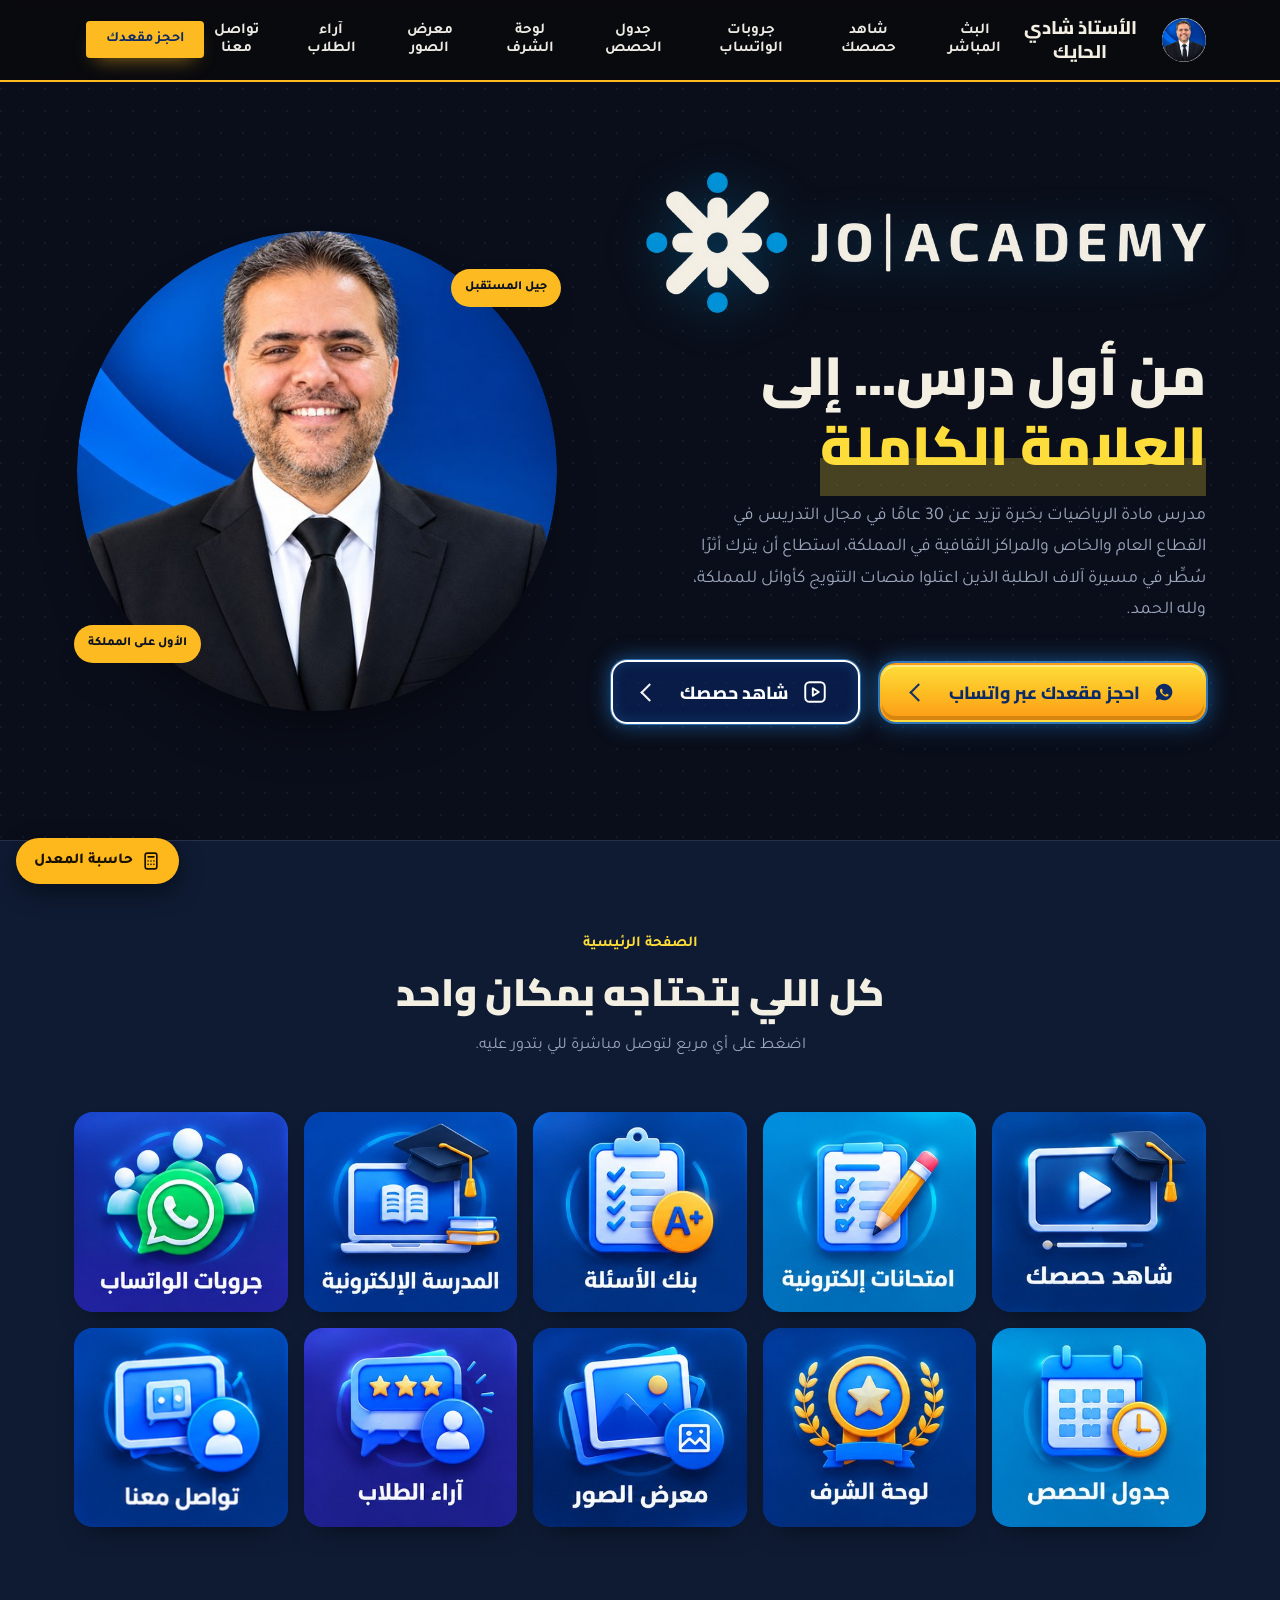
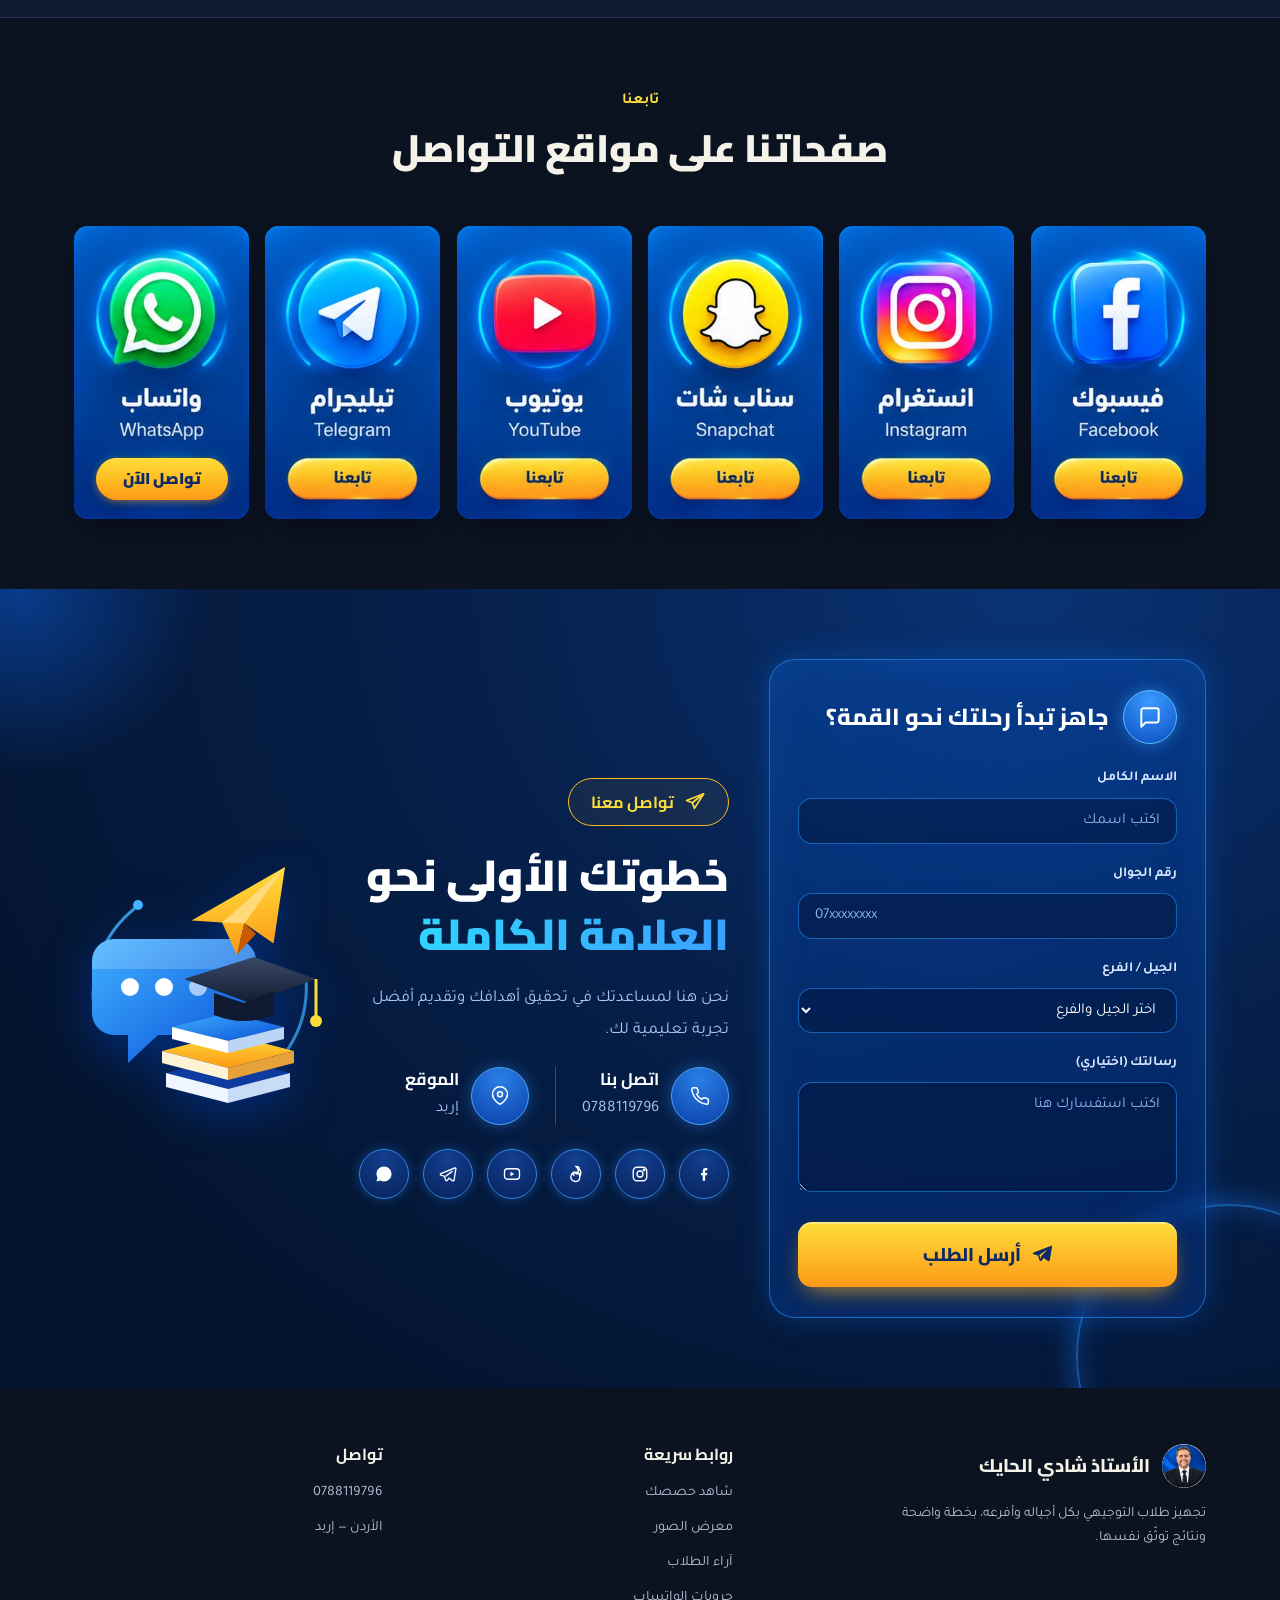
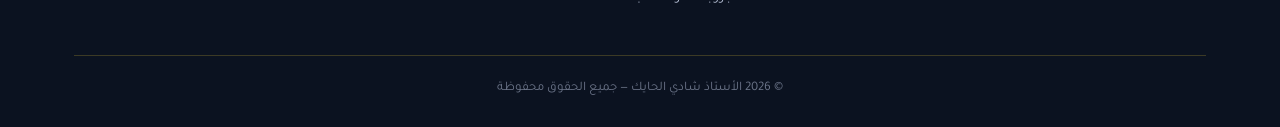
<file: index.html>
<!DOCTYPE html>
<html lang="ar" dir="rtl">
<head>
<meta name="google-site-verification" content="nnFSTwHGq59P_SS4FyFvqq66PKHhGvNH4SWw-iAoD94" />
<meta charset="UTF-8">
<meta name="viewport" content="width=device-width, initial-scale=1.0">
<title>الأستاذ شادي الحايك | رياضيات توجيهي 2011 - 2010 - 2009 الأردن</title>
<meta name="description" content="الأستاذ شادي الحايك - شرح رياضيات توجيهي في الأردن لأجيال 2009 و2010 و2011 (علمي وأدبي): الاقترانات، المتطابقات المثلثية، الكسور الجزئية، وامتحانات إلكترونية ومتابعة مستمرة. انضم لجروب جيلك الآن.">
<meta name="keywords" content="الأستاذ شادي الحايك, شادي الحايك, الشادي الحايك, الاستاذ شادي, شادي الحايك رياضيات, شادي الحايك توجيهي, معلم رياضيات, أستاذ رياضيات الأردن, رياضيات توجيهي, رياضيات التوجيهي الأردن, توجيهي الأردن, رياضيات 2009, رياضيات 2ِ010, رياضيات 2011, توجيهي 2009, توجيهي 2010, توجيهي 2011, جيل 2009, جيل 2010, جيل 2011, رياضيات جيل 2009, رياضيات جيل 2010, رياضيات جيل 2011, رياضيات العاشر, رياضيات الحادي عشر, رياضيات الثاني عشر, رياضيات علمي, رياضيات أدبي, رياضيات فرع علمي, شرح رياضيات توجيهي, دروس رياضيات توجيهي, امتحانات رياضيات إلكترونية, امتحانات توجيهي إلكترونية, اختبارات رياضيات أونلاين, أوراق عمل رياضيات, مراجعة رياضيات توجيهي, ملخص رياضيات توجيهي, الاقترانات, المتطابقات المثلثية, الراديان, الكسور الجزئية, نظرية الباقي والعوامل, القيمة المطلقة, الاقترانات المتشعبة, حساب المثلثات, التفاضل والتكامل, الهندسة, الجبر, المعادلات والمتباينات, منهاج الأردن رياضيات, وزارة التربية والتعليم الأردن, جروب توجيهي, كورس رياضيات توجيهي, جو أكاديمي, منصة جو أكاديمي, الأب المعلم, مركز الأب المعلم, الأستاذ شادي الحايك جو أكاديمي">
<meta name="application-name" content="الأستاذ شادي الحايك">
<meta name="author" content="الأستاذ شادي الحايك">
<meta name="robots" content="index, follow, max-image-preview:large">
<meta name="theme-color" content="#0A0E1A">
<link rel="canonical" href="https://shadialhayek.github.io/jo/">
<meta property="og:type" content="website">
<meta property="og:locale" content="ar_JO">
<meta property="og:site_name" content="الأستاذ شادي الحايك">
<meta property="og:title" content="الأستاذ شادي الحايك | رياضيات توجيهي 2011 - 2010 - 2009">
<meta property="og:description" content="شرح مبسّط، امتحانات إلكترونية، ومتابعة مستمرة لطلاب التوجيهي في الأردن.">
<meta property="og:url" content="https://shadialhayek.github.io/jo/">
<meta property="og:image" content="https://shadialhayek.github.io/jo/assets/img/b7f35e7a.jpg">
<meta name="twitter:card" content="summary">
<meta name="twitter:title" content="الأستاذ شادي الحايك | رياضيات توجيهي">
<meta name="twitter:description" content="شرح مبسّط، امتحانات إلكترونية، ومتابعة مستمرة لطلاب التوجيهي في الأردن.">
<meta name="twitter:image" content="https://shadialhayek.github.io/jo/assets/img/b7f35e7a.jpg">
<script type="application/ld+json">
{
  "@context": "https://schema.org",
  "@type": "Person",
  "name": "شادي الحايك",
  "alternateName": ["الأستاذ شادي الحايك","الشادي الحايك","الأستاذ شادي"],
  "jobTitle": "معلم رياضيات - توجيهي",
  "url": "https://shadialhayek.github.io/jo/",
  "address": { "@type": "PostalAddress", "addressCountry": "JO" },
  "knowsAbout": ["الرياضيات","توجيهي الأردن","الاقترانات","المتطابقات المثلثية","الكسور الجزئية","حساب المثلثات"]
}
</script>
<script type="application/ld+json">
{
  "@context": "https://schema.org",
  "@type": "WebSite",
  "name": "الأستاذ شادي الحايك",
  "alternateName": ["شادي الحايك", "Shadi Alhayek", "الأستاذ شادي", "جو أكاديمي", "الأب المعلم"],
  "url": "https://shadialhayek.github.io/jo/",
  "inLanguage": "ar"
}
</script>
<link rel="preconnect" href="https://fonts.googleapis.com">
<link rel="preconnect" href="https://fonts.gstatic.com" crossorigin>
<link rel="preconnect" href="https://script.google.com">
<link rel="preconnect" href="https://script.googleusercontent.com">
<link href="https://fonts.googleapis.com/css2?family=Cairo:wght@400;600;700;800;900&family=Tajawal:wght@300;400;500;700&display=swap" rel="stylesheet">
<link rel="stylesheet" href="assets/style.css?v=20261125a">
<script>(function(){var m={"groups": "groups.html", "testimonials": "testimonials.html", "gallery": "gallery.html", "honor-board": "honor-board.html", "schedule": "schedule.html", "question-bank": "question-bank.html", "contact-fast": "contact-fast.html", "exams": "exams.html", "live": "live.html", "lessons": "lessons.html", "eschool": "eschool.html"};function go(){var k=(location.hash||'').slice(1).split('/')[0];if(k&&m[k])location.replace(m[k]+location.search+location.hash);}go();addEventListener('hashchange',go);})();</script>
</head>
<body data-page="home">

<!-- ===================== LOGIN GATE (إجباري) ===================== -->
<div class="login-gate" id="loginGate" data-nosnippet hidden role="dialog" aria-modal="true" aria-labelledby="loginTitle">
  <div class="login-box">
    <button type="button" id="loginClose" class="login-x" aria-label="إغلاق">✕</button>
    <img class="brand-seal" src="assets/img/b7f35e7a.jpg" alt="الأستاذ شادي الحايك">
    <h2 id="loginTitle">سجّل دخولك لتكمل</h2>
    <p class="login-sub">مرة وحدة بس، وبتضل مفتوحة على جهازك أسبوع كامل</p>
    <div class="lg-perks"><span>🎬 الحصص</span><span>📝 الامتحانات</span><span>📚 بنك الأسئلة</span><span>🏫 المدرسة</span></div>
    <div class="login-note" id="loginNote" hidden></div>
    <div class="login-error" id="loginError"></div>
    <form id="loginForm" novalidate>
      <div class="field">
        <label for="loginName">الاسم الكامل</label>
        <input type="text" id="loginName" required placeholder="اكتب اسمك الكامل" autocomplete="name">
      </div>
      <div class="field">
        <label for="loginPhone">رقم الجوال</label>
        <input type="tel" id="loginPhone" required placeholder="07xxxxxxxx" inputmode="numeric" autocomplete="tel" dir="ltr">
      </div>
      <div class="field">
        <label>الجيل / الفرع</label>
        <div class="trk" id="trkChips" role="group" aria-label="الجيل والفرع"></div>
        <select id="loginTrack" class="sr-only" tabindex="-1" aria-hidden="true">
          <option value="">اختر الجيل والفرع</option>
          <option>2011 — الصف العاشر</option>
          <option>2010 — النظام الحالي</option>
          <option>2009 — متقدم</option>
          <option>2009 — أعمال</option>
        </select>
      </div>
      <label class="remember-row">
        <input type="checkbox" id="rememberMe" checked>
        <span>احفظ بياناتي على هذا الجهاز لتعبئتها تلقائيًا</span>
      </label>
      <button type="submit" class="login-submit" id="loginSubmitBtn">تسجيل الدخول والمتابعة</button>
    </form>
  </div>
</div>

<!-- ===================== سؤال بطاقة الأستاذ (بوب أب بعد 10 ثواني من الدخول) ===================== -->

<div class="linktoast" id="linkToast">تم نسخ الرابط ✓</div>
<div class="card-pop" id="cardPop" role="dialog" aria-modal="true" aria-labelledby="cardPopTitle" hidden>
  <div class="card-pop-box">
    <div id="cardPopMain">
      <div class="card-pop-ic">
        <svg width="28" height="28" viewBox="0 0 24 24" fill="none" stroke="currentColor" stroke-width="1.7"><rect x="2.5" y="5" width="19" height="14" rx="2.5"/><path d="M2.5 10h19M6 15h4"/></svg>
      </div>
      <h3 id="cardPopTitle">هل تمتلك بطاقة الأستاذ شادي الحايك؟</h3>
      <p class="sub">اختر الإجابة المناسبة</p>
      <div class="card-opts">
        <button type="button" class="card-opt" data-answer="yes">نعم</button>
        <button type="button" class="card-opt" data-answer="no">لا</button>
      </div>
    </div>
    <div id="cardPopWant" hidden>
      <div class="card-pop-ic">
        <svg width="28" height="28" viewBox="0 0 24 24" fill="none" stroke="currentColor" stroke-width="1.7"><rect x="2.5" y="5" width="19" height="14" rx="2.5"/><path d="M6 10h6M6 14h4"/></svg>
      </div>
      <h3>هل تريد الحصول عليها؟</h3>
      <p class="sub">اختر الإجابة المناسبة</p>
      <div class="card-opts">
        <button type="button" class="card-opt want" data-answer="want-yes">نعم</button>
        <button type="button" class="card-opt" data-answer="want-no">لا</button>
      </div>
    </div>
    <p class="card-thanks" id="cardPopThanks" hidden></p>
  </div>
</div>

<div id="siteContent">

<!-- ===================== HEADER ===================== -->
<header>
  <div class="nav-row wrap">
    <button class="brand" onclick="goHomeSection('top')" aria-label="الصفحة الرئيسية">
      <img class="brand-seal" src="assets/img/b7f35e7a.jpg" alt="الأستاذ شادي الحايك" style="border-radius:50%; object-fit:cover;">
      <div class="brand-text">
        <h2>الأستاذ شادي الحايك</h2>
      </div>
    </button>
    <nav class="links">
      <button class="live-nav" id="liveNav" onclick="showView('live')">البث المباشر</button>
      <button onclick="showView('lessons')">شاهد حصصك</button>
      <button onclick="showView('groups')">جروبات الواتساب</button>
      <button onclick="showView('schedule')">جدول الحصص</button>
      <button onclick="showView('honor-board')">لوحة الشرف</button>
      <button onclick="showView('gallery')">معرض الصور</button>
      <button onclick="showView('testimonials')">آراء الطلاب</button>
      <button onclick="goHomeSection('contact')">تواصل معنا</button>
    </nav>
    <div class="nav-tail"><button class="nav-cta" onclick="goHomeSection('contact')">احجز مقعدك</button><div class="acct-slot" id="accountSlot"></div></div>
    <button class="burger" id="burgerBtn" aria-label="فتح القائمة"><span></span><span></span><span></span></button>
  </div>
  <div class="mobile-menu" id="mobileMenu">
    <button class="live-nav" id="mLiveNav" onclick="showView('live')">البث المباشر</button>
    <button onclick="showView('lessons')">شاهد حصصك</button>
    <button onclick="showView('groups')">جروبات الواتساب</button>
    <button onclick="showView('schedule')">جدول الحصص</button>
    <button onclick="showView('honor-board')">لوحة الشرف</button>
    <button onclick="showView('gallery')">معرض الصور</button>
    <button onclick="showView('testimonials')">آراء الطلاب</button>
    <button onclick="goHomeSection('contact')">تواصل معنا</button>
    <button class="mobile-cta" onclick="goHomeSection('contact')">احجز مقعدك</button>
  </div>
</header>

<div id="view-home" class="view">

<!-- ===================== HERO ===================== -->
<section class="hero" id="top">
  <div class="wrap">
    <div>
      <div class="hero-logo"><img src="assets/img/e586fcdc.png" alt="JO Academy — جو أكاديمي" width="900" height="227"></div>
      <h1>من أول درس... إلى <em>العلامة الكاملة</em></h1>
      <p class="lead">
             مدرس مادة الرياضيات بخبرة تزيد عن 30 عامًا في مجال التدريس في القطاع العام والخاص والمراكز الثقافية في المملكة، استطاع أن يترك أثرًا سُطِّر في مسيرة آلاف الطلبة الذين اعتلوا منصات التتويج كأوائل للمملكة، ولله الحمد.
      </p>
      <div class="cta-row">
        <a href="https://wa.me/962788119796" target="_blank" rel="noopener" class="btn btn-primary">
          <svg width="20" height="20" viewBox="0 0 24 24" fill="currentColor"><path d="M12 2C6.48 2 2 6.48 2 12c0 1.85.5 3.58 1.36 5.07L2 22l5.1-1.33A9.94 9.94 0 0012 22c5.52 0 10-4.48 10-10S17.52 2 12 2zm5.2 14.2c-.22.62-1.28 1.18-1.77 1.24-.45.06-.98.09-1.58-.1-.36-.11-.83-.27-1.42-.53-2.5-1.08-4.13-3.6-4.26-3.77-.12-.17-1.02-1.35-1.02-2.58 0-1.22.64-1.82.87-2.07.22-.25.49-.31.65-.31.16 0 .33 0 .47.01.15.01.35-.06.55.42.22.53.73 1.83.8 1.96.06.13.1.29.02.46-.08.17-.13.28-.25.43-.13.15-.27.34-.38.46-.13.13-.26.28-.11.55.15.27.66 1.09 1.42 1.77.98.87 1.8 1.15 2.07 1.28.27.13.43.11.59-.07.16-.18.68-.79.86-1.06.18-.27.36-.22.6-.13.25.09 1.55.73 1.82.87.27.13.45.2.51.31.07.11.07.63-.15 1.25z"/></svg>
          احجز مقعدك عبر واتساب
        </a>
        <button class="btn btn-outline" onclick="showView('lessons')"><svg width="26" height="26" viewBox="0 0 24 24" fill="none" stroke="currentColor" stroke-width="1.8" stroke-linejoin="round"><rect x="3" y="3" width="18" height="18" rx="4"/><path d="M10 8.5v7l5.5-3.5z"/></svg>شاهد حصصك</button>
      </div>
    </div>
    <div class="seal-wrap">
      <div class="seal-ring">
        <div class="seal-inner">
          <img src="assets/img/b7f35e7a.jpg" alt="الأستاذ شادي الحايك">
        </div>
      </div>
      <span class="badge-float badge-1">جيل المستقبل</span>
      <span class="badge-float badge-2">الأول على المملكة</span>
    </div>
  </div>
</section>

<!-- ===================== HOME GRID (QUICK ACCESS) ===================== -->
<section class="home-grid" id="about">
  <div class="wrap">
    <div class="section-head center reveal">
      <p class="tag">الصفحة الرئيسية</p>
      <h2>كل اللي بتحتاجه بمكان واحد</h2>
      <p class="desc">اضغط على أي مربع لتوصل مباشرة للي بتدور عليه.</p>
    </div>
    <div class="feat-grid home-grid-boxes reveal">
      <button type="button" class="feat feat-img" onclick="showView('lessons')" aria-label="شاهد حصصك">
        <img loading="lazy" decoding="async" src="assets/img/d72e91bb.jpg" alt="شاهد حصصك" loading="lazy">
      </button>
      <button type="button" class="feat feat-img" onclick="showView('exams')" aria-label="امتحانات إلكترونية">
        <img loading="lazy" decoding="async" src="assets/img/652527f3.jpg" alt="امتحانات إلكترونية" loading="lazy">
      </button>
      <button type="button" class="feat feat-img" onclick="showView('question-bank')" aria-label="بنك الأسئلة">
        <img loading="lazy" decoding="async" src="assets/img/fa8d1f84.jpg" alt="بنك الأسئلة" loading="lazy">
      </button>
      <button type="button" class="feat feat-img" onclick="showView('eschool')" aria-label="المدرسة الإلكترونية">
        <img loading="lazy" decoding="async" src="assets/img/21d5a1fb.jpg" alt="المدرسة الإلكترونية" loading="lazy">
      </button>
      <button type="button" class="feat feat-img" onclick="showView('groups')" aria-label="جروبات الواتساب">
        <img loading="lazy" decoding="async" src="assets/img/e56d86b3.jpg" alt="جروبات الواتساب" loading="lazy">
      </button>
      <button type="button" class="feat feat-img" onclick="showView('schedule')" aria-label="جدول الحصص">
        <img loading="lazy" decoding="async" src="assets/img/1fc5258c.jpg" alt="جدول الحصص" loading="lazy">
      </button>
      <button type="button" class="feat feat-img" onclick="showView('honor-board')" aria-label="لوحة الشرف">
        <img loading="lazy" decoding="async" src="assets/img/9814ce13.jpg" alt="لوحة الشرف" loading="lazy">
      </button>
      <button type="button" class="feat feat-img" onclick="showView('gallery')" aria-label="معرض الصور">
        <img loading="lazy" decoding="async" src="assets/img/c5385882.jpg" alt="معرض الصور" loading="lazy">
      </button>
      <button type="button" class="feat feat-img" onclick="showView('testimonials')" aria-label="آراء الطلاب">
        <img loading="lazy" decoding="async" src="assets/img/44f8b72b.jpg" alt="آراء الطلاب" loading="lazy">
      </button>
      <button type="button" class="feat feat-img" onclick="goHomeSection('contact')" aria-label="تواصل معنا">
        <img loading="lazy" decoding="async" src="assets/img/07c5a133.jpg" alt="تواصل معنا" loading="lazy">
      </button>
    </div>
  </div>
</section>

<!-- ===================== SOCIAL ===================== -->
<section class="social" id="social">
  <div class="wrap">
    <div class="section-head center reveal" style="max-width:520px;">
      <p class="tag" style="color:var(--gold-light);">تابعنا</p>
      <h2 style="color:var(--white);">صفحاتنا على مواقع التواصل</h2>
    </div>
    <div class="social-grid reveal">
      <a class="social-card social-img" href="https://www.facebook.com/share/1E73iaTgEe/" target="_blank" rel="noopener" aria-label="فيسبوك">
        <img loading="lazy" decoding="async" src="assets/img/6f8b5f5b.jpg" alt="فيسبوك" loading="lazy">
      </a>
      <a class="social-card social-img" href="https://www.instagram.com/t.shadi_alhayek?stkn=MWV3Nmhpb3RpbDF0aA==" target="_blank" rel="noopener" aria-label="انستغرام">
        <img loading="lazy" decoding="async" src="assets/img/729aa3e6.jpg" alt="انستغرام" loading="lazy">
      </a>
      <a class="social-card social-img" href="https://www.snapchat.com/add/shadialhayek74?share_id=vQnjkH9xgE0&amp;locale=ar-JO" target="_blank" rel="noopener" aria-label="سناب شات">
        <img loading="lazy" decoding="async" src="assets/img/df864b7d.jpg" alt="سناب شات" loading="lazy">
      </a>
      <a class="social-card social-img" href="https://www.youtube.com/@shadi_alhayek" target="_blank" rel="noopener" aria-label="يوتيوب">
        <img loading="lazy" decoding="async" src="assets/img/421060a0.jpg" alt="يوتيوب" loading="lazy">
      </a>
      <a class="social-card social-img" href="https://t.me/+aGtXjsAoZDUwNGVk" target="_blank" rel="noopener" aria-label="تيليجرام">
        <img loading="lazy" decoding="async" src="assets/img/0539ed6c.jpg" alt="تيليجرام" loading="lazy">
      </a>
      <a class="social-card social-img" href="https://wa.me/962788119796" target="_blank" rel="noopener" aria-label="واتساب">
        <img loading="lazy" decoding="async" src="assets/img/9c369ba9.jpg" alt="واتساب" loading="lazy">
        <span class="soc-cta" aria-hidden="true">تواصل الآن</span>
      </a>
    </div>
  </div>
</section>

<!-- ===================== CONTACT ===================== -->
<section class="contact" id="contact">
  <div class="wrap grid reveal">
    <div class="form-card">
      <div class="ct-head"><span class="ct-head-ic"><svg width="26" height="26" viewBox="0 0 24 24" fill="none" stroke="currentColor" stroke-width="1.8" stroke-linejoin="round"><path d="M20 15a2 2 0 0 1-2 2H8l-4 4V6a2 2 0 0 1 2-2h12a2 2 0 0 1 2 2z"/></svg></span><h2>جاهز تبدأ رحلتك نحو القمة؟</h2></div>
      <form id="contactForm">
        <div class="field ct-id">
          <label>الاسم الكامل</label>
          <input type="text" placeholder="اكتب اسمك">
        </div>
        <div class="field ct-id">
          <label>رقم الجوال</label>
          <input type="tel" placeholder="07xxxxxxxx">
        </div>
        <div class="field ct-id">
          <label>الجيل / الفرع</label>
          <select id="trackSelect">
            <option value="">اختر الجيل والفرع</option>
            <option>2011 — الصف العاشر</option>
            <option>2010 — النظام الحالي</option>
            <option>2009 — متقدم</option>
            <option>2009 — أعمال</option>
          </select>
        </div>
        <div class="field">
          <label>رسالتك (اختياري)</label>
          <textarea placeholder="اكتب استفسارك هنا"></textarea>
        </div>
        <button type="submit" class="btn btn-primary submit-btn"><svg width="22" height="22" viewBox="0 0 24 24" fill="currentColor"><path d="M21.5 3.2 2.8 10.4c-.9.35-.85 1.65.07 1.9l4.7 1.3 1.8 5.5c.3.9 1.5 1.1 2.1.35l2.5-3.1 4.6 3.4c.7.5 1.7.1 1.9-.8L22.9 4.4c.2-.9-.6-1.5-1.4-1.2zM9 13.2l9.2-6.5-7.1 7.7-.4 3z"/></svg>أرسل الطلب</button>
        <p class="form-msg" id="formMsg"><svg width="20" height="20" viewBox="0 0 24 24" fill="none" stroke="currentColor" stroke-width="1.8" stroke-linejoin="round"><path d="M12 3l8 3v6c0 4.5-3.2 8-8 9-4.8-1-8-4.5-8-9V6z"/><path d="M8.5 12l2.5 2.5 4.5-5"/></svg>تم استلام طلبك بنجاح، رح نتواصل معك قريبًا</p>
      </form>
    </div>
    <div class="contact-info">
    <div class="ci-art"><svg viewBox="0 0 260 260" aria-hidden="true"><defs>
<linearGradient id="caB" x1="0" y1="0" x2="1" y2="1"><stop offset="0" stop-color="#3fb0ff"/><stop offset="1" stop-color="#0a50d8"/></linearGradient>
<linearGradient id="caO" x1="0" y1="0" x2="0" y2="1"><stop offset="0" stop-color="#FEDD3A"/><stop offset="1" stop-color="#FD9A17"/></linearGradient>
<linearGradient id="caK" x1="0" y1="0" x2="0" y2="1"><stop offset="0" stop-color="#3b4a66"/><stop offset="1" stop-color="#121c33"/></linearGradient></defs>
<path d="M20 150A110 110 0 0 1 60 50" fill="none" stroke="#3fb4ff" stroke-width="3" stroke-linecap="round" opacity=".8"/><circle cx="64" cy="46" r="5" fill="#3fb4ff"/>
<path d="M232 120A112 112 0 0 1 214 190" fill="none" stroke="#3fb4ff" stroke-width="3" stroke-linecap="round" opacity=".7"/>
<g><path d="M40 80h120a22 22 0 0 1 22 22v52a22 22 0 0 1-22 22H84l-30 28v-28H40a22 22 0 0 1-22-22v-52A22 22 0 0 1 40 80z" fill="url(#caB)"/><path d="M40 80h120a22 22 0 0 1 22 22v8H18v-8A22 22 0 0 1 40 80z" fill="#fff" opacity=".18"/>
<circle cx="56" cy="128" r="9" fill="#fff"/><circle cx="90" cy="128" r="9" fill="#fff"/><circle cx="124" cy="128" r="9" fill="#fff" opacity=".6"/></g>
<g transform="translate(112 22) rotate(-8)"><path d="M0 40L100 0 78 74 52 50 40 80 30 46z" fill="url(#caO)"/><path d="M30 46L100 0 52 50z" fill="#ffd97a"/><path d="M40 80L52 50 62 62z" fill="#c95a00"/></g>
<g><path d="M92 214l62 -16 62 16-62 16z" fill="#0d3ba0"/><path d="M92 214v14l62 16v-14z" fill="#f0f6ff"/><path d="M154 230l62-16v14l-62 16z" fill="#c9dcf7"/>
<path d="M88 192l66-17 66 17-66 17z" fill="url(#caO)"/><path d="M88 192v12l66 17v-12z" fill="#fff3d6"/><path d="M154 209l66-17v12l-66 17z" fill="#e6a23a"/>
<path d="M98 168l56-14 56 14-56 14z" fill="url(#caB)"/><path d="M98 168v12l56 14v-12z" fill="#fff"/><path d="M154 182l56-14v12l-56 14z" fill="#bcd4f5"/></g>
<g><path d="M110 120l70-22 62 22-66 24z" fill="url(#caK)"/><path d="M140 134v22q30 12 60 0v-24l-30 12z" fill="#0f1a30"/><path d="M242 120v38" stroke="#FEDD3A" stroke-width="3"/><circle cx="242" cy="162" r="6" fill="#FEDD3A"/></g>
</svg></div>
    <div class="ci-body">
      <span class="ci-tag"><svg width="22" height="22" viewBox="0 0 24 24" fill="none" stroke="currentColor" stroke-width="1.8" stroke-linejoin="round"><path d="M21.5 3 2.8 10.4l6.2 2.4 2.4 6.2z"/><path d="M9 12.8 21.5 3"/></svg>تواصل معنا</span>
      <h2 class="ci-title">خطوتك الأولى نحو <em>العلامة الكاملة</em></h2>
      <p class="ci-desc">نحن هنا لمساعدتك في تحقيق أهدافك وتقديم أفضل تجربة تعليمية لك.</p>
      <div class="info-pair">
      <div class="info-item">
        <div class="info-ic"><svg width="20" height="20" viewBox="0 0 24 24" fill="none" stroke="currentColor" stroke-width="1.8"><path d="M22 16.92v3a2 2 0 01-2.18 2 19.8 19.8 0 01-8.63-3.07 19.5 19.5 0 01-6-6 19.8 19.8 0 01-3.07-8.67A2 2 0 014.11 2h3a2 2 0 012 1.72c.13.95.36 1.88.68 2.77a2 2 0 01-.45 2.11L8.09 9.91a16 16 0 006 6l1.31-1.27a2 2 0 012.11-.45c.89.32 1.82.55 2.77.68A2 2 0 0122 16.92z"/></svg></div>
        <div><h4>اتصل بنا</h4><p><a href="tel:+962788119796">0788119796</a></p></div>
      </div>
      <div class="info-item">
        <div class="info-ic"><svg width="20" height="20" viewBox="0 0 24 24" fill="none" stroke="currentColor" stroke-width="1.8"><path d="M21 10c0 7-9 12-9 12S3 17 3 10a9 9 0 0118 0z"/><circle cx="12" cy="10" r="3"/></svg></div>
        <div><h4>الموقع</h4><p>إربد</p></div>
      </div>
      </div>
      <div class="social-row">
        <a href="https://www.facebook.com/share/1E73iaTgEe/" target="_blank" rel="noopener" aria-label="فيسبوك"><svg width="18" height="18" viewBox="0 0 24 24" fill="currentColor"><path d="M13.5 21v-7.5h2.5l.5-3h-3V8.5c0-.9.3-1.5 1.6-1.5H16.5V4.2c-.3 0-1.2-.1-2.3-.1-2.3 0-3.9 1.4-3.9 4v2.4H8v3h2.3V21h3.2z"/></svg></a>
        <a href="https://www.instagram.com/t.shadi_alhayek?stkn=MWV3Nmhpb3RpbDF0aA==" target="_blank" rel="noopener" aria-label="انستغرام"><svg width="18" height="18" viewBox="0 0 24 24" fill="none" stroke="currentColor" stroke-width="1.8"><rect x="3" y="3" width="18" height="18" rx="5"/><circle cx="12" cy="12" r="4"/><circle cx="17.5" cy="6.5" r="1"/></svg></a>
        <a href="https://www.snapchat.com/add/shadialhayek74?share_id=vQnjkH9xgE0&amp;locale=ar-JO" target="_blank" rel="noopener" aria-label="سناب شات"><svg width="18" height="18" viewBox="0 0 24 24" fill="none" stroke="currentColor" stroke-width="1.8"><path d="M12 2c3 3 4 6 2 9 2-.5 3.5.5 4 2 1-3 0-6-2-7.5C17 3 15 2 12 2z"/><path d="M12 22c-4 0-7-2.5-7-6.2 0-2.6 1.6-4.3 2.8-5.4-.3 1.6.2 2.6 1 3.1-.2-1.8.6-3.2 1.7-4.2.4 1.4 1.3 2.2 2.4 2.6-.2-1 .1-1.9.6-2.6 1.6 1 3.5 2.9 3.5 6C17 19.5 15.5 22 12 22z"/></svg></a>
        <a href="https://www.youtube.com/@shadi_alhayek" target="_blank" rel="noopener" aria-label="يوتيوب"><svg width="18" height="18" viewBox="0 0 24 24" fill="none" stroke="currentColor" stroke-width="1.8"><rect x="2" y="5" width="20" height="14" rx="4"/><path d="M10 9l5 3-5 3z" fill="currentColor" stroke="none"/></svg></a>
        <a href="https://t.me/+aGtXjsAoZDUwNGVk" target="_blank" rel="noopener" aria-label="تيليجرام"><svg width="18" height="18" viewBox="0 0 24 24" fill="none" stroke="currentColor" stroke-width="1.8"><path d="M21 4L2.5 11.4c-1 .4-1 1.8.1 2.1l4.6 1.4 1.7 5.3c.3.9 1.5 1.1 2.1.3l2.4-3 4.6 3.4c.8.6 1.9.1 2.1-.9L22.5 5.3c.2-1-.7-1.7-1.5-1.3z"/><path d="M8.5 15.3L18 8.2"/></svg></a>
        <a href="https://wa.me/962788119796" target="_blank" rel="noopener" aria-label="واتساب"><svg width="18" height="18" viewBox="0 0 24 24" fill="currentColor"><path d="M12 2C6.48 2 2 6.48 2 12c0 1.85.5 3.58 1.36 5.07L2 22l5.1-1.33A9.94 9.94 0 0012 22c5.52 0 10-4.48 10-10S17.52 2 12 2z"/></svg></a>
      </div>
    </div>
    </div>
  </div>
</section>

</div>
<!-- end view-home -->
<footer>
  <div class="wrap">
    <div class="foot-grid">
      <div>
        <div class="brand" style="margin-bottom:14px;">
          <img class="brand-seal" src="assets/img/b7f35e7a.jpg" alt="الأستاذ شادي الحايك" style="border-radius:50%; object-fit:cover;">
          <div class="brand-text"><h2>الأستاذ شادي الحايك</h2></div>
        </div>
        <p style="font-size:0.88rem; max-width:320px;"> تجهيز طلاب التوجيهي بكل أجياله وأفرعه، بخطة واضحة ونتائج توثّق نفسها.</p>
      </div>
      <div>
        <h4>روابط سريعة</h4>
        <ul>
          <li><button onclick="showView('lessons')">شاهد حصصك </button></li>
          <li><button onclick="showView('gallery')">معرض الصور</button></li>
          <li><button onclick="showView('testimonials')">آراء الطلاب</button></li>
          <li><button onclick="showView('groups')">جروبات الواتساب</button></li>
        </ul>
      </div>
      <div>
        <h4>تواصل</h4>
        <ul>
          <li><a href="tel:+962788119796">0788119796</a></li>
          <li>الأردن — إربد</li>
        </ul>
      </div>
    </div>
    <div class="foot-bottom">© 2026 الأستاذ شادي الحايك — جميع الحقوق محفوظة</div>
  </div>
</footer>


<!-- ===================== زر حاسبة المعدل (الزاوية اليسرى، الصفحة الرئيسية فقط) ===================== -->
<style>
#calcFab{position:fixed;left:max(16px,env(safe-area-inset-left,0px));bottom:max(16px,env(safe-area-inset-bottom,0px));z-index:900;display:flex;align-items:center;gap:8px;border:0;cursor:pointer;font-family:inherit;font-weight:800;font-size:.95rem;line-height:1;color:#1a1200;background:#FFB81C;padding:13px 18px;border-radius:999px;box-shadow:0 8px 24px rgba(0,0,0,.45)}
#calcFab:hover{transform:translateY(-2px)}
#calcFab:focus-visible{outline:3px solid #7aa2ff;outline-offset:3px}
#calcFab svg{flex:none}
#calcModal{position:fixed;inset:0;z-index:1000;background:rgba(5,8,16,.72);display:flex;align-items:flex-end;justify-content:center;padding:0}
#calcModal[hidden]{display:none}
#calcModal .cm-box{width:100%;max-width:600px;height:min(92vh,860px);background:#0A0E1A;border:1px solid #2a3452;border-radius:20px 20px 0 0;display:flex;flex-direction:column;overflow:hidden}
#calcModal .cm-bar{display:flex;justify-content:space-between;align-items:center;padding:12px 16px;border-bottom:1px solid #2a3452;color:#eef1f8;font-weight:800}
#calcModal .cm-x{border:0;background:#1a2238;color:#eef1f8;width:36px;height:36px;border-radius:50%;font-size:1rem;cursor:pointer}
#calcModal iframe{flex:1;width:100%;border:0;background:#0A0E1A}
@media (min-width:700px){#calcModal{align-items:center;padding:20px}#calcModal .cm-box{border-radius:20px}}
@media (max-width:480px){#calcFab{padding:12px 15px;font-size:.88rem}}
</style>
<button type="button" id="calcFab" aria-haspopup="dialog" aria-controls="calcModal">
  <svg width="20" height="20" viewBox="0 0 24 24" fill="none" stroke="currentColor" stroke-width="2" stroke-linecap="round" stroke-linejoin="round"><rect x="5" y="2.5" width="14" height="19" rx="2.5"/><path d="M8.5 7h7M8.5 12h.01M12 12h.01M15.5 12h.01M8.5 16h.01M12 16h.01M15.5 16h.01"/></svg>
  <span>حاسبة المعدل</span>
</button>
<div id="calcModal" role="dialog" aria-modal="true" aria-label="حاسبة معدل التوجيهي" hidden>
  <div class="cm-box">
    <div class="cm-bar"><span>حاسبة معدل التوجيهي</span><button type="button" class="cm-x" id="calcClose" aria-label="إغلاق">✕</button></div>
    <iframe id="calcFrame" title="حاسبة معدل التوجيهي" data-src="calculator.html?embed=1&theme=dark"></iframe>
  </div>
</div>
<script>
(function(){
  var fab=document.getElementById('calcFab'),m=document.getElementById('calcModal'),f=document.getElementById('calcFrame');
  function open(){ if(!f.src) f.src=f.dataset.src; m.hidden=false; document.body.style.overflow='hidden'; }
  function close(){ m.hidden=true; document.body.style.overflow=''; fab.focus(); }
  fab.addEventListener('click',open);
  document.getElementById('calcClose').addEventListener('click',close);
  m.addEventListener('click',function(e){ if(e.target===m) close(); });
  document.addEventListener('keydown',function(e){ if(e.key==='Escape' && !m.hidden) close(); });
  window.addEventListener('message',function(e){ if(e.data==='calc-close' && !m.hidden) close(); });
})();
</script>
</div>
<!-- end siteContent -->
<div class="card-pop" id="formPop" role="dialog" aria-modal="true" aria-labelledby="formPopTitle" hidden>
  <div class="tk-wrap">
    <div class="tk">
      <button type="button" class="fp-x" id="formPopClose" aria-label="إغلاق">✕</button>
      <div class="tk-top">
        <span class="tk-badge">تذكرة لقاء</span>
        <svg class="tk-ic" viewBox="0 0 24 24" fill="none" stroke="currentColor" stroke-width="1.6" stroke-linecap="round" stroke-linejoin="round"><path d="M3 9V7a2 2 0 0 1 2-2h14a2 2 0 0 1 2 2v2a2.5 2.5 0 0 0 0 6v2a2 2 0 0 1-2 2H5a2 2 0 0 1-2-2v-2a2.5 2.5 0 0 0 0-6z"/><path d="m12 8.8.9 1.9 2.1.3-1.5 1.5.4 2.1-1.9-1-1.9 1 .4-2.1L9 11l2.1-.3z"/></svg>
        <h3 id="formPopTitle">تحب تلتقي بالأستاذ شادي الحايك؟</h3>
        <p>عبّي الفورم وبنتواصل معك</p>
      </div>
      <div class="tk-perf"></div>
      <div class="tk-stub">
        <a class="tk-go" id="formPopGo" href="https://forms.gle/5tGyqxUTHRm9fjqSA" target="_blank" rel="noopener">عبّي الفورم ←</a>
        <div class="tk-bars" aria-hidden="true"></div>
      </div>
    </div>
  </div>
</div>
<script src="assets/js/account-config.js?v=20261114c"></script>
<script src="assets/js/account-widget.js?v=20261114c" defer></script>
<script src="assets/js/core.js?v=20261125a"></script>
<script src="assets/js/exam-save.js?v=20261114c"></script>
<script src="assets/js/routes.js?v=20261114c"></script>
<script src="assets/js/visited.js?v=20261114c"></script>
<script src="assets/js/live.js?v=20261114c"></script>
<script src="assets/js/form-popup.js?v=20261114c"></script>
<script src="assets/js/site-cms.js?v=20261125a" defer></script>
</body>
</html>
</file>
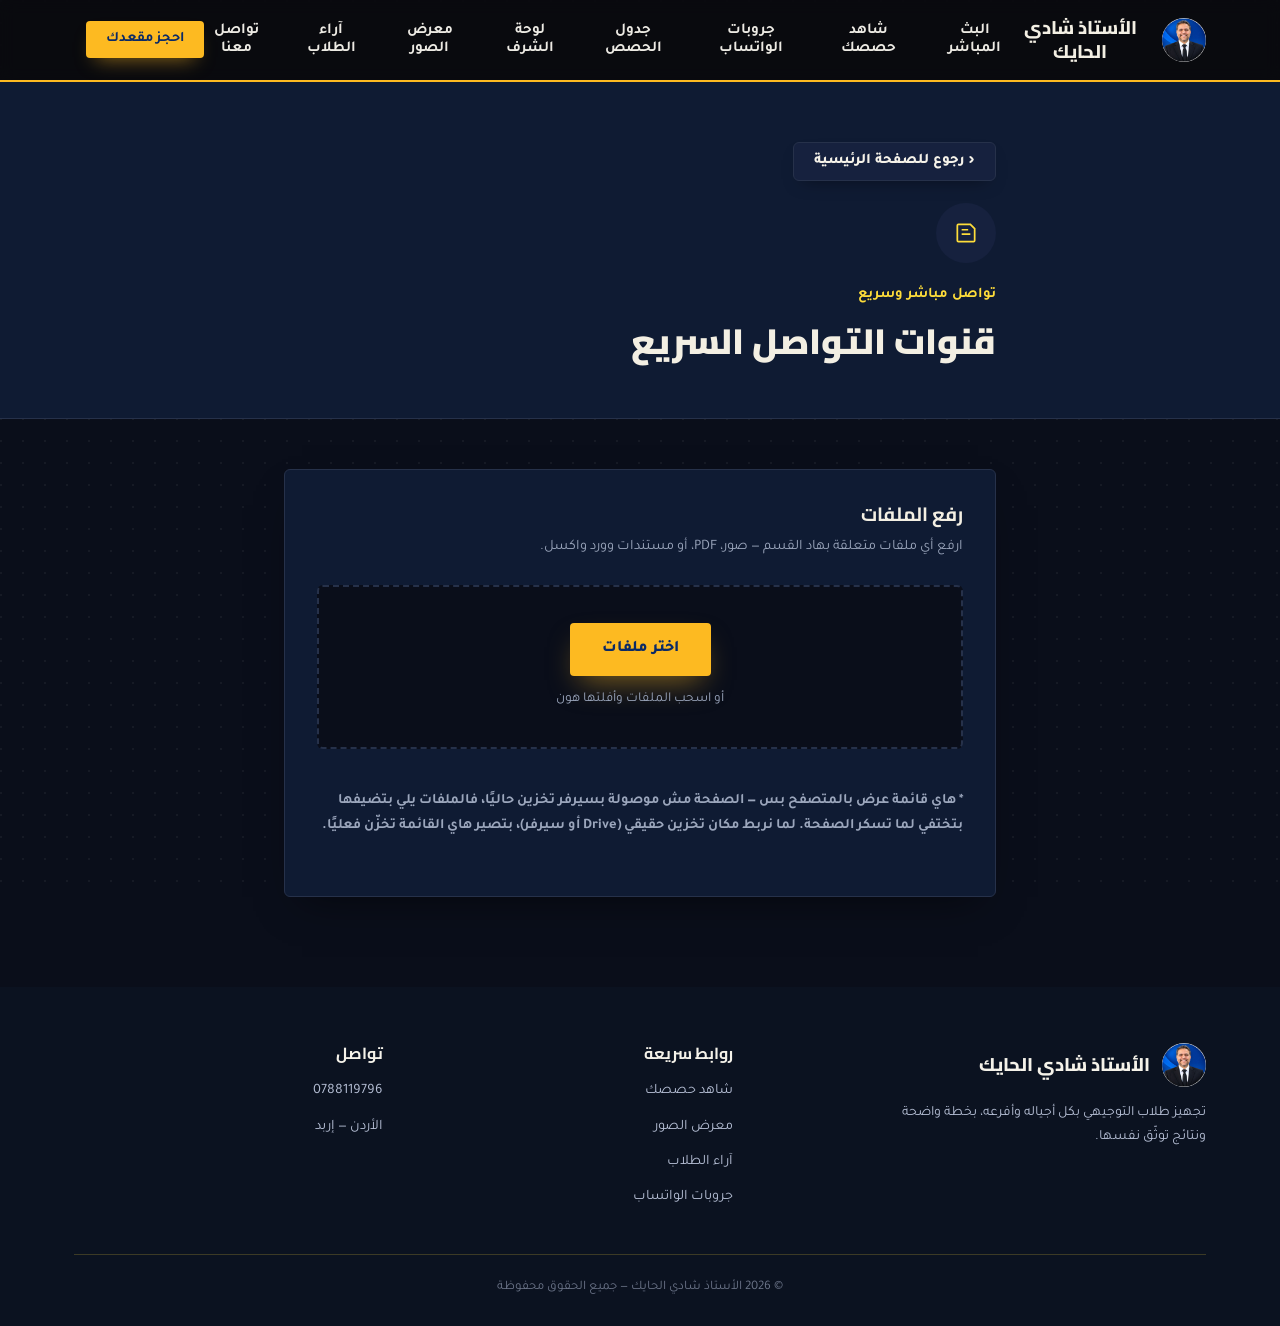
<file: contact-fast.html>
<!DOCTYPE html>
<html lang="ar" dir="rtl">
<head>
<meta name="google-site-verification" content="nnFSTwHGq59P_SS4FyFvqq66PKHhGvNH4SWw-iAoD94" />
<meta charset="UTF-8">
<meta name="viewport" content="width=device-width, initial-scale=1.0">
<title>تواصل سريع | الأستاذ شادي الحايك</title>
<meta name="description" content="الأستاذ شادي الحايك - شرح رياضيات توجيهي في الأردن لأجيال 2009 و2010 و2011 (علمي وأدبي): الاقترانات، المتطابقات المثلثية، الكسور الجزئية، وامتحانات إلكترونية ومتابعة مستمرة. انضم لجروب جيلك الآن.">
<meta name="keywords" content="الأستاذ شادي الحايك, شادي الحايك, الشادي الحايك, الاستاذ شادي, شادي الحايك رياضيات, شادي الحايك توجيهي, معلم رياضيات, أستاذ رياضيات الأردن, رياضيات توجيهي, رياضيات التوجيهي الأردن, توجيهي الأردن, رياضيات 2009, رياضيات 2ِ010, رياضيات 2011, توجيهي 2009, توجيهي 2010, توجيهي 2011, جيل 2009, جيل 2010, جيل 2011, رياضيات جيل 2009, رياضيات جيل 2010, رياضيات جيل 2011, رياضيات العاشر, رياضيات الحادي عشر, رياضيات الثاني عشر, رياضيات علمي, رياضيات أدبي, رياضيات فرع علمي, شرح رياضيات توجيهي, دروس رياضيات توجيهي, امتحانات رياضيات إلكترونية, امتحانات توجيهي إلكترونية, اختبارات رياضيات أونلاين, أوراق عمل رياضيات, مراجعة رياضيات توجيهي, ملخص رياضيات توجيهي, الاقترانات, المتطابقات المثلثية, الراديان, الكسور الجزئية, نظرية الباقي والعوامل, القيمة المطلقة, الاقترانات المتشعبة, حساب المثلثات, التفاضل والتكامل, الهندسة, الجبر, المعادلات والمتباينات, منهاج الأردن رياضيات, وزارة التربية والتعليم الأردن, جروب توجيهي, كورس رياضيات توجيهي, جو أكاديمي, منصة جو أكاديمي, الأب المعلم, مركز الأب المعلم, الأستاذ شادي الحايك جو أكاديمي">
<meta name="application-name" content="الأستاذ شادي الحايك">
<meta name="author" content="الأستاذ شادي الحايك">
<meta name="robots" content="index, follow, max-image-preview:large">
<meta name="theme-color" content="#0A0E1A">
<link rel="canonical" href="https://shadialhayek.github.io/jo/contact-fast.html">
<meta property="og:type" content="website">
<meta property="og:locale" content="ar_JO">
<meta property="og:site_name" content="الأستاذ شادي الحايك">
<meta property="og:title" content="تواصل سريع | الأستاذ شادي الحايك">
<meta property="og:description" content="شرح مبسّط، امتحانات إلكترونية، ومتابعة مستمرة لطلاب التوجيهي في الأردن.">
<meta property="og:url" content="https://shadialhayek.github.io/jo/contact-fast.html">
<meta property="og:image" content="https://shadialhayek.github.io/jo/assets/img/b7f35e7a.jpg">
<meta name="twitter:card" content="summary">
<meta name="twitter:title" content="تواصل سريع | الأستاذ شادي الحايك">
<meta name="twitter:description" content="شرح مبسّط، امتحانات إلكترونية، ومتابعة مستمرة لطلاب التوجيهي في الأردن.">
<meta name="twitter:image" content="https://shadialhayek.github.io/jo/assets/img/b7f35e7a.jpg">
<link rel="preconnect" href="https://fonts.googleapis.com">
<link rel="preconnect" href="https://fonts.gstatic.com" crossorigin>
<link rel="preconnect" href="https://script.google.com">
<link rel="preconnect" href="https://script.googleusercontent.com">
<link href="https://fonts.googleapis.com/css2?family=Cairo:wght@400;600;700;800;900&family=Tajawal:wght@300;400;500;700&display=swap" rel="stylesheet">
<link rel="stylesheet" href="assets/style.css?v=20261125a">
</head>
<body data-page="contact-fast">

<!-- ===================== LOGIN GATE (إجباري) ===================== -->
<div class="login-gate" id="loginGate" data-nosnippet hidden role="dialog" aria-modal="true" aria-labelledby="loginTitle">
  <div class="login-box">
    <button type="button" id="loginClose" class="login-x" aria-label="إغلاق">✕</button>
    <img class="brand-seal" src="assets/img/b7f35e7a.jpg" alt="الأستاذ شادي الحايك">
    <h2 id="loginTitle">سجّل دخولك لتكمل</h2>
    <p class="login-sub">مرة وحدة بس، وبتضل مفتوحة على جهازك أسبوع كامل</p>
    <div class="lg-perks"><span>🎬 الحصص</span><span>📝 الامتحانات</span><span>📚 بنك الأسئلة</span><span>🏫 المدرسة</span></div>
    <div class="login-note" id="loginNote" hidden></div>
    <div class="login-error" id="loginError"></div>
    <form id="loginForm" novalidate>
      <div class="field">
        <label for="loginName">الاسم الكامل</label>
        <input type="text" id="loginName" required placeholder="اكتب اسمك الكامل" autocomplete="name">
      </div>
      <div class="field">
        <label for="loginPhone">رقم الجوال</label>
        <input type="tel" id="loginPhone" required placeholder="07xxxxxxxx" inputmode="numeric" autocomplete="tel" dir="ltr">
      </div>
      <div class="field">
        <label>الجيل / الفرع</label>
        <div class="trk" id="trkChips" role="group" aria-label="الجيل والفرع"></div>
        <select id="loginTrack" class="sr-only" tabindex="-1" aria-hidden="true">
          <option value="">اختر الجيل والفرع</option>
          <option>2011 — الصف العاشر</option>
          <option>2010 — النظام الحالي</option>
          <option>2009 — متقدم</option>
          <option>2009 — أعمال</option>
        </select>
      </div>
      <label class="remember-row">
        <input type="checkbox" id="rememberMe" checked>
        <span>احفظ بياناتي على هذا الجهاز لتعبئتها تلقائيًا</span>
      </label>
      <button type="submit" class="login-submit" id="loginSubmitBtn">تسجيل الدخول والمتابعة</button>
    </form>
  </div>
</div>

<!-- ===================== سؤال بطاقة الأستاذ (بوب أب بعد 10 ثواني من الدخول) ===================== -->

<div class="linktoast" id="linkToast">تم نسخ الرابط ✓</div>
<div class="card-pop" id="cardPop" role="dialog" aria-modal="true" aria-labelledby="cardPopTitle" hidden>
  <div class="card-pop-box">
    <div id="cardPopMain">
      <div class="card-pop-ic">
        <svg width="28" height="28" viewBox="0 0 24 24" fill="none" stroke="currentColor" stroke-width="1.7"><rect x="2.5" y="5" width="19" height="14" rx="2.5"/><path d="M2.5 10h19M6 15h4"/></svg>
      </div>
      <h3 id="cardPopTitle">هل تمتلك بطاقة الأستاذ شادي الحايك؟</h3>
      <p class="sub">اختر الإجابة المناسبة</p>
      <div class="card-opts">
        <button type="button" class="card-opt" data-answer="yes">نعم</button>
        <button type="button" class="card-opt" data-answer="no">لا</button>
      </div>
    </div>
    <div id="cardPopWant" hidden>
      <div class="card-pop-ic">
        <svg width="28" height="28" viewBox="0 0 24 24" fill="none" stroke="currentColor" stroke-width="1.7"><rect x="2.5" y="5" width="19" height="14" rx="2.5"/><path d="M6 10h6M6 14h4"/></svg>
      </div>
      <h3>هل تريد الحصول عليها؟</h3>
      <p class="sub">اختر الإجابة المناسبة</p>
      <div class="card-opts">
        <button type="button" class="card-opt want" data-answer="want-yes">نعم</button>
        <button type="button" class="card-opt" data-answer="want-no">لا</button>
      </div>
    </div>
    <p class="card-thanks" id="cardPopThanks" hidden></p>
  </div>
</div>

<div id="siteContent">

<!-- ===================== HEADER ===================== -->
<header>
  <div class="nav-row wrap">
    <button class="brand" onclick="goHomeSection('top')" aria-label="الصفحة الرئيسية">
      <img class="brand-seal" src="assets/img/b7f35e7a.jpg" alt="الأستاذ شادي الحايك" style="border-radius:50%; object-fit:cover;">
      <div class="brand-text">
        <h2>الأستاذ شادي الحايك</h2>
      </div>
    </button>
    <nav class="links">
      <button class="live-nav" id="liveNav" onclick="showView('live')">البث المباشر</button>
      <button onclick="showView('lessons')">شاهد حصصك</button>
      <button onclick="showView('groups')">جروبات الواتساب</button>
      <button onclick="showView('schedule')">جدول الحصص</button>
      <button onclick="showView('honor-board')">لوحة الشرف</button>
      <button onclick="showView('gallery')">معرض الصور</button>
      <button onclick="showView('testimonials')">آراء الطلاب</button>
      <button onclick="goHomeSection('contact')">تواصل معنا</button>
    </nav>
    <div class="nav-tail"><button class="nav-cta" onclick="goHomeSection('contact')">احجز مقعدك</button><div class="acct-slot" id="accountSlot"></div></div>
    <button class="burger" id="burgerBtn" aria-label="فتح القائمة"><span></span><span></span><span></span></button>
  </div>
  <div class="mobile-menu" id="mobileMenu">
    <button class="live-nav" id="mLiveNav" onclick="showView('live')">البث المباشر</button>
    <button onclick="showView('lessons')">شاهد حصصك</button>
    <button onclick="showView('groups')">جروبات الواتساب</button>
    <button onclick="showView('schedule')">جدول الحصص</button>
    <button onclick="showView('honor-board')">لوحة الشرف</button>
    <button onclick="showView('gallery')">معرض الصور</button>
    <button onclick="showView('testimonials')">آراء الطلاب</button>
    <button onclick="goHomeSection('contact')">تواصل معنا</button>
    <button class="mobile-cta" onclick="goHomeSection('contact')">احجز مقعدك</button>
  </div>
</header>

<div id="view-contact-fast" class="view">
<section class="page-hero">
  <div class="wrap">
    <button type="button" class="back-link" onclick="goBack('about')">‹ رجوع للصفحة الرئيسية</button>
    <div class="icon-badge">
      <svg width="26" height="26" viewBox="0 0 24 24" fill="none" stroke="currentColor" stroke-width="1.6"><path d="M4 19V5a1 1 0 011-1h11l4 4v11a1 1 0 01-1 1H5a1 1 0 01-1-1z"/><path d="M8 9h6M8 13h8"/></svg>
    </div>
    <p class="tag">تواصل مباشر وسريع</p>
    <h1>قنوات التواصل السريع</h1>
  </div>
</section>

<section class="upload-section">
  <div class="wrap">
    <div class="upload-card">
      <h2>رفع الملفات</h2>
      <p>ارفع أي ملفات متعلقة بهاد القسم — صور، PDF، أو مستندات وورد واكسل.</p>

      <div class="upload-zone">
        <input type="file" class="file-input" multiple hidden>
        <button class="btn btn-primary" onclick="this.previousElementSibling.click()">اختر ملفات</button>
        <p>أو اسحب الملفات وأفلتها هون</p>
      </div>

      <ul class="file-list">

      </ul>

      <p class="upload-note">* هاي قائمة عرض بالمتصفح بس — الصفحة مش موصولة بسيرفر تخزين حاليًا، فالملفات يلي بتضيفها بتختفي لما تسكر الصفحة. لما نربط مكان تخزين حقيقي (Drive أو سيرفر)، بتصير هاي القائمة تخزّن فعليًا.</p>
    </div>
  </div>
</section>
</div>


<footer>
  <div class="wrap">
    <div class="foot-grid">
      <div>
        <div class="brand" style="margin-bottom:14px;">
          <img class="brand-seal" src="assets/img/b7f35e7a.jpg" alt="الأستاذ شادي الحايك" style="border-radius:50%; object-fit:cover;">
          <div class="brand-text"><h2>الأستاذ شادي الحايك</h2></div>
        </div>
        <p style="font-size:0.88rem; max-width:320px;"> تجهيز طلاب التوجيهي بكل أجياله وأفرعه، بخطة واضحة ونتائج توثّق نفسها.</p>
      </div>
      <div>
        <h4>روابط سريعة</h4>
        <ul>
          <li><button onclick="showView('lessons')">شاهد حصصك </button></li>
          <li><button onclick="showView('gallery')">معرض الصور</button></li>
          <li><button onclick="showView('testimonials')">آراء الطلاب</button></li>
          <li><button onclick="showView('groups')">جروبات الواتساب</button></li>
        </ul>
      </div>
      <div>
        <h4>تواصل</h4>
        <ul>
          <li><a href="tel:+962788119796">0788119796</a></li>
          <li>الأردن — إربد</li>
        </ul>
      </div>
    </div>
    <div class="foot-bottom">© 2026 الأستاذ شادي الحايك — جميع الحقوق محفوظة</div>
  </div>
</footer>

</div>
<!-- end siteContent -->
<div class="card-pop" id="formPop" role="dialog" aria-modal="true" aria-labelledby="formPopTitle" hidden>
  <div class="tk-wrap">
    <div class="tk">
      <button type="button" class="fp-x" id="formPopClose" aria-label="إغلاق">✕</button>
      <div class="tk-top">
        <span class="tk-badge">تذكرة لقاء</span>
        <svg class="tk-ic" viewBox="0 0 24 24" fill="none" stroke="currentColor" stroke-width="1.6" stroke-linecap="round" stroke-linejoin="round"><path d="M3 9V7a2 2 0 0 1 2-2h14a2 2 0 0 1 2 2v2a2.5 2.5 0 0 0 0 6v2a2 2 0 0 1-2 2H5a2 2 0 0 1-2-2v-2a2.5 2.5 0 0 0 0-6z"/><path d="m12 8.8.9 1.9 2.1.3-1.5 1.5.4 2.1-1.9-1-1.9 1 .4-2.1L9 11l2.1-.3z"/></svg>
        <h3 id="formPopTitle">تحب تلتقي بالأستاذ شادي الحايك؟</h3>
        <p>عبّي الفورم وبنتواصل معك</p>
      </div>
      <div class="tk-perf"></div>
      <div class="tk-stub">
        <a class="tk-go" id="formPopGo" href="https://forms.gle/5tGyqxUTHRm9fjqSA" target="_blank" rel="noopener">عبّي الفورم ←</a>
        <div class="tk-bars" aria-hidden="true"></div>
      </div>
    </div>
  </div>
</div>
<script src="assets/js/account-config.js?v=20261114c"></script>
<script src="assets/js/account-widget.js?v=20261114c" defer></script>
<script src="assets/js/core.js?v=20261125a"></script>
<script src="assets/js/exam-save.js?v=20261114c"></script>
<script src="assets/js/routes.js?v=20261114c"></script>
<script src="assets/js/visited.js?v=20261114c"></script>
<script src="assets/js/live.js?v=20261114c"></script>
<script src="assets/js/form-popup.js?v=20261114c"></script>
<script src="assets/js/site-cms.js?v=20261125a" defer></script>
</body>
</html>
</file>
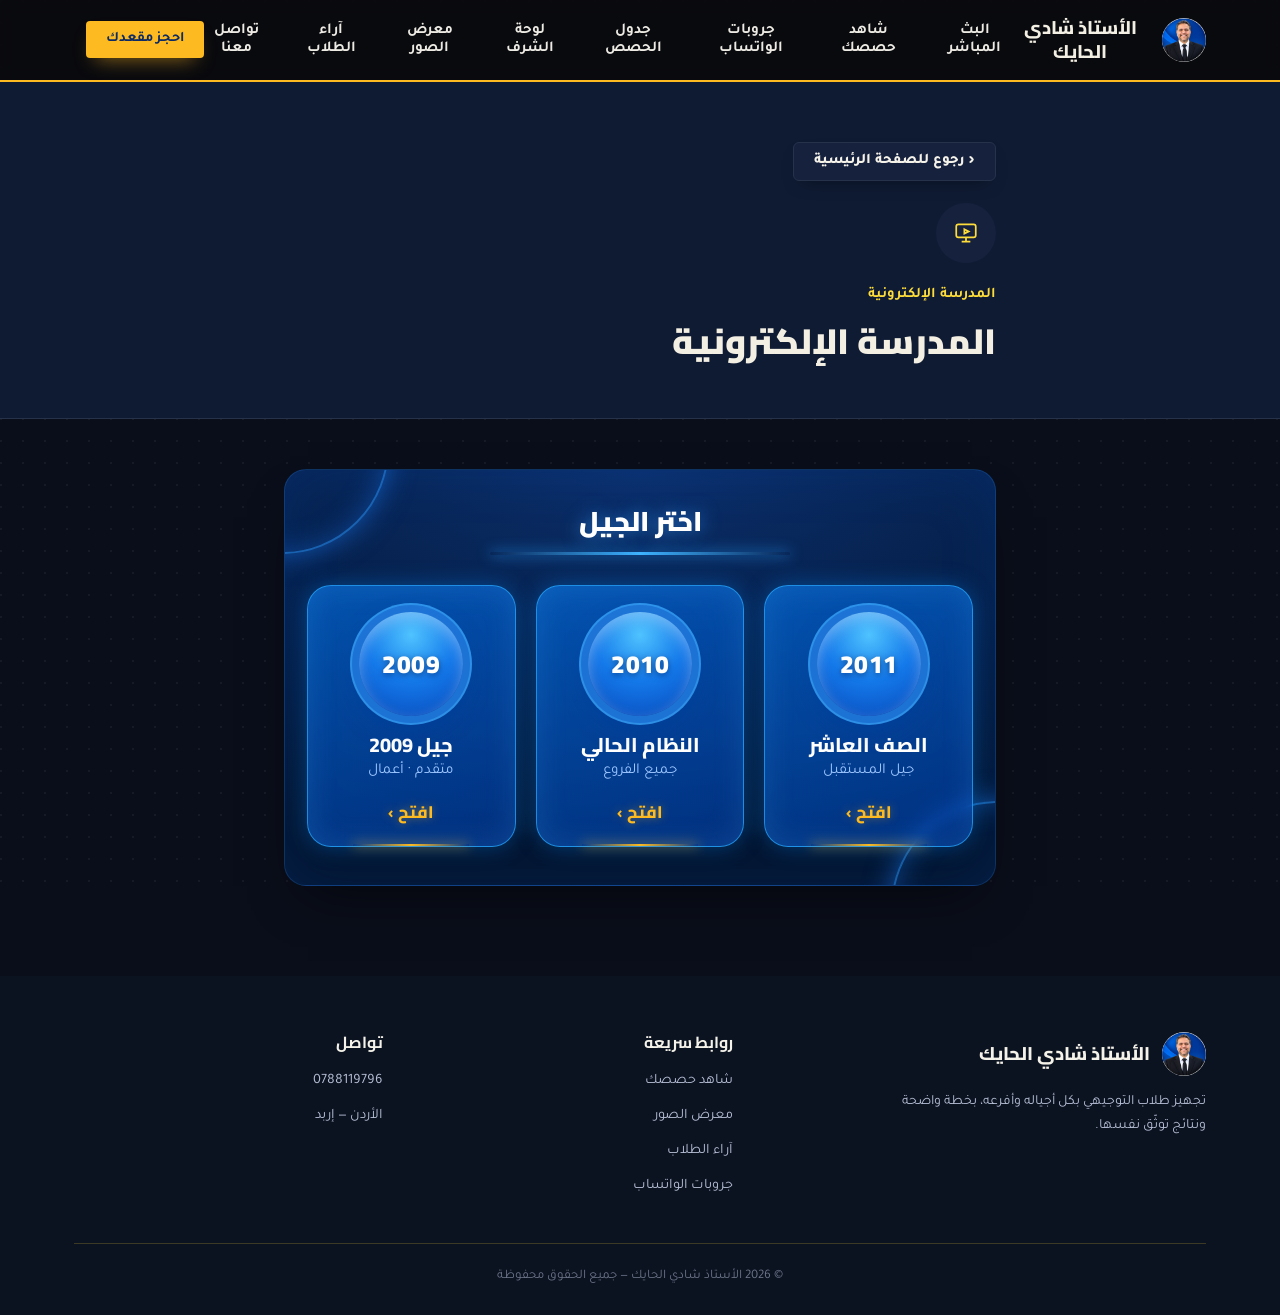
<file: eschool.html>
<!DOCTYPE html>
<html lang="ar" dir="rtl">
<head>
<meta name="google-site-verification" content="nnFSTwHGq59P_SS4FyFvqq66PKHhGvNH4SWw-iAoD94" />
<meta charset="UTF-8">
<meta name="viewport" content="width=device-width, initial-scale=1.0">
<title>المدرسة الإلكترونية | الأستاذ شادي الحايك</title>
<meta name="description" content="الأستاذ شادي الحايك - شرح رياضيات توجيهي في الأردن لأجيال 2009 و2010 و2011 (علمي وأدبي): الاقترانات، المتطابقات المثلثية، الكسور الجزئية، وامتحانات إلكترونية ومتابعة مستمرة. انضم لجروب جيلك الآن.">
<meta name="keywords" content="الأستاذ شادي الحايك, شادي الحايك, الشادي الحايك, الاستاذ شادي, شادي الحايك رياضيات, شادي الحايك توجيهي, معلم رياضيات, أستاذ رياضيات الأردن, رياضيات توجيهي, رياضيات التوجيهي الأردن, توجيهي الأردن, رياضيات 2009, رياضيات 2ِ010, رياضيات 2011, توجيهي 2009, توجيهي 2010, توجيهي 2011, جيل 2009, جيل 2010, جيل 2011, رياضيات جيل 2009, رياضيات جيل 2010, رياضيات جيل 2011, رياضيات العاشر, رياضيات الحادي عشر, رياضيات الثاني عشر, رياضيات علمي, رياضيات أدبي, رياضيات فرع علمي, شرح رياضيات توجيهي, دروس رياضيات توجيهي, امتحانات رياضيات إلكترونية, امتحانات توجيهي إلكترونية, اختبارات رياضيات أونلاين, أوراق عمل رياضيات, مراجعة رياضيات توجيهي, ملخص رياضيات توجيهي, الاقترانات, المتطابقات المثلثية, الراديان, الكسور الجزئية, نظرية الباقي والعوامل, القيمة المطلقة, الاقترانات المتشعبة, حساب المثلثات, التفاضل والتكامل, الهندسة, الجبر, المعادلات والمتباينات, منهاج الأردن رياضيات, وزارة التربية والتعليم الأردن, جروب توجيهي, كورس رياضيات توجيهي, جو أكاديمي, منصة جو أكاديمي, الأب المعلم, مركز الأب المعلم, الأستاذ شادي الحايك جو أكاديمي">
<meta name="application-name" content="الأستاذ شادي الحايك">
<meta name="author" content="الأستاذ شادي الحايك">
<meta name="robots" content="index, follow, max-image-preview:large">
<meta name="theme-color" content="#0A0E1A">
<link rel="canonical" href="https://shadialhayek.github.io/jo/eschool.html">
<meta property="og:type" content="website">
<meta property="og:locale" content="ar_JO">
<meta property="og:site_name" content="الأستاذ شادي الحايك">
<meta property="og:title" content="المدرسة الإلكترونية | الأستاذ شادي الحايك">
<meta property="og:description" content="شرح مبسّط، امتحانات إلكترونية، ومتابعة مستمرة لطلاب التوجيهي في الأردن.">
<meta property="og:url" content="https://shadialhayek.github.io/jo/eschool.html">
<meta property="og:image" content="https://shadialhayek.github.io/jo/assets/img/b7f35e7a.jpg">
<meta name="twitter:card" content="summary">
<meta name="twitter:title" content="المدرسة الإلكترونية | الأستاذ شادي الحايك">
<meta name="twitter:description" content="شرح مبسّط، امتحانات إلكترونية، ومتابعة مستمرة لطلاب التوجيهي في الأردن.">
<meta name="twitter:image" content="https://shadialhayek.github.io/jo/assets/img/b7f35e7a.jpg">
<link rel="preconnect" href="https://fonts.googleapis.com">
<link rel="preconnect" href="https://fonts.gstatic.com" crossorigin>
<link rel="preconnect" href="https://script.google.com">
<link rel="preconnect" href="https://script.googleusercontent.com">
<link href="https://fonts.googleapis.com/css2?family=Cairo:wght@400;600;700;800;900&family=Tajawal:wght@300;400;500;700&display=swap" rel="stylesheet">
<link rel="stylesheet" href="assets/style.css?v=20261125a">
</head>
<body data-page="eschool">

<!-- ===================== LOGIN GATE (إجباري) ===================== -->
<div class="login-gate" id="loginGate" data-nosnippet hidden role="dialog" aria-modal="true" aria-labelledby="loginTitle">
  <div class="login-box">
    <button type="button" id="loginClose" class="login-x" aria-label="إغلاق">✕</button>
    <img class="brand-seal" src="assets/img/b7f35e7a.jpg" alt="الأستاذ شادي الحايك">
    <h2 id="loginTitle">سجّل دخولك لتكمل</h2>
    <p class="login-sub">مرة وحدة بس، وبتضل مفتوحة على جهازك أسبوع كامل</p>
    <div class="lg-perks"><span>🎬 الحصص</span><span>📝 الامتحانات</span><span>📚 بنك الأسئلة</span><span>🏫 المدرسة</span></div>
    <div class="login-note" id="loginNote" hidden></div>
    <div class="login-error" id="loginError"></div>
    <form id="loginForm" novalidate>
      <div class="field">
        <label for="loginName">الاسم الكامل</label>
        <input type="text" id="loginName" required placeholder="اكتب اسمك الكامل" autocomplete="name">
      </div>
      <div class="field">
        <label for="loginPhone">رقم الجوال</label>
        <input type="tel" id="loginPhone" required placeholder="07xxxxxxxx" inputmode="numeric" autocomplete="tel" dir="ltr">
      </div>
      <div class="field">
        <label>الجيل / الفرع</label>
        <div class="trk" id="trkChips" role="group" aria-label="الجيل والفرع"></div>
        <select id="loginTrack" class="sr-only" tabindex="-1" aria-hidden="true">
          <option value="">اختر الجيل والفرع</option>
          <option>2011 — الصف العاشر</option>
          <option>2010 — النظام الحالي</option>
          <option>2009 — متقدم</option>
          <option>2009 — أعمال</option>
        </select>
      </div>
      <label class="remember-row">
        <input type="checkbox" id="rememberMe" checked>
        <span>احفظ بياناتي على هذا الجهاز لتعبئتها تلقائيًا</span>
      </label>
      <button type="submit" class="login-submit" id="loginSubmitBtn">تسجيل الدخول والمتابعة</button>
    </form>
  </div>
</div>

<!-- ===================== سؤال بطاقة الأستاذ (بوب أب بعد 10 ثواني من الدخول) ===================== -->

<div class="linktoast" id="linkToast">تم نسخ الرابط ✓</div>
<div class="card-pop" id="cardPop" role="dialog" aria-modal="true" aria-labelledby="cardPopTitle" hidden>
  <div class="card-pop-box">
    <div id="cardPopMain">
      <div class="card-pop-ic">
        <svg width="28" height="28" viewBox="0 0 24 24" fill="none" stroke="currentColor" stroke-width="1.7"><rect x="2.5" y="5" width="19" height="14" rx="2.5"/><path d="M2.5 10h19M6 15h4"/></svg>
      </div>
      <h3 id="cardPopTitle">هل تمتلك بطاقة الأستاذ شادي الحايك؟</h3>
      <p class="sub">اختر الإجابة المناسبة</p>
      <div class="card-opts">
        <button type="button" class="card-opt" data-answer="yes">نعم</button>
        <button type="button" class="card-opt" data-answer="no">لا</button>
      </div>
    </div>
    <div id="cardPopWant" hidden>
      <div class="card-pop-ic">
        <svg width="28" height="28" viewBox="0 0 24 24" fill="none" stroke="currentColor" stroke-width="1.7"><rect x="2.5" y="5" width="19" height="14" rx="2.5"/><path d="M6 10h6M6 14h4"/></svg>
      </div>
      <h3>هل تريد الحصول عليها؟</h3>
      <p class="sub">اختر الإجابة المناسبة</p>
      <div class="card-opts">
        <button type="button" class="card-opt want" data-answer="want-yes">نعم</button>
        <button type="button" class="card-opt" data-answer="want-no">لا</button>
      </div>
    </div>
    <p class="card-thanks" id="cardPopThanks" hidden></p>
  </div>
</div>

<div id="siteContent">

<!-- ===================== HEADER ===================== -->
<header>
  <div class="nav-row wrap">
    <button class="brand" onclick="goHomeSection('top')" aria-label="الصفحة الرئيسية">
      <img class="brand-seal" src="assets/img/b7f35e7a.jpg" alt="الأستاذ شادي الحايك" style="border-radius:50%; object-fit:cover;">
      <div class="brand-text">
        <h2>الأستاذ شادي الحايك</h2>
      </div>
    </button>
    <nav class="links">
      <button class="live-nav" id="liveNav" onclick="showView('live')">البث المباشر</button>
      <button onclick="showView('lessons')">شاهد حصصك</button>
      <button onclick="showView('groups')">جروبات الواتساب</button>
      <button onclick="showView('schedule')">جدول الحصص</button>
      <button onclick="showView('honor-board')">لوحة الشرف</button>
      <button onclick="showView('gallery')">معرض الصور</button>
      <button onclick="showView('testimonials')">آراء الطلاب</button>
      <button onclick="goHomeSection('contact')">تواصل معنا</button>
    </nav>
    <div class="nav-tail"><button class="nav-cta" onclick="goHomeSection('contact')">احجز مقعدك</button><div class="acct-slot" id="accountSlot"></div></div>
    <button class="burger" id="burgerBtn" aria-label="فتح القائمة"><span></span><span></span><span></span></button>
  </div>
  <div class="mobile-menu" id="mobileMenu">
    <button class="live-nav" id="mLiveNav" onclick="showView('live')">البث المباشر</button>
    <button onclick="showView('lessons')">شاهد حصصك</button>
    <button onclick="showView('groups')">جروبات الواتساب</button>
    <button onclick="showView('schedule')">جدول الحصص</button>
    <button onclick="showView('honor-board')">لوحة الشرف</button>
    <button onclick="showView('gallery')">معرض الصور</button>
    <button onclick="showView('testimonials')">آراء الطلاب</button>
    <button onclick="goHomeSection('contact')">تواصل معنا</button>
    <button class="mobile-cta" onclick="goHomeSection('contact')">احجز مقعدك</button>
  </div>
</header>

<div id="view-eschool" class="view">
<section class="page-hero">
  <div class="wrap">
    <button type="button" class="back-link" onclick="goBack('about')">‹ رجوع للصفحة الرئيسية</button>
    <div class="icon-badge">
      <svg width="26" height="26" viewBox="0 0 24 24" fill="none" stroke="currentColor" stroke-width="1.6"><rect x="3" y="4" width="18" height="12" rx="2"/><path d="M8 20h8M12 16v4M10.5 8.5l4 2-4 2z"/></svg>
    </div>
    <p class="tag">المدرسة الإلكترونية</p>
    <h1>المدرسة الإلكترونية</h1>
  </div>
</section>

<section class="upload-section">
  <div class="wrap">
    <div class="gen-picker">
      <h2 class="gen-title">اختر الجيل</h2>
      <div class="gen-grid">
      <button type="button" class="gen-card" data-gen="2011">
        <span class="gen-year">2011</span>
        <b>الصف العاشر</b>
        <small>جيل المستقبل</small>
        <span class="gen-cta">افتح ›</span>
      </button>
      <button type="button" class="gen-card" data-gen="2010">
        <span class="gen-year">2010</span>
        <b>النظام الحالي</b>
        <small>جميع الفروع</small>
        <span class="gen-cta">افتح ›</span>
      </button>
      <button type="button" class="gen-card" data-gen="2009">
        <span class="gen-year">2009</span>
        <b>جيل 2009</b>
        <small>متقدم · أعمال</small>
        <span class="gen-cta">افتح ›</span>
      </button>
      </div>
    </div>
    <div class="gen-panel" data-gen="2010" hidden>
      <button type="button" class="back-link gen-back">‹ رجوع لاختيار الجيل</button>
            <div class="item-card-list">
      <div class="item-card">
        <div class="item-card-body">
          <span class="item-card-badge">الدرس الثالث — الوحدة الثانية</span>
          <h3>ورقة عمل الدرس الثالث — تمثيل الاقترانات الجيبية بيانيًا 2010</h3>
          <p>ملف PDF — صفحة واحدة، 6 أسئلة اختيار من متعدد</p>
        </div>
        <div class="item-card-btns">
          <button type="button" class="item-card-btn alt" onclick="wsView('u2l3-2010')">عرض الملف</button>
          <button type="button" class="item-card-btn" onclick="wsDownload('u2l3-2010')">تحميل ⬇</button>
        </div>
      </div>
      <div class="item-card">
        <div class="item-card-body">
          <span class="item-card-badge">الدرس الثاني — الوحدة الثانية</span>
          <h3>ورقة عمل الدرس الثاني — الاقترانات المثلثية 2010</h3>
          <p>ملف PDF — صفحتان، 15 سؤال اختيار من متعدد</p>
        </div>
        <div class="item-card-btns">
          <button type="button" class="item-card-btn alt" onclick="wsView('u2l2-2010')">عرض الملف</button>
          <button type="button" class="item-card-btn" onclick="wsDownload('u2l2-2010')">تحميل ⬇</button>
        </div>
      </div>
      <div class="item-card">
        <div class="item-card-body">
          <span class="item-card-badge">الدرس الأول — الوحدة الثانية</span>
          <h3>ورقة عمل الدرس الأول — قياس الزاوية بالراديان 2010</h3>
          <p>ملف PDF — صفحة واحدة</p>
        </div>
        <div class="item-card-btns">
          <button type="button" class="item-card-btn alt" onclick="wsView('u2l1-2010')">عرض الملف</button>
          <button type="button" class="item-card-btn" onclick="wsDownload('u2l1-2010')">تحميل ⬇</button>
        </div>
      </div>
      <div class="item-card">
        <div class="item-card-body">
          <span class="item-card-badge">ورقة عمل — الوحدة الأولى</span>
          <h3>ورقة عمل الوحدة الاولى 2010</h3>
          <p>ملف PDF — 4 صفحات، 15 سؤال اختيار من متعدد</p>
        </div>
        <div class="item-card-btns">
          <button type="button" class="item-card-btn alt" onclick="wsView('unit1-2010')">عرض الملف</button>
          <button type="button" class="item-card-btn" onclick="wsDownload('unit1-2010')">تحميل ⬇</button>
        </div>
      </div>
      <div class="item-card">
        <div class="item-card-body">
          <span class="item-card-badge">الدرس الرابع — الوحدة الأولى</span>
          <h3>ورقة عمل الدرس الرابع — الكسور الجزئية 2010</h3>
          <p>ملف PDF — صفحة واحدة</p>
        </div>
        <div class="item-card-btns">
          <button type="button" class="item-card-btn alt" onclick="wsView('l4-2010')">عرض الملف</button>
          <button type="button" class="item-card-btn" onclick="wsDownload('l4-2010')">تحميل ⬇</button>
        </div>
      </div>
      <div class="item-card">
        <div class="item-card-body">
          <span class="item-card-badge">الدرس الثالث — الوحدة الأولى</span>
          <h3>ورقة عمل الدرس الثالث — نظريتا الباقي والعوامل 2010</h3>
          <p>ملف PDF — صفحة واحدة</p>
        </div>
        <div class="item-card-btns">
          <button type="button" class="item-card-btn alt" onclick="wsView('l3-2010')">عرض الملف</button>
          <button type="button" class="item-card-btn" onclick="wsDownload('l3-2010')">تحميل ⬇</button>
        </div>
      </div>
      <div class="item-card">
        <div class="item-card-body">
          <span class="item-card-badge">الدرس الثاني — الوحدة الأولى</span>
          <h3>ورقة عمل الدرس الثاني — حل معادلات القيمة المطلقة ومتباينتها 2010</h3>
          <p>ملف PDF — صفحة واحدة</p>
        </div>
        <div class="item-card-btns">
          <button type="button" class="item-card-btn alt" onclick="wsView('l2-2010')">عرض الملف</button>
          <button type="button" class="item-card-btn" onclick="wsDownload('l2-2010')">تحميل ⬇</button>
        </div>
      </div>
      <div class="item-card">
        <div class="item-card-body">
          <span class="item-card-badge">الدرس الأول — الوحدة الأولى</span>
          <h3>ورقة عمل الدرس الأول — الاقترانات المتشعبة 2010</h3>
          <p>ملف PDF — صفحة واحدة</p>
        </div>
        <div class="item-card-btns">
          <button type="button" class="item-card-btn alt" onclick="wsView('l1-2010')">عرض الملف</button>
          <button type="button" class="item-card-btn" onclick="wsDownload('l1-2010')">تحميل ⬇</button>
        </div>
      </div>
    </div>
          </div>
    <div class="gen-panel" data-gen="2009" hidden>
      <button type="button" class="back-link gen-back">‹ رجوع لاختيار الجيل</button>
            <div class="item-card-list">
      <div class="item-card">
        <div class="item-card-body">
          <span class="item-card-badge">الدرس الثاني — الوحدة الأولى</span>
          <h3>ورقة عمل الدرس الثاني — الكسور الجزئية 2009</h3>
          <p>ملف PDF — صفحة واحدة</p>
        </div>
        <div class="item-card-btns">
          <button type="button" class="item-card-btn alt" onclick="wsView('l2-2009')">عرض الملف</button>
          <button type="button" class="item-card-btn" onclick="wsDownload('l2-2009')">تحميل ⬇</button>
        </div>
      </div>
      <div class="item-card">
        <div class="item-card-body">
          <span class="item-card-badge">الدرس الأول — الوحدة الأولى</span>
          <h3>ورقة عمل الدرس الأول — نظريتا الباقي والعوامل 2009</h3>
          <p>ملف PDF — صفحة واحدة</p>
        </div>
        <div class="item-card-btns">
          <button type="button" class="item-card-btn alt" onclick="wsView('l1-2009')">عرض الملف</button>
          <button type="button" class="item-card-btn" onclick="wsDownload('l1-2009')">تحميل ⬇</button>
        </div>
      </div>
    </div>
          </div>
    <div class="gen-panel" data-gen="2011" hidden>
      <button type="button" class="back-link gen-back">‹ رجوع لاختيار الجيل</button>
            <div class="item-card-list">
      <div class="item-card">
        <div class="item-card-body">
          <span class="item-card-badge">الوحدة الأولى — ملخص شامل</span>
          <h3>ملخص الوحدة الأولى — المعادلات 2011</h3>
          <p>ملف PDF — 18 صفحة، ملخص شامل مع أمثلة محلولة وصفحة «اختبر نفسك»</p>
        </div>
        <div class="item-card-btns">
          <button type="button" class="item-card-btn alt" onclick="wsView('unit1-2011')">عرض الملف</button>
          <button type="button" class="item-card-btn" onclick="wsDownload('unit1-2011')">تحميل ⬇</button>
        </div>
      </div>
      <div class="item-card">
        <div class="item-card-body">
          <span class="item-card-badge">الوحدة الثانية — ملخص شامل</span>
          <h3>ملخص الوحدة الثانية — الدائرة 2011</h3>
          <p>ملف PDF — 22 صفحة، ملخص شامل مع أمثلة محلولة وصفحة «اختبر نفسك»</p>
        </div>
        <div class="item-card-btns">
          <button type="button" class="item-card-btn alt" onclick="wsView('unit2-2011')">عرض الملف</button>
          <button type="button" class="item-card-btn" onclick="wsDownload('unit2-2011')">تحميل ⬇</button>
        </div>
      </div>
      <div class="item-card">
        <div class="item-card-body">
          <span class="item-card-badge">الوحدة الثالثة — ملخص شامل</span>
          <h3>ملخص الوحدة الثالثة — حساب المثلثات 2011</h3>
          <p>ملف PDF — 15 صفحة، ملخص شامل مع أمثلة محلولة وصفحة «اختبر نفسك»</p>
        </div>
        <div class="item-card-btns">
          <button type="button" class="item-card-btn alt" onclick="wsView('unit3-2011')">عرض الملف</button>
          <button type="button" class="item-card-btn" onclick="wsDownload('unit3-2011')">تحميل ⬇</button>
        </div>
      </div>
    </div>
          </div>
  </div>
</section>
</div>


<div class="wsv" id="wsViewer" hidden>
  <div class="pdfbar">
    <span class="pdfbar-page"><b id="wsPageNo">1</b><span class="pdfbar-of">/</span><span id="wsPageTot">1</span></span>
    <span class="pdfbar-sep"></span>
    <button type="button" class="pdfbar-ic" onclick="wsZoom(-1)" aria-label="تصغير">−</button>
    <span class="pdfbar-zoom" id="wsZoomVal">100%</span>
    <button type="button" class="pdfbar-ic" onclick="wsZoom(1)" aria-label="تكبير">+</button>
    <span class="wsv-title" id="wsTitle"></span>
    <button type="button" class="pdfbar-dl" onclick="wsDownload()">⬇ تحميل</button>
    <button type="button" class="pdfbar-ic pdfbar-x" onclick="wsClose()" aria-label="إغلاق">✕</button>
  </div>
  <div class="wsv-body" id="wsBody"></div>
</div>

<!-- ===================== FOOTER ===================== -->

<script type="application/json" id="wsdata-l1-2009">{"name": "ورقة عمل الدرس الأول — نظريتا الباقي والعوامل 2009", "file": "ورقة عمل الدرس الأول — نظريتا الباقي والعوامل 2009.pdf", "pdf": "assets/ws/l1-2009.pdf", "pages": ["assets/ws/l1-2009-1.jpg"]}</script>
<script type="application/json" id="wsdata-l2-2009">{"name": "ورقة عمل الدرس الثاني — الكسور الجزئية 2009", "file": "ورقة عمل الدرس الثاني — الكسور الجزئية 2009.pdf", "pdf": "assets/ws/l2-2009.pdf", "pages": ["assets/ws/l2-2009-1.jpg"]}</script>
<script type="application/json" id="wsdata-l1-2010">{"name": "ورقة عمل الدرس الأول — الاقترانات المتشعبة 2010", "file": "ورقة عمل الدرس الأول — الاقترانات المتشعبة 2010.pdf", "pdf": "assets/ws/l1-2010.pdf", "pages": ["assets/ws/l1-2010-1.jpg"]}</script>
<script type="application/json" id="wsdata-l2-2010">{"name": "ورقة عمل الدرس الثاني — حل معادلات القيمة المطلقة ومتباينتها 2010", "file": "ورقة عمل الدرس الثاني — حل معادلات القيمة المطلقة ومتباينتها 2010.pdf", "pdf": "assets/ws/l2-2010.pdf", "pages": ["assets/ws/l2-2010-1.jpg"]}</script>
<script type="application/json" id="wsdata-l3-2010">{"name": "ورقة عمل الدرس الثالث — نظريتا الباقي والعوامل 2010", "file": "ورقة عمل الدرس الثالث — نظريتا الباقي والعوامل 2010.pdf", "pdf": "assets/ws/l3-2010.pdf", "pages": ["assets/ws/l3-2010-1.jpg"]}</script>
<script type="application/json" id="wsdata-l4-2010">{"name": "ورقة عمل الدرس الرابع — الكسور الجزئية 2010", "file": "ورقة عمل الدرس الرابع — الكسور الجزئية 2010.pdf", "pdf": "assets/ws/l4-2010.pdf", "pages": ["assets/ws/l4-2010-1.jpg"]}</script>
<script type="application/json" id="wsdata-u2l1-2010">{"name": "ورقة عمل الدرس الأول — قياس الزاوية بالراديان 2010", "file": "ورقة عمل الدرس الأول — قياس الزاوية بالراديان 2010.pdf", "pdf": "assets/ws/u2l1-2010.pdf", "pages": ["assets/ws/u2l1-2010-1.jpg"]}</script>
<script type="application/json" id="wsdata-u2l2-2010">{"name": "ورقة عمل الدرس الثاني — الاقترانات المثلثية 2010", "file": "ورقة عمل الدرس الثاني — الاقترانات المثلثية 2010.pdf", "pdf": "assets/ws/u2l2-2010.pdf", "pages": ["assets/ws/u2l2-2010-1.jpg", "assets/ws/u2l2-2010-2.jpg"]}</script>
<script type="application/json" id="wsdata-u2l3-2010">{"name": "ورقة عمل الدرس الثالث — تمثيل الاقترانات الجيبية بيانيًا 2010", "file": "ورقة عمل الدرس الثالث — تمثيل الاقترانات الجيبية بيانيًا 2010.pdf", "pdf": "assets/ws/u2l3-2010.pdf", "pages": ["assets/ws/u2l3-2010-1.jpg"]}</script>
<script type="application/json" id="wsdata-unit1-2010">{"name": "ورقة عمل الوحدة الاولى 2010", "file": "ورقة عمل الوحدة الاولى 2010.pdf", "pdf": "assets/ws/unit1-2010.pdf", "pages": ["assets/ws/unit1-2010-1.jpg", "assets/ws/unit1-2010-2.jpg", "assets/ws/unit1-2010-3.jpg", "assets/ws/unit1-2010-4.jpg"]}</script>
<script type="application/json" id="wsdata-unit1-2011">{"name": "ملخص الوحدة الأولى — المعادلات 2011", "file": "ملخص الوحدة الأولى — المعادلات 2011.pdf", "pdf": "assets/ws/unit1-2011.pdf", "pages": ["assets/ws/unit1-2011-1.jpg", "assets/ws/unit1-2011-2.jpg", "assets/ws/unit1-2011-3.jpg", "assets/ws/unit1-2011-4.jpg", "assets/ws/unit1-2011-5.jpg", "assets/ws/unit1-2011-6.jpg", "assets/ws/unit1-2011-7.jpg", "assets/ws/unit1-2011-8.jpg", "assets/ws/unit1-2011-9.jpg", "assets/ws/unit1-2011-10.jpg", "assets/ws/unit1-2011-11.jpg", "assets/ws/unit1-2011-12.jpg", "assets/ws/unit1-2011-13.jpg", "assets/ws/unit1-2011-14.jpg", "assets/ws/unit1-2011-15.jpg", "assets/ws/unit1-2011-16.jpg", "assets/ws/unit1-2011-17.jpg", "assets/ws/unit1-2011-18.jpg"]}</script>
<script type="application/json" id="wsdata-unit2-2011">{"name": "ملخص الوحدة الثانية — الدائرة 2011", "file": "ملخص الوحدة الثانية — الدائرة 2011.pdf", "pdf": "assets/ws/unit2-2011.pdf", "pages": ["assets/ws/unit2-2011-1.jpg", "assets/ws/unit2-2011-2.jpg", "assets/ws/unit2-2011-3.jpg", "assets/ws/unit2-2011-4.jpg", "assets/ws/unit2-2011-5.jpg", "assets/ws/unit2-2011-6.jpg", "assets/ws/unit2-2011-7.jpg", "assets/ws/unit2-2011-8.jpg", "assets/ws/unit2-2011-9.jpg", "assets/ws/unit2-2011-10.jpg", "assets/ws/unit2-2011-11.jpg", "assets/ws/unit2-2011-12.jpg", "assets/ws/unit2-2011-13.jpg", "assets/ws/unit2-2011-14.jpg", "assets/ws/unit2-2011-15.jpg", "assets/ws/unit2-2011-16.jpg", "assets/ws/unit2-2011-17.jpg", "assets/ws/unit2-2011-18.jpg", "assets/ws/unit2-2011-19.jpg", "assets/ws/unit2-2011-20.jpg", "assets/ws/unit2-2011-21.jpg", "assets/ws/unit2-2011-22.jpg"]}</script>
<script type="application/json" id="wsdata-unit3-2011">{"name": "ملخص الوحدة الثالثة — حساب المثلثات 2011", "file": "ملخص الوحدة الثالثة — حساب المثلثات 2011.pdf", "pdf": "assets/ws/unit3-2011.pdf", "pages": ["assets/ws/unit3-2011-1.jpg", "assets/ws/unit3-2011-2.jpg", "assets/ws/unit3-2011-3.jpg", "assets/ws/unit3-2011-4.jpg", "assets/ws/unit3-2011-5.jpg", "assets/ws/unit3-2011-6.jpg", "assets/ws/unit3-2011-7.jpg", "assets/ws/unit3-2011-8.jpg", "assets/ws/unit3-2011-9.jpg", "assets/ws/unit3-2011-10.jpg", "assets/ws/unit3-2011-11.jpg", "assets/ws/unit3-2011-12.jpg", "assets/ws/unit3-2011-13.jpg", "assets/ws/unit3-2011-14.jpg", "assets/ws/unit3-2011-15.jpg"]}</script>
<footer>
  <div class="wrap">
    <div class="foot-grid">
      <div>
        <div class="brand" style="margin-bottom:14px;">
          <img class="brand-seal" src="assets/img/b7f35e7a.jpg" alt="الأستاذ شادي الحايك" style="border-radius:50%; object-fit:cover;">
          <div class="brand-text"><h2>الأستاذ شادي الحايك</h2></div>
        </div>
        <p style="font-size:0.88rem; max-width:320px;"> تجهيز طلاب التوجيهي بكل أجياله وأفرعه، بخطة واضحة ونتائج توثّق نفسها.</p>
      </div>
      <div>
        <h4>روابط سريعة</h4>
        <ul>
          <li><button onclick="showView('lessons')">شاهد حصصك </button></li>
          <li><button onclick="showView('gallery')">معرض الصور</button></li>
          <li><button onclick="showView('testimonials')">آراء الطلاب</button></li>
          <li><button onclick="showView('groups')">جروبات الواتساب</button></li>
        </ul>
      </div>
      <div>
        <h4>تواصل</h4>
        <ul>
          <li><a href="tel:+962788119796">0788119796</a></li>
          <li>الأردن — إربد</li>
        </ul>
      </div>
    </div>
    <div class="foot-bottom">© 2026 الأستاذ شادي الحايك — جميع الحقوق محفوظة</div>
  </div>
</footer>

</div>
<!-- end siteContent -->
<div class="card-pop" id="formPop" role="dialog" aria-modal="true" aria-labelledby="formPopTitle" hidden>
  <div class="tk-wrap">
    <div class="tk">
      <button type="button" class="fp-x" id="formPopClose" aria-label="إغلاق">✕</button>
      <div class="tk-top">
        <span class="tk-badge">تذكرة لقاء</span>
        <svg class="tk-ic" viewBox="0 0 24 24" fill="none" stroke="currentColor" stroke-width="1.6" stroke-linecap="round" stroke-linejoin="round"><path d="M3 9V7a2 2 0 0 1 2-2h14a2 2 0 0 1 2 2v2a2.5 2.5 0 0 0 0 6v2a2 2 0 0 1-2 2H5a2 2 0 0 1-2-2v-2a2.5 2.5 0 0 0 0-6z"/><path d="m12 8.8.9 1.9 2.1.3-1.5 1.5.4 2.1-1.9-1-1.9 1 .4-2.1L9 11l2.1-.3z"/></svg>
        <h3 id="formPopTitle">تحب تلتقي بالأستاذ شادي الحايك؟</h3>
        <p>عبّي الفورم وبنتواصل معك</p>
      </div>
      <div class="tk-perf"></div>
      <div class="tk-stub">
        <a class="tk-go" id="formPopGo" href="https://forms.gle/5tGyqxUTHRm9fjqSA" target="_blank" rel="noopener">عبّي الفورم ←</a>
        <div class="tk-bars" aria-hidden="true"></div>
      </div>
    </div>
  </div>
</div>
<script src="assets/js/account-config.js?v=20261114c"></script>
<script src="assets/js/account-widget.js?v=20261114c" defer></script>
<script src="assets/js/core.js?v=20261125a"></script>
<script src="assets/js/exam-save.js?v=20261114c"></script>
<script src="assets/js/routes.js?v=20261114c"></script>
<script src="assets/js/visited.js?v=20261114c"></script>
<script src="assets/js/live.js?v=20261114c"></script>
<script src="assets/js/form-popup.js?v=20261114c"></script>
<script src="assets/js/site-cms.js?v=20261125a" defer></script>
</body>
</html>
</file>
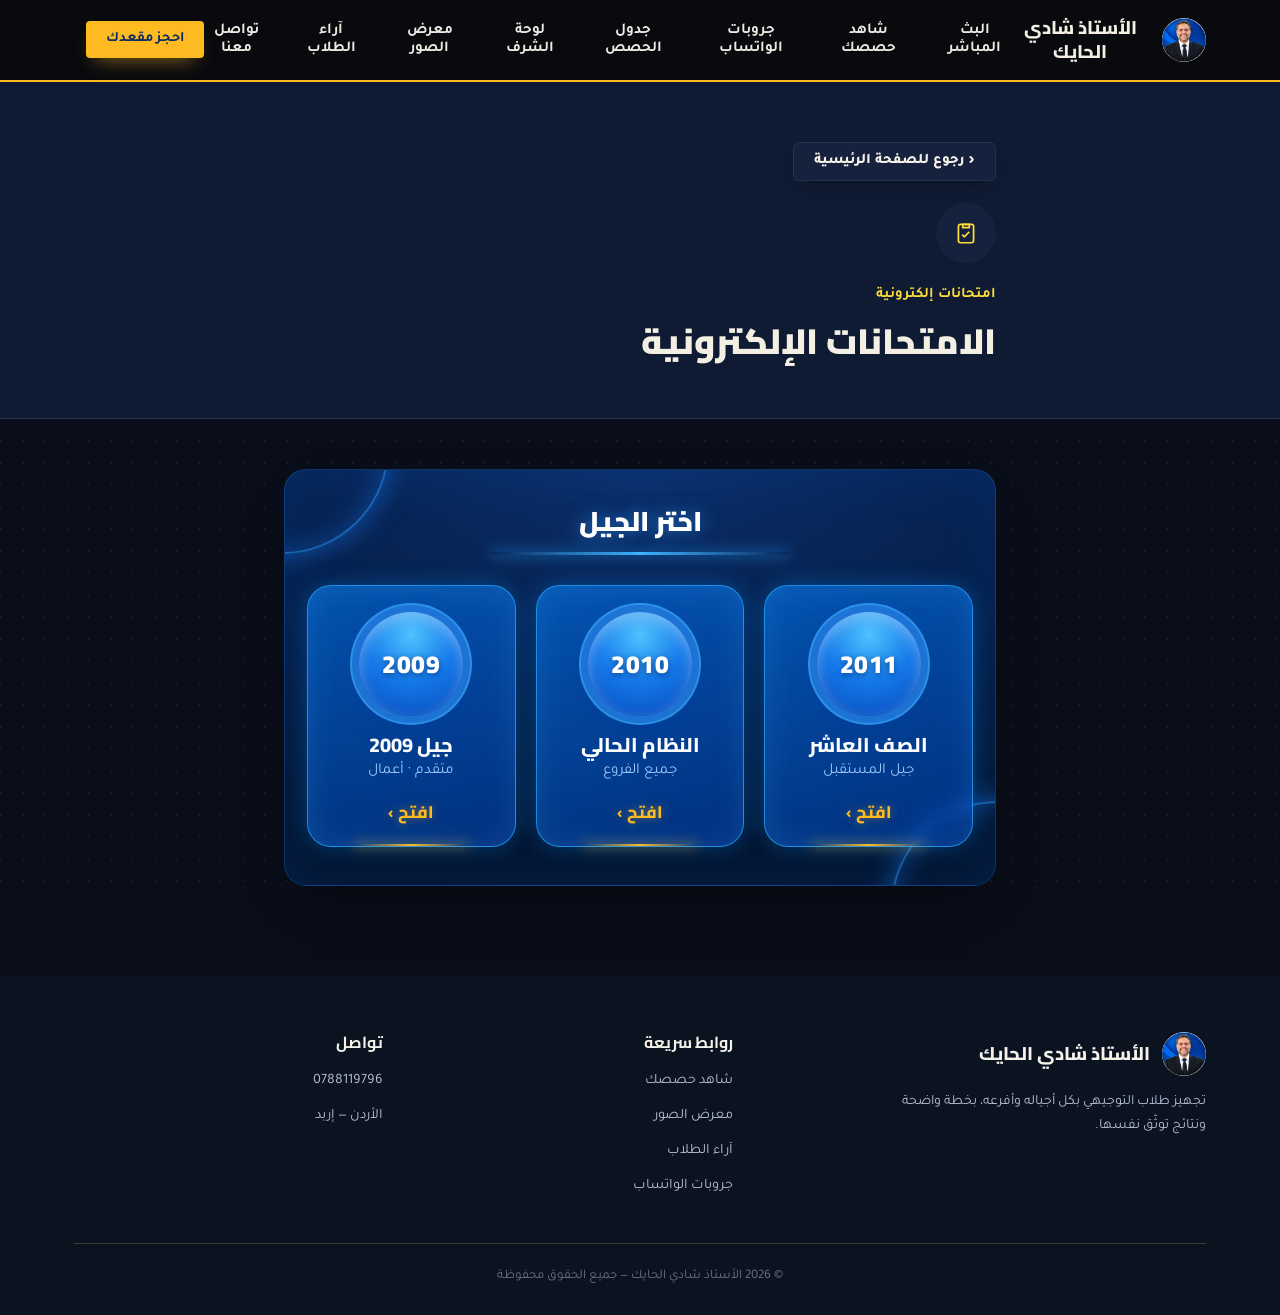
<file: exams.html>
<!DOCTYPE html>
<html lang="ar" dir="rtl">
<head>
<meta name="google-site-verification" content="nnFSTwHGq59P_SS4FyFvqq66PKHhGvNH4SWw-iAoD94" />
<meta charset="UTF-8">
<meta name="viewport" content="width=device-width, initial-scale=1.0">
<title>الامتحانات الإلكترونية | الأستاذ شادي الحايك</title>
<meta name="description" content="الأستاذ شادي الحايك - شرح رياضيات توجيهي في الأردن لأجيال 2009 و2010 و2011 (علمي وأدبي): الاقترانات، المتطابقات المثلثية، الكسور الجزئية، وامتحانات إلكترونية ومتابعة مستمرة. انضم لجروب جيلك الآن.">
<meta name="keywords" content="الأستاذ شادي الحايك, شادي الحايك, الشادي الحايك, الاستاذ شادي, شادي الحايك رياضيات, شادي الحايك توجيهي, معلم رياضيات, أستاذ رياضيات الأردن, رياضيات توجيهي, رياضيات التوجيهي الأردن, توجيهي الأردن, رياضيات 2009, رياضيات 2ِ010, رياضيات 2011, توجيهي 2009, توجيهي 2010, توجيهي 2011, جيل 2009, جيل 2010, جيل 2011, رياضيات جيل 2009, رياضيات جيل 2010, رياضيات جيل 2011, رياضيات العاشر, رياضيات الحادي عشر, رياضيات الثاني عشر, رياضيات علمي, رياضيات أدبي, رياضيات فرع علمي, شرح رياضيات توجيهي, دروس رياضيات توجيهي, امتحانات رياضيات إلكترونية, امتحانات توجيهي إلكترونية, اختبارات رياضيات أونلاين, أوراق عمل رياضيات, مراجعة رياضيات توجيهي, ملخص رياضيات توجيهي, الاقترانات, المتطابقات المثلثية, الراديان, الكسور الجزئية, نظرية الباقي والعوامل, القيمة المطلقة, الاقترانات المتشعبة, حساب المثلثات, التفاضل والتكامل, الهندسة, الجبر, المعادلات والمتباينات, منهاج الأردن رياضيات, وزارة التربية والتعليم الأردن, جروب توجيهي, كورس رياضيات توجيهي, جو أكاديمي, منصة جو أكاديمي, الأب المعلم, مركز الأب المعلم, الأستاذ شادي الحايك جو أكاديمي">
<meta name="application-name" content="الأستاذ شادي الحايك">
<meta name="author" content="الأستاذ شادي الحايك">
<meta name="robots" content="index, follow, max-image-preview:large">
<meta name="theme-color" content="#0A0E1A">
<link rel="canonical" href="https://shadialhayek.github.io/jo/exams.html">
<meta property="og:type" content="website">
<meta property="og:locale" content="ar_JO">
<meta property="og:site_name" content="الأستاذ شادي الحايك">
<meta property="og:title" content="الامتحانات الإلكترونية | الأستاذ شادي الحايك">
<meta property="og:description" content="شرح مبسّط، امتحانات إلكترونية، ومتابعة مستمرة لطلاب التوجيهي في الأردن.">
<meta property="og:url" content="https://shadialhayek.github.io/jo/exams.html">
<meta property="og:image" content="https://shadialhayek.github.io/jo/assets/img/b7f35e7a.jpg">
<meta name="twitter:card" content="summary">
<meta name="twitter:title" content="الامتحانات الإلكترونية | الأستاذ شادي الحايك">
<meta name="twitter:description" content="شرح مبسّط، امتحانات إلكترونية، ومتابعة مستمرة لطلاب التوجيهي في الأردن.">
<meta name="twitter:image" content="https://shadialhayek.github.io/jo/assets/img/b7f35e7a.jpg">
<link rel="preconnect" href="https://fonts.googleapis.com">
<link rel="preconnect" href="https://fonts.gstatic.com" crossorigin>
<link rel="preconnect" href="https://script.google.com">
<link rel="preconnect" href="https://script.googleusercontent.com">
<link href="https://fonts.googleapis.com/css2?family=Cairo:wght@400;600;700;800;900&family=Noto+Sans:ital,wght@0,400;0,600;0,700;1,400;1,600;1,700&family=Tajawal:wght@300;400;500;700&display=swap" rel="stylesheet">
<link rel="stylesheet" href="assets/style.css?v=20261125a">
</head>
<body data-page="exams">

<!-- ===================== LOGIN GATE (إجباري) ===================== -->
<div class="login-gate" id="loginGate" data-nosnippet hidden role="dialog" aria-modal="true" aria-labelledby="loginTitle">
  <div class="login-box">
    <button type="button" id="loginClose" class="login-x" aria-label="إغلاق">✕</button>
    <img class="brand-seal" src="assets/img/b7f35e7a.jpg" alt="الأستاذ شادي الحايك">
    <h2 id="loginTitle">سجّل دخولك لتكمل</h2>
    <p class="login-sub">مرة وحدة بس، وبتضل مفتوحة على جهازك أسبوع كامل</p>
    <div class="lg-perks"><span>🎬 الحصص</span><span>📝 الامتحانات</span><span>📚 بنك الأسئلة</span><span>🏫 المدرسة</span></div>
    <div class="login-note" id="loginNote" hidden></div>
    <div class="login-error" id="loginError"></div>
    <form id="loginForm" novalidate>
      <div class="field">
        <label for="loginName">الاسم الكامل</label>
        <input type="text" id="loginName" required placeholder="اكتب اسمك الكامل" autocomplete="name">
      </div>
      <div class="field">
        <label for="loginPhone">رقم الجوال</label>
        <input type="tel" id="loginPhone" required placeholder="07xxxxxxxx" inputmode="numeric" autocomplete="tel" dir="ltr">
      </div>
      <div class="field">
        <label>الجيل / الفرع</label>
        <div class="trk" id="trkChips" role="group" aria-label="الجيل والفرع"></div>
        <select id="loginTrack" class="sr-only" tabindex="-1" aria-hidden="true">
          <option value="">اختر الجيل والفرع</option>
          <option>2011 — الصف العاشر</option>
          <option>2010 — النظام الحالي</option>
          <option>2009 — متقدم</option>
          <option>2009 — أعمال</option>
        </select>
      </div>
      <label class="remember-row">
        <input type="checkbox" id="rememberMe" checked>
        <span>احفظ بياناتي على هذا الجهاز لتعبئتها تلقائيًا</span>
      </label>
      <button type="submit" class="login-submit" id="loginSubmitBtn">تسجيل الدخول والمتابعة</button>
    </form>
  </div>
</div>

<!-- ===================== سؤال بطاقة الأستاذ (بوب أب بعد 10 ثواني من الدخول) ===================== -->

<div class="linktoast" id="linkToast">تم نسخ الرابط ✓</div>
<div class="qx" data-nosnippet id="angleExam" role="dialog" aria-modal="true" aria-labelledby="qxTitle" hidden>
  <div class="qx-wrap">
    <div class="qx-top">
      <h2 id="qxTitle">امتحان قياس الزاوية بالراديان</h2>
      <div style="display:flex; gap:8px;"><button type="button" class="qx-close" onclick="copyPageLink()">🔗 نسخ الرابط</button><button type="button" class="qx-close" onclick="closeAngleExam()">إغلاق ✕</button></div>
    </div>
    <div id="qxBody">
      <p class="qx-hint">اختر رمز الإجابة الصحيحة لكل سؤال. لكل سؤال علامة واحدة (المجموع 10).</p>
      <div id="qxQuestions"><div class="qx-q"><b><span class="qx-n">1</span> أيُّ الأشكال الآتية يمثّل الزاوية <bdi dir="ltr">(−510°)</bdi> في الوضع القياسي؟</b><div class="qx-opts fig"><button type="button" class="qx-opt" data-q="0" data-o="a"><span class="qx-l">a</span><span class="qx-t"><svg viewBox="0 0 100 100" width="130" height="130" aria-hidden="true"><rect x="1" y="1" width="98" height="98" fill="#fff" stroke="#444"/><g stroke="#222" stroke-width="1.2" fill="#222"><line x1="6" y1="50" x2="94" y2="50"/><polygon points="94.0,50.0 89.0,52.5 89.0,47.5"/><polygon points="6.0,50.0 11.0,47.5 11.0,52.5"/><line x1="50" y1="6" x2="50" y2="94"/><polygon points="50.0,6.0 52.5,11.0 47.5,11.0"/><polygon points="50.0,94.0 47.5,89.0 52.5,89.0"/></g><line x1="50" y1="50" x2="11.9" y2="28.0" stroke="#c2410c" stroke-width="2"/><polygon points="11.9,28.0 19.7,28.5 16.2,34.5" fill="#c2410c"/><path d="M58.0,50.0 L58.2,49.2 L58.3,48.3 L58.4,47.4 L58.3,46.5 L58.1,45.6 L57.8,44.7 L57.5,43.8 L57.0,42.9 L56.4,42.1 L55.7,41.3 L55.0,40.5 L54.1,39.9 L53.1,39.3 L52.1,38.8 L51.0,38.4 L49.9,38.1 L48.7,37.9 L47.4,37.9 L46.2,38.0 L44.9,38.2 L43.6,38.5 L42.4,39.0 L41.2,39.6 L40.0,40.4 L38.9,41.2 L37.9,42.3 L37.0,43.4 L36.2,44.6 L35.5,45.9 L34.9,47.3 L34.5,48.8 L34.2,50.4 L34.1,52.0 L34.1,53.6 L34.3,55.2 L34.7,56.8 L35.2,58.4 L35.9,60.0 L36.8,61.5 L37.8,62.9 L39.0,64.3 L40.3,65.5 L41.8,66.6 L43.4,67.5 L45.1,68.4 L46.9,69.0 L48.8,69.4 L50.7,69.7 L52.7,69.8 L54.7,69.7 L56.7,69.4 L58.6,68.8 L60.6,68.1 L62.5,67.2 L64.3,66.0 L65.9,64.7 L67.5,63.2 L68.9,61.5 L70.2,59.7 L71.3,57.8 L72.2,55.7 L72.9,53.5 L73.4,51.2 L73.6,48.9 L73.6,46.5 L73.4,44.2 L73.0,41.8 L72.3,39.5 L71.3,37.2 L70.1,35.0 L68.7,32.9 L67.1,31.0 L65.3,29.2 L63.3,27.6 L61.1,26.1 L58.8,24.9 L56.3,23.9 L53.8,23.2 L51.1,22.7 L48.4,22.5 L45.7,22.5 L42.9,22.9 L40.2,23.5 L37.5,24.4 L34.9,25.5 L32.4,26.9 L30.0,28.6 L27.8,30.5 L25.8,32.7 L24.0,35.0" fill="none" stroke="#1d4ed8" stroke-width="1.6"/><polygon points="22.0,38.5 22.4,31.8 27.6,34.8" fill="#1d4ed8"/></svg></span></button><button type="button" class="qx-opt" data-q="0" data-o="b"><span class="qx-l">b</span><span class="qx-t"><svg viewBox="0 0 100 100" width="130" height="130" aria-hidden="true"><rect x="1" y="1" width="98" height="98" fill="#fff" stroke="#444"/><g stroke="#222" stroke-width="1.2" fill="#222"><line x1="6" y1="50" x2="94" y2="50"/><polygon points="94.0,50.0 89.0,52.5 89.0,47.5"/><polygon points="6.0,50.0 11.0,47.5 11.0,52.5"/><line x1="50" y1="6" x2="50" y2="94"/><polygon points="50.0,6.0 52.5,11.0 47.5,11.0"/><polygon points="50.0,94.0 47.5,89.0 52.5,89.0"/></g><line x1="50" y1="50" x2="83.7" y2="78.3" stroke="#c2410c" stroke-width="2"/><polygon points="83.7,78.3 76.1,76.5 80.6,71.1" fill="#c2410c"/><path d="M58.0,50.0 L58.2,50.6 L58.4,51.3 L58.5,52.0 L58.5,52.7 L58.5,53.5 L58.5,54.2 L58.3,55.0 L58.1,55.8 L57.8,56.6 L57.5,57.3 L57.0,58.1 L56.5,58.8 L56.0,59.5 L55.3,60.1 L54.6,60.7 L53.9,61.3 L53.0,61.8 L52.2,62.2 L51.2,62.6 L50.2,62.9 L49.2,63.1 L48.2,63.3 L47.1,63.3 L46.0,63.3 L44.9,63.2 L43.8,63.0 L42.7,62.6 L41.6,62.2 L40.5,61.7 L39.5,61.2 L38.5,60.5 L37.5,59.7 L36.6,58.8 L35.7,57.9 L34.9,56.9 L34.2,55.7 L33.6,54.6 L33.0,53.3 L32.6,52.0 L32.2,50.7 L32.0,49.3 L31.9,47.9 L31.8,46.4 L31.9,45.0 L32.1,43.5 L32.5,42.0 L32.9,40.6 L33.5,39.2 L34.2,37.8 L35.0,36.4 L36.0,35.1 L37.0,33.9 L38.1,32.7 L39.4,31.6 L40.7,30.7 L42.2,29.8 L43.7,29.0 L45.3,28.3 L47.0,27.8 L48.7,27.4 L50.4,27.1 L52.2,27.0 L54.1,27.0 L55.9,27.1 L57.7,27.4 L59.6,27.8 L61.4,28.4 L63.1,29.2 L64.8,30.1 L66.5,31.1 L68.1,32.2 L69.6,33.5 L71.0,35.0 L72.3,36.5 L73.5,38.2 L74.6,39.9 L75.5,41.8 L76.3,43.8 L77.0,45.8 L77.5,47.9 L77.8,50.0 L78.0,52.2 L77.9,54.4 L77.8,56.6 L77.4,58.8 L76.9,61.0 L76.2,63.1 L75.3,65.2 L74.2,67.3 L73.0,69.3" fill="none" stroke="#1d4ed8" stroke-width="1.6"/><polygon points="70.4,72.3 72.0,65.8 76.6,69.7" fill="#1d4ed8"/></svg></span></button><button type="button" class="qx-opt" data-q="0" data-o="c"><span class="qx-l">c</span><span class="qx-t"><svg viewBox="0 0 100 100" width="130" height="130" aria-hidden="true"><rect x="1" y="1" width="98" height="98" fill="#fff" stroke="#444"/><g stroke="#222" stroke-width="1.2" fill="#222"><line x1="6" y1="50" x2="94" y2="50"/><polygon points="94.0,50.0 89.0,52.5 89.0,47.5"/><polygon points="6.0,50.0 11.0,47.5 11.0,52.5"/><line x1="50" y1="6" x2="50" y2="94"/><polygon points="50.0,6.0 52.5,11.0 47.5,11.0"/><polygon points="50.0,94.0 47.5,89.0 52.5,89.0"/></g><line x1="50" y1="50" x2="11.9" y2="72.0" stroke="#c2410c" stroke-width="2"/><polygon points="11.9,72.0 16.2,65.5 19.7,71.5" fill="#c2410c"/><path d="M58.0,50.0 L58.2,50.8 L58.3,51.7 L58.4,52.6 L58.3,53.5 L58.1,54.4 L57.8,55.3 L57.5,56.2 L57.0,57.1 L56.4,57.9 L55.7,58.7 L55.0,59.5 L54.1,60.1 L53.1,60.7 L52.1,61.2 L51.0,61.6 L49.9,61.9 L48.7,62.1 L47.4,62.1 L46.2,62.0 L44.9,61.8 L43.6,61.5 L42.4,61.0 L41.2,60.4 L40.0,59.6 L38.9,58.8 L37.9,57.7 L37.0,56.6 L36.2,55.4 L35.5,54.1 L34.9,52.7 L34.5,51.2 L34.2,49.6 L34.1,48.0 L34.1,46.4 L34.3,44.8 L34.7,43.2 L35.2,41.6 L35.9,40.0 L36.8,38.5 L37.8,37.1 L39.0,35.7 L40.3,34.5 L41.8,33.4 L43.4,32.5 L45.1,31.6 L46.9,31.0 L48.8,30.6 L50.7,30.3 L52.7,30.2 L54.7,30.3 L56.7,30.6 L58.6,31.2 L60.6,31.9 L62.5,32.8 L64.3,34.0 L65.9,35.3 L67.5,36.8 L68.9,38.5 L70.2,40.3 L71.3,42.2 L72.2,44.3 L72.9,46.5 L73.4,48.8 L73.6,51.1 L73.6,53.5 L73.4,55.8 L73.0,58.2 L72.3,60.5 L71.3,62.8 L70.1,65.0 L68.7,67.1 L67.1,69.0 L65.3,70.8 L63.3,72.4 L61.1,73.9 L58.8,75.1 L56.3,76.1 L53.8,76.8 L51.1,77.3 L48.4,77.5 L45.7,77.5 L42.9,77.1 L40.2,76.5 L37.5,75.6 L34.9,74.5 L32.4,73.1 L30.0,71.4 L27.8,69.5 L25.8,67.3 L24.0,65.0" fill="none" stroke="#1d4ed8" stroke-width="1.6"/><polygon points="22.0,61.5 27.6,65.2 22.4,68.2" fill="#1d4ed8"/></svg></span></button><button type="button" class="qx-opt" data-q="0" data-o="d"><span class="qx-l">d</span><span class="qx-t"><svg viewBox="0 0 100 100" width="130" height="130" aria-hidden="true"><rect x="1" y="1" width="98" height="98" fill="#fff" stroke="#444"/><g stroke="#222" stroke-width="1.2" fill="#222"><line x1="6" y1="50" x2="94" y2="50"/><polygon points="94.0,50.0 89.0,52.5 89.0,47.5"/><polygon points="6.0,50.0 11.0,47.5 11.0,52.5"/><line x1="50" y1="6" x2="50" y2="94"/><polygon points="50.0,6.0 52.5,11.0 47.5,11.0"/><polygon points="50.0,94.0 47.5,89.0 52.5,89.0"/></g><line x1="50" y1="50" x2="8.7" y2="35.0" stroke="#c2410c" stroke-width="2"/><polygon points="8.7,35.0 16.4,34.1 14.0,40.6" fill="#c2410c"/><path d="M58.0,50.0 L58.2,49.7 L58.5,49.5 L58.7,49.2 L58.9,48.9 L59.1,48.6 L59.3,48.2 L59.5,47.9 L59.7,47.6 L59.8,47.2 L59.9,46.8 L60.1,46.4 L60.2,46.0 L60.3,45.6 L60.4,45.2 L60.4,44.8 L60.5,44.3 L60.5,43.9 L60.5,43.4 L60.5,43.0 L60.5,42.5 L60.4,42.0 L60.4,41.6 L60.3,41.1 L60.2,40.6 L60.1,40.1 L59.9,39.6 L59.8,39.2 L59.6,38.7 L59.4,38.2 L59.2,37.7 L58.9,37.2 L58.6,36.7 L58.4,36.3 L58.0,35.8 L57.7,35.4 L57.4,34.9 L57.0,34.5 L56.6,34.0 L56.2,33.6 L55.8,33.2 L55.3,32.8 L54.8,32.4 L54.3,32.0 L53.8,31.6 L53.3,31.3 L52.8,31.0 L52.2,30.6 L51.6,30.3 L51.0,30.0 L50.4,29.8 L49.8,29.5 L49.1,29.3 L48.5,29.1 L47.8,28.9 L47.1,28.8 L46.4,28.6 L45.7,28.5 L45.0,28.4 L44.2,28.3 L43.5,28.3 L42.8,28.3 L42.0,28.3 L41.2,28.3 L40.5,28.4 L39.7,28.4 L38.9,28.6 L38.1,28.7 L37.4,28.9 L36.6,29.1 L35.8,29.3 L35.0,29.5 L34.2,29.8 L33.5,30.1 L32.7,30.5 L31.9,30.8 L31.2,31.2 L30.4,31.7 L29.7,32.1 L28.9,32.6 L28.2,33.1 L27.5,33.7 L26.8,34.2 L26.1,34.8 L25.5,35.4 L24.8,36.1 L24.2,36.8 L23.5,37.5 L22.9,38.2 L22.4,39.0 L21.8,39.7" fill="none" stroke="#1d4ed8" stroke-width="1.6"/><polygon points="20.4,43.5 19.7,36.8 25.3,38.9" fill="#1d4ed8"/></svg></span></button></div></div><div class="qx-q"><b><span class="qx-n">2</span> قيمة <bdi dir="ltr">(2 rad)</bdi> بالدرجات تقريبًا هي:</b><div class="qx-opts "><button type="button" class="qx-opt" data-q="1" data-o="a"><span class="qx-l">a</span><span class="qx-t"><bdi dir="ltr">120°</bdi></span></button><button type="button" class="qx-opt" data-q="1" data-o="b"><span class="qx-l">b</span><span class="qx-t"><bdi dir="ltr">114.6°</bdi></span></button><button type="button" class="qx-opt" data-q="1" data-o="c"><span class="qx-l">c</span><span class="qx-t"><bdi dir="ltr">57.3°</bdi></span></button><button type="button" class="qx-opt" data-q="1" data-o="d"><span class="qx-l">d</span><span class="qx-t"><bdi dir="ltr">117°</bdi></span></button></div></div><div class="qx-q"><b><span class="qx-n">3</span> حوّل قياس الزاوية <bdi dir="ltr">(330°)</bdi> إلى راديان.</b><div class="qx-opts "><button type="button" class="qx-opt" data-q="2" data-o="a"><span class="qx-l">a</span><span class="qx-t"><span class="qx-frac"><span>5π</span><span>6</span></span></span></button><button type="button" class="qx-opt" data-q="2" data-o="b"><span class="qx-l">b</span><span class="qx-t"><span class="qx-frac"><span>11π</span><span>9</span></span></span></button><button type="button" class="qx-opt" data-q="2" data-o="c"><span class="qx-l">c</span><span class="qx-t"><span class="qx-frac"><span>7π</span><span>6</span></span></span></button><button type="button" class="qx-opt" data-q="2" data-o="d"><span class="qx-l">d</span><span class="qx-t"><span class="qx-frac"><span>11π</span><span>6</span></span></span></button></div></div><div class="qx-q"><b><span class="qx-n">4</span> حوّل قياس الزاوية <bdi dir="ltr"><span class="qx-par">(</span><span class="qx-frac"><span>−5π</span><span>3</span></span><span class="qx-par">)</span></bdi> إلى درجات.</b><div class="qx-opts "><button type="button" class="qx-opt" data-q="3" data-o="a"><span class="qx-l">a</span><span class="qx-t"><bdi dir="ltr">−320°</bdi></span></button><button type="button" class="qx-opt" data-q="3" data-o="b"><span class="qx-l">b</span><span class="qx-t"><bdi dir="ltr">−300°</bdi></span></button><button type="button" class="qx-opt" data-q="3" data-o="c"><span class="qx-l">c</span><span class="qx-t"><bdi dir="ltr">−310°</bdi></span></button><button type="button" class="qx-opt" data-q="3" data-o="d"><span class="qx-l">d</span><span class="qx-t"><bdi dir="ltr">−305°</bdi></span></button></div></div><div class="qx-q"><b><span class="qx-n">5</span> أيُّ الزوايا الآتية تشترك مع الزاوية <bdi dir="ltr">(−780°)</bdi> في ضلع الانتهاء؟</b><div class="qx-opts "><button type="button" class="qx-opt" data-q="4" data-o="a"><span class="qx-l">a</span><span class="qx-t"><bdi dir="ltr">−30°</bdi></span></button><button type="button" class="qx-opt" data-q="4" data-o="b"><span class="qx-l">b</span><span class="qx-t"><bdi dir="ltr">−60°</bdi></span></button><button type="button" class="qx-opt" data-q="4" data-o="c"><span class="qx-l">c</span><span class="qx-t"><bdi dir="ltr">120°</bdi></span></button><button type="button" class="qx-opt" data-q="4" data-o="d"><span class="qx-l">d</span><span class="qx-t"><bdi dir="ltr">−300°</bdi></span></button></div></div><div class="qx-q"><b><span class="qx-n">6</span> جد مساحة القطاع الدائري المظلل.</b><div class="qx-figwrap"><svg viewBox="0 0 220 220" width="210" height="210" role="img" aria-label="دائرة نصف قطرها 6 سم وقطاع دائري زاويته 120 درجة"><rect x="1" y="1" width="218" height="218" fill="#fff" stroke="#b91c1c" stroke-width="2"/><circle cx="110" cy="110" r="80" fill="#fff" stroke="#111" stroke-width="2"/><path d="M110,110 L190,110 A80 80 0 0 0 70,40.72 Z" fill="#fef3c7" stroke="#b91c1c" stroke-width="1.5"/><path d="M130,110 A20 20 0 0 0 120,92.68" fill="none" stroke="#16a34a" stroke-width="2"/><circle cx="110" cy="110" r="3.5" fill="#dc2626"/><text x="150" y="128" font-family="Cairo,Tajawal,sans-serif" font-size="13" fill="#111" class="halo" text-anchor="middle" direction="ltr" unicode-bidi="bidi-override">‭6cm‬</text><text x="79" y="84" font-family="Cairo,Tajawal,sans-serif" font-size="13" fill="#111" class="halo" text-anchor="middle" transform="rotate(60 79 84)" direction="ltr" unicode-bidi="bidi-override">‭6cm‬</text><text x="131" y="80" font-family="Cairo,Tajawal,sans-serif" font-size="13" fill="#111" class="halo" text-anchor="middle" direction="ltr" unicode-bidi="bidi-override">‭120°‬</text></svg></div><div class="qx-opts "><button type="button" class="qx-opt" data-q="5" data-o="a"><span class="qx-l">a</span><span class="qx-t"><bdi dir="ltr">12π cm<sup>2</sup></bdi></span></button><button type="button" class="qx-opt" data-q="5" data-o="b"><span class="qx-l">b</span><span class="qx-t"><bdi dir="ltr">36π cm<sup>2</sup></bdi></span></button><button type="button" class="qx-opt" data-q="5" data-o="c"><span class="qx-l">c</span><span class="qx-t"><bdi dir="ltr">6π cm<sup>2</sup></bdi></span></button><button type="button" class="qx-opt" data-q="5" data-o="d"><span class="qx-l">d</span><span class="qx-t"><bdi dir="ltr">24π cm<sup>2</sup></bdi></span></button></div></div><div class="qx-q"><b><span class="qx-n">7</span> في الشكل قطاع دائري مساحته <bdi dir="ltr">(16 cm<sup>2</sup>)</bdi>، جد طول قوسه.</b><div class="qx-figwrap"><svg viewBox="0 0 220 170" width="220" height="170" role="img" aria-label="قطاع دائري زاويته 2 راديان ونصف قطره r"><rect x="1" y="1" width="218" height="168" fill="#fff" stroke="#b91c1c" stroke-width="2"/><path d="M110,150 L194.1,95.9 A100 100 0 0 0 25.9,95.9 Z" fill="#fef3c7" stroke="#111" stroke-width="2"/><path d="M126,138.5 A20 20 0 0 0 94,138.5" fill="none" stroke="#16a34a" stroke-width="2"/><circle cx="110" cy="150" r="3" fill="#111"/><text x="58" y="138" font-family="Cairo,Tajawal,sans-serif" font-size="13" fill="#111" class="halo" text-anchor="middle" font-style="italic" direction="ltr" unicode-bidi="bidi-override">‭r‬</text><text x="162" y="138" font-family="Cairo,Tajawal,sans-serif" font-size="13" fill="#111" class="halo" text-anchor="middle" font-style="italic" direction="ltr" unicode-bidi="bidi-override">‭r‬</text><text x="110" y="112" font-family="Cairo,Tajawal,sans-serif" font-size="13" fill="#111" class="halo" text-anchor="middle" direction="ltr" unicode-bidi="bidi-override">‭2 rad‬</text></svg></div><div class="qx-opts "><button type="button" class="qx-opt" data-q="6" data-o="a"><span class="qx-l">a</span><span class="qx-t"><bdi dir="ltr">8 cm</bdi></span></button><button type="button" class="qx-opt" data-q="6" data-o="b"><span class="qx-l">b</span><span class="qx-t"><bdi dir="ltr">6 cm</bdi></span></button><button type="button" class="qx-opt" data-q="6" data-o="c"><span class="qx-l">c</span><span class="qx-t"><bdi dir="ltr">16 cm</bdi></span></button><button type="button" class="qx-opt" data-q="6" data-o="d"><span class="qx-l">d</span><span class="qx-t"><bdi dir="ltr">12 cm</bdi></span></button></div></div><div class="qx-q"><b><span class="qx-n">8</span> في الشكل المجاور قطاع دائري محيطه <bdi dir="ltr">(4r) cm</bdi>، جد قياس زاويته <bdi dir="ltr">(θ)</bdi>.</b><div class="qx-figwrap"><svg viewBox="0 0 200 180" width="200" height="180" role="img" aria-label="قطاع دائري زاويته θ ونصف قطره r وطول قوسه s"><rect x="1" y="1" width="198" height="178" fill="#fff" stroke="#b91c1c" stroke-width="2"/><path d="M50,150 L160,150 A110 110 0 0 0 4.2,50 Z" fill="#fef3c7" stroke="#111" stroke-width="2"/><path d="M72,150 A22 22 0 0 0 59.9,131.5" fill="none" stroke="#16a34a" stroke-width="2"/><circle cx="50" cy="150" r="3" fill="#111"/><text x="105" y="168" font-family="Cairo,Tajawal,sans-serif" font-size="13" fill="#111" class="halo" text-anchor="middle" font-style="italic" direction="ltr" unicode-bidi="bidi-override">‭r‬</text><text x="14" y="112" font-family="Cairo,Tajawal,sans-serif" font-size="13" fill="#111" class="halo" text-anchor="middle" font-style="italic" direction="ltr" unicode-bidi="bidi-override">‭r‬</text><text x="118" y="44" font-family="Cairo,Tajawal,sans-serif" font-size="13" fill="#111" class="halo" text-anchor="middle" font-style="italic" direction="ltr" unicode-bidi="bidi-override">‭s‬</text><text x="74" y="126" font-family="Cairo,Tajawal,sans-serif" font-size="13" fill="#111" class="halo" text-anchor="middle" font-style="italic" direction="ltr" unicode-bidi="bidi-override">‭θ‬</text></svg></div><div class="qx-opts "><button type="button" class="qx-opt" data-q="7" data-o="a"><span class="qx-l">a</span><span class="qx-t"><bdi dir="ltr">1.7 rad</bdi></span></button><button type="button" class="qx-opt" data-q="7" data-o="b"><span class="qx-l">b</span><span class="qx-t"><bdi dir="ltr">1.5 rad</bdi></span></button><button type="button" class="qx-opt" data-q="7" data-o="c"><span class="qx-l">c</span><span class="qx-t"><bdi dir="ltr">2.2 rad</bdi></span></button><button type="button" class="qx-opt" data-q="7" data-o="d"><span class="qx-l">d</span><span class="qx-t"><bdi dir="ltr">2 rad</bdi></span></button></div></div><div class="qx-q"><b><span class="qx-n">9</span> إطار سيارة طول قطره <bdi dir="ltr">(50 cm)</bdi> يدور <bdi dir="ltr">(12)</bdi> دورة في الثانية، جد السرعة الخطية بوحدة <bdi dir="ltr">(cm/min)</bdi>.</b><div class="qx-opts "><button type="button" class="qx-opt" data-q="8" data-o="a"><span class="qx-l">a</span><span class="qx-t"><bdi dir="ltr">600π cm/min</bdi></span></button><button type="button" class="qx-opt" data-q="8" data-o="b"><span class="qx-l">b</span><span class="qx-t"><bdi dir="ltr">36000π cm/min</bdi></span></button><button type="button" class="qx-opt" data-q="8" data-o="c"><span class="qx-l">c</span><span class="qx-t"><bdi dir="ltr">1200π cm/min</bdi></span></button><button type="button" class="qx-opt" data-q="8" data-o="d"><span class="qx-l">d</span><span class="qx-t"><bdi dir="ltr">72000π cm/min</bdi></span></button></div></div><div class="qx-q"><b><span class="qx-n">10</span> مضمار دائري للسباق طول قطره <bdi dir="ltr">(200 m)</bdi> يدور فيه العداء <bdi dir="ltr">(3)</bdi> دورات في الدقيقة، جد سرعة الزاوية بوحدة <bdi dir="ltr">(rad/s)</bdi>.</b><div class="qx-opts "><button type="button" class="qx-opt" data-q="9" data-o="a"><span class="qx-l">a</span><span class="qx-t"><bdi dir="ltr">20π rad/s</bdi></span></button><button type="button" class="qx-opt" data-q="9" data-o="b"><span class="qx-l">b</span><span class="qx-t"><bdi dir="ltr">6π rad/s</bdi></span></button><button type="button" class="qx-opt" data-q="9" data-o="c"><span class="qx-l">c</span><span class="qx-t"><bdi dir="ltr">0.314 rad/s</bdi></span></button><button type="button" class="qx-opt" data-q="9" data-o="d"><span class="qx-l">d</span><span class="qx-t"><bdi dir="ltr">10π rad/s</bdi></span></button></div></div></div>
      <div class="qx-msg" id="qxMsg"></div>
      <button type="button" class="btn btn-primary qx-submit" onclick="submitAngleExam()">إنهاء الامتحان وعرض النتيجة</button>
    </div>
    <div class="qx-result" id="qxResult" hidden>
      <h2>انتهى الامتحان</h2>
      <div class="qx-score"><span id="qxScore">0</span><small> / 10</small></div>
      <p id="qxNote"></p>
      <div class="qx-review" id="qxReview"></div>
      <button type="button" class="btn btn-primary" onclick="closeAngleExam()">إغلاق</button>
    </div>
  </div>
</div>

<div class="qx" data-nosnippet id="pwExam" role="dialog" aria-modal="true" aria-labelledby="pwTitle" hidden>
  <div class="qx-wrap">
    <div class="qx-top">
      <h2 id="pwTitle">اختبار الدرس الأول — الاقترانات المتشعبة</h2>
      <div style="display:flex; gap:8px;"><button type="button" class="qx-close" onclick="copyPageLink()">🔗 نسخ الرابط</button><button type="button" class="qx-close" onclick="closePwExam()">إغلاق ✕</button></div>
    </div>
    <div id="pwBody">
      <p class="qx-hint">اختر رمز الإجابة الصحيحة لكل سؤال. لكل سؤال علامة واحدة (المجموع 12).</p>
      <div id="pwQuestions"><div class="qx-q"><b><span class="qx-n">1</span> أجد مجال الاقتران <bdi dir="ltr" class="qx-pw"><span class="qx-pre"><i>f</i>(<i>x</i>) =</span><svg class="qx-brace" viewBox="0 0 10 40" preserveAspectRatio="none" width="11" aria-hidden="true"><path d="M9 1 Q4.5 1 4.5 6 L4.5 16 Q4.5 20 1 20 Q4.5 20 4.5 24 L4.5 34 Q4.5 39 9 39" fill="none" stroke="currentColor" stroke-width="1.3" vector-effect="non-scaling-stroke"/></svg><span class="qx-rows"><span class="qx-expr">2<i>x</i></span><span class="qx-cond">، −4 &lt; <i>x</i> &lt; 1</span><span class="qx-expr">6</span><span class="qx-cond">، 1 ≤ <i>x</i> &lt; 8</span><span class="qx-expr"><i>x</i><sup>2</sup></span><span class="qx-cond">، <i>x</i> &gt; 8</span></span></bdi></b><div class="qx-opts "><button type="button" class="qx-opt" data-q="0" data-o="a"><span class="qx-l">a</span><span class="qx-t"><bdi dir="ltr">(−4 , 8)</bdi></span></button><button type="button" class="qx-opt" data-q="0" data-o="b"><span class="qx-l">b</span><span class="qx-t"><bdi dir="ltr">(−4 , ∞)</bdi></span></button><button type="button" class="qx-opt" data-q="0" data-o="c"><span class="qx-l">c</span><span class="qx-t"><bdi dir="ltr">(−4 , ∞) − {8}</bdi></span></button><button type="button" class="qx-opt" data-q="0" data-o="d"><span class="qx-l">d</span><span class="qx-t"><bdi dir="ltr">(−∞ , ∞)</bdi></span></button></div></div><div class="qx-q"><b><span class="qx-n">2</span> أجد المدى للاقتران <bdi dir="ltr" class="qx-pw"><span class="qx-pre"><i>f</i>(<i>x</i>) =</span><svg class="qx-brace" viewBox="0 0 10 40" preserveAspectRatio="none" width="11" aria-hidden="true"><path d="M9 1 Q4.5 1 4.5 6 L4.5 16 Q4.5 20 1 20 Q4.5 20 4.5 24 L4.5 34 Q4.5 39 9 39" fill="none" stroke="currentColor" stroke-width="1.3" vector-effect="non-scaling-stroke"/></svg><span class="qx-rows"><span class="qx-expr"><i>x</i> + 5</span><span class="qx-cond">، <i>x</i> ≠ 4</span><span class="qx-expr">2</span><span class="qx-cond">، <i>x</i> = 4</span></span></bdi></b><div class="qx-opts "><button type="button" class="qx-opt" data-q="1" data-o="a"><span class="qx-l">a</span><span class="qx-t"><bdi dir="ltr"><i>R</i></bdi></span></button><button type="button" class="qx-opt" data-q="1" data-o="b"><span class="qx-l">b</span><span class="qx-t"><bdi dir="ltr"><i>R</i> − {4}</bdi></span></button><button type="button" class="qx-opt" data-q="1" data-o="c"><span class="qx-l">c</span><span class="qx-t"><bdi dir="ltr"><i>R</i> − {2}</bdi></span></button><button type="button" class="qx-opt" data-q="1" data-o="d"><span class="qx-l">d</span><span class="qx-t"><bdi dir="ltr"><i>R</i> − {9}</bdi></span></button></div></div><div class="qx-q"><b><span class="qx-n">3</span> إذا كان <bdi dir="ltr" class="qx-pw"><span class="qx-pre"><i>f</i>(<i>x</i>) =</span><svg class="qx-brace" viewBox="0 0 10 40" preserveAspectRatio="none" width="11" aria-hidden="true"><path d="M9 1 Q4.5 1 4.5 6 L4.5 16 Q4.5 20 1 20 Q4.5 20 4.5 24 L4.5 34 Q4.5 39 9 39" fill="none" stroke="currentColor" stroke-width="1.3" vector-effect="non-scaling-stroke"/></svg><span class="qx-rows"><span class="qx-expr"><i>x</i><sup>2</sup> + 3<i>a</i></span><span class="qx-cond">، <i>x</i> &gt; 3</span><span class="qx-expr">2<i>x</i> − <i>a</i></span><span class="qx-cond">، <i>x</i> ≤ 3</span></span></bdi> ، جد <bdi dir="ltr"><i>a</i></bdi> التي تحقق المعادلة <bdi dir="ltr"><i>f</i>(4) − <i>f</i>(3) = 30</bdi></b><div class="qx-opts "><button type="button" class="qx-opt" data-q="2" data-o="a"><span class="qx-l">a</span><span class="qx-t"><bdi dir="ltr">2</bdi></span></button><button type="button" class="qx-opt" data-q="2" data-o="b"><span class="qx-l">b</span><span class="qx-t"><bdi dir="ltr">4</bdi></span></button><button type="button" class="qx-opt" data-q="2" data-o="c"><span class="qx-l">c</span><span class="qx-t"><bdi dir="ltr">10</bdi></span></button><button type="button" class="qx-opt" data-q="2" data-o="d"><span class="qx-l">d</span><span class="qx-t"><bdi dir="ltr">5</bdi></span></button></div></div><div class="qx-q"><b><span class="qx-n">4</span> جد قاعدة الاقتران المتشعب الممثل بيانياً</b><div class="qx-figwrap"><svg viewBox="0 0 230 200" width="230" height="200" role="img" aria-label="التمثيل البياني للسؤال 4"><rect x="1" y="1" width="228" height="198" fill="#fff" stroke="#444"/><g stroke="#222" stroke-width="1.2" fill="#222"><line x1="8" y1="110" x2="222" y2="110"/><polygon points="222,110 216,107 216,113"/><polygon points="8,110 14,107 14,113"/><line x1="90" y1="6" x2="90" y2="194"/><polygon points="90,6 87,12 93,12"/><polygon points="90,194 87,188 93,188"/></g><line x1="140" y1="60" x2="22" y2="178" stroke="#c2410c" stroke-width="2"/><polygon points="18,182 24,172 28,178" fill="#c2410c" transform="rotate(0)"/><line x1="140" y1="35" x2="205" y2="35" stroke="#c2410c" stroke-width="2"/><polygon points="212,35 203,31 203,39" fill="#c2410c"/><circle cx="140" cy="35" r="3.2" fill="#c2410c"/><circle cx="140" cy="60" r="3.2" fill="#fff" stroke="#c2410c" stroke-width="1.5"/><g stroke="#222" stroke-width="1"><line x1="140" y1="106" x2="140" y2="114"/><line x1="86" y1="60" x2="94" y2="60"/><line x1="86" y1="35" x2="94" y2="35"/></g><text x="140" y="127" font-size="11" text-anchor="middle" fill="#222" font-family="Cairo,Arial,sans-serif" direction="ltr" unicode-bidi="bidi-override">‭2‬</text><text x="80" y="64" font-size="11" text-anchor="end" fill="#222" font-family="Cairo,Arial,sans-serif" direction="ltr" unicode-bidi="bidi-override">‭2‬</text><text x="80" y="39" font-size="11" text-anchor="end" fill="#222" font-family="Cairo,Arial,sans-serif" direction="ltr" unicode-bidi="bidi-override">‭3‬</text></svg></div><div class="qx-opts pw"><button type="button" class="qx-opt" data-q="3" data-o="a"><span class="qx-l">a</span><span class="qx-t"><bdi dir="ltr" class="qx-pw"><span class="qx-pre"><i>f</i>(<i>x</i>) =</span><svg class="qx-brace" viewBox="0 0 10 40" preserveAspectRatio="none" width="11" aria-hidden="true"><path d="M9 1 Q4.5 1 4.5 6 L4.5 16 Q4.5 20 1 20 Q4.5 20 4.5 24 L4.5 34 Q4.5 39 9 39" fill="none" stroke="currentColor" stroke-width="1.3" vector-effect="non-scaling-stroke"/></svg><span class="qx-rows"><span class="qx-expr"><i>x</i></span><span class="qx-cond">، <i>x</i> &lt; 2</span><span class="qx-expr">3</span><span class="qx-cond">، <i>x</i> &gt; 2</span></span></bdi></span></button><button type="button" class="qx-opt" data-q="3" data-o="b"><span class="qx-l">b</span><span class="qx-t"><bdi dir="ltr" class="qx-pw"><span class="qx-pre"><i>f</i>(<i>x</i>) =</span><svg class="qx-brace" viewBox="0 0 10 40" preserveAspectRatio="none" width="11" aria-hidden="true"><path d="M9 1 Q4.5 1 4.5 6 L4.5 16 Q4.5 20 1 20 Q4.5 20 4.5 24 L4.5 34 Q4.5 39 9 39" fill="none" stroke="currentColor" stroke-width="1.3" vector-effect="non-scaling-stroke"/></svg><span class="qx-rows"><span class="qx-expr"><i>x</i></span><span class="qx-cond">، <i>x</i> &gt; 2</span><span class="qx-expr">3</span><span class="qx-cond">، <i>x</i> ≤ 2</span></span></bdi></span></button><button type="button" class="qx-opt" data-q="3" data-o="c"><span class="qx-l">c</span><span class="qx-t"><bdi dir="ltr" class="qx-pw"><span class="qx-pre"><i>f</i>(<i>x</i>) =</span><svg class="qx-brace" viewBox="0 0 10 40" preserveAspectRatio="none" width="11" aria-hidden="true"><path d="M9 1 Q4.5 1 4.5 6 L4.5 16 Q4.5 20 1 20 Q4.5 20 4.5 24 L4.5 34 Q4.5 39 9 39" fill="none" stroke="currentColor" stroke-width="1.3" vector-effect="non-scaling-stroke"/></svg><span class="qx-rows"><span class="qx-expr"><i>x</i></span><span class="qx-cond">، <i>x</i> &lt; 2</span><span class="qx-expr">3</span><span class="qx-cond">، <i>x</i> ≥ 2</span></span></bdi></span></button><button type="button" class="qx-opt" data-q="3" data-o="d"><span class="qx-l">d</span><span class="qx-t"><bdi dir="ltr" class="qx-pw"><span class="qx-pre"><i>f</i>(<i>x</i>) =</span><svg class="qx-brace" viewBox="0 0 10 40" preserveAspectRatio="none" width="11" aria-hidden="true"><path d="M9 1 Q4.5 1 4.5 6 L4.5 16 Q4.5 20 1 20 Q4.5 20 4.5 24 L4.5 34 Q4.5 39 9 39" fill="none" stroke="currentColor" stroke-width="1.3" vector-effect="non-scaling-stroke"/></svg><span class="qx-rows"><span class="qx-expr">2 − <i>x</i></span><span class="qx-cond">، <i>x</i> &lt; 2</span><span class="qx-expr">3</span><span class="qx-cond">، <i>x</i> ≥ 2</span></span></bdi></span></button></div></div><div class="qx-q"><b><span class="qx-n">5</span> أجد المدى للاقتران الممثل بيانياً</b><div class="qx-figwrap"><svg viewBox="0 0 240 190" width="240" height="190" role="img" aria-label="التمثيل البياني للسؤال 5"><rect x="1" y="1" width="238" height="188" fill="#fff" stroke="#444"/><g stroke="#222" stroke-width="1.2" fill="#222"><line x1="8" y1="70" x2="232" y2="70"/><polygon points="232,70 226,67 226,73"/><polygon points="8,70 14,67 14,73"/><line x1="100" y1="6" x2="100" y2="184"/><polygon points="100,6 97,12 103,12"/><polygon points="100,184 97,178 103,178"/></g><polyline points="50,20 175,145 212,108" fill="none" stroke="#c2410c" stroke-width="2"/><polygon points="220,100 205,103 211,110" fill="#c2410c" transform="rotate(0)"/><circle cx="50" cy="20" r="3.2" fill="#fff" stroke="#c2410c" stroke-width="1.5"/><g stroke="#222" stroke-width="1"><line x1="50" y1="66" x2="50" y2="74"/><line x1="175" y1="66" x2="175" y2="74"/><line x1="96" y1="20" x2="104" y2="20"/><line x1="96" y1="145" x2="104" y2="145"/></g><text x="50" y="87" font-size="11" text-anchor="middle" fill="#222" font-family="Cairo,Arial,sans-serif" direction="ltr" unicode-bidi="bidi-override">‭−2‬</text><text x="175" y="87" font-size="11" text-anchor="middle" fill="#222" font-family="Cairo,Arial,sans-serif" direction="ltr" unicode-bidi="bidi-override">‭3‬</text><text x="90" y="24" font-size="11" text-anchor="end" fill="#222" font-family="Cairo,Arial,sans-serif" direction="ltr" unicode-bidi="bidi-override">‭2‬</text><text x="90" y="149" font-size="11" text-anchor="end" fill="#222" font-family="Cairo,Arial,sans-serif" direction="ltr" unicode-bidi="bidi-override">‭−3‬</text></svg></div><div class="qx-opts "><button type="button" class="qx-opt" data-q="4" data-o="a"><span class="qx-l">a</span><span class="qx-t"><bdi dir="ltr"><i>y</i> ∈ [−3 , 2)</bdi></span></button><button type="button" class="qx-opt" data-q="4" data-o="b"><span class="qx-l">b</span><span class="qx-t"><bdi dir="ltr"><i>y</i> ∈ (−2 , 3)</bdi></span></button><button type="button" class="qx-opt" data-q="4" data-o="c"><span class="qx-l">c</span><span class="qx-t"><bdi dir="ltr"><i>y</i> ∈ (−2 , ∞)</bdi></span></button><button type="button" class="qx-opt" data-q="4" data-o="d"><span class="qx-l">d</span><span class="qx-t"><bdi dir="ltr"><i>y</i> ∈ [−3 , ∞)</bdi></span></button></div></div><div class="qx-q"><b><span class="qx-n">6</span> أي الأشكال الآتية يمثل منحنى <bdi dir="ltr"><i>f</i>(<i>x</i>) = |<i>x</i> + 2| + 3</bdi></b><div class="qx-opts fig"><button type="button" class="qx-opt" data-q="5" data-o="a"><span class="qx-l">a</span><span class="qx-t"><svg viewBox="0 0 130 130" width="130" height="130" role="img" aria-label="الشكل a"><rect x="1" y="1" width="128" height="128" fill="#fff" stroke="#444"/><g stroke="#222" stroke-width="1.2" fill="#222"><line x1="8" y1="85" x2="122" y2="85"/><polygon points="122,85 116,82 116,88"/><polygon points="8,85 14,82 14,88"/><line x1="75" y1="6" x2="75" y2="124"/><polygon points="75,6 72,12 78,12"/><polygon points="75,124 72,118 78,118"/></g><line x1="47.0" y1="43.0" x2="14.1" y2="26.5" stroke="#c2410c" stroke-width="2"/><polygon points="7.8,23.4 15.5,23.6 12.6,29.5" fill="#c2410c"/><line x1="47.0" y1="43.0" x2="89.7" y2="21.6" stroke="#c2410c" stroke-width="2"/><polygon points="96.0,18.5 91.2,24.6 88.3,18.7" fill="#c2410c"/><circle cx="47.0" cy="43.0" r="3" fill="#c2410c"/><g stroke="#222" stroke-width="1"><line x1="72.0" y1="43.0" x2="78.0" y2="43.0"/><line x1="72.0" y1="29.0" x2="78.0" y2="29.0"/><line x1="47.0" y1="82.0" x2="47.0" y2="88.0"/></g><text x="69" y="47" font-size="11" text-anchor="end" fill="#222" font-family="Cairo,Arial,sans-serif" direction="ltr" unicode-bidi="bidi-override">‭3‬</text><text x="69" y="33" font-size="11" text-anchor="end" fill="#222" font-family="Cairo,Arial,sans-serif" direction="ltr" unicode-bidi="bidi-override">‭4‬</text><text x="47" y="99" font-size="11" text-anchor="middle" fill="#222" font-family="Cairo,Arial,sans-serif" direction="ltr" unicode-bidi="bidi-override">‭−2‬</text></svg></span></button><button type="button" class="qx-opt" data-q="5" data-o="b"><span class="qx-l">b</span><span class="qx-t"><svg viewBox="0 0 130 130" width="130" height="130" role="img" aria-label="الشكل b"><rect x="1" y="1" width="128" height="128" fill="#fff" stroke="#444"/><g stroke="#222" stroke-width="1.2" fill="#222"><line x1="8" y1="50" x2="122" y2="50"/><polygon points="122,50 116,47 116,53"/><polygon points="8,50 14,47 14,53"/><line x1="75" y1="6" x2="75" y2="124"/><polygon points="75,6 72,12 78,12"/><polygon points="75,124 72,118 78,118"/></g><line x1="47.0" y1="92.0" x2="18.7" y2="49.5" stroke="#c2410c" stroke-width="2"/><polygon points="14.8,43.7 21.4,47.7 15.9,51.4" fill="#c2410c"/><line x1="47.0" y1="92.0" x2="83.7" y2="36.9" stroke="#c2410c" stroke-width="2"/><polygon points="87.6,31.1 86.5,38.8 81.0,35.1" fill="#c2410c"/><circle cx="47.0" cy="92.0" r="3" fill="#c2410c"/><g stroke="#222" stroke-width="1"><line x1="72.0" y1="92.0" x2="78.0" y2="92.0"/><line x1="47.0" y1="47.0" x2="47.0" y2="53.0"/></g><text x="69" y="96" font-size="11" text-anchor="end" fill="#222" font-family="Cairo,Arial,sans-serif" direction="ltr" unicode-bidi="bidi-override">‭−3‬</text><text x="47" y="64" font-size="11" text-anchor="middle" fill="#222" font-family="Cairo,Arial,sans-serif" direction="ltr" unicode-bidi="bidi-override">‭−2‬</text></svg></span></button><button type="button" class="qx-opt" data-q="5" data-o="c"><span class="qx-l">c</span><span class="qx-t"><svg viewBox="0 0 130 130" width="130" height="130" role="img" aria-label="الشكل c"><rect x="1" y="1" width="128" height="128" fill="#fff" stroke="#444"/><g stroke="#222" stroke-width="1.2" fill="#222"><line x1="8" y1="85" x2="122" y2="85"/><polygon points="122,85 116,82 116,88"/><polygon points="8,85 14,82 14,88"/><line x1="75" y1="6" x2="75" y2="124"/><polygon points="75,6 72,12 78,12"/><polygon points="75,124 72,118 78,118"/></g><line x1="47.0" y1="43.0" x2="23.9" y2="19.9" stroke="#c2410c" stroke-width="2"/><polygon points="19.0,15.0 26.3,17.6 21.6,22.3" fill="#c2410c"/><line x1="47.0" y1="43.0" x2="78.5" y2="11.5" stroke="#c2410c" stroke-width="2"/><polygon points="83.4,6.6 80.8,13.9 76.1,9.2" fill="#c2410c"/><circle cx="47.0" cy="43.0" r="3" fill="#c2410c"/><g stroke="#222" stroke-width="1"><line x1="72.0" y1="43.0" x2="78.0" y2="43.0"/><line x1="72.0" y1="15.0" x2="78.0" y2="15.0"/><line x1="47.0" y1="82.0" x2="47.0" y2="88.0"/></g><text x="69" y="47" font-size="11" text-anchor="end" fill="#222" font-family="Cairo,Arial,sans-serif" direction="ltr" unicode-bidi="bidi-override">‭3‬</text><text x="69" y="19" font-size="11" text-anchor="end" fill="#222" font-family="Cairo,Arial,sans-serif" direction="ltr" unicode-bidi="bidi-override">‭5‬</text><text x="47" y="99" font-size="11" text-anchor="middle" fill="#222" font-family="Cairo,Arial,sans-serif" direction="ltr" unicode-bidi="bidi-override">‭−2‬</text></svg></span></button><button type="button" class="qx-opt" data-q="5" data-o="d"><span class="qx-l">d</span><span class="qx-t"><svg viewBox="0 0 130 130" width="130" height="130" role="img" aria-label="الشكل d"><rect x="1" y="1" width="128" height="128" fill="#fff" stroke="#444"/><g stroke="#222" stroke-width="1.2" fill="#222"><line x1="8" y1="85" x2="122" y2="85"/><polygon points="122,85 116,82 116,88"/><polygon points="8,85 14,82 14,88"/><line x1="55" y1="6" x2="55" y2="124"/><polygon points="55,6 52,12 58,12"/><polygon points="55,124 52,118 58,118"/></g><line x1="83.0" y1="43.0" x2="40.3" y2="21.6" stroke="#c2410c" stroke-width="2"/><polygon points="34.0,18.5 41.7,18.7 38.8,24.6" fill="#c2410c"/><line x1="83.0" y1="43.0" x2="113.1" y2="27.9" stroke="#c2410c" stroke-width="2"/><polygon points="119.4,24.8 114.6,30.9 111.7,25.0" fill="#c2410c"/><circle cx="83.0" cy="43.0" r="3" fill="#c2410c"/><g stroke="#222" stroke-width="1"><line x1="52.0" y1="43.0" x2="58.0" y2="43.0"/><line x1="83.0" y1="82.0" x2="83.0" y2="88.0"/></g><text x="49" y="47" font-size="11" text-anchor="end" fill="#222" font-family="Cairo,Arial,sans-serif" direction="ltr" unicode-bidi="bidi-override">‭3‬</text><text x="83" y="99" font-size="11" text-anchor="middle" fill="#222" font-family="Cairo,Arial,sans-serif" direction="ltr" unicode-bidi="bidi-override">‭2‬</text></svg></span></button></div></div><div class="qx-q"><b><span class="qx-n">7</span> جد قاعدة اقتران القيمة المطلقة المبين في الشكل:</b><div class="qx-figwrap"><svg viewBox="0 0 170 170" width="170" height="170" role="img" aria-label="منحنى اقتران القيمة المطلقة"><rect x="1" y="1" width="168" height="168" fill="#fff" stroke="#444"/><g stroke="#222" stroke-width="1.2" fill="#222"><line x1="8" y1="100" x2="162" y2="100"/><polygon points="162,100 156,97 156,103"/><polygon points="8,100 14,97 14,103"/><line x1="85" y1="6" x2="85" y2="164"/><polygon points="85,6 82,12 88,12"/><polygon points="85,164 82,158 88,158"/></g><line x1="85.0" y1="28.0" x2="34.1" y2="129.7" stroke="#c2410c" stroke-width="2"/><polygon points="31.0,136.0 31.2,128.3 37.1,131.2" fill="#c2410c"/><line x1="85.0" y1="28.0" x2="135.9" y2="129.7" stroke="#c2410c" stroke-width="2"/><polygon points="139.0,136.0 132.9,131.2 138.8,128.3" fill="#c2410c"/><circle cx="85.0" cy="28.0" r="3" fill="#c2410c"/><g stroke="#222" stroke-width="1"><line x1="82.0" y1="28.0" x2="88.0" y2="28.0"/><line x1="121.0" y1="97.0" x2="121.0" y2="103.0"/></g><text x="79" y="32" font-size="11" text-anchor="end" fill="#222" font-family="Cairo,Arial,sans-serif" direction="ltr" unicode-bidi="bidi-override">‭4‬</text><text x="114" y="114" font-size="11" text-anchor="middle" fill="#222" font-family="Cairo,Arial,sans-serif" direction="ltr" unicode-bidi="bidi-override">‭2‬</text><text x="93" y="15" font-size="11" text-anchor="start" fill="#222" font-family="Cairo,Arial,sans-serif" direction="ltr" unicode-bidi="bidi-override">‭<tspan font-style="italic">f</tspan>(<tspan font-style="italic">x</tspan>)‬</text></svg></div><div class="qx-opts one"><button type="button" class="qx-opt" data-q="6" data-o="a"><span class="qx-l">a</span><span class="qx-t"><bdi dir="ltr"><i>f</i>(<i>x</i>) = 2|<i>x</i>| − 4</bdi></span></button><button type="button" class="qx-opt" data-q="6" data-o="b"><span class="qx-l">b</span><span class="qx-t"><bdi dir="ltr"><i>f</i>(<i>x</i>) = −2|<i>x</i>| − 4</bdi></span></button><button type="button" class="qx-opt" data-q="6" data-o="c"><span class="qx-l">c</span><span class="qx-t"><bdi dir="ltr"><i>f</i>(<i>x</i>) = −2|<i>x</i>| + 4</bdi></span></button><button type="button" class="qx-opt" data-q="6" data-o="d"><span class="qx-l">d</span><span class="qx-t"><bdi dir="ltr"><i>f</i>(<i>x</i>) = −|<i>x</i>| + 4</bdi></span></button></div></div><div class="qx-q"><b><span class="qx-n">8</span> أجد مدى الاقتران <bdi dir="ltr"><i>f</i>(<i>x</i>) = |<i>x</i> − 3| − 2</bdi></b><div class="qx-opts "><button type="button" class="qx-opt" data-q="7" data-o="a"><span class="qx-l">a</span><span class="qx-t"><bdi dir="ltr">[−2 , ∞)</bdi></span></button><button type="button" class="qx-opt" data-q="7" data-o="b"><span class="qx-l">b</span><span class="qx-t"><bdi dir="ltr">[3 , ∞)</bdi></span></button><button type="button" class="qx-opt" data-q="7" data-o="c"><span class="qx-l">c</span><span class="qx-t"><bdi dir="ltr">(−∞ , 2]</bdi></span></button><button type="button" class="qx-opt" data-q="7" data-o="d"><span class="qx-l">d</span><span class="qx-t"><bdi dir="ltr">[2 , 3]</bdi></span></button></div></div><div class="qx-q"><b><span class="qx-n">9</span> الشكل المجاور يوضح منحنى الاقتران <bdi dir="ltr" class="qx-pw"><span class="qx-pre"><i>f</i>(<i>x</i>) =</span><svg class="qx-brace" viewBox="0 0 10 40" preserveAspectRatio="none" width="11" aria-hidden="true"><path d="M9 1 Q4.5 1 4.5 6 L4.5 16 Q4.5 20 1 20 Q4.5 20 4.5 24 L4.5 34 Q4.5 39 9 39" fill="none" stroke="currentColor" stroke-width="1.3" vector-effect="non-scaling-stroke"/></svg><span class="qx-rows"><span class="qx-expr"><i>x</i> + <span class="qx-frac"><span><i>n</i></span><span>2</span></span></span><span class="qx-cond">، <i>x</i> ≠ 3</span><span class="qx-expr"><i>m</i> − 4</span><span class="qx-cond">، <i>x</i> = 3</span></span></bdi> ، جد الزوج المرتب <bdi dir="ltr">(<i>m</i> , <i>n</i>)</bdi></b><div class="qx-figwrap"><svg viewBox="0 0 150 160" width="150" height="160" role="img" aria-label="منحنى الاقتران المتشعب"><rect x="1" y="1" width="148" height="158" fill="#fff" stroke="#444"/><g stroke="#222" stroke-width="1.2" fill="#222"><line x1="8" y1="120" x2="142" y2="120"/><polygon points="142,120 136,117 136,123"/><polygon points="8,120 14,117 14,123"/><line x1="60" y1="6" x2="60" y2="154"/><polygon points="60,6 57,12 63,12"/><polygon points="60,154 57,148 63,148"/></g><line x1="76.0" y1="72.0" x2="16.9" y2="131.1" stroke="#c2410c" stroke-width="2"/><polygon points="12.0,136.0 14.6,128.7 19.3,133.4" fill="#c2410c"/><line x1="76.0" y1="72.0" x2="119.1" y2="28.9" stroke="#c2410c" stroke-width="2"/><polygon points="124.0,24.0 121.4,31.3 116.7,26.6" fill="#c2410c"/><line x1="108.0" y1="40.0" x2="108.0" y2="120" stroke="#222" stroke-width="1" stroke-dasharray="3 3"/><circle cx="60.0" cy="88.0" r="3" fill="#c2410c"/><circle cx="108.0" cy="40.0" r="3" fill="#fff" stroke="#c2410c" stroke-width="1.5"/><circle cx="108.0" cy="24.0" r="3" fill="#c2410c"/><g stroke="#222" stroke-width="1"><line x1="57.0" y1="24.0" x2="63.0" y2="24.0"/><line x1="57.0" y1="88.0" x2="63.0" y2="88.0"/><line x1="108.0" y1="117.0" x2="108.0" y2="123.0"/></g><text x="54" y="28" font-size="11" text-anchor="end" fill="#222" font-family="Cairo,Arial,sans-serif" direction="ltr" unicode-bidi="bidi-override">‭6‬</text><text x="54" y="92" font-size="11" text-anchor="end" fill="#222" font-family="Cairo,Arial,sans-serif" direction="ltr" unicode-bidi="bidi-override">‭2‬</text><text x="116" y="134" font-size="11" text-anchor="middle" fill="#222" font-family="Cairo,Arial,sans-serif" direction="ltr" unicode-bidi="bidi-override">‭3‬</text><text x="68" y="15" font-size="11" text-anchor="start" fill="#222" font-family="Cairo,Arial,sans-serif" direction="ltr" unicode-bidi="bidi-override">‭<tspan font-style="italic">f</tspan>(<tspan font-style="italic">x</tspan>)‬</text></svg></div><div class="qx-opts "><button type="button" class="qx-opt" data-q="8" data-o="a"><span class="qx-l">a</span><span class="qx-t"><bdi dir="ltr">(10 , 2)</bdi></span></button><button type="button" class="qx-opt" data-q="8" data-o="b"><span class="qx-l">b</span><span class="qx-t"><bdi dir="ltr">(2 , 10)</bdi></span></button><button type="button" class="qx-opt" data-q="8" data-o="c"><span class="qx-l">c</span><span class="qx-t"><bdi dir="ltr">(2 , 2)</bdi></span></button><button type="button" class="qx-opt" data-q="8" data-o="d"><span class="qx-l">d</span><span class="qx-t"><bdi dir="ltr">(10 , 4)</bdi></span></button></div></div><div class="qx-q"><b><span class="qx-n">10</span> أعد تعريف اقتران القيمة المطلقة: <bdi dir="ltr"><i>f</i>(<i>x</i>) = <i>x</i> + |<i>x</i> − 2|</bdi></b><div class="qx-opts pw"><button type="button" class="qx-opt" data-q="9" data-o="a"><span class="qx-l">a</span><span class="qx-t"><bdi dir="ltr" class="qx-pw"><span class="qx-pre"><i>f</i>(<i>x</i>) =</span><svg class="qx-brace" viewBox="0 0 10 40" preserveAspectRatio="none" width="11" aria-hidden="true"><path d="M9 1 Q4.5 1 4.5 6 L4.5 16 Q4.5 20 1 20 Q4.5 20 4.5 24 L4.5 34 Q4.5 39 9 39" fill="none" stroke="currentColor" stroke-width="1.3" vector-effect="non-scaling-stroke"/></svg><span class="qx-rows"><span class="qx-expr">2<i>x</i> − 2</span><span class="qx-cond">، <i>x</i> ≥ 2</span><span class="qx-expr">2</span><span class="qx-cond">، <i>x</i> &lt; 2</span></span></bdi></span></button><button type="button" class="qx-opt" data-q="9" data-o="b"><span class="qx-l">b</span><span class="qx-t"><bdi dir="ltr" class="qx-pw"><span class="qx-pre"><i>f</i>(<i>x</i>) =</span><svg class="qx-brace" viewBox="0 0 10 40" preserveAspectRatio="none" width="11" aria-hidden="true"><path d="M9 1 Q4.5 1 4.5 6 L4.5 16 Q4.5 20 1 20 Q4.5 20 4.5 24 L4.5 34 Q4.5 39 9 39" fill="none" stroke="currentColor" stroke-width="1.3" vector-effect="non-scaling-stroke"/></svg><span class="qx-rows"><span class="qx-expr">2</span><span class="qx-cond">، <i>x</i> ≥ 2</span><span class="qx-expr">2<i>x</i> − 2</span><span class="qx-cond">، <i>x</i> &lt; 2</span></span></bdi></span></button><button type="button" class="qx-opt" data-q="9" data-o="c"><span class="qx-l">c</span><span class="qx-t"><bdi dir="ltr" class="qx-pw"><span class="qx-pre"><i>f</i>(<i>x</i>) =</span><svg class="qx-brace" viewBox="0 0 10 40" preserveAspectRatio="none" width="11" aria-hidden="true"><path d="M9 1 Q4.5 1 4.5 6 L4.5 16 Q4.5 20 1 20 Q4.5 20 4.5 24 L4.5 34 Q4.5 39 9 39" fill="none" stroke="currentColor" stroke-width="1.3" vector-effect="non-scaling-stroke"/></svg><span class="qx-rows"><span class="qx-expr">2<i>x</i> + 2</span><span class="qx-cond">، <i>x</i> ≥ 2</span><span class="qx-expr">−2</span><span class="qx-cond">، <i>x</i> &lt; 2</span></span></bdi></span></button><button type="button" class="qx-opt" data-q="9" data-o="d"><span class="qx-l">d</span><span class="qx-t"><bdi dir="ltr" class="qx-pw"><span class="qx-pre"><i>f</i>(<i>x</i>) =</span><svg class="qx-brace" viewBox="0 0 10 40" preserveAspectRatio="none" width="11" aria-hidden="true"><path d="M9 1 Q4.5 1 4.5 6 L4.5 16 Q4.5 20 1 20 Q4.5 20 4.5 24 L4.5 34 Q4.5 39 9 39" fill="none" stroke="currentColor" stroke-width="1.3" vector-effect="non-scaling-stroke"/></svg><span class="qx-rows"><span class="qx-expr">2</span><span class="qx-cond">، <i>x</i> ≥ 2</span><span class="qx-expr">2<i>x</i></span><span class="qx-cond">، <i>x</i> &lt; 2</span></span></bdi></span></button></div></div><div class="qx-ctx"><b>أجب عن الفقرتين (11) و(12):</b> تقوم شركة الكهرباء بتزويد المنازل بالطاقة مقابل (2) دينار شهرياً كرسوم ثابتة، ويضاف إليها (0.1) دينار لكل كيلو واط ساعة لأول (1000) كيلو واط ساعة في الشهر، و(0.15) لكل كيلو واط ساعة للاستهلاك الزائد عن (1000) كيلو واط ساعة.</div><div class="qx-q"><b><span class="qx-n">11</span> اكتب اقتراناً متشعباً يعطي قيمة الفاتورة بدلالة كمية الاستهلاك <bdi dir="ltr">(<i>x</i>)</bdi> كيلو واط ساعة شهرياً</b><div class="qx-opts pw one"><button type="button" class="qx-opt" data-q="10" data-o="a"><span class="qx-l">a</span><span class="qx-t"><bdi dir="ltr" class="qx-pw"><span class="qx-pre"><i>f</i>(<i>x</i>) =</span><svg class="qx-brace" viewBox="0 0 10 40" preserveAspectRatio="none" width="11" aria-hidden="true"><path d="M9 1 Q4.5 1 4.5 6 L4.5 16 Q4.5 20 1 20 Q4.5 20 4.5 24 L4.5 34 Q4.5 39 9 39" fill="none" stroke="currentColor" stroke-width="1.3" vector-effect="non-scaling-stroke"/></svg><span class="qx-rows"><span class="qx-expr">2 + 0.1<i>x</i></span><span class="qx-cond">، 0 ≤ <i>x</i> ≤ 1000</span><span class="qx-expr">0.15 + 2</span><span class="qx-cond">، <i>x</i> &gt; 1000</span></span></bdi></span></button><button type="button" class="qx-opt" data-q="10" data-o="b"><span class="qx-l">b</span><span class="qx-t"><bdi dir="ltr" class="qx-pw"><span class="qx-pre"><i>f</i>(<i>x</i>) =</span><svg class="qx-brace" viewBox="0 0 10 40" preserveAspectRatio="none" width="11" aria-hidden="true"><path d="M9 1 Q4.5 1 4.5 6 L4.5 16 Q4.5 20 1 20 Q4.5 20 4.5 24 L4.5 34 Q4.5 39 9 39" fill="none" stroke="currentColor" stroke-width="1.3" vector-effect="non-scaling-stroke"/></svg><span class="qx-rows"><span class="qx-expr">0.1<i>x</i> + 2</span><span class="qx-cond">، 0 ≤ <i>x</i> ≤ 1000</span><span class="qx-expr">0.15<i>x</i> − 48</span><span class="qx-cond">، <i>x</i> &gt; 1000</span></span></bdi></span></button><button type="button" class="qx-opt" data-q="10" data-o="c"><span class="qx-l">c</span><span class="qx-t"><bdi dir="ltr" class="qx-pw"><span class="qx-pre"><i>f</i>(<i>x</i>) =</span><svg class="qx-brace" viewBox="0 0 10 40" preserveAspectRatio="none" width="11" aria-hidden="true"><path d="M9 1 Q4.5 1 4.5 6 L4.5 16 Q4.5 20 1 20 Q4.5 20 4.5 24 L4.5 34 Q4.5 39 9 39" fill="none" stroke="currentColor" stroke-width="1.3" vector-effect="non-scaling-stroke"/></svg><span class="qx-rows"><span class="qx-expr">0.1<i>x</i> + 2</span><span class="qx-cond">، 0 ≤ <i>x</i> ≤ 1000</span><span class="qx-expr">0.15<i>x</i> + 40</span><span class="qx-cond">، <i>x</i> &gt; 1000</span></span></bdi></span></button><button type="button" class="qx-opt" data-q="10" data-o="d"><span class="qx-l">d</span><span class="qx-t"><bdi dir="ltr" class="qx-pw"><span class="qx-pre"><i>f</i>(<i>x</i>) =</span><svg class="qx-brace" viewBox="0 0 10 40" preserveAspectRatio="none" width="11" aria-hidden="true"><path d="M9 1 Q4.5 1 4.5 6 L4.5 16 Q4.5 20 1 20 Q4.5 20 4.5 24 L4.5 34 Q4.5 39 9 39" fill="none" stroke="currentColor" stroke-width="1.3" vector-effect="non-scaling-stroke"/></svg><span class="qx-rows"><span class="qx-expr">0.1<i>x</i> + 2</span><span class="qx-cond">، 0 ≤ <i>x</i> ≤ 1000</span><span class="qx-expr">0.15<i>x</i></span><span class="qx-cond">، <i>x</i> &gt; 1000</span></span></bdi></span></button></div></div><div class="qx-q"><b><span class="qx-n">12</span> جد قيمة الفاتورة إذا استهلك المنزل <bdi dir="ltr">(1500)</bdi> كيلو واط ساعة</b><div class="qx-opts "><button type="button" class="qx-opt" data-q="11" data-o="a"><span class="qx-l">a</span><span class="qx-t"><bdi dir="ltr">225 JD</bdi></span></button><button type="button" class="qx-opt" data-q="11" data-o="b"><span class="qx-l">b</span><span class="qx-t"><bdi dir="ltr">177 JD</bdi></span></button><button type="button" class="qx-opt" data-q="11" data-o="c"><span class="qx-l">c</span><span class="qx-t"><bdi dir="ltr">48 JD</bdi></span></button><button type="button" class="qx-opt" data-q="11" data-o="d"><span class="qx-l">d</span><span class="qx-t"><bdi dir="ltr">283 JD</bdi></span></button></div></div></div>
      <div class="qx-msg" id="pwMsg"></div>
      <button type="button" class="btn btn-primary qx-submit" onclick="submitPwExam()">إنهاء الاختبار وعرض النتيجة</button>
    </div>
    <div class="qx-result" id="pwResult" hidden>
      <h2>انتهى الاختبار</h2>
      <div class="qx-score"><span id="pwScore">0</span><small> / 12</small></div>
      <p id="pwNote"></p>
      <div class="qx-review" id="pwReview"></div>
      <button type="button" class="btn btn-primary" onclick="closePwExam()">إغلاق</button>
    </div>
  </div>
</div>

<div class="qx" data-nosnippet id="ex-abs" role="dialog" aria-modal="true" aria-label="اختبار الدرس الثاني — حل معادلات القيمة المطلقة ومتبايناتها" hidden>
  <div class="qx-wrap">
    <div class="qx-top">
      <h2>اختبار الدرس الثاني — حل معادلات القيمة المطلقة ومتبايناتها</h2>
      <div style="display:flex; gap:8px;"><button type="button" class="qx-close" onclick="copyPageLink()">🔗 نسخ الرابط</button><button type="button" class="qx-close" onclick="exClose('abs')">إغلاق ✕</button></div>
    </div>
    <div class="ex-body">
      <p class="qx-hint">اختر رمز الإجابة الصحيحة لكل سؤال. لكل سؤال علامة واحدة (المجموع 12).</p>
      <div class="ex-questions"><div class="qx-q"><b><span class="qx-n">1</span> إذا كان <bdi dir="ltr"><i>f</i>(<i>x</i>) = −4|<i>x</i> + 3| + 7</bdi> ، فإن قيمة <bdi dir="ltr"><i>f</i>(−4)</bdi> هي:</b><div class="qx-opts "><button type="button" class="qx-opt" data-q="0" data-o="a"><span class="qx-l">a</span><span class="qx-t"><bdi dir="ltr">−21</bdi></span></button><button type="button" class="qx-opt" data-q="0" data-o="b"><span class="qx-l">b</span><span class="qx-t"><bdi dir="ltr">−3</bdi></span></button><button type="button" class="qx-opt" data-q="0" data-o="c"><span class="qx-l">c</span><span class="qx-t"><bdi dir="ltr">3</bdi></span></button><button type="button" class="qx-opt" data-q="0" data-o="d"><span class="qx-l">d</span><span class="qx-t"><bdi dir="ltr">11</bdi></span></button></div></div><div class="qx-q"><b><span class="qx-n">2</span> جد مجموعة حل المعادلة: <bdi dir="ltr">2|<span class="qx-frac"><span><i>x</i></span><span>5</span></span> − 1| − 3 = −1</bdi></b><div class="qx-opts "><button type="button" class="qx-opt" data-q="1" data-o="a"><span class="qx-l">a</span><span class="qx-t"><bdi dir="ltr">{0 , 10}</bdi></span></button><button type="button" class="qx-opt" data-q="1" data-o="b"><span class="qx-l">b</span><span class="qx-t"><bdi dir="ltr">{10 , 25}</bdi></span></button><button type="button" class="qx-opt" data-q="1" data-o="c"><span class="qx-l">c</span><span class="qx-t"><bdi dir="ltr">{5 , 10}</bdi></span></button><button type="button" class="qx-opt" data-q="1" data-o="d"><span class="qx-l">d</span><span class="qx-t"><bdi dir="ltr">{−10 , 10}</bdi></span></button></div></div><div class="qx-ctx"><b>معتمداً على اقتران القيمة المطلقة في الشكل المجاور أجب عن الفقرتين (3) و(4):</b><div class="qx-figwrap"><svg viewBox="0 0 230 170" width="230" height="170" role="img" aria-label="منحنى اقتران القيمة المطلقة"><rect x="1" y="1" width="228" height="168" fill="#fff" stroke="#444"/><g stroke="#222" stroke-width="1.2" fill="#222"><line x1="8" y1="120" x2="222" y2="120"/><polygon points="222,120 216,117 216,123"/><polygon points="8,120 14,117 14,123"/><line x1="135" y1="6" x2="135" y2="164"/><polygon points="135,6 132,12 138,12"/><polygon points="135,164 132,158 138,158"/></g><line x1="99.0" y1="30.0" x2="30.9" y2="132.2" stroke="#c2410c" stroke-width="2"/><polygon points="27.0,138.0 28.1,130.3 33.6,134.0" fill="#c2410c"/><line x1="99.0" y1="30.0" x2="167.1" y2="132.2" stroke="#c2410c" stroke-width="2"/><polygon points="171.0,138.0 164.4,134.0 169.9,130.3" fill="#c2410c"/><circle cx="135.0" cy="84.0" r="3" fill="#c2410c"/><g stroke="#222" stroke-width="1"><line x1="132.0" y1="30.0" x2="138.0" y2="30.0"/></g><text x="129.0" y="34.0" font-size="11" text-anchor="end" fill="#222" font-family="Cairo,Arial,sans-serif" direction="ltr" unicode-bidi="bidi-override">‭10‬</text><g stroke="#222" stroke-width="1"><line x1="132.0" y1="84.0" x2="138.0" y2="84.0"/></g><text x="129.0" y="88.0" font-size="11" text-anchor="end" fill="#222" font-family="Cairo,Arial,sans-serif" direction="ltr" unicode-bidi="bidi-override">‭4‬</text><g stroke="#222" stroke-width="1"><line x1="99.0" y1="117.0" x2="99.0" y2="123.0"/></g><text x="99.0" y="134.0" font-size="11" text-anchor="middle" fill="#222" font-family="Cairo,Arial,sans-serif" direction="ltr" unicode-bidi="bidi-override">‭−3‬</text><text x="60.6" y="42.0" font-size="11" text-anchor="end" fill="#222" font-family="Cairo,Arial,sans-serif" direction="ltr" unicode-bidi="bidi-override">‭<tspan font-style="italic">f</tspan>(<tspan font-style="italic">x</tspan>)‬</text></svg></div></div><div class="qx-q"><b><span class="qx-n">3</span> جد قاعدة الاقتران <bdi dir="ltr"><i>f</i>(<i>x</i>)</bdi></b><div class="qx-opts pw"><button type="button" class="qx-opt" data-q="2" data-o="a"><span class="qx-l">a</span><span class="qx-t"><bdi dir="ltr"><i>f</i>(<i>x</i>) = |<i>x</i> + 3| + 10</bdi></span></button><button type="button" class="qx-opt" data-q="2" data-o="b"><span class="qx-l">b</span><span class="qx-t"><bdi dir="ltr"><i>f</i>(<i>x</i>) = 2|<i>x</i> + 3| + 10</bdi></span></button><button type="button" class="qx-opt" data-q="2" data-o="c"><span class="qx-l">c</span><span class="qx-t"><bdi dir="ltr"><i>f</i>(<i>x</i>) = 10 − |<i>x</i> + 3|</bdi></span></button><button type="button" class="qx-opt" data-q="2" data-o="d"><span class="qx-l">d</span><span class="qx-t"><bdi dir="ltr"><i>f</i>(<i>x</i>) = 10 − 2|<i>x</i> + 3|</bdi></span></button></div></div><div class="qx-q"><b><span class="qx-n">4</span> جد حل المتباينة <bdi dir="ltr"><i>f</i>(<i>x</i>) &gt; 8</bdi></b><div class="qx-opts "><button type="button" class="qx-opt" data-q="3" data-o="a"><span class="qx-l">a</span><span class="qx-t"><bdi dir="ltr">(−4 , −2)</bdi></span></button><button type="button" class="qx-opt" data-q="3" data-o="b"><span class="qx-l">b</span><span class="qx-t"><bdi dir="ltr">(−2 , 0)</bdi></span></button><button type="button" class="qx-opt" data-q="3" data-o="c"><span class="qx-l">c</span><span class="qx-t"><bdi dir="ltr">(0 , ∞)</bdi></span></button><button type="button" class="qx-opt" data-q="3" data-o="d"><span class="qx-l">d</span><span class="qx-t"><bdi dir="ltr">(−1 , 3)</bdi></span></button></div></div><div class="qx-q"><b><span class="qx-n">5</span> جد خط الأعداد الذي يمثل حل المتباينة <bdi dir="ltr"><span class="qx-frac"><span>1</span><span>2</span></span>|<i>x</i> − 1| − 2 ≥ 3</bdi></b><div class="qx-opts fig"><button type="button" class="qx-opt" data-q="4" data-o="a"><span class="qx-l">a</span><span class="qx-t"><svg viewBox="0 0 190 54" width="190" height="54" role="img" aria-label="الشكل a"><rect x="1" y="1" width="188" height="52" fill="#fff" stroke="#444"/><line x1="12" y1="24" x2="178" y2="24" stroke="#222" stroke-width="1.5"/><polygon points="8,24 16,20 16,28 " fill="#222"/><polygon points="182,24 174,20 174,28" fill="#222"/><circle cx="50.0" cy="24" r="3.5" fill="#fff" stroke="#222" stroke-width="1.5"/><text x="50.0" y="43.0" font-size="11" text-anchor="middle" fill="#222" font-family="Cairo,Arial,sans-serif" direction="ltr" unicode-bidi="bidi-override">‭−9‬</text><circle cx="140.0" cy="24" r="3.5" fill="#fff" stroke="#222" stroke-width="1.5"/><text x="140.0" y="43.0" font-size="11" text-anchor="middle" fill="#222" font-family="Cairo,Arial,sans-serif" direction="ltr" unicode-bidi="bidi-override">‭11‬</text></svg></span></button><button type="button" class="qx-opt" data-q="4" data-o="b"><span class="qx-l">b</span><span class="qx-t"><svg viewBox="0 0 190 54" width="190" height="54" role="img" aria-label="الشكل b"><rect x="1" y="1" width="188" height="52" fill="#fff" stroke="#444"/><line x1="50.0" y1="24" x2="140.0" y2="24" stroke="#222" stroke-width="1.5"/><line x1="50.0" y1="24.0" x2="17.0" y2="24.0" stroke="#c2410c" stroke-width="2.4"/><polygon points="10.0,24.0 17.0,20.7 17.0,27.3" fill="#c2410c"/><line x1="140.0" y1="24.0" x2="173.0" y2="24.0" stroke="#c2410c" stroke-width="2.4"/><polygon points="180.0,24.0 173.0,27.3 173.0,20.7" fill="#c2410c"/><circle cx="50.0" cy="24" r="3.5" fill="#fff" stroke="#222" stroke-width="1.5"/><text x="50.0" y="43.0" font-size="11" text-anchor="middle" fill="#222" font-family="Cairo,Arial,sans-serif" direction="ltr" unicode-bidi="bidi-override">‭−9‬</text><circle cx="140.0" cy="24" r="3.5" fill="#fff" stroke="#222" stroke-width="1.5"/><text x="140.0" y="43.0" font-size="11" text-anchor="middle" fill="#222" font-family="Cairo,Arial,sans-serif" direction="ltr" unicode-bidi="bidi-override">‭11‬</text></svg></span></button><button type="button" class="qx-opt" data-q="4" data-o="c"><span class="qx-l">c</span><span class="qx-t"><svg viewBox="0 0 190 54" width="190" height="54" role="img" aria-label="الشكل c"><rect x="1" y="1" width="188" height="52" fill="#fff" stroke="#444"/><line x1="54.5" y1="24" x2="131.0" y2="24" stroke="#222" stroke-width="1.5"/><line x1="54.5" y1="24.0" x2="17.0" y2="24.0" stroke="#c2410c" stroke-width="2.4"/><polygon points="10.0,24.0 17.0,20.7 17.0,27.3" fill="#c2410c"/><line x1="131.0" y1="24.0" x2="173.0" y2="24.0" stroke="#c2410c" stroke-width="2.4"/><polygon points="180.0,24.0 173.0,27.3 173.0,20.7" fill="#c2410c"/><circle cx="54.5" cy="24.0" r="3" fill="#c2410c"/><text x="54.5" y="43.0" font-size="11" text-anchor="middle" fill="#222" font-family="Cairo,Arial,sans-serif" direction="ltr" unicode-bidi="bidi-override">‭−8‬</text><circle cx="131.0" cy="24.0" r="3" fill="#c2410c"/><text x="131.0" y="43.0" font-size="11" text-anchor="middle" fill="#222" font-family="Cairo,Arial,sans-serif" direction="ltr" unicode-bidi="bidi-override">‭9‬</text></svg></span></button><button type="button" class="qx-opt" data-q="4" data-o="d"><span class="qx-l">d</span><span class="qx-t"><svg viewBox="0 0 190 54" width="190" height="54" role="img" aria-label="الشكل d"><rect x="1" y="1" width="188" height="52" fill="#fff" stroke="#444"/><line x1="50.0" y1="24" x2="140.0" y2="24" stroke="#222" stroke-width="1.5"/><line x1="50.0" y1="24.0" x2="17.0" y2="24.0" stroke="#c2410c" stroke-width="2.4"/><polygon points="10.0,24.0 17.0,20.7 17.0,27.3" fill="#c2410c"/><line x1="140.0" y1="24.0" x2="173.0" y2="24.0" stroke="#c2410c" stroke-width="2.4"/><polygon points="180.0,24.0 173.0,27.3 173.0,20.7" fill="#c2410c"/><circle cx="50.0" cy="24.0" r="3" fill="#c2410c"/><text x="50.0" y="43.0" font-size="11" text-anchor="middle" fill="#222" font-family="Cairo,Arial,sans-serif" direction="ltr" unicode-bidi="bidi-override">‭−9‬</text><circle cx="140.0" cy="24.0" r="3" fill="#c2410c"/><text x="140.0" y="43.0" font-size="11" text-anchor="middle" fill="#222" font-family="Cairo,Arial,sans-serif" direction="ltr" unicode-bidi="bidi-override">‭11‬</text></svg></span></button></div></div><div class="qx-q"><b><span class="qx-n">6</span> اكتب متباينة تمثل المسافة بين العدد <bdi dir="ltr">(<i>x</i>)</bdi> والعدد <bdi dir="ltr">(−2)</bdi> على الأقل <bdi dir="ltr">(8)</bdi></b><div class="qx-opts "><button type="button" class="qx-opt" data-q="5" data-o="a"><span class="qx-l">a</span><span class="qx-t"><bdi dir="ltr">|<i>x</i> − 2| &gt; 8</bdi></span></button><button type="button" class="qx-opt" data-q="5" data-o="b"><span class="qx-l">b</span><span class="qx-t"><bdi dir="ltr">|<i>x</i> + 2| ≥ 8</bdi></span></button><button type="button" class="qx-opt" data-q="5" data-o="c"><span class="qx-l">c</span><span class="qx-t"><bdi dir="ltr">|<i>x</i> + 2| ≤ 8</bdi></span></button><button type="button" class="qx-opt" data-q="5" data-o="d"><span class="qx-l">d</span><span class="qx-t"><bdi dir="ltr">|<i>x</i> + 2| &lt; 8</bdi></span></button></div></div><div class="qx-q"><b><span class="qx-n">7</span> اكتب متباينة قيمة مطلقة تمثل مجموعة الحل لخط الأعداد الآتي:</b><div class="qx-figwrap"><svg viewBox="0 0 300 70" width="300" height="70" role="img" aria-label="خط الأعداد"><rect x="1" y="1" width="298" height="68" fill="#fff" stroke="#444"/><line x1="90" y1="32" x2="210" y2="32" stroke="#222" stroke-width="1.6"/><line x1="87.0" y1="32.0" x2="19.0" y2="32.0" stroke="#c2410c" stroke-width="2.4"/><polygon points="12.0,32.0 19.0,28.7 19.0,35.3" fill="#c2410c"/><line x1="213.0" y1="32.0" x2="281.0" y2="32.0" stroke="#c2410c" stroke-width="2.4"/><polygon points="288.0,32.0 281.0,35.3 281.0,28.7" fill="#c2410c"/><circle cx="90" cy="32" r="4" fill="#fff" stroke="#222" stroke-width="1.5"/><circle cx="210" cy="32" r="4" fill="#fff" stroke="#222" stroke-width="1.5"/><text x="90.0" y="55.0" font-size="11" text-anchor="middle" fill="#222" font-family="Cairo,Arial,sans-serif" direction="ltr" unicode-bidi="bidi-override">‭−1‬</text><text x="210.0" y="55.0" font-size="11" text-anchor="middle" fill="#222" font-family="Cairo,Arial,sans-serif" direction="ltr" unicode-bidi="bidi-override">‭5‬</text></svg></div><div class="qx-opts "><button type="button" class="qx-opt" data-q="6" data-o="a"><span class="qx-l">a</span><span class="qx-t"><bdi dir="ltr">|<i>x</i> − 2| &gt; 5</bdi></span></button><button type="button" class="qx-opt" data-q="6" data-o="b"><span class="qx-l">b</span><span class="qx-t"><bdi dir="ltr">|<i>x</i> − 2| ≤ 3</bdi></span></button><button type="button" class="qx-opt" data-q="6" data-o="c"><span class="qx-l">c</span><span class="qx-t"><bdi dir="ltr">|<i>x</i> − 2| &gt; 3</bdi></span></button><button type="button" class="qx-opt" data-q="6" data-o="d"><span class="qx-l">d</span><span class="qx-t"><bdi dir="ltr">|<i>x</i> − 2| &lt; 3</bdi></span></button></div></div><div class="qx-q"><b><span class="qx-n">8</span> الفرق بين المساحتين أقل من <bdi dir="ltr">(6)</bdi> وحدات مربعة، فإن مجموعة الحل لقيم <bdi dir="ltr">(<i>x</i>)</bdi> هي:</b><div class="qx-figwrap"><svg viewBox="0 0 220 210" width="220" height="210" role="img" aria-label="المستطيلان"><rect x="1" y="1" width="218" height="208" fill="#fff" stroke="#444"/><rect x="75" y="28" width="62" height="62" fill="#fff" stroke="#222" stroke-width="1.5"/><text x="106.0" y="20.0" font-size="11" text-anchor="middle" fill="#222" font-family="Cairo,Arial,sans-serif" direction="ltr" unicode-bidi="bidi-override">‭2cm‬</text><text x="66.0" y="63.0" font-size="11" text-anchor="end" fill="#222" font-family="Cairo,Arial,sans-serif" direction="ltr" unicode-bidi="bidi-override">‭2‬</text><rect x="40" y="128" width="132" height="62" fill="#fff" stroke="#222" stroke-width="1.5"/><text x="106.0" y="120.0" font-size="11" text-anchor="middle" fill="#222" font-family="Cairo,Arial,sans-serif" direction="ltr" unicode-bidi="bidi-override">‭x + 2‬</text><text x="31.0" y="163.0" font-size="11" text-anchor="end" fill="#222" font-family="Cairo,Arial,sans-serif" direction="ltr" unicode-bidi="bidi-override">‭2‬</text></svg></div><div class="qx-opts "><button type="button" class="qx-opt" data-q="7" data-o="a"><span class="qx-l">a</span><span class="qx-t"><bdi dir="ltr">(−3 , 3)</bdi></span></button><button type="button" class="qx-opt" data-q="7" data-o="b"><span class="qx-l">b</span><span class="qx-t"><bdi dir="ltr">(−2 , 2)</bdi></span></button><button type="button" class="qx-opt" data-q="7" data-o="c"><span class="qx-l">c</span><span class="qx-t"><bdi dir="ltr">(−3 , 2)</bdi></span></button><button type="button" class="qx-opt" data-q="7" data-o="d"><span class="qx-l">d</span><span class="qx-t"><bdi dir="ltr">(−2 , 3)</bdi></span></button></div></div><div class="qx-q"><b><span class="qx-n">9</span> إذا كانت <bdi dir="ltr"><i>f</i>(<i>x</i>) = |2<i>x</i> − <i>a</i>| + 1</bdi> وكانت <bdi dir="ltr"><i>f</i>(−2) = 8</bdi> ، جد قيمة <bdi dir="ltr">(<i>a</i>)</bdi> الموجبة</b><div class="qx-opts "><button type="button" class="qx-opt" data-q="8" data-o="a"><span class="qx-l">a</span><span class="qx-t"><bdi dir="ltr">11</bdi></span></button><button type="button" class="qx-opt" data-q="8" data-o="b"><span class="qx-l">b</span><span class="qx-t"><bdi dir="ltr">3</bdi></span></button><button type="button" class="qx-opt" data-q="8" data-o="c"><span class="qx-l">c</span><span class="qx-t"><bdi dir="ltr">4</bdi></span></button><button type="button" class="qx-opt" data-q="8" data-o="d"><span class="qx-l">d</span><span class="qx-t"><bdi dir="ltr">7</bdi></span></button></div></div><div class="qx-q"><b><span class="qx-n">10</span> يتم اختيار اللاعب لفريق كرة السلة بحيث لا يقل طوله عن <bdi dir="ltr">(185 cm)</bdi> ولا يزيد عن <bdi dir="ltr">(205 cm)</bdi> . اكتب متباينة قيمة مطلقة تمثل أطوال اللاعبين (المرفوضة) في الفريق.</b><div class="qx-opts "><button type="button" class="qx-opt" data-q="9" data-o="a"><span class="qx-l">a</span><span class="qx-t"><bdi dir="ltr">|<i>x</i> − 195| ≤ 10</bdi></span></button><button type="button" class="qx-opt" data-q="9" data-o="b"><span class="qx-l">b</span><span class="qx-t"><bdi dir="ltr">|<i>x</i> − 195| &lt; 10</bdi></span></button><button type="button" class="qx-opt" data-q="9" data-o="c"><span class="qx-l">c</span><span class="qx-t"><bdi dir="ltr">|<i>x</i> − 195| ≥ 10</bdi></span></button><button type="button" class="qx-opt" data-q="9" data-o="d"><span class="qx-l">d</span><span class="qx-t"><bdi dir="ltr">|<i>x</i> − 195| &gt; 10</bdi></span></button></div></div><div class="qx-q"><b><span class="qx-n">11</span> يُنتج مصنع براغي بطول مثالي يبلغ <bdi dir="ltr">(0.6 cm)</bdi> وعند التصنيع لا يتجاوز الخطأ <bdi dir="ltr">(0.03 cm)</bdi> . اكتب متباينة قيمة مطلقة تصف طول البرغي المسموح به حيث <bdi dir="ltr">(<i>x</i>)</bdi> الطول الفعلي للبرغي.</b><div class="qx-opts "><button type="button" class="qx-opt" data-q="10" data-o="a"><span class="qx-l">a</span><span class="qx-t"><bdi dir="ltr">|<i>x</i> − 0.6| ≤ 0.03</bdi></span></button><button type="button" class="qx-opt" data-q="10" data-o="b"><span class="qx-l">b</span><span class="qx-t"><bdi dir="ltr">|<i>x</i> − 0.03| ≤ 0.6</bdi></span></button><button type="button" class="qx-opt" data-q="10" data-o="c"><span class="qx-l">c</span><span class="qx-t"><bdi dir="ltr">|<i>x</i> − 0.6| ≥ 0.03</bdi></span></button><button type="button" class="qx-opt" data-q="10" data-o="d"><span class="qx-l">d</span><span class="qx-t"><bdi dir="ltr">|<i>x</i> + 0.6| ≤ 0.03</bdi></span></button></div></div><div class="qx-q"><b><span class="qx-n">12</span> إذا كان <bdi dir="ltr" class="qx-pw"><span class="qx-pre"><i>f</i>(<i>x</i>) =</span><svg class="qx-brace" viewBox="0 0 10 40" preserveAspectRatio="none" width="11" aria-hidden="true"><path d="M9 1 Q4.5 1 4.5 6 L4.5 16 Q4.5 20 1 20 Q4.5 20 4.5 24 L4.5 34 Q4.5 39 9 39" fill="none" stroke="currentColor" stroke-width="1.3" vector-effect="non-scaling-stroke"/></svg><span class="qx-rows"><span class="qx-expr">2<i>x</i> − 3</span><span class="qx-cond">، |<i>x</i> − 1| &lt; 2</span><span class="qx-expr">14 − <i>x</i></span><span class="qx-cond">، |<i>x</i> − 1| ≥ 2</span></span></bdi> ، جد قيمة <bdi dir="ltr"><i>f</i>(3) × <i>f</i>(0)</bdi></b><div class="qx-opts "><button type="button" class="qx-opt" data-q="11" data-o="a"><span class="qx-l">a</span><span class="qx-t"><bdi dir="ltr">42</bdi></span></button><button type="button" class="qx-opt" data-q="11" data-o="b"><span class="qx-l">b</span><span class="qx-t"><bdi dir="ltr">−33</bdi></span></button><button type="button" class="qx-opt" data-q="11" data-o="c"><span class="qx-l">c</span><span class="qx-t"><bdi dir="ltr">33</bdi></span></button><button type="button" class="qx-opt" data-q="11" data-o="d"><span class="qx-l">d</span><span class="qx-t"><bdi dir="ltr">−42</bdi></span></button></div></div></div>
      <div class="qx-msg ex-msg"></div>
      <button type="button" class="btn btn-primary qx-submit" onclick="exSubmit('abs')">إنهاء الاختبار وعرض النتيجة</button>
    </div>
    <div class="qx-result ex-result" hidden>
      <h2>انتهى الاختبار</h2>
      <div class="qx-score"><span class="ex-score">0</span><small> / 12</small></div>
      <p class="ex-note"></p>
      <div class="qx-review ex-review"></div>
      <button type="button" class="btn btn-primary" onclick="exClose('abs')">إغلاق</button>
    </div>
  </div>
</div>

<div class="qx" data-nosnippet id="ex-remainder" role="dialog" aria-modal="true" aria-label="اختبار الدرس الثالث — نظريتا الباقي والعوامل" hidden>
  <div class="qx-wrap">
    <div class="qx-top">
      <h2>اختبار الدرس الثالث — نظريتا الباقي والعوامل</h2>
      <div style="display:flex; gap:8px;"><button type="button" class="qx-close" onclick="copyPageLink()">🔗 نسخ الرابط</button><button type="button" class="qx-close" onclick="exClose('remainder')">إغلاق ✕</button></div>
    </div>
    <div class="ex-body">
      <p class="qx-hint">اختر رمز الإجابة الصحيحة لكل سؤال. لكل سؤال علامة واحدة (المجموع 8).</p>
      <div class="ex-questions"><div class="qx-q"><b><span class="qx-n">1</span> استخدم طريقة الجدول لإيجاد (ناتج قسمة) الاقتران: <bdi dir="ltr"><i>f</i>(<i>x</i>) = 5<i>x</i><sup>2</sup> − 2<i>x</i><sup>3</sup> − 3</bdi> على <bdi dir="ltr"><i>g</i>(<i>x</i>) = <i>x</i> − 1</bdi></b><div class="qx-opts "><button type="button" class="qx-opt" data-q="0" data-o="a"><span class="qx-l">a</span><span class="qx-t"><bdi dir="ltr">−2<i>x</i><sup>2</sup> − <i>x</i> + 3</bdi></span></button><button type="button" class="qx-opt" data-q="0" data-o="b"><span class="qx-l">b</span><span class="qx-t"><bdi dir="ltr">2<i>x</i><sup>2</sup> + 2<i>x</i> + 3</bdi></span></button><button type="button" class="qx-opt" data-q="0" data-o="c"><span class="qx-l">c</span><span class="qx-t"><bdi dir="ltr">−2<i>x</i><sup>2</sup> − 3<i>x</i> − 3</bdi></span></button><button type="button" class="qx-opt" data-q="0" data-o="d"><span class="qx-l">d</span><span class="qx-t"><bdi dir="ltr">−2<i>x</i><sup>2</sup> + 3<i>x</i> + 3</bdi></span></button></div></div><div class="qx-q"><b><span class="qx-n">2</span> الجدول الآتي يبين ناتج وباقي قسمة <bdi dir="ltr"><i>f</i>(<i>x</i>)</bdi> على الاقتران <bdi dir="ltr"><i>g</i>(<i>x</i>) = <i>x</i> + <i>a</i></bdi> . جد قاعدة الاقتران <bdi dir="ltr"><i>f</i>(<i>x</i>)</bdi> .</b><div class="qx-figwrap"><table class="qx-tbl" dir="ltr"><tr><td class="th">×</td><td class="th"><i>x</i><sup>2</sup></td><td class="th">−2<i>x</i></td><td class="th">−3</td></tr><tr><td class="tl"><i>x</i></td><td class="tb"><i>x</i><sup>3</sup></td><td class="tb">؟؟؟</td><td class="tb">−3<i>x</i></td><td class="tr">2</td></tr><tr><td class="tl"><i>a</i></td><td class="tb">2<i>x</i><sup>2</sup></td><td class="tb">؟؟؟</td><td class="tb">−6</td></tr></table></div><div class="qx-opts pw"><button type="button" class="qx-opt" data-q="1" data-o="a"><span class="qx-l">a</span><span class="qx-t"><bdi dir="ltr"><i>x</i><sup>3</sup> − 7<i>x</i> − 8</bdi></span></button><button type="button" class="qx-opt" data-q="1" data-o="b"><span class="qx-l">b</span><span class="qx-t"><bdi dir="ltr"><i>x</i><sup>3</sup> − 7<i>x</i> − 4</bdi></span></button><button type="button" class="qx-opt" data-q="1" data-o="c"><span class="qx-l">c</span><span class="qx-t"><bdi dir="ltr"><i>x</i><sup>3</sup> − <i>x</i> − 4</bdi></span></button><button type="button" class="qx-opt" data-q="1" data-o="d"><span class="qx-l">d</span><span class="qx-t"><bdi dir="ltr"><i>x</i><sup>3</sup> + <i>x</i> − 4</bdi></span></button></div></div><div class="qx-q"><b><span class="qx-n">3</span> إذا كان <bdi dir="ltr">(<i>x</i> − 2)</bdi> من عوامل الاقتران <bdi dir="ltr"><i>f</i>(<i>x</i>) = 2<i>x</i><sup>3</sup> + <i>a</i><i>x</i><sup>2</sup> − <i>x</i> − 10</bdi> . جد باقي قسمة <bdi dir="ltr"><i>f</i>(<i>x</i>)</bdi> على <bdi dir="ltr">(<i>x</i> + 2)</bdi></b><div class="qx-opts "><button type="button" class="qx-opt" data-q="2" data-o="a"><span class="qx-l">a</span><span class="qx-t"><bdi dir="ltr">−32</bdi></span></button><button type="button" class="qx-opt" data-q="2" data-o="b"><span class="qx-l">b</span><span class="qx-t"><bdi dir="ltr">12</bdi></span></button><button type="button" class="qx-opt" data-q="2" data-o="c"><span class="qx-l">c</span><span class="qx-t"><bdi dir="ltr">−28</bdi></span></button><button type="button" class="qx-opt" data-q="2" data-o="d"><span class="qx-l">d</span><span class="qx-t"><bdi dir="ltr">32</bdi></span></button></div></div><div class="qx-q"><b><span class="qx-n">4</span> <bdi dir="ltr"><i>f</i>(<i>x</i>)</bdi> كثير حدود باقي قسمته على <bdi dir="ltr">(<i>x</i> − 1)</bdi> يساوي (5) وباقي قسمته على <bdi dir="ltr">(<i>x</i> + 1)</bdi> يساوي (3). جد باقي قسمة <bdi dir="ltr"><i>f</i>(<i>x</i>)</bdi> على <bdi dir="ltr">(<i>x</i><sup>2</sup> − 1)</bdi></b><div class="qx-opts "><button type="button" class="qx-opt" data-q="3" data-o="a"><span class="qx-l">a</span><span class="qx-t"><bdi dir="ltr"><i>x</i> + 4</bdi></span></button><button type="button" class="qx-opt" data-q="3" data-o="b"><span class="qx-l">b</span><span class="qx-t"><bdi dir="ltr"><i>x</i> − 4</bdi></span></button><button type="button" class="qx-opt" data-q="3" data-o="c"><span class="qx-l">c</span><span class="qx-t"><bdi dir="ltr">2<i>x</i> + 3</bdi></span></button><button type="button" class="qx-opt" data-q="3" data-o="d"><span class="qx-l">d</span><span class="qx-t"><bdi dir="ltr">2 − <i>x</i></bdi></span></button></div></div><div class="qx-q"><b><span class="qx-n">5</span> الشكل المجاور يمثل منحنى <bdi dir="ltr"><i>f</i>(<i>x</i>) = <i>x</i><sup>3</sup> − 3<i>x</i><sup>2</sup> − 6<i>x</i> + 8</bdi> ومبيناً عليه أحد أصفاره. جد إحداثيات النقطة <bdi dir="ltr"><i>M</i></bdi> ؟</b><div class="qx-figwrap"><svg viewBox="0 0 270 190" width="270" height="190" role="img" aria-label="منحنى كثير حدود"><rect x="1" y="1" width="268" height="188" fill="#fff" stroke="#444"/><g stroke="#222" stroke-width="1.2" fill="#222"><line x1="8" y1="85" x2="262" y2="85"/><polygon points="262,85 256,82 256,88"/><polygon points="8,85 14,82 14,88"/><line x1="105" y1="6" x2="105" y2="184"/><polygon points="105,6 102,12 108,12"/><polygon points="105,184 102,178 108,178"/></g><polyline points="20.0,164.6 22.6,150.2 25.2,136.5 27.8,123.8 30.4,111.8 33.0,100.6 35.6,90.1 38.2,80.5 40.9,71.5 43.5,63.3 46.1,55.7 48.7,48.9 51.3,42.7 53.9,37.1 56.5,32.1 59.1,27.8 61.7,24.0 64.3,20.8 66.9,18.1 69.5,16.0 72.1,14.3 74.7,13.2 77.3,12.5 80.0,12.3 82.6,12.4 85.2,13.0 87.8,14.0 90.4,15.4 93.0,17.1 95.6,19.1 98.2,21.5 100.8,24.2 103.4,27.1 106.0,30.3 108.6,33.7 111.2,37.4 113.8,41.2 116.4,45.3 119.1,49.5 121.7,53.8 124.3,58.3 126.9,62.8 129.5,67.5 132.1,72.2 134.7,77.0 137.3,81.9 139.9,86.7 142.5,91.5 145.1,96.3 147.7,101.1 150.3,105.7 152.9,110.3 155.5,114.9 158.2,119.2 160.8,123.5 163.4,127.6 166.0,131.5 168.6,135.2 171.2,138.7 173.8,142.0 176.4,145.0 179.0,147.7 181.6,150.2 184.2,152.3 186.8,154.1 189.4,155.6 192.0,156.7 194.6,157.4 197.3,157.7 199.9,157.6 202.5,157.1 205.1,156.1 207.7,154.6 210.3,152.6 212.9,150.1 215.5,147.0 218.1,143.4 220.7,139.2 223.3,134.5 225.9,129.1 228.5,123.1 231.1,116.4 233.7,109.1 236.4,101.1 239.0,92.3 241.6,82.9 244.2,72.7 246.8,61.7 249.4,50.0 252.0,37.4 254.6,24.1" fill="none" stroke="#c2410c" stroke-width="2"/><line x1="27.8" y1="123.8" x2="21.3" y2="157.7" stroke="#c2410c" stroke-width="2"/><polygon points="20.0,164.6 18.1,157.1 24.6,158.4" fill="#c2410c"/><line x1="246.8" y1="61.7" x2="253.2" y2="30.9" stroke="#c2410c" stroke-width="2"/><polygon points="254.6,24.1 256.4,31.6 249.9,30.3" fill="#c2410c"/><circle cx="37.0" cy="85.0" r="3" fill="#c2410c"/><circle cx="139.0" cy="85.0" r="3" fill="#c2410c"/><circle cx="241.0" cy="85.0" r="3" fill="#c2410c"/><circle cx="105.0" cy="29.0" r="3" fill="#c2410c"/><g stroke="#222" stroke-width="1"><line x1="37.0" y1="82.0" x2="37.0" y2="88.0"/></g><text x="37.0" y="99.0" font-size="11" text-anchor="middle" fill="#222" font-family="Cairo,Arial,sans-serif" direction="ltr" unicode-bidi="bidi-override">‭−2‬</text><g stroke="#222" stroke-width="1"><line x1="241.0" y1="82.0" x2="241.0" y2="88.0"/></g><text x="241.0" y="99.0" font-size="11" text-anchor="middle" fill="#222" font-family="Cairo,Arial,sans-serif" direction="ltr" unicode-bidi="bidi-override">‭M‬</text><text x="113.0" y="16.0" font-size="11" text-anchor="start" fill="#222" font-family="Cairo,Arial,sans-serif" direction="ltr" unicode-bidi="bidi-override">‭<tspan font-style="italic">y</tspan>‬</text><text x="262.0" y="77.0" font-size="11" text-anchor="end" fill="#222" font-family="Cairo,Arial,sans-serif" direction="ltr" unicode-bidi="bidi-override">‭<tspan font-style="italic">x</tspan>‬</text><text x="246.6" y="16.0" font-size="11" text-anchor="end" fill="#222" font-family="Cairo,Arial,sans-serif" direction="ltr" unicode-bidi="bidi-override">‭<tspan font-style="italic">f</tspan>(<tspan font-style="italic">x</tspan>)‬</text></svg></div><div class="qx-opts "><button type="button" class="qx-opt" data-q="4" data-o="a"><span class="qx-l">a</span><span class="qx-t"><bdi dir="ltr"><i>M</i>(3 , 0)</bdi></span></button><button type="button" class="qx-opt" data-q="4" data-o="b"><span class="qx-l">b</span><span class="qx-t"><bdi dir="ltr"><i>M</i>(5 , 0)</bdi></span></button><button type="button" class="qx-opt" data-q="4" data-o="c"><span class="qx-l">c</span><span class="qx-t"><bdi dir="ltr"><i>M</i>(4 , 0)</bdi></span></button><button type="button" class="qx-opt" data-q="4" data-o="d"><span class="qx-l">d</span><span class="qx-t"><bdi dir="ltr"><i>M</i>(6 , 0)</bdi></span></button></div></div><div class="qx-q"><b><span class="qx-n">6</span> جد حلول المعادلة الآتية: <bdi dir="ltr">2<i>x</i><sup>3</sup> − 18<i>x</i><sup>2</sup> = 8<i>x</i> − 72</bdi></b><div class="qx-opts "><button type="button" class="qx-opt" data-q="5" data-o="a"><span class="qx-l">a</span><span class="qx-t"><bdi dir="ltr">{−2 , 4 , 9}</bdi></span></button><button type="button" class="qx-opt" data-q="5" data-o="b"><span class="qx-l">b</span><span class="qx-t"><bdi dir="ltr">{−4 , 4 , 9}</bdi></span></button><button type="button" class="qx-opt" data-q="5" data-o="c"><span class="qx-l">c</span><span class="qx-t"><bdi dir="ltr">{−2 , 2 , 3}</bdi></span></button><button type="button" class="qx-opt" data-q="5" data-o="d"><span class="qx-l">d</span><span class="qx-t"><bdi dir="ltr">{−2 , 2 , 9}</bdi></span></button></div></div><div class="qx-q"><b><span class="qx-n">7</span> خزان ماء على شكل متوازي مستطيلات أبعاده <bdi dir="ltr">(<i>x</i> , <i>x</i><sup>2</sup> − 7 , 3) m</bdi> وحجمه <bdi dir="ltr">(18 m<sup>3</sup>)</bdi> . جد أبعاده على الترتيب، انظر الشكل.</b><div class="qx-figwrap"><svg viewBox="0 0 250 160" width="250" height="160" role="img" aria-label="متوازي المستطيلات"><rect x="1" y="1" width="248" height="158" fill="#fff" stroke="#444"/><polygon points="30,60 150,60 195,28 75,28" fill="#b91c1c" stroke="#222"/><polygon points="150,60 195,28 195,96 150,128" fill="#dc2626" stroke="#222"/><rect x="30" y="60" width="120" height="68" fill="#f59e0b" stroke="#222"/><text x="90.0" y="146.0" font-size="11" text-anchor="middle" fill="#222" font-family="Cairo,Arial,sans-serif" direction="ltr" unicode-bidi="bidi-override">‭<tspan font-style="italic">x</tspan>‬</text><text x="210.0" y="66.0" font-size="11" text-anchor="start" fill="#222" font-family="Cairo,Arial,sans-serif" direction="ltr" unicode-bidi="bidi-override">‭3‬</text><text x="190" y="124" font-size="11" fill="#222" font-family="Cairo,Arial,sans-serif" transform="rotate(-36 190 124)" text-anchor="middle" direction="ltr" unicode-bidi="bidi-override">‭<tspan font-style="italic">x</tspan>²−7‬</text></svg></div><div class="qx-opts "><button type="button" class="qx-opt" data-q="6" data-o="a"><span class="qx-l">a</span><span class="qx-t"><bdi dir="ltr">3 , 2 , 3</bdi></span></button><button type="button" class="qx-opt" data-q="6" data-o="b"><span class="qx-l">b</span><span class="qx-t"><bdi dir="ltr">4 , 9 , 3</bdi></span></button><button type="button" class="qx-opt" data-q="6" data-o="c"><span class="qx-l">c</span><span class="qx-t"><bdi dir="ltr">3 , 3 , 3</bdi></span></button><button type="button" class="qx-opt" data-q="6" data-o="d"><span class="qx-l">d</span><span class="qx-t"><bdi dir="ltr">2 , 1 , 3</bdi></span></button></div></div><div class="qx-q"><b><span class="qx-n">8</span> إذا كان <bdi dir="ltr">(<i>x</i> − 2)</bdi> من عوامل <bdi dir="ltr"><i>f</i>(<i>x</i>) = <i>x</i><sup>3</sup> + <i>a</i><i>x</i> + <i>b</i></bdi> وكان باقي قسمة <bdi dir="ltr"><i>f</i>(<i>x</i>)</bdi> على <bdi dir="ltr">(<i>x</i> − 3)</bdi> يساوي (19) . جد قيمة <bdi dir="ltr"><i>a</i> + <i>b</i></bdi></b><div class="qx-opts "><button type="button" class="qx-opt" data-q="7" data-o="a"><span class="qx-l">a</span><span class="qx-t"><bdi dir="ltr">16</bdi></span></button><button type="button" class="qx-opt" data-q="7" data-o="b"><span class="qx-l">b</span><span class="qx-t"><bdi dir="ltr">−8</bdi></span></button><button type="button" class="qx-opt" data-q="7" data-o="c"><span class="qx-l">c</span><span class="qx-t"><bdi dir="ltr">−16</bdi></span></button><button type="button" class="qx-opt" data-q="7" data-o="d"><span class="qx-l">d</span><span class="qx-t"><bdi dir="ltr">8</bdi></span></button></div></div></div>
      <div class="qx-msg ex-msg"></div>
      <button type="button" class="btn btn-primary qx-submit" onclick="exSubmit('remainder')">إنهاء الاختبار وعرض النتيجة</button>
    </div>
    <div class="qx-result ex-result" hidden>
      <h2>انتهى الاختبار</h2>
      <div class="qx-score"><span class="ex-score">0</span><small> / 8</small></div>
      <p class="ex-note"></p>
      <div class="qx-review ex-review"></div>
      <button type="button" class="btn btn-primary" onclick="exClose('remainder')">إغلاق</button>
    </div>
  </div>
</div>

<div class="qx" data-nosnippet id="ex-partial" role="dialog" aria-modal="true" aria-label="اختبار الدرس الرابع — الكسور الجزئية" hidden>
  <div class="qx-wrap">
    <div class="qx-top">
      <h2>اختبار الدرس الرابع — الكسور الجزئية</h2>
      <div style="display:flex; gap:8px;"><button type="button" class="qx-close" onclick="copyPageLink()">🔗 نسخ الرابط</button><button type="button" class="qx-close" onclick="exClose('partial')">إغلاق ✕</button></div>
    </div>
    <div class="ex-body">
      <p class="qx-hint">اختر رمز الإجابة الصحيحة لكل سؤال. لكل سؤال علامة واحدة (المجموع 7).</p>
      <div class="ex-questions"><div class="qx-q"><b><span class="qx-n">1</span> أجزئ المقدار الآتي: <bdi dir="ltr"><span class="qx-frac"><span>2<i>x</i> − 8</span><span><i>x</i><sup>2</sup> − 8<i>x</i></span></span></bdi></b><div class="qx-opts pw"><button type="button" class="qx-opt" data-q="0" data-o="a"><span class="qx-l">a</span><span class="qx-t"><bdi dir="ltr"><span class="qx-frac"><span>1</span><span><i>x</i></span></span> + <span class="qx-frac"><span>1</span><span><i>x</i> − 8</span></span></bdi></span></button><button type="button" class="qx-opt" data-q="0" data-o="b"><span class="qx-l">b</span><span class="qx-t"><bdi dir="ltr"><span class="qx-frac"><span>1</span><span><i>x</i></span></span> − <span class="qx-frac"><span>1</span><span><i>x</i> − 8</span></span></bdi></span></button><button type="button" class="qx-opt" data-q="0" data-o="c"><span class="qx-l">c</span><span class="qx-t"><bdi dir="ltr"><span class="qx-frac"><span>2</span><span><i>x</i></span></span> + <span class="qx-frac"><span>1</span><span><i>x</i> − 8</span></span></bdi></span></button><button type="button" class="qx-opt" data-q="0" data-o="d"><span class="qx-l">d</span><span class="qx-t"><bdi dir="ltr"><span class="qx-frac"><span>1</span><span><i>x</i></span></span> − <span class="qx-frac"><span>2</span><span><i>x</i> − 8</span></span></bdi></span></button></div></div><div class="qx-q"><b><span class="qx-n">2</span> أجزئ المقدار الآتي: <bdi dir="ltr"><span class="qx-frac"><span>2<i>x</i><sup>2</sup> + 4</span><span><i>x</i><sup>2</sup> − 6<i>x</i> + 8</span></span></bdi></b><div class="qx-opts pw"><button type="button" class="qx-opt" data-q="1" data-o="a"><span class="qx-l">a</span><span class="qx-t"><bdi dir="ltr">2 + <span class="qx-frac"><span>6</span><span><i>x</i> − 2</span></span> + <span class="qx-frac"><span>12</span><span><i>x</i> − 4</span></span></bdi></span></button><button type="button" class="qx-opt" data-q="1" data-o="b"><span class="qx-l">b</span><span class="qx-t"><bdi dir="ltr">2 + <span class="qx-frac"><span>6</span><span><i>x</i> − 2</span></span> + <span class="qx-frac"><span>18</span><span><i>x</i> − 4</span></span></bdi></span></button><button type="button" class="qx-opt" data-q="1" data-o="c"><span class="qx-l">c</span><span class="qx-t"><bdi dir="ltr">2 − <span class="qx-frac"><span>6</span><span><i>x</i> − 2</span></span> + <span class="qx-frac"><span>18</span><span><i>x</i> − 4</span></span></bdi></span></button><button type="button" class="qx-opt" data-q="1" data-o="d"><span class="qx-l">d</span><span class="qx-t"><bdi dir="ltr">2 + <span class="qx-frac"><span>1</span><span><i>x</i> − 2</span></span> + <span class="qx-frac"><span>6</span><span><i>x</i> − 4</span></span></bdi></span></button></div></div><div class="qx-q"><b><span class="qx-n">3</span> أجزئ المقدار الآتي: <bdi dir="ltr"><span class="qx-frac"><span>2<i>x</i><sup>2</sup> + 2<i>x</i></span><span>(<i>x</i> − 1)(<i>x</i><sup>2</sup> + 1)</span></span></bdi></b><div class="qx-opts pw"><button type="button" class="qx-opt" data-q="2" data-o="a"><span class="qx-l">a</span><span class="qx-t"><bdi dir="ltr"><span class="qx-frac"><span>2</span><span><i>x</i> − 1</span></span> − <span class="qx-frac"><span>2</span><span><i>x</i><sup>2</sup> + 1</span></span></bdi></span></button><button type="button" class="qx-opt" data-q="2" data-o="b"><span class="qx-l">b</span><span class="qx-t"><bdi dir="ltr"><span class="qx-frac"><span>2</span><span><i>x</i> − 1</span></span> + <span class="qx-frac"><span>2</span><span><i>x</i><sup>2</sup> + 1</span></span></bdi></span></button><button type="button" class="qx-opt" data-q="2" data-o="c"><span class="qx-l">c</span><span class="qx-t"><bdi dir="ltr"><span class="qx-frac"><span>2</span><span><i>x</i> − 1</span></span> + <span class="qx-frac"><span>1</span><span><i>x</i><sup>2</sup> + 1</span></span></bdi></span></button><button type="button" class="qx-opt" data-q="2" data-o="d"><span class="qx-l">d</span><span class="qx-t"><bdi dir="ltr"><span class="qx-frac"><span>2</span><span><i>x</i> − 1</span></span> + <span class="qx-frac"><span><i>x</i> + 2</span><span><i>x</i><sup>2</sup> + 1</span></span></bdi></span></button></div></div><div class="qx-q"><b><span class="qx-n">4</span> إذا كان: <bdi dir="ltr"><span class="qx-frac"><span><i>x</i></span><span>(<i>x</i> − <i>a</i>)(<i>x</i> − 3)</span></span> = <span class="qx-frac"><span>−2</span><span><i>x</i> − <i>a</i></span></span> + <span class="qx-frac"><span><i>b</i></span><span><i>x</i> − 3</span></span></bdi> ، جد قيمة <bdi dir="ltr"><i>b</i> − <i>a</i></bdi></b><div class="qx-opts "><button type="button" class="qx-opt" data-q="3" data-o="a"><span class="qx-l">a</span><span class="qx-t"><bdi dir="ltr">2</bdi></span></button><button type="button" class="qx-opt" data-q="3" data-o="b"><span class="qx-l">b</span><span class="qx-t"><bdi dir="ltr">−1</bdi></span></button><button type="button" class="qx-opt" data-q="3" data-o="c"><span class="qx-l">c</span><span class="qx-t"><bdi dir="ltr">1</bdi></span></button><button type="button" class="qx-opt" data-q="3" data-o="d"><span class="qx-l">d</span><span class="qx-t"><bdi dir="ltr">0</bdi></span></button></div></div><div class="qx-q"><b><span class="qx-n">5</span> إذا كان الاقتران <bdi dir="ltr"><i>P</i>(<i>x</i>) = <i>R</i>(<i>x</i>) − <i>C</i>(<i>x</i>)</bdi> يمثل الربح لإنتاج <bdi dir="ltr">(<i>x</i>)</bdi> من الشاشات في إحدى المصانع، حيث <bdi dir="ltr"><i>R</i>(<i>x</i>)</bdi> الإيرادات و<bdi dir="ltr"><i>C</i>(<i>x</i>)</bdi> التكلفة وكانت <bdi dir="ltr"><i>P</i>(<i>x</i>) = <span class="qx-frac"><span>100(<i>x</i> + 1)</span><span>(<i>x</i> − 2)(<i>x</i> − 3)</span></span> , <i>x</i> &gt; 3</bdi> ، جد الاقتران الذي يمثل الإيرادات.</b><div class="qx-opts pw"><button type="button" class="qx-opt" data-q="4" data-o="a"><span class="qx-l">a</span><span class="qx-t"><bdi dir="ltr"><span class="qx-frac"><span>400</span><span><i>x</i> − 2</span></span></bdi></span></button><button type="button" class="qx-opt" data-q="4" data-o="b"><span class="qx-l">b</span><span class="qx-t"><bdi dir="ltr"><span class="qx-frac"><span>400</span><span><i>x</i> − 3</span></span></bdi></span></button><button type="button" class="qx-opt" data-q="4" data-o="c"><span class="qx-l">c</span><span class="qx-t"><bdi dir="ltr"><span class="qx-frac"><span>300</span><span><i>x</i> − 2</span></span></bdi></span></button><button type="button" class="qx-opt" data-q="4" data-o="d"><span class="qx-l">d</span><span class="qx-t"><bdi dir="ltr"><span class="qx-frac"><span>300</span><span><i>x</i> − 3</span></span></bdi></span></button></div></div><div class="qx-ctx"><b>أجب عن الفقرتين (6) و(7)</b></div><div class="qx-q"><b><span class="qx-n">6</span> جزئ المقدار الآتي: <bdi dir="ltr"><span class="qx-frac"><span>1</span><span>(<i>x</i> + 2)(<i>x</i> + 3)</span></span></bdi></b><div class="qx-opts pw"><button type="button" class="qx-opt" data-q="5" data-o="a"><span class="qx-l">a</span><span class="qx-t"><bdi dir="ltr"><span class="qx-frac"><span>2</span><span><i>x</i> + 2</span></span> − <span class="qx-frac"><span>1</span><span><i>x</i> + 3</span></span></bdi></span></button><button type="button" class="qx-opt" data-q="5" data-o="b"><span class="qx-l">b</span><span class="qx-t"><bdi dir="ltr"><span class="qx-frac"><span>1</span><span><i>x</i> + 2</span></span> + <span class="qx-frac"><span>1</span><span><i>x</i> + 3</span></span></bdi></span></button><button type="button" class="qx-opt" data-q="5" data-o="c"><span class="qx-l">c</span><span class="qx-t"><bdi dir="ltr"><span class="qx-frac"><span>1</span><span><i>x</i> + 2</span></span> − <span class="qx-frac"><span>2</span><span><i>x</i> + 3</span></span></bdi></span></button><button type="button" class="qx-opt" data-q="5" data-o="d"><span class="qx-l">d</span><span class="qx-t"><bdi dir="ltr"><span class="qx-frac"><span>1</span><span><i>x</i> + 2</span></span> − <span class="qx-frac"><span>1</span><span><i>x</i> + 3</span></span></bdi></span></button></div></div><div class="qx-q"><b><span class="qx-n">7</span> معتمداً على الفرع السابق جد ناتج ما يأتي:<br><bdi dir="ltr"><span class="qx-frac"><span>1</span><span>2×3</span></span> + <span class="qx-frac"><span>1</span><span>3×4</span></span> + <span class="qx-frac"><span>1</span><span>4×5</span></span> + <span class="qx-frac"><span>1</span><span>5×6</span></span> + .... + <span class="qx-frac"><span>1</span><span>11×12</span></span></bdi></b><div class="qx-opts "><button type="button" class="qx-opt" data-q="6" data-o="a"><span class="qx-l">a</span><span class="qx-t"><bdi dir="ltr"><span class="qx-frac"><span>5</span><span>12</span></span></bdi></span></button><button type="button" class="qx-opt" data-q="6" data-o="b"><span class="qx-l">b</span><span class="qx-t"><bdi dir="ltr"><span class="qx-frac"><span>1</span><span>4</span></span></bdi></span></button><button type="button" class="qx-opt" data-q="6" data-o="c"><span class="qx-l">c</span><span class="qx-t"><bdi dir="ltr"><span class="qx-frac"><span>1</span><span>6</span></span></bdi></span></button><button type="button" class="qx-opt" data-q="6" data-o="d"><span class="qx-l">d</span><span class="qx-t"><bdi dir="ltr"><span class="qx-frac"><span>3</span><span>8</span></span></bdi></span></button></div></div></div>
      <div class="qx-msg ex-msg"></div>
      <button type="button" class="btn btn-primary qx-submit" onclick="exSubmit('partial')">إنهاء الاختبار وعرض النتيجة</button>
    </div>
    <div class="qx-result ex-result" hidden>
      <h2>انتهى الاختبار</h2>
      <div class="qx-score"><span class="ex-score">0</span><small> / 7</small></div>
      <p class="ex-note"></p>
      <div class="qx-review ex-review"></div>
      <button type="button" class="btn btn-primary" onclick="exClose('partial')">إغلاق</button>
    </div>
  </div>
</div>

<div class="qx" data-nosnippet id="ex-unit1" role="dialog" aria-modal="true" aria-label="امتحان الوحدة الأولى — الاقترانات والمقادير الجبرية" hidden>
  <div class="qx-wrap">
    <div class="qx-top">
      <h2>امتحان الوحدة الأولى — الاقترانات والمقادير الجبرية</h2>
      <div style="display:flex; gap:8px;"><button type="button" class="qx-close" onclick="copyPageLink()">🔗 نسخ الرابط</button><button type="button" class="qx-close" onclick="exClose('unit1')">إغلاق ✕</button></div>
    </div>
    <div class="ex-body">
      <p class="qx-hint">اختر رمز الإجابة الصحيحة لكل سؤال. لكل سؤال علامة واحدة (المجموع 24).</p>
      <div class="ex-questions"><div class="qx-q"><b><span class="qx-n">1</span> إذا كان <bdi dir="ltr" class="qx-pw"><span class="qx-pre"><i>f</i>(<i>x</i>) =</span><svg class="qx-brace" viewBox="0 0 10 40" preserveAspectRatio="none" width="11" aria-hidden="true"><path d="M9 1 Q4.5 1 4.5 6 L4.5 16 Q4.5 20 1 20 Q4.5 20 4.5 24 L4.5 34 Q4.5 39 9 39" fill="none" stroke="currentColor" stroke-width="1.3" vector-effect="non-scaling-stroke"/></svg><span class="qx-rows"><span class="qx-expr">2<i>a</i> + <i>x</i><sup>2</sup></span><span class="qx-cond">، <i>x</i> ≥ 1</span><span class="qx-expr">1 − <i>x</i></span><span class="qx-cond">، <i>x</i> &lt; 1</span></span></bdi> جد قيمة <bdi dir="ltr">(<i>a</i>)</bdi> التي تجعل <bdi dir="ltr"><i>f</i>(1) × <i>f</i>(−1) = 10</bdi></b><div class="qx-opts "><button type="button" class="qx-opt" data-q="0" data-o="a"><span class="qx-l">a</span><span class="qx-t"><bdi dir="ltr">5</bdi></span></button><button type="button" class="qx-opt" data-q="0" data-o="b"><span class="qx-l">b</span><span class="qx-t"><bdi dir="ltr">3</bdi></span></button><button type="button" class="qx-opt" data-q="0" data-o="c"><span class="qx-l">c</span><span class="qx-t"><bdi dir="ltr">2</bdi></span></button><button type="button" class="qx-opt" data-q="0" data-o="d"><span class="qx-l">d</span><span class="qx-t"><bdi dir="ltr">4</bdi></span></button></div></div><div class="qx-q"><b><span class="qx-n">2</span> أي الأشكال الآتية يمثل منحنى: <bdi dir="ltr" class="qx-pw"><span class="qx-pre"><i>f</i>(<i>x</i>) =</span><svg class="qx-brace" viewBox="0 0 10 40" preserveAspectRatio="none" width="11" aria-hidden="true"><path d="M9 1 Q4.5 1 4.5 6 L4.5 16 Q4.5 20 1 20 Q4.5 20 4.5 24 L4.5 34 Q4.5 39 9 39" fill="none" stroke="currentColor" stroke-width="1.3" vector-effect="non-scaling-stroke"/></svg><span class="qx-rows"><span class="qx-expr">−1</span><span class="qx-cond">، <i>x</i> ≤ 0</span><span class="qx-expr">4 − 2<i>x</i></span><span class="qx-cond">، 0 &lt; <i>x</i> ≤ 2</span></span></bdi></b><div class="qx-opts fig"><button type="button" class="qx-opt" data-q="1" data-o="a"><span class="qx-l">a</span><span class="qx-t"><svg viewBox="0 0 130 130" width="130" height="130" role="img" aria-label="الشكل a"><rect x="1" y="1" width="128" height="128" fill="#fff" stroke="#444"/><g stroke="#222" stroke-width="1.2" fill="#222"><line x1="8" y1="95" x2="122" y2="95"/><polygon points="122,95 116,92 116,98"/><polygon points="8,95 14,92 14,98"/><line x1="70" y1="6" x2="70" y2="124"/><polygon points="70,6 67,12 73,12"/><polygon points="70,124 67,118 73,118"/></g><line x1="70.0" y1="111.0" x2="22.6" y2="111.0" stroke="#c2410c" stroke-width="2"/><polygon points="15.6,111.0 22.6,107.7 22.6,114.3" fill="#c2410c"/><circle cx="70.0" cy="111.0" r="3" fill="#c2410c"/><line x1="70.0" y1="31.0" x2="102.0" y2="95.0" stroke="#c2410c" stroke-width="2"/><circle cx="70.0" cy="31.0" r="3" fill="#fff" stroke="#c2410c" stroke-width="1.5"/><circle cx="102.0" cy="95.0" r="3" fill="#c2410c"/><g stroke="#222" stroke-width="1"><line x1="67.0" y1="31.0" x2="73.0" y2="31.0"/></g><text x="64.0" y="35.0" font-size="11" text-anchor="end" fill="#222" font-family="Cairo,Arial,sans-serif" direction="ltr" unicode-bidi="bidi-override">‭4‬</text><text x="64.0" y="124.0" font-size="11" text-anchor="end" fill="#222" font-family="Cairo,Arial,sans-serif" direction="ltr" unicode-bidi="bidi-override">‭−1‬</text><g stroke="#222" stroke-width="1"><line x1="102.0" y1="92.0" x2="102.0" y2="98.0"/></g><text x="102.0" y="109.0" font-size="11" text-anchor="middle" fill="#222" font-family="Cairo,Arial,sans-serif" direction="ltr" unicode-bidi="bidi-override">‭2‬</text></svg></span></button><button type="button" class="qx-opt" data-q="1" data-o="b"><span class="qx-l">b</span><span class="qx-t"><svg viewBox="0 0 130 130" width="130" height="130" role="img" aria-label="الشكل b"><rect x="1" y="1" width="128" height="128" fill="#fff" stroke="#444"/><g stroke="#222" stroke-width="1.2" fill="#222"><line x1="8" y1="95" x2="122" y2="95"/><polygon points="122,95 116,92 116,98"/><polygon points="8,95 14,92 14,98"/><line x1="70" y1="6" x2="70" y2="124"/><polygon points="70,6 67,12 73,12"/><polygon points="70,124 67,118 73,118"/></g><line x1="70.0" y1="111.0" x2="22.6" y2="111.0" stroke="#c2410c" stroke-width="2"/><polygon points="15.6,111.0 22.6,107.7 22.6,114.3" fill="#c2410c"/><circle cx="70.0" cy="111.0" r="3" fill="#c2410c"/><line x1="70.0" y1="31.0" x2="102.0" y2="95.0" stroke="#c2410c" stroke-width="2"/><circle cx="70.0" cy="31.0" r="3" fill="#c2410c"/><circle cx="102.0" cy="95.0" r="3" fill="#fff" stroke="#c2410c" stroke-width="1.5"/><g stroke="#222" stroke-width="1"><line x1="67.0" y1="31.0" x2="73.0" y2="31.0"/></g><text x="64.0" y="35.0" font-size="11" text-anchor="end" fill="#222" font-family="Cairo,Arial,sans-serif" direction="ltr" unicode-bidi="bidi-override">‭4‬</text><text x="64.0" y="124.0" font-size="11" text-anchor="end" fill="#222" font-family="Cairo,Arial,sans-serif" direction="ltr" unicode-bidi="bidi-override">‭−1‬</text><g stroke="#222" stroke-width="1"><line x1="102.0" y1="92.0" x2="102.0" y2="98.0"/></g><text x="102.0" y="109.0" font-size="11" text-anchor="middle" fill="#222" font-family="Cairo,Arial,sans-serif" direction="ltr" unicode-bidi="bidi-override">‭2‬</text></svg></span></button><button type="button" class="qx-opt" data-q="1" data-o="c"><span class="qx-l">c</span><span class="qx-t"><svg viewBox="0 0 130 130" width="130" height="130" role="img" aria-label="الشكل c"><rect x="1" y="1" width="128" height="128" fill="#fff" stroke="#444"/><g stroke="#222" stroke-width="1.2" fill="#222"><line x1="8" y1="95" x2="122" y2="95"/><polygon points="122,95 116,92 116,98"/><polygon points="8,95 14,92 14,98"/><line x1="70" y1="6" x2="70" y2="124"/><polygon points="70,6 67,12 73,12"/><polygon points="70,124 67,118 73,118"/></g><line x1="70.0" y1="111.0" x2="22.6" y2="111.0" stroke="#c2410c" stroke-width="2"/><polygon points="15.6,111.0 22.6,107.7 22.6,114.3" fill="#c2410c"/><circle cx="70.0" cy="111.0" r="3" fill="#c2410c"/><line x1="70.0" y1="31.0" x2="113.3" y2="117.5" stroke="#c2410c" stroke-width="2"/><polygon points="116.4,123.8 110.3,119.0 116.2,116.1" fill="#c2410c"/><circle cx="70.0" cy="31.0" r="3" fill="#fff" stroke="#c2410c" stroke-width="1.5"/><g stroke="#222" stroke-width="1"><line x1="67.0" y1="31.0" x2="73.0" y2="31.0"/></g><text x="64.0" y="35.0" font-size="11" text-anchor="end" fill="#222" font-family="Cairo,Arial,sans-serif" direction="ltr" unicode-bidi="bidi-override">‭4‬</text><text x="64.0" y="124.0" font-size="11" text-anchor="end" fill="#222" font-family="Cairo,Arial,sans-serif" direction="ltr" unicode-bidi="bidi-override">‭−1‬</text><g stroke="#222" stroke-width="1"><line x1="102.0" y1="92.0" x2="102.0" y2="98.0"/></g><text x="102.0" y="109.0" font-size="11" text-anchor="middle" fill="#222" font-family="Cairo,Arial,sans-serif" direction="ltr" unicode-bidi="bidi-override">‭2‬</text></svg></span></button><button type="button" class="qx-opt" data-q="1" data-o="d"><span class="qx-l">d</span><span class="qx-t"><svg viewBox="0 0 130 130" width="130" height="130" role="img" aria-label="الشكل d"><rect x="1" y="1" width="128" height="128" fill="#fff" stroke="#444"/><g stroke="#222" stroke-width="1.2" fill="#222"><line x1="8" y1="95" x2="122" y2="95"/><polygon points="122,95 116,92 116,98"/><polygon points="8,95 14,92 14,98"/><line x1="70" y1="6" x2="70" y2="124"/><polygon points="70,6 67,12 73,12"/><polygon points="70,124 67,118 73,118"/></g><line x1="70.0" y1="111.0" x2="22.6" y2="111.0" stroke="#c2410c" stroke-width="2"/><polygon points="15.6,111.0 22.6,107.7 22.6,114.3" fill="#c2410c"/><circle cx="70.0" cy="111.0" r="3" fill="#fff" stroke="#c2410c" stroke-width="1.5"/><line x1="70.0" y1="31.0" x2="113.3" y2="9.3" stroke="#c2410c" stroke-width="2"/><polygon points="119.6,6.2 114.8,12.3 111.9,6.4" fill="#c2410c"/><circle cx="70.0" cy="31.0" r="3" fill="#c2410c"/><g stroke="#222" stroke-width="1"><line x1="67.0" y1="31.0" x2="73.0" y2="31.0"/></g><text x="64.0" y="35.0" font-size="11" text-anchor="end" fill="#222" font-family="Cairo,Arial,sans-serif" direction="ltr" unicode-bidi="bidi-override">‭4‬</text><text x="64.0" y="124.0" font-size="11" text-anchor="end" fill="#222" font-family="Cairo,Arial,sans-serif" direction="ltr" unicode-bidi="bidi-override">‭−1‬</text></svg></span></button></div></div><div class="qx-q"><b><span class="qx-n">3</span> إذا كان <bdi dir="ltr" class="qx-pw"><span class="qx-pre"><i>f</i>(<i>x</i>) =</span><svg class="qx-brace" viewBox="0 0 10 40" preserveAspectRatio="none" width="11" aria-hidden="true"><path d="M9 1 Q4.5 1 4.5 6 L4.5 16 Q4.5 20 1 20 Q4.5 20 4.5 24 L4.5 34 Q4.5 39 9 39" fill="none" stroke="currentColor" stroke-width="1.3" vector-effect="non-scaling-stroke"/></svg><span class="qx-rows"><span class="qx-expr"><i>x</i><sup>2</sup> + 5</span><span class="qx-cond">، |<i>x</i>| &lt; 2</span><span class="qx-expr"><span class="qx-sqrt"><svg class="qx-rs" viewBox="0 0 10 20" preserveAspectRatio="none" aria-hidden="true" focusable="false"><path d="M0 12.5 L2.2 11 L5 18.8 L10 0.4" fill="none" stroke="currentColor" stroke-width="1.5" vector-effect="non-scaling-stroke" stroke-linejoin="miter" stroke-linecap="butt"/></svg><span class="qx-rad"><i>x</i></span></span></span><span class="qx-cond">، <i>x</i> ≥ 2</span></span></bdi> ، فإن مجال الاقتران هو:</b><div class="qx-opts "><button type="button" class="qx-opt" data-q="2" data-o="a"><span class="qx-l">a</span><span class="qx-t"><bdi dir="ltr">(−∞ , 2)</bdi></span></button><button type="button" class="qx-opt" data-q="2" data-o="b"><span class="qx-l">b</span><span class="qx-t"><bdi dir="ltr">(2 , ∞)</bdi></span></button><button type="button" class="qx-opt" data-q="2" data-o="c"><span class="qx-l">c</span><span class="qx-t"><bdi dir="ltr">(−2 , 2]</bdi></span></button><button type="button" class="qx-opt" data-q="2" data-o="d"><span class="qx-l">d</span><span class="qx-t"><bdi dir="ltr">(−2 , ∞)</bdi></span></button></div></div><div class="qx-ctx"><b>معتمداً على الشكل المجاور أجب عن الفقرتين (4) و(5):</b><div class="qx-figwrap"><svg viewBox="0 0 230 150" width="230" height="150" role="img" aria-label="منحنى الاقتران"><rect x="1" y="1" width="228" height="148" fill="#fff" stroke="#444"/><g stroke="#222" stroke-width="1.2" fill="#222"><line x1="8" y1="75" x2="222" y2="75"/><polygon points="222,75 216,72 216,78"/><polygon points="8,75 14,72 14,78"/><line x1="100" y1="6" x2="100" y2="144"/><polygon points="100,6 97,12 103,12"/><polygon points="100,144 97,138 103,138"/></g><line x1="126.0" y1="119.0" x2="23.4" y2="32.2" stroke="#c2410c" stroke-width="2"/><polygon points="18.1,27.7 25.6,29.7 21.3,34.7" fill="#c2410c"/><circle cx="126.0" cy="119.0" r="3" fill="#fff" stroke="#c2410c" stroke-width="1.5"/><circle cx="126.0" cy="97.0" r="3" fill="#c2410c"/><line x1="126.0" y1="53.0" x2="152.0" y2="31.0" stroke="#c2410c" stroke-width="2"/><line x1="152.0" y1="31.0" x2="194.4" y2="31.0" stroke="#c2410c" stroke-width="2"/><polygon points="201.4,31.0 194.4,34.3 194.4,27.7" fill="#c2410c"/><circle cx="126.0" cy="53.0" r="3" fill="#fff" stroke="#c2410c" stroke-width="1.5"/><g stroke="#222" stroke-width="1"><line x1="97.0" y1="31.0" x2="103.0" y2="31.0"/></g><text x="94.0" y="35.0" font-size="11" text-anchor="end" fill="#222" font-family="Cairo,Arial,sans-serif" direction="ltr" unicode-bidi="bidi-override">‭2‬</text><g stroke="#222" stroke-width="1"><line x1="97.0" y1="53.0" x2="103.0" y2="53.0"/></g><text x="94.0" y="57.0" font-size="11" text-anchor="end" fill="#222" font-family="Cairo,Arial,sans-serif" direction="ltr" unicode-bidi="bidi-override">‭1‬</text><g stroke="#222" stroke-width="1"><line x1="97.0" y1="97.0" x2="103.0" y2="97.0"/></g><text x="94.0" y="101.0" font-size="11" text-anchor="end" fill="#222" font-family="Cairo,Arial,sans-serif" direction="ltr" unicode-bidi="bidi-override">‭−1‬</text><g stroke="#222" stroke-width="1"><line x1="97.0" y1="119.0" x2="103.0" y2="119.0"/></g><text x="94.0" y="123.0" font-size="11" text-anchor="end" fill="#222" font-family="Cairo,Arial,sans-serif" direction="ltr" unicode-bidi="bidi-override">‭−2‬</text><g stroke="#222" stroke-width="1"><line x1="126.0" y1="72.0" x2="126.0" y2="78.0"/></g><text x="126.0" y="89.0" font-size="11" text-anchor="middle" fill="#222" font-family="Cairo,Arial,sans-serif" direction="ltr" unicode-bidi="bidi-override">‭1‬</text><g stroke="#222" stroke-width="1"><line x1="152.0" y1="72.0" x2="152.0" y2="78.0"/></g><text x="152.0" y="89.0" font-size="11" text-anchor="middle" fill="#222" font-family="Cairo,Arial,sans-serif" direction="ltr" unicode-bidi="bidi-override">‭2‬</text><text x="156.0" y="23.0" font-size="11" text-anchor="start" fill="#222" font-family="Cairo,Arial,sans-serif" direction="ltr" unicode-bidi="bidi-override">‭<tspan font-style="italic">f</tspan>(<tspan font-style="italic">x</tspan>)‬</text></svg></div></div><div class="qx-q"><b><span class="qx-n">4</span> جد مدى الاقتران <bdi dir="ltr"><i>f</i>(<i>x</i>)</bdi></b><div class="qx-opts "><button type="button" class="qx-opt" data-q="3" data-o="a"><span class="qx-l">a</span><span class="qx-t"><bdi dir="ltr">(−2 , ∞)</bdi></span></button><button type="button" class="qx-opt" data-q="3" data-o="b"><span class="qx-l">b</span><span class="qx-t"><bdi dir="ltr">(−2 , 2]</bdi></span></button><button type="button" class="qx-opt" data-q="3" data-o="c"><span class="qx-l">c</span><span class="qx-t"><bdi dir="ltr">(−2 , 4)</bdi></span></button><button type="button" class="qx-opt" data-q="3" data-o="d"><span class="qx-l">d</span><span class="qx-t"><bdi dir="ltr">(−2 , 1)</bdi></span></button></div></div><div class="qx-q"><b><span class="qx-n">5</span> جد قيمة: <bdi dir="ltr"><i>f</i>(1) − <i>f</i>(0) + <i>f</i>(8)</bdi></b><div class="qx-opts "><button type="button" class="qx-opt" data-q="4" data-o="a"><span class="qx-l">a</span><span class="qx-t"><bdi dir="ltr">2</bdi></span></button><button type="button" class="qx-opt" data-q="4" data-o="b"><span class="qx-l">b</span><span class="qx-t"><bdi dir="ltr">6</bdi></span></button><button type="button" class="qx-opt" data-q="4" data-o="c"><span class="qx-l">c</span><span class="qx-t"><bdi dir="ltr">8</bdi></span></button><button type="button" class="qx-opt" data-q="4" data-o="d"><span class="qx-l">d</span><span class="qx-t"><bdi dir="ltr">4</bdi></span></button></div></div><div class="qx-q"><b><span class="qx-n">6</span> اكتب قاعدة الاقتران الممثل في الشكل المجاور:</b><div class="qx-figwrap"><svg viewBox="0 0 160 150" width="160" height="150" role="img" aria-label="منحنى الاقتران"><rect x="1" y="1" width="158" height="148" fill="#fff" stroke="#444"/><g stroke="#222" stroke-width="1.2" fill="#222"><line x1="8" y1="90" x2="152" y2="90"/><polygon points="152,90 146,87 146,93"/><polygon points="8,90 14,87 14,93"/><line x1="75" y1="6" x2="75" y2="144"/><polygon points="75,6 72,12 78,12"/><polygon points="75,144 72,138 78,138"/></g><line x1="93.0" y1="54.0" x2="25.9" y2="121.1" stroke="#c2410c" stroke-width="2"/><polygon points="21.0,126.0 23.6,118.7 28.3,123.4" fill="#c2410c"/><line x1="93.0" y1="54.0" x2="125.9" y2="21.1" stroke="#c2410c" stroke-width="2"/><polygon points="130.8,16.2 128.2,23.5 123.5,18.8" fill="#c2410c"/><circle cx="111.0" cy="36.0" r="3" fill="#fff" stroke="#c2410c" stroke-width="1.5"/><circle cx="111.0" cy="126.0" r="3" fill="#c2410c"/><g stroke="#222" stroke-width="1"><line x1="72.0" y1="36.0" x2="78.0" y2="36.0"/></g><text x="69.0" y="40.0" font-size="11" text-anchor="end" fill="#222" font-family="Cairo,Arial,sans-serif" direction="ltr" unicode-bidi="bidi-override">‭3‬</text><g stroke="#222" stroke-width="1"><line x1="72.0" y1="72.0" x2="78.0" y2="72.0"/></g><text x="69.0" y="76.0" font-size="11" text-anchor="end" fill="#222" font-family="Cairo,Arial,sans-serif" direction="ltr" unicode-bidi="bidi-override">‭1‬</text><g stroke="#222" stroke-width="1"><line x1="72.0" y1="126.0" x2="78.0" y2="126.0"/></g><text x="69.0" y="130.0" font-size="11" text-anchor="end" fill="#222" font-family="Cairo,Arial,sans-serif" direction="ltr" unicode-bidi="bidi-override">‭−2‬</text><g stroke="#222" stroke-width="1"><line x1="57.0" y1="87.0" x2="57.0" y2="93.0"/></g><text x="57.0" y="104.0" font-size="11" text-anchor="middle" fill="#222" font-family="Cairo,Arial,sans-serif" direction="ltr" unicode-bidi="bidi-override">‭−1‬</text><g stroke="#222" stroke-width="1"><line x1="93.0" y1="87.0" x2="93.0" y2="93.0"/></g><text x="93.0" y="104.0" font-size="11" text-anchor="middle" fill="#222" font-family="Cairo,Arial,sans-serif" direction="ltr" unicode-bidi="bidi-override">‭1‬</text><g stroke="#222" stroke-width="1"><line x1="111.0" y1="87.0" x2="111.0" y2="93.0"/></g><text x="111.0" y="104.0" font-size="11" text-anchor="middle" fill="#222" font-family="Cairo,Arial,sans-serif" direction="ltr" unicode-bidi="bidi-override">‭2‬</text><text x="83.0" y="15.0" font-size="11" text-anchor="start" fill="#222" font-family="Cairo,Arial,sans-serif" direction="ltr" unicode-bidi="bidi-override">‭<tspan font-style="italic">f</tspan>(<tspan font-style="italic">x</tspan>)‬</text></svg></div><div class="qx-opts pw"><button type="button" class="qx-opt" data-q="5" data-o="a"><span class="qx-l">a</span><span class="qx-t"><bdi dir="ltr" class="qx-pw"><span class="qx-pre"><i>f</i>(<i>x</i>) =</span><svg class="qx-brace" viewBox="0 0 10 40" preserveAspectRatio="none" width="11" aria-hidden="true"><path d="M9 1 Q4.5 1 4.5 6 L4.5 16 Q4.5 20 1 20 Q4.5 20 4.5 24 L4.5 34 Q4.5 39 9 39" fill="none" stroke="currentColor" stroke-width="1.3" vector-effect="non-scaling-stroke"/></svg><span class="qx-rows"><span class="qx-expr"><i>x</i> − 1</span><span class="qx-cond">، <i>x</i> ≠ 2</span><span class="qx-expr">−2</span><span class="qx-cond">، <i>x</i> = 2</span></span></bdi></span></button><button type="button" class="qx-opt" data-q="5" data-o="b"><span class="qx-l">b</span><span class="qx-t"><bdi dir="ltr" class="qx-pw"><span class="qx-pre"><i>f</i>(<i>x</i>) =</span><svg class="qx-brace" viewBox="0 0 10 40" preserveAspectRatio="none" width="11" aria-hidden="true"><path d="M9 1 Q4.5 1 4.5 6 L4.5 16 Q4.5 20 1 20 Q4.5 20 4.5 24 L4.5 34 Q4.5 39 9 39" fill="none" stroke="currentColor" stroke-width="1.3" vector-effect="non-scaling-stroke"/></svg><span class="qx-rows"><span class="qx-expr"><i>x</i> + 1</span><span class="qx-cond">، <i>x</i> ≠ 2</span><span class="qx-expr">−2</span><span class="qx-cond">، <i>x</i> = 2</span></span></bdi></span></button><button type="button" class="qx-opt" data-q="5" data-o="c"><span class="qx-l">c</span><span class="qx-t"><bdi dir="ltr" class="qx-pw"><span class="qx-pre"><i>f</i>(<i>x</i>) =</span><svg class="qx-brace" viewBox="0 0 10 40" preserveAspectRatio="none" width="11" aria-hidden="true"><path d="M9 1 Q4.5 1 4.5 6 L4.5 16 Q4.5 20 1 20 Q4.5 20 4.5 24 L4.5 34 Q4.5 39 9 39" fill="none" stroke="currentColor" stroke-width="1.3" vector-effect="non-scaling-stroke"/></svg><span class="qx-rows"><span class="qx-expr"><i>x</i> + 3</span><span class="qx-cond">، <i>x</i> ≠ 2</span><span class="qx-expr">−2</span><span class="qx-cond">، <i>x</i> = 2</span></span></bdi></span></button><button type="button" class="qx-opt" data-q="5" data-o="d"><span class="qx-l">d</span><span class="qx-t"><bdi dir="ltr" class="qx-pw"><span class="qx-pre"><i>f</i>(<i>x</i>) =</span><svg class="qx-brace" viewBox="0 0 10 40" preserveAspectRatio="none" width="11" aria-hidden="true"><path d="M9 1 Q4.5 1 4.5 6 L4.5 16 Q4.5 20 1 20 Q4.5 20 4.5 24 L4.5 34 Q4.5 39 9 39" fill="none" stroke="currentColor" stroke-width="1.3" vector-effect="non-scaling-stroke"/></svg><span class="qx-rows"><span class="qx-expr"><i>x</i> + 1</span><span class="qx-cond">، <i>x</i> ≠ 3</span><span class="qx-expr">−2</span><span class="qx-cond">، <i>x</i> = 3</span></span></bdi></span></button></div></div><div class="qx-q"><b><span class="qx-n">7</span> جد مدى الاقتران: <bdi dir="ltr"><i>f</i>(<i>x</i>) = 5 − 3|<i>x</i> − 7|</bdi></b><div class="qx-opts "><button type="button" class="qx-opt" data-q="6" data-o="a"><span class="qx-l">a</span><span class="qx-t"><bdi dir="ltr">(−∞ , ∞)</bdi></span></button><button type="button" class="qx-opt" data-q="6" data-o="b"><span class="qx-l">b</span><span class="qx-t"><bdi dir="ltr">(−∞ , 7]</bdi></span></button><button type="button" class="qx-opt" data-q="6" data-o="c"><span class="qx-l">c</span><span class="qx-t"><bdi dir="ltr">[5 , ∞)</bdi></span></button><button type="button" class="qx-opt" data-q="6" data-o="d"><span class="qx-l">d</span><span class="qx-t"><bdi dir="ltr">(−∞ , 5]</bdi></span></button></div></div><div class="qx-q"><b><span class="qx-n">8</span> ارسم منحنى الاقتران <bdi dir="ltr"><i>f</i>(<i>x</i>) = 3 − |<i>x</i> − 1|</bdi></b><div class="qx-opts fig"><button type="button" class="qx-opt" data-q="7" data-o="a"><span class="qx-l">a</span><span class="qx-t"><svg viewBox="0 0 130 130" width="130" height="130" role="img" aria-label="الشكل a"><rect x="1" y="1" width="128" height="128" fill="#fff" stroke="#444"/><g stroke="#222" stroke-width="1.2" fill="#222"><line x1="8" y1="75" x2="122" y2="75"/><polygon points="122,75 116,72 116,78"/><polygon points="8,75 14,72 14,78"/><line x1="55" y1="6" x2="55" y2="124"/><polygon points="55,6 52,12 58,12"/><polygon points="55,124 52,118 58,118"/></g><line x1="67.0" y1="39.0" x2="26.3" y2="79.7" stroke="#c2410c" stroke-width="2"/><polygon points="21.4,84.6 24.0,77.3 28.7,82.0" fill="#c2410c"/><line x1="67.0" y1="39.0" x2="107.7" y2="79.7" stroke="#c2410c" stroke-width="2"/><polygon points="112.6,84.6 105.3,82.0 110.0,77.3" fill="#c2410c"/><circle cx="67.0" cy="39.0" r="3" fill="#c2410c"/><circle cx="31.0" cy="75.0" r="3" fill="#c2410c"/><circle cx="55.0" cy="51.0" r="3" fill="#c2410c"/><circle cx="103.0" cy="75.0" r="3" fill="#c2410c"/><g stroke="#222" stroke-width="1"><line x1="52.0" y1="39.0" x2="58.0" y2="39.0"/></g><text x="49.0" y="43.0" font-size="11" text-anchor="end" fill="#222" font-family="Cairo,Arial,sans-serif" direction="ltr" unicode-bidi="bidi-override">‭3‬</text><g stroke="#222" stroke-width="1"><line x1="52.0" y1="51.0" x2="58.0" y2="51.0"/></g><text x="49.0" y="55.0" font-size="11" text-anchor="end" fill="#222" font-family="Cairo,Arial,sans-serif" direction="ltr" unicode-bidi="bidi-override">‭2‬</text><g stroke="#222" stroke-width="1"><line x1="31.0" y1="72.0" x2="31.0" y2="78.0"/></g><text x="31.0" y="89.0" font-size="11" text-anchor="middle" fill="#222" font-family="Cairo,Arial,sans-serif" direction="ltr" unicode-bidi="bidi-override">‭−2‬</text><g stroke="#222" stroke-width="1"><line x1="67.0" y1="72.0" x2="67.0" y2="78.0"/></g><text x="67.0" y="89.0" font-size="11" text-anchor="middle" fill="#222" font-family="Cairo,Arial,sans-serif" direction="ltr" unicode-bidi="bidi-override">‭1‬</text><g stroke="#222" stroke-width="1"><line x1="103.0" y1="72.0" x2="103.0" y2="78.0"/></g><text x="103.0" y="89.0" font-size="11" text-anchor="middle" fill="#222" font-family="Cairo,Arial,sans-serif" direction="ltr" unicode-bidi="bidi-override">‭4‬</text></svg></span></button><button type="button" class="qx-opt" data-q="7" data-o="b"><span class="qx-l">b</span><span class="qx-t"><svg viewBox="0 0 130 130" width="130" height="130" role="img" aria-label="الشكل b"><rect x="1" y="1" width="128" height="128" fill="#fff" stroke="#444"/><g stroke="#222" stroke-width="1.2" fill="#222"><line x1="8" y1="60" x2="122" y2="60"/><polygon points="122,60 116,57 116,63"/><polygon points="8,60 14,57 14,63"/><line x1="55" y1="6" x2="55" y2="124"/><polygon points="55,6 52,12 58,12"/><polygon points="55,124 52,118 58,118"/></g><line x1="67.0" y1="48.0" x2="29.9" y2="85.1" stroke="#c2410c" stroke-width="2"/><polygon points="25.0,90.0 27.6,82.7 32.3,87.4" fill="#c2410c"/><line x1="67.0" y1="48.0" x2="104.1" y2="85.1" stroke="#c2410c" stroke-width="2"/><polygon points="109.0,90.0 101.7,87.4 106.4,82.7" fill="#c2410c"/><circle cx="67.0" cy="48.0" r="3" fill="#c2410c"/><g stroke="#222" stroke-width="1"><line x1="52.0" y1="48.0" x2="58.0" y2="48.0"/></g><text x="49.0" y="52.0" font-size="11" text-anchor="end" fill="#222" font-family="Cairo,Arial,sans-serif" direction="ltr" unicode-bidi="bidi-override">‭1‬</text><g stroke="#222" stroke-width="1"><line x1="67.0" y1="57.0" x2="67.0" y2="63.0"/></g><text x="67.0" y="74.0" font-size="11" text-anchor="middle" fill="#222" font-family="Cairo,Arial,sans-serif" direction="ltr" unicode-bidi="bidi-override">‭1‬</text></svg></span></button><button type="button" class="qx-opt" data-q="7" data-o="c"><span class="qx-l">c</span><span class="qx-t"><svg viewBox="0 0 130 130" width="130" height="130" role="img" aria-label="الشكل c"><rect x="1" y="1" width="128" height="128" fill="#fff" stroke="#444"/><g stroke="#222" stroke-width="1.2" fill="#222"><line x1="8" y1="95" x2="122" y2="95"/><polygon points="122,95 116,92 116,98"/><polygon points="8,95 14,92 14,98"/><line x1="55" y1="6" x2="55" y2="124"/><polygon points="55,6 52,12 58,12"/><polygon points="55,124 52,118 58,118"/></g><line x1="65.0" y1="65.0" x2="29.9" y2="29.9" stroke="#c2410c" stroke-width="2"/><polygon points="25.0,25.0 32.3,27.6 27.6,32.3" fill="#c2410c"/><line x1="65.0" y1="65.0" x2="100.1" y2="29.9" stroke="#c2410c" stroke-width="2"/><polygon points="105.0,25.0 102.4,32.3 97.7,27.6" fill="#c2410c"/><circle cx="65.0" cy="65.0" r="3" fill="#c2410c"/><g stroke="#222" stroke-width="1"><line x1="52.0" y1="65.0" x2="58.0" y2="65.0"/></g><text x="49.0" y="69.0" font-size="11" text-anchor="end" fill="#222" font-family="Cairo,Arial,sans-serif" direction="ltr" unicode-bidi="bidi-override">‭3‬</text><g stroke="#222" stroke-width="1"><line x1="65.0" y1="92.0" x2="65.0" y2="98.0"/></g><text x="65.0" y="109.0" font-size="11" text-anchor="middle" fill="#222" font-family="Cairo,Arial,sans-serif" direction="ltr" unicode-bidi="bidi-override">‭1‬</text></svg></span></button><button type="button" class="qx-opt" data-q="7" data-o="d"><span class="qx-l">d</span><span class="qx-t"><svg viewBox="0 0 130 130" width="130" height="130" role="img" aria-label="الشكل d"><rect x="1" y="1" width="128" height="128" fill="#fff" stroke="#444"/><g stroke="#222" stroke-width="1.2" fill="#222"><line x1="8" y1="75" x2="122" y2="75"/><polygon points="122,75 116,72 116,78"/><polygon points="8,75 14,72 14,78"/><line x1="55" y1="6" x2="55" y2="124"/><polygon points="55,6 52,12 58,12"/><polygon points="55,124 52,118 58,118"/></g><line x1="67.0" y1="39.0" x2="53.6" y2="79.2" stroke="#c2410c" stroke-width="2"/><polygon points="51.4,85.8 50.5,78.1 56.7,80.2" fill="#c2410c"/><line x1="67.0" y1="39.0" x2="80.4" y2="79.2" stroke="#c2410c" stroke-width="2"/><polygon points="82.6,85.8 77.3,80.2 83.5,78.1" fill="#c2410c"/><circle cx="67.0" cy="39.0" r="3" fill="#c2410c"/><g stroke="#222" stroke-width="1"><line x1="52.0" y1="39.0" x2="58.0" y2="39.0"/></g><text x="49.0" y="43.0" font-size="11" text-anchor="end" fill="#222" font-family="Cairo,Arial,sans-serif" direction="ltr" unicode-bidi="bidi-override">‭3‬</text><g stroke="#222" stroke-width="1"><line x1="67.0" y1="72.0" x2="67.0" y2="78.0"/></g><text x="67.0" y="89.0" font-size="11" text-anchor="middle" fill="#222" font-family="Cairo,Arial,sans-serif" direction="ltr" unicode-bidi="bidi-override">‭1‬</text><g stroke="#222" stroke-width="1"><line x1="79.0" y1="72.0" x2="79.0" y2="78.0"/></g><text x="79.0" y="89.0" font-size="11" text-anchor="middle" fill="#222" font-family="Cairo,Arial,sans-serif" direction="ltr" unicode-bidi="bidi-override">‭2‬</text></svg></span></button></div></div><div class="qx-q"><b><span class="qx-n">9</span> اكتب قاعدة اقتران القيمة المطلقة المبين في الشكل:</b><div class="qx-figwrap"><svg viewBox="0 0 200 160" width="200" height="160" role="img" aria-label="منحنى اقتران القيمة المطلقة"><rect x="1" y="1" width="198" height="158" fill="#fff" stroke="#444"/><g stroke="#222" stroke-width="1.2" fill="#222"><line x1="8" y1="70" x2="192" y2="70"/><polygon points="192,70 186,67 186,73"/><polygon points="8,70 14,67 14,73"/><line x1="100" y1="6" x2="100" y2="154"/><polygon points="100,6 97,12 103,12"/><polygon points="100,154 97,148 103,148"/></g><line x1="100.0" y1="134.0" x2="19.9" y2="35.4" stroke="#c2410c" stroke-width="2"/><polygon points="15.5,30.0 22.5,33.4 17.4,37.5" fill="#c2410c"/><line x1="100.0" y1="134.0" x2="180.1" y2="35.4" stroke="#c2410c" stroke-width="2"/><polygon points="184.5,30.0 182.6,37.5 177.5,33.4" fill="#c2410c"/><circle cx="48.0" cy="70.0" r="3" fill="#c2410c"/><circle cx="152.0" cy="70.0" r="3" fill="#c2410c"/><g stroke="#222" stroke-width="1"><line x1="48.0" y1="67.0" x2="48.0" y2="73.0"/></g><text x="48.0" y="84.0" font-size="11" text-anchor="middle" fill="#222" font-family="Cairo,Arial,sans-serif" direction="ltr" unicode-bidi="bidi-override">‭−2‬</text><g stroke="#222" stroke-width="1"><line x1="152.0" y1="67.0" x2="152.0" y2="73.0"/></g><text x="152.0" y="84.0" font-size="11" text-anchor="middle" fill="#222" font-family="Cairo,Arial,sans-serif" direction="ltr" unicode-bidi="bidi-override">‭2‬</text><g stroke="#222" stroke-width="1"><line x1="97.0" y1="134.0" x2="103.0" y2="134.0"/></g><text x="94.0" y="138.0" font-size="11" text-anchor="end" fill="#222" font-family="Cairo,Arial,sans-serif" direction="ltr" unicode-bidi="bidi-override">‭−4‬</text><text x="108.0" y="15.0" font-size="11" text-anchor="start" fill="#222" font-family="Cairo,Arial,sans-serif" direction="ltr" unicode-bidi="bidi-override">‭<tspan font-style="italic">f</tspan>(<tspan font-style="italic">x</tspan>)‬</text></svg></div><div class="qx-opts pw"><button type="button" class="qx-opt" data-q="8" data-o="a"><span class="qx-l">a</span><span class="qx-t"><bdi dir="ltr"><i>f</i>(<i>x</i>) = −4 + |<i>x</i>|</bdi></span></button><button type="button" class="qx-opt" data-q="8" data-o="b"><span class="qx-l">b</span><span class="qx-t"><bdi dir="ltr"><i>f</i>(<i>x</i>) = 2|<i>x</i>| + 4</bdi></span></button><button type="button" class="qx-opt" data-q="8" data-o="c"><span class="qx-l">c</span><span class="qx-t"><bdi dir="ltr"><i>f</i>(<i>x</i>) = 2|<i>x</i>| − 4</bdi></span></button><button type="button" class="qx-opt" data-q="8" data-o="d"><span class="qx-l">d</span><span class="qx-t"><bdi dir="ltr"><i>f</i>(<i>x</i>) = 4|<i>x</i>| − 2</bdi></span></button></div></div><div class="qx-ctx"><b>أجب عن الفقرتين (10) و(11):</b> تحسب أجرة مواقف السيارات بناءً على عدد الساعات <bdi dir="ltr">(<i>x</i>)</bdi> على النحو الآتي: إذا كانت مدة الوقوف لا تزيد عن (2) ساعة تحسب أجرة الساعة الواحدة بمبلغ (1.5) دينار. أما إذا زادت مدة الوقوف عن (2) ساعة، تحسب كل ساعة إضافية بسعر (2) دينار مع إضافة رسوم خدمة ثابتة قدرها (1) دينار إذا تجاوزت مدة الوقوف (2) ساعة.</div><div class="qx-q"><b><span class="qx-n">10</span> اكتب اقتراناً متشعباً يمثل الأجرة الكلية:</b><div class="qx-opts pw"><button type="button" class="qx-opt" data-q="9" data-o="a"><span class="qx-l">a</span><span class="qx-t"><bdi dir="ltr" class="qx-pw"><span class="qx-pre"><i>c</i>(<i>x</i>) =</span><svg class="qx-brace" viewBox="0 0 10 40" preserveAspectRatio="none" width="11" aria-hidden="true"><path d="M9 1 Q4.5 1 4.5 6 L4.5 16 Q4.5 20 1 20 Q4.5 20 4.5 24 L4.5 34 Q4.5 39 9 39" fill="none" stroke="currentColor" stroke-width="1.3" vector-effect="non-scaling-stroke"/></svg><span class="qx-rows"><span class="qx-expr">1.5<i>x</i></span><span class="qx-cond">، 0 ≤ <i>x</i> ≤ 2</span><span class="qx-expr">2<i>x</i> + 1</span><span class="qx-cond">، <i>x</i> &gt; 2</span></span></bdi></span></button><button type="button" class="qx-opt" data-q="9" data-o="b"><span class="qx-l">b</span><span class="qx-t"><bdi dir="ltr" class="qx-pw"><span class="qx-pre"><i>c</i>(<i>x</i>) =</span><svg class="qx-brace" viewBox="0 0 10 40" preserveAspectRatio="none" width="11" aria-hidden="true"><path d="M9 1 Q4.5 1 4.5 6 L4.5 16 Q4.5 20 1 20 Q4.5 20 4.5 24 L4.5 34 Q4.5 39 9 39" fill="none" stroke="currentColor" stroke-width="1.3" vector-effect="non-scaling-stroke"/></svg><span class="qx-rows"><span class="qx-expr">1.5<i>x</i></span><span class="qx-cond">، 0 ≤ <i>x</i> ≤ 2</span><span class="qx-expr">2<i>x</i></span><span class="qx-cond">، <i>x</i> &gt; 2</span></span></bdi></span></button><button type="button" class="qx-opt" data-q="9" data-o="c"><span class="qx-l">c</span><span class="qx-t"><bdi dir="ltr" class="qx-pw"><span class="qx-pre"><i>c</i>(<i>x</i>) =</span><svg class="qx-brace" viewBox="0 0 10 40" preserveAspectRatio="none" width="11" aria-hidden="true"><path d="M9 1 Q4.5 1 4.5 6 L4.5 16 Q4.5 20 1 20 Q4.5 20 4.5 24 L4.5 34 Q4.5 39 9 39" fill="none" stroke="currentColor" stroke-width="1.3" vector-effect="non-scaling-stroke"/></svg><span class="qx-rows"><span class="qx-expr">1.5<i>x</i></span><span class="qx-cond">، 0 ≤ <i>x</i> ≤ 2</span><span class="qx-expr">4<i>x</i></span><span class="qx-cond">، <i>x</i> &gt; 2</span></span></bdi></span></button><button type="button" class="qx-opt" data-q="9" data-o="d"><span class="qx-l">d</span><span class="qx-t"><bdi dir="ltr" class="qx-pw"><span class="qx-pre"><i>c</i>(<i>x</i>) =</span><svg class="qx-brace" viewBox="0 0 10 40" preserveAspectRatio="none" width="11" aria-hidden="true"><path d="M9 1 Q4.5 1 4.5 6 L4.5 16 Q4.5 20 1 20 Q4.5 20 4.5 24 L4.5 34 Q4.5 39 9 39" fill="none" stroke="currentColor" stroke-width="1.3" vector-effect="non-scaling-stroke"/></svg><span class="qx-rows"><span class="qx-expr">1.5<i>x</i></span><span class="qx-cond">، 0 ≤ <i>x</i> ≤ 2</span><span class="qx-expr">2 + <i>x</i></span><span class="qx-cond">، <i>x</i> &gt; 2</span></span></bdi></span></button></div></div><div class="qx-q"><b><span class="qx-n">11</span> جد قيمة الأجرة إذا توقفت السيارة لمدة <bdi dir="ltr">(2.5)</bdi> ساعة.</b><div class="qx-opts "><button type="button" class="qx-opt" data-q="10" data-o="a"><span class="qx-l">a</span><span class="qx-t"><bdi dir="ltr">5 JD</bdi></span></button><button type="button" class="qx-opt" data-q="10" data-o="b"><span class="qx-l">b</span><span class="qx-t"><bdi dir="ltr">6 JD</bdi></span></button><button type="button" class="qx-opt" data-q="10" data-o="c"><span class="qx-l">c</span><span class="qx-t"><bdi dir="ltr">4 JD</bdi></span></button><button type="button" class="qx-opt" data-q="10" data-o="d"><span class="qx-l">d</span><span class="qx-t"><bdi dir="ltr">7 JD</bdi></span></button></div></div><div class="qx-q"><b><span class="qx-n">12</span> جد حل المعادلة الآتية: <bdi dir="ltr"><span class="qx-frac"><span>1</span><span>2</span></span>|<i>x</i> − 2| − 3 = 1</bdi></b><div class="qx-opts "><button type="button" class="qx-opt" data-q="11" data-o="a"><span class="qx-l">a</span><span class="qx-t"><bdi dir="ltr">{−10 , 6}</bdi></span></button><button type="button" class="qx-opt" data-q="11" data-o="b"><span class="qx-l">b</span><span class="qx-t"><bdi dir="ltr">{−10 , −6}</bdi></span></button><button type="button" class="qx-opt" data-q="11" data-o="c"><span class="qx-l">c</span><span class="qx-t"><bdi dir="ltr">{−6 , 10}</bdi></span></button><button type="button" class="qx-opt" data-q="11" data-o="d"><span class="qx-l">d</span><span class="qx-t"><bdi dir="ltr">{6 , 10}</bdi></span></button></div></div><div class="qx-q"><b><span class="qx-n">13</span> إذا كانت الكتلة المثالية لكرة السلة <bdi dir="ltr">(500 g)</bdi> وكان مسموحاً أن تزيد الكتلة أو تنقص عنها بمقدار <bdi dir="ltr">(20 g)</bdi> . اكتب متباينة قيمة مطلقة لإيجاد أكبر وأقل كتلة مسموح بها لكرة السلة.</b><div class="qx-opts "><button type="button" class="qx-opt" data-q="12" data-o="a"><span class="qx-l">a</span><span class="qx-t"><bdi dir="ltr">|<i>x</i> + 500| ≤ 20</bdi></span></button><button type="button" class="qx-opt" data-q="12" data-o="b"><span class="qx-l">b</span><span class="qx-t"><bdi dir="ltr">|<i>x</i> − 500| ≤ 480</bdi></span></button><button type="button" class="qx-opt" data-q="12" data-o="c"><span class="qx-l">c</span><span class="qx-t"><bdi dir="ltr">|<i>x</i> − 500| ≤ 20</bdi></span></button><button type="button" class="qx-opt" data-q="12" data-o="d"><span class="qx-l">d</span><span class="qx-t"><bdi dir="ltr">|<i>x</i> + 500| &gt; 20</bdi></span></button></div></div><div class="qx-q"><b><span class="qx-n">14</span> التمرين المناسب والمفيد للقلب عندما يتراوح معدل نبضات القلب أثناء التمرين بين <bdi dir="ltr">(120)</bdi> و<bdi dir="ltr">(160)</bdi> نبضة في الدقيقة. اكتب متباينة قيمة مطلقة تمثل معدل نبضات القلب التي يكون عندها التمرين (غير مناسب).</b><div class="qx-opts "><button type="button" class="qx-opt" data-q="13" data-o="a"><span class="qx-l">a</span><span class="qx-t"><bdi dir="ltr">|<i>x</i> − 140| &lt; 20</bdi></span></button><button type="button" class="qx-opt" data-q="13" data-o="b"><span class="qx-l">b</span><span class="qx-t"><bdi dir="ltr">|<i>x</i> − 140| &gt; 20</bdi></span></button><button type="button" class="qx-opt" data-q="13" data-o="c"><span class="qx-l">c</span><span class="qx-t"><bdi dir="ltr">|<i>x</i> − 140| ≤ 20</bdi></span></button><button type="button" class="qx-opt" data-q="13" data-o="d"><span class="qx-l">d</span><span class="qx-t"><bdi dir="ltr">|<i>x</i> − 140| ≥ 20</bdi></span></button></div></div><div class="qx-q"><b><span class="qx-n">15</span> إذا كان باقي قسمة <bdi dir="ltr"><i>f</i>(<i>x</i>) = <i>x</i><sup>3</sup> + <i>m</i><i>x</i> + 2</bdi> على <bdi dir="ltr">(<i>x</i> − 2)</bdi> يساوي ثلاثة أمثال باقي قسمة <bdi dir="ltr"><i>f</i>(<i>x</i>)</bdi> على <bdi dir="ltr">(<i>x</i> − 1)</bdi> جد <bdi dir="ltr"><i>m</i></bdi></b><div class="qx-opts "><button type="button" class="qx-opt" data-q="14" data-o="a"><span class="qx-l">a</span><span class="qx-t"><bdi dir="ltr">−1</bdi></span></button><button type="button" class="qx-opt" data-q="14" data-o="b"><span class="qx-l">b</span><span class="qx-t"><bdi dir="ltr">1</bdi></span></button><button type="button" class="qx-opt" data-q="14" data-o="c"><span class="qx-l">c</span><span class="qx-t"><bdi dir="ltr">2</bdi></span></button><button type="button" class="qx-opt" data-q="14" data-o="d"><span class="qx-l">d</span><span class="qx-t"><bdi dir="ltr">−2</bdi></span></button></div></div><div class="qx-q"><b><span class="qx-n">16</span> إذا كان باقي قسمة <bdi dir="ltr"><i>f</i>(<i>x</i>)</bdi> على <bdi dir="ltr">(<i>x</i><sup>2</sup> − 4<i>x</i> + 3)</bdi> يساوي <bdi dir="ltr">(2<i>x</i> − 1)</bdi> . جد باقي قسمة <bdi dir="ltr"><i>f</i>(<i>x</i>)</bdi> على <bdi dir="ltr">(<i>x</i> − 3)</bdi></b><div class="qx-opts "><button type="button" class="qx-opt" data-q="15" data-o="a"><span class="qx-l">a</span><span class="qx-t"><bdi dir="ltr">5</bdi></span></button><button type="button" class="qx-opt" data-q="15" data-o="b"><span class="qx-l">b</span><span class="qx-t"><bdi dir="ltr">9</bdi></span></button><button type="button" class="qx-opt" data-q="15" data-o="c"><span class="qx-l">c</span><span class="qx-t"><bdi dir="ltr">7</bdi></span></button><button type="button" class="qx-opt" data-q="15" data-o="d"><span class="qx-l">d</span><span class="qx-t"><bdi dir="ltr">6</bdi></span></button></div></div><div class="qx-q"><b><span class="qx-n">17</span> جد عدد الأصفار النسبية المحتملة للاقتران: <bdi dir="ltr"><i>f</i>(<i>x</i>) = 3<i>x</i><sup>3</sup> − 2<i>x</i><sup>2</sup> − 7<i>x</i> − 2</bdi></b><div class="qx-opts "><button type="button" class="qx-opt" data-q="16" data-o="a"><span class="qx-l">a</span><span class="qx-t"><bdi dir="ltr">4</bdi></span></button><button type="button" class="qx-opt" data-q="16" data-o="b"><span class="qx-l">b</span><span class="qx-t"><bdi dir="ltr">6</bdi></span></button><button type="button" class="qx-opt" data-q="16" data-o="c"><span class="qx-l">c</span><span class="qx-t"><bdi dir="ltr">8</bdi></span></button><button type="button" class="qx-opt" data-q="16" data-o="d"><span class="qx-l">d</span><span class="qx-t"><bdi dir="ltr">12</bdi></span></button></div></div><div class="qx-q"><b><span class="qx-n">18</span> جد أصفار الاقتران: <bdi dir="ltr"><i>f</i>(<i>x</i>) = <i>x</i><sup>3</sup> − 5<i>x</i><sup>2</sup> + 2<i>x</i> + 8</bdi></b><div class="qx-opts "><button type="button" class="qx-opt" data-q="17" data-o="a"><span class="qx-l">a</span><span class="qx-t"><bdi dir="ltr">{−1 , 2 , 4}</bdi></span></button><button type="button" class="qx-opt" data-q="17" data-o="b"><span class="qx-l">b</span><span class="qx-t"><bdi dir="ltr">{−2 , −1 , 2}</bdi></span></button><button type="button" class="qx-opt" data-q="17" data-o="c"><span class="qx-l">c</span><span class="qx-t"><bdi dir="ltr">{−1 , 2}</bdi></span></button><button type="button" class="qx-opt" data-q="17" data-o="d"><span class="qx-l">d</span><span class="qx-t"><bdi dir="ltr">{1 , 2 , −4}</bdi></span></button></div></div><div class="qx-q"><b><span class="qx-n">19</span> الجدول الآتي يبين ناتج وباقي قسمة <bdi dir="ltr"><i>f</i>(<i>x</i>)</bdi> على <bdi dir="ltr">(<i>x</i> + <i>k</i>)</bdi> جد قاعدة <bdi dir="ltr"><i>f</i>(<i>x</i>)</bdi></b><div class="qx-figwrap"><table class="qx-tbl" dir="ltr"><tr><td class="th">×</td><td class="th">3<i>x</i><sup>2</sup></td><td class="th">−5<i>x</i></td><td class="th">10</td></tr><tr><td class="tl"><i>x</i></td><td class="tb">3<i>x</i><sup>3</sup></td><td class="tb">−5<i>x</i><sup>2</sup></td><td class="tb">10<i>x</i></td><td class="tr">−19</td></tr><tr><td class="tl"><i>k</i></td><td class="tb">6<i>x</i><sup>2</sup></td><td class="tb"></td><td class="tb">20</td></tr></table></div><div class="qx-opts pw"><button type="button" class="qx-opt" data-q="18" data-o="a"><span class="qx-l">a</span><span class="qx-t"><bdi dir="ltr"><i>f</i>(<i>x</i>) = 3<i>x</i><sup>3</sup> + 11<i>x</i><sup>2</sup> + 20<i>x</i> + 1</bdi></span></button><button type="button" class="qx-opt" data-q="18" data-o="b"><span class="qx-l">b</span><span class="qx-t"><bdi dir="ltr"><i>f</i>(<i>x</i>) = 3<i>x</i><sup>3</sup> + <i>x</i><sup>2</sup> + 1</bdi></span></button><button type="button" class="qx-opt" data-q="18" data-o="c"><span class="qx-l">c</span><span class="qx-t"><bdi dir="ltr"><i>f</i>(<i>x</i>) = 3<i>x</i><sup>3</sup> − <i>x</i><sup>2</sup> + 39</bdi></span></button><button type="button" class="qx-opt" data-q="18" data-o="d"><span class="qx-l">d</span><span class="qx-t"><bdi dir="ltr"><i>f</i>(<i>x</i>) = 3<i>x</i><sup>3</sup> + <i>x</i><sup>2</sup> + 20<i>x</i> + 1</bdi></span></button></div></div><div class="qx-q"><b><span class="qx-n">20</span> إذا كان <bdi dir="ltr">(<i>x</i> − 1)</bdi> من عوامل الاقتران <bdi dir="ltr"><i>f</i>(<i>x</i>) = <i>x</i><sup>3</sup> − <i>a</i><i>x</i> + <i>b</i></bdi> وباقي قسمة <bdi dir="ltr"><i>f</i>(<i>x</i>)</bdi> على <bdi dir="ltr">(<i>x</i>)</bdi> يساوي (2) ، جد <bdi dir="ltr">(<i>a</i> , <i>b</i>)</bdi></b><div class="qx-opts "><button type="button" class="qx-opt" data-q="19" data-o="a"><span class="qx-l">a</span><span class="qx-t"><bdi dir="ltr">(2 , 3)</bdi></span></button><button type="button" class="qx-opt" data-q="19" data-o="b"><span class="qx-l">b</span><span class="qx-t"><bdi dir="ltr">(3 , 0)</bdi></span></button><button type="button" class="qx-opt" data-q="19" data-o="c"><span class="qx-l">c</span><span class="qx-t"><bdi dir="ltr">(3 , 2)</bdi></span></button><button type="button" class="qx-opt" data-q="19" data-o="d"><span class="qx-l">d</span><span class="qx-t"><bdi dir="ltr">(−3 , 2)</bdi></span></button></div></div><div class="qx-q"><b><span class="qx-n">21</span> الشكل المجاور يمثل منحنى <bdi dir="ltr"><i>f</i>(<i>x</i>) = <i>x</i><sup>3</sup> − <i>a</i><i>x</i> + <i>b</i></bdi> والذي له ثلاثة أصفار منها <bdi dir="ltr">(<i>x</i> = 1)</bdi> , <bdi dir="ltr">(<i>x</i> = 2)</bdi> . جد الصفر الثالث.</b><div class="qx-figwrap"><svg viewBox="0 0 250 170" width="250" height="170" role="img" aria-label="منحنى كثير حدود"><rect x="1" y="1" width="248" height="168" fill="#fff" stroke="#444"/><g stroke="#222" stroke-width="1.2" fill="#222"><line x1="8" y1="90" x2="242" y2="90"/><polygon points="242,90 236,87 236,93"/><polygon points="8,90 14,87 14,93"/><line x1="150" y1="6" x2="150" y2="164"/><polygon points="150,6 147,12 153,12"/><polygon points="150,164 147,158 153,158"/></g><polyline points="48.0,147.0 50.1,135.7 52.2,125.0 54.3,114.8 56.4,105.2 58.5,96.1 60.6,87.6 62.7,79.6 64.8,72.2 66.9,65.2 69.0,58.7 71.1,52.7 73.2,47.1 75.3,42.0 77.4,37.4 79.5,33.2 81.6,29.4 83.7,25.9 85.8,22.9 87.9,20.3 90.0,18.0 92.1,16.1 94.2,14.5 96.3,13.2 98.4,12.3 100.5,11.7 102.6,11.3 104.7,11.2 106.8,11.4 108.9,11.9 111.0,12.6 113.1,13.5 115.2,14.6 117.3,16.0 119.4,17.5 121.5,19.2 123.6,21.1 125.7,23.2 127.8,25.4 129.9,27.7 132.0,30.1 134.1,32.6 136.2,35.3 138.3,38.0 140.4,40.8 142.5,43.6 144.6,46.5 146.7,49.4 148.8,52.3 150.9,55.3 153.0,58.2 155.1,61.1 157.2,64.0 159.3,66.8 161.4,69.6 163.5,72.4 165.6,75.0 167.7,77.5 169.8,80.0 171.9,82.3 174.0,84.5 176.1,86.6 178.2,88.5 180.3,90.2 182.4,91.8 184.5,93.2 186.6,94.3 188.7,95.3 190.8,96.0 192.9,96.5 195.0,96.8 197.1,96.7 199.2,96.4 201.3,95.8 203.4,94.9 205.5,93.7 207.6,92.2 209.7,90.3 211.8,88.1 213.9,85.5 216.0,82.5 218.1,79.2 220.2,75.4 222.3,71.2 224.4,66.6 226.5,61.6 228.6,56.1 230.7,50.2 232.8,43.8 234.9,36.9 237.0,29.5" fill="none" stroke="#c2410c" stroke-width="2"/><line x1="54.3" y1="114.8" x2="49.3" y2="140.2" stroke="#c2410c" stroke-width="2"/><polygon points="48.0,147.0 46.1,139.5 52.6,140.8" fill="#c2410c"/><line x1="230.7" y1="50.2" x2="235.0" y2="36.2" stroke="#c2410c" stroke-width="2"/><polygon points="237.0,29.5 238.1,37.1 231.8,35.2" fill="#c2410c"/><circle cx="60.0" cy="90.0" r="3" fill="#c2410c"/><circle cx="180.0" cy="90.0" r="3" fill="#c2410c"/><circle cx="210.0" cy="90.0" r="3" fill="#c2410c"/><g stroke="#222" stroke-width="1"><line x1="180.0" y1="87.0" x2="180.0" y2="93.0"/></g><text x="180.0" y="104.0" font-size="11" text-anchor="middle" fill="#222" font-family="Cairo,Arial,sans-serif" direction="ltr" unicode-bidi="bidi-override">‭1‬</text><g stroke="#222" stroke-width="1"><line x1="210.0" y1="87.0" x2="210.0" y2="93.0"/></g><text x="210.0" y="104.0" font-size="11" text-anchor="middle" fill="#222" font-family="Cairo,Arial,sans-serif" direction="ltr" unicode-bidi="bidi-override">‭2‬</text></svg></div><div class="qx-opts "><button type="button" class="qx-opt" data-q="20" data-o="a"><span class="qx-l">a</span><span class="qx-t"><bdi dir="ltr"><i>x</i> = −2</bdi></span></button><button type="button" class="qx-opt" data-q="20" data-o="b"><span class="qx-l">b</span><span class="qx-t"><bdi dir="ltr"><i>x</i> = −3</bdi></span></button><button type="button" class="qx-opt" data-q="20" data-o="c"><span class="qx-l">c</span><span class="qx-t"><bdi dir="ltr"><i>x</i> = −4</bdi></span></button><button type="button" class="qx-opt" data-q="20" data-o="d"><span class="qx-l">d</span><span class="qx-t"><bdi dir="ltr"><i>x</i> = −5</bdi></span></button></div></div><div class="qx-q"><b><span class="qx-n">22</span> جزئ المقدار الآتي: <bdi dir="ltr"><span class="qx-frac"><span><i>x</i>(<i>x</i> + 9)</span><span>(<i>x</i> − 3)(<i>x</i> + 3)</span></span></bdi></b><div class="qx-opts pw"><button type="button" class="qx-opt" data-q="21" data-o="a"><span class="qx-l">a</span><span class="qx-t"><bdi dir="ltr">1 + <span class="qx-frac"><span>3</span><span><i>x</i> + 3</span></span> + <span class="qx-frac"><span>6</span><span><i>x</i> − 3</span></span></bdi></span></button><button type="button" class="qx-opt" data-q="21" data-o="b"><span class="qx-l">b</span><span class="qx-t"><bdi dir="ltr"><span class="qx-frac"><span>3</span><span><i>x</i> + 3</span></span> + <span class="qx-frac"><span>6</span><span><i>x</i> − 3</span></span></bdi></span></button><button type="button" class="qx-opt" data-q="21" data-o="c"><span class="qx-l">c</span><span class="qx-t"><bdi dir="ltr">1 + <span class="qx-frac"><span>6</span><span><i>x</i> + 3</span></span> + <span class="qx-frac"><span>3</span><span><i>x</i> − 3</span></span></bdi></span></button><button type="button" class="qx-opt" data-q="21" data-o="d"><span class="qx-l">d</span><span class="qx-t"><bdi dir="ltr">1 − <span class="qx-frac"><span>3</span><span><i>x</i> + 3</span></span> − <span class="qx-frac"><span>6</span><span><i>x</i> − 3</span></span></bdi></span></button></div></div><div class="qx-q"><b><span class="qx-n">23</span> جزئ المقدار الآتي: <bdi dir="ltr"><span class="qx-frac"><span><i>x</i> − 3</span><span>(<i>x</i> − 1)(<i>x</i><sup>2</sup> + 1)</span></span></bdi></b><div class="qx-opts pw"><button type="button" class="qx-opt" data-q="22" data-o="a"><span class="qx-l">a</span><span class="qx-t"><bdi dir="ltr"><span class="qx-frac"><span>2</span><span><i>x</i><sup>2</sup> + 2</span></span> − <span class="qx-frac"><span>1</span><span><i>x</i> − 1</span></span></bdi></span></button><button type="button" class="qx-opt" data-q="22" data-o="b"><span class="qx-l">b</span><span class="qx-t"><bdi dir="ltr"><span class="qx-frac"><span><i>x</i> + 2</span><span><i>x</i><sup>2</sup> + 1</span></span> − <span class="qx-frac"><span>1</span><span><i>x</i> − 1</span></span></bdi></span></button><button type="button" class="qx-opt" data-q="22" data-o="c"><span class="qx-l">c</span><span class="qx-t"><bdi dir="ltr"><span class="qx-frac"><span><i>x</i> − 2</span><span><i>x</i><sup>2</sup> + 1</span></span> − <span class="qx-frac"><span>1</span><span><i>x</i> − 1</span></span></bdi></span></button><button type="button" class="qx-opt" data-q="22" data-o="d"><span class="qx-l">d</span><span class="qx-t"><bdi dir="ltr"><span class="qx-frac"><span>1</span><span><i>x</i><sup>2</sup> + 1</span></span> − <span class="qx-frac"><span>2</span><span><i>x</i> − 1</span></span></bdi></span></button></div></div><div class="qx-q"><b><span class="qx-n">24</span> إذا كان: <bdi dir="ltr"><span class="qx-frac"><span><i>x</i> − <i>k</i></span><span><i>x</i><sup>2</sup> − 3<i>x</i> + 2</span></span> = <span class="qx-frac"><span>3</span><span><i>x</i> − 1</span></span> − <span class="qx-frac"><span><i>N</i></span><span><i>x</i> − 2</span></span></bdi> جد قيمة <bdi dir="ltr"><i>k</i> + <i>N</i></bdi></b><div class="qx-opts "><button type="button" class="qx-opt" data-q="23" data-o="a"><span class="qx-l">a</span><span class="qx-t"><bdi dir="ltr">6</bdi></span></button><button type="button" class="qx-opt" data-q="23" data-o="b"><span class="qx-l">b</span><span class="qx-t"><bdi dir="ltr">8</bdi></span></button><button type="button" class="qx-opt" data-q="23" data-o="c"><span class="qx-l">c</span><span class="qx-t"><bdi dir="ltr">4</bdi></span></button><button type="button" class="qx-opt" data-q="23" data-o="d"><span class="qx-l">d</span><span class="qx-t"><bdi dir="ltr">−4</bdi></span></button></div></div></div>
      <div class="qx-msg ex-msg"></div>
      <button type="button" class="btn btn-primary qx-submit" onclick="exSubmit('unit1')">إنهاء الاختبار وعرض النتيجة</button>
    </div>
    <div class="qx-result ex-result" hidden>
      <h2>انتهى الاختبار</h2>
      <div class="qx-score"><span class="ex-score">0</span><small> / 24</small></div>
      <p class="ex-note"></p>
      <div class="qx-review ex-review"></div>
      <button type="button" class="btn btn-primary" onclick="exClose('unit1')">إغلاق</button>
    </div>
  </div>
</div>

<div class="qx" data-nosnippet id="ex-g10-mid" role="dialog" aria-modal="true" aria-label="امتحان نصف الفصل — وحدتا المعادلات والدائرة" hidden>
  <div class="qx-wrap">
    <div class="qx-top">
      <h2>امتحان نصف الفصل — وحدتا المعادلات والدائرة</h2>
      <div style="display:flex; gap:8px;"><button type="button" class="qx-close" onclick="copyPageLink()">🔗 نسخ الرابط</button><button type="button" class="qx-close" onclick="exClose('g10-mid')">إغلاق ✕</button></div>
    </div>
    <div class="ex-body">
      <p class="qx-hint">اختر رمز الإجابة الصحيحة لكل سؤال. لكل سؤال علامة واحدة (المجموع 16).</p>
      <div class="ex-questions"><div class="qx-q"><b><span class="qx-n">1</span> حلّ المعادلة <bdi dir="ltr"><i>x</i><sup>3</sup> − 13<i>x</i><sup>2</sup> + 36<i>x</i> = 0</bdi> هو:</b><div class="qx-opts "><button type="button" class="qx-opt" data-q="0" data-o="a"><span class="qx-l">a</span><span class="qx-t"><bdi dir="ltr">{0 , 4 , 9}</bdi></span></button><button type="button" class="qx-opt" data-q="0" data-o="b"><span class="qx-l">b</span><span class="qx-t"><bdi dir="ltr">{4 , 9}</bdi></span></button><button type="button" class="qx-opt" data-q="0" data-o="c"><span class="qx-l">c</span><span class="qx-t"><bdi dir="ltr">{0 , 4 , −9}</bdi></span></button><button type="button" class="qx-opt" data-q="0" data-o="d"><span class="qx-l">d</span><span class="qx-t"><bdi dir="ltr">{0 , 4}</bdi></span></button></div></div><div class="qx-q"><b><span class="qx-n">2</span> حلّ المعادلة <bdi dir="ltr"><i>x</i><sup>3</sup> − 2<i>x</i><sup>2</sup> + 4<i>x</i> = 8</bdi> هو:</b><div class="qx-opts "><button type="button" class="qx-opt" data-q="1" data-o="a"><span class="qx-l">a</span><span class="qx-t"><bdi dir="ltr">{2 , −2}</bdi></span></button><button type="button" class="qx-opt" data-q="1" data-o="b"><span class="qx-l">b</span><span class="qx-t"><bdi dir="ltr">{4}</bdi></span></button><button type="button" class="qx-opt" data-q="1" data-o="c"><span class="qx-l">c</span><span class="qx-t"><bdi dir="ltr">{2}</bdi></span></button><button type="button" class="qx-opt" data-q="1" data-o="d"><span class="qx-l">d</span><span class="qx-t"><bdi dir="ltr">{0 , 2}</bdi></span></button></div></div><div class="qx-q"><b><span class="qx-n">3</span> حلّ النظام <bdi dir="ltr"><i>y</i> − <i>x</i> = 1</bdi> ، <bdi dir="ltr"><i>y</i> + <i>x</i><sup>2</sup> + <i>x</i> = 4</bdi> هو:</b><div class="qx-opts "><button type="button" class="qx-opt" data-q="2" data-o="a"><span class="qx-l">a</span><span class="qx-t"><bdi dir="ltr">(1 , 2) , (−3 , −2)</bdi></span></button><button type="button" class="qx-opt" data-q="2" data-o="b"><span class="qx-l">b</span><span class="qx-t"><bdi dir="ltr">(1 , −2)</bdi></span></button><button type="button" class="qx-opt" data-q="2" data-o="c"><span class="qx-l">c</span><span class="qx-t"><bdi dir="ltr">(−3 , 3)</bdi></span></button><button type="button" class="qx-opt" data-q="2" data-o="d"><span class="qx-l">d</span><span class="qx-t"><bdi dir="ltr">(1 , −1)</bdi></span></button></div></div><div class="qx-q"><b><span class="qx-n">4</span> أحد الأزواج المرتبة الآتية يُعدّ حلًّا للنظام <bdi dir="ltr"><i>x</i><sup>2</sup> + <i>y</i><sup>2</sup> = 5</bdi> ، <bdi dir="ltr"><i>x</i><sup>2</sup> − <i>y</i><sup>2</sup> = 3</bdi>:</b><div class="qx-opts "><button type="button" class="qx-opt" data-q="3" data-o="a"><span class="qx-l">a</span><span class="qx-t"><bdi dir="ltr">(−1 , 3)</bdi></span></button><button type="button" class="qx-opt" data-q="3" data-o="b"><span class="qx-l">b</span><span class="qx-t"><bdi dir="ltr">(1 , 1)</bdi></span></button><button type="button" class="qx-opt" data-q="3" data-o="c"><span class="qx-l">c</span><span class="qx-t"><bdi dir="ltr">(2 , 2)</bdi></span></button><button type="button" class="qx-opt" data-q="3" data-o="d"><span class="qx-l">d</span><span class="qx-t"><bdi dir="ltr">(2 , 1)</bdi></span></button></div></div><div class="qx-q"><b><span class="qx-n">5</span> أرض مستطيلة الشكل محيطها <bdi dir="ltr">60 m</bdi> ومساحتها <bdi dir="ltr">200 m<sup>2</sup></bdi>، فإنّ طولها هو:</b><div class="qx-opts "><button type="button" class="qx-opt" data-q="4" data-o="a"><span class="qx-l">a</span><span class="qx-t"><bdi dir="ltr">10 m</bdi></span></button><button type="button" class="qx-opt" data-q="4" data-o="b"><span class="qx-l">b</span><span class="qx-t"><bdi dir="ltr">20 m</bdi></span></button><button type="button" class="qx-opt" data-q="4" data-o="c"><span class="qx-l">c</span><span class="qx-t"><bdi dir="ltr">30 m</bdi></span></button><button type="button" class="qx-opt" data-q="4" data-o="d"><span class="qx-l">d</span><span class="qx-t"><bdi dir="ltr">25 m</bdi></span></button></div></div><div class="qx-q"><b><span class="qx-n">6</span> P نقطة خارج الدائرة التي مركزها O وطول نصف قطرها <bdi dir="ltr">12 cm</bdi>، وطول المماس AP يساوي <bdi dir="ltr">5 cm</bdi>، فإنّ بُعد النقطة P عن المركز O هو:</b><div class="qx-opts "><button type="button" class="qx-opt" data-q="5" data-o="a"><span class="qx-l">a</span><span class="qx-t"><bdi dir="ltr">10 cm</bdi></span></button><button type="button" class="qx-opt" data-q="5" data-o="b"><span class="qx-l">b</span><span class="qx-t"><bdi dir="ltr">13 cm</bdi></span></button><button type="button" class="qx-opt" data-q="5" data-o="c"><span class="qx-l">c</span><span class="qx-t"><bdi dir="ltr">12 cm</bdi></span></button><button type="button" class="qx-opt" data-q="5" data-o="d"><span class="qx-l">d</span><span class="qx-t"><bdi dir="ltr">16 cm</bdi></span></button></div></div><div class="qx-q"><b><span class="qx-n">7</span> قطاع دائري طول نصف قطره <bdi dir="ltr">6 cm</bdi> وقياس زاويته <bdi dir="ltr">60°</bdi>، فإنّ مساحته تقريبًا هي:</b><div class="qx-opts "><button type="button" class="qx-opt" data-q="6" data-o="a"><span class="qx-l">a</span><span class="qx-t"><bdi dir="ltr">6.3 cm<sup>2</sup></bdi></span></button><button type="button" class="qx-opt" data-q="6" data-o="b"><span class="qx-l">b</span><span class="qx-t"><bdi dir="ltr">18.8 cm<sup>2</sup></bdi></span></button><button type="button" class="qx-opt" data-q="6" data-o="c"><span class="qx-l">c</span><span class="qx-t"><bdi dir="ltr">18.3 cm<sup>2</sup></bdi></span></button><button type="button" class="qx-opt" data-q="6" data-o="d"><span class="qx-l">d</span><span class="qx-t"><bdi dir="ltr">18 cm<sup>2</sup></bdi></span></button></div></div><div class="qx-q"><b><span class="qx-n">8</span> إحدى العبارات الآتية خاطئة:</b><div class="qx-opts" style="grid-template-columns:1fr;direction:rtl"><button type="button" class="qx-opt" data-q="7" data-o="a" style="justify-content:flex-start;text-align:right"><span class="qx-l">a</span><span class="qx-t" dir="rtl">قياس الزاوية المركزية ضعف قياس الزاوية المحيطية المشتركة معها في القوس نفسه.</span></button><button type="button" class="qx-opt" data-q="7" data-o="b" style="justify-content:flex-start;text-align:right"><span class="qx-l">b</span><span class="qx-t" dir="rtl">نصف القطر المرسوم إلى نقطة التماس يعامد مماس الدائرة.</span></button><button type="button" class="qx-opt" data-q="7" data-o="c" style="justify-content:flex-start;text-align:right"><span class="qx-l">c</span><span class="qx-t" dir="rtl">أكبر وتر في الدائرة هو القطر.</span></button><button type="button" class="qx-opt" data-q="7" data-o="d" style="justify-content:flex-start;text-align:right"><span class="qx-l">d</span><span class="qx-t" dir="rtl">مجموع قياسات زوايا الشكل الرباعي الدائري <bdi dir="ltr">180°</bdi>.</span></button></div></div><div class="qx-q"><b><span class="qx-n">9</span> معادلة الدائرة التي مركزها <bdi dir="ltr">(3 , −4)</bdi> وطول نصف قطرها <bdi dir="ltr">2 cm</bdi> هي:</b><div class="qx-opts "><button type="button" class="qx-opt" data-q="8" data-o="a"><span class="qx-l">a</span><span class="qx-t"><bdi dir="ltr">(<i>x</i> + 3)<sup>2</sup> + (<i>y</i> − 4)<sup>2</sup> = 2</bdi></span></button><button type="button" class="qx-opt" data-q="8" data-o="b"><span class="qx-l">b</span><span class="qx-t"><bdi dir="ltr">(<i>x</i> + 3)<sup>2</sup> + (<i>y</i> − 4)<sup>2</sup> = 4</bdi></span></button><button type="button" class="qx-opt" data-q="8" data-o="c"><span class="qx-l">c</span><span class="qx-t"><bdi dir="ltr">(<i>x</i> − 3)<sup>2</sup> + (<i>y</i> + 4)<sup>2</sup> = 4</bdi></span></button><button type="button" class="qx-opt" data-q="8" data-o="d"><span class="qx-l">d</span><span class="qx-t"><bdi dir="ltr">(<i>x</i> − 3)<sup>2</sup> + (<i>y</i> + 4)<sup>2</sup> = 2</bdi></span></button></div></div><div class="qx-q"><b><span class="qx-n">10</span> إحداثيات مركز الدائرة <bdi dir="ltr"><i>x</i><sup>2</sup> + <i>y</i><sup>2</sup> − 10<i>x</i> + 6<i>y</i> − 3 = 0</bdi> هي:</b><div class="qx-opts "><button type="button" class="qx-opt" data-q="9" data-o="a"><span class="qx-l">a</span><span class="qx-t"><bdi dir="ltr">(−10 , 6)</bdi></span></button><button type="button" class="qx-opt" data-q="9" data-o="b"><span class="qx-l">b</span><span class="qx-t"><bdi dir="ltr">(−5 , 3)</bdi></span></button><button type="button" class="qx-opt" data-q="9" data-o="c"><span class="qx-l">c</span><span class="qx-t"><bdi dir="ltr">(5 , 3)</bdi></span></button><button type="button" class="qx-opt" data-q="9" data-o="d"><span class="qx-l">d</span><span class="qx-t"><bdi dir="ltr">(5 , −3)</bdi></span></button></div></div><div class="qx-q"><b><span class="qx-n">11</span> معتمدًا على الشكل المجاور، حيث الدائرة تمسّ أضلاع المثلث القائم الثلاثة، فإنّ طول نصف قطر الدائرة <bdi dir="ltr"><i>r</i></bdi> هو:</b><div class="qx-figwrap"><svg viewBox="0 0 300 220" width="300" height="220" role="img" aria-label="مثلث قائم أضلاعه 3 و4 و5 سم داخل دائرة تمس أضلاعه الثلاثة"><rect x="1" y="1" width="298" height="218" fill="#fff" stroke="#b91c1c" stroke-width="2"/><polygon points="30,180 190,180 190,60" fill="#e0f2fe" stroke="#111" stroke-width="1.8"/><circle cx="150" cy="140" r="40" fill="none" stroke="#1d4ed8" stroke-width="2"/><circle cx="150" cy="140" r="3" fill="#dc2626"/><line x1="150" y1="140" x2="150" y2="180" stroke="#dc2626" stroke-width="1.8"/><line x1="150" y1="140" x2="190" y2="140" stroke="#dc2626" stroke-width="1.8"/><path d="M181,180 L181,171 L190,171" fill="none" stroke="#111" stroke-width="1.5"/><text x="141" y="137" font-family="Cairo,Tajawal,sans-serif" font-size="12" fill="#111" text-anchor="middle" direction="ltr" unicode-bidi="bidi-override"  >‭O‬</text><text x="158" y="159" font-family="Cairo,Tajawal,sans-serif" font-size="12" fill="#dc2626" text-anchor="middle" direction="ltr" unicode-bidi="bidi-override"  >‭<tspan font-style="italic">r</tspan>‬</text><text x="169" y="135" font-family="Cairo,Tajawal,sans-serif" font-size="12" fill="#dc2626" text-anchor="middle" direction="ltr" unicode-bidi="bidi-override"  >‭<tspan font-style="italic">r</tspan>‬</text><text x="110" y="198" font-family="Cairo,Tajawal,sans-serif" font-size="13" fill="#111" text-anchor="middle" direction="ltr" unicode-bidi="bidi-override"  >‭4 cm‬</text><text x="220" y="124" font-family="Cairo,Tajawal,sans-serif" font-size="13" fill="#111" text-anchor="middle" direction="ltr" unicode-bidi="bidi-override"  >‭3 cm‬</text><text x="92" y="114" font-family="Cairo,Tajawal,sans-serif" font-size="13" fill="#111" text-anchor="middle" direction="ltr" unicode-bidi="bidi-override"  >‭5 cm‬</text></svg></div><div class="qx-opts "><button type="button" class="qx-opt" data-q="10" data-o="a"><span class="qx-l">a</span><span class="qx-t"><bdi dir="ltr">2 cm</bdi></span></button><button type="button" class="qx-opt" data-q="10" data-o="b"><span class="qx-l">b</span><span class="qx-t"><bdi dir="ltr"><span class="qx-frac"><span>5</span><span>2</span></span> cm</bdi></span></button><button type="button" class="qx-opt" data-q="10" data-o="c"><span class="qx-l">c</span><span class="qx-t"><bdi dir="ltr">1 cm</bdi></span></button><button type="button" class="qx-opt" data-q="10" data-o="d"><span class="qx-l">d</span><span class="qx-t"><bdi dir="ltr"><span class="qx-frac"><span>3</span><span>2</span></span> cm</bdi></span></button></div></div><div class="qx-q"><b><span class="qx-n">12</span> في الشكل المجاور، <bdi dir="ltr">AB = AC</bdi> و <bdi dir="ltr">m∠BAC = 40°</bdi>، والمستقيم المرسوم عند A مماس للدائرة، فإنّ قيمة <bdi dir="ltr"><i>x</i></bdi> هي:</b><div class="qx-figwrap"><svg viewBox="0 0 300 230" width="300" height="230" role="img" aria-label="مثلث متطابق الضلعين ABC داخل دائرة والمماس عند A"><rect x="1" y="1" width="298" height="228" fill="#fff" stroke="#b91c1c" stroke-width="2"/><circle cx="130" cy="125" r="88" fill="none" stroke="#1d4ed8" stroke-width="2"/><line x1="30" y1="37" x2="230" y2="37" stroke="#7c3aed" stroke-width="2"/><polygon points="130,37 73.4,192.4 186.6,192.4" fill="none" stroke="#111" stroke-width="1.8"/><line x1="106.4" y1="116.4" x2="97" y2="113" stroke="#111" stroke-width="1.6"/><line x1="163" y1="113" x2="153.6" y2="116.4" stroke="#111" stroke-width="1.6"/><path d="M122.5,57.7 A22 22 0 0 0 137.5,57.7" fill="none" stroke="#1d4ed8" stroke-width="1.8"/><text x="130" y="81" font-family="Cairo,Tajawal,sans-serif" font-size="12" fill="#1d4ed8" text-anchor="middle" direction="ltr" unicode-bidi="bidi-override"  >‭40°‬</text><path d="M143.7,74.6 A40 40 0 0 0 170,37" fill="none" stroke="#dc2626" stroke-width="2"/><text x="182" y="59" font-family="Cairo,Tajawal,sans-serif" font-size="14" fill="#dc2626" text-anchor="middle" direction="ltr" unicode-bidi="bidi-override"  >‭<tspan font-style="italic">x</tspan>‬</text><text x="130" y="27" font-family="Cairo,Tajawal,sans-serif" font-size="13" fill="#111" text-anchor="middle" direction="ltr" unicode-bidi="bidi-override"  >‭A‬</text><text x="61.4" y="206.4" font-family="Cairo,Tajawal,sans-serif" font-size="13" fill="#111" text-anchor="middle" direction="ltr" unicode-bidi="bidi-override"  >‭B‬</text><text x="198.6" y="206.4" font-family="Cairo,Tajawal,sans-serif" font-size="13" fill="#111" text-anchor="middle" direction="ltr" unicode-bidi="bidi-override"  >‭C‬</text></svg></div><div class="qx-opts "><button type="button" class="qx-opt" data-q="11" data-o="a"><span class="qx-l">a</span><span class="qx-t"><bdi dir="ltr">40°</bdi></span></button><button type="button" class="qx-opt" data-q="11" data-o="b"><span class="qx-l">b</span><span class="qx-t"><bdi dir="ltr">55°</bdi></span></button><button type="button" class="qx-opt" data-q="11" data-o="c"><span class="qx-l">c</span><span class="qx-t"><bdi dir="ltr">70°</bdi></span></button><button type="button" class="qx-opt" data-q="11" data-o="d"><span class="qx-l">d</span><span class="qx-t"><bdi dir="ltr">140°</bdi></span></button></div></div><div class="qx-q"><b><span class="qx-n">13</span> دائرة طول نصف قطرها <bdi dir="ltr">9 cm</bdi>، و <bdi dir="ltr">m∠AOB = 160°</bdi> حيث O مركزها، فإنّ طول القوس الأكبر AB هو:</b><div class="qx-opts "><button type="button" class="qx-opt" data-q="12" data-o="a"><span class="qx-l">a</span><span class="qx-t"><bdi dir="ltr">8π</bdi></span></button><button type="button" class="qx-opt" data-q="12" data-o="b"><span class="qx-l">b</span><span class="qx-t"><bdi dir="ltr">5π</bdi></span></button><button type="button" class="qx-opt" data-q="12" data-o="c"><span class="qx-l">c</span><span class="qx-t"><bdi dir="ltr">18π</bdi></span></button><button type="button" class="qx-opt" data-q="12" data-o="d"><span class="qx-l">d</span><span class="qx-t"><bdi dir="ltr">10π</bdi></span></button></div></div><div class="qx-q"><b><span class="qx-n">14</span> في الشكل، AB و CB وتران في دائرة مركزها O، <bdi dir="ltr">OS = OT</bdi>، و <bdi dir="ltr">OT = 3 cm</bdi>، و <bdi dir="ltr">AS = 4 cm</bdi>. طول الوتر BC هو:</b><div class="qx-figwrap"><svg viewBox="0 0 300 230" width="300" height="230" role="img" aria-label="وتران AB و CB في دائرة مركزها O متساويان في البعد عن المركز"><rect x="1" y="1" width="298" height="228" fill="#fff" stroke="#b91c1c" stroke-width="2"/><circle cx="130" cy="105" r="88" fill="none" stroke="#1d4ed8" stroke-width="2"/><line x1="53.8" y1="61" x2="130" y2="193" stroke="#111" stroke-width="1.8"/><line x1="206.2" y1="61" x2="130" y2="193" stroke="#111" stroke-width="1.8"/><line x1="130" y1="105" x2="91.9" y2="127" stroke="#dc2626" stroke-width="2"/><line x1="130" y1="105" x2="168.1" y2="127" stroke="#dc2626" stroke-width="2"/><line x1="113.4" y1="120.3" x2="108.4" y2="111.7" stroke="#dc2626" stroke-width="1.6"/><line x1="151.6" y1="111.7" x2="146.6" y2="120.3" stroke="#dc2626" stroke-width="1.6"/><circle cx="130" cy="105" r="3" fill="#111"/><path d="M98.8,123 L94.8,116.1 L87.9,120.1" fill="none" stroke="#dc2626" stroke-width="1.5"/><path d="M161.2,123 L165.2,116.1 L172.1,120.1" fill="none" stroke="#dc2626" stroke-width="1.5"/><text x="130" y="95" font-family="Cairo,Tajawal,sans-serif" font-size="12" fill="#111" text-anchor="middle" direction="ltr" unicode-bidi="bidi-override"  >‭O‬</text><text x="41.8" y="57" font-family="Cairo,Tajawal,sans-serif" font-size="13" fill="#111" text-anchor="middle" direction="ltr" unicode-bidi="bidi-override"  >‭A‬</text><text x="218.2" y="57" font-family="Cairo,Tajawal,sans-serif" font-size="13" fill="#111" text-anchor="middle" direction="ltr" unicode-bidi="bidi-override"  >‭C‬</text><text x="130" y="210" font-family="Cairo,Tajawal,sans-serif" font-size="13" fill="#111" text-anchor="middle" direction="ltr" unicode-bidi="bidi-override"  >‭B‬</text><text x="79.9" y="141" font-family="Cairo,Tajawal,sans-serif" font-size="13" fill="#111" text-anchor="middle" direction="ltr" unicode-bidi="bidi-override"  >‭S‬</text><text x="182.1" y="141" font-family="Cairo,Tajawal,sans-serif" font-size="13" fill="#111" text-anchor="middle" direction="ltr" unicode-bidi="bidi-override"  >‭T‬</text><text x="60.8" y="92" font-family="Cairo,Tajawal,sans-serif" font-size="13" fill="#1d4ed8" text-anchor="middle" direction="ltr" unicode-bidi="bidi-override"  >‭4‬</text><text x="161.1" y="110" font-family="Cairo,Tajawal,sans-serif" font-size="13" fill="#dc2626" text-anchor="middle" direction="ltr" unicode-bidi="bidi-override"  >‭3‬</text></svg></div><div class="qx-opts "><button type="button" class="qx-opt" data-q="13" data-o="a"><span class="qx-l">a</span><span class="qx-t"><bdi dir="ltr">6 cm</bdi></span></button><button type="button" class="qx-opt" data-q="13" data-o="b"><span class="qx-l">b</span><span class="qx-t"><bdi dir="ltr">7 cm</bdi></span></button><button type="button" class="qx-opt" data-q="13" data-o="c"><span class="qx-l">c</span><span class="qx-t"><bdi dir="ltr">8 cm</bdi></span></button><button type="button" class="qx-opt" data-q="13" data-o="d"><span class="qx-l">d</span><span class="qx-t"><bdi dir="ltr">10 cm</bdi></span></button></div></div><div class="qx-q"><b><span class="qx-n">15</span> دائرة مركزها O وطول نصف قطرها 5، والوتر LM عمودي على القطر DC عند N، حيث <bdi dir="ltr">ON = 3</bdi>. طول الوتر LM هو:</b><div class="qx-figwrap"><svg viewBox="0 0 300 230" width="300" height="230" role="img" aria-label="دائرة مركزها O والوتر LM عمودي على القطر DC"><rect x="1" y="1" width="298" height="228" fill="#fff" stroke="#b91c1c" stroke-width="2"/><circle cx="120" cy="110" r="90" fill="none" stroke="#1d4ed8" stroke-width="2"/><line x1="30" y1="110" x2="210" y2="110" stroke="#111" stroke-width="1.8"/><line x1="174" y1="38" x2="174" y2="182" stroke="#111" stroke-width="1.8"/><line x1="120" y1="110" x2="174" y2="38" stroke="#1d4ed8" stroke-width="1.8"/><circle cx="120" cy="110" r="3" fill="#111"/><path d="M166,110 L166,102 L174,102" fill="none" stroke="#dc2626" stroke-width="1.5"/><text x="120" y="128" font-family="Cairo,Tajawal,sans-serif" font-size="12" fill="#111" text-anchor="middle" direction="ltr" unicode-bidi="bidi-override"  >‭O‬</text><text x="18" y="114" font-family="Cairo,Tajawal,sans-serif" font-size="13" fill="#111" text-anchor="middle" direction="ltr" unicode-bidi="bidi-override"  >‭D‬</text><text x="222" y="114" font-family="Cairo,Tajawal,sans-serif" font-size="13" fill="#111" text-anchor="middle" direction="ltr" unicode-bidi="bidi-override"  >‭C‬</text><text x="178" y="30" font-family="Cairo,Tajawal,sans-serif" font-size="13" fill="#111" text-anchor="middle" direction="ltr" unicode-bidi="bidi-override"  >‭L‬</text><text x="178" y="198" font-family="Cairo,Tajawal,sans-serif" font-size="13" fill="#111" text-anchor="middle" direction="ltr" unicode-bidi="bidi-override"  >‭M‬</text><text x="185" y="126" font-family="Cairo,Tajawal,sans-serif" font-size="13" fill="#111" text-anchor="middle" direction="ltr" unicode-bidi="bidi-override"  >‭N‬</text><text x="135" y="72" font-family="Cairo,Tajawal,sans-serif" font-size="13" fill="#1d4ed8" text-anchor="middle" direction="ltr" unicode-bidi="bidi-override"  >‭5‬</text><text x="147" y="102" font-family="Cairo,Tajawal,sans-serif" font-size="13" fill="#dc2626" text-anchor="middle" direction="ltr" unicode-bidi="bidi-override"  >‭3‬</text></svg></div><div class="qx-opts "><button type="button" class="qx-opt" data-q="14" data-o="a"><span class="qx-l">a</span><span class="qx-t"><bdi dir="ltr">5</bdi></span></button><button type="button" class="qx-opt" data-q="14" data-o="b"><span class="qx-l">b</span><span class="qx-t"><bdi dir="ltr">8</bdi></span></button><button type="button" class="qx-opt" data-q="14" data-o="c"><span class="qx-l">c</span><span class="qx-t"><bdi dir="ltr">10</bdi></span></button><button type="button" class="qx-opt" data-q="14" data-o="d"><span class="qx-l">d</span><span class="qx-t"><bdi dir="ltr">13</bdi></span></button></div></div><div class="qx-q"><b><span class="qx-n">16</span> في الشكل، الوتران AC و BD متقاطعان في E، و <bdi dir="ltr">m∠ACD = 61°</bdi> و <bdi dir="ltr">m∠AED = 95°</bdi>. قيمة <bdi dir="ltr"><i>x</i></bdi> هي:</b><div class="qx-figwrap"><svg viewBox="0 0 300 240" width="300" height="240" role="img" aria-label="وتران AC و BD متقاطعان في E"><rect x="1" y="1" width="298" height="238" fill="#fff" stroke="#b91c1c" stroke-width="2"/><circle cx="130" cy="120" r="95" fill="none" stroke="#1d4ed8" stroke-width="2"/><line x1="126.7" y1="25.1" x2="123.4" y2="214.8" stroke="#111" stroke-width="1.8"/><line x1="35.2" y1="126.6" x2="224.5" y2="110.1" stroke="#111" stroke-width="1.8"/><line x1="126.7" y1="25.1" x2="224.5" y2="110.1" stroke="#111" stroke-width="1.8"/><line x1="35.2" y1="126.6" x2="123.4" y2="214.8" stroke="#111" stroke-width="1.8"/><path d="M126.2,51.1 A26 26 0 0 0 146.3,42.1" fill="none" stroke="#dc2626" stroke-width="2"/><text x="134.7" y="67.1" font-family="Cairo,Tajawal,sans-serif" font-size="14" fill="#dc2626" text-anchor="middle" direction="ltr" unicode-bidi="bidi-override"  >‭<tspan font-style="italic">x</tspan>‬</text><path d="M125.4,96.8 A22 22 0 1 1 103.1,120.7" fill="none" stroke="#16a34a" stroke-width="2"/><text x="87" y="102.8" font-family="Cairo,Tajawal,sans-serif" font-size="12" fill="#16a34a" text-anchor="middle" direction="ltr" unicode-bidi="bidi-override"  >‭95°‬</text><path d="M105,196.4 A26 26 0 0 1 123.8,188.8" fill="none" stroke="#1d4ed8" stroke-width="2"/><text x="93.4" y="188.8" font-family="Cairo,Tajawal,sans-serif" font-size="12" fill="#1d4ed8" text-anchor="middle" direction="ltr" unicode-bidi="bidi-override"  >‭61°‬</text><text x="128.7" y="16.1" font-family="Cairo,Tajawal,sans-serif" font-size="13" fill="#111" text-anchor="middle" direction="ltr" unicode-bidi="bidi-override"  >‭A‬</text><text x="237.5" y="116.1" font-family="Cairo,Tajawal,sans-serif" font-size="13" fill="#111" text-anchor="middle" direction="ltr" unicode-bidi="bidi-override"  >‭B‬</text><text x="123.4" y="231.8" font-family="Cairo,Tajawal,sans-serif" font-size="13" fill="#111" text-anchor="middle" direction="ltr" unicode-bidi="bidi-override"  >‭C‬</text><text x="22.2" y="130.6" font-family="Cairo,Tajawal,sans-serif" font-size="13" fill="#111" text-anchor="middle" direction="ltr" unicode-bidi="bidi-override"  >‭D‬</text><text x="138" y="132.8" font-family="Cairo,Tajawal,sans-serif" font-size="13" fill="#111" text-anchor="middle" direction="ltr" unicode-bidi="bidi-override"  >‭E‬</text></svg></div><div class="qx-opts "><button type="button" class="qx-opt" data-q="15" data-o="a"><span class="qx-l">a</span><span class="qx-t"><bdi dir="ltr">61°</bdi></span></button><button type="button" class="qx-opt" data-q="15" data-o="b"><span class="qx-l">b</span><span class="qx-t"><bdi dir="ltr">24°</bdi></span></button><button type="button" class="qx-opt" data-q="15" data-o="c"><span class="qx-l">c</span><span class="qx-t"><bdi dir="ltr">34°</bdi></span></button><button type="button" class="qx-opt" data-q="15" data-o="d"><span class="qx-l">d</span><span class="qx-t"><bdi dir="ltr">95°</bdi></span></button></div></div></div>
      <div class="qx-msg ex-msg"></div>
      <button type="button" class="btn btn-primary qx-submit" onclick="exSubmit('g10-mid')">إنهاء الاختبار وعرض النتيجة</button>
    </div>
    <div class="qx-result ex-result" hidden>
      <h2>انتهى الاختبار</h2>
      <div class="qx-score"><span class="ex-score">0</span><small> / 16</small></div>
      <p class="ex-note"></p>
      <div class="qx-review ex-review"></div>
      <button type="button" class="btn btn-primary" onclick="exClose('g10-mid')">إغلاق</button>
    </div>
  </div>
</div>
<div class="qx" data-nosnippet id="ex-g10-u2" role="dialog" aria-modal="true" aria-label="امتحان الوحدة الثانية — الدائرة" hidden>
  <div class="qx-wrap">
    <div class="qx-top">
      <h2>امتحان الوحدة الثانية — الدائرة</h2>
      <div style="display:flex; gap:8px;"><button type="button" class="qx-close" onclick="copyPageLink()">🔗 نسخ الرابط</button><button type="button" class="qx-close" onclick="exClose('g10-u2')">إغلاق ✕</button></div>
    </div>
    <div class="ex-body">
      <p class="qx-hint">اختر رمز الإجابة الصحيحة لكل سؤال. لكل سؤال علامة واحدة (المجموع 17).</p>
      <div class="ex-questions"><div class="qx-q"><b><span class="qx-n">1</span> دائرة نصف قطرها <bdi dir="ltr">10 cm</bdi>، ويبعد الوتر AB <bdi dir="ltr">8 cm</bdi> عن مركزها، فإنّ طول الوتر هو:</b><div class="qx-opts "><button type="button" class="qx-opt" data-q="0" data-o="a"><span class="qx-l">a</span><span class="qx-t"><bdi dir="ltr">14 cm</bdi></span></button><button type="button" class="qx-opt" data-q="0" data-o="b"><span class="qx-l">b</span><span class="qx-t"><bdi dir="ltr">16 cm</bdi></span></button><button type="button" class="qx-opt" data-q="0" data-o="c"><span class="qx-l">c</span><span class="qx-t"><bdi dir="ltr">6 cm</bdi></span></button><button type="button" class="qx-opt" data-q="0" data-o="d"><span class="qx-l">d</span><span class="qx-t"><bdi dir="ltr">12 cm</bdi></span></button></div></div><div class="qx-q"><b><span class="qx-n">2</span> معتمدًا على الشكل المجاور، حيث PA و PB قطعتان مماستان للدائرة، فإنّ طول المماس PA هو:</b><div class="qx-figwrap"><svg viewBox="0 0 320 230" width="320" height="230" role="img" aria-label="مماسان PA و PB للدائرة طولاهما 2x+1 و 4x−3"><rect x="1" y="1" width="318" height="228" fill="#fff" stroke="#b91c1c" stroke-width="2"/><circle cx="85" cy="115" r="62" fill="none" stroke="#1d4ed8" stroke-width="2"/><line x1="104.2" y1="56.1" x2="285" y2="115" stroke="#111" stroke-width="1.8"/><line x1="104.2" y1="173.9" x2="285" y2="115" stroke="#111" stroke-width="1.8"/><line x1="104.2" y1="56.1" x2="104.2" y2="173.9" stroke="#111" stroke-width="1.8"/><circle cx="85" cy="115" r="3" fill="#111"/><circle cx="285" cy="115" r="3" fill="#111"/><text x="73" y="120" font-family="Cairo,Tajawal,sans-serif" font-size="13" fill="#111" text-anchor="middle" direction="ltr" unicode-bidi="bidi-override"  >‭O‬</text><text x="106.2" y="48.1" font-family="Cairo,Tajawal,sans-serif" font-size="13" fill="#111" text-anchor="middle" direction="ltr" unicode-bidi="bidi-override"  >‭A‬</text><text x="106.2" y="190.9" font-family="Cairo,Tajawal,sans-serif" font-size="13" fill="#111" text-anchor="middle" direction="ltr" unicode-bidi="bidi-override"  >‭B‬</text><text x="296" y="120" font-family="Cairo,Tajawal,sans-serif" font-size="13" fill="#111" text-anchor="middle" direction="ltr" unicode-bidi="bidi-override"  >‭P‬</text><text x="198.6" y="76.5" font-family="Cairo,Tajawal,sans-serif" font-size="13" fill="#111" text-anchor="middle" direction="ltr" unicode-bidi="bidi-override"  >‭2<tspan font-style="italic">x</tspan> + 1‬</text><text x="198.6" y="164.5" font-family="Cairo,Tajawal,sans-serif" font-size="13" fill="#111" text-anchor="middle" direction="ltr" unicode-bidi="bidi-override"  >‭4<tspan font-style="italic">x</tspan> − 3‬</text></svg></div><div class="qx-opts "><button type="button" class="qx-opt" data-q="1" data-o="a"><span class="qx-l">a</span><span class="qx-t"><bdi dir="ltr">2</bdi></span></button><button type="button" class="qx-opt" data-q="1" data-o="b"><span class="qx-l">b</span><span class="qx-t"><bdi dir="ltr">1</bdi></span></button><button type="button" class="qx-opt" data-q="1" data-o="c"><span class="qx-l">c</span><span class="qx-t"><bdi dir="ltr">4</bdi></span></button><button type="button" class="qx-opt" data-q="1" data-o="d"><span class="qx-l">d</span><span class="qx-t"><bdi dir="ltr">5</bdi></span></button></div></div><div class="qx-q"><b><span class="qx-n">3</span> قطاع دائري طول نصف قطره <bdi dir="ltr">10 cm</bdi>، وقياس زاويته <bdi dir="ltr">60°</bdi>، فإنّ مساحته هي:</b><div class="qx-opts "><button type="button" class="qx-opt" data-q="2" data-o="a"><span class="qx-l">a</span><span class="qx-t"><bdi dir="ltr"><span class="qx-frac"><span>10π</span><span>3</span></span></bdi></span></button><button type="button" class="qx-opt" data-q="2" data-o="b"><span class="qx-l">b</span><span class="qx-t"><bdi dir="ltr"><span class="qx-frac"><span>100π</span><span>3</span></span></bdi></span></button><button type="button" class="qx-opt" data-q="2" data-o="c"><span class="qx-l">c</span><span class="qx-t"><bdi dir="ltr"><span class="qx-frac"><span>50π</span><span>3</span></span></bdi></span></button><button type="button" class="qx-opt" data-q="2" data-o="d"><span class="qx-l">d</span><span class="qx-t"><bdi dir="ltr"><span class="qx-frac"><span>15π</span><span>2</span></span></bdi></span></button></div></div><div class="qx-q"><b><span class="qx-n">4</span> قطاع دائري طول نصف قطره <bdi dir="ltr">6 cm</bdi>، وقياس زاويته <bdi dir="ltr">30°</bdi>، فإنّ محيطه تقريبًا هو:</b><div class="qx-opts "><button type="button" class="qx-opt" data-q="3" data-o="a"><span class="qx-l">a</span><span class="qx-t"><bdi dir="ltr">15.14</bdi></span></button><button type="button" class="qx-opt" data-q="3" data-o="b"><span class="qx-l">b</span><span class="qx-t"><bdi dir="ltr">12.14</bdi></span></button><button type="button" class="qx-opt" data-q="3" data-o="c"><span class="qx-l">c</span><span class="qx-t"><bdi dir="ltr">16.14</bdi></span></button><button type="button" class="qx-opt" data-q="3" data-o="d"><span class="qx-l">d</span><span class="qx-t"><bdi dir="ltr">18.14</bdi></span></button></div></div><div class="qx-q"><b><span class="qx-n">5</span> في الشكل المجاور، O مركز الدائرة، فإنّ قياس الزاوية <bdi dir="ltr"><i>x</i></bdi> هو:</b><div class="qx-figwrap"><svg viewBox="0 0 300 230" width="300" height="230" role="img" aria-label="زاوية محيطية قياسها 50 درجة وزاوية مركزية x"><rect x="1" y="1" width="298" height="228" fill="#fff" stroke="#b91c1c" stroke-width="2"/><circle cx="140" cy="115" r="90" fill="none" stroke="#1d4ed8" stroke-width="2"/><line x1="50" y1="115" x2="191.6" y2="41.3" stroke="#111" stroke-width="1.8"/><line x1="50" y1="115" x2="203.6" y2="178.6" stroke="#111" stroke-width="1.8"/><line x1="140" y1="115" x2="191.6" y2="41.3" stroke="#111" stroke-width="1.8"/><line x1="140" y1="115" x2="203.6" y2="178.6" stroke="#111" stroke-width="1.8"/><circle cx="140" cy="115" r="3" fill="#111"/><path d="M77.7,126.5 A30 30 0 0 0 76.6,101.1" fill="none" stroke="#dc2626" stroke-width="2"/><text x="96" y="119" font-family="Cairo,Tajawal,sans-serif" font-size="12" fill="#dc2626" text-anchor="middle" direction="ltr" unicode-bidi="bidi-override"  >‭50°‬</text><path d="M157,132 A24 24 0 0 0 153.8,95.3" fill="none" stroke="#dc2626" stroke-width="2"/><text x="180" y="119" font-family="Cairo,Tajawal,sans-serif" font-size="14" fill="#dc2626" text-anchor="middle" direction="ltr" unicode-bidi="bidi-override"  >‭<tspan font-style="italic">x</tspan>‬</text><text x="136" y="133" font-family="Cairo,Tajawal,sans-serif" font-size="12" fill="#111" text-anchor="middle" direction="ltr" unicode-bidi="bidi-override"  >‭O‬</text><text x="38" y="119" font-family="Cairo,Tajawal,sans-serif" font-size="13" fill="#111" text-anchor="middle" direction="ltr" unicode-bidi="bidi-override"  >‭A‬</text><text x="197.6" y="32.3" font-family="Cairo,Tajawal,sans-serif" font-size="13" fill="#111" text-anchor="middle" direction="ltr" unicode-bidi="bidi-override"  >‭B‬</text><text x="211.6" y="194.6" font-family="Cairo,Tajawal,sans-serif" font-size="13" fill="#111" text-anchor="middle" direction="ltr" unicode-bidi="bidi-override"  >‭C‬</text></svg></div><div class="qx-opts "><button type="button" class="qx-opt" data-q="4" data-o="a"><span class="qx-l">a</span><span class="qx-t"><bdi dir="ltr">200°</bdi></span></button><button type="button" class="qx-opt" data-q="4" data-o="b"><span class="qx-l">b</span><span class="qx-t"><bdi dir="ltr">100°</bdi></span></button><button type="button" class="qx-opt" data-q="4" data-o="c"><span class="qx-l">c</span><span class="qx-t"><bdi dir="ltr">75°</bdi></span></button><button type="button" class="qx-opt" data-q="4" data-o="d"><span class="qx-l">d</span><span class="qx-t"><bdi dir="ltr">150°</bdi></span></button></div></div><div class="qx-q"><b><span class="qx-n">6</span> في الشكل المجاور، المستقيم PA مماس للدائرة عند A، فإنّ قياس الزاوية PAB يساوي قياس الزاوية:</b><div class="qx-figwrap"><svg viewBox="0 0 300 230" width="300" height="230" role="img" aria-label="مستقيم PA مماس للدائرة عند A ومثلث ABC داخلها"><rect x="1" y="1" width="298" height="228" fill="#fff" stroke="#b91c1c" stroke-width="2"/><circle cx="150" cy="130" r="80" fill="none" stroke="#1d4ed8" stroke-width="2"/><line x1="35" y1="50" x2="250" y2="50" stroke="#111" stroke-width="1.8"/><circle cx="35" cy="50" r="3" fill="#111"/><polygon points="150,50 104.1,195.5 227.3,150.7" fill="none" stroke="#111" stroke-width="1.8"/><text x="35" y="40" font-family="Cairo,Tajawal,sans-serif" font-size="13" fill="#111" text-anchor="middle" direction="ltr" unicode-bidi="bidi-override"  >‭P‬</text><text x="150" y="40" font-family="Cairo,Tajawal,sans-serif" font-size="13" fill="#111" text-anchor="middle" direction="ltr" unicode-bidi="bidi-override"  >‭A‬</text><text x="94.1" y="211.5" font-family="Cairo,Tajawal,sans-serif" font-size="13" fill="#111" text-anchor="middle" direction="ltr" unicode-bidi="bidi-override"  >‭B‬</text><text x="240.3" y="158.7" font-family="Cairo,Tajawal,sans-serif" font-size="13" fill="#111" text-anchor="middle" direction="ltr" unicode-bidi="bidi-override"  >‭C‬</text></svg></div><div class="qx-opts "><button type="button" class="qx-opt" data-q="5" data-o="a"><span class="qx-l">a</span><span class="qx-t"><bdi dir="ltr">CAB</bdi></span></button><button type="button" class="qx-opt" data-q="5" data-o="b"><span class="qx-l">b</span><span class="qx-t"><bdi dir="ltr">ABC</bdi></span></button><button type="button" class="qx-opt" data-q="5" data-o="c"><span class="qx-l">c</span><span class="qx-t"><bdi dir="ltr">ACB</bdi></span></button><button type="button" class="qx-opt" data-q="5" data-o="d"><span class="qx-l">d</span><span class="qx-t"><bdi dir="ltr">PAC</bdi></span></button></div></div><div class="qx-q"><b><span class="qx-n">7</span> معادلة الدائرة التي مركزها <bdi dir="ltr">(−1 , 2)</bdi> وطول قطرها <bdi dir="ltr">8 cm</bdi> هي:</b><div class="qx-opts "><button type="button" class="qx-opt" data-q="6" data-o="a"><span class="qx-l">a</span><span class="qx-t"><bdi dir="ltr">(<i>x</i> − 1)<sup>2</sup> + (<i>y</i> + 2)<sup>2</sup> = 64</bdi></span></button><button type="button" class="qx-opt" data-q="6" data-o="b"><span class="qx-l">b</span><span class="qx-t"><bdi dir="ltr">(<i>x</i> − 1)<sup>2</sup> + (<i>y</i> + 2)<sup>2</sup> = 16</bdi></span></button><button type="button" class="qx-opt" data-q="6" data-o="c"><span class="qx-l">c</span><span class="qx-t"><bdi dir="ltr">(<i>x</i> + 1)<sup>2</sup> + (<i>y</i> − 2)<sup>2</sup> = 16</bdi></span></button><button type="button" class="qx-opt" data-q="6" data-o="d"><span class="qx-l">d</span><span class="qx-t"><bdi dir="ltr">(<i>x</i> + 1)<sup>2</sup> + (<i>y</i> − 2)<sup>2</sup> = 64</bdi></span></button></div></div><div class="qx-q"><b><span class="qx-n">8</span> طول نصف قطر الدائرة <bdi dir="ltr"><i>x</i><sup>2</sup> + <i>y</i><sup>2</sup> + 6<i>x</i> − 8<i>y</i> − 11 = 0</bdi> هو:</b><div class="qx-opts "><button type="button" class="qx-opt" data-q="7" data-o="a"><span class="qx-l">a</span><span class="qx-t"><bdi dir="ltr">6</bdi></span></button><button type="button" class="qx-opt" data-q="7" data-o="b"><span class="qx-l">b</span><span class="qx-t"><bdi dir="ltr">5</bdi></span></button><button type="button" class="qx-opt" data-q="7" data-o="c"><span class="qx-l">c</span><span class="qx-t"><bdi dir="ltr">8</bdi></span></button><button type="button" class="qx-opt" data-q="7" data-o="d"><span class="qx-l">d</span><span class="qx-t"><bdi dir="ltr">7</bdi></span></button></div></div><div class="qx-q"><b><span class="qx-n">9</span> طول القطعة المماسية المرسومة من النقطة <bdi dir="ltr">(5 , 0)</bdi> للدائرة <bdi dir="ltr"><i>x</i><sup>2</sup> + <i>y</i><sup>2</sup> = 9</bdi> هو:</b><div class="qx-opts "><button type="button" class="qx-opt" data-q="8" data-o="a"><span class="qx-l">a</span><span class="qx-t"><bdi dir="ltr">6</bdi></span></button><button type="button" class="qx-opt" data-q="8" data-o="b"><span class="qx-l">b</span><span class="qx-t"><bdi dir="ltr">4</bdi></span></button><button type="button" class="qx-opt" data-q="8" data-o="c"><span class="qx-l">c</span><span class="qx-t"><bdi dir="ltr">7</bdi></span></button><button type="button" class="qx-opt" data-q="8" data-o="d"><span class="qx-l">d</span><span class="qx-t"><bdi dir="ltr">5</bdi></span></button></div></div><div class="qx-q"><b><span class="qx-n">10</span> دائرة مركزها <bdi dir="ltr">(2 , 1)</bdi> وطول نصف قطرها <bdi dir="ltr">6 cm</bdi>. موقع النقطة <bdi dir="ltr">(0 , 6)</bdi> بالنسبة للدائرة:</b><div class="qx-opts" style="grid-template-columns:1fr;direction:rtl"><button type="button" class="qx-opt" data-q="9" data-o="a" style="justify-content:flex-start;text-align:right"><span class="qx-l">a</span><span class="qx-t" dir="rtl">تقع داخل الدائرة</span></button><button type="button" class="qx-opt" data-q="9" data-o="b" style="justify-content:flex-start;text-align:right"><span class="qx-l">b</span><span class="qx-t" dir="rtl">تقع خارج الدائرة</span></button><button type="button" class="qx-opt" data-q="9" data-o="c" style="justify-content:flex-start;text-align:right"><span class="qx-l">c</span><span class="qx-t" dir="rtl">تقع على محيط الدائرة</span></button><button type="button" class="qx-opt" data-q="9" data-o="d" style="justify-content:flex-start;text-align:right"><span class="qx-l">d</span><span class="qx-t" dir="rtl">لا يمكن التحديد</span></button></div></div><div class="qx-q"><b><span class="qx-n">11</span> في الشكل المجاور، المنطقة ABCD محصورة بين قطاعين دائريين لهما المركز O، نصف قطر الصغرى <bdi dir="ltr">2<i>x</i></bdi> والكبرى <bdi dir="ltr">3<i>x</i></bdi>، و <bdi dir="ltr">m∠AOB = 72°</bdi>. إذا كانت مساحة المنطقة <bdi dir="ltr">4π cm<sup>2</sup></bdi>، فإنّ قيمة <bdi dir="ltr"><i>x</i></bdi> هي:</b><div class="qx-figwrap"><svg viewBox="0 0 320 260" width="320" height="260" role="img" aria-label="منطقة محصورة بين قطاعين دائريين لهما المركز O وزاويتهما 72 درجة"><rect x="1" y="1" width="318" height="258" fill="#fff" stroke="#b91c1c" stroke-width="2"/><path d="M106.9,74.2 L143.3,47.7 A140 140 0 0 1 143.3,212.3 L106.9,185.8 A95 95 0 0 0 106.9,74.2 Z" fill="#bfdbfe" stroke="#1d4ed8" stroke-width="2"/><line x1="30" y1="130" x2="143.3" y2="47.7" stroke="#111" stroke-width="1.8"/><line x1="30" y1="130" x2="143.3" y2="212.3" stroke="#111" stroke-width="1.8"/><path d="M51,145.3 A26 26 0 0 0 51,114.7" fill="none" stroke="#dc2626" stroke-width="2"/><text x="80" y="134" font-family="Cairo,Tajawal,sans-serif" font-size="12" fill="#dc2626" text-anchor="middle" direction="ltr" unicode-bidi="bidi-override"  >‭72°‬</text><text x="60.4" y="94.1" font-family="Cairo,Tajawal,sans-serif" font-size="13" fill="#111" text-anchor="middle" direction="ltr" unicode-bidi="bidi-override"  >‭2<tspan font-style="italic">x</tspan>‬</text><text x="76.6" y="189.1" font-family="Cairo,Tajawal,sans-serif" font-size="13" fill="#111" text-anchor="middle" direction="ltr" unicode-bidi="bidi-override"  >‭3<tspan font-style="italic">x</tspan>‬</text><text x="18" y="134" font-family="Cairo,Tajawal,sans-serif" font-size="13" fill="#111" text-anchor="middle" direction="ltr" unicode-bidi="bidi-override"  >‭O‬</text><text x="96.9" y="70.2" font-family="Cairo,Tajawal,sans-serif" font-size="13" fill="#111" text-anchor="middle" direction="ltr" unicode-bidi="bidi-override"  >‭A‬</text><text x="151.3" y="41.7" font-family="Cairo,Tajawal,sans-serif" font-size="13" fill="#111" text-anchor="middle" direction="ltr" unicode-bidi="bidi-override"  >‭D‬</text><text x="100.9" y="201.8" font-family="Cairo,Tajawal,sans-serif" font-size="13" fill="#111" text-anchor="middle" direction="ltr" unicode-bidi="bidi-override"  >‭B‬</text><text x="153.3" y="226.3" font-family="Cairo,Tajawal,sans-serif" font-size="13" fill="#111" text-anchor="middle" direction="ltr" unicode-bidi="bidi-override"  >‭C‬</text></svg></div><div class="qx-opts "><button type="button" class="qx-opt" data-q="10" data-o="a"><span class="qx-l">a</span><span class="qx-t"><bdi dir="ltr">2</bdi></span></button><button type="button" class="qx-opt" data-q="10" data-o="b"><span class="qx-l">b</span><span class="qx-t"><bdi dir="ltr">4</bdi></span></button><button type="button" class="qx-opt" data-q="10" data-o="c"><span class="qx-l">c</span><span class="qx-t"><bdi dir="ltr"><span class="qx-sqrt"><svg class="qx-rs" viewBox="0 0 10 20" preserveAspectRatio="none" aria-hidden="true" focusable="false"><path d="M0 12.5 L2.2 11 L5 18.8 L10 0.4" fill="none" stroke="currentColor" stroke-width="1.5" vector-effect="non-scaling-stroke" stroke-linejoin="miter" stroke-linecap="butt"/></svg><span class="qx-rad">2</span></span></bdi></span></button><button type="button" class="qx-opt" data-q="10" data-o="d"><span class="qx-l">d</span><span class="qx-t"><bdi dir="ltr">3</bdi></span></button></div></div><div class="qx-q"><b><span class="qx-n">12</span> يتكوّن الشكل المجاور من ثلاثة أنصاف دوائر، فإنّ محيطه هو:</b><div class="qx-figwrap"><svg viewBox="0 0 300 190" width="300" height="190" role="img" aria-label="شكل مكوّن من ثلاثة أنصاف دوائر"><rect x="1" y="1" width="298" height="188" fill="#fff" stroke="#b91c1c" stroke-width="2"/><path d="M50,70 A32 32 0 0 1 114,70 A32 32 0 0 1 178,70 A64 64 0 0 1 50,70 Z" fill="#bfdbfe" stroke="#1d4ed8" stroke-width="2"/><line x1="50" y1="70" x2="178" y2="70" stroke="#6b7280" stroke-width="1.2" stroke-dasharray="5 4"/><text x="82" y="88" font-family="Cairo,Tajawal,sans-serif" font-size="13" fill="#111" text-anchor="middle" direction="ltr" unicode-bidi="bidi-override"  >‭10‬</text><text x="146" y="88" font-family="Cairo,Tajawal,sans-serif" font-size="13" fill="#111" text-anchor="middle" direction="ltr" unicode-bidi="bidi-override"  >‭10‬</text></svg></div><div class="qx-opts "><button type="button" class="qx-opt" data-q="11" data-o="a"><span class="qx-l">a</span><span class="qx-t"><bdi dir="ltr">15π</bdi></span></button><button type="button" class="qx-opt" data-q="11" data-o="b"><span class="qx-l">b</span><span class="qx-t"><bdi dir="ltr">20π</bdi></span></button><button type="button" class="qx-opt" data-q="11" data-o="c"><span class="qx-l">c</span><span class="qx-t"><bdi dir="ltr">10π</bdi></span></button><button type="button" class="qx-opt" data-q="11" data-o="d"><span class="qx-l">d</span><span class="qx-t"><bdi dir="ltr">30π</bdi></span></button></div></div><div class="qx-q"><b><span class="qx-n">13</span> يمثّل الشكل المجاور ربع دائرة طول نصف قطرها <bdi dir="ltr">12 cm</bdi>، فإنّ مساحة الجزء المظلل هي:</b><div class="qx-figwrap"><svg viewBox="0 0 260 250" width="260" height="250" role="img" aria-label="ربع دائرة نصف قطرها 12 سم ومثلث قائم داخله"><rect x="1" y="1" width="258" height="248" fill="#fff" stroke="#b91c1c" stroke-width="2"/><path d="M40,45 A170 170 0 0 1 210,215 Z" fill="#bfdbfe" stroke="#1d4ed8" stroke-width="2"/><polyline points="40,45 40,215 210,215" fill="none" stroke="#111" stroke-width="1.8"/><line x1="40" y1="45" x2="210" y2="215" stroke="#111" stroke-width="1.8"/><path d="M50,215 L50,205 L40,205" fill="none" stroke="#dc2626" stroke-width="1.5"/><text x="26" y="125" font-family="Cairo,Tajawal,sans-serif" font-size="13" fill="#111" text-anchor="end" direction="ltr" unicode-bidi="bidi-override"  >‭12‬</text><text x="125" y="233" font-family="Cairo,Tajawal,sans-serif" font-size="13" fill="#111" text-anchor="middle" direction="ltr" unicode-bidi="bidi-override"  >‭12‬</text></svg></div><div class="qx-opts "><button type="button" class="qx-opt" data-q="12" data-o="a"><span class="qx-l">a</span><span class="qx-t"><bdi dir="ltr">36π − 144</bdi></span></button><button type="button" class="qx-opt" data-q="12" data-o="b"><span class="qx-l">b</span><span class="qx-t"><bdi dir="ltr">144π − 72</bdi></span></button><button type="button" class="qx-opt" data-q="12" data-o="c"><span class="qx-l">c</span><span class="qx-t"><bdi dir="ltr">36π − 72</bdi></span></button><button type="button" class="qx-opt" data-q="12" data-o="d"><span class="qx-l">d</span><span class="qx-t"><bdi dir="ltr">36π</bdi></span></button></div></div><div class="qx-q"><b><span class="qx-n">14</span> في الشكل المجاور، AD قطر في دائرة مركزها O، و <bdi dir="ltr">m∠CAO = 35°</bdi>. فإنّ قيمة <bdi dir="ltr"><i>y</i></bdi> هي:</b><div class="qx-figwrap"><svg viewBox="0 0 300 220" width="300" height="220" role="img" aria-label="AD قطر في دائرة مركزها O"><rect x="1" y="1" width="298" height="218" fill="#fff" stroke="#b91c1c" stroke-width="2"/><circle cx="150" cy="120" r="95" fill="none" stroke="#1d4ed8" stroke-width="2"/><line x1="55" y1="120" x2="245" y2="120" stroke="#111" stroke-width="1.8"/><line x1="55" y1="120" x2="182.5" y2="30.7" stroke="#111" stroke-width="1.8"/><line x1="150" y1="120" x2="182.5" y2="30.7" stroke="#111" stroke-width="1.8"/><line x1="182.5" y1="30.7" x2="245" y2="120" stroke="#111" stroke-width="1.8"/><circle cx="150" cy="120" r="3" fill="#111"/><path d="M91,120 A36 36 0 0 0 84.5,99.4" fill="none" stroke="#dc2626" stroke-width="2"/><text x="113" y="114" font-family="Cairo,Tajawal,sans-serif" font-size="12" fill="#dc2626" text-anchor="middle" direction="ltr" unicode-bidi="bidi-override"  >‭35°‬</text><path d="M197.4,52 A26 26 0 0 1 173.6,55.2" fill="none" stroke="#dc2626" stroke-width="2"/><text x="190.5" y="74.7" font-family="Cairo,Tajawal,sans-serif" font-size="14" fill="#dc2626" text-anchor="middle" direction="ltr" unicode-bidi="bidi-override"  >‭<tspan font-style="italic">y</tspan>‬</text><text x="43" y="124" font-family="Cairo,Tajawal,sans-serif" font-size="13" fill="#111" text-anchor="middle" direction="ltr" unicode-bidi="bidi-override"  >‭A‬</text><text x="257" y="124" font-family="Cairo,Tajawal,sans-serif" font-size="13" fill="#111" text-anchor="middle" direction="ltr" unicode-bidi="bidi-override"  >‭D‬</text><text x="182.5" y="20.7" font-family="Cairo,Tajawal,sans-serif" font-size="13" fill="#111" text-anchor="middle" direction="ltr" unicode-bidi="bidi-override"  >‭C‬</text><text x="150" y="138" font-family="Cairo,Tajawal,sans-serif" font-size="12" fill="#111" text-anchor="middle" direction="ltr" unicode-bidi="bidi-override"  >‭O‬</text></svg></div><div class="qx-opts "><button type="button" class="qx-opt" data-q="13" data-o="a"><span class="qx-l">a</span><span class="qx-t"><bdi dir="ltr">35°</bdi></span></button><button type="button" class="qx-opt" data-q="13" data-o="b"><span class="qx-l">b</span><span class="qx-t"><bdi dir="ltr">45°</bdi></span></button><button type="button" class="qx-opt" data-q="13" data-o="c"><span class="qx-l">c</span><span class="qx-t"><bdi dir="ltr">70°</bdi></span></button><button type="button" class="qx-opt" data-q="13" data-o="d"><span class="qx-l">d</span><span class="qx-t"><bdi dir="ltr">55°</bdi></span></button></div></div><div class="qx-q"><b><span class="qx-n">15</span> في الشكل، AB و CB وتران في دائرة مركزها O، <bdi dir="ltr">OS = OT</bdi>، و <bdi dir="ltr">OT = 3 cm</bdi>، و <bdi dir="ltr">AS = 4 cm</bdi>. طول الوتر BC هو:</b><div class="qx-figwrap"><svg viewBox="0 0 300 230" width="300" height="230" role="img" aria-label="وتران AB و CB في دائرة مركزها O متساويان في البعد عن المركز"><rect x="1" y="1" width="298" height="228" fill="#fff" stroke="#b91c1c" stroke-width="2"/><circle cx="130" cy="105" r="88" fill="none" stroke="#1d4ed8" stroke-width="2"/><line x1="53.8" y1="61" x2="130" y2="193" stroke="#111" stroke-width="1.8"/><line x1="206.2" y1="61" x2="130" y2="193" stroke="#111" stroke-width="1.8"/><line x1="130" y1="105" x2="91.9" y2="127" stroke="#dc2626" stroke-width="2"/><line x1="130" y1="105" x2="168.1" y2="127" stroke="#dc2626" stroke-width="2"/><line x1="113.4" y1="120.3" x2="108.4" y2="111.7" stroke="#dc2626" stroke-width="1.6"/><line x1="151.6" y1="111.7" x2="146.6" y2="120.3" stroke="#dc2626" stroke-width="1.6"/><circle cx="130" cy="105" r="3" fill="#111"/><path d="M98.8,123 L94.8,116.1 L87.9,120.1" fill="none" stroke="#dc2626" stroke-width="1.5"/><path d="M161.2,123 L165.2,116.1 L172.1,120.1" fill="none" stroke="#dc2626" stroke-width="1.5"/><text x="130" y="95" font-family="Cairo,Tajawal,sans-serif" font-size="12" fill="#111" text-anchor="middle" direction="ltr" unicode-bidi="bidi-override"  >‭O‬</text><text x="41.8" y="57" font-family="Cairo,Tajawal,sans-serif" font-size="13" fill="#111" text-anchor="middle" direction="ltr" unicode-bidi="bidi-override"  >‭A‬</text><text x="218.2" y="57" font-family="Cairo,Tajawal,sans-serif" font-size="13" fill="#111" text-anchor="middle" direction="ltr" unicode-bidi="bidi-override"  >‭C‬</text><text x="130" y="210" font-family="Cairo,Tajawal,sans-serif" font-size="13" fill="#111" text-anchor="middle" direction="ltr" unicode-bidi="bidi-override"  >‭B‬</text><text x="79.9" y="141" font-family="Cairo,Tajawal,sans-serif" font-size="13" fill="#111" text-anchor="middle" direction="ltr" unicode-bidi="bidi-override"  >‭S‬</text><text x="182.1" y="141" font-family="Cairo,Tajawal,sans-serif" font-size="13" fill="#111" text-anchor="middle" direction="ltr" unicode-bidi="bidi-override"  >‭T‬</text><text x="60.8" y="92" font-family="Cairo,Tajawal,sans-serif" font-size="13" fill="#1d4ed8" text-anchor="middle" direction="ltr" unicode-bidi="bidi-override"  >‭4‬</text><text x="161.1" y="110" font-family="Cairo,Tajawal,sans-serif" font-size="13" fill="#dc2626" text-anchor="middle" direction="ltr" unicode-bidi="bidi-override"  >‭3‬</text></svg></div><div class="qx-opts "><button type="button" class="qx-opt" data-q="14" data-o="a"><span class="qx-l">a</span><span class="qx-t"><bdi dir="ltr">6 cm</bdi></span></button><button type="button" class="qx-opt" data-q="14" data-o="b"><span class="qx-l">b</span><span class="qx-t"><bdi dir="ltr">7 cm</bdi></span></button><button type="button" class="qx-opt" data-q="14" data-o="c"><span class="qx-l">c</span><span class="qx-t"><bdi dir="ltr">8 cm</bdi></span></button><button type="button" class="qx-opt" data-q="14" data-o="d"><span class="qx-l">d</span><span class="qx-t"><bdi dir="ltr">10 cm</bdi></span></button></div></div><div class="qx-q"><b><span class="qx-n">16</span> دائرة مركزها O وطول نصف قطرها 5، والوتر LM عمودي على القطر DC عند N، حيث <bdi dir="ltr">ON = 3</bdi>. طول الوتر LM هو:</b><div class="qx-figwrap"><svg viewBox="0 0 300 230" width="300" height="230" role="img" aria-label="دائرة مركزها O والوتر LM عمودي على القطر DC"><rect x="1" y="1" width="298" height="228" fill="#fff" stroke="#b91c1c" stroke-width="2"/><circle cx="120" cy="110" r="90" fill="none" stroke="#1d4ed8" stroke-width="2"/><line x1="30" y1="110" x2="210" y2="110" stroke="#111" stroke-width="1.8"/><line x1="174" y1="38" x2="174" y2="182" stroke="#111" stroke-width="1.8"/><line x1="120" y1="110" x2="174" y2="38" stroke="#1d4ed8" stroke-width="1.8"/><circle cx="120" cy="110" r="3" fill="#111"/><path d="M166,110 L166,102 L174,102" fill="none" stroke="#dc2626" stroke-width="1.5"/><text x="120" y="128" font-family="Cairo,Tajawal,sans-serif" font-size="12" fill="#111" text-anchor="middle" direction="ltr" unicode-bidi="bidi-override"  >‭O‬</text><text x="18" y="114" font-family="Cairo,Tajawal,sans-serif" font-size="13" fill="#111" text-anchor="middle" direction="ltr" unicode-bidi="bidi-override"  >‭D‬</text><text x="222" y="114" font-family="Cairo,Tajawal,sans-serif" font-size="13" fill="#111" text-anchor="middle" direction="ltr" unicode-bidi="bidi-override"  >‭C‬</text><text x="178" y="30" font-family="Cairo,Tajawal,sans-serif" font-size="13" fill="#111" text-anchor="middle" direction="ltr" unicode-bidi="bidi-override"  >‭L‬</text><text x="178" y="198" font-family="Cairo,Tajawal,sans-serif" font-size="13" fill="#111" text-anchor="middle" direction="ltr" unicode-bidi="bidi-override"  >‭M‬</text><text x="185" y="126" font-family="Cairo,Tajawal,sans-serif" font-size="13" fill="#111" text-anchor="middle" direction="ltr" unicode-bidi="bidi-override"  >‭N‬</text><text x="135" y="72" font-family="Cairo,Tajawal,sans-serif" font-size="13" fill="#1d4ed8" text-anchor="middle" direction="ltr" unicode-bidi="bidi-override"  >‭5‬</text><text x="147" y="102" font-family="Cairo,Tajawal,sans-serif" font-size="13" fill="#dc2626" text-anchor="middle" direction="ltr" unicode-bidi="bidi-override"  >‭3‬</text></svg></div><div class="qx-opts "><button type="button" class="qx-opt" data-q="15" data-o="a"><span class="qx-l">a</span><span class="qx-t"><bdi dir="ltr">5</bdi></span></button><button type="button" class="qx-opt" data-q="15" data-o="b"><span class="qx-l">b</span><span class="qx-t"><bdi dir="ltr">8</bdi></span></button><button type="button" class="qx-opt" data-q="15" data-o="c"><span class="qx-l">c</span><span class="qx-t"><bdi dir="ltr">10</bdi></span></button><button type="button" class="qx-opt" data-q="15" data-o="d"><span class="qx-l">d</span><span class="qx-t"><bdi dir="ltr">13</bdi></span></button></div></div><div class="qx-q"><b><span class="qx-n">17</span> في الشكل، الوتران AC و BD متقاطعان في E، و <bdi dir="ltr">m∠ACD = 61°</bdi> و <bdi dir="ltr">m∠AED = 95°</bdi>. قيمة <bdi dir="ltr"><i>x</i></bdi> هي:</b><div class="qx-figwrap"><svg viewBox="0 0 300 240" width="300" height="240" role="img" aria-label="وتران AC و BD متقاطعان في E"><rect x="1" y="1" width="298" height="238" fill="#fff" stroke="#b91c1c" stroke-width="2"/><circle cx="130" cy="120" r="95" fill="none" stroke="#1d4ed8" stroke-width="2"/><line x1="126.7" y1="25.1" x2="123.4" y2="214.8" stroke="#111" stroke-width="1.8"/><line x1="35.2" y1="126.6" x2="224.5" y2="110.1" stroke="#111" stroke-width="1.8"/><line x1="126.7" y1="25.1" x2="224.5" y2="110.1" stroke="#111" stroke-width="1.8"/><line x1="35.2" y1="126.6" x2="123.4" y2="214.8" stroke="#111" stroke-width="1.8"/><path d="M126.2,51.1 A26 26 0 0 0 146.3,42.1" fill="none" stroke="#dc2626" stroke-width="2"/><text x="134.7" y="67.1" font-family="Cairo,Tajawal,sans-serif" font-size="14" fill="#dc2626" text-anchor="middle" direction="ltr" unicode-bidi="bidi-override"  >‭<tspan font-style="italic">x</tspan>‬</text><path d="M125.4,96.8 A22 22 0 1 1 103.1,120.7" fill="none" stroke="#16a34a" stroke-width="2"/><text x="87" y="102.8" font-family="Cairo,Tajawal,sans-serif" font-size="12" fill="#16a34a" text-anchor="middle" direction="ltr" unicode-bidi="bidi-override"  >‭95°‬</text><path d="M105,196.4 A26 26 0 0 1 123.8,188.8" fill="none" stroke="#1d4ed8" stroke-width="2"/><text x="93.4" y="188.8" font-family="Cairo,Tajawal,sans-serif" font-size="12" fill="#1d4ed8" text-anchor="middle" direction="ltr" unicode-bidi="bidi-override"  >‭61°‬</text><text x="128.7" y="16.1" font-family="Cairo,Tajawal,sans-serif" font-size="13" fill="#111" text-anchor="middle" direction="ltr" unicode-bidi="bidi-override"  >‭A‬</text><text x="237.5" y="116.1" font-family="Cairo,Tajawal,sans-serif" font-size="13" fill="#111" text-anchor="middle" direction="ltr" unicode-bidi="bidi-override"  >‭B‬</text><text x="123.4" y="231.8" font-family="Cairo,Tajawal,sans-serif" font-size="13" fill="#111" text-anchor="middle" direction="ltr" unicode-bidi="bidi-override"  >‭C‬</text><text x="22.2" y="130.6" font-family="Cairo,Tajawal,sans-serif" font-size="13" fill="#111" text-anchor="middle" direction="ltr" unicode-bidi="bidi-override"  >‭D‬</text><text x="138" y="132.8" font-family="Cairo,Tajawal,sans-serif" font-size="13" fill="#111" text-anchor="middle" direction="ltr" unicode-bidi="bidi-override"  >‭E‬</text></svg></div><div class="qx-opts "><button type="button" class="qx-opt" data-q="16" data-o="a"><span class="qx-l">a</span><span class="qx-t"><bdi dir="ltr">61°</bdi></span></button><button type="button" class="qx-opt" data-q="16" data-o="b"><span class="qx-l">b</span><span class="qx-t"><bdi dir="ltr">24°</bdi></span></button><button type="button" class="qx-opt" data-q="16" data-o="c"><span class="qx-l">c</span><span class="qx-t"><bdi dir="ltr">34°</bdi></span></button><button type="button" class="qx-opt" data-q="16" data-o="d"><span class="qx-l">d</span><span class="qx-t"><bdi dir="ltr">95°</bdi></span></button></div></div></div>
      <div class="qx-msg ex-msg"></div>
      <button type="button" class="btn btn-primary qx-submit" onclick="exSubmit('g10-u2')">إنهاء الاختبار وعرض النتيجة</button>
    </div>
    <div class="qx-result ex-result" hidden>
      <h2>انتهى الاختبار</h2>
      <div class="qx-score"><span class="ex-score">0</span><small> / 17</small></div>
      <p class="ex-note"></p>
      <div class="qx-review ex-review"></div>
      <button type="button" class="btn btn-primary" onclick="exClose('g10-u2')">إغلاق</button>
    </div>
  </div>
</div>
<div class="qx" data-nosnippet id="ex-g10-u1" role="dialog" aria-modal="true" aria-label="امتحان الوحدة الأولى — المعادلات" hidden>
  <div class="qx-wrap">
    <div class="qx-top">
      <h2>امتحان الوحدة الأولى — المعادلات</h2>
      <div style="display:flex; gap:8px;"><button type="button" class="qx-close" onclick="copyPageLink()">🔗 نسخ الرابط</button><button type="button" class="qx-close" onclick="exClose('g10-u1')">إغلاق ✕</button></div>
    </div>
    <div class="ex-body">
      <p class="qx-hint">اختر رمز الإجابة الصحيحة لكل سؤال. لكل سؤال علامة واحدة (المجموع 10).</p>
      <div class="ex-questions"><div class="qx-q"><b><span class="qx-n">1</span> حلّ المعادلة <bdi dir="ltr"><i>x</i><sup>3</sup> = 16<i>x</i></bdi> هو:</b><div class="qx-opts "><button type="button" class="qx-opt" data-q="0" data-o="a"><span class="qx-l">a</span><span class="qx-t"><bdi dir="ltr">{0 , 16}</bdi></span></button><button type="button" class="qx-opt" data-q="0" data-o="b"><span class="qx-l">b</span><span class="qx-t"><bdi dir="ltr">{4 , −4}</bdi></span></button><button type="button" class="qx-opt" data-q="0" data-o="c"><span class="qx-l">c</span><span class="qx-t"><bdi dir="ltr">{0 , 4 , −4}</bdi></span></button><button type="button" class="qx-opt" data-q="0" data-o="d"><span class="qx-l">d</span><span class="qx-t"><bdi dir="ltr">{2 , −2}</bdi></span></button></div></div><div class="qx-q"><b><span class="qx-n">2</span> حلّ المعادلة <bdi dir="ltr">2<i>x</i><sup>3</sup> + 6<i>x</i><sup>2</sup> + 4<i>x</i> + 12 = 0</bdi> هو:</b><div class="qx-opts "><button type="button" class="qx-opt" data-q="1" data-o="a"><span class="qx-l">a</span><span class="qx-t"><bdi dir="ltr">{−3}</bdi></span></button><button type="button" class="qx-opt" data-q="1" data-o="b"><span class="qx-l">b</span><span class="qx-t"><bdi dir="ltr">{−3 , 2}</bdi></span></button><button type="button" class="qx-opt" data-q="1" data-o="c"><span class="qx-l">c</span><span class="qx-t"><bdi dir="ltr">{−3 , <span class="qx-sqrt"><svg class="qx-rs" viewBox="0 0 10 20" preserveAspectRatio="none" aria-hidden="true" focusable="false"><path d="M0 12.5 L2.2 11 L5 18.8 L10 0.4" fill="none" stroke="currentColor" stroke-width="1.5" vector-effect="non-scaling-stroke" stroke-linejoin="miter" stroke-linecap="butt"/></svg><span class="qx-rad">2</span></span> , −<span class="qx-sqrt"><svg class="qx-rs" viewBox="0 0 10 20" preserveAspectRatio="none" aria-hidden="true" focusable="false"><path d="M0 12.5 L2.2 11 L5 18.8 L10 0.4" fill="none" stroke="currentColor" stroke-width="1.5" vector-effect="non-scaling-stroke" stroke-linejoin="miter" stroke-linecap="butt"/></svg><span class="qx-rad">2</span></span>}</bdi></span></button><button type="button" class="qx-opt" data-q="1" data-o="d"><span class="qx-l">d</span><span class="qx-t"><bdi dir="ltr">{3 , 2}</bdi></span></button></div></div><div class="qx-q"><b><span class="qx-n">3</span> حلّ المعادلة <bdi dir="ltr">2<i>x</i><sup>4</sup> − 16<i>x</i> = 0</bdi> هو:</b><div class="qx-opts "><button type="button" class="qx-opt" data-q="2" data-o="a"><span class="qx-l">a</span><span class="qx-t"><bdi dir="ltr">{0 , 4}</bdi></span></button><button type="button" class="qx-opt" data-q="2" data-o="b"><span class="qx-l">b</span><span class="qx-t"><bdi dir="ltr">{−2 , 0 , 2}</bdi></span></button><button type="button" class="qx-opt" data-q="2" data-o="c"><span class="qx-l">c</span><span class="qx-t"><bdi dir="ltr">{2}</bdi></span></button><button type="button" class="qx-opt" data-q="2" data-o="d"><span class="qx-l">d</span><span class="qx-t"><bdi dir="ltr">{0 , 2}</bdi></span></button></div></div><div class="qx-q"><b><span class="qx-n">4</span> حلّ المعادلة <bdi dir="ltr"><i>x</i><sup>4</sup> − 13<i>x</i><sup>2</sup> + 36 = 0</bdi> هو:</b><div class="qx-opts "><button type="button" class="qx-opt" data-q="3" data-o="a"><span class="qx-l">a</span><span class="qx-t"><bdi dir="ltr">{−3 , −2 , 2 , 3}</bdi></span></button><button type="button" class="qx-opt" data-q="3" data-o="b"><span class="qx-l">b</span><span class="qx-t"><bdi dir="ltr">{2 , 3}</bdi></span></button><button type="button" class="qx-opt" data-q="3" data-o="c"><span class="qx-l">c</span><span class="qx-t"><bdi dir="ltr">{4 , 9}</bdi></span></button><button type="button" class="qx-opt" data-q="3" data-o="d"><span class="qx-l">d</span><span class="qx-t"><bdi dir="ltr">{−3 , 0 , 2}</bdi></span></button></div></div><div class="qx-q"><b><span class="qx-n">5</span> في الشكل المجاور صندوق على شكل متوازي مستطيلات حجمه <bdi dir="ltr">12 m<sup>3</sup></bdi>، أبعاده بالأمتار. أبعاد الصندوق هي:</b><div class="qx-figwrap"><svg viewBox="0 0 300 190" width="300" height="190" role="img" aria-label="متوازي مستطيلات أبعاده x و x−1 و x+4"><rect x="1" y="1" width="298" height="188" fill="#fff" stroke="#b91c1c" stroke-width="2"/><polygon points="30,60 190,60 250,22 90,22" fill="#dbeafe" stroke="#111" stroke-width="1.8"/><polygon points="190,60 250,22 250,112 190,150" fill="#bfdbfe" stroke="#111" stroke-width="1.8"/><rect x="30" y="60" width="160" height="90" fill="#eff6ff" stroke="#111" stroke-width="1.8"/><text x="110" y="170" font-family="Cairo,Tajawal,sans-serif" font-size="14" fill="#111" text-anchor="middle" direction="ltr" unicode-bidi="bidi-override"  >‭<tspan font-style="italic">x</tspan> + 4‬</text><text x="272" y="71" font-family="Cairo,Tajawal,sans-serif" font-size="14" fill="#111" text-anchor="middle" direction="ltr" unicode-bidi="bidi-override"  >‭<tspan font-style="italic">x</tspan>‬</text><text x="236" y="141" font-family="Cairo,Tajawal,sans-serif" font-size="14" fill="#111" text-anchor="middle" direction="ltr" unicode-bidi="bidi-override"  >‭<tspan font-style="italic">x</tspan> − 1‬</text></svg></div><div class="qx-opts "><button type="button" class="qx-opt" data-q="4" data-o="a"><span class="qx-l">a</span><span class="qx-t"><bdi dir="ltr">1 , 3 , 6</bdi></span></button><button type="button" class="qx-opt" data-q="4" data-o="b"><span class="qx-l">b</span><span class="qx-t"><bdi dir="ltr">1 , 2 , 6</bdi></span></button><button type="button" class="qx-opt" data-q="4" data-o="c"><span class="qx-l">c</span><span class="qx-t"><bdi dir="ltr">2 , 3 , 6</bdi></span></button><button type="button" class="qx-opt" data-q="4" data-o="d"><span class="qx-l">d</span><span class="qx-t"><bdi dir="ltr">1 , 2 , 3</bdi></span></button></div></div><div class="qx-q"><b><span class="qx-n">6</span> حلّ نظام المعادلات <bdi dir="ltr"><i>x</i> + <i>y</i> = 4</bdi> ، <bdi dir="ltr"><i>x</i><sup>2</sup> + <i>y</i><sup>2</sup> = 10</bdi> هو:</b><div class="qx-opts "><button type="button" class="qx-opt" data-q="5" data-o="a"><span class="qx-l">a</span><span class="qx-t"><bdi dir="ltr">(−1 , 3) , (3 , −1)</bdi></span></button><button type="button" class="qx-opt" data-q="5" data-o="b"><span class="qx-l">b</span><span class="qx-t"><bdi dir="ltr">(2 , 3) , (3 , 2)</bdi></span></button><button type="button" class="qx-opt" data-q="5" data-o="c"><span class="qx-l">c</span><span class="qx-t"><bdi dir="ltr">(0 , 10) , (10 , 0)</bdi></span></button><button type="button" class="qx-opt" data-q="5" data-o="d"><span class="qx-l">d</span><span class="qx-t"><bdi dir="ltr">(1 , 3) , (3 , 1)</bdi></span></button></div></div><div class="qx-q"><b><span class="qx-n">7</span> حلّ نظام المعادلات <bdi dir="ltr"><i>y</i> = <i>x</i><sup>2</sup> − 4<i>x</i> + 5</bdi> ، <bdi dir="ltr"><i>y</i> = −<i>x</i><sup>2</sup> + 4<i>x</i> − 3</bdi> هو:</b><div class="qx-opts "><button type="button" class="qx-opt" data-q="6" data-o="a"><span class="qx-l">a</span><span class="qx-t"><bdi dir="ltr">(2 , 1)</bdi></span></button><button type="button" class="qx-opt" data-q="6" data-o="b"><span class="qx-l">b</span><span class="qx-t"><bdi dir="ltr">(−2 , 1)</bdi></span></button><button type="button" class="qx-opt" data-q="6" data-o="c"><span class="qx-l">c</span><span class="qx-t"><bdi dir="ltr">(1 , 2)</bdi></span></button><button type="button" class="qx-opt" data-q="6" data-o="d"><span class="qx-l">d</span><span class="qx-t"><bdi dir="ltr">(1 , 9)</bdi></span></button></div></div><div class="qx-q"><b><span class="qx-n">8</span> عدد الأزواج المرتبة التي تمثّل حلّ النظام <bdi dir="ltr"><i>x</i><sup>2</sup> − <i>y</i> = 7</bdi> ، <bdi dir="ltr"><i>x</i><sup>2</sup> + <i>y</i><sup>2</sup> = 13</bdi> هو:</b><div class="qx-opts "><button type="button" class="qx-opt" data-q="7" data-o="a"><span class="qx-l">a</span><span class="qx-t"><bdi dir="ltr">1</bdi></span></button><button type="button" class="qx-opt" data-q="7" data-o="b"><span class="qx-l">b</span><span class="qx-t"><bdi dir="ltr">2</bdi></span></button><button type="button" class="qx-opt" data-q="7" data-o="c"><span class="qx-l">c</span><span class="qx-t"><bdi dir="ltr">4</bdi></span></button><button type="button" class="qx-opt" data-q="7" data-o="d"><span class="qx-l">d</span><span class="qx-t"><bdi dir="ltr">0</bdi></span></button></div></div><div class="qx-q"><b><span class="qx-n">9</span> قيمة <bdi dir="ltr"><i>k</i></bdi> التي تجعل منحنى المعادلة <bdi dir="ltr"><i>y</i> = 4<i>x</i> + <i>k</i></bdi> يمسّ منحنى المعادلة <bdi dir="ltr"><i>y</i> = <i>x</i><sup>2</sup></bdi> هي:</b><div class="qx-opts "><button type="button" class="qx-opt" data-q="8" data-o="a"><span class="qx-l">a</span><span class="qx-t"><bdi dir="ltr">4</bdi></span></button><button type="button" class="qx-opt" data-q="8" data-o="b"><span class="qx-l">b</span><span class="qx-t"><bdi dir="ltr">16</bdi></span></button><button type="button" class="qx-opt" data-q="8" data-o="c"><span class="qx-l">c</span><span class="qx-t"><bdi dir="ltr">−4</bdi></span></button><button type="button" class="qx-opt" data-q="8" data-o="d"><span class="qx-l">d</span><span class="qx-t"><bdi dir="ltr">−8</bdi></span></button></div></div><div class="qx-q"><b><span class="qx-n">10</span> سجادة مستطيلة الشكل محيطها <bdi dir="ltr">10 m</bdi> ومساحتها <bdi dir="ltr">6 m<sup>2</sup></bdi>، فإنّ طولها هو:</b><div class="qx-opts "><button type="button" class="qx-opt" data-q="9" data-o="a"><span class="qx-l">a</span><span class="qx-t"><bdi dir="ltr">3 m</bdi></span></button><button type="button" class="qx-opt" data-q="9" data-o="b"><span class="qx-l">b</span><span class="qx-t"><bdi dir="ltr">2 m</bdi></span></button><button type="button" class="qx-opt" data-q="9" data-o="c"><span class="qx-l">c</span><span class="qx-t"><bdi dir="ltr">4 m</bdi></span></button><button type="button" class="qx-opt" data-q="9" data-o="d"><span class="qx-l">d</span><span class="qx-t"><bdi dir="ltr"><span class="qx-frac"><span>3</span><span>2</span></span> m</bdi></span></button></div></div></div>
      <div class="qx-msg ex-msg"></div>
      <button type="button" class="btn btn-primary qx-submit" onclick="exSubmit('g10-u1')">إنهاء الاختبار وعرض النتيجة</button>
    </div>
    <div class="qx-result ex-result" hidden>
      <h2>انتهى الاختبار</h2>
      <div class="qx-score"><span class="ex-score">0</span><small> / 10</small></div>
      <p class="ex-note"></p>
      <div class="qx-review ex-review"></div>
      <button type="button" class="btn btn-primary" onclick="exClose('g10-u1')">إغلاق</button>
    </div>
  </div>
</div>

<div class="qx" data-nosnippet id="ex-unit1-2009" role="dialog" aria-modal="true" aria-label="امتحان الوحدة الأولى — الاقترانات والمقادير الجبرية" hidden>
  <div class="qx-wrap">
    <div class="qx-top">
      <h2>امتحان الوحدة الأولى — الاقترانات والمقادير الجبرية</h2>
      <div style="display:flex; gap:8px;"><button type="button" class="qx-close" onclick="copyPageLink()">🔗 نسخ الرابط</button><button type="button" class="qx-close" onclick="exClose('unit1-2009')">إغلاق ✕</button></div>
    </div>
    <div class="ex-body">
      <p class="qx-hint">ضع دائرة حول رمز الإجابة الصحيحة فيما يأتي. لكل سؤال علامة واحدة (المجموع 16).</p>
      <div class="ex-questions"><div class="qx-q"><b><span class="qx-n">1</span> جد ناتج قسمة الاقتران <bdi dir="ltr"><i>f</i>(<i>x</i>) = <i>x</i><sup>3</sup> − 3<i>x</i> − 5</bdi> على <bdi dir="ltr">(<i>x</i> + 1)</bdi></b><div class="qx-opts pw"><button type="button" class="qx-opt" data-q="0" data-o="a"><span class="qx-l">a</span><span class="qx-t"><bdi dir="ltr"><i>x</i><sup>2</sup> + <i>x</i> + 2</bdi></span></button><button type="button" class="qx-opt" data-q="0" data-o="b"><span class="qx-l">b</span><span class="qx-t"><bdi dir="ltr"><i>x</i><sup>2</sup> − <i>x</i> − 4</bdi></span></button><button type="button" class="qx-opt" data-q="0" data-o="c"><span class="qx-l">c</span><span class="qx-t"><bdi dir="ltr"><i>x</i><sup>2</sup> − <i>x</i> − 2</bdi></span></button><button type="button" class="qx-opt" data-q="0" data-o="d"><span class="qx-l">d</span><span class="qx-t"><bdi dir="ltr"><i>x</i><sup>2</sup> + 2<i>x</i> − 2</bdi></span></button></div></div><div class="qx-q"><b><span class="qx-n">2</span> الجدول الآتي يبين ناتج وباقي قسمة <bdi dir="ltr"><i>f</i>(<i>x</i>)</bdi> على <bdi dir="ltr">(<i>x</i> − 1)</bdi>، جد قاعدة <bdi dir="ltr"><i>f</i>(<i>x</i>)</bdi></b><div class="qx-figwrap"><div style="overflow-x:auto;max-width:100%"><table dir="ltr" style="border-collapse:collapse;margin:0;font-style:italic;font-family:Cairo,Arial,sans-serif;background:#fff;border-radius:4px"><tr><td style="border:1px solid #6b6b9a;padding:6px 14px;text-align:center;min-width:46px;background:#fff;color:#222;">×</td><td style="border:1px solid #6b6b9a;padding:6px 14px;text-align:center;min-width:46px;background:#dcdcf7;color:#222;"><i>x</i><sup>2</sup></td><td style="border:1px solid #6b6b9a;padding:6px 14px;text-align:center;min-width:46px;background:#dcdcf7;color:#222;"></td><td style="border:1px solid #6b6b9a;padding:6px 14px;text-align:center;min-width:46px;background:#dcdcf7;color:#222;">1</td></tr><tr><td style="border:1px solid #6b6b9a;padding:6px 14px;text-align:center;min-width:46px;background:#f7d9ec;color:#222;"><i>x</i></td><td style="border:1px solid #6b6b9a;padding:6px 14px;text-align:center;min-width:46px;background:#fff;color:#222;"><i>x</i><sup>3</sup></td><td style="border:1px solid #6b6b9a;padding:6px 14px;text-align:center;min-width:46px;background:#fff;color:#222;"><i>x</i><sup>2</sup></td><td style="border:1px solid #6b6b9a;padding:6px 14px;text-align:center;min-width:46px;background:#fff;color:#222;"><i>x</i></td><td style="border:1px solid #6b6b9a;padding:6px 14px;text-align:center;min-width:46px;background:#a9e8f5;color:#222;">13</td></tr><tr><td style="border:1px solid #6b6b9a;padding:6px 14px;text-align:center;min-width:46px;background:#f7d9ec;color:#222;">−1</td><td style="border:1px solid #6b6b9a;padding:6px 14px;text-align:center;min-width:46px;background:#fff;color:#222;"></td><td style="border:1px solid #6b6b9a;padding:6px 14px;text-align:center;min-width:46px;background:#fff;color:#222;">−<i>x</i></td><td style="border:1px solid #6b6b9a;padding:6px 14px;text-align:center;min-width:46px;background:#fff;color:#222;">−1</td></tr></table></div></div><div class="qx-opts pw one"><button type="button" class="qx-opt" data-q="1" data-o="a"><span class="qx-l">a</span><span class="qx-t"><bdi dir="ltr"><i>f</i>(<i>x</i>) = <i>x</i><sup>3</sup> − <i>x</i><sup>2</sup> + 13</bdi></span></button><button type="button" class="qx-opt" data-q="1" data-o="b"><span class="qx-l">b</span><span class="qx-t"><bdi dir="ltr"><i>f</i>(<i>x</i>) = <i>x</i><sup>3</sup> + 2<i>x</i><sup>2</sup> + <i>x</i> + 12</bdi></span></button><button type="button" class="qx-opt" data-q="1" data-o="c"><span class="qx-l">c</span><span class="qx-t"><bdi dir="ltr"><i>f</i>(<i>x</i>) = <i>x</i><sup>3</sup> + <i>x</i><sup>2</sup> + 12</bdi></span></button><button type="button" class="qx-opt" data-q="1" data-o="d"><span class="qx-l">d</span><span class="qx-t"><bdi dir="ltr"><i>f</i>(<i>x</i>) = <i>x</i><sup>3</sup> + 12</bdi></span></button></div></div><div class="qx-q"><b><span class="qx-n">3</span> إذا كان باقي قسمة <bdi dir="ltr"><i>f</i>(<i>x</i>) = <i>m</i><i>x</i><sup>3</sup> − <i>m</i><i>x</i><sup>2</sup> + 2</bdi> على <bdi dir="ltr">(<i>x</i> − 2)</bdi> يساوي ثلاثة أمثال باقي قسمة <bdi dir="ltr"><i>f</i>(<i>x</i>)</bdi> على <bdi dir="ltr">(<i>x</i> − 1)</bdi>، جد قيمة <i>m</i></b><div class="qx-opts"><button type="button" class="qx-opt" data-q="2" data-o="a"><span class="qx-l">a</span><span class="qx-t"><bdi dir="ltr">1</bdi></span></button><button type="button" class="qx-opt" data-q="2" data-o="b"><span class="qx-l">b</span><span class="qx-t"><bdi dir="ltr">2</bdi></span></button><button type="button" class="qx-opt" data-q="2" data-o="c"><span class="qx-l">c</span><span class="qx-t"><bdi dir="ltr">4</bdi></span></button><button type="button" class="qx-opt" data-q="2" data-o="d"><span class="qx-l">d</span><span class="qx-t"><bdi dir="ltr">6</bdi></span></button></div></div><div class="qx-q"><b><span class="qx-n">4</span> إذا كان <bdi dir="ltr"><i>f</i>(<i>x</i>)</bdi> كثير حدود باقي قسمته على <bdi dir="ltr">(<i>x</i><sup>2</sup> − 6<i>x</i> − 16)</bdi> يساوي <bdi dir="ltr">(2<i>x</i> − 4)</bdi>، جد قيمة باقي قسمة <bdi dir="ltr"><i>f</i>(<i>x</i>)</bdi> على <bdi dir="ltr">(<i>x</i> + 2)</bdi></b><div class="qx-opts"><button type="button" class="qx-opt" data-q="3" data-o="a"><span class="qx-l">a</span><span class="qx-t"><bdi dir="ltr">0</bdi></span></button><button type="button" class="qx-opt" data-q="3" data-o="b"><span class="qx-l">b</span><span class="qx-t"><bdi dir="ltr">−8</bdi></span></button><button type="button" class="qx-opt" data-q="3" data-o="c"><span class="qx-l">c</span><span class="qx-t"><bdi dir="ltr">6</bdi></span></button><button type="button" class="qx-opt" data-q="3" data-o="d"><span class="qx-l">d</span><span class="qx-t"><bdi dir="ltr">2</bdi></span></button></div></div><div class="qx-q"><b><span class="qx-n">5</span> إذا كان لمنحنى <bdi dir="ltr"><i>f</i>(<i>x</i>) = <i>x</i><sup>3</sup> − <i>b</i><i>x</i> + <i>a</i></bdi> صفران هما <bdi dir="ltr">(<i>x</i> = 1)</bdi> ، <bdi dir="ltr">(<i>x</i> = 2)</bdi>. جد الصفر الثالث</b><div class="qx-opts"><button type="button" class="qx-opt" data-q="4" data-o="a"><span class="qx-l">a</span><span class="qx-t"><bdi dir="ltr">3</bdi></span></button><button type="button" class="qx-opt" data-q="4" data-o="b"><span class="qx-l">b</span><span class="qx-t"><bdi dir="ltr">−3</bdi></span></button><button type="button" class="qx-opt" data-q="4" data-o="c"><span class="qx-l">c</span><span class="qx-t"><bdi dir="ltr">−4</bdi></span></button><button type="button" class="qx-opt" data-q="4" data-o="d"><span class="qx-l">d</span><span class="qx-t"><bdi dir="ltr">−1</bdi></span></button></div></div><div class="qx-q"><b><span class="qx-n">6</span> إذا كان <bdi dir="ltr"><i>f</i>(<i>x</i>) = <i>x</i><sup>3</sup> + <i>a</i><i>x</i><sup>2</sup> + <i>b</i><i>x</i> + 6</bdi> ، إحدى عوامله <bdi dir="ltr">(<i>x</i> − 2)</bdi> وباقي قسمته على <bdi dir="ltr">(<i>x</i> − 1)</bdi> يساوي (4)، جد قيمة <bdi dir="ltr"><i>a</i> + <i>b</i></bdi></b><div class="qx-opts"><button type="button" class="qx-opt" data-q="5" data-o="a"><span class="qx-l">a</span><span class="qx-t"><bdi dir="ltr">3</bdi></span></button><button type="button" class="qx-opt" data-q="5" data-o="b"><span class="qx-l">b</span><span class="qx-t"><bdi dir="ltr">−2</bdi></span></button><button type="button" class="qx-opt" data-q="5" data-o="c"><span class="qx-l">c</span><span class="qx-t"><bdi dir="ltr">5</bdi></span></button><button type="button" class="qx-opt" data-q="5" data-o="d"><span class="qx-l">d</span><span class="qx-t"><bdi dir="ltr">−3</bdi></span></button></div></div><div class="qx-q"><b><span class="qx-n">7</span> أجب عن الفقرتين 7 و 8: الشكل المجاور يوضح منحنى الاقتران <bdi dir="ltr"><i>f</i>(<i>x</i>) = 4<i>x</i><sup>3</sup> − 8<i>x</i><sup>2</sup> − <i>x</i> + <i>k</i></bdi> مع إحدى حلوله.<br>ما هي قيمة <i>k</i></b><div class="qx-figwrap"><svg viewBox="0 0 270 190" width="270" height="190" role="img" aria-label="منحنى الاقتران"><rect x="1" y="1" width="268" height="188" fill="#fff" stroke="#444"/><g stroke="#222" stroke-width="1.2" fill="#222"><line x1="8" y1="60" x2="262" y2="60"/><polygon points="262,60 256,57 256,63"/><polygon points="8,60 14,57 14,63"/><line x1="90" y1="6" x2="90" y2="184"/><polygon points="90,6 87,12 93,12"/><polygon points="90,184 87,178 93,178"/></g><polyline points="37.5,121.9 39.6,112.6 41.7,103.8 43.8,95.5 45.9,87.8 48.0,80.6 50.1,73.9 52.2,67.6 54.3,61.8 56.4,56.5 58.5,51.6 60.6,47.2 62.7,43.2 64.8,39.5 66.9,36.3 69.0,33.5 71.1,31.1 73.2,29.0 75.3,27.2 77.4,25.8 79.5,24.8 81.6,24.0 83.7,23.6 85.8,23.5 87.9,23.6 90.0,24.0 92.1,24.7 94.2,25.6 96.3,26.7 98.4,28.1 100.5,29.7 102.6,31.5 104.7,33.5 106.8,35.6 108.9,37.9 111.0,40.4 113.1,43.0 115.2,45.8 117.3,48.7 119.4,51.6 121.5,54.7 123.6,57.9 125.7,61.1 127.8,64.4 129.9,67.7 132.0,71.1 134.1,74.5 136.2,77.9 138.3,81.3 140.4,84.7 142.5,88.1 144.6,91.5 146.7,94.8 148.8,98.1 150.9,101.2 153.0,104.4 155.1,107.4 157.2,110.3 159.3,113.1 161.4,115.8 163.5,118.3 165.6,120.7 167.7,122.9 169.8,125.0 171.9,126.9 174.0,128.5 176.1,130.0 178.2,131.3 180.3,132.3 182.4,133.1 184.5,133.6 186.6,133.9 188.7,133.8 190.8,133.5 192.9,132.9 195.0,132.0 197.1,130.8 199.2,129.2 201.3,127.2 203.4,125.0 205.5,122.3 207.6,119.3 209.7,115.8 211.8,112.0 213.9,107.7 216.0,103.1 218.1,97.9 220.2,92.4 222.3,86.3 224.4,79.8 226.5,72.8 228.6,65.3 230.7,57.3 232.8,48.7 234.9,39.7 237.0,30.0" fill="none" stroke="#c2410c" stroke-width="2"/><polygon points="35.9,128.7 34.6,121.2 40.4,122.6" fill="#c2410c"/><polygon points="238.6,23.2 239.9,30.7 234.1,29.4" fill="#c2410c"/><circle cx="55.0" cy="60" r="3" fill="#c2410c"/><circle cx="125.0" cy="60" r="3" fill="#c2410c"/><circle cx="230.0" cy="60" r="3" fill="#c2410c"/><g stroke="#222" stroke-width="1"><line x1="55.0" y1="57" x2="55.0" y2="63"/></g><g stroke="#222" stroke-width="1"><line x1="230.0" y1="57" x2="230.0" y2="63"/></g><text x="55.0" y="75" font-size="11" text-anchor="middle" fill="#222" font-family="Cairo,Arial,sans-serif" direction="ltr" unicode-bidi="bidi-override">‭−<tspan>1</tspan>/<tspan>2</tspan>‬</text><text x="230" y="75" font-size="11" text-anchor="middle" fill="#222" font-family="Cairo,Arial,sans-serif" direction="ltr" unicode-bidi="bidi-override">‭<tspan font-style="italic">p</tspan>‬</text><text x="104" y="16" font-size="11" text-anchor="start" fill="#222" font-family="Cairo,Arial,sans-serif" direction="ltr" unicode-bidi="bidi-override">‭<tspan font-style="italic">f</tspan>(<tspan font-style="italic">x</tspan>)‬</text></svg></div><div class="qx-opts"><button type="button" class="qx-opt" data-q="6" data-o="a"><span class="qx-l">a</span><span class="qx-t"><bdi dir="ltr">4</bdi></span></button><button type="button" class="qx-opt" data-q="6" data-o="b"><span class="qx-l">b</span><span class="qx-t"><bdi dir="ltr">−2</bdi></span></button><button type="button" class="qx-opt" data-q="6" data-o="c"><span class="qx-l">c</span><span class="qx-t"><bdi dir="ltr">2</bdi></span></button><button type="button" class="qx-opt" data-q="6" data-o="d"><span class="qx-l">d</span><span class="qx-t"><bdi dir="ltr">−4</bdi></span></button></div></div><div class="qx-q"><b><span class="qx-n">8</span> جد احداثيات النقطة <i>p</i> (من الشكل في السؤال السابق)</b><div class="qx-opts"><button type="button" class="qx-opt" data-q="7" data-o="a"><span class="qx-l">a</span><span class="qx-t"><bdi dir="ltr">( 2 , 0 )</bdi></span></button><button type="button" class="qx-opt" data-q="7" data-o="b"><span class="qx-l">b</span><span class="qx-t"><bdi dir="ltr">( 3 , 0 )</bdi></span></button><button type="button" class="qx-opt" data-q="7" data-o="c"><span class="qx-l">c</span><span class="qx-t"><bdi dir="ltr">( 1 , 0 )</bdi></span></button><button type="button" class="qx-opt" data-q="7" data-o="d"><span class="qx-l">d</span><span class="qx-t"><bdi dir="ltr">( 4 , 0 )</bdi></span></button></div></div><div class="qx-q"><b><span class="qx-n">9</span> مخروط دائري قائم نصف قطره <i>r</i> وارتفاعه <i>h</i> يزيد ارتفاعه عن طول نصف قطره 4 cm وحجمه <bdi dir="ltr">8π cm<sup>3</sup></bdi>، جد طول نصف قطره</b><div class="qx-opts"><button type="button" class="qx-opt" data-q="8" data-o="a"><span class="qx-l">a</span><span class="qx-t"><bdi dir="ltr">3 cm</bdi></span></button><button type="button" class="qx-opt" data-q="8" data-o="b"><span class="qx-l">b</span><span class="qx-t"><bdi dir="ltr">2 cm</bdi></span></button><button type="button" class="qx-opt" data-q="8" data-o="c"><span class="qx-l">c</span><span class="qx-t"><bdi dir="ltr">4 cm</bdi></span></button><button type="button" class="qx-opt" data-q="8" data-o="d"><span class="qx-l">d</span><span class="qx-t"><bdi dir="ltr">6 cm</bdi></span></button></div></div><div class="qx-q"><b><span class="qx-n">10</span> جزّئ الكسر الآتي: <bdi dir="ltr"><span class="qx-frac"><span>4 + <i>x</i></span><span>(1 + <i>x</i>)(2 − <i>x</i>)</span></span></bdi></b><div class="qx-opts pw"><button type="button" class="qx-opt" data-q="9" data-o="a"><span class="qx-l">a</span><span class="qx-t"><bdi dir="ltr"><span class="qx-frac"><span>1</span><span>1 + <i>x</i></span></span> − <span class="qx-frac"><span>2</span><span>2 − <i>x</i></span></span></bdi></span></button><button type="button" class="qx-opt" data-q="9" data-o="b"><span class="qx-l">b</span><span class="qx-t"><bdi dir="ltr"><span class="qx-frac"><span>1</span><span>1 + <i>x</i></span></span> + <span class="qx-frac"><span>2</span><span>2 − <i>x</i></span></span></bdi></span></button><button type="button" class="qx-opt" data-q="9" data-o="c"><span class="qx-l">c</span><span class="qx-t"><bdi dir="ltr"><span class="qx-frac"><span>1</span><span>1 + <i>x</i></span></span> + <span class="qx-frac"><span>4</span><span>2 − <i>x</i></span></span></bdi></span></button><button type="button" class="qx-opt" data-q="9" data-o="d"><span class="qx-l">d</span><span class="qx-t"><bdi dir="ltr"><span class="qx-frac"><span>1</span><span>1 + <i>x</i></span></span> − <span class="qx-frac"><span>1</span><span>2 − <i>x</i></span></span></bdi></span></button></div></div><div class="qx-q"><b><span class="qx-n">11</span> جزّئ الكسر الآتي: <bdi dir="ltr"><span class="qx-frac"><span>6 − <i>x</i><sup>2</sup></span><span>4 − <i>x</i><sup>2</sup></span></span></bdi></b><div class="qx-opts pw"><button type="button" class="qx-opt" data-q="10" data-o="a"><span class="qx-l">a</span><span class="qx-t"><bdi dir="ltr">1 + <span class="qx-frac"><span>1</span><span>2(<i>x</i> + 2)</span></span> + <span class="qx-frac"><span>1</span><span>2(<i>x</i> − 2)</span></span></bdi></span></button><button type="button" class="qx-opt" data-q="10" data-o="b"><span class="qx-l">b</span><span class="qx-t"><bdi dir="ltr"><span class="qx-frac"><span>1</span><span>2(2 + <i>x</i>)</span></span> + <span class="qx-frac"><span>1</span><span>2(2 − <i>x</i>)</span></span></bdi></span></button><button type="button" class="qx-opt" data-q="10" data-o="c"><span class="qx-l">c</span><span class="qx-t"><bdi dir="ltr">1 + <span class="qx-frac"><span>1</span><span>2(2 + <i>x</i>)</span></span> + <span class="qx-frac"><span>1</span><span>2(2 − <i>x</i>)</span></span></bdi></span></button><button type="button" class="qx-opt" data-q="10" data-o="d"><span class="qx-l">d</span><span class="qx-t"><bdi dir="ltr">1 + <span class="qx-frac"><span>1</span><span>2 + <i>x</i></span></span> + <span class="qx-frac"><span>1</span><span>2 − <i>x</i></span></span></bdi></span></button></div></div><div class="qx-q"><b><span class="qx-n">12</span> جزّئ المقدار الآتي: <bdi dir="ltr"><span class="qx-frac"><span>2<i>x</i> + 3</span><span>(<i>x</i> − 1)(<i>x</i><sup>2</sup> + 4)</span></span></bdi></b><div class="qx-opts pw"><button type="button" class="qx-opt" data-q="11" data-o="a"><span class="qx-l">a</span><span class="qx-t"><bdi dir="ltr"><span class="qx-frac"><span>1</span><span><i>x</i> − 1</span></span> + <span class="qx-frac"><span>1 − <i>x</i></span><span><i>x</i><sup>2</sup> + 4</span></span></bdi></span></button><button type="button" class="qx-opt" data-q="11" data-o="b"><span class="qx-l">b</span><span class="qx-t"><bdi dir="ltr"><span class="qx-frac"><span>1</span><span><i>x</i> − 1</span></span> − <span class="qx-frac"><span><i>x</i> + 2</span><span><i>x</i><sup>2</sup> + 4</span></span></bdi></span></button><button type="button" class="qx-opt" data-q="11" data-o="c"><span class="qx-l">c</span><span class="qx-t"><bdi dir="ltr"><span class="qx-frac"><span>2</span><span><i>x</i> − 1</span></span> + <span class="qx-frac"><span>−<i>x</i></span><span><i>x</i><sup>2</sup> + 4</span></span></bdi></span></button><button type="button" class="qx-opt" data-q="11" data-o="d"><span class="qx-l">d</span><span class="qx-t"><bdi dir="ltr"><span class="qx-frac"><span>-1</span><span><i>x</i> − 1</span></span> + <span class="qx-frac"><span><i>x</i> + 1</span><span><i>x</i><sup>2</sup> + 4</span></span></bdi></span></button></div></div><div class="qx-q"><b><span class="qx-n">13</span> إذا كان <bdi dir="ltr"><span class="qx-frac"><span>2<i>x</i> + <i>m</i></span><span>(<i>x</i> − 1)(<i>x</i> + 2)</span></span> = <span class="qx-frac"><span><i>n</i></span><span><i>x</i> − 1</span></span> − <span class="qx-frac"><span>1</span><span><i>x</i> + 2</span></span></bdi> جد قيمة <bdi dir="ltr">( <i>m</i> , <i>n</i> )</bdi></b><div class="qx-opts"><button type="button" class="qx-opt" data-q="12" data-o="a"><span class="qx-l">a</span><span class="qx-t"><bdi dir="ltr">( 6 , 1 )</bdi></span></button><button type="button" class="qx-opt" data-q="12" data-o="b"><span class="qx-l">b</span><span class="qx-t"><bdi dir="ltr">( 7 , 1 )</bdi></span></button><button type="button" class="qx-opt" data-q="12" data-o="c"><span class="qx-l">c</span><span class="qx-t"><bdi dir="ltr">( 1 , 3 )</bdi></span></button><button type="button" class="qx-opt" data-q="12" data-o="d"><span class="qx-l">d</span><span class="qx-t"><bdi dir="ltr">( 7 , 3 )</bdi></span></button></div></div><div class="qx-q"><b><span class="qx-n">14</span> إذا كان <bdi dir="ltr"><span class="qx-frac"><span>3</span><span><i>x</i><sup>2</sup> − 9</span></span> = <span class="qx-frac"><span><i>k</i></span><span>2(<i>x</i> − 3)</span></span> − <span class="qx-frac"><span><i>k</i></span><span>2(<i>x</i> + 3)</span></span></bdi> ، جد قيمة <i>k</i></b><div class="qx-opts"><button type="button" class="qx-opt" data-q="13" data-o="a"><span class="qx-l">a</span><span class="qx-t"><bdi dir="ltr"><span class="qx-frac"><span>1</span><span>4</span></span></bdi></span></button><button type="button" class="qx-opt" data-q="13" data-o="b"><span class="qx-l">b</span><span class="qx-t"><bdi dir="ltr"><span class="qx-frac"><span>1</span><span>2</span></span></bdi></span></button><button type="button" class="qx-opt" data-q="13" data-o="c"><span class="qx-l">c</span><span class="qx-t"><bdi dir="ltr">1</bdi></span></button><button type="button" class="qx-opt" data-q="13" data-o="d"><span class="qx-l">d</span><span class="qx-t"><bdi dir="ltr"><span class="qx-frac"><span>1</span><span>3</span></span></bdi></span></button></div></div><div class="qx-q"><b><span class="qx-n">15</span> جزّئ المقدار الآتي: <bdi dir="ltr"><span class="qx-frac"><span>2<i>x</i> − 4</span><span><i>x</i><sup>3</sup> − 2<i>x</i><sup>2</sup> − <i>x</i> + 2</span></span></bdi></b><div class="qx-opts pw"><button type="button" class="qx-opt" data-q="14" data-o="a"><span class="qx-l">a</span><span class="qx-t"><bdi dir="ltr"><span class="qx-frac"><span>1</span><span><i>x</i> − 1</span></span> − <span class="qx-frac"><span>1</span><span><i>x</i> + 1</span></span></bdi></span></button><button type="button" class="qx-opt" data-q="14" data-o="b"><span class="qx-l">b</span><span class="qx-t"><bdi dir="ltr"><span class="qx-frac"><span>2</span><span><i>x</i> − 2</span></span> + <span class="qx-frac"><span>1</span><span><i>x</i> + 1</span></span> − <span class="qx-frac"><span>1</span><span><i>x</i> − 1</span></span></bdi></span></button><button type="button" class="qx-opt" data-q="14" data-o="c"><span class="qx-l">c</span><span class="qx-t"><bdi dir="ltr"><span class="qx-frac"><span>2</span><span><i>x</i> − 2</span></span> + <span class="qx-frac"><span>1</span><span><i>x</i> − 1</span></span> + <span class="qx-frac"><span>1</span><span><i>x</i> + 1</span></span></bdi></span></button><button type="button" class="qx-opt" data-q="14" data-o="d"><span class="qx-l">d</span><span class="qx-t"><bdi dir="ltr"><span class="qx-frac"><span>1</span><span><i>x</i> − 2</span></span> + <span class="qx-frac"><span>1</span><span><i>x</i> − 1</span></span> + <span class="qx-frac"><span>1</span><span><i>x</i> + 1</span></span></bdi></span></button></div></div><div class="qx-q"><b><span class="qx-n">16</span> معتمداً على تجزئة الكسر الآتي: <bdi dir="ltr"><span class="qx-frac"><span>1</span><span><i>x</i>(<i>x</i> + 1)</span></span></bdi> ، جد قيمة المقدار: <bdi dir="ltr"><span class="qx-frac"><span>1</span><span>2 × 3</span></span> + <span class="qx-frac"><span>1</span><span>3 × 4</span></span> + <span class="qx-frac"><span>1</span><span>4 × 5</span></span> + ……+ <span class="qx-frac"><span>1</span><span>11 × 12</span></span></bdi></b><div class="qx-opts"><button type="button" class="qx-opt" data-q="15" data-o="a"><span class="qx-l">a</span><span class="qx-t"><bdi dir="ltr"><span class="qx-frac"><span>5</span><span>12</span></span></bdi></span></button><button type="button" class="qx-opt" data-q="15" data-o="b"><span class="qx-l">b</span><span class="qx-t"><bdi dir="ltr"><span class="qx-frac"><span>1</span><span>3</span></span></bdi></span></button><button type="button" class="qx-opt" data-q="15" data-o="c"><span class="qx-l">c</span><span class="qx-t"><bdi dir="ltr"><span class="qx-frac"><span>5</span><span>7</span></span></bdi></span></button><button type="button" class="qx-opt" data-q="15" data-o="d"><span class="qx-l">d</span><span class="qx-t"><bdi dir="ltr"><span class="qx-frac"><span>5</span><span>8</span></span></bdi></span></button></div></div></div>
      <div class="qx-msg ex-msg"></div>
      <button type="button" class="btn btn-primary qx-submit" onclick="exSubmit('unit1-2009')">إنهاء الاختبار وعرض النتيجة</button>
    </div>
    <div class="qx-result ex-result" hidden>
      <h2>انتهى الاختبار</h2>
      <div class="qx-score"><span class="ex-score">0</span><small> / 16</small></div>
      <p class="ex-note"></p>
      <div class="qx-review ex-review"></div>
      <button type="button" class="btn btn-primary" onclick="exClose('unit1-2009')">إغلاق</button>
    </div>
  </div>
</div>

<div class="qx" data-nosnippet id="ex-remainder-2009" role="dialog" aria-modal="true" aria-label="اختبار الدرس الأول — نظريتا الباقي والعوامل" hidden>
  <div class="qx-wrap">
    <div class="qx-top">
      <h2>اختبار الدرس الأول — نظريتا الباقي والعوامل</h2>
      <div style="display:flex; gap:8px;"><button type="button" class="qx-close" onclick="copyPageLink()">🔗 نسخ الرابط</button><button type="button" class="qx-close" onclick="exClose('remainder-2009')">إغلاق ✕</button></div>
    </div>
    <div class="ex-body">
      <p class="qx-hint">اختر رمز الإجابة الصحيحة لكل سؤال. لكل سؤال علامة واحدة (المجموع 8).</p>
      <div class="ex-questions"><div class="qx-q"><b><span class="qx-n">1</span> استخدم طريقة الجدول لإيجاد (ناتج قسمة) الاقتران: <bdi dir="ltr"><i>f</i>(<i>x</i>) = 5<i>x</i><sup>2</sup> − 2<i>x</i><sup>3</sup> − 3</bdi> على <bdi dir="ltr"><i>g</i>(<i>x</i>) = <i>x</i> − 1</bdi></b><div class="qx-opts "><button type="button" class="qx-opt" data-q="0" data-o="a"><span class="qx-l">a</span><span class="qx-t"><bdi dir="ltr">−2<i>x</i><sup>2</sup> − <i>x</i> + 3</bdi></span></button><button type="button" class="qx-opt" data-q="0" data-o="b"><span class="qx-l">b</span><span class="qx-t"><bdi dir="ltr">2<i>x</i><sup>2</sup> + 2<i>x</i> + 3</bdi></span></button><button type="button" class="qx-opt" data-q="0" data-o="c"><span class="qx-l">c</span><span class="qx-t"><bdi dir="ltr">−2<i>x</i><sup>2</sup> − 3<i>x</i> − 3</bdi></span></button><button type="button" class="qx-opt" data-q="0" data-o="d"><span class="qx-l">d</span><span class="qx-t"><bdi dir="ltr">−2<i>x</i><sup>2</sup> + 3<i>x</i> + 3</bdi></span></button></div></div><div class="qx-q"><b><span class="qx-n">2</span> الجدول الآتي يبين ناتج وباقي قسمة <bdi dir="ltr"><i>f</i>(<i>x</i>)</bdi> على الاقتران <bdi dir="ltr"><i>g</i>(<i>x</i>) = <i>x</i> + <i>a</i></bdi> . جد قاعدة الاقتران <bdi dir="ltr"><i>f</i>(<i>x</i>)</bdi> .</b><div class="qx-figwrap"><table class="qx-tbl" dir="ltr"><tr><td class="th">×</td><td class="th"><i>x</i><sup>2</sup></td><td class="th">−2<i>x</i></td><td class="th">−3</td></tr><tr><td class="tl"><i>x</i></td><td class="tb"><i>x</i><sup>3</sup></td><td class="tb">؟؟؟</td><td class="tb">−3<i>x</i></td><td class="tr">2</td></tr><tr><td class="tl"><i>a</i></td><td class="tb">2<i>x</i><sup>2</sup></td><td class="tb">؟؟؟</td><td class="tb">−6</td></tr></table></div><div class="qx-opts pw"><button type="button" class="qx-opt" data-q="1" data-o="a"><span class="qx-l">a</span><span class="qx-t"><bdi dir="ltr"><i>x</i><sup>3</sup> − 7<i>x</i> − 8</bdi></span></button><button type="button" class="qx-opt" data-q="1" data-o="b"><span class="qx-l">b</span><span class="qx-t"><bdi dir="ltr"><i>x</i><sup>3</sup> − 7<i>x</i> − 4</bdi></span></button><button type="button" class="qx-opt" data-q="1" data-o="c"><span class="qx-l">c</span><span class="qx-t"><bdi dir="ltr"><i>x</i><sup>3</sup> − <i>x</i> − 4</bdi></span></button><button type="button" class="qx-opt" data-q="1" data-o="d"><span class="qx-l">d</span><span class="qx-t"><bdi dir="ltr"><i>x</i><sup>3</sup> + <i>x</i> − 4</bdi></span></button></div></div><div class="qx-q"><b><span class="qx-n">3</span> إذا كان <bdi dir="ltr">(<i>x</i> − 2)</bdi> من عوامل الاقتران <bdi dir="ltr"><i>f</i>(<i>x</i>) = 2<i>x</i><sup>3</sup> + <i>a</i><i>x</i><sup>2</sup> − <i>x</i> − 10</bdi> . جد باقي قسمة <bdi dir="ltr"><i>f</i>(<i>x</i>)</bdi> على <bdi dir="ltr">(<i>x</i> + 2)</bdi></b><div class="qx-opts "><button type="button" class="qx-opt" data-q="2" data-o="a"><span class="qx-l">a</span><span class="qx-t"><bdi dir="ltr">−32</bdi></span></button><button type="button" class="qx-opt" data-q="2" data-o="b"><span class="qx-l">b</span><span class="qx-t"><bdi dir="ltr">12</bdi></span></button><button type="button" class="qx-opt" data-q="2" data-o="c"><span class="qx-l">c</span><span class="qx-t"><bdi dir="ltr">−28</bdi></span></button><button type="button" class="qx-opt" data-q="2" data-o="d"><span class="qx-l">d</span><span class="qx-t"><bdi dir="ltr">32</bdi></span></button></div></div><div class="qx-q"><b><span class="qx-n">4</span> <bdi dir="ltr"><i>f</i>(<i>x</i>)</bdi> كثير حدود باقي قسمته على <bdi dir="ltr">(<i>x</i> − 1)</bdi> يساوي (5) وباقي قسمته على <bdi dir="ltr">(<i>x</i> + 1)</bdi> يساوي (3). جد باقي قسمة <bdi dir="ltr"><i>f</i>(<i>x</i>)</bdi> على <bdi dir="ltr">(<i>x</i><sup>2</sup> − 1)</bdi></b><div class="qx-opts "><button type="button" class="qx-opt" data-q="3" data-o="a"><span class="qx-l">a</span><span class="qx-t"><bdi dir="ltr"><i>x</i> + 4</bdi></span></button><button type="button" class="qx-opt" data-q="3" data-o="b"><span class="qx-l">b</span><span class="qx-t"><bdi dir="ltr"><i>x</i> − 4</bdi></span></button><button type="button" class="qx-opt" data-q="3" data-o="c"><span class="qx-l">c</span><span class="qx-t"><bdi dir="ltr">2<i>x</i> + 3</bdi></span></button><button type="button" class="qx-opt" data-q="3" data-o="d"><span class="qx-l">d</span><span class="qx-t"><bdi dir="ltr">2 − <i>x</i></bdi></span></button></div></div><div class="qx-q"><b><span class="qx-n">5</span> الشكل المجاور يمثل منحنى <bdi dir="ltr"><i>f</i>(<i>x</i>) = <i>x</i><sup>3</sup> − 3<i>x</i><sup>2</sup> − 6<i>x</i> + 8</bdi> ومبيناً عليه أحد أصفاره. جد إحداثيات النقطة <bdi dir="ltr"><i>M</i></bdi> ؟</b><div class="qx-figwrap"><svg viewBox="0 0 270 190" width="270" height="190" role="img" aria-label="منحنى كثير حدود"><rect x="1" y="1" width="268" height="188" fill="#fff" stroke="#444"/><g stroke="#222" stroke-width="1.2" fill="#222"><line x1="8" y1="85" x2="262" y2="85"/><polygon points="262,85 256,82 256,88"/><polygon points="8,85 14,82 14,88"/><line x1="105" y1="6" x2="105" y2="184"/><polygon points="105,6 102,12 108,12"/><polygon points="105,184 102,178 108,178"/></g><polyline points="20.0,164.6 22.6,150.2 25.2,136.5 27.8,123.8 30.4,111.8 33.0,100.6 35.6,90.1 38.2,80.5 40.9,71.5 43.5,63.3 46.1,55.7 48.7,48.9 51.3,42.7 53.9,37.1 56.5,32.1 59.1,27.8 61.7,24.0 64.3,20.8 66.9,18.1 69.5,16.0 72.1,14.3 74.7,13.2 77.3,12.5 80.0,12.3 82.6,12.4 85.2,13.0 87.8,14.0 90.4,15.4 93.0,17.1 95.6,19.1 98.2,21.5 100.8,24.2 103.4,27.1 106.0,30.3 108.6,33.7 111.2,37.4 113.8,41.2 116.4,45.3 119.1,49.5 121.7,53.8 124.3,58.3 126.9,62.8 129.5,67.5 132.1,72.2 134.7,77.0 137.3,81.9 139.9,86.7 142.5,91.5 145.1,96.3 147.7,101.1 150.3,105.7 152.9,110.3 155.5,114.9 158.2,119.2 160.8,123.5 163.4,127.6 166.0,131.5 168.6,135.2 171.2,138.7 173.8,142.0 176.4,145.0 179.0,147.7 181.6,150.2 184.2,152.3 186.8,154.1 189.4,155.6 192.0,156.7 194.6,157.4 197.3,157.7 199.9,157.6 202.5,157.1 205.1,156.1 207.7,154.6 210.3,152.6 212.9,150.1 215.5,147.0 218.1,143.4 220.7,139.2 223.3,134.5 225.9,129.1 228.5,123.1 231.1,116.4 233.7,109.1 236.4,101.1 239.0,92.3 241.6,82.9 244.2,72.7 246.8,61.7 249.4,50.0 252.0,37.4 254.6,24.1" fill="none" stroke="#c2410c" stroke-width="2"/><line x1="27.8" y1="123.8" x2="21.3" y2="157.7" stroke="#c2410c" stroke-width="2"/><polygon points="20.0,164.6 18.1,157.1 24.6,158.4" fill="#c2410c"/><line x1="246.8" y1="61.7" x2="253.2" y2="30.9" stroke="#c2410c" stroke-width="2"/><polygon points="254.6,24.1 256.4,31.6 249.9,30.3" fill="#c2410c"/><circle cx="37.0" cy="85.0" r="3" fill="#c2410c"/><circle cx="139.0" cy="85.0" r="3" fill="#c2410c"/><circle cx="241.0" cy="85.0" r="3" fill="#c2410c"/><circle cx="105.0" cy="29.0" r="3" fill="#c2410c"/><g stroke="#222" stroke-width="1"><line x1="37.0" y1="82.0" x2="37.0" y2="88.0"/></g><text x="37.0" y="99.0" font-size="11" text-anchor="middle" fill="#222" font-family="Cairo,Arial,sans-serif" direction="ltr" unicode-bidi="bidi-override">‭−2‬</text><g stroke="#222" stroke-width="1"><line x1="241.0" y1="82.0" x2="241.0" y2="88.0"/></g><text x="241.0" y="99.0" font-size="11" text-anchor="middle" fill="#222" font-family="Cairo,Arial,sans-serif" direction="ltr" unicode-bidi="bidi-override">‭M‬</text><text x="113.0" y="16.0" font-size="11" text-anchor="start" fill="#222" font-family="Cairo,Arial,sans-serif" direction="ltr" unicode-bidi="bidi-override">‭<tspan font-style="italic">y</tspan>‬</text><text x="262.0" y="77.0" font-size="11" text-anchor="end" fill="#222" font-family="Cairo,Arial,sans-serif" direction="ltr" unicode-bidi="bidi-override">‭<tspan font-style="italic">x</tspan>‬</text><text x="246.6" y="16.0" font-size="11" text-anchor="end" fill="#222" font-family="Cairo,Arial,sans-serif" direction="ltr" unicode-bidi="bidi-override">‭<tspan font-style="italic">f</tspan>(<tspan font-style="italic">x</tspan>)‬</text></svg></div><div class="qx-opts "><button type="button" class="qx-opt" data-q="4" data-o="a"><span class="qx-l">a</span><span class="qx-t"><bdi dir="ltr"><i>M</i>(3 , 0)</bdi></span></button><button type="button" class="qx-opt" data-q="4" data-o="b"><span class="qx-l">b</span><span class="qx-t"><bdi dir="ltr"><i>M</i>(5 , 0)</bdi></span></button><button type="button" class="qx-opt" data-q="4" data-o="c"><span class="qx-l">c</span><span class="qx-t"><bdi dir="ltr"><i>M</i>(4 , 0)</bdi></span></button><button type="button" class="qx-opt" data-q="4" data-o="d"><span class="qx-l">d</span><span class="qx-t"><bdi dir="ltr"><i>M</i>(6 , 0)</bdi></span></button></div></div><div class="qx-q"><b><span class="qx-n">6</span> جد حلول المعادلة الآتية: <bdi dir="ltr">2<i>x</i><sup>3</sup> − 18<i>x</i><sup>2</sup> = 8<i>x</i> − 72</bdi></b><div class="qx-opts "><button type="button" class="qx-opt" data-q="5" data-o="a"><span class="qx-l">a</span><span class="qx-t"><bdi dir="ltr">{−2 , 4 , 9}</bdi></span></button><button type="button" class="qx-opt" data-q="5" data-o="b"><span class="qx-l">b</span><span class="qx-t"><bdi dir="ltr">{−4 , 4 , 9}</bdi></span></button><button type="button" class="qx-opt" data-q="5" data-o="c"><span class="qx-l">c</span><span class="qx-t"><bdi dir="ltr">{−2 , 2 , 3}</bdi></span></button><button type="button" class="qx-opt" data-q="5" data-o="d"><span class="qx-l">d</span><span class="qx-t"><bdi dir="ltr">{−2 , 2 , 9}</bdi></span></button></div></div><div class="qx-q"><b><span class="qx-n">7</span> خزان ماء على شكل متوازي مستطيلات أبعاده <bdi dir="ltr">(<i>x</i> , <i>x</i><sup>2</sup> − 7 , 3) m</bdi> وحجمه <bdi dir="ltr">(18 m<sup>3</sup>)</bdi> . جد أبعاده على الترتيب، انظر الشكل.</b><div class="qx-figwrap"><svg viewBox="0 0 250 160" width="250" height="160" role="img" aria-label="متوازي المستطيلات"><rect x="1" y="1" width="248" height="158" fill="#fff" stroke="#444"/><polygon points="30,60 150,60 195,28 75,28" fill="#b91c1c" stroke="#222"/><polygon points="150,60 195,28 195,96 150,128" fill="#dc2626" stroke="#222"/><rect x="30" y="60" width="120" height="68" fill="#f59e0b" stroke="#222"/><text x="90.0" y="146.0" font-size="11" text-anchor="middle" fill="#222" font-family="Cairo,Arial,sans-serif" direction="ltr" unicode-bidi="bidi-override">‭<tspan font-style="italic">x</tspan>‬</text><text x="210.0" y="66.0" font-size="11" text-anchor="start" fill="#222" font-family="Cairo,Arial,sans-serif" direction="ltr" unicode-bidi="bidi-override">‭3‬</text><text x="190" y="124" font-size="11" fill="#222" font-family="Cairo,Arial,sans-serif" transform="rotate(-36 190 124)" text-anchor="middle" direction="ltr" unicode-bidi="bidi-override">‭<tspan font-style="italic">x</tspan>²−7‬</text></svg></div><div class="qx-opts "><button type="button" class="qx-opt" data-q="6" data-o="a"><span class="qx-l">a</span><span class="qx-t"><bdi dir="ltr">3 , 2 , 3</bdi></span></button><button type="button" class="qx-opt" data-q="6" data-o="b"><span class="qx-l">b</span><span class="qx-t"><bdi dir="ltr">4 , 9 , 3</bdi></span></button><button type="button" class="qx-opt" data-q="6" data-o="c"><span class="qx-l">c</span><span class="qx-t"><bdi dir="ltr">3 , 3 , 3</bdi></span></button><button type="button" class="qx-opt" data-q="6" data-o="d"><span class="qx-l">d</span><span class="qx-t"><bdi dir="ltr">2 , 1 , 3</bdi></span></button></div></div><div class="qx-q"><b><span class="qx-n">8</span> إذا كان <bdi dir="ltr">(<i>x</i> − 2)</bdi> من عوامل <bdi dir="ltr"><i>f</i>(<i>x</i>) = <i>x</i><sup>3</sup> + <i>a</i><i>x</i> + <i>b</i></bdi> وكان باقي قسمة <bdi dir="ltr"><i>f</i>(<i>x</i>)</bdi> على <bdi dir="ltr">(<i>x</i> − 3)</bdi> يساوي (19) . جد قيمة <bdi dir="ltr"><i>a</i> + <i>b</i></bdi></b><div class="qx-opts "><button type="button" class="qx-opt" data-q="7" data-o="a"><span class="qx-l">a</span><span class="qx-t"><bdi dir="ltr">16</bdi></span></button><button type="button" class="qx-opt" data-q="7" data-o="b"><span class="qx-l">b</span><span class="qx-t"><bdi dir="ltr">−8</bdi></span></button><button type="button" class="qx-opt" data-q="7" data-o="c"><span class="qx-l">c</span><span class="qx-t"><bdi dir="ltr">−16</bdi></span></button><button type="button" class="qx-opt" data-q="7" data-o="d"><span class="qx-l">d</span><span class="qx-t"><bdi dir="ltr">8</bdi></span></button></div></div></div>
      <div class="qx-msg ex-msg"></div>
      <button type="button" class="btn btn-primary qx-submit" onclick="exSubmit('remainder-2009')">إنهاء الاختبار وعرض النتيجة</button>
    </div>
    <div class="qx-result ex-result" hidden>
      <h2>انتهى الاختبار</h2>
      <div class="qx-score"><span class="ex-score">0</span><small> / 8</small></div>
      <p class="ex-note"></p>
      <div class="qx-review ex-review"></div>
      <button type="button" class="btn btn-primary" onclick="exClose('remainder-2009')">إغلاق</button>
    </div>
  </div>
</div>

<div class="qx" data-nosnippet id="ex-partial-2009" role="dialog" aria-modal="true" aria-label="اختبار الدرس الثاني — الكسور الجزئية" hidden>
  <div class="qx-wrap">
    <div class="qx-top">
      <h2>اختبار الدرس الثاني — الكسور الجزئية</h2>
      <div style="display:flex; gap:8px;"><button type="button" class="qx-close" onclick="copyPageLink()">🔗 نسخ الرابط</button><button type="button" class="qx-close" onclick="exClose('partial-2009')">إغلاق ✕</button></div>
    </div>
    <div class="ex-body">
      <p class="qx-hint">اختر رمز الإجابة الصحيحة لكل سؤال. لكل سؤال علامة واحدة (المجموع 7).</p>
      <div class="ex-questions"><div class="qx-q"><b><span class="qx-n">1</span> أجزئ المقدار الآتي: <bdi dir="ltr"><span class="qx-frac"><span>2<i>x</i> − 8</span><span><i>x</i><sup>2</sup> − 8<i>x</i></span></span></bdi></b><div class="qx-opts pw"><button type="button" class="qx-opt" data-q="0" data-o="a"><span class="qx-l">a</span><span class="qx-t"><bdi dir="ltr"><span class="qx-frac"><span>1</span><span><i>x</i></span></span> + <span class="qx-frac"><span>1</span><span><i>x</i> − 8</span></span></bdi></span></button><button type="button" class="qx-opt" data-q="0" data-o="b"><span class="qx-l">b</span><span class="qx-t"><bdi dir="ltr"><span class="qx-frac"><span>1</span><span><i>x</i></span></span> − <span class="qx-frac"><span>1</span><span><i>x</i> − 8</span></span></bdi></span></button><button type="button" class="qx-opt" data-q="0" data-o="c"><span class="qx-l">c</span><span class="qx-t"><bdi dir="ltr"><span class="qx-frac"><span>2</span><span><i>x</i></span></span> + <span class="qx-frac"><span>1</span><span><i>x</i> − 8</span></span></bdi></span></button><button type="button" class="qx-opt" data-q="0" data-o="d"><span class="qx-l">d</span><span class="qx-t"><bdi dir="ltr"><span class="qx-frac"><span>1</span><span><i>x</i></span></span> − <span class="qx-frac"><span>2</span><span><i>x</i> − 8</span></span></bdi></span></button></div></div><div class="qx-q"><b><span class="qx-n">2</span> أجزئ المقدار الآتي: <bdi dir="ltr"><span class="qx-frac"><span>2<i>x</i><sup>2</sup> + 4</span><span><i>x</i><sup>2</sup> − 6<i>x</i> + 8</span></span></bdi></b><div class="qx-opts pw"><button type="button" class="qx-opt" data-q="1" data-o="a"><span class="qx-l">a</span><span class="qx-t"><bdi dir="ltr">2 + <span class="qx-frac"><span>6</span><span><i>x</i> − 2</span></span> + <span class="qx-frac"><span>12</span><span><i>x</i> − 4</span></span></bdi></span></button><button type="button" class="qx-opt" data-q="1" data-o="b"><span class="qx-l">b</span><span class="qx-t"><bdi dir="ltr">2 + <span class="qx-frac"><span>6</span><span><i>x</i> − 2</span></span> + <span class="qx-frac"><span>18</span><span><i>x</i> − 4</span></span></bdi></span></button><button type="button" class="qx-opt" data-q="1" data-o="c"><span class="qx-l">c</span><span class="qx-t"><bdi dir="ltr">2 − <span class="qx-frac"><span>6</span><span><i>x</i> − 2</span></span> + <span class="qx-frac"><span>18</span><span><i>x</i> − 4</span></span></bdi></span></button><button type="button" class="qx-opt" data-q="1" data-o="d"><span class="qx-l">d</span><span class="qx-t"><bdi dir="ltr">2 + <span class="qx-frac"><span>1</span><span><i>x</i> − 2</span></span> + <span class="qx-frac"><span>6</span><span><i>x</i> − 4</span></span></bdi></span></button></div></div><div class="qx-q"><b><span class="qx-n">3</span> أجزئ المقدار الآتي: <bdi dir="ltr"><span class="qx-frac"><span>2<i>x</i><sup>2</sup> + 2<i>x</i></span><span>(<i>x</i> − 1)(<i>x</i><sup>2</sup> + 1)</span></span></bdi></b><div class="qx-opts pw"><button type="button" class="qx-opt" data-q="2" data-o="a"><span class="qx-l">a</span><span class="qx-t"><bdi dir="ltr"><span class="qx-frac"><span>2</span><span><i>x</i> − 1</span></span> − <span class="qx-frac"><span>2</span><span><i>x</i><sup>2</sup> + 1</span></span></bdi></span></button><button type="button" class="qx-opt" data-q="2" data-o="b"><span class="qx-l">b</span><span class="qx-t"><bdi dir="ltr"><span class="qx-frac"><span>2</span><span><i>x</i> − 1</span></span> + <span class="qx-frac"><span>2</span><span><i>x</i><sup>2</sup> + 1</span></span></bdi></span></button><button type="button" class="qx-opt" data-q="2" data-o="c"><span class="qx-l">c</span><span class="qx-t"><bdi dir="ltr"><span class="qx-frac"><span>2</span><span><i>x</i> − 1</span></span> + <span class="qx-frac"><span>1</span><span><i>x</i><sup>2</sup> + 1</span></span></bdi></span></button><button type="button" class="qx-opt" data-q="2" data-o="d"><span class="qx-l">d</span><span class="qx-t"><bdi dir="ltr"><span class="qx-frac"><span>2</span><span><i>x</i> − 1</span></span> + <span class="qx-frac"><span><i>x</i> + 2</span><span><i>x</i><sup>2</sup> + 1</span></span></bdi></span></button></div></div><div class="qx-q"><b><span class="qx-n">4</span> إذا كان: <bdi dir="ltr"><span class="qx-frac"><span><i>x</i></span><span>(<i>x</i> − <i>a</i>)(<i>x</i> − 3)</span></span> = <span class="qx-frac"><span>−2</span><span><i>x</i> − <i>a</i></span></span> + <span class="qx-frac"><span><i>b</i></span><span><i>x</i> − 3</span></span></bdi> ، جد قيمة <bdi dir="ltr"><i>b</i> − <i>a</i></bdi></b><div class="qx-opts "><button type="button" class="qx-opt" data-q="3" data-o="a"><span class="qx-l">a</span><span class="qx-t"><bdi dir="ltr">2</bdi></span></button><button type="button" class="qx-opt" data-q="3" data-o="b"><span class="qx-l">b</span><span class="qx-t"><bdi dir="ltr">−1</bdi></span></button><button type="button" class="qx-opt" data-q="3" data-o="c"><span class="qx-l">c</span><span class="qx-t"><bdi dir="ltr">1</bdi></span></button><button type="button" class="qx-opt" data-q="3" data-o="d"><span class="qx-l">d</span><span class="qx-t"><bdi dir="ltr">0</bdi></span></button></div></div><div class="qx-q"><b><span class="qx-n">5</span> إذا كان الاقتران <bdi dir="ltr"><i>P</i>(<i>x</i>) = <i>R</i>(<i>x</i>) − <i>C</i>(<i>x</i>)</bdi> يمثل الربح لإنتاج <bdi dir="ltr">(<i>x</i>)</bdi> من الشاشات في إحدى المصانع، حيث <bdi dir="ltr"><i>R</i>(<i>x</i>)</bdi> الإيرادات و<bdi dir="ltr"><i>C</i>(<i>x</i>)</bdi> التكلفة وكانت <bdi dir="ltr"><i>P</i>(<i>x</i>) = <span class="qx-frac"><span>100(<i>x</i> + 1)</span><span>(<i>x</i> − 2)(<i>x</i> − 3)</span></span> , <i>x</i> &gt; 3</bdi> ، جد الاقتران الذي يمثل الإيرادات.</b><div class="qx-opts pw"><button type="button" class="qx-opt" data-q="4" data-o="a"><span class="qx-l">a</span><span class="qx-t"><bdi dir="ltr"><span class="qx-frac"><span>400</span><span><i>x</i> − 2</span></span></bdi></span></button><button type="button" class="qx-opt" data-q="4" data-o="b"><span class="qx-l">b</span><span class="qx-t"><bdi dir="ltr"><span class="qx-frac"><span>400</span><span><i>x</i> − 3</span></span></bdi></span></button><button type="button" class="qx-opt" data-q="4" data-o="c"><span class="qx-l">c</span><span class="qx-t"><bdi dir="ltr"><span class="qx-frac"><span>300</span><span><i>x</i> − 2</span></span></bdi></span></button><button type="button" class="qx-opt" data-q="4" data-o="d"><span class="qx-l">d</span><span class="qx-t"><bdi dir="ltr"><span class="qx-frac"><span>300</span><span><i>x</i> − 3</span></span></bdi></span></button></div></div><div class="qx-ctx"><b>أجب عن الفقرتين (6) و(7)</b></div><div class="qx-q"><b><span class="qx-n">6</span> جزئ المقدار الآتي: <bdi dir="ltr"><span class="qx-frac"><span>1</span><span>(<i>x</i> + 2)(<i>x</i> + 3)</span></span></bdi></b><div class="qx-opts pw"><button type="button" class="qx-opt" data-q="5" data-o="a"><span class="qx-l">a</span><span class="qx-t"><bdi dir="ltr"><span class="qx-frac"><span>2</span><span><i>x</i> + 2</span></span> − <span class="qx-frac"><span>1</span><span><i>x</i> + 3</span></span></bdi></span></button><button type="button" class="qx-opt" data-q="5" data-o="b"><span class="qx-l">b</span><span class="qx-t"><bdi dir="ltr"><span class="qx-frac"><span>1</span><span><i>x</i> + 2</span></span> + <span class="qx-frac"><span>1</span><span><i>x</i> + 3</span></span></bdi></span></button><button type="button" class="qx-opt" data-q="5" data-o="c"><span class="qx-l">c</span><span class="qx-t"><bdi dir="ltr"><span class="qx-frac"><span>1</span><span><i>x</i> + 2</span></span> − <span class="qx-frac"><span>2</span><span><i>x</i> + 3</span></span></bdi></span></button><button type="button" class="qx-opt" data-q="5" data-o="d"><span class="qx-l">d</span><span class="qx-t"><bdi dir="ltr"><span class="qx-frac"><span>1</span><span><i>x</i> + 2</span></span> − <span class="qx-frac"><span>1</span><span><i>x</i> + 3</span></span></bdi></span></button></div></div><div class="qx-q"><b><span class="qx-n">7</span> معتمداً على الفرع السابق جد ناتج ما يأتي:<br><bdi dir="ltr"><span class="qx-frac"><span>1</span><span>2×3</span></span> + <span class="qx-frac"><span>1</span><span>3×4</span></span> + <span class="qx-frac"><span>1</span><span>4×5</span></span> + <span class="qx-frac"><span>1</span><span>5×6</span></span> + .... + <span class="qx-frac"><span>1</span><span>11×12</span></span></bdi></b><div class="qx-opts "><button type="button" class="qx-opt" data-q="6" data-o="a"><span class="qx-l">a</span><span class="qx-t"><bdi dir="ltr"><span class="qx-frac"><span>5</span><span>12</span></span></bdi></span></button><button type="button" class="qx-opt" data-q="6" data-o="b"><span class="qx-l">b</span><span class="qx-t"><bdi dir="ltr"><span class="qx-frac"><span>1</span><span>4</span></span></bdi></span></button><button type="button" class="qx-opt" data-q="6" data-o="c"><span class="qx-l">c</span><span class="qx-t"><bdi dir="ltr"><span class="qx-frac"><span>1</span><span>6</span></span></bdi></span></button><button type="button" class="qx-opt" data-q="6" data-o="d"><span class="qx-l">d</span><span class="qx-t"><bdi dir="ltr"><span class="qx-frac"><span>3</span><span>8</span></span></bdi></span></button></div></div></div>
      <div class="qx-msg ex-msg"></div>
      <button type="button" class="btn btn-primary qx-submit" onclick="exSubmit('partial-2009')">إنهاء الاختبار وعرض النتيجة</button>
    </div>
    <div class="qx-result ex-result" hidden>
      <h2>انتهى الاختبار</h2>
      <div class="qx-score"><span class="ex-score">0</span><small> / 7</small></div>
      <p class="ex-note"></p>
      <div class="qx-review ex-review"></div>
      <button type="button" class="btn btn-primary" onclick="exClose('partial-2009')">إغلاق</button>
    </div>
  </div>
</div>

<div class="qx" data-nosnippet id="ex-unit2-2009" role="dialog" aria-modal="true" aria-label="اختبار الوحدة الثانية — المتطابقات المثلثية" hidden>
  <div class="qx-wrap">
    <div class="qx-top">
      <h2>اختبار الوحدة الثانية — المتطابقات المثلثية</h2>
      <div style="display:flex; gap:8px;"><button type="button" class="qx-close" onclick="copyPageLink()">🔗 نسخ الرابط</button><button type="button" class="qx-close" onclick="exClose('unit2-2009')">إغلاق ✕</button></div>
    </div>
    <div class="ex-body">
      <p class="qx-hint">ضع دائرة حول رمز الإجابة الصحيحة فيما يأتي. لكل سؤال علامة واحدة (المجموع 11).</p>
      <div class="ex-questions"><div class="qx-q"><b><span class="qx-n">1</span> إذا كانت <bdi dir="ltr">cos <i>θ</i> = −<span class="qx-frac"><span>1</span><span><span class="qx-sqrt"><svg class="qx-rs" viewBox="0 0 10 20" preserveAspectRatio="none" aria-hidden="true" focusable="false"><path d="M0 12.5 L2.2 11 L5 18.8 L10 0.4" fill="none" stroke="currentColor" stroke-width="1.5" vector-effect="non-scaling-stroke" stroke-linejoin="miter" stroke-linecap="butt"/></svg><span class="qx-rad">5</span></span></span></span></bdi> ، <bdi dir="ltr"><span class="qx-frac"><span>π</span><span>2</span></span> &lt; <i>θ</i> &lt; π</bdi> ، فإنّ قيمة <bdi dir="ltr">tan 2<i>θ</i></bdi> هي:</b><div class="qx-opts "><button type="button" class="qx-opt" data-q="0" data-o="a"><span class="qx-l">a</span><span class="qx-t"><bdi dir="ltr"><span class="qx-frac"><span>3</span><span>4</span></span></bdi></span></button><button type="button" class="qx-opt" data-q="0" data-o="b"><span class="qx-l">b</span><span class="qx-t"><bdi dir="ltr">−<span class="qx-frac"><span>4</span><span>3</span></span></bdi></span></button><button type="button" class="qx-opt" data-q="0" data-o="c"><span class="qx-l">c</span><span class="qx-t"><bdi dir="ltr"><span class="qx-frac"><span>4</span><span>3</span></span></bdi></span></button><button type="button" class="qx-opt" data-q="0" data-o="d"><span class="qx-l">d</span><span class="qx-t"><bdi dir="ltr">−4</bdi></span></button></div></div><div class="qx-q"><b><span class="qx-n">2</span> أبسط صورة للمقدار <bdi dir="ltr"><span class="qx-frac"><span>sin(<span class="qx-frac"><span>π</span><span>2</span></span> − <i>x</i>)</span><span>sin <i>x</i></span></span> + tan <i>x</i></bdi> هي:</b><div class="qx-opts "><button type="button" class="qx-opt" data-q="1" data-o="a"><span class="qx-l">a</span><span class="qx-t"><bdi dir="ltr"><span class="qx-frac"><span>1</span><span>2</span></span> csc 2<i>x</i></bdi></span></button><button type="button" class="qx-opt" data-q="1" data-o="b"><span class="qx-l">b</span><span class="qx-t"><bdi dir="ltr"><span class="qx-frac"><span>1</span><span>2</span></span> sin 2<i>x</i></bdi></span></button><button type="button" class="qx-opt" data-q="1" data-o="c"><span class="qx-l">c</span><span class="qx-t"><bdi dir="ltr">2 sec <i>x</i></bdi></span></button><button type="button" class="qx-opt" data-q="1" data-o="d"><span class="qx-l">d</span><span class="qx-t"><bdi dir="ltr">2 csc 2<i>x</i></bdi></span></button></div></div><div class="qx-q"><b><span class="qx-n">3</span> قيمة المقدار <bdi dir="ltr"><span class="qx-frac"><span>sin 36° cos 36°</span><span>2 cos 18°</span></span></bdi> هي:</b><div class="qx-opts "><button type="button" class="qx-opt" data-q="2" data-o="a"><span class="qx-l">a</span><span class="qx-t"><bdi dir="ltr"><span class="qx-frac"><span>1</span><span>4</span></span></bdi></span></button><button type="button" class="qx-opt" data-q="2" data-o="b"><span class="qx-l">b</span><span class="qx-t"><bdi dir="ltr"><span class="qx-frac"><span>1</span><span>2</span></span></bdi></span></button><button type="button" class="qx-opt" data-q="2" data-o="c"><span class="qx-l">c</span><span class="qx-t"><bdi dir="ltr">1</bdi></span></button><button type="button" class="qx-opt" data-q="2" data-o="d"><span class="qx-l">d</span><span class="qx-t"><bdi dir="ltr">2</bdi></span></button></div></div><div class="qx-q"><b><span class="qx-n">4</span> أيّ الآتية تكافئ المقدار <bdi dir="ltr">csc <i>x</i> − cot <i>x</i></bdi> ؟</b><div class="qx-opts "><button type="button" class="qx-opt" data-q="3" data-o="a"><span class="qx-l">a</span><span class="qx-t"><bdi dir="ltr">tan <span class="qx-frac"><span><i>x</i></span><span>2</span></span></bdi></span></button><button type="button" class="qx-opt" data-q="3" data-o="b"><span class="qx-l">b</span><span class="qx-t"><bdi dir="ltr">cot <span class="qx-frac"><span><i>x</i></span><span>2</span></span></bdi></span></button><button type="button" class="qx-opt" data-q="3" data-o="c"><span class="qx-l">c</span><span class="qx-t"><bdi dir="ltr">tan 2<i>x</i></bdi></span></button><button type="button" class="qx-opt" data-q="3" data-o="d"><span class="qx-l">d</span><span class="qx-t"><bdi dir="ltr">cot 2<i>x</i></bdi></span></button></div></div><div class="qx-q"><b><span class="qx-n">5</span> أيّ الآتية تكافئ المقدار <bdi dir="ltr"><span class="qx-frac"><span>sin 3<i>x</i> − sin <i>x</i></span><span>cos 3<i>x</i> + cos <i>x</i></span></span></bdi> ؟</b><div class="qx-opts "><button type="button" class="qx-opt" data-q="4" data-o="a"><span class="qx-l">a</span><span class="qx-t"><bdi dir="ltr">tan 2<i>x</i></bdi></span></button><button type="button" class="qx-opt" data-q="4" data-o="b"><span class="qx-l">b</span><span class="qx-t"><bdi dir="ltr">sec <i>x</i></bdi></span></button><button type="button" class="qx-opt" data-q="4" data-o="c"><span class="qx-l">c</span><span class="qx-t"><bdi dir="ltr">tan <i>x</i></bdi></span></button><button type="button" class="qx-opt" data-q="4" data-o="d"><span class="qx-l">d</span><span class="qx-t"><bdi dir="ltr">cot <i>x</i></bdi></span></button></div></div><div class="qx-q"><b><span class="qx-n">6</span> إذا كان <bdi dir="ltr">sin(<i>x</i> + <span class="qx-frac"><span>π</span><span>4</span></span>) + sin(<i>x</i> − <span class="qx-frac"><span>π</span><span>4</span></span>) = <i>K</i> sin <i>x</i></bdi> ، فإنّ قيمة <i>K</i> هي:</b><div class="qx-opts "><button type="button" class="qx-opt" data-q="5" data-o="a"><span class="qx-l">a</span><span class="qx-t"><bdi dir="ltr">2</bdi></span></button><button type="button" class="qx-opt" data-q="5" data-o="b"><span class="qx-l">b</span><span class="qx-t"><bdi dir="ltr">−2</bdi></span></button><button type="button" class="qx-opt" data-q="5" data-o="c"><span class="qx-l">c</span><span class="qx-t"><bdi dir="ltr"><span class="qx-sqrt"><svg class="qx-rs" viewBox="0 0 10 20" preserveAspectRatio="none" aria-hidden="true" focusable="false"><path d="M0 12.5 L2.2 11 L5 18.8 L10 0.4" fill="none" stroke="currentColor" stroke-width="1.5" vector-effect="non-scaling-stroke" stroke-linejoin="miter" stroke-linecap="butt"/></svg><span class="qx-rad">2</span></span></bdi></span></button><button type="button" class="qx-opt" data-q="5" data-o="d"><span class="qx-l">d</span><span class="qx-t"><bdi dir="ltr">−<span class="qx-sqrt"><svg class="qx-rs" viewBox="0 0 10 20" preserveAspectRatio="none" aria-hidden="true" focusable="false"><path d="M0 12.5 L2.2 11 L5 18.8 L10 0.4" fill="none" stroke="currentColor" stroke-width="1.5" vector-effect="non-scaling-stroke" stroke-linejoin="miter" stroke-linecap="butt"/></svg><span class="qx-rad">2</span></span></bdi></span></button></div></div><div class="qx-q"><b><span class="qx-n">7</span> حلّ المعادلة <bdi dir="ltr">cos<sup>2</sup><i>x</i> + sin <i>x</i> = −1</bdi> في الفترة <bdi dir="ltr">[0 , 2π)</bdi> هو:</b><div class="qx-opts "><button type="button" class="qx-opt" data-q="6" data-o="a"><span class="qx-l">a</span><span class="qx-t"><bdi dir="ltr"><span class="qx-frac"><span>π</span><span>2</span></span></bdi></span></button><button type="button" class="qx-opt" data-q="6" data-o="b"><span class="qx-l">b</span><span class="qx-t"><bdi dir="ltr"><span class="qx-frac"><span>3π</span><span>2</span></span></bdi></span></button><button type="button" class="qx-opt" data-q="6" data-o="c"><span class="qx-l">c</span><span class="qx-t"><bdi dir="ltr">0</bdi></span></button><button type="button" class="qx-opt" data-q="6" data-o="d"><span class="qx-l">d</span><span class="qx-t"><bdi dir="ltr">π</bdi></span></button></div></div><div class="qx-q"><b><span class="qx-n">8</span> حلول المعادلة <bdi dir="ltr">4 sin <i>x</i> + <span class="qx-sqrt"><svg class="qx-rs" viewBox="0 0 10 20" preserveAspectRatio="none" aria-hidden="true" focusable="false"><path d="M0 12.5 L2.2 11 L5 18.8 L10 0.4" fill="none" stroke="currentColor" stroke-width="1.5" vector-effect="non-scaling-stroke" stroke-linejoin="miter" stroke-linecap="butt"/></svg><span class="qx-rad">2</span></span> sec <i>x</i> = 0</bdi> في الفترة <bdi dir="ltr">(π , 2π)</bdi> هي:</b><div class="qx-opts pw"><button type="button" class="qx-opt" data-q="7" data-o="a"><span class="qx-l">a</span><span class="qx-t"><bdi dir="ltr"><span class="qx-frac"><span>13π</span><span>8</span></span> , <span class="qx-frac"><span>15π</span><span>8</span></span></bdi></span></button><button type="button" class="qx-opt" data-q="7" data-o="b"><span class="qx-l">b</span><span class="qx-t"><bdi dir="ltr"><span class="qx-frac"><span>3π</span><span>2</span></span> , <span class="qx-frac"><span>5π</span><span>3</span></span></bdi></span></button><button type="button" class="qx-opt" data-q="7" data-o="c"><span class="qx-l">c</span><span class="qx-t"><bdi dir="ltr"><span class="qx-frac"><span>13π</span><span>4</span></span> , <span class="qx-frac"><span>15π</span><span>4</span></span></bdi></span></button><button type="button" class="qx-opt" data-q="7" data-o="d"><span class="qx-l">d</span><span class="qx-t"><bdi dir="ltr"><span class="qx-frac"><span>5π</span><span>8</span></span> , <span class="qx-frac"><span>7π</span><span>8</span></span></bdi></span></button></div></div><div class="qx-q"><b><span class="qx-n">9</span> أيّ الآتية يكافئ المقدار <bdi dir="ltr"><span class="qx-sqrt"><svg class="qx-rs" viewBox="0 0 10 20" preserveAspectRatio="none" aria-hidden="true" focusable="false"><path d="M0 12.5 L2.2 11 L5 18.8 L10 0.4" fill="none" stroke="currentColor" stroke-width="1.5" vector-effect="non-scaling-stroke" stroke-linejoin="miter" stroke-linecap="butt"/></svg><span class="qx-rad"><span class="qx-frac"><span>1 − cos 8<i>x</i></span><span>2</span></span></span></span></bdi> ، حيث <bdi dir="ltr">0 ≤ <i>x</i> ≤ <span class="qx-frac"><span>π</span><span>8</span></span></bdi> ؟</b><div class="qx-opts "><button type="button" class="qx-opt" data-q="8" data-o="a"><span class="qx-l">a</span><span class="qx-t"><bdi dir="ltr">sin 16<i>x</i></bdi></span></button><button type="button" class="qx-opt" data-q="8" data-o="b"><span class="qx-l">b</span><span class="qx-t"><bdi dir="ltr">−sin 4<i>x</i></bdi></span></button><button type="button" class="qx-opt" data-q="8" data-o="c"><span class="qx-l">c</span><span class="qx-t"><bdi dir="ltr">sin 4<i>x</i></bdi></span></button><button type="button" class="qx-opt" data-q="8" data-o="d"><span class="qx-l">d</span><span class="qx-t"><bdi dir="ltr">cos 4<i>x</i></bdi></span></button></div></div><div class="qx-q"><b><span class="qx-n">10</span> إذا كان <bdi dir="ltr">8 sin<sup>2</sup><i>x</i> cos<sup>2</sup><i>x</i> = <i>a</i> + <i>b</i> cos 4<i>x</i></bdi> ، فإنّ قيمة <bdi dir="ltr">(<i>a</i> , <i>b</i>)</bdi> هي:</b><div class="qx-opts "><button type="button" class="qx-opt" data-q="9" data-o="a"><span class="qx-l">a</span><span class="qx-t"><bdi dir="ltr">(1 , 1)</bdi></span></button><button type="button" class="qx-opt" data-q="9" data-o="b"><span class="qx-l">b</span><span class="qx-t"><bdi dir="ltr">(1 , 2)</bdi></span></button><button type="button" class="qx-opt" data-q="9" data-o="c"><span class="qx-l">c</span><span class="qx-t"><bdi dir="ltr">(1 , −1)</bdi></span></button><button type="button" class="qx-opt" data-q="9" data-o="d"><span class="qx-l">d</span><span class="qx-t"><bdi dir="ltr">(−1 , −1)</bdi></span></button></div></div><div class="qx-q"><b><span class="qx-n">11</span> حلّ المعادلة <bdi dir="ltr">sec<sup>2</sup><i>x</i> = −2 tan <i>x</i></bdi> ، حيث <i>k</i> عدد صحيح، هو:</b><div class="qx-opts pw"><button type="button" class="qx-opt" data-q="10" data-o="a"><span class="qx-l">a</span><span class="qx-t"><bdi dir="ltr"><i>x</i> = <span class="qx-frac"><span>π</span><span>4</span></span> + <i>k</i>π</bdi></span></button><button type="button" class="qx-opt" data-q="10" data-o="b"><span class="qx-l">b</span><span class="qx-t"><bdi dir="ltr"><i>x</i> = −<span class="qx-frac"><span>π</span><span>4</span></span> + <i>k</i>π</bdi></span></button><button type="button" class="qx-opt" data-q="10" data-o="c"><span class="qx-l">c</span><span class="qx-t"><bdi dir="ltr"><i>x</i> = <span class="qx-frac"><span>π</span><span>3</span></span> + <i>k</i>π</bdi></span></button><button type="button" class="qx-opt" data-q="10" data-o="d"><span class="qx-l">d</span><span class="qx-t"><bdi dir="ltr"><i>x</i> = −<span class="qx-frac"><span>π</span><span>6</span></span> + <i>k</i>π</bdi></span></button></div></div></div>
      <div class="qx-msg ex-msg"></div>
      <button type="button" class="btn btn-primary qx-submit" onclick="exSubmit('unit2-2009')">إنهاء الاختبار وعرض النتيجة</button>
    </div>
    <div class="qx-result ex-result" hidden>
      <h2>انتهى الاختبار</h2>
      <div class="qx-score"><span class="ex-score">0</span><small> / 11</small></div>
      <p class="ex-note"></p>
      <div class="qx-review ex-review"></div>
      <button type="button" class="btn btn-primary" onclick="exClose('unit2-2009')">إغلاق</button>
    </div>
  </div>
</div>

<div class="qx" data-nosnippet id="ex-trig2" role="dialog" aria-modal="true" aria-label="اختبار الدرس الثاني — الاقترانات المثلثية" hidden>
  <div class="qx-wrap">
    <div class="qx-top">
      <h2>اختبار الدرس الثاني — الاقترانات المثلثية</h2>
      <div style="display:flex; gap:8px;"><button type="button" class="qx-close" onclick="copyPageLink()">🔗 نسخ الرابط</button><button type="button" class="qx-close" onclick="exClose('trig2')">إغلاق ✕</button></div>
    </div>
    <div class="ex-body">
      <p class="qx-hint">اختر رمز الإجابة الصحيحة لكل سؤال. لكل سؤال علامة واحدة (المجموع 9).</p>
      <div class="ex-questions"><div class="qx-q"><b><span class="qx-n">1</span> إذا كانت النقطة <bdi dir="ltr">(−2 , 2)</bdi> تقع على ضلع انتهاء الزاوية <bdi dir="ltr">(<i>θ</i>)</bdi> المرسومة في الوضع القياسي، جد قيمة <bdi dir="ltr">sec <i>θ</i></bdi></b><div class="qx-opts"><button type="button" class="qx-opt" data-q="0" data-o="a"><span class="qx-l">a</span><span class="qx-t"><bdi dir="ltr"><span class="qx-sqrt"><svg class="qx-rs" viewBox="0 0 10 20" preserveAspectRatio="none" aria-hidden="true" focusable="false"><path d="M0 12.5 L2.2 11 L5 18.8 L10 0.4" fill="none" stroke="currentColor" stroke-width="1.5" vector-effect="non-scaling-stroke" stroke-linejoin="miter" stroke-linecap="butt"/></svg><span class="qx-rad">2</span></span></bdi></span></button><button type="button" class="qx-opt" data-q="0" data-o="b"><span class="qx-l">b</span><span class="qx-t"><bdi dir="ltr">−<span class="qx-sqrt"><svg class="qx-rs" viewBox="0 0 10 20" preserveAspectRatio="none" aria-hidden="true" focusable="false"><path d="M0 12.5 L2.2 11 L5 18.8 L10 0.4" fill="none" stroke="currentColor" stroke-width="1.5" vector-effect="non-scaling-stroke" stroke-linejoin="miter" stroke-linecap="butt"/></svg><span class="qx-rad">2</span></span></bdi></span></button><button type="button" class="qx-opt" data-q="0" data-o="c"><span class="qx-l">c</span><span class="qx-t"><bdi dir="ltr"><span class="qx-frac"><span><span class="qx-sqrt"><svg class="qx-rs" viewBox="0 0 10 20" preserveAspectRatio="none" aria-hidden="true" focusable="false"><path d="M0 12.5 L2.2 11 L5 18.8 L10 0.4" fill="none" stroke="currentColor" stroke-width="1.5" vector-effect="non-scaling-stroke" stroke-linejoin="miter" stroke-linecap="butt"/></svg><span class="qx-rad">8</span></span></span><span>4</span></span></bdi></span></button><button type="button" class="qx-opt" data-q="0" data-o="d"><span class="qx-l">d</span><span class="qx-t"><bdi dir="ltr"><span class="qx-frac"><span>−1</span><span><span class="qx-sqrt"><svg class="qx-rs" viewBox="0 0 10 20" preserveAspectRatio="none" aria-hidden="true" focusable="false"><path d="M0 12.5 L2.2 11 L5 18.8 L10 0.4" fill="none" stroke="currentColor" stroke-width="1.5" vector-effect="non-scaling-stroke" stroke-linejoin="miter" stroke-linecap="butt"/></svg><span class="qx-rad">2</span></span></span></span></bdi></span></button></div></div><div class="qx-q"><b><span class="qx-n">2</span> جد قيمة <bdi dir="ltr"><span class="qx-frac"><span>sin(<span class="qx-frac"><span>3π</span><span>2</span></span>)</span><span>tan(<span class="qx-frac"><span>−π</span><span>4</span></span>)</span></span></bdi></b><div class="qx-opts"><button type="button" class="qx-opt" data-q="1" data-o="a"><span class="qx-l">a</span><span class="qx-t"><bdi dir="ltr">−1</bdi></span></button><button type="button" class="qx-opt" data-q="1" data-o="b"><span class="qx-l">b</span><span class="qx-t"><bdi dir="ltr">1</bdi></span></button><button type="button" class="qx-opt" data-q="1" data-o="c"><span class="qx-l">c</span><span class="qx-t"><bdi dir="ltr">0</bdi></span></button><button type="button" class="qx-opt" data-q="1" data-o="d"><span class="qx-l">d</span><span class="qx-t"><bdi dir="ltr">−2</bdi></span></button></div></div><div class="qx-q"><b><span class="qx-n">3</span> جد قيمة <bdi dir="ltr">cot<sup>2</sup>(−510°) + csc(<span class="qx-frac"><span>17π</span><span>6</span></span>)</bdi></b><div class="qx-opts"><button type="button" class="qx-opt" data-q="2" data-o="a"><span class="qx-l">a</span><span class="qx-t"><bdi dir="ltr">2</bdi></span></button><button type="button" class="qx-opt" data-q="2" data-o="b"><span class="qx-l">b</span><span class="qx-t"><bdi dir="ltr">1</bdi></span></button><button type="button" class="qx-opt" data-q="2" data-o="c"><span class="qx-l">c</span><span class="qx-t"><bdi dir="ltr">−1</bdi></span></button><button type="button" class="qx-opt" data-q="2" data-o="d"><span class="qx-l">d</span><span class="qx-t"><bdi dir="ltr">5</bdi></span></button></div></div><div class="qx-q"><b><span class="qx-n">4</span> إذا كان <bdi dir="ltr">cot <i>θ</i> = −2</bdi> ، <bdi dir="ltr">sin <i>θ</i> &lt; 0</bdi> ، جد قيمة <bdi dir="ltr">sec <i>θ</i></bdi></b><div class="qx-opts"><button type="button" class="qx-opt" data-q="3" data-o="a"><span class="qx-l">a</span><span class="qx-t"><bdi dir="ltr"><span class="qx-frac"><span>−2</span><span><span class="qx-sqrt"><svg class="qx-rs" viewBox="0 0 10 20" preserveAspectRatio="none" aria-hidden="true" focusable="false"><path d="M0 12.5 L2.2 11 L5 18.8 L10 0.4" fill="none" stroke="currentColor" stroke-width="1.5" vector-effect="non-scaling-stroke" stroke-linejoin="miter" stroke-linecap="butt"/></svg><span class="qx-rad">5</span></span></span></span></bdi></span></button><button type="button" class="qx-opt" data-q="3" data-o="b"><span class="qx-l">b</span><span class="qx-t"><bdi dir="ltr"><span class="qx-frac"><span>2</span><span><span class="qx-sqrt"><svg class="qx-rs" viewBox="0 0 10 20" preserveAspectRatio="none" aria-hidden="true" focusable="false"><path d="M0 12.5 L2.2 11 L5 18.8 L10 0.4" fill="none" stroke="currentColor" stroke-width="1.5" vector-effect="non-scaling-stroke" stroke-linejoin="miter" stroke-linecap="butt"/></svg><span class="qx-rad">5</span></span></span></span></bdi></span></button><button type="button" class="qx-opt" data-q="3" data-o="c"><span class="qx-l">c</span><span class="qx-t"><bdi dir="ltr"><span class="qx-frac"><span><span class="qx-sqrt"><svg class="qx-rs" viewBox="0 0 10 20" preserveAspectRatio="none" aria-hidden="true" focusable="false"><path d="M0 12.5 L2.2 11 L5 18.8 L10 0.4" fill="none" stroke="currentColor" stroke-width="1.5" vector-effect="non-scaling-stroke" stroke-linejoin="miter" stroke-linecap="butt"/></svg><span class="qx-rad">5</span></span></span><span>2</span></span></bdi></span></button><button type="button" class="qx-opt" data-q="3" data-o="d"><span class="qx-l">d</span><span class="qx-t"><bdi dir="ltr"><span class="qx-frac"><span>−<span class="qx-sqrt"><svg class="qx-rs" viewBox="0 0 10 20" preserveAspectRatio="none" aria-hidden="true" focusable="false"><path d="M0 12.5 L2.2 11 L5 18.8 L10 0.4" fill="none" stroke="currentColor" stroke-width="1.5" vector-effect="non-scaling-stroke" stroke-linejoin="miter" stroke-linecap="butt"/></svg><span class="qx-rad">5</span></span></span><span>2</span></span></bdi></span></button></div></div><div class="qx-q"><b><span class="qx-n">5</span> جد قيمة <bdi dir="ltr">tan<sup>−1</sup>(−1) × cos<sup>−1</sup>(<span class="qx-frac"><span>−1</span><span>2</span></span>)</bdi></b><div class="qx-opts"><button type="button" class="qx-opt" data-q="4" data-o="a"><span class="qx-l">a</span><span class="qx-t"><bdi dir="ltr"><span class="qx-frac"><span>−π<sup>2</sup></span><span>6</span></span></bdi></span></button><button type="button" class="qx-opt" data-q="4" data-o="b"><span class="qx-l">b</span><span class="qx-t"><bdi dir="ltr"><span class="qx-frac"><span>π<sup>2</sup></span><span>6</span></span></bdi></span></button><button type="button" class="qx-opt" data-q="4" data-o="c"><span class="qx-l">c</span><span class="qx-t"><bdi dir="ltr"><span class="qx-frac"><span>π</span><span>6</span></span></bdi></span></button><button type="button" class="qx-opt" data-q="4" data-o="d"><span class="qx-l">d</span><span class="qx-t"><bdi dir="ltr"><span class="qx-frac"><span>−π</span><span>12</span></span></bdi></span></button></div></div><div class="qx-q"><b><span class="qx-n">6</span> جد مدى الاقتران <bdi dir="ltr"><i>y</i> = cos<sup>−1</sup>(<i>x</i>)</bdi></b><div class="qx-opts"><button type="button" class="qx-opt" data-q="5" data-o="a"><span class="qx-l">a</span><span class="qx-t"><bdi dir="ltr">[0 , <span class="qx-frac"><span>π</span><span>2</span></span>]</bdi></span></button><button type="button" class="qx-opt" data-q="5" data-o="b"><span class="qx-l">b</span><span class="qx-t"><bdi dir="ltr">[0 , π]</bdi></span></button><button type="button" class="qx-opt" data-q="5" data-o="c"><span class="qx-l">c</span><span class="qx-t"><bdi dir="ltr">[<span class="qx-frac"><span>−π</span><span>2</span></span> , <span class="qx-frac"><span>π</span><span>2</span></span>]</bdi></span></button><button type="button" class="qx-opt" data-q="5" data-o="d"><span class="qx-l">d</span><span class="qx-t"><bdi dir="ltr">(0 , π)</bdi></span></button></div></div><div class="qx-q"><b><span class="qx-n">7</span> إذا كان <bdi dir="ltr">tan(<span class="qx-frac"><span>π</span><span>8</span></span>) = 0.414</bdi> ، جد قيمة <bdi dir="ltr">tan(<span class="qx-frac"><span>15π</span><span>8</span></span>)</bdi></b><div class="qx-opts"><button type="button" class="qx-opt" data-q="6" data-o="a"><span class="qx-l">a</span><span class="qx-t"><bdi dir="ltr">0.414</bdi></span></button><button type="button" class="qx-opt" data-q="6" data-o="b"><span class="qx-l">b</span><span class="qx-t"><bdi dir="ltr">0.586</bdi></span></button><button type="button" class="qx-opt" data-q="6" data-o="c"><span class="qx-l">c</span><span class="qx-t"><bdi dir="ltr">−0.586</bdi></span></button><button type="button" class="qx-opt" data-q="6" data-o="d"><span class="qx-l">d</span><span class="qx-t"><bdi dir="ltr">−0.414</bdi></span></button></div></div><div class="qx-q"><b><span class="qx-n">8</span> إذا كان <bdi dir="ltr"><i>f</i>(<i>x</i>) = −2<i>x</i> , <i>g</i>(<i>x</i>) = cos <i>x</i></bdi> ، جد قيمة <bdi dir="ltr">(<i>g</i> ∘ <i>f</i>)(<span class="qx-frac"><span>5π</span><span>6</span></span>)</bdi></b><div class="qx-opts"><button type="button" class="qx-opt" data-q="7" data-o="a"><span class="qx-l">a</span><span class="qx-t"><bdi dir="ltr"><span class="qx-frac"><span>−<span class="qx-sqrt"><svg class="qx-rs" viewBox="0 0 10 20" preserveAspectRatio="none" aria-hidden="true" focusable="false"><path d="M0 12.5 L2.2 11 L5 18.8 L10 0.4" fill="none" stroke="currentColor" stroke-width="1.5" vector-effect="non-scaling-stroke" stroke-linejoin="miter" stroke-linecap="butt"/></svg><span class="qx-rad">3</span></span></span><span>2</span></span></bdi></span></button><button type="button" class="qx-opt" data-q="7" data-o="b"><span class="qx-l">b</span><span class="qx-t"><bdi dir="ltr"><span class="qx-frac"><span><span class="qx-sqrt"><svg class="qx-rs" viewBox="0 0 10 20" preserveAspectRatio="none" aria-hidden="true" focusable="false"><path d="M0 12.5 L2.2 11 L5 18.8 L10 0.4" fill="none" stroke="currentColor" stroke-width="1.5" vector-effect="non-scaling-stroke" stroke-linejoin="miter" stroke-linecap="butt"/></svg><span class="qx-rad">3</span></span></span><span>2</span></span></bdi></span></button><button type="button" class="qx-opt" data-q="7" data-o="c"><span class="qx-l">c</span><span class="qx-t"><bdi dir="ltr"><span class="qx-frac"><span>−1</span><span>2</span></span></bdi></span></button><button type="button" class="qx-opt" data-q="7" data-o="d"><span class="qx-l">d</span><span class="qx-t"><bdi dir="ltr"><span class="qx-frac"><span>1</span><span>2</span></span></bdi></span></button></div></div><div class="qx-q"><b><span class="qx-n">9</span> إذا كانت مساحة الجزء المظلل <bdi dir="ltr">(12 cm<sup>2</sup>)</bdi> ، جد قيمة <bdi dir="ltr"><i>x</i></bdi></b><div class="qx-figwrap"><svg viewBox="0 0 300 190" width="300" height="190" role="img" aria-label="قطاع دائري زاويته نصف راديان نصفا قطريه x و 2x والجزء المظلل بين القوسين"><rect x="1" y="1" width="298" height="188" fill="#fff" stroke="#444"/><path d="M145.1,64.1 L266.2,33.1 A250,250 0 0 1 266.2,156.9 L145.1,125.9 A125,125 0 0 0 145.1,64.1 Z" fill="#fef3c7" stroke="none"/><line x1="24.0" y1="95.0" x2="266.2" y2="33.1" stroke="#c2410c" stroke-width="2"/><line x1="24.0" y1="95.0" x2="266.2" y2="156.9" stroke="#c2410c" stroke-width="2"/><path d="M145.1,64.1 A125,125 0 0 1 145.1,125.9" fill="none" stroke="#111" stroke-width="1.8"/><path d="M266.2,33.1 A250,250 0 0 1 266.2,156.9" fill="none" stroke="#111" stroke-width="1.8"/><circle cx="24.0" cy="95.0" r="3" fill="#c2410c"/><path d="M56.9,86.6 A34,34 0 0 1 56.9,103.4" fill="none" stroke="#15803d" stroke-width="2"/><text x="68.0" y="92.0" text-anchor="middle" font-size="13" font-family="serif" fill="#111">1</text><line x1="61.0" y1="95.0" x2="75.0" y2="95.0" stroke="#111" stroke-width="1"/><text x="68.0" y="108.0" text-anchor="middle" font-size="13" font-family="serif" fill="#111">2</text><line x1="20.3" y1="80.5" x2="141.4" y2="49.5" stroke="#3b5ba5" stroke-width="1.4"/><line x1="21.5" y1="85.3" x2="19.1" y2="75.6" stroke="#3b5ba5" stroke-width="1.4"/><line x1="142.6" y1="54.4" x2="140.2" y2="44.7" stroke="#3b5ba5" stroke-width="1.4"/><text x="77.6" y="57.4" text-anchor="middle" font-size="17" font-style="italic" font-family="serif" fill="#111">x</text><line x1="20.3" y1="109.5" x2="262.5" y2="171.4" stroke="#3b5ba5" stroke-width="1.4"/><line x1="21.5" y1="104.7" x2="19.1" y2="114.4" stroke="#3b5ba5" stroke-width="1.4"/><line x1="263.8" y1="166.5" x2="261.3" y2="176.2" stroke="#3b5ba5" stroke-width="1.4"/><text x="138.2" y="158.1" text-anchor="middle" font-size="17" font-style="italic" font-family="serif" fill="#111">2x</text></svg></div><div class="qx-opts"><button type="button" class="qx-opt" data-q="8" data-o="a"><span class="qx-l">a</span><span class="qx-t"><bdi dir="ltr">4 cm</bdi></span></button><button type="button" class="qx-opt" data-q="8" data-o="b"><span class="qx-l">b</span><span class="qx-t"><bdi dir="ltr">2 cm</bdi></span></button><button type="button" class="qx-opt" data-q="8" data-o="c"><span class="qx-l">c</span><span class="qx-t"><bdi dir="ltr">6 cm</bdi></span></button><button type="button" class="qx-opt" data-q="8" data-o="d"><span class="qx-l">d</span><span class="qx-t"><bdi dir="ltr">8 cm</bdi></span></button></div></div></div>
      <div class="qx-msg ex-msg"></div>
      <button type="button" class="btn btn-primary qx-submit" onclick="exSubmit('trig2')">إنهاء الاختبار وعرض النتيجة</button>
    </div>
    <div class="qx-result ex-result" hidden>
      <h2>انتهى الاختبار</h2>
      <div class="qx-score"><span class="ex-score">0</span><small> / 9</small></div>
      <p class="ex-note"></p>
      <div class="qx-review ex-review"></div>
      <button type="button" class="btn btn-primary" onclick="exClose('trig2')">إغلاق</button>
    </div>
  </div>
</div>


<div class="qx" data-nosnippet id="ex-unit2" role="dialog" aria-modal="true" aria-label="امتحان الوحدة الثانية — الاقترانات المثلثية" hidden>
  <div class="qx-wrap">
    <div class="qx-top">
      <h2>امتحان الوحدة الثانية — الاقترانات المثلثية</h2>
      <div style="display:flex; gap:8px;"><button type="button" class="qx-close" onclick="copyPageLink()">🔗 نسخ الرابط</button><button type="button" class="qx-close" onclick="exClose('unit2')">إغلاق ✕</button></div>
    </div>
    <div class="ex-body">
      <p class="qx-hint">اختر رمز الإجابة الصحيحة لكل سؤال. لكل سؤال علامة واحدة (المجموع 15).</p>
      <div class="ex-questions"><div class="qx-q"><b><span class="qx-n">1</span> تقع الزاوية <bdi dir="ltr">−520°</bdi> المرسومة في الوضع القياسي في:</b><div class="qx-opts"><button type="button" class="qx-opt" data-q="0" data-o="a"><span class="qx-l">a</span><span class="qx-t">الربع الأول</span></button><button type="button" class="qx-opt" data-q="0" data-o="b"><span class="qx-l">b</span><span class="qx-t">الربع الثاني</span></button><button type="button" class="qx-opt" data-q="0" data-o="c"><span class="qx-l">c</span><span class="qx-t">الربع الثالث</span></button><button type="button" class="qx-opt" data-q="0" data-o="d"><span class="qx-l">d</span><span class="qx-t">الربع الرابع</span></button></div></div><div class="qx-q"><b><span class="qx-n">2</span> قياس الزاوية <bdi dir="ltr"><span class="qx-frac"><span>5π</span><span>6</span></span></bdi> بالدرجات هو:</b><div class="qx-opts"><button type="button" class="qx-opt" data-q="1" data-o="a"><span class="qx-l">a</span><span class="qx-t"><bdi dir="ltr">120°</bdi></span></button><button type="button" class="qx-opt" data-q="1" data-o="b"><span class="qx-l">b</span><span class="qx-t"><bdi dir="ltr">150°</bdi></span></button><button type="button" class="qx-opt" data-q="1" data-o="c"><span class="qx-l">c</span><span class="qx-t"><bdi dir="ltr">135°</bdi></span></button><button type="button" class="qx-opt" data-q="1" data-o="d"><span class="qx-l">d</span><span class="qx-t"><bdi dir="ltr">210°</bdi></span></button></div></div><div class="qx-q"><b><span class="qx-n">3</span> في الشكل المجاور، دائرة مركزها <bdi dir="ltr"><i>O</i></bdi> وطول نصف قطرها <bdi dir="ltr">4 cm</bdi>، و <bdi dir="ltr"><i>AT</i></bdi> مماس للدائرة عند <bdi dir="ltr"><i>T</i></bdi>، و <bdi dir="ltr"><i>m</i>∠<i>TAO</i> = <span class="qx-frac"><span>π</span><span>6</span></span></bdi>. مساحة المنطقة المظللة هي:</b><div class="qx-figwrap"><svg viewBox="0 0 300 150" width="300" height="150" role="img" aria-label="دائرة ومماس"><rect x="0.5" y="0.5" width="299" height="149" fill="#fff"/><polygon points="101.0,84.0 179.0,39.0 176.7,40.4 174.4,41.9 172.3,43.6 170.2,45.4 168.2,47.2 166.4,49.2 164.6,51.3 162.9,53.4 161.4,55.7 160.0,58.0 158.7,60.4 157.5,62.8 156.5,65.4 155.5,67.9 154.8,70.5 154.1,73.2 153.6,75.9 153.3,78.6 153.1,81.3 153.0,84.0" fill="#f7c6d0" stroke="none"/><circle cx="205.0" cy="84.0" r="52.0" fill="none" stroke="#1d4ed8" stroke-width="1.8"/><line x1="101.0" y1="84.0" x2="196.2" y2="29.1" stroke="#222" stroke-width="1.3"/><line x1="101.0" y1="84.0" x2="205.0" y2="84.0" stroke="#222" stroke-width="1.3"/><line x1="205.0" y1="84.0" x2="179.0" y2="39.0" stroke="#222" stroke-width="1.3"/><polyline points="183.7,36.2 186.5,41.0 181.7,43.7" fill="none" stroke="#222" stroke-width="1"/><path d="M 123.0 84.0 A 22 22 0 0 0 120.1 73.0" fill="none" stroke="#c2410c" stroke-width="1.2"/><text x="129.0" y="80.0" font-size="10" fill="#c2410c" font-family="serif" font-style="italic">π/6</text><circle cx="101.0" cy="84.0" r="1.8" fill="#222"/><text x="89.0" y="88.0" font-size="12" font-style="italic" font-family="serif" fill="#222">A</text><circle cx="153.0" cy="84.0" r="1.8" fill="#222"/><text x="151.0" y="98.0" font-size="12" font-style="italic" font-family="serif" fill="#222">B</text><circle cx="205.0" cy="84.0" r="1.8" fill="#222"/><text x="211.0" y="98.0" font-size="12" font-style="italic" font-family="serif" fill="#222">O</text><circle cx="179.0" cy="39.0" r="1.8" fill="#222"/><text x="175.0" y="32.0" font-size="12" font-style="italic" font-family="serif" fill="#222">T</text><text x="197.0" y="65.5" font-size="10.5" font-style="italic" font-family="serif" fill="#222">4 cm</text></svg></div><div class="qx-opts"><button type="button" class="qx-opt" data-q="2" data-o="a"><span class="qx-l">a</span><span class="qx-t"><bdi dir="ltr">8<span class="qx-sqrt"><svg class="qx-rs" viewBox="0 0 10 20" preserveAspectRatio="none" aria-hidden="true" focusable="false"><path d="M0 12.5 L2.2 11 L5 18.8 L10 0.4" fill="none" stroke="currentColor" stroke-width="1.5" vector-effect="non-scaling-stroke" stroke-linejoin="miter" stroke-linecap="butt"/></svg><span class="qx-rad">3</span></span> − <span class="qx-frac"><span>16π</span><span>3</span></span></bdi></span></button><button type="button" class="qx-opt" data-q="2" data-o="b"><span class="qx-l">b</span><span class="qx-t"><bdi dir="ltr">16<span class="qx-sqrt"><svg class="qx-rs" viewBox="0 0 10 20" preserveAspectRatio="none" aria-hidden="true" focusable="false"><path d="M0 12.5 L2.2 11 L5 18.8 L10 0.4" fill="none" stroke="currentColor" stroke-width="1.5" vector-effect="non-scaling-stroke" stroke-linejoin="miter" stroke-linecap="butt"/></svg><span class="qx-rad">3</span></span> − <span class="qx-frac"><span>8π</span><span>3</span></span></bdi></span></button><button type="button" class="qx-opt" data-q="2" data-o="c"><span class="qx-l">c</span><span class="qx-t"><bdi dir="ltr">8<span class="qx-sqrt"><svg class="qx-rs" viewBox="0 0 10 20" preserveAspectRatio="none" aria-hidden="true" focusable="false"><path d="M0 12.5 L2.2 11 L5 18.8 L10 0.4" fill="none" stroke="currentColor" stroke-width="1.5" vector-effect="non-scaling-stroke" stroke-linejoin="miter" stroke-linecap="butt"/></svg><span class="qx-rad">3</span></span> − <span class="qx-frac"><span>8π</span><span>3</span></span></bdi></span></button><button type="button" class="qx-opt" data-q="2" data-o="d"><span class="qx-l">d</span><span class="qx-t"><bdi dir="ltr">8<span class="qx-sqrt"><svg class="qx-rs" viewBox="0 0 10 20" preserveAspectRatio="none" aria-hidden="true" focusable="false"><path d="M0 12.5 L2.2 11 L5 18.8 L10 0.4" fill="none" stroke="currentColor" stroke-width="1.5" vector-effect="non-scaling-stroke" stroke-linejoin="miter" stroke-linecap="butt"/></svg><span class="qx-rad">3</span></span> + <span class="qx-frac"><span>8π</span><span>3</span></span></bdi></span></button></div></div><div class="qx-q"><b><span class="qx-n">4</span> زاوية قياسها موجب تشترك مع الزاوية <bdi dir="ltr">−300°</bdi> في ضلع الانتهاء هي:</b><div class="qx-opts"><button type="button" class="qx-opt" data-q="3" data-o="a"><span class="qx-l">a</span><span class="qx-t"><bdi dir="ltr">300°</bdi></span></button><button type="button" class="qx-opt" data-q="3" data-o="b"><span class="qx-l">b</span><span class="qx-t"><bdi dir="ltr">60°</bdi></span></button><button type="button" class="qx-opt" data-q="3" data-o="c"><span class="qx-l">c</span><span class="qx-t"><bdi dir="ltr">−60°</bdi></span></button><button type="button" class="qx-opt" data-q="3" data-o="d"><span class="qx-l">d</span><span class="qx-t"><bdi dir="ltr">240°</bdi></span></button></div></div><div class="qx-q"><b><span class="qx-n">5</span> في الشكل المجاور، <bdi dir="ltr"><i>AB</i></bdi> قطر في دائرة مركزها <bdi dir="ltr"><i>O</i></bdi> وطول نصف قطرها <bdi dir="ltr">6 cm</bdi>، و <bdi dir="ltr"><i>m</i>∠<i>AOC</i> = 120°</bdi>. مساحة القطاع الدائري المظلل <bdi dir="ltr"><i>BOC</i></bdi> هي:</b><div class="qx-figwrap"><svg viewBox="0 0 250 165" width="250" height="165" role="img" aria-label="دائرة وقطاع"><rect x="0.5" y="0.5" width="249" height="164" fill="#fff"/><path d="M 125.0 82.0 L 194.0 82.0 A 69.0 69.0 0 0 0 159.5 22.2 Z" fill="#f7c6d0"/><circle cx="125" cy="82" r="69.0" fill="none" stroke="#1d4ed8" stroke-width="1.8"/><line x1="56.0" y1="82.0" x2="194.0" y2="82.0" stroke="#222" stroke-width="1.3"/><line x1="125" y1="82" x2="159.5" y2="22.2" stroke="#222" stroke-width="1.3"/><path d="M 105.0 82.0 A 20 20 0 0 1 135.0 64.7" fill="none" stroke="#c2410c" stroke-width="1.2"/><text x="75.0" y="72.0" font-size="10" fill="#c2410c" font-family="serif" font-style="italic">120°</text><text x="43.0" y="86.0" font-size="12" font-style="italic" font-family="serif" fill="#222">A</text><text x="200.0" y="86.0" font-size="12" font-style="italic" font-family="serif" fill="#222">B</text><text x="161.5" y="16.2" font-size="12" font-style="italic" font-family="serif" fill="#222">C</text><text x="123.0" y="96.0" font-size="12" font-style="italic" font-family="serif" fill="#222">O</text><text x="137" y="96" font-size="10.5" font-style="italic" font-family="serif" fill="#222">6 cm</text></svg></div><div class="qx-opts"><button type="button" class="qx-opt" data-q="4" data-o="a"><span class="qx-l">a</span><span class="qx-t"><bdi dir="ltr">2π cm<sup>2</sup></bdi></span></button><button type="button" class="qx-opt" data-q="4" data-o="b"><span class="qx-l">b</span><span class="qx-t"><bdi dir="ltr">12π cm<sup>2</sup></bdi></span></button><button type="button" class="qx-opt" data-q="4" data-o="c"><span class="qx-l">c</span><span class="qx-t"><bdi dir="ltr">6π cm<sup>2</sup></bdi></span></button><button type="button" class="qx-opt" data-q="4" data-o="d"><span class="qx-l">d</span><span class="qx-t"><bdi dir="ltr">3π cm<sup>2</sup></bdi></span></button></div></div><div class="qx-q"><b><span class="qx-n">6</span> قطاع دائري طول نصف قطره <bdi dir="ltr">4 cm</bdi>، وقياس زاويته 1.5 راديان، فإنّ محيطه هو:</b><div class="qx-opts"><button type="button" class="qx-opt" data-q="5" data-o="a"><span class="qx-l">a</span><span class="qx-t"><bdi dir="ltr">6 cm</bdi></span></button><button type="button" class="qx-opt" data-q="5" data-o="b"><span class="qx-l">b</span><span class="qx-t"><bdi dir="ltr">14 cm</bdi></span></button><button type="button" class="qx-opt" data-q="5" data-o="c"><span class="qx-l">c</span><span class="qx-t"><bdi dir="ltr">10 cm</bdi></span></button><button type="button" class="qx-opt" data-q="5" data-o="d"><span class="qx-l">d</span><span class="qx-t"><bdi dir="ltr">12 cm</bdi></span></button></div></div><div class="qx-q"><b><span class="qx-n">7</span> دولاب يدور بسرعة ثابتة فيُكمل 3 دورات في 12 ثانية، فإنّ سرعته الزاوية بالراديان لكل ثانية هي:</b><div class="qx-opts"><button type="button" class="qx-opt" data-q="6" data-o="a"><span class="qx-l">a</span><span class="qx-t"><bdi dir="ltr"><span class="qx-frac"><span>π</span><span>4</span></span></bdi></span></button><button type="button" class="qx-opt" data-q="6" data-o="b"><span class="qx-l">b</span><span class="qx-t"><bdi dir="ltr">2π</bdi></span></button><button type="button" class="qx-opt" data-q="6" data-o="c"><span class="qx-l">c</span><span class="qx-t"><bdi dir="ltr">6π</bdi></span></button><button type="button" class="qx-opt" data-q="6" data-o="d"><span class="qx-l">d</span><span class="qx-t"><bdi dir="ltr"><span class="qx-frac"><span>π</span><span>2</span></span></bdi></span></button></div></div><div class="qx-q"><b><span class="qx-n">8</span> إذا وقعت النقطة <bdi dir="ltr">(−3 , 4)</bdi> على ضلع انتهاء الزاوية <bdi dir="ltr"><i>θ</i></bdi> المرسومة في الوضع القياسي، فإنّ قيمة <bdi dir="ltr">csc <i>θ</i></bdi> هي:</b><div class="qx-opts"><button type="button" class="qx-opt" data-q="7" data-o="a"><span class="qx-l">a</span><span class="qx-t"><bdi dir="ltr">−<span class="qx-frac"><span>5</span><span>3</span></span></bdi></span></button><button type="button" class="qx-opt" data-q="7" data-o="b"><span class="qx-l">b</span><span class="qx-t"><bdi dir="ltr"><span class="qx-frac"><span>4</span><span>5</span></span></bdi></span></button><button type="button" class="qx-opt" data-q="7" data-o="c"><span class="qx-l">c</span><span class="qx-t"><bdi dir="ltr"><span class="qx-frac"><span>5</span><span>4</span></span></bdi></span></button><button type="button" class="qx-opt" data-q="7" data-o="d"><span class="qx-l">d</span><span class="qx-t"><bdi dir="ltr">−<span class="qx-frac"><span>3</span><span>5</span></span></bdi></span></button></div></div><div class="qx-q"><b><span class="qx-n">9</span> قيمة المقدار <bdi dir="ltr">sin(−330°) + cos(6π)</bdi> هي:</b><div class="qx-opts"><button type="button" class="qx-opt" data-q="8" data-o="a"><span class="qx-l">a</span><span class="qx-t"><bdi dir="ltr"><span class="qx-frac"><span>3</span><span>2</span></span></bdi></span></button><button type="button" class="qx-opt" data-q="8" data-o="b"><span class="qx-l">b</span><span class="qx-t"><bdi dir="ltr"><span class="qx-frac"><span>1</span><span>2</span></span></bdi></span></button><button type="button" class="qx-opt" data-q="8" data-o="c"><span class="qx-l">c</span><span class="qx-t"><bdi dir="ltr">−<span class="qx-frac"><span>1</span><span>2</span></span></bdi></span></button><button type="button" class="qx-opt" data-q="8" data-o="d"><span class="qx-l">d</span><span class="qx-t"><bdi dir="ltr">0</bdi></span></button></div></div><div class="qx-q"><b><span class="qx-n">10</span> إذا كان <bdi dir="ltr">cos <i>θ</i> = −<span class="qx-frac"><span>1</span><span>2</span></span></bdi> ، <bdi dir="ltr">sin <i>θ</i> &lt; 0</bdi> ، فإنّ قيمة <bdi dir="ltr">tan <i>θ</i></bdi> هي:</b><div class="qx-opts"><button type="button" class="qx-opt" data-q="9" data-o="a"><span class="qx-l">a</span><span class="qx-t"><bdi dir="ltr">−<span class="qx-sqrt"><svg class="qx-rs" viewBox="0 0 10 20" preserveAspectRatio="none" aria-hidden="true" focusable="false"><path d="M0 12.5 L2.2 11 L5 18.8 L10 0.4" fill="none" stroke="currentColor" stroke-width="1.5" vector-effect="non-scaling-stroke" stroke-linejoin="miter" stroke-linecap="butt"/></svg><span class="qx-rad">3</span></span></bdi></span></button><button type="button" class="qx-opt" data-q="9" data-o="b"><span class="qx-l">b</span><span class="qx-t"><bdi dir="ltr"><span class="qx-sqrt"><svg class="qx-rs" viewBox="0 0 10 20" preserveAspectRatio="none" aria-hidden="true" focusable="false"><path d="M0 12.5 L2.2 11 L5 18.8 L10 0.4" fill="none" stroke="currentColor" stroke-width="1.5" vector-effect="non-scaling-stroke" stroke-linejoin="miter" stroke-linecap="butt"/></svg><span class="qx-rad">3</span></span></bdi></span></button><button type="button" class="qx-opt" data-q="9" data-o="c"><span class="qx-l">c</span><span class="qx-t"><bdi dir="ltr"><span class="qx-frac"><span>1</span><span><span class="qx-sqrt"><svg class="qx-rs" viewBox="0 0 10 20" preserveAspectRatio="none" aria-hidden="true" focusable="false"><path d="M0 12.5 L2.2 11 L5 18.8 L10 0.4" fill="none" stroke="currentColor" stroke-width="1.5" vector-effect="non-scaling-stroke" stroke-linejoin="miter" stroke-linecap="butt"/></svg><span class="qx-rad">3</span></span></span></span></bdi></span></button><button type="button" class="qx-opt" data-q="9" data-o="d"><span class="qx-l">d</span><span class="qx-t"><bdi dir="ltr">−<span class="qx-frac"><span>1</span><span><span class="qx-sqrt"><svg class="qx-rs" viewBox="0 0 10 20" preserveAspectRatio="none" aria-hidden="true" focusable="false"><path d="M0 12.5 L2.2 11 L5 18.8 L10 0.4" fill="none" stroke="currentColor" stroke-width="1.5" vector-effect="non-scaling-stroke" stroke-linejoin="miter" stroke-linecap="butt"/></svg><span class="qx-rad">3</span></span></span></span></bdi></span></button></div></div><div class="qx-q"><b><span class="qx-n">11</span> قيمة <bdi dir="ltr">cos(sin<sup>−1</sup>(−<span class="qx-frac"><span><span class="qx-sqrt"><svg class="qx-rs" viewBox="0 0 10 20" preserveAspectRatio="none" aria-hidden="true" focusable="false"><path d="M0 12.5 L2.2 11 L5 18.8 L10 0.4" fill="none" stroke="currentColor" stroke-width="1.5" vector-effect="non-scaling-stroke" stroke-linejoin="miter" stroke-linecap="butt"/></svg><span class="qx-rad">3</span></span></span><span>2</span></span>))</bdi> هي:</b><div class="qx-opts"><button type="button" class="qx-opt" data-q="10" data-o="a"><span class="qx-l">a</span><span class="qx-t"><bdi dir="ltr">−<span class="qx-frac"><span>1</span><span>2</span></span></bdi></span></button><button type="button" class="qx-opt" data-q="10" data-o="b"><span class="qx-l">b</span><span class="qx-t"><bdi dir="ltr"><span class="qx-frac"><span><span class="qx-sqrt"><svg class="qx-rs" viewBox="0 0 10 20" preserveAspectRatio="none" aria-hidden="true" focusable="false"><path d="M0 12.5 L2.2 11 L5 18.8 L10 0.4" fill="none" stroke="currentColor" stroke-width="1.5" vector-effect="non-scaling-stroke" stroke-linejoin="miter" stroke-linecap="butt"/></svg><span class="qx-rad">3</span></span></span><span>2</span></span></bdi></span></button><button type="button" class="qx-opt" data-q="10" data-o="c"><span class="qx-l">c</span><span class="qx-t"><bdi dir="ltr"><span class="qx-frac"><span>1</span><span>2</span></span></bdi></span></button><button type="button" class="qx-opt" data-q="10" data-o="d"><span class="qx-l">d</span><span class="qx-t"><bdi dir="ltr">−<span class="qx-frac"><span><span class="qx-sqrt"><svg class="qx-rs" viewBox="0 0 10 20" preserveAspectRatio="none" aria-hidden="true" focusable="false"><path d="M0 12.5 L2.2 11 L5 18.8 L10 0.4" fill="none" stroke="currentColor" stroke-width="1.5" vector-effect="non-scaling-stroke" stroke-linejoin="miter" stroke-linecap="butt"/></svg><span class="qx-rad">3</span></span></span><span>2</span></span></bdi></span></button></div></div><div class="qx-q"><b><span class="qx-n">12</span> إذا كان <bdi dir="ltr"><i>f</i>(<i>x</i>) = <i>x</i><sup>2</sup></bdi> ، <bdi dir="ltr"><i>g</i>(<i>x</i>) = tan <i>x</i></bdi> ، فإنّ قيمة <bdi dir="ltr">(<i>f</i> ∘ <i>g</i>)(<span class="qx-frac"><span>3π</span><span>4</span></span>)</bdi> هي:</b><div class="qx-opts"><button type="button" class="qx-opt" data-q="11" data-o="a"><span class="qx-l">a</span><span class="qx-t"><bdi dir="ltr">−1</bdi></span></button><button type="button" class="qx-opt" data-q="11" data-o="b"><span class="qx-l">b</span><span class="qx-t"><bdi dir="ltr">3</bdi></span></button><button type="button" class="qx-opt" data-q="11" data-o="c"><span class="qx-l">c</span><span class="qx-t"><bdi dir="ltr"><span class="qx-frac"><span>1</span><span>3</span></span></bdi></span></button><button type="button" class="qx-opt" data-q="11" data-o="d"><span class="qx-l">d</span><span class="qx-t"><bdi dir="ltr">1</bdi></span></button></div></div><div class="qx-q"><b><span class="qx-n">13</span> أيُّ الرسومات الآتية يمثّل منحنى الاقتران <bdi dir="ltr"><i>f</i>(<i>x</i>) = −2 sin(<i>x</i> − π)</bdi> ؟</b><div class="qx-opts fig"><button type="button" class="qx-opt" data-q="12" data-o="a"><span class="qx-l">a</span><span class="qx-t"><svg viewBox="0 0 230 150" width="230" height="150" aria-hidden="true"><rect x="0.5" y="0.5" width="229" height="149" fill="#fff"/><g stroke="#222" stroke-width="1.2" fill="#222"><line x1="24.0" y1="69.0" x2="226.0" y2="69.0"/><polygon points="226.0,69.0 220.0,66.0 220.0,72.0"/><line x1="37.8" y1="134.0" x2="37.8" y2="8.0"/><polygon points="37.8,8.0 34.8,14.0 40.8,14.0"/></g><line x1="78.4" y1="66.5" x2="78.4" y2="71.5" stroke="#222" stroke-width="1"/><text x="78.4" y="80.0" font-size="9" text-anchor="middle" fill="#222" font-family="serif">π</text><line x1="72.4" y1="81.5" x2="84.4" y2="81.5" stroke="#222" stroke-width="0.8"/><text x="78.4" y="91.0" font-size="9" text-anchor="middle" fill="#222" font-family="serif">2</text><line x1="119.1" y1="66.5" x2="119.1" y2="71.5" stroke="#222" stroke-width="1"/><text x="119.1" y="81.0" font-size="9" text-anchor="middle" fill="#222" font-family="serif">π</text><line x1="159.8" y1="66.5" x2="159.8" y2="71.5" stroke="#222" stroke-width="1"/><text x="159.8" y="80.0" font-size="9" text-anchor="middle" fill="#222" font-family="serif">3π</text><line x1="153.8" y1="81.5" x2="165.8" y2="81.5" stroke="#222" stroke-width="0.8"/><text x="159.8" y="91.0" font-size="9" text-anchor="middle" fill="#222" font-family="serif">2</text><line x1="200.5" y1="66.5" x2="200.5" y2="71.5" stroke="#222" stroke-width="1"/><text x="200.5" y="81.0" font-size="9" text-anchor="middle" fill="#222" font-family="serif">2π</text><line x1="35.3" y1="28.3" x2="40.3" y2="28.3" stroke="#222" stroke-width="1"/><text x="31.8" y="31.3" font-size="9" text-anchor="end" fill="#222" font-family="serif">2</text><line x1="35.3" y1="109.7" x2="40.3" y2="109.7" stroke="#222" stroke-width="1"/><text x="31.8" y="112.7" font-size="9" text-anchor="end" fill="#222" font-family="serif">−2</text><polyline points="30.0,57.0 31.2,58.7 32.3,60.5 33.5,62.3 34.6,64.1 35.8,65.9 37.0,67.8 38.1,69.6 39.3,71.4 40.5,73.2 41.6,75.0 42.8,76.8 44.0,78.6 45.1,80.4 46.3,82.1 47.4,83.9 48.6,85.5 49.8,87.2 50.9,88.8 52.1,90.4 53.2,91.9 54.4,93.4 55.6,94.9 56.7,96.2 57.9,97.6 59.1,98.9 60.2,100.1 61.4,101.2 62.6,102.3 63.7,103.3 64.9,104.3 66.0,105.2 67.2,106.0 68.4,106.7 69.5,107.3 70.7,107.9 71.9,108.4 73.0,108.8 74.2,109.2 75.3,109.4 76.5,109.6 77.7,109.7 78.8,109.7 80.0,109.7 81.2,109.5 82.3,109.3 83.5,109.0 84.6,108.6 85.8,108.1 87.0,107.6 88.1,106.9 89.3,106.2 90.5,105.4 91.6,104.6 92.8,103.7 93.9,102.7 95.1,101.6 96.3,100.5 97.4,99.3 98.6,98.0 99.8,96.7 100.9,95.3 102.1,93.9 103.2,92.4 104.4,90.9 105.6,89.4 106.7,87.8 107.9,86.1 109.0,84.4 110.2,82.7 111.4,81.0 112.5,79.2 113.7,77.5 114.9,75.7 116.0,73.9 117.2,72.0 118.3,70.2 119.5,68.4 120.7,66.5 121.8,64.7 123.0,62.9 124.2,61.1 125.3,59.3 126.5,57.6 127.7,55.8 128.8,54.1 130.0,52.4 131.1,50.8 132.3,49.1 133.5,47.6 134.6,46.0 135.8,44.5 136.9,43.1 138.1,41.7 139.3,40.4 140.4,39.1 141.6,37.9 142.8,36.8 143.9,35.7 145.1,34.7 146.2,33.7 147.4,32.8 148.6,32.0 149.7,31.3 150.9,30.6 152.1,30.1 153.2,29.6 154.4,29.1 155.5,28.8 156.7,28.5 157.9,28.4 159.0,28.3 160.2,28.3 161.4,28.3 162.5,28.5 163.7,28.7 164.8,29.0 166.0,29.4 167.2,29.9 168.3,30.5 169.5,31.1 170.7,31.8 171.8,32.6 173.0,33.4 174.1,34.4 175.3,35.4 176.5,36.4 177.6,37.6 178.8,38.8 180.0,40.0 181.1,41.3 182.3,42.7 183.5,44.1 184.6,45.6 185.8,47.1 186.9,48.7 188.1,50.3 189.3,51.9 190.4,53.6 191.6,55.3 192.8,57.0 193.9,58.8 195.1,60.6 196.2,62.4 197.4,64.2 198.6,66.0 199.7,67.8 200.9,69.7 202.0,71.5 203.2,73.3 204.4,75.1 205.5,76.9 206.7,78.7 207.9,80.5 209.0,82.2 210.2,83.9 211.3,85.6 212.5,87.3 213.7,88.9 214.8,90.5 216.0,92.0" fill="none" stroke="#1d4ed8" stroke-width="1.7" stroke-linejoin="round"/></svg></span></button><button type="button" class="qx-opt" data-q="12" data-o="b"><span class="qx-l">b</span><span class="qx-t"><svg viewBox="0 0 230 150" width="230" height="150" aria-hidden="true"><rect x="0.5" y="0.5" width="229" height="149" fill="#fff"/><g stroke="#222" stroke-width="1.2" fill="#222"><line x1="24.0" y1="69.0" x2="226.0" y2="69.0"/><polygon points="226.0,69.0 220.0,66.0 220.0,72.0"/><line x1="37.8" y1="134.0" x2="37.8" y2="8.0"/><polygon points="37.8,8.0 34.8,14.0 40.8,14.0"/></g><line x1="78.4" y1="66.5" x2="78.4" y2="71.5" stroke="#222" stroke-width="1"/><text x="78.4" y="80.0" font-size="9" text-anchor="middle" fill="#222" font-family="serif">π</text><line x1="72.4" y1="81.5" x2="84.4" y2="81.5" stroke="#222" stroke-width="0.8"/><text x="78.4" y="91.0" font-size="9" text-anchor="middle" fill="#222" font-family="serif">2</text><line x1="119.1" y1="66.5" x2="119.1" y2="71.5" stroke="#222" stroke-width="1"/><text x="119.1" y="81.0" font-size="9" text-anchor="middle" fill="#222" font-family="serif">π</text><line x1="159.8" y1="66.5" x2="159.8" y2="71.5" stroke="#222" stroke-width="1"/><text x="159.8" y="80.0" font-size="9" text-anchor="middle" fill="#222" font-family="serif">3π</text><line x1="153.8" y1="81.5" x2="165.8" y2="81.5" stroke="#222" stroke-width="0.8"/><text x="159.8" y="91.0" font-size="9" text-anchor="middle" fill="#222" font-family="serif">2</text><line x1="200.5" y1="66.5" x2="200.5" y2="71.5" stroke="#222" stroke-width="1"/><text x="200.5" y="81.0" font-size="9" text-anchor="middle" fill="#222" font-family="serif">2π</text><line x1="35.3" y1="28.3" x2="40.3" y2="28.3" stroke="#222" stroke-width="1"/><text x="31.8" y="31.3" font-size="9" text-anchor="end" fill="#222" font-family="serif">2</text><line x1="35.3" y1="109.7" x2="40.3" y2="109.7" stroke="#222" stroke-width="1"/><text x="31.8" y="112.7" font-size="9" text-anchor="end" fill="#222" font-family="serif">−2</text><polyline points="30.0,81.0 31.2,79.3 32.3,77.5 33.5,75.7 34.6,73.9 35.8,72.1 37.0,70.2 38.1,68.4 39.3,66.6 40.5,64.8 41.6,63.0 42.8,61.2 44.0,59.4 45.1,57.6 46.3,55.9 47.4,54.1 48.6,52.5 49.8,50.8 50.9,49.2 52.1,47.6 53.2,46.1 54.4,44.6 55.6,43.1 56.7,41.8 57.9,40.4 59.1,39.1 60.2,37.9 61.4,36.8 62.6,35.7 63.7,34.7 64.9,33.7 66.0,32.8 67.2,32.0 68.4,31.3 69.5,30.7 70.7,30.1 71.9,29.6 73.0,29.2 74.2,28.8 75.3,28.6 76.5,28.4 77.7,28.3 78.8,28.3 80.0,28.3 81.2,28.5 82.3,28.7 83.5,29.0 84.6,29.4 85.8,29.9 87.0,30.4 88.1,31.1 89.3,31.8 90.5,32.6 91.6,33.4 92.8,34.3 93.9,35.3 95.1,36.4 96.3,37.5 97.4,38.7 98.6,40.0 99.8,41.3 100.9,42.7 102.1,44.1 103.2,45.6 104.4,47.1 105.6,48.6 106.7,50.2 107.9,51.9 109.0,53.6 110.2,55.3 111.4,57.0 112.5,58.8 113.7,60.5 114.9,62.3 116.0,64.1 117.2,66.0 118.3,67.8 119.5,69.6 120.7,71.5 121.8,73.3 123.0,75.1 124.2,76.9 125.3,78.7 126.5,80.4 127.7,82.2 128.8,83.9 130.0,85.6 131.1,87.2 132.3,88.9 133.5,90.4 134.6,92.0 135.8,93.5 136.9,94.9 138.1,96.3 139.3,97.6 140.4,98.9 141.6,100.1 142.8,101.2 143.9,102.3 145.1,103.3 146.2,104.3 147.4,105.2 148.6,106.0 149.7,106.7 150.9,107.4 152.1,107.9 153.2,108.4 154.4,108.9 155.5,109.2 156.7,109.5 157.9,109.6 159.0,109.7 160.2,109.7 161.4,109.7 162.5,109.5 163.7,109.3 164.8,109.0 166.0,108.6 167.2,108.1 168.3,107.5 169.5,106.9 170.7,106.2 171.8,105.4 173.0,104.6 174.1,103.6 175.3,102.6 176.5,101.6 177.6,100.4 178.8,99.2 180.0,98.0 181.1,96.7 182.3,95.3 183.5,93.9 184.6,92.4 185.8,90.9 186.9,89.3 188.1,87.7 189.3,86.1 190.4,84.4 191.6,82.7 192.8,81.0 193.9,79.2 195.1,77.4 196.2,75.6 197.4,73.8 198.6,72.0 199.7,70.2 200.9,68.3 202.0,66.5 203.2,64.7 204.4,62.9 205.5,61.1 206.7,59.3 207.9,57.5 209.0,55.8 210.2,54.1 211.3,52.4 212.5,50.7 213.7,49.1 214.8,47.5 216.0,46.0" fill="none" stroke="#1d4ed8" stroke-width="1.7" stroke-linejoin="round"/></svg></span></button><button type="button" class="qx-opt" data-q="12" data-o="c"><span class="qx-l">c</span><span class="qx-t"><svg viewBox="0 0 230 150" width="230" height="150" aria-hidden="true"><rect x="0.5" y="0.5" width="229" height="149" fill="#fff"/><g stroke="#222" stroke-width="1.2" fill="#222"><line x1="24.0" y1="69.0" x2="226.0" y2="69.0"/><polygon points="226.0,69.0 220.0,66.0 220.0,72.0"/><line x1="37.8" y1="134.0" x2="37.8" y2="8.0"/><polygon points="37.8,8.0 34.8,14.0 40.8,14.0"/></g><line x1="78.4" y1="66.5" x2="78.4" y2="71.5" stroke="#222" stroke-width="1"/><text x="78.4" y="80.0" font-size="9" text-anchor="middle" fill="#222" font-family="serif">π</text><line x1="72.4" y1="81.5" x2="84.4" y2="81.5" stroke="#222" stroke-width="0.8"/><text x="78.4" y="91.0" font-size="9" text-anchor="middle" fill="#222" font-family="serif">2</text><line x1="119.1" y1="66.5" x2="119.1" y2="71.5" stroke="#222" stroke-width="1"/><text x="119.1" y="81.0" font-size="9" text-anchor="middle" fill="#222" font-family="serif">π</text><line x1="159.8" y1="66.5" x2="159.8" y2="71.5" stroke="#222" stroke-width="1"/><text x="159.8" y="80.0" font-size="9" text-anchor="middle" fill="#222" font-family="serif">3π</text><line x1="153.8" y1="81.5" x2="165.8" y2="81.5" stroke="#222" stroke-width="0.8"/><text x="159.8" y="91.0" font-size="9" text-anchor="middle" fill="#222" font-family="serif">2</text><line x1="200.5" y1="66.5" x2="200.5" y2="71.5" stroke="#222" stroke-width="1"/><text x="200.5" y="81.0" font-size="9" text-anchor="middle" fill="#222" font-family="serif">2π</text><line x1="35.3" y1="28.3" x2="40.3" y2="28.3" stroke="#222" stroke-width="1"/><text x="31.8" y="31.3" font-size="9" text-anchor="end" fill="#222" font-family="serif">2</text><line x1="35.3" y1="109.7" x2="40.3" y2="109.7" stroke="#222" stroke-width="1"/><text x="31.8" y="112.7" font-size="9" text-anchor="end" fill="#222" font-family="serif">−2</text><polyline points="30.0,30.1 31.2,29.6 32.3,29.2 33.5,28.8 34.6,28.6 35.8,28.4 37.0,28.3 38.1,28.3 39.3,28.3 40.5,28.5 41.6,28.7 42.8,29.0 44.0,29.4 45.1,29.9 46.3,30.4 47.4,31.1 48.6,31.8 49.8,32.6 50.9,33.4 52.1,34.3 53.2,35.3 54.4,36.4 55.6,37.5 56.7,38.7 57.9,40.0 59.1,41.3 60.2,42.6 61.4,44.1 62.6,45.5 63.7,47.1 64.9,48.6 66.0,50.2 67.2,51.9 68.4,53.5 69.5,55.2 70.7,57.0 71.9,58.7 73.0,60.5 74.2,62.3 75.3,64.1 76.5,65.9 77.7,67.8 78.8,69.6 80.0,71.4 81.2,73.3 82.3,75.1 83.5,76.9 84.6,78.7 85.8,80.4 87.0,82.2 88.1,83.9 89.3,85.6 90.5,87.2 91.6,88.8 92.8,90.4 93.9,92.0 95.1,93.4 96.3,94.9 97.4,96.3 98.6,97.6 99.8,98.9 100.9,100.1 102.1,101.2 103.2,102.3 104.4,103.3 105.6,104.3 106.7,105.2 107.9,106.0 109.0,106.7 110.2,107.4 111.4,107.9 112.5,108.4 113.7,108.9 114.9,109.2 116.0,109.5 117.2,109.6 118.3,109.7 119.5,109.7 120.7,109.7 121.8,109.5 123.0,109.3 124.2,109.0 125.3,108.6 126.5,108.1 127.7,107.5 128.8,106.9 130.0,106.2 131.1,105.4 132.3,104.6 133.5,103.6 134.6,102.6 135.8,101.6 136.9,100.5 138.1,99.3 139.3,98.0 140.4,96.7 141.6,95.3 142.8,93.9 143.9,92.4 145.1,90.9 146.2,89.3 147.4,87.7 148.6,86.1 149.7,84.4 150.9,82.7 152.1,81.0 153.2,79.2 154.4,77.4 155.5,75.6 156.7,73.8 157.9,72.0 159.0,70.2 160.2,68.4 161.4,66.5 162.5,64.7 163.7,62.9 164.8,61.1 166.0,59.3 167.2,57.5 168.3,55.8 169.5,54.1 170.7,52.4 171.8,50.7 173.0,49.1 174.1,47.5 175.3,46.0 176.5,44.5 177.6,43.1 178.8,41.7 180.0,40.4 181.1,39.1 182.3,37.9 183.5,36.7 184.6,35.7 185.8,34.6 186.9,33.7 188.1,32.8 189.3,32.0 190.4,31.3 191.6,30.6 192.8,30.1 193.9,29.6 195.1,29.1 196.2,28.8 197.4,28.5 198.6,28.4 199.7,28.3 200.9,28.3 202.0,28.3 203.2,28.5 204.4,28.7 205.5,29.0 206.7,29.4 207.9,29.9 209.0,30.5 210.2,31.1 211.3,31.8 212.5,32.6 213.7,33.4 214.8,34.4 216.0,35.4" fill="none" stroke="#1d4ed8" stroke-width="1.7" stroke-linejoin="round"/></svg></span></button><button type="button" class="qx-opt" data-q="12" data-o="d"><span class="qx-l">d</span><span class="qx-t"><svg viewBox="0 0 230 150" width="230" height="150" aria-hidden="true"><rect x="0.5" y="0.5" width="229" height="149" fill="#fff"/><g stroke="#222" stroke-width="1.2" fill="#222"><line x1="24.0" y1="69.0" x2="226.0" y2="69.0"/><polygon points="226.0,69.0 220.0,66.0 220.0,72.0"/><line x1="37.8" y1="134.0" x2="37.8" y2="8.0"/><polygon points="37.8,8.0 34.8,14.0 40.8,14.0"/></g><line x1="78.4" y1="66.5" x2="78.4" y2="71.5" stroke="#222" stroke-width="1"/><text x="78.4" y="80.0" font-size="9" text-anchor="middle" fill="#222" font-family="serif">π</text><line x1="72.4" y1="81.5" x2="84.4" y2="81.5" stroke="#222" stroke-width="0.8"/><text x="78.4" y="91.0" font-size="9" text-anchor="middle" fill="#222" font-family="serif">2</text><line x1="119.1" y1="66.5" x2="119.1" y2="71.5" stroke="#222" stroke-width="1"/><text x="119.1" y="81.0" font-size="9" text-anchor="middle" fill="#222" font-family="serif">π</text><line x1="159.8" y1="66.5" x2="159.8" y2="71.5" stroke="#222" stroke-width="1"/><text x="159.8" y="80.0" font-size="9" text-anchor="middle" fill="#222" font-family="serif">3π</text><line x1="153.8" y1="81.5" x2="165.8" y2="81.5" stroke="#222" stroke-width="0.8"/><text x="159.8" y="91.0" font-size="9" text-anchor="middle" fill="#222" font-family="serif">2</text><line x1="200.5" y1="66.5" x2="200.5" y2="71.5" stroke="#222" stroke-width="1"/><text x="200.5" y="81.0" font-size="9" text-anchor="middle" fill="#222" font-family="serif">2π</text><line x1="35.3" y1="28.3" x2="40.3" y2="28.3" stroke="#222" stroke-width="1"/><text x="31.8" y="31.3" font-size="9" text-anchor="end" fill="#222" font-family="serif">2</text><line x1="35.3" y1="109.7" x2="40.3" y2="109.7" stroke="#222" stroke-width="1"/><text x="31.8" y="112.7" font-size="9" text-anchor="end" fill="#222" font-family="serif">−2</text><polyline points="30.0,107.9 31.2,108.4 32.3,108.8 33.5,109.2 34.6,109.4 35.8,109.6 37.0,109.7 38.1,109.7 39.3,109.7 40.5,109.5 41.6,109.3 42.8,109.0 44.0,108.6 45.1,108.1 46.3,107.6 47.4,106.9 48.6,106.2 49.8,105.4 50.9,104.6 52.1,103.7 53.2,102.7 54.4,101.6 55.6,100.5 56.7,99.3 57.9,98.0 59.1,96.7 60.2,95.4 61.4,93.9 62.6,92.5 63.7,90.9 64.9,89.4 66.0,87.8 67.2,86.1 68.4,84.5 69.5,82.8 70.7,81.0 71.9,79.3 73.0,77.5 74.2,75.7 75.3,73.9 76.5,72.1 77.7,70.2 78.8,68.4 80.0,66.6 81.2,64.7 82.3,62.9 83.5,61.1 84.6,59.3 85.8,57.6 87.0,55.8 88.1,54.1 89.3,52.4 90.5,50.8 91.6,49.2 92.8,47.6 93.9,46.0 95.1,44.6 96.3,43.1 97.4,41.7 98.6,40.4 99.8,39.1 100.9,37.9 102.1,36.8 103.2,35.7 104.4,34.7 105.6,33.7 106.7,32.8 107.9,32.0 109.0,31.3 110.2,30.6 111.4,30.1 112.5,29.6 113.7,29.1 114.9,28.8 116.0,28.5 117.2,28.4 118.3,28.3 119.5,28.3 120.7,28.3 121.8,28.5 123.0,28.7 124.2,29.0 125.3,29.4 126.5,29.9 127.7,30.5 128.8,31.1 130.0,31.8 131.1,32.6 132.3,33.4 133.5,34.4 134.6,35.4 135.8,36.4 136.9,37.5 138.1,38.7 139.3,40.0 140.4,41.3 141.6,42.7 142.8,44.1 143.9,45.6 145.1,47.1 146.2,48.7 147.4,50.3 148.6,51.9 149.7,53.6 150.9,55.3 152.1,57.0 153.2,58.8 154.4,60.6 155.5,62.4 156.7,64.2 157.9,66.0 159.0,67.8 160.2,69.6 161.4,71.5 162.5,73.3 163.7,75.1 164.8,76.9 166.0,78.7 167.2,80.5 168.3,82.2 169.5,83.9 170.7,85.6 171.8,87.3 173.0,88.9 174.1,90.5 175.3,92.0 176.5,93.5 177.6,94.9 178.8,96.3 180.0,97.6 181.1,98.9 182.3,100.1 183.5,101.3 184.6,102.3 185.8,103.4 186.9,104.3 188.1,105.2 189.3,106.0 190.4,106.7 191.6,107.4 192.8,107.9 193.9,108.4 195.1,108.9 196.2,109.2 197.4,109.5 198.6,109.6 199.7,109.7 200.9,109.7 202.0,109.7 203.2,109.5 204.4,109.3 205.5,109.0 206.7,108.6 207.9,108.1 209.0,107.5 210.2,106.9 211.3,106.2 212.5,105.4 213.7,104.6 214.8,103.6 216.0,102.6" fill="none" stroke="#1d4ed8" stroke-width="1.7" stroke-linejoin="round"/></svg></span></button></div></div><div class="qx-q"><b><span class="qx-n">14</span> أرجوحة ارتفاعها عن سطح الأرض بالأقدام يُعطى بالعلاقة <bdi dir="ltr"><i>h</i> = 9 − 5 cos <i>θ</i></bdi>، فإنّ أقصى ارتفاع تصل إليه الأرجوحة هو:</b><div class="qx-opts"><button type="button" class="qx-opt" data-q="13" data-o="a"><span class="qx-l">a</span><span class="qx-t"><bdi dir="ltr">9 ft</bdi></span></button><button type="button" class="qx-opt" data-q="13" data-o="b"><span class="qx-l">b</span><span class="qx-t"><bdi dir="ltr">14 ft</bdi></span></button><button type="button" class="qx-opt" data-q="13" data-o="c"><span class="qx-l">c</span><span class="qx-t"><bdi dir="ltr">4 ft</bdi></span></button><button type="button" class="qx-opt" data-q="13" data-o="d"><span class="qx-l">d</span><span class="qx-t"><bdi dir="ltr">5 ft</bdi></span></button></div></div><div class="qx-q"><b><span class="qx-n">15</span> قاعدة الاقتران الممثّل بيانيًا في الشكل المجاور هي:</b><div class="qx-figwrap"><svg viewBox="0 0 300 150" width="300" height="150" aria-hidden="true"><rect x="0.5" y="0.5" width="299" height="149" fill="#fff"/><g stroke="#222" stroke-width="1.2" fill="#222"><line x1="24.0" y1="69.0" x2="296.0" y2="69.0"/><polygon points="296.0,69.0 290.0,66.0 290.0,72.0"/><line x1="33.6" y1="134.0" x2="33.6" y2="8.0"/><polygon points="33.6,8.0 30.6,14.0 36.6,14.0"/></g><line x1="82.2" y1="66.5" x2="82.2" y2="71.5" stroke="#222" stroke-width="1"/><text x="82.2" y="81.0" font-size="9" text-anchor="middle" fill="#222" font-family="serif">2</text><line x1="130.7" y1="66.5" x2="130.7" y2="71.5" stroke="#222" stroke-width="1"/><text x="130.7" y="81.0" font-size="9" text-anchor="middle" fill="#222" font-family="serif">4</text><line x1="179.2" y1="66.5" x2="179.2" y2="71.5" stroke="#222" stroke-width="1"/><text x="179.2" y="81.0" font-size="9" text-anchor="middle" fill="#222" font-family="serif">6</text><line x1="227.8" y1="66.5" x2="227.8" y2="71.5" stroke="#222" stroke-width="1"/><text x="227.8" y="81.0" font-size="9" text-anchor="middle" fill="#222" font-family="serif">8</text><line x1="276.3" y1="66.5" x2="276.3" y2="71.5" stroke="#222" stroke-width="1"/><text x="276.3" y="81.0" font-size="9" text-anchor="middle" fill="#222" font-family="serif">10</text><line x1="31.1" y1="28.3" x2="36.1" y2="28.3" stroke="#222" stroke-width="1"/><text x="27.6" y="31.3" font-size="9" text-anchor="end" fill="#222" font-family="serif">2</text><line x1="31.1" y1="109.7" x2="36.1" y2="109.7" stroke="#222" stroke-width="1"/><text x="27.6" y="112.7" font-size="9" text-anchor="end" fill="#222" font-family="serif">−2</text><polyline points="30.0,28.5 31.6,28.3 33.2,28.3 34.8,28.3 36.4,28.4 38.0,28.7 39.6,29.0 41.2,29.5 42.8,30.0 44.4,30.7 46.0,31.5 47.6,32.3 49.2,33.3 50.8,34.4 52.4,35.5 54.0,36.8 55.6,38.1 57.2,39.5 58.8,41.0 60.4,42.6 62.0,44.3 63.6,46.0 65.2,47.7 66.8,49.6 68.4,51.4 70.0,53.4 71.6,55.3 73.2,57.3 74.8,59.4 76.4,61.4 78.0,63.5 79.6,65.6 81.2,67.7 82.8,69.8 84.4,71.9 86.0,74.0 87.6,76.1 89.2,78.2 90.8,80.2 92.4,82.2 94.0,84.2 95.6,86.2 97.2,88.0 98.8,89.9 100.4,91.7 102.0,93.4 103.6,95.0 105.2,96.6 106.8,98.1 108.4,99.6 110.0,100.9 111.6,102.2 113.2,103.4 114.8,104.5 116.4,105.5 118.0,106.3 119.6,107.1 121.2,107.8 122.8,108.4 124.4,108.9 126.0,109.3 127.6,109.5 129.2,109.7 130.8,109.7 132.4,109.7 134.0,109.5 135.6,109.2 137.2,108.8 138.8,108.3 140.4,107.7 142.0,107.0 143.6,106.2 145.2,105.3 146.8,104.3 148.4,103.2 150.0,102.0 151.6,100.8 153.2,99.4 154.8,98.0 156.4,96.4 158.0,94.8 159.6,93.2 161.2,91.5 162.8,89.7 164.4,87.8 166.0,85.9 167.6,84.0 169.2,82.0 170.8,80.0 172.4,77.9 174.0,75.9 175.6,73.8 177.2,71.7 178.8,69.6 180.4,67.5 182.0,65.4 183.6,63.3 185.2,61.2 186.8,59.1 188.4,57.1 190.0,55.1 191.6,53.1 193.2,51.2 194.8,49.3 196.4,47.5 198.0,45.7 199.6,44.0 201.2,42.4 202.8,40.8 204.4,39.4 206.0,38.0 207.6,36.6 209.2,35.4 210.8,34.2 212.4,33.2 214.0,32.2 215.6,31.4 217.2,30.6 218.8,30.0 220.4,29.4 222.0,29.0 223.6,28.6 225.2,28.4 226.8,28.3 228.4,28.3 230.0,28.4 231.6,28.6 233.2,28.9 234.8,29.3 236.4,29.8 238.0,30.5 239.6,31.2 241.2,32.1 242.8,33.0 244.4,34.0 246.0,35.2 247.6,36.4 249.2,37.7 250.8,39.1 252.4,40.5 254.0,42.1 255.6,43.7 257.2,45.4 258.8,47.1 260.4,49.0 262.0,50.8 263.6,52.7 265.2,54.7 266.8,56.7 268.4,58.7 270.0,60.8 271.6,62.8 273.2,64.9 274.8,67.0 276.4,69.1 278.0,71.2 279.6,73.4 281.2,75.4 282.8,77.5 284.4,79.6 286.0,81.6" fill="none" stroke="#1d4ed8" stroke-width="1.7" stroke-linejoin="round"/></svg></div><div class="qx-opts"><button type="button" class="qx-opt" data-q="14" data-o="a"><span class="qx-l">a</span><span class="qx-t"><bdi dir="ltr"><i>f</i>(<i>x</i>) = 2 sin(<span class="qx-frac"><span>π</span><span>4</span></span><i>x</i>)</bdi></span></button><button type="button" class="qx-opt" data-q="14" data-o="b"><span class="qx-l">b</span><span class="qx-t"><bdi dir="ltr"><i>f</i>(<i>x</i>) = −2 cos(<span class="qx-frac"><span>π</span><span>4</span></span><i>x</i>)</bdi></span></button><button type="button" class="qx-opt" data-q="14" data-o="c"><span class="qx-l">c</span><span class="qx-t"><bdi dir="ltr"><i>f</i>(<i>x</i>) = 2 cos(<span class="qx-frac"><span>π</span><span>8</span></span><i>x</i>)</bdi></span></button><button type="button" class="qx-opt" data-q="14" data-o="d"><span class="qx-l">d</span><span class="qx-t"><bdi dir="ltr"><i>f</i>(<i>x</i>) = 2 cos(<span class="qx-frac"><span>π</span><span>4</span></span><i>x</i>)</bdi></span></button></div></div></div>
      <div class="qx-msg ex-msg"></div>
      <button type="button" class="btn btn-primary qx-submit" onclick="exSubmit('unit2')">إنهاء الاختبار وعرض النتيجة</button>
    </div>
    <div class="qx-result ex-result" hidden>
      <h2>انتهى الاختبار</h2>
      <div class="qx-score"><span class="ex-score">0</span><small> / 15</small></div>
      <p class="ex-note"></p>
      <div class="qx-review ex-review"></div>
      <button type="button" class="btn btn-primary" onclick="exClose('unit2')">إغلاق</button>
    </div>
  </div>
</div>

<div class="qx" data-nosnippet id="ex-trig3" role="dialog" aria-modal="true" aria-label="امتحان الدرس الثالث — تمثيل الاقترانات المثلثية بيانيًا" hidden>
  <div class="qx-wrap">
    <div class="qx-top">
      <h2>امتحان الدرس الثالث — تمثيل الاقترانات المثلثية بيانيًا</h2>
      <div style="display:flex; gap:8px;"><button type="button" class="qx-close" onclick="copyPageLink()">🔗 نسخ الرابط</button><button type="button" class="qx-close" onclick="exClose('trig3')">إغلاق ✕</button></div>
    </div>
    <div class="ex-body">
      <p class="qx-hint">اختر رمز الإجابة الصحيحة لكل سؤال. لكل سؤال علامة واحدة (المجموع 11).</p>
      <div class="ex-questions"><div class="qx-ctx"><b>إذا كان <bdi dir="ltr"><i>f</i>(<i>x</i>) = −2 cos(<i>x</i> − π) + 6</bdi> ، فأجب عن الفقرات من (1) إلى (5):</b></div><div class="qx-q"><b><span class="qx-n">1</span> سعة الاقتران <bdi dir="ltr"><i>f</i>(<i>x</i>)</bdi> هي:</b><div class="qx-opts"><button type="button" class="qx-opt" data-q="0" data-o="a"><span class="qx-l">a</span><span class="qx-t"><bdi dir="ltr">2</bdi></span></button><button type="button" class="qx-opt" data-q="0" data-o="b"><span class="qx-l">b</span><span class="qx-t"><bdi dir="ltr">−2</bdi></span></button><button type="button" class="qx-opt" data-q="0" data-o="c"><span class="qx-l">c</span><span class="qx-t"><bdi dir="ltr">4</bdi></span></button><button type="button" class="qx-opt" data-q="0" data-o="d"><span class="qx-l">d</span><span class="qx-t"><bdi dir="ltr"><span class="qx-frac"><span>1</span><span>2</span></span></bdi></span></button></div></div><div class="qx-q"><b><span class="qx-n">2</span> معادلة خط الوسط هي:</b><div class="qx-opts"><button type="button" class="qx-opt" data-q="1" data-o="a"><span class="qx-l">a</span><span class="qx-t"><bdi dir="ltr"><i>y</i> = −2</bdi></span></button><button type="button" class="qx-opt" data-q="1" data-o="b"><span class="qx-l">b</span><span class="qx-t"><bdi dir="ltr"><i>y</i> = 2</bdi></span></button><button type="button" class="qx-opt" data-q="1" data-o="c"><span class="qx-l">c</span><span class="qx-t"><bdi dir="ltr"><i>y</i> = 6</bdi></span></button><button type="button" class="qx-opt" data-q="1" data-o="d"><span class="qx-l">d</span><span class="qx-t"><bdi dir="ltr"><i>y</i> = −6</bdi></span></button></div></div><div class="qx-q"><b><span class="qx-n">3</span> طول دورة الاقتران هو:</b><div class="qx-opts"><button type="button" class="qx-opt" data-q="2" data-o="a"><span class="qx-l">a</span><span class="qx-t"><bdi dir="ltr">π</bdi></span></button><button type="button" class="qx-opt" data-q="2" data-o="b"><span class="qx-l">b</span><span class="qx-t"><bdi dir="ltr">2π</bdi></span></button><button type="button" class="qx-opt" data-q="2" data-o="c"><span class="qx-l">c</span><span class="qx-t"><bdi dir="ltr">4π</bdi></span></button><button type="button" class="qx-opt" data-q="2" data-o="d"><span class="qx-l">d</span><span class="qx-t"><bdi dir="ltr"><span class="qx-frac"><span>π</span><span>2</span></span></bdi></span></button></div></div><div class="qx-q"><b><span class="qx-n">4</span> الفترة التي يقع فيها مدى الاقتران هي:</b><div class="qx-opts"><button type="button" class="qx-opt" data-q="3" data-o="a"><span class="qx-l">a</span><span class="qx-t"><bdi dir="ltr">[−2 , 6]</bdi></span></button><button type="button" class="qx-opt" data-q="3" data-o="b"><span class="qx-l">b</span><span class="qx-t"><bdi dir="ltr">[4 , 8]</bdi></span></button><button type="button" class="qx-opt" data-q="3" data-o="c"><span class="qx-l">c</span><span class="qx-t"><bdi dir="ltr">[6 , 8]</bdi></span></button><button type="button" class="qx-opt" data-q="3" data-o="d"><span class="qx-l">d</span><span class="qx-t"><bdi dir="ltr">[0 , 4]</bdi></span></button></div></div><div class="qx-q"><b><span class="qx-n">5</span> مقدار الإزاحة الأفقية للمنحنى هو:</b><div class="qx-opts"><button type="button" class="qx-opt" data-q="4" data-o="a"><span class="qx-l">a</span><span class="qx-t"><bdi dir="ltr">π</bdi></span></button><button type="button" class="qx-opt" data-q="4" data-o="b"><span class="qx-l">b</span><span class="qx-t"><bdi dir="ltr">−π</bdi></span></button><button type="button" class="qx-opt" data-q="4" data-o="c"><span class="qx-l">c</span><span class="qx-t"><bdi dir="ltr">2π</bdi></span></button><button type="button" class="qx-opt" data-q="4" data-o="d"><span class="qx-l">d</span><span class="qx-t"><bdi dir="ltr">3π</bdi></span></button></div></div><div class="qx-q"><b><span class="qx-n">6</span> قاعدة الاقتران <bdi dir="ltr"><i>f</i>(<i>x</i>) = <i>a</i> sin(<i>bx</i>) + <i>d</i></bdi> الذي سعته 3، وطول دورته π، ومعادلة خط الوسط له <bdi dir="ltr"><i>y</i> = −1</bdi> هي:</b><div class="qx-opts"><button type="button" class="qx-opt" data-q="5" data-o="a"><span class="qx-l">a</span><span class="qx-t"><bdi dir="ltr"><i>f</i>(<i>x</i>) = 3 sin 2<i>x</i> + 1</bdi></span></button><button type="button" class="qx-opt" data-q="5" data-o="b"><span class="qx-l">b</span><span class="qx-t"><bdi dir="ltr"><i>f</i>(<i>x</i>) = ±3 sin <span class="qx-frac"><span><i>x</i></span><span>2</span></span> − 1</bdi></span></button><button type="button" class="qx-opt" data-q="5" data-o="c"><span class="qx-l">c</span><span class="qx-t"><bdi dir="ltr"><i>f</i>(<i>x</i>) = ±3 sin 2<i>x</i> − 1</bdi></span></button><button type="button" class="qx-opt" data-q="5" data-o="d"><span class="qx-l">d</span><span class="qx-t"><bdi dir="ltr"><i>f</i>(<i>x</i>) = ±sin 4<i>x</i> − 1</bdi></span></button></div></div><div class="qx-q"><b><span class="qx-n">7</span> أرجوحة ارتفاعها عن سطح الأرض بالأقدام يُعطى بالعلاقة <bdi dir="ltr"><i>h</i> = 16 − 4 cos <i>θ</i></bdi>، فإنّ أقصى ارتفاع تصل إليه الأرجوحة هو:</b><div class="qx-opts"><button type="button" class="qx-opt" data-q="6" data-o="a"><span class="qx-l">a</span><span class="qx-t"><bdi dir="ltr">20 ft</bdi></span></button><button type="button" class="qx-opt" data-q="6" data-o="b"><span class="qx-l">b</span><span class="qx-t"><bdi dir="ltr">12 ft</bdi></span></button><button type="button" class="qx-opt" data-q="6" data-o="c"><span class="qx-l">c</span><span class="qx-t"><bdi dir="ltr">16 ft</bdi></span></button><button type="button" class="qx-opt" data-q="6" data-o="d"><span class="qx-l">d</span><span class="qx-t"><bdi dir="ltr">4 ft</bdi></span></button></div></div><div class="qx-q"><b><span class="qx-n">8</span> النقطة التي يكون عندها للاقتران <bdi dir="ltr"><i>y</i> = 2 sin(<i>x</i> − π) + 1</bdi> قيمة عظمى هي:</b><div class="qx-opts"><button type="button" class="qx-opt" data-q="7" data-o="a"><span class="qx-l">a</span><span class="qx-t"><bdi dir="ltr">(<span class="qx-frac"><span>3π</span><span>2</span></span> , 0)</bdi></span></button><button type="button" class="qx-opt" data-q="7" data-o="b"><span class="qx-l">b</span><span class="qx-t"><bdi dir="ltr">(<span class="qx-frac"><span>5π</span><span>2</span></span> , 1)</bdi></span></button><button type="button" class="qx-opt" data-q="7" data-o="c"><span class="qx-l">c</span><span class="qx-t"><bdi dir="ltr">(<span class="qx-frac"><span>π</span><span>2</span></span> , 1)</bdi></span></button><button type="button" class="qx-opt" data-q="7" data-o="d"><span class="qx-l">d</span><span class="qx-t"><bdi dir="ltr">(−<span class="qx-frac"><span>π</span><span>2</span></span> , 3)</bdi></span></button></div></div><div class="qx-q"><b><span class="qx-n">9</span> أيُّ الاقترانات الآتية له التمثيل البياني المجاور؟</b><div class="qx-figwrap"><svg viewBox="0 0 300 160" width="300" height="160" aria-hidden="true"><rect x="0.5" y="0.5" width="299" height="159" fill="#fff"/><g stroke="#222" stroke-width="1.2" fill="#222"><line x1="24.0" y1="74.0" x2="296.0" y2="74.0"/><polygon points="296.0,74.0 290.0,71.0 290.0,77.0"/><line x1="42.4" y1="144.0" x2="42.4" y2="8.0"/><polygon points="42.4,8.0 39.4,14.0 45.4,14.0"/></g><line x1="98.0" y1="71.5" x2="98.0" y2="76.5" stroke="#222" stroke-width="1"/><text x="98.0" y="85.0" font-size="9" text-anchor="middle" fill="#222" font-family="serif">π</text><line x1="92.0" y1="86.5" x2="104.0" y2="86.5" stroke="#222" stroke-width="0.8"/><text x="98.0" y="96.0" font-size="9" text-anchor="middle" fill="#222" font-family="serif">2</text><line x1="153.6" y1="71.5" x2="153.6" y2="76.5" stroke="#222" stroke-width="1"/><text x="153.6" y="86.0" font-size="9" text-anchor="middle" fill="#222" font-family="serif">π</text><line x1="209.2" y1="71.5" x2="209.2" y2="76.5" stroke="#222" stroke-width="1"/><text x="209.2" y="85.0" font-size="9" text-anchor="middle" fill="#222" font-family="serif">3π</text><line x1="203.2" y1="86.5" x2="215.2" y2="86.5" stroke="#222" stroke-width="0.8"/><text x="209.2" y="96.0" font-size="9" text-anchor="middle" fill="#222" font-family="serif">2</text><line x1="264.8" y1="71.5" x2="264.8" y2="76.5" stroke="#222" stroke-width="1"/><text x="264.8" y="86.0" font-size="9" text-anchor="middle" fill="#222" font-family="serif">2π</text><line x1="39.9" y1="27.8" x2="44.9" y2="27.8" stroke="#222" stroke-width="1"/><text x="36.4" y="30.8" font-size="9" text-anchor="end" fill="#222" font-family="serif">2</text><line x1="39.9" y1="120.2" x2="44.9" y2="120.2" stroke="#222" stroke-width="1"/><text x="36.4" y="123.2" font-size="9" text-anchor="end" fill="#222" font-family="serif">−2</text><polyline points="30.0,89.8 31.6,87.9 33.2,85.8 34.8,83.8 36.4,81.8 38.0,79.7 39.6,77.6 41.2,75.5 42.8,73.5 44.4,71.4 46.0,69.3 47.6,67.2 49.2,65.2 50.8,63.1 52.4,61.1 54.0,59.1 55.6,57.2 57.2,55.2 58.8,53.4 60.4,51.5 62.0,49.7 63.6,48.0 65.2,46.3 66.8,44.6 68.4,43.1 70.0,41.5 71.6,40.1 73.2,38.7 74.8,37.4 76.4,36.2 78.0,35.0 79.6,33.9 81.2,32.9 82.8,32.0 84.4,31.2 86.0,30.5 87.6,29.8 89.2,29.3 90.8,28.8 92.4,28.4 94.0,28.1 95.6,28.0 97.2,27.9 98.8,27.9 100.4,28.0 102.0,28.1 103.6,28.4 105.2,28.8 106.8,29.3 108.4,29.8 110.0,30.5 111.6,31.2 113.2,32.0 114.8,33.0 116.4,34.0 118.0,35.0 119.6,36.2 121.2,37.4 122.8,38.7 124.4,40.1 126.0,41.6 127.6,43.1 129.2,44.7 130.8,46.3 132.4,48.0 134.0,49.8 135.6,51.6 137.2,53.4 138.8,55.3 140.4,57.2 142.0,59.2 143.6,61.2 145.2,63.2 146.8,65.2 148.4,67.3 150.0,69.3 151.6,71.4 153.2,73.5 154.8,75.6 156.4,77.7 158.0,79.8 159.6,81.8 161.2,83.9 162.8,85.9 164.4,87.9 166.0,89.9 167.6,91.8 169.2,93.7 170.8,95.6 172.4,97.4 174.0,99.2 175.6,100.9 177.2,102.6 178.8,104.2 180.4,105.7 182.0,107.2 183.6,108.6 185.2,110.0 186.8,111.2 188.4,112.4 190.0,113.5 191.6,114.6 193.2,115.5 194.8,116.4 196.4,117.2 198.0,117.9 199.6,118.5 201.2,119.0 202.8,119.4 204.4,119.7 206.0,120.0 207.6,120.1 209.2,120.2 210.8,120.1 212.4,120.0 214.0,119.7 215.6,119.4 217.2,119.0 218.8,118.5 220.4,117.9 222.0,117.2 223.6,116.4 225.2,115.5 226.8,114.5 228.4,113.5 230.0,112.4 231.6,111.2 233.2,109.9 234.8,108.6 236.4,107.2 238.0,105.7 239.6,104.1 241.2,102.5 242.8,100.8 244.4,99.1 246.0,97.3 247.6,95.5 249.2,93.6 250.8,91.7 252.4,89.8 254.0,87.8 255.6,85.8 257.2,83.8 258.8,81.7 260.4,79.7 262.0,77.6 263.6,75.5 265.2,73.4 266.8,71.3 268.4,69.3 270.0,67.2 271.6,65.1 273.2,63.1 274.8,61.1 276.4,59.1 278.0,57.1 279.6,55.2 281.2,53.3 282.8,51.5 284.4,49.7 286.0,47.9" fill="none" stroke="#1d4ed8" stroke-width="1.7" stroke-linejoin="round"/></svg></div><div class="qx-opts"><button type="button" class="qx-opt" data-q="8" data-o="a"><span class="qx-l">a</span><span class="qx-t"><bdi dir="ltr"><i>f</i>(<i>x</i>) = −2 sin <i>x</i></bdi></span></button><button type="button" class="qx-opt" data-q="8" data-o="b"><span class="qx-l">b</span><span class="qx-t"><bdi dir="ltr"><i>f</i>(<i>x</i>) = −2 cos(<i>x</i> + <span class="qx-frac"><span>π</span><span>2</span></span>)</bdi></span></button><button type="button" class="qx-opt" data-q="8" data-o="c"><span class="qx-l">c</span><span class="qx-t"><bdi dir="ltr"><i>f</i>(<i>x</i>) = 2 cos 2<i>x</i></bdi></span></button><button type="button" class="qx-opt" data-q="8" data-o="d"><span class="qx-l">d</span><span class="qx-t"><bdi dir="ltr"><i>f</i>(<i>x</i>) = 2 + sin <i>x</i></bdi></span></button></div></div><div class="qx-q"><b><span class="qx-n">10</span> إذا كان <bdi dir="ltr">cos(−6<i>x</i> + 4π) = sin 6(<i>x</i> + <i>K</i>)</bdi> ، فإنّ قيمة <bdi dir="ltr"><i>K</i></bdi> هي:</b><div class="qx-opts"><button type="button" class="qx-opt" data-q="9" data-o="a"><span class="qx-l">a</span><span class="qx-t"><bdi dir="ltr"><span class="qx-frac"><span>π</span><span>6</span></span></bdi></span></button><button type="button" class="qx-opt" data-q="9" data-o="b"><span class="qx-l">b</span><span class="qx-t"><bdi dir="ltr"><span class="qx-frac"><span>π</span><span>8</span></span></bdi></span></button><button type="button" class="qx-opt" data-q="9" data-o="c"><span class="qx-l">c</span><span class="qx-t"><bdi dir="ltr"><span class="qx-frac"><span>π</span><span>12</span></span></bdi></span></button><button type="button" class="qx-opt" data-q="9" data-o="d"><span class="qx-l">d</span><span class="qx-t"><bdi dir="ltr"><span class="qx-frac"><span>π</span><span>3</span></span></bdi></span></button></div></div><div class="qx-q"><b><span class="qx-n">11</span> أيُّ الأشكال الآتية يمثّل منحنى الاقتران <bdi dir="ltr"><i>f</i>(<i>x</i>) = −4 cos 2<i>x</i> + 6</bdi> ؟</b><div class="qx-opts fig"><button type="button" class="qx-opt" data-q="10" data-o="a"><span class="qx-l">a</span><span class="qx-t"><svg viewBox="0 0 230 140" width="230" height="140" aria-hidden="true"><rect x="0.5" y="0.5" width="229" height="139" fill="#fff"/><g stroke="#222" stroke-width="1.2" fill="#222"><line x1="24.0" y1="114.0" x2="226.0" y2="114.0"/><polygon points="226.0,114.0 220.0,111.0 220.0,117.0"/><line x1="37.9" y1="124.0" x2="37.9" y2="8.0"/><polygon points="37.9,8.0 34.9,14.0 40.9,14.0"/></g><line x1="79.1" y1="111.5" x2="79.1" y2="116.5" stroke="#222" stroke-width="1"/><text x="79.1" y="125.0" font-size="9" text-anchor="middle" fill="#222" font-family="serif">π</text><line x1="73.1" y1="126.5" x2="85.1" y2="126.5" stroke="#222" stroke-width="0.8"/><text x="79.1" y="136.0" font-size="9" text-anchor="middle" fill="#222" font-family="serif">2</text><line x1="120.4" y1="111.5" x2="120.4" y2="116.5" stroke="#222" stroke-width="1"/><text x="120.4" y="126.0" font-size="9" text-anchor="middle" fill="#222" font-family="serif">π</text><line x1="35.4" y1="86.2" x2="40.4" y2="86.2" stroke="#222" stroke-width="1"/><text x="31.9" y="89.2" font-size="9" text-anchor="end" fill="#222" font-family="serif">2</text><line x1="35.4" y1="30.7" x2="40.4" y2="30.7" stroke="#222" stroke-width="1"/><text x="31.9" y="33.7" font-size="9" text-anchor="end" fill="#222" font-family="serif">6</text><polyline points="30.0,81.4 31.2,82.7 32.3,83.8 33.5,84.7 34.6,85.4 35.8,85.9 37.0,86.2 38.1,86.2 39.3,86.1 40.5,85.7 41.6,85.1 42.8,84.3 44.0,83.3 45.1,82.1 46.3,80.7 47.4,79.2 48.6,77.5 49.8,75.6 50.9,73.6 52.1,71.5 53.2,69.3 54.4,67.0 55.6,64.6 56.7,62.2 57.9,59.7 59.1,57.3 60.2,54.8 61.4,52.4 62.6,50.0 63.7,47.7 64.9,45.5 66.0,43.4 67.2,41.4 68.4,39.5 69.5,37.8 70.7,36.2 71.8,34.8 73.0,33.6 74.2,32.6 75.3,31.8 76.5,31.2 77.7,30.8 78.8,30.7 80.0,30.7 81.2,31.0 82.3,31.5 83.5,32.2 84.6,33.1 85.8,34.2 87.0,35.5 88.1,36.9 89.3,38.6 90.4,40.4 91.6,42.3 92.8,44.4 93.9,46.5 95.1,48.8 96.3,51.2 97.4,53.6 98.6,56.0 99.8,58.4 100.9,60.9 102.1,63.3 103.2,65.7 104.4,68.1 105.6,70.3 106.7,72.5 107.9,74.6 109.0,76.5 110.2,78.3 111.4,79.9 112.5,81.4 113.7,82.7 114.9,83.8 116.0,84.7 117.2,85.4 118.4,85.9 119.5,86.2 120.7,86.2 121.8,86.0 123.0,85.7 124.2,85.1 125.3,84.3 126.5,83.3 127.7,82.1 128.8,80.7 130.0,79.1 131.1,77.4 132.3,75.5 133.5,73.5 134.6,71.4 135.8,69.2 136.9,66.9 138.1,64.5 139.3,62.1 140.4,59.6 141.6,57.2 142.8,54.7 143.9,52.3 145.1,49.9 146.2,47.6 147.4,45.4 148.6,43.3 149.7,41.3 150.9,39.4 152.1,37.7 153.2,36.2 154.4,34.8 155.6,33.6 156.7,32.6 157.9,31.8 159.0,31.2 160.2,30.8 161.4,30.7 162.5,30.7 163.7,31.0 164.8,31.5 166.0,32.2 167.2,33.1 168.3,34.2 169.5,35.5 170.7,37.0 171.8,38.6 173.0,40.4 174.2,42.4 175.3,44.4 176.5,46.6 177.6,48.9 178.8,51.2 180.0,53.6 181.1,56.1 182.3,58.5 183.4,61.0 184.6,63.4 185.8,65.8 186.9,68.2 188.1,70.4 189.3,72.6 190.4,74.7 191.6,76.6 192.8,78.4 193.9,80.0 195.1,81.5 196.2,82.8 197.4,83.8 198.6,84.7 199.7,85.4 200.9,85.9 202.0,86.2 203.2,86.2 204.4,86.0 205.5,85.7 206.7,85.0 207.9,84.2 209.0,83.2 210.2,82.0 211.4,80.6 212.5,79.1 213.7,77.3 214.8,75.5 216.0,73.5" fill="none" stroke="#1d4ed8" stroke-width="1.7" stroke-linejoin="round"/></svg></span></button><button type="button" class="qx-opt" data-q="10" data-o="b"><span class="qx-l">b</span><span class="qx-t"><svg viewBox="0 0 230 140" width="230" height="140" aria-hidden="true"><rect x="0.5" y="0.5" width="229" height="139" fill="#fff"/><g stroke="#222" stroke-width="1.2" fill="#222"><line x1="24.0" y1="114.0" x2="226.0" y2="114.0"/><polygon points="226.0,114.0 220.0,111.0 220.0,117.0"/><line x1="37.9" y1="124.0" x2="37.9" y2="8.0"/><polygon points="37.9,8.0 34.9,14.0 40.9,14.0"/></g><line x1="79.1" y1="111.5" x2="79.1" y2="116.5" stroke="#222" stroke-width="1"/><text x="79.1" y="125.0" font-size="9" text-anchor="middle" fill="#222" font-family="serif">π</text><line x1="73.1" y1="126.5" x2="85.1" y2="126.5" stroke="#222" stroke-width="0.8"/><text x="79.1" y="136.0" font-size="9" text-anchor="middle" fill="#222" font-family="serif">2</text><line x1="120.4" y1="111.5" x2="120.4" y2="116.5" stroke="#222" stroke-width="1"/><text x="120.4" y="126.0" font-size="9" text-anchor="middle" fill="#222" font-family="serif">π</text><line x1="35.4" y1="96.1" x2="40.4" y2="96.1" stroke="#222" stroke-width="1"/><text x="31.9" y="99.1" font-size="9" text-anchor="end" fill="#222" font-family="serif">2</text><line x1="35.4" y1="60.4" x2="40.4" y2="60.4" stroke="#222" stroke-width="1"/><text x="31.9" y="63.4" font-size="9" text-anchor="end" fill="#222" font-family="serif">6</text><line x1="35.4" y1="24.7" x2="40.4" y2="24.7" stroke="#222" stroke-width="1"/><text x="31.9" y="27.7" font-size="9" text-anchor="end" fill="#222" font-family="serif">10</text><polyline points="30.0,89.9 31.2,91.6 32.3,93.0 33.5,94.2 34.6,95.1 35.8,95.7 37.0,96.1 38.1,96.1 39.3,95.9 40.5,95.5 41.6,94.7 42.8,93.7 44.0,92.4 45.1,90.9 46.3,89.1 47.4,87.1 48.6,84.9 49.8,82.5 50.9,79.9 52.1,77.2 53.2,74.3 54.4,71.4 55.6,68.3 56.7,65.2 57.9,62.1 59.1,58.9 60.2,55.8 61.4,52.6 62.6,49.6 63.7,46.6 64.9,43.8 66.0,41.0 67.2,38.5 68.4,36.1 69.5,33.8 70.7,31.8 71.8,30.1 73.0,28.5 74.2,27.2 75.3,26.2 76.5,25.4 77.7,24.9 78.8,24.7 80.0,24.8 81.2,25.1 82.3,25.8 83.5,26.7 84.6,27.8 85.8,29.2 87.0,30.9 88.1,32.8 89.3,34.9 90.4,37.2 91.6,39.7 92.8,42.3 93.9,45.1 95.1,48.0 96.3,51.1 97.4,54.1 98.6,57.3 99.8,60.4 100.9,63.6 102.1,66.7 103.2,69.8 104.4,72.8 105.6,75.7 106.7,78.5 107.9,81.2 109.0,83.7 110.2,86.0 111.4,88.1 112.5,90.0 113.7,91.6 114.9,93.0 116.0,94.2 117.2,95.1 118.4,95.7 119.5,96.1 120.7,96.1 121.8,95.9 123.0,95.4 124.2,94.7 125.3,93.6 126.5,92.3 127.7,90.8 128.8,89.0 130.0,87.0 131.1,84.8 132.3,82.4 133.5,79.8 134.6,77.1 135.8,74.2 136.9,71.3 138.1,68.2 139.3,65.1 140.4,62.0 141.6,58.8 142.8,55.6 143.9,52.5 145.1,49.5 146.2,46.5 147.4,43.7 148.6,40.9 149.7,38.4 150.9,36.0 152.1,33.8 153.2,31.8 154.4,30.0 155.6,28.5 156.7,27.2 157.9,26.2 159.0,25.4 160.2,24.9 161.4,24.7 162.5,24.8 163.7,25.2 164.8,25.8 166.0,26.7 167.2,27.9 168.3,29.3 169.5,31.0 170.7,32.9 171.8,35.0 173.0,37.3 174.2,39.8 175.3,42.4 176.5,45.2 177.6,48.1 178.8,51.2 180.0,54.2 181.1,57.4 182.3,60.5 183.4,63.7 184.6,66.8 185.8,69.9 186.9,72.9 188.1,75.8 189.3,78.6 190.4,81.3 191.6,83.7 192.8,86.0 193.9,88.1 195.1,90.0 196.2,91.7 197.4,93.1 198.6,94.2 199.7,95.1 200.9,95.7 202.0,96.1 203.2,96.1 204.4,95.9 205.5,95.4 206.7,94.6 207.9,93.6 209.0,92.3 210.2,90.7 211.4,88.9 212.5,86.9 213.7,84.7 214.8,82.3 216.0,79.7" fill="none" stroke="#1d4ed8" stroke-width="1.7" stroke-linejoin="round"/></svg></span></button><button type="button" class="qx-opt" data-q="10" data-o="c"><span class="qx-l">c</span><span class="qx-t"><svg viewBox="0 0 230 140" width="230" height="140" aria-hidden="true"><rect x="0.5" y="0.5" width="229" height="139" fill="#fff"/><g stroke="#222" stroke-width="1.2" fill="#222"><line x1="24.0" y1="114.0" x2="226.0" y2="114.0"/><polygon points="226.0,114.0 220.0,111.0 220.0,117.0"/><line x1="30.0" y1="124.0" x2="30.0" y2="8.0"/><polygon points="30.0,8.0 27.0,14.0 33.0,14.0"/></g><line x1="123.0" y1="111.5" x2="123.0" y2="116.5" stroke="#222" stroke-width="1"/><text x="123.0" y="126.0" font-size="9" text-anchor="middle" fill="#222" font-family="serif">π</text><line x1="216.0" y1="111.5" x2="216.0" y2="116.5" stroke="#222" stroke-width="1"/><text x="216.0" y="126.0" font-size="9" text-anchor="middle" fill="#222" font-family="serif">2π</text><line x1="27.5" y1="96.1" x2="32.5" y2="96.1" stroke="#222" stroke-width="1"/><text x="24.0" y="99.1" font-size="9" text-anchor="end" fill="#222" font-family="serif">2</text><line x1="27.5" y1="24.7" x2="32.5" y2="24.7" stroke="#222" stroke-width="1"/><text x="24.0" y="27.7" font-size="9" text-anchor="end" fill="#222" font-family="serif">10</text><polyline points="30.0,96.1 31.2,96.1 32.3,96.0 33.5,95.9 34.6,95.7 35.8,95.5 37.0,95.2 38.1,94.8 39.3,94.4 40.5,93.9 41.6,93.4 42.8,92.9 44.0,92.3 45.1,91.6 46.3,90.9 47.4,90.1 48.6,89.3 49.8,88.5 50.9,87.6 52.1,86.7 53.2,85.7 54.4,84.7 55.6,83.6 56.7,82.5 57.9,81.4 59.1,80.3 60.2,79.1 61.4,77.9 62.5,76.6 63.7,75.4 64.9,74.1 66.0,72.8 67.2,71.5 68.4,70.1 69.5,68.8 70.7,67.4 71.8,66.0 73.0,64.6 74.2,63.2 75.3,61.8 76.5,60.4 77.7,59.0 78.8,57.6 80.0,56.2 81.1,54.8 82.3,53.5 83.5,52.1 84.6,50.7 85.8,49.4 87.0,48.1 88.1,46.8 89.3,45.5 90.5,44.2 91.6,43.0 92.8,41.8 93.9,40.6 95.1,39.4 96.3,38.3 97.4,37.2 98.6,36.2 99.8,35.2 100.9,34.2 102.1,33.3 103.2,32.4 104.4,31.5 105.6,30.7 106.7,30.0 107.9,29.3 109.0,28.6 110.2,28.0 111.4,27.4 112.5,26.9 113.7,26.5 114.9,26.1 116.0,25.7 117.2,25.4 118.3,25.2 119.5,25.0 120.7,24.8 121.8,24.7 123.0,24.7 124.2,24.7 125.3,24.8 126.5,25.0 127.7,25.2 128.8,25.4 130.0,25.7 131.1,26.1 132.3,26.5 133.5,26.9 134.6,27.4 135.8,28.0 136.9,28.6 138.1,29.3 139.3,30.0 140.4,30.7 141.6,31.5 142.8,32.4 143.9,33.3 145.1,34.2 146.2,35.2 147.4,36.2 148.6,37.2 149.7,38.3 150.9,39.4 152.1,40.6 153.2,41.8 154.4,43.0 155.6,44.2 156.7,45.5 157.9,46.8 159.0,48.1 160.2,49.4 161.4,50.7 162.5,52.1 163.7,53.5 164.8,54.8 166.0,56.2 167.2,57.6 168.3,59.0 169.5,60.4 170.7,61.8 171.8,63.2 173.0,64.6 174.2,66.0 175.3,67.4 176.5,68.8 177.6,70.1 178.8,71.5 180.0,72.8 181.1,74.1 182.3,75.4 183.4,76.6 184.6,77.9 185.8,79.1 186.9,80.3 188.1,81.4 189.3,82.5 190.4,83.6 191.6,84.7 192.8,85.7 193.9,86.7 195.1,87.6 196.2,88.5 197.4,89.3 198.6,90.1 199.7,90.9 200.9,91.6 202.1,92.3 203.2,92.9 204.4,93.4 205.5,93.9 206.7,94.4 207.9,94.8 209.0,95.2 210.2,95.5 211.3,95.7 212.5,95.9 213.7,96.0 214.8,96.1 216.0,96.1" fill="none" stroke="#1d4ed8" stroke-width="1.7" stroke-linejoin="round"/><circle cx="216.0" cy="96.1" r="2.6" fill="#222"/></svg></span></button><button type="button" class="qx-opt" data-q="10" data-o="d"><span class="qx-l">d</span><span class="qx-t"><svg viewBox="0 0 230 140" width="230" height="140" aria-hidden="true"><rect x="0.5" y="0.5" width="229" height="139" fill="#fff"/><g stroke="#222" stroke-width="1.2" fill="#222"><line x1="24.0" y1="114.0" x2="226.0" y2="114.0"/><polygon points="226.0,114.0 220.0,111.0 220.0,117.0"/><line x1="30.0" y1="124.0" x2="30.0" y2="8.0"/><polygon points="30.0,8.0 27.0,14.0 33.0,14.0"/></g><line x1="76.5" y1="111.5" x2="76.5" y2="116.5" stroke="#222" stroke-width="1"/><text x="76.5" y="125.0" font-size="9" text-anchor="middle" fill="#222" font-family="serif">π</text><line x1="70.5" y1="126.5" x2="82.5" y2="126.5" stroke="#222" stroke-width="0.8"/><text x="76.5" y="136.0" font-size="9" text-anchor="middle" fill="#222" font-family="serif">2</text><line x1="216.0" y1="111.5" x2="216.0" y2="116.5" stroke="#222" stroke-width="1"/><text x="216.0" y="126.0" font-size="9" text-anchor="middle" fill="#222" font-family="serif">2π</text><line x1="27.5" y1="58.4" x2="32.5" y2="58.4" stroke="#222" stroke-width="1"/><text x="24.0" y="61.4" font-size="9" text-anchor="end" fill="#222" font-family="serif">4</text><line x1="27.5" y1="30.7" x2="32.5" y2="30.7" stroke="#222" stroke-width="1"/><text x="24.0" y="33.7" font-size="9" text-anchor="end" fill="#222" font-family="serif">6</text><line x1="76.5" y1="114.0" x2="76.5" y2="30.7" stroke="#222" stroke-width="0.9" stroke-dasharray="3 3"/><line x1="216.0" y1="114.0" x2="216.0" y2="30.7" stroke="#222" stroke-width="0.9" stroke-dasharray="3 3"/><polyline points="30.0,51.5 31.2,50.9 32.3,50.2 33.5,49.5 34.6,48.8 35.8,48.2 37.0,47.4 38.1,46.7 39.3,46.0 40.5,45.3 41.6,44.6 42.8,43.8 44.0,43.1 45.1,42.4 46.3,41.7 47.4,41.0 48.6,40.3 49.8,39.6 50.9,38.9 52.1,38.3 53.2,37.6 54.4,37.0 55.6,36.4 56.7,35.8 57.9,35.3 59.1,34.7 60.2,34.2 61.4,33.8 62.5,33.3 63.7,32.9 64.9,32.5 66.0,32.2 67.2,31.9 68.4,31.6 69.5,31.3 70.7,31.1 71.8,31.0 73.0,30.8 74.2,30.7 75.3,30.7 76.5,30.7 77.7,30.7 78.8,30.7 80.0,30.8 81.1,31.0 82.3,31.1 83.5,31.3 84.6,31.6 85.8,31.9 87.0,32.2 88.1,32.5 89.3,32.9 90.5,33.3 91.6,33.8 92.8,34.2 93.9,34.7 95.1,35.3 96.3,35.8 97.4,36.4 98.6,37.0 99.8,37.6 100.9,38.3 102.1,38.9 103.2,39.6 104.4,40.3 105.6,41.0 106.7,41.7 107.9,42.4 109.0,43.1 110.2,43.8 111.4,44.6 112.5,45.3 113.7,46.0 114.9,46.7 116.0,47.4 117.2,48.2 118.3,48.8 119.5,49.5 120.7,50.2 121.8,50.9 123.0,51.5 124.2,52.1 125.3,52.7 126.5,53.3 127.7,53.8 128.8,54.4 130.0,54.9 131.1,55.3 132.3,55.8 133.5,56.2 134.6,56.6 135.8,56.9 136.9,57.2 138.1,57.5 139.3,57.8 140.4,58.0 141.6,58.1 142.8,58.3 143.9,58.4 145.1,58.4 146.2,58.4 147.4,58.4 148.6,58.4 149.7,58.3 150.9,58.1 152.1,58.0 153.2,57.8 154.4,57.5 155.6,57.2 156.7,56.9 157.9,56.6 159.0,56.2 160.2,55.8 161.4,55.3 162.5,54.9 163.7,54.4 164.8,53.8 166.0,53.3 167.2,52.7 168.3,52.1 169.5,51.5 170.7,50.9 171.8,50.2 173.0,49.5 174.2,48.8 175.3,48.2 176.5,47.4 177.6,46.7 178.8,46.0 180.0,45.3 181.1,44.6 182.3,43.8 183.4,43.1 184.6,42.4 185.8,41.7 186.9,41.0 188.1,40.3 189.3,39.6 190.4,38.9 191.6,38.3 192.8,37.6 193.9,37.0 195.1,36.4 196.2,35.8 197.4,35.3 198.6,34.7 199.7,34.2 200.9,33.8 202.1,33.3 203.2,32.9 204.4,32.5 205.5,32.2 206.7,31.9 207.9,31.6 209.0,31.3 210.2,31.1 211.3,31.0 212.5,30.8 213.7,30.7 214.8,30.7 216.0,30.7" fill="none" stroke="#1d4ed8" stroke-width="1.7" stroke-linejoin="round"/></svg></span></button></div></div></div>
      <div class="qx-msg ex-msg"></div>
      <button type="button" class="btn btn-primary qx-submit" onclick="exSubmit('trig3')">إنهاء الاختبار وعرض النتيجة</button>
    </div>
    <div class="qx-result ex-result" hidden>
      <h2>انتهى الاختبار</h2>
      <div class="qx-score"><span class="ex-score">0</span><small> / 11</small></div>
      <p class="ex-note"></p>
      <div class="qx-review ex-review"></div>
      <button type="button" class="btn btn-primary" onclick="exClose('trig3')">إغلاق</button>
    </div>
  </div>
</div>


<div class="card-pop" id="cardPop" role="dialog" aria-modal="true" aria-labelledby="cardPopTitle" hidden>
  <div class="card-pop-box">
    <div id="cardPopMain">
      <div class="card-pop-ic">
        <svg width="28" height="28" viewBox="0 0 24 24" fill="none" stroke="currentColor" stroke-width="1.7"><rect x="2.5" y="5" width="19" height="14" rx="2.5"/><path d="M2.5 10h19M6 15h4"/></svg>
      </div>
      <h3 id="cardPopTitle">هل تمتلك بطاقة الأستاذ شادي الحايك؟</h3>
      <p class="sub">اختر الإجابة المناسبة</p>
      <div class="card-opts">
        <button type="button" class="card-opt" data-answer="yes">نعم</button>
        <button type="button" class="card-opt" data-answer="no">لا</button>
      </div>
    </div>
    <div id="cardPopWant" hidden>
      <div class="card-pop-ic">
        <svg width="28" height="28" viewBox="0 0 24 24" fill="none" stroke="currentColor" stroke-width="1.7"><rect x="2.5" y="5" width="19" height="14" rx="2.5"/><path d="M6 10h6M6 14h4"/></svg>
      </div>
      <h3>هل تريد الحصول عليها؟</h3>
      <p class="sub">اختر الإجابة المناسبة</p>
      <div class="card-opts">
        <button type="button" class="card-opt want" data-answer="want-yes">نعم</button>
        <button type="button" class="card-opt" data-answer="want-no">لا</button>
      </div>
    </div>
    <p class="card-thanks" id="cardPopThanks" hidden></p>
  </div>
</div>

<div id="siteContent">

<!-- ===================== HEADER ===================== -->
<header>
  <div class="nav-row wrap">
    <button class="brand" onclick="goHomeSection('top')" aria-label="الصفحة الرئيسية">
      <img class="brand-seal" src="assets/img/b7f35e7a.jpg" alt="الأستاذ شادي الحايك" style="border-radius:50%; object-fit:cover;">
      <div class="brand-text">
        <h2>الأستاذ شادي الحايك</h2>
      </div>
    </button>
    <nav class="links">
      <button class="live-nav" id="liveNav" onclick="showView('live')">البث المباشر</button>
      <button onclick="showView('lessons')">شاهد حصصك</button>
      <button onclick="showView('groups')">جروبات الواتساب</button>
      <button onclick="showView('schedule')">جدول الحصص</button>
      <button onclick="showView('honor-board')">لوحة الشرف</button>
      <button onclick="showView('gallery')">معرض الصور</button>
      <button onclick="showView('testimonials')">آراء الطلاب</button>
      <button onclick="goHomeSection('contact')">تواصل معنا</button>
    </nav>
    <div class="nav-tail"><button class="nav-cta" onclick="goHomeSection('contact')">احجز مقعدك</button><div class="acct-slot" id="accountSlot"></div></div>
    <button class="burger" id="burgerBtn" aria-label="فتح القائمة"><span></span><span></span><span></span></button>
  </div>
  <div class="mobile-menu" id="mobileMenu">
    <button class="live-nav" id="mLiveNav" onclick="showView('live')">البث المباشر</button>
    <button onclick="showView('lessons')">شاهد حصصك</button>
    <button onclick="showView('groups')">جروبات الواتساب</button>
    <button onclick="showView('schedule')">جدول الحصص</button>
    <button onclick="showView('honor-board')">لوحة الشرف</button>
    <button onclick="showView('gallery')">معرض الصور</button>
    <button onclick="showView('testimonials')">آراء الطلاب</button>
    <button onclick="goHomeSection('contact')">تواصل معنا</button>
    <button class="mobile-cta" onclick="goHomeSection('contact')">احجز مقعدك</button>
  </div>
</header>

<div id="view-exams" class="view">
<section class="page-hero">
  <div class="wrap">
    <button type="button" class="back-link" onclick="goBack('about')">‹ رجوع للصفحة الرئيسية</button>
    <div class="icon-badge">
      <svg width="26" height="26" viewBox="0 0 24 24" fill="none" stroke="currentColor" stroke-width="1.6"><rect x="5" y="4" width="14" height="17" rx="2"/><path d="M9 4h6v3H9zM8.5 13.5l2 2 4.5-4.5"/></svg>
    </div>
    <p class="tag">امتحانات إلكترونية</p>
    <h1>الامتحانات الإلكترونية</h1>
  </div>
</section>

<section class="upload-section">
  <div class="wrap">
    <div class="gen-picker">
      <h2 class="gen-title">اختر الجيل</h2>
      <div class="gen-grid">
      <button type="button" class="gen-card" data-gen="2011">
        <span class="gen-year">2011</span>
        <b>الصف العاشر</b>
        <small>جيل المستقبل</small>
        <span class="gen-cta">افتح ›</span>
      </button>
      <button type="button" class="gen-card" data-gen="2010">
        <span class="gen-year">2010</span>
        <b>النظام الحالي</b>
        <small>جميع الفروع</small>
        <span class="gen-cta">افتح ›</span>
      </button>
      <button type="button" class="gen-card" data-gen="2009">
        <span class="gen-year">2009</span>
        <b>جيل 2009</b>
        <small>متقدم · أعمال</small>
        <span class="gen-cta">افتح ›</span>
      </button>
      </div>
    </div>
    <div class="gen-panel" data-gen="2010" hidden>
      <button type="button" class="back-link gen-back">‹ رجوع لاختيار الجيل</button>
            <div class="item-card-list">
      <div class="item-card" data-exam="unit2" data-opens="2026-10-30T11:00:00+03:00">
        <div class="item-card-body">
          <span class="item-card-badge">★ امتحان الوحدة الثانية</span>
          <h3>امتحان الوحدة الثانية — الاقترانات المثلثية</h3>
          <p>15 سؤال اختيار من متعدد — العلامة من 15</p>
          <div class="exam-cd" hidden>
            <div class="exam-cd-when">يفتح الجمعة 30/10 الساعة 11:00 صباحًا (بتوقيت الأردن)</div>
            <div class="exam-cd-boxes" aria-live="off"><span><b data-u="d">0</b><small>يوم</small></span><span><b data-u="h">00</b><small>ساعة</small></span><span><b data-u="m">00</b><small>دقيقة</small></span><span><b data-u="s">00</b><small>ثانية</small></span></div>
          </div>
        </div>
        <a href="#" class="item-card-btn" onclick="exOpen('unit2'); return false;">ابدأ الامتحان ›</a>
      </div>
      <div class="item-card" data-exam="trig3" data-opens="2026-10-28T11:00:00+03:00">
        <div class="item-card-body">
          <span class="item-card-badge">الدرس الثالث — الوحدة الثانية</span>
          <h3>امتحان الدرس الثالث — تمثيل الاقترانات المثلثية بيانيًا</h3>
          <p>11 سؤال اختيار من متعدد — العلامة من 11</p>
          <div class="exam-cd" hidden>
            <div class="exam-cd-when">يفتح الأربعاء 28/10 الساعة 11:00 صباحًا (بتوقيت الأردن)</div>
            <div class="exam-cd-boxes" aria-live="off"><span><b data-u="d">0</b><small>يوم</small></span><span><b data-u="h">00</b><small>ساعة</small></span><span><b data-u="m">00</b><small>دقيقة</small></span><span><b data-u="s">00</b><small>ثانية</small></span></div>
          </div>
        </div>
        <a href="#" class="item-card-btn" onclick="exOpen('trig3'); return false;">ابدأ الامتحان ›</a>
      </div>
      <div class="item-card">
        <div class="item-card-body">
          <span class="item-card-badge">الدرس الثاني — الوحدة الثانية</span>
          <h3>اختبار الدرس الثاني — الاقترانات المثلثية</h3>
          <p>9 أسئلة اختيار من متعدد — العلامة من 9</p>
        </div>
        <a href="#" class="item-card-btn" onclick="exOpen('trig2'); return false;">ابدأ الامتحان ›</a>
      </div>
      <div class="item-card">
        <div class="item-card-body">
          <span class="item-card-badge">الدرس الأول — الوحدة الثانية</span>
          <h3>امتحان قياس الزاوية بالراديان</h3>
          <p>10 أسئلة اختيار من متعدد — العلامة من 10</p>
        </div>
        <a href="#" class="item-card-btn" onclick="openAngleExam(); return false;">ابدأ الامتحان ›</a>
      </div>
      <div class="item-card">
        <div class="item-card-body">
          <span class="item-card-badge">★ امتحان الوحدة الأولى</span>
          <h3>امتحان الوحدة الأولى — الاقترانات والمقادير الجبرية</h3>
          <p>24 سؤال اختيار من متعدد — العلامة من 24</p>
        </div>
        <a href="#" class="item-card-btn" onclick="exOpen('unit1'); return false;">ابدأ الامتحان ›</a>
      </div>
      <div class="item-card">
        <div class="item-card-body">
          <span class="item-card-badge">الدرس الرابع — الوحدة الأولى</span>
          <h3>اختبار الكسور الجزئية</h3>
          <p>7 أسئلة اختيار من متعدد — العلامة من 7</p>
        </div>
        <a href="#" class="item-card-btn" onclick="exOpen('partial'); return false;">ابدأ الامتحان ›</a>
      </div>
      <div class="item-card">
        <div class="item-card-body">
          <span class="item-card-badge">الدرس الثالث — الوحدة الأولى</span>
          <h3>اختبار نظريتا الباقي والعوامل</h3>
          <p>8 أسئلة اختيار من متعدد — العلامة من 8</p>
        </div>
        <a href="#" class="item-card-btn" onclick="exOpen('remainder'); return false;">ابدأ الامتحان ›</a>
      </div>
      <div class="item-card">
        <div class="item-card-body">
          <span class="item-card-badge">الدرس الثاني — الوحدة الأولى</span>
          <h3>اختبار حل معادلات القيمة المطلقة ومتبايناتها</h3>
          <p>12 سؤال اختيار من متعدد — العلامة من 12</p>
        </div>
        <a href="#" class="item-card-btn" onclick="exOpen('abs'); return false;">ابدأ الامتحان ›</a>
      </div>
      <div class="item-card">
        <div class="item-card-body">
          <span class="item-card-badge">الدرس الأول — الوحدة الأولى</span>
          <h3>اختبار الاقترانات المتشعبة</h3>
          <p>12 سؤال اختيار من متعدد — العلامة من 12</p>
        </div>
        <a href="#" class="item-card-btn" onclick="openPwExam(); return false;">ابدأ الامتحان ›</a>
      </div>
      </div>
          </div>
    <div class="gen-panel" data-gen="2009" hidden>
      <button type="button" class="back-link gen-back">‹ رجوع لاختيار الجيل</button>
            <div class="item-card-list">
      <div class="item-card">
        <div class="item-card-body">
          <span class="item-card-badge">★ امتحان الوحدة الثانية</span>
          <h3>اختبار الوحدة الثانية — المتطابقات المثلثية</h3>
          <p>11 سؤال اختيار من متعدد — العلامة من 11</p>
        </div>
        <a href="#" class="item-card-btn" onclick="exOpen('unit2-2009'); return false;">ابدأ الامتحان ›</a>
      </div>
      <div class="item-card">
        <div class="item-card-body">
          <span class="item-card-badge">★ امتحان الوحدة الأولى</span>
          <h3>امتحان الوحدة الأولى — الاقترانات والمقادير الجبرية</h3>
          <p>16 سؤال اختيار من متعدد — العلامة من 16</p>
        </div>
        <a href="#" class="item-card-btn" onclick="exOpen('unit1-2009'); return false;">ابدأ الامتحان ›</a>
      </div>
      <div class="item-card">
        <div class="item-card-body">
          <span class="item-card-badge">الدرس الثاني — الوحدة الأولى</span>
          <h3>اختبار الدرس الثاني — الكسور الجزئية</h3>
          <p>7 أسئلة اختيار من متعدد — العلامة من 7</p>
        </div>
        <a href="#" class="item-card-btn" onclick="exOpen('partial-2009'); return false;">ابدأ الامتحان ›</a>
      </div>
      <div class="item-card">
        <div class="item-card-body">
          <span class="item-card-badge">الدرس الأول — الوحدة الأولى</span>
          <h3>اختبار الدرس الأول — نظريتا الباقي والعوامل</h3>
          <p>8 أسئلة اختيار من متعدد — العلامة من 8</p>
        </div>
        <a href="#" class="item-card-btn" onclick="exOpen('remainder-2009'); return false;">ابدأ الامتحان ›</a>
      </div>
      </div>
          </div>
    <div class="gen-panel" data-gen="2011" hidden>
      <button type="button" class="back-link gen-back">‹ رجوع لاختيار الجيل</button>
            <div class="item-card-list">
      <div class="item-card">
        <div class="item-card-body">
          <span class="item-card-badge">★ امتحان نصف الفصل</span>
          <h3>امتحان نصف الفصل — وحدتا المعادلات والدائرة</h3>
          <p>16 سؤال اختيار من متعدد — العلامة من 16</p>
        </div>
        <a href="#" class="item-card-btn" onclick="exOpen('g10-mid'); return false;">ابدأ الامتحان ›</a>
      </div>
      <div class="item-card">
        <div class="item-card-body">
          <span class="item-card-badge">★ امتحان الوحدة الثانية</span>
          <h3>امتحان الوحدة الثانية — الدائرة</h3>
          <p>17 سؤال اختيار من متعدد — العلامة من 17</p>
        </div>
        <a href="#" class="item-card-btn" onclick="exOpen('g10-u2'); return false;">ابدأ الامتحان ›</a>
      </div>
      <div class="item-card">
        <div class="item-card-body">
          <span class="item-card-badge">★ امتحان الوحدة الأولى</span>
          <h3>امتحان الوحدة الأولى — المعادلات</h3>
          <p>10 سؤال اختيار من متعدد — العلامة من 10</p>
        </div>
        <a href="#" class="item-card-btn" onclick="exOpen('g10-u1'); return false;">ابدأ الامتحان ›</a>
      </div>
      </div>
          </div>
  </div>
</section>
</div>


<footer>
  <div class="wrap">
    <div class="foot-grid">
      <div>
        <div class="brand" style="margin-bottom:14px;">
          <img class="brand-seal" src="assets/img/b7f35e7a.jpg" alt="الأستاذ شادي الحايك" style="border-radius:50%; object-fit:cover;">
          <div class="brand-text"><h2>الأستاذ شادي الحايك</h2></div>
        </div>
        <p style="font-size:0.88rem; max-width:320px;"> تجهيز طلاب التوجيهي بكل أجياله وأفرعه، بخطة واضحة ونتائج توثّق نفسها.</p>
      </div>
      <div>
        <h4>روابط سريعة</h4>
        <ul>
          <li><button onclick="showView('lessons')">شاهد حصصك </button></li>
          <li><button onclick="showView('gallery')">معرض الصور</button></li>
          <li><button onclick="showView('testimonials')">آراء الطلاب</button></li>
          <li><button onclick="showView('groups')">جروبات الواتساب</button></li>
        </ul>
      </div>
      <div>
        <h4>تواصل</h4>
        <ul>
          <li><a href="tel:+962788119796">0788119796</a></li>
          <li>الأردن — إربد</li>
        </ul>
      </div>
    </div>
    <div class="foot-bottom">© 2026 الأستاذ شادي الحايك — جميع الحقوق محفوظة</div>
  </div>
</footer>

</div>
<!-- end siteContent -->
<div class="card-pop" id="formPop" role="dialog" aria-modal="true" aria-labelledby="formPopTitle" hidden>
  <div class="tk-wrap">
    <div class="tk">
      <button type="button" class="fp-x" id="formPopClose" aria-label="إغلاق">✕</button>
      <div class="tk-top">
        <span class="tk-badge">تذكرة لقاء</span>
        <svg class="tk-ic" viewBox="0 0 24 24" fill="none" stroke="currentColor" stroke-width="1.6" stroke-linecap="round" stroke-linejoin="round"><path d="M3 9V7a2 2 0 0 1 2-2h14a2 2 0 0 1 2 2v2a2.5 2.5 0 0 0 0 6v2a2 2 0 0 1-2 2H5a2 2 0 0 1-2-2v-2a2.5 2.5 0 0 0 0-6z"/><path d="m12 8.8.9 1.9 2.1.3-1.5 1.5.4 2.1-1.9-1-1.9 1 .4-2.1L9 11l2.1-.3z"/></svg>
        <h3 id="formPopTitle">تحب تلتقي بالأستاذ شادي الحايك؟</h3>
        <p>عبّي الفورم وبنتواصل معك</p>
      </div>
      <div class="tk-perf"></div>
      <div class="tk-stub">
        <a class="tk-go" id="formPopGo" href="https://forms.gle/5tGyqxUTHRm9fjqSA" target="_blank" rel="noopener">عبّي الفورم ←</a>
        <div class="tk-bars" aria-hidden="true"></div>
      </div>
    </div>
  </div>
</div>
<script src="assets/js/account-config.js?v=20261114c"></script>
<script src="assets/js/account-widget.js?v=20261114c" defer></script>
<script src="assets/js/core.js?v=20261125a"></script>
<script src="assets/js/exam-save.js?v=20261114c"></script>
<script src="assets/js/exam-angle.js?v=20261114c"></script>
<script src="assets/js/exam-pw.js?v=20261114c"></script>
<script src="assets/js/exam-engine.js?v=20261123b"></script>
<script src="assets/js/exam-runner.js?v=20261123b"></script>
<script src="assets/js/exam-schedule.js?v=20261114c"></script>
<script src="assets/js/routes.js?v=20261114c"></script>
<script src="assets/js/visited.js?v=20261114c"></script>
<script src="assets/js/live.js?v=20261114c"></script>
<script src="assets/js/exam-pdf.js?v=20261123d"></script>
<script src="assets/js/form-popup.js?v=20261114c"></script>
<script src="assets/js/site-cms.js?v=20261125a" defer></script>
<div class="wsv" id="wsViewer" hidden style="z-index:10050">
  <div class="pdfbar">
    <span class="pdfbar-page"><b id="wsPageNo">1</b><span class="pdfbar-of">/</span><span id="wsPageTot">1</span></span>
    <span class="pdfbar-sep"></span>
    <button type="button" class="pdfbar-ic" onclick="wsZoom(-1)" aria-label="تصغير">−</button>
    <span class="pdfbar-zoom" id="wsZoomVal">100%</span>
    <button type="button" class="pdfbar-ic" onclick="wsZoom(1)" aria-label="تكبير">+</button>
    <span class="wsv-title" id="wsTitle"></span>
    <button type="button" class="pdfbar-dl" onclick="wsDownload()">⬇ تحميل</button>
    <button type="button" class="pdfbar-ic pdfbar-x" onclick="wsClose()" aria-label="إغلاق">✕</button>
  </div>
  <div class="wsv-body" id="wsBody"></div>
</div>
</body>
</html>
</file>
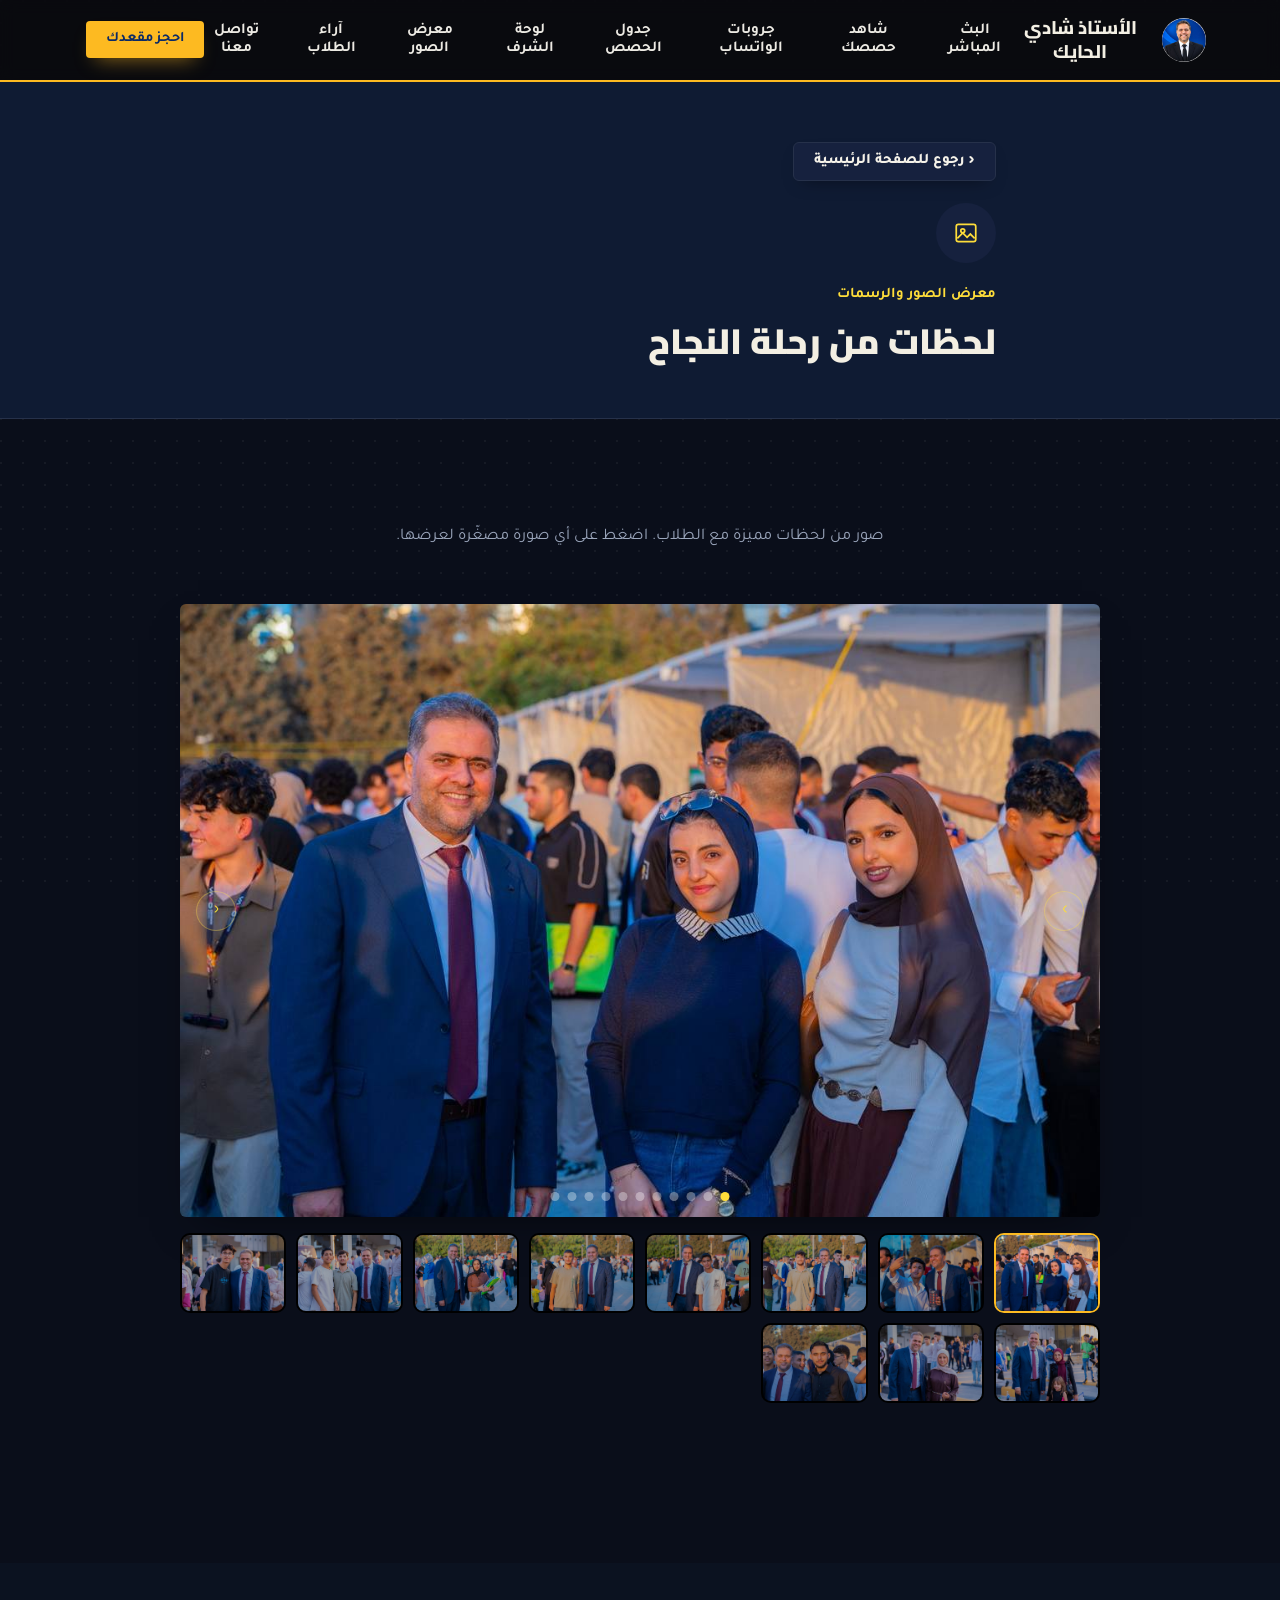
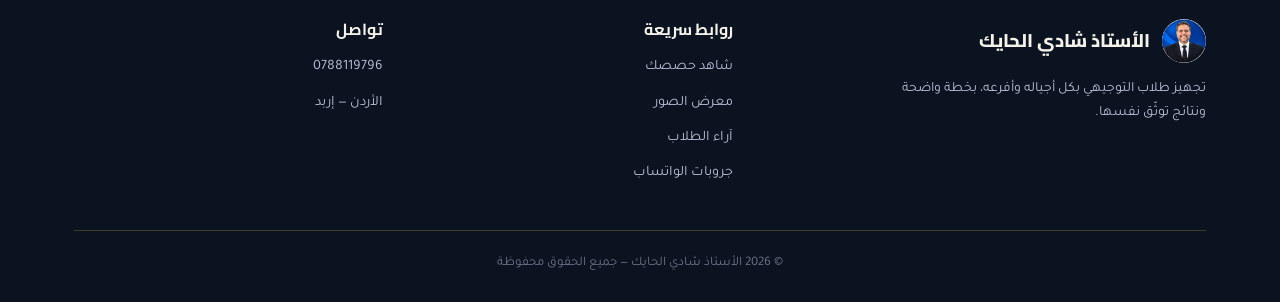
<file: gallery.html>
<!DOCTYPE html>
<html lang="ar" dir="rtl">
<head>
<meta name="google-site-verification" content="nnFSTwHGq59P_SS4FyFvqq66PKHhGvNH4SWw-iAoD94" />
<meta charset="UTF-8">
<meta name="viewport" content="width=device-width, initial-scale=1.0">
<title>معرض الصور | الأستاذ شادي الحايك</title>
<meta name="description" content="الأستاذ شادي الحايك - شرح رياضيات توجيهي في الأردن لأجيال 2009 و2010 و2011 (علمي وأدبي): الاقترانات، المتطابقات المثلثية، الكسور الجزئية، وامتحانات إلكترونية ومتابعة مستمرة. انضم لجروب جيلك الآن.">
<meta name="keywords" content="الأستاذ شادي الحايك, شادي الحايك, الشادي الحايك, الاستاذ شادي, شادي الحايك رياضيات, شادي الحايك توجيهي, معلم رياضيات, أستاذ رياضيات الأردن, رياضيات توجيهي, رياضيات التوجيهي الأردن, توجيهي الأردن, رياضيات 2009, رياضيات 2ِ010, رياضيات 2011, توجيهي 2009, توجيهي 2010, توجيهي 2011, جيل 2009, جيل 2010, جيل 2011, رياضيات جيل 2009, رياضيات جيل 2010, رياضيات جيل 2011, رياضيات العاشر, رياضيات الحادي عشر, رياضيات الثاني عشر, رياضيات علمي, رياضيات أدبي, رياضيات فرع علمي, شرح رياضيات توجيهي, دروس رياضيات توجيهي, امتحانات رياضيات إلكترونية, امتحانات توجيهي إلكترونية, اختبارات رياضيات أونلاين, أوراق عمل رياضيات, مراجعة رياضيات توجيهي, ملخص رياضيات توجيهي, الاقترانات, المتطابقات المثلثية, الراديان, الكسور الجزئية, نظرية الباقي والعوامل, القيمة المطلقة, الاقترانات المتشعبة, حساب المثلثات, التفاضل والتكامل, الهندسة, الجبر, المعادلات والمتباينات, منهاج الأردن رياضيات, وزارة التربية والتعليم الأردن, جروب توجيهي, كورس رياضيات توجيهي, جو أكاديمي, منصة جو أكاديمي, الأب المعلم, مركز الأب المعلم, الأستاذ شادي الحايك جو أكاديمي">
<meta name="application-name" content="الأستاذ شادي الحايك">
<meta name="author" content="الأستاذ شادي الحايك">
<meta name="robots" content="index, follow, max-image-preview:large">
<meta name="theme-color" content="#0A0E1A">
<link rel="canonical" href="https://shadialhayek.github.io/jo/gallery.html">
<meta property="og:type" content="website">
<meta property="og:locale" content="ar_JO">
<meta property="og:site_name" content="الأستاذ شادي الحايك">
<meta property="og:title" content="معرض الصور | الأستاذ شادي الحايك">
<meta property="og:description" content="شرح مبسّط، امتحانات إلكترونية، ومتابعة مستمرة لطلاب التوجيهي في الأردن.">
<meta property="og:url" content="https://shadialhayek.github.io/jo/gallery.html">
<meta property="og:image" content="https://shadialhayek.github.io/jo/assets/img/b7f35e7a.jpg">
<meta name="twitter:card" content="summary">
<meta name="twitter:title" content="معرض الصور | الأستاذ شادي الحايك">
<meta name="twitter:description" content="شرح مبسّط، امتحانات إلكترونية، ومتابعة مستمرة لطلاب التوجيهي في الأردن.">
<meta name="twitter:image" content="https://shadialhayek.github.io/jo/assets/img/b7f35e7a.jpg">
<link rel="preconnect" href="https://fonts.googleapis.com">
<link rel="preconnect" href="https://fonts.gstatic.com" crossorigin>
<link rel="preconnect" href="https://script.google.com">
<link rel="preconnect" href="https://script.googleusercontent.com">
<link href="https://fonts.googleapis.com/css2?family=Cairo:wght@400;600;700;800;900&family=Tajawal:wght@300;400;500;700&display=swap" rel="stylesheet">
<link rel="stylesheet" href="assets/style.css?v=20261125a">
</head>
<body data-page="gallery">

<!-- ===================== LOGIN GATE (إجباري) ===================== -->
<div class="login-gate" id="loginGate" data-nosnippet hidden role="dialog" aria-modal="true" aria-labelledby="loginTitle">
  <div class="login-box">
    <button type="button" id="loginClose" class="login-x" aria-label="إغلاق">✕</button>
    <img class="brand-seal" src="assets/img/b7f35e7a.jpg" alt="الأستاذ شادي الحايك">
    <h2 id="loginTitle">سجّل دخولك لتكمل</h2>
    <p class="login-sub">مرة وحدة بس، وبتضل مفتوحة على جهازك أسبوع كامل</p>
    <div class="lg-perks"><span>🎬 الحصص</span><span>📝 الامتحانات</span><span>📚 بنك الأسئلة</span><span>🏫 المدرسة</span></div>
    <div class="login-note" id="loginNote" hidden></div>
    <div class="login-error" id="loginError"></div>
    <form id="loginForm" novalidate>
      <div class="field">
        <label for="loginName">الاسم الكامل</label>
        <input type="text" id="loginName" required placeholder="اكتب اسمك الكامل" autocomplete="name">
      </div>
      <div class="field">
        <label for="loginPhone">رقم الجوال</label>
        <input type="tel" id="loginPhone" required placeholder="07xxxxxxxx" inputmode="numeric" autocomplete="tel" dir="ltr">
      </div>
      <div class="field">
        <label>الجيل / الفرع</label>
        <div class="trk" id="trkChips" role="group" aria-label="الجيل والفرع"></div>
        <select id="loginTrack" class="sr-only" tabindex="-1" aria-hidden="true">
          <option value="">اختر الجيل والفرع</option>
          <option>2011 — الصف العاشر</option>
          <option>2010 — النظام الحالي</option>
          <option>2009 — متقدم</option>
          <option>2009 — أعمال</option>
        </select>
      </div>
      <label class="remember-row">
        <input type="checkbox" id="rememberMe" checked>
        <span>احفظ بياناتي على هذا الجهاز لتعبئتها تلقائيًا</span>
      </label>
      <button type="submit" class="login-submit" id="loginSubmitBtn">تسجيل الدخول والمتابعة</button>
    </form>
  </div>
</div>

<!-- ===================== سؤال بطاقة الأستاذ (بوب أب بعد 10 ثواني من الدخول) ===================== -->

<div class="linktoast" id="linkToast">تم نسخ الرابط ✓</div>
<div class="card-pop" id="cardPop" role="dialog" aria-modal="true" aria-labelledby="cardPopTitle" hidden>
  <div class="card-pop-box">
    <div id="cardPopMain">
      <div class="card-pop-ic">
        <svg width="28" height="28" viewBox="0 0 24 24" fill="none" stroke="currentColor" stroke-width="1.7"><rect x="2.5" y="5" width="19" height="14" rx="2.5"/><path d="M2.5 10h19M6 15h4"/></svg>
      </div>
      <h3 id="cardPopTitle">هل تمتلك بطاقة الأستاذ شادي الحايك؟</h3>
      <p class="sub">اختر الإجابة المناسبة</p>
      <div class="card-opts">
        <button type="button" class="card-opt" data-answer="yes">نعم</button>
        <button type="button" class="card-opt" data-answer="no">لا</button>
      </div>
    </div>
    <div id="cardPopWant" hidden>
      <div class="card-pop-ic">
        <svg width="28" height="28" viewBox="0 0 24 24" fill="none" stroke="currentColor" stroke-width="1.7"><rect x="2.5" y="5" width="19" height="14" rx="2.5"/><path d="M6 10h6M6 14h4"/></svg>
      </div>
      <h3>هل تريد الحصول عليها؟</h3>
      <p class="sub">اختر الإجابة المناسبة</p>
      <div class="card-opts">
        <button type="button" class="card-opt want" data-answer="want-yes">نعم</button>
        <button type="button" class="card-opt" data-answer="want-no">لا</button>
      </div>
    </div>
    <p class="card-thanks" id="cardPopThanks" hidden></p>
  </div>
</div>

<div id="siteContent">

<!-- ===================== HEADER ===================== -->
<header>
  <div class="nav-row wrap">
    <button class="brand" onclick="goHomeSection('top')" aria-label="الصفحة الرئيسية">
      <img class="brand-seal" src="assets/img/b7f35e7a.jpg" alt="الأستاذ شادي الحايك" style="border-radius:50%; object-fit:cover;">
      <div class="brand-text">
        <h2>الأستاذ شادي الحايك</h2>
      </div>
    </button>
    <nav class="links">
      <button class="live-nav" id="liveNav" onclick="showView('live')">البث المباشر</button>
      <button onclick="showView('lessons')">شاهد حصصك</button>
      <button onclick="showView('groups')">جروبات الواتساب</button>
      <button onclick="showView('schedule')">جدول الحصص</button>
      <button onclick="showView('honor-board')">لوحة الشرف</button>
      <button onclick="showView('gallery')">معرض الصور</button>
      <button onclick="showView('testimonials')">آراء الطلاب</button>
      <button onclick="goHomeSection('contact')">تواصل معنا</button>
    </nav>
    <div class="nav-tail"><button class="nav-cta" onclick="goHomeSection('contact')">احجز مقعدك</button><div class="acct-slot" id="accountSlot"></div></div>
    <button class="burger" id="burgerBtn" aria-label="فتح القائمة"><span></span><span></span><span></span></button>
  </div>
  <div class="mobile-menu" id="mobileMenu">
    <button class="live-nav" id="mLiveNav" onclick="showView('live')">البث المباشر</button>
    <button onclick="showView('lessons')">شاهد حصصك</button>
    <button onclick="showView('groups')">جروبات الواتساب</button>
    <button onclick="showView('schedule')">جدول الحصص</button>
    <button onclick="showView('honor-board')">لوحة الشرف</button>
    <button onclick="showView('gallery')">معرض الصور</button>
    <button onclick="showView('testimonials')">آراء الطلاب</button>
    <button onclick="goHomeSection('contact')">تواصل معنا</button>
    <button class="mobile-cta" onclick="goHomeSection('contact')">احجز مقعدك</button>
  </div>
</header>

<div id="view-gallery" class="view">
<section class="page-hero">
  <div class="wrap">
    <button type="button" class="back-link" onclick="goBack('about')">‹ رجوع للصفحة الرئيسية</button>
    <div class="icon-badge">
      <svg width="26" height="26" viewBox="0 0 24 24" fill="none" stroke="currentColor" stroke-width="1.6"><rect x="3" y="4" width="18" height="16" rx="2"/><circle cx="9" cy="10" r="1.8"/><path d="M4 17l5-5 4 4 3-3 4 4"/></svg>
    </div>
    <p class="tag">معرض الصور والرسمات</p>
    <h1>لحظات من رحلة النجاح</h1>
  </div>
</section>

<section class="gallery" id="gallery">
  <div class="wrap">
    <div class="section-head center reveal">
      <p class="desc">صور من لحظات مميزة مع الطلاب. اضغط على أي صورة مصغّرة لعرضها.</p>
    </div>

    <div class="carousel photos reveal">
      <div class="carousel-track" id="carTrack">
        <div class="slide photo"><img src="assets/img/0728a316.jpg" alt="صورة 1 من لحظات الأستاذ شادي الحايك مع الطلاب" decoding="async"></div>
        <div class="slide photo"><img src="assets/img/7a46d81a.jpg" alt="صورة 2 من لحظات الأستاذ شادي الحايك مع الطلاب" decoding="async"></div>
        <div class="slide photo"><img src="assets/img/d50bd187.jpg" alt="صورة 3 من لحظات الأستاذ شادي الحايك مع الطلاب" decoding="async"></div>
        <div class="slide photo"><img src="assets/img/7e177b2b.jpg" alt="صورة 4 من لحظات الأستاذ شادي الحايك مع الطلاب" decoding="async"></div>
        <div class="slide photo"><img src="assets/img/760c5995.jpg" alt="صورة 5 من لحظات الأستاذ شادي الحايك مع الطلاب" decoding="async"></div>
        <div class="slide photo"><img src="assets/img/e59d6152.jpg" alt="صورة 6 من لحظات الأستاذ شادي الحايك مع الطلاب" decoding="async"></div>
        <div class="slide photo"><img src="assets/img/41515c42.jpg" alt="صورة 7 من لحظات الأستاذ شادي الحايك مع الطلاب" decoding="async"></div>
        <div class="slide photo"><img src="assets/img/67652a80.jpg" alt="صورة 8 من لحظات الأستاذ شادي الحايك مع الطلاب" decoding="async"></div>
        <div class="slide photo"><img src="assets/img/e5fb5d4e.jpg" alt="صورة 9 من لحظات الأستاذ شادي الحايك مع الطلاب" decoding="async"></div>
        <div class="slide photo"><img src="assets/img/63c47b0f.jpg" alt="صورة 10 من لحظات الأستاذ شادي الحايك مع الطلاب" decoding="async"></div>
        <div class="slide photo"><img src="assets/img/4064aad8.jpg" alt="صورة 11 من لحظات الأستاذ شادي الحايك مع الطلاب" decoding="async"></div>
      </div>
      <button class="car-arrow car-prev" id="carPrev" aria-label="السابق">›</button>
      <button class="car-arrow car-next" id="carNext" aria-label="التالي">‹</button>
      <div class="carousel-dots" id="carDots"></div>
    </div>
    <div class="gal-thumbs reveal" id="galThumbs" aria-label="مصغّرات الصور"></div>
  </div>
</section>
</div>


<footer>
  <div class="wrap">
    <div class="foot-grid">
      <div>
        <div class="brand" style="margin-bottom:14px;">
          <img class="brand-seal" src="assets/img/b7f35e7a.jpg" alt="الأستاذ شادي الحايك" style="border-radius:50%; object-fit:cover;">
          <div class="brand-text"><h2>الأستاذ شادي الحايك</h2></div>
        </div>
        <p style="font-size:0.88rem; max-width:320px;"> تجهيز طلاب التوجيهي بكل أجياله وأفرعه، بخطة واضحة ونتائج توثّق نفسها.</p>
      </div>
      <div>
        <h4>روابط سريعة</h4>
        <ul>
          <li><button onclick="showView('lessons')">شاهد حصصك </button></li>
          <li><button onclick="showView('gallery')">معرض الصور</button></li>
          <li><button onclick="showView('testimonials')">آراء الطلاب</button></li>
          <li><button onclick="showView('groups')">جروبات الواتساب</button></li>
        </ul>
      </div>
      <div>
        <h4>تواصل</h4>
        <ul>
          <li><a href="tel:+962788119796">0788119796</a></li>
          <li>الأردن — إربد</li>
        </ul>
      </div>
    </div>
    <div class="foot-bottom">© 2026 الأستاذ شادي الحايك — جميع الحقوق محفوظة</div>
  </div>
</footer>

</div>
<!-- end siteContent -->
<div class="card-pop" id="formPop" role="dialog" aria-modal="true" aria-labelledby="formPopTitle" hidden>
  <div class="tk-wrap">
    <div class="tk">
      <button type="button" class="fp-x" id="formPopClose" aria-label="إغلاق">✕</button>
      <div class="tk-top">
        <span class="tk-badge">تذكرة لقاء</span>
        <svg class="tk-ic" viewBox="0 0 24 24" fill="none" stroke="currentColor" stroke-width="1.6" stroke-linecap="round" stroke-linejoin="round"><path d="M3 9V7a2 2 0 0 1 2-2h14a2 2 0 0 1 2 2v2a2.5 2.5 0 0 0 0 6v2a2 2 0 0 1-2 2H5a2 2 0 0 1-2-2v-2a2.5 2.5 0 0 0 0-6z"/><path d="m12 8.8.9 1.9 2.1.3-1.5 1.5.4 2.1-1.9-1-1.9 1 .4-2.1L9 11l2.1-.3z"/></svg>
        <h3 id="formPopTitle">تحب تلتقي بالأستاذ شادي الحايك؟</h3>
        <p>عبّي الفورم وبنتواصل معك</p>
      </div>
      <div class="tk-perf"></div>
      <div class="tk-stub">
        <a class="tk-go" id="formPopGo" href="https://forms.gle/5tGyqxUTHRm9fjqSA" target="_blank" rel="noopener">عبّي الفورم ←</a>
        <div class="tk-bars" aria-hidden="true"></div>
      </div>
    </div>
  </div>
</div>
<script src="assets/js/account-config.js?v=20261114c"></script>
<script src="assets/js/account-widget.js?v=20261114c" defer></script>
<script src="assets/js/core.js?v=20261125a"></script>
<script src="assets/js/exam-save.js?v=20261114c"></script>
<script src="assets/js/routes.js?v=20261114c"></script>
<script src="assets/js/visited.js?v=20261114c"></script>
<script src="assets/js/live.js?v=20261114c"></script>
<script src="assets/js/form-popup.js?v=20261114c"></script>
<script src="assets/js/site-cms.js?v=20261125a" defer></script>
</body>
</html>
</file>
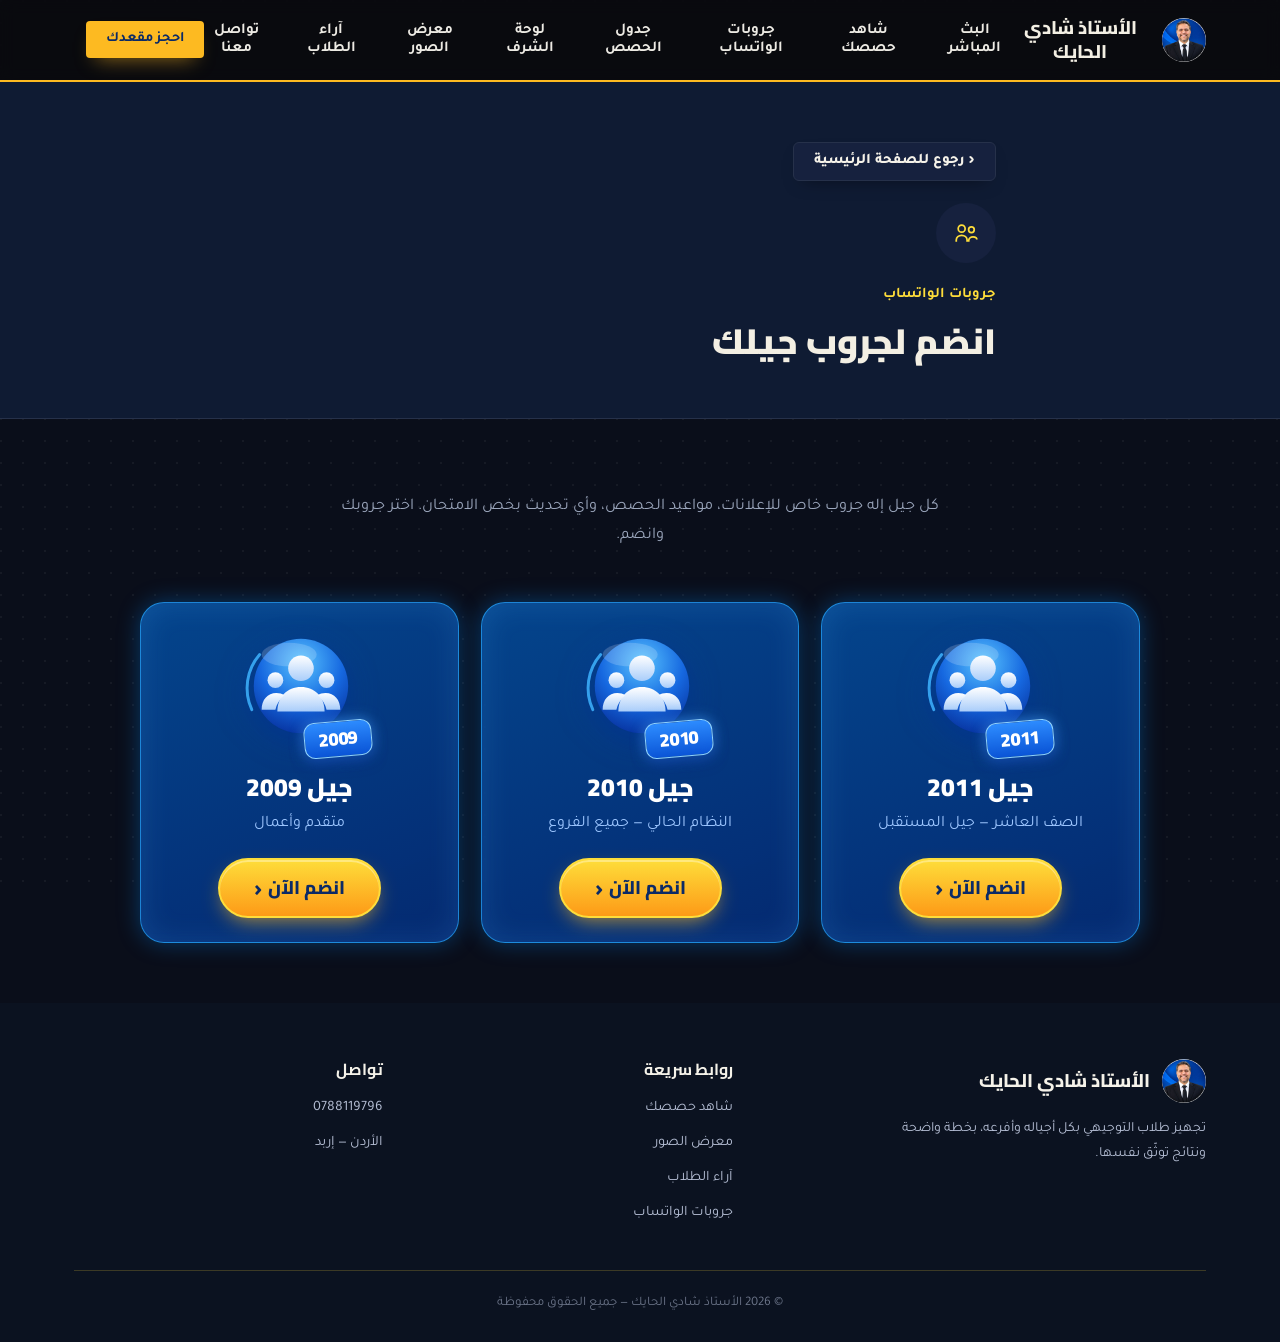
<file: groups.html>
<!DOCTYPE html>
<html lang="ar" dir="rtl">
<head>
<meta name="google-site-verification" content="nnFSTwHGq59P_SS4FyFvqq66PKHhGvNH4SWw-iAoD94" />
<meta charset="UTF-8">
<meta name="viewport" content="width=device-width, initial-scale=1.0">
<title>جروبات الواتساب | الأستاذ شادي الحايك</title>
<meta name="description" content="الأستاذ شادي الحايك - شرح رياضيات توجيهي في الأردن لأجيال 2009 و2010 و2011 (علمي وأدبي): الاقترانات، المتطابقات المثلثية، الكسور الجزئية، وامتحانات إلكترونية ومتابعة مستمرة. انضم لجروب جيلك الآن.">
<meta name="keywords" content="الأستاذ شادي الحايك, شادي الحايك, الشادي الحايك, الاستاذ شادي, شادي الحايك رياضيات, شادي الحايك توجيهي, معلم رياضيات, أستاذ رياضيات الأردن, رياضيات توجيهي, رياضيات التوجيهي الأردن, توجيهي الأردن, رياضيات 2009, رياضيات 2ِ010, رياضيات 2011, توجيهي 2009, توجيهي 2010, توجيهي 2011, جيل 2009, جيل 2010, جيل 2011, رياضيات جيل 2009, رياضيات جيل 2010, رياضيات جيل 2011, رياضيات العاشر, رياضيات الحادي عشر, رياضيات الثاني عشر, رياضيات علمي, رياضيات أدبي, رياضيات فرع علمي, شرح رياضيات توجيهي, دروس رياضيات توجيهي, امتحانات رياضيات إلكترونية, امتحانات توجيهي إلكترونية, اختبارات رياضيات أونلاين, أوراق عمل رياضيات, مراجعة رياضيات توجيهي, ملخص رياضيات توجيهي, الاقترانات, المتطابقات المثلثية, الراديان, الكسور الجزئية, نظرية الباقي والعوامل, القيمة المطلقة, الاقترانات المتشعبة, حساب المثلثات, التفاضل والتكامل, الهندسة, الجبر, المعادلات والمتباينات, منهاج الأردن رياضيات, وزارة التربية والتعليم الأردن, جروب توجيهي, كورس رياضيات توجيهي, جو أكاديمي, منصة جو أكاديمي, الأب المعلم, مركز الأب المعلم, الأستاذ شادي الحايك جو أكاديمي">
<meta name="application-name" content="الأستاذ شادي الحايك">
<meta name="author" content="الأستاذ شادي الحايك">
<meta name="robots" content="index, follow, max-image-preview:large">
<meta name="theme-color" content="#0A0E1A">
<link rel="canonical" href="https://shadialhayek.github.io/jo/groups.html">
<meta property="og:type" content="website">
<meta property="og:locale" content="ar_JO">
<meta property="og:site_name" content="الأستاذ شادي الحايك">
<meta property="og:title" content="جروبات الواتساب | الأستاذ شادي الحايك">
<meta property="og:description" content="شرح مبسّط، امتحانات إلكترونية، ومتابعة مستمرة لطلاب التوجيهي في الأردن.">
<meta property="og:url" content="https://shadialhayek.github.io/jo/groups.html">
<meta property="og:image" content="https://shadialhayek.github.io/jo/assets/img/b7f35e7a.jpg">
<meta name="twitter:card" content="summary">
<meta name="twitter:title" content="جروبات الواتساب | الأستاذ شادي الحايك">
<meta name="twitter:description" content="شرح مبسّط، امتحانات إلكترونية، ومتابعة مستمرة لطلاب التوجيهي في الأردن.">
<meta name="twitter:image" content="https://shadialhayek.github.io/jo/assets/img/b7f35e7a.jpg">
<link rel="preconnect" href="https://fonts.googleapis.com">
<link rel="preconnect" href="https://fonts.gstatic.com" crossorigin>
<link rel="preconnect" href="https://script.google.com">
<link rel="preconnect" href="https://script.googleusercontent.com">
<link href="https://fonts.googleapis.com/css2?family=Cairo:wght@400;600;700;800;900&family=Tajawal:wght@300;400;500;700&display=swap" rel="stylesheet">
<link rel="stylesheet" href="assets/style.css?v=20261125a">
</head>
<body data-page="groups">

<!-- ===================== LOGIN GATE (إجباري) ===================== -->
<div class="login-gate" id="loginGate" data-nosnippet hidden role="dialog" aria-modal="true" aria-labelledby="loginTitle">
  <div class="login-box">
    <button type="button" id="loginClose" class="login-x" aria-label="إغلاق">✕</button>
    <img class="brand-seal" src="assets/img/b7f35e7a.jpg" alt="الأستاذ شادي الحايك">
    <h2 id="loginTitle">سجّل دخولك لتكمل</h2>
    <p class="login-sub">مرة وحدة بس، وبتضل مفتوحة على جهازك أسبوع كامل</p>
    <div class="lg-perks"><span>🎬 الحصص</span><span>📝 الامتحانات</span><span>📚 بنك الأسئلة</span><span>🏫 المدرسة</span></div>
    <div class="login-note" id="loginNote" hidden></div>
    <div class="login-error" id="loginError"></div>
    <form id="loginForm" novalidate>
      <div class="field">
        <label for="loginName">الاسم الكامل</label>
        <input type="text" id="loginName" required placeholder="اكتب اسمك الكامل" autocomplete="name">
      </div>
      <div class="field">
        <label for="loginPhone">رقم الجوال</label>
        <input type="tel" id="loginPhone" required placeholder="07xxxxxxxx" inputmode="numeric" autocomplete="tel" dir="ltr">
      </div>
      <div class="field">
        <label>الجيل / الفرع</label>
        <div class="trk" id="trkChips" role="group" aria-label="الجيل والفرع"></div>
        <select id="loginTrack" class="sr-only" tabindex="-1" aria-hidden="true">
          <option value="">اختر الجيل والفرع</option>
          <option>2011 — الصف العاشر</option>
          <option>2010 — النظام الحالي</option>
          <option>2009 — متقدم</option>
          <option>2009 — أعمال</option>
        </select>
      </div>
      <label class="remember-row">
        <input type="checkbox" id="rememberMe" checked>
        <span>احفظ بياناتي على هذا الجهاز لتعبئتها تلقائيًا</span>
      </label>
      <button type="submit" class="login-submit" id="loginSubmitBtn">تسجيل الدخول والمتابعة</button>
    </form>
  </div>
</div>

<!-- ===================== سؤال بطاقة الأستاذ (بوب أب بعد 10 ثواني من الدخول) ===================== -->

<div class="linktoast" id="linkToast">تم نسخ الرابط ✓</div>
<div class="card-pop" id="cardPop" role="dialog" aria-modal="true" aria-labelledby="cardPopTitle" hidden>
  <div class="card-pop-box">
    <div id="cardPopMain">
      <div class="card-pop-ic">
        <svg width="28" height="28" viewBox="0 0 24 24" fill="none" stroke="currentColor" stroke-width="1.7"><rect x="2.5" y="5" width="19" height="14" rx="2.5"/><path d="M2.5 10h19M6 15h4"/></svg>
      </div>
      <h3 id="cardPopTitle">هل تمتلك بطاقة الأستاذ شادي الحايك؟</h3>
      <p class="sub">اختر الإجابة المناسبة</p>
      <div class="card-opts">
        <button type="button" class="card-opt" data-answer="yes">نعم</button>
        <button type="button" class="card-opt" data-answer="no">لا</button>
      </div>
    </div>
    <div id="cardPopWant" hidden>
      <div class="card-pop-ic">
        <svg width="28" height="28" viewBox="0 0 24 24" fill="none" stroke="currentColor" stroke-width="1.7"><rect x="2.5" y="5" width="19" height="14" rx="2.5"/><path d="M6 10h6M6 14h4"/></svg>
      </div>
      <h3>هل تريد الحصول عليها؟</h3>
      <p class="sub">اختر الإجابة المناسبة</p>
      <div class="card-opts">
        <button type="button" class="card-opt want" data-answer="want-yes">نعم</button>
        <button type="button" class="card-opt" data-answer="want-no">لا</button>
      </div>
    </div>
    <p class="card-thanks" id="cardPopThanks" hidden></p>
  </div>
</div>

<div id="siteContent">

<!-- ===================== HEADER ===================== -->
<header>
  <div class="nav-row wrap">
    <button class="brand" onclick="goHomeSection('top')" aria-label="الصفحة الرئيسية">
      <img class="brand-seal" src="assets/img/b7f35e7a.jpg" alt="الأستاذ شادي الحايك" style="border-radius:50%; object-fit:cover;">
      <div class="brand-text">
        <h2>الأستاذ شادي الحايك</h2>
      </div>
    </button>
    <nav class="links">
      <button class="live-nav" id="liveNav" onclick="showView('live')">البث المباشر</button>
      <button onclick="showView('lessons')">شاهد حصصك</button>
      <button onclick="showView('groups')">جروبات الواتساب</button>
      <button onclick="showView('schedule')">جدول الحصص</button>
      <button onclick="showView('honor-board')">لوحة الشرف</button>
      <button onclick="showView('gallery')">معرض الصور</button>
      <button onclick="showView('testimonials')">آراء الطلاب</button>
      <button onclick="goHomeSection('contact')">تواصل معنا</button>
    </nav>
    <div class="nav-tail"><button class="nav-cta" onclick="goHomeSection('contact')">احجز مقعدك</button><div class="acct-slot" id="accountSlot"></div></div>
    <button class="burger" id="burgerBtn" aria-label="فتح القائمة"><span></span><span></span><span></span></button>
  </div>
  <div class="mobile-menu" id="mobileMenu">
    <button class="live-nav" id="mLiveNav" onclick="showView('live')">البث المباشر</button>
    <button onclick="showView('lessons')">شاهد حصصك</button>
    <button onclick="showView('groups')">جروبات الواتساب</button>
    <button onclick="showView('schedule')">جدول الحصص</button>
    <button onclick="showView('honor-board')">لوحة الشرف</button>
    <button onclick="showView('gallery')">معرض الصور</button>
    <button onclick="showView('testimonials')">آراء الطلاب</button>
    <button onclick="goHomeSection('contact')">تواصل معنا</button>
    <button class="mobile-cta" onclick="goHomeSection('contact')">احجز مقعدك</button>
  </div>
</header>

<div id="view-groups" class="view">
<section class="page-hero">
  <div class="wrap">
    <button type="button" class="back-link" onclick="goBack('about')">‹ رجوع للصفحة الرئيسية</button>
    <div class="icon-badge">
      <svg width="26" height="26" viewBox="0 0 24 24" fill="none" stroke="currentColor" stroke-width="1.6"><circle cx="8" cy="8" r="3.2"/><circle cx="17" cy="9" r="2.6"/><path d="M3 20v-1.5c0-2.5 2.2-4.3 5-4.3s5 1.8 5 4.3V20M14.5 20v-1c0-2 1.8-3.5 4-3.5s3.5 1 3.5 2.5"/></svg>
    </div>
    <p class="tag">جروبات الواتساب</p>
    <h1>انضم لجروب جيلك</h1>
  </div>
</section>

<section class="groups" id="groups">
  <div class="wrap">
    <div class="section-head center reveal">
      <p class="desc">كل جيل إله جروب خاص للإعلانات، مواعيد الحصص، وأي تحديث بخص الامتحان. اختر جروبك وانضم.</p>
    </div>
    <div class="groups-grid reveal">
      <div class="group-card">
        <div class="group-ic"><svg class="gi-bubble" viewBox="0 0 120 120" aria-hidden="true"><defs><radialGradient id="gbS1" cx="50%" cy="25%" r="80%"><stop offset="0" stop-color="#58c4ff"/><stop offset=".55" stop-color="#1668e0"/><stop offset="1" stop-color="#062f9a"/></radialGradient><linearGradient id="gbP1" x1="0" y1="0" x2="0" y2="1"><stop offset="0" stop-color="#ffffff"/><stop offset="1" stop-color="#a9cdfa"/></linearGradient></defs><path d="M12 82A52 52 0 0 1 20 26" fill="none" stroke="#3fb4ff" stroke-width="3" stroke-linecap="round" opacity=".85"/><circle cx="62" cy="58" r="48" fill="url(#gbS1)"/><ellipse cx="50" cy="26" rx="28" ry="12" fill="#fff" opacity=".18"/><g fill="url(#gbP1)"><circle cx="62" cy="40" r="13"/><path d="M38 84c0-15 10-25 24-25s24 10 24 25z"/><circle cx="36" cy="52" r="8"/><path d="M22 82c0-10 6-17 15-17 3 0 6 1 8 2-5 5-8 10-9 15z"/><circle cx="88" cy="52" r="8"/><path d="M102 82c0-10-6-17-15-17-3 0-6 1-8 2 5 5 8 10 9 15z"/></g></svg><span class="gi-badge">2011</span></div>
        <h4>جيل 2011</h4>
        <p>الصف العاشر — جيل المستقبل</p>
        <a href="https://chat.whatsapp.com/GUslzWXOG2PLmumy3REDR3" target="_blank" rel="noopener" class="group-link">انضم الآن</a>
      </div>
      <div class="group-card">
        <div class="group-ic"><svg class="gi-bubble" viewBox="0 0 120 120" aria-hidden="true"><defs><radialGradient id="gbS2" cx="50%" cy="25%" r="80%"><stop offset="0" stop-color="#58c4ff"/><stop offset=".55" stop-color="#1668e0"/><stop offset="1" stop-color="#062f9a"/></radialGradient><linearGradient id="gbP2" x1="0" y1="0" x2="0" y2="1"><stop offset="0" stop-color="#ffffff"/><stop offset="1" stop-color="#a9cdfa"/></linearGradient></defs><path d="M12 82A52 52 0 0 1 20 26" fill="none" stroke="#3fb4ff" stroke-width="3" stroke-linecap="round" opacity=".85"/><circle cx="62" cy="58" r="48" fill="url(#gbS2)"/><ellipse cx="50" cy="26" rx="28" ry="12" fill="#fff" opacity=".18"/><g fill="url(#gbP2)"><circle cx="62" cy="40" r="13"/><path d="M38 84c0-15 10-25 24-25s24 10 24 25z"/><circle cx="36" cy="52" r="8"/><path d="M22 82c0-10 6-17 15-17 3 0 6 1 8 2-5 5-8 10-9 15z"/><circle cx="88" cy="52" r="8"/><path d="M102 82c0-10-6-17-15-17-3 0-6 1-8 2 5 5 8 10 9 15z"/></g></svg><span class="gi-badge">2010</span></div>
        <h4>جيل 2010</h4>
        <p>النظام الحالي — جميع الفروع</p>
        <a href="https://chat.whatsapp.com/Bony5NuoQjj5iQR2cRJ1aH" target="_blank" rel="noopener" class="group-link">انضم الآن</a>
      </div>
      <div class="group-card">
        <div class="group-ic"><svg class="gi-bubble" viewBox="0 0 120 120" aria-hidden="true"><defs><radialGradient id="gbS3" cx="50%" cy="25%" r="80%"><stop offset="0" stop-color="#58c4ff"/><stop offset=".55" stop-color="#1668e0"/><stop offset="1" stop-color="#062f9a"/></radialGradient><linearGradient id="gbP3" x1="0" y1="0" x2="0" y2="1"><stop offset="0" stop-color="#ffffff"/><stop offset="1" stop-color="#a9cdfa"/></linearGradient></defs><path d="M12 82A52 52 0 0 1 20 26" fill="none" stroke="#3fb4ff" stroke-width="3" stroke-linecap="round" opacity=".85"/><circle cx="62" cy="58" r="48" fill="url(#gbS3)"/><ellipse cx="50" cy="26" rx="28" ry="12" fill="#fff" opacity=".18"/><g fill="url(#gbP3)"><circle cx="62" cy="40" r="13"/><path d="M38 84c0-15 10-25 24-25s24 10 24 25z"/><circle cx="36" cy="52" r="8"/><path d="M22 82c0-10 6-17 15-17 3 0 6 1 8 2-5 5-8 10-9 15z"/><circle cx="88" cy="52" r="8"/><path d="M102 82c0-10-6-17-15-17-3 0-6 1-8 2 5 5 8 10 9 15z"/></g></svg><span class="gi-badge">2009</span></div>
        <h4>جيل 2009</h4>
        <p>متقدم وأعمال</p>
        <a href="https://chat.whatsapp.com/Bk8WDconLJGCFs0Nn25IlX" target="_blank" rel="noopener" class="group-link">انضم الآن</a>
      </div>
    </div>
  </div>
</section>
</div>

<footer>
  <div class="wrap">
    <div class="foot-grid">
      <div>
        <div class="brand" style="margin-bottom:14px;">
          <img class="brand-seal" src="assets/img/b7f35e7a.jpg" alt="الأستاذ شادي الحايك" style="border-radius:50%; object-fit:cover;">
          <div class="brand-text"><h2>الأستاذ شادي الحايك</h2></div>
        </div>
        <p style="font-size:0.88rem; max-width:320px;"> تجهيز طلاب التوجيهي بكل أجياله وأفرعه، بخطة واضحة ونتائج توثّق نفسها.</p>
      </div>
      <div>
        <h4>روابط سريعة</h4>
        <ul>
          <li><button onclick="showView('lessons')">شاهد حصصك </button></li>
          <li><button onclick="showView('gallery')">معرض الصور</button></li>
          <li><button onclick="showView('testimonials')">آراء الطلاب</button></li>
          <li><button onclick="showView('groups')">جروبات الواتساب</button></li>
        </ul>
      </div>
      <div>
        <h4>تواصل</h4>
        <ul>
          <li><a href="tel:+962788119796">0788119796</a></li>
          <li>الأردن — إربد</li>
        </ul>
      </div>
    </div>
    <div class="foot-bottom">© 2026 الأستاذ شادي الحايك — جميع الحقوق محفوظة</div>
  </div>
</footer>

</div>
<!-- end siteContent -->
<div class="card-pop" id="formPop" role="dialog" aria-modal="true" aria-labelledby="formPopTitle" hidden>
  <div class="tk-wrap">
    <div class="tk">
      <button type="button" class="fp-x" id="formPopClose" aria-label="إغلاق">✕</button>
      <div class="tk-top">
        <span class="tk-badge">تذكرة لقاء</span>
        <svg class="tk-ic" viewBox="0 0 24 24" fill="none" stroke="currentColor" stroke-width="1.6" stroke-linecap="round" stroke-linejoin="round"><path d="M3 9V7a2 2 0 0 1 2-2h14a2 2 0 0 1 2 2v2a2.5 2.5 0 0 0 0 6v2a2 2 0 0 1-2 2H5a2 2 0 0 1-2-2v-2a2.5 2.5 0 0 0 0-6z"/><path d="m12 8.8.9 1.9 2.1.3-1.5 1.5.4 2.1-1.9-1-1.9 1 .4-2.1L9 11l2.1-.3z"/></svg>
        <h3 id="formPopTitle">تحب تلتقي بالأستاذ شادي الحايك؟</h3>
        <p>عبّي الفورم وبنتواصل معك</p>
      </div>
      <div class="tk-perf"></div>
      <div class="tk-stub">
        <a class="tk-go" id="formPopGo" href="https://forms.gle/5tGyqxUTHRm9fjqSA" target="_blank" rel="noopener">عبّي الفورم ←</a>
        <div class="tk-bars" aria-hidden="true"></div>
      </div>
    </div>
  </div>
</div>
<script src="assets/js/account-config.js?v=20261114c"></script>
<script src="assets/js/account-widget.js?v=20261114c" defer></script>
<script src="assets/js/core.js?v=20261125a"></script>
<script src="assets/js/exam-save.js?v=20261114c"></script>
<script src="assets/js/routes.js?v=20261114c"></script>
<script src="assets/js/visited.js?v=20261114c"></script>
<script src="assets/js/live.js?v=20261114c"></script>
<script src="assets/js/form-popup.js?v=20261114c"></script>
<script src="assets/js/site-cms.js?v=20261125a" defer></script>
</body>
</html>
</file>
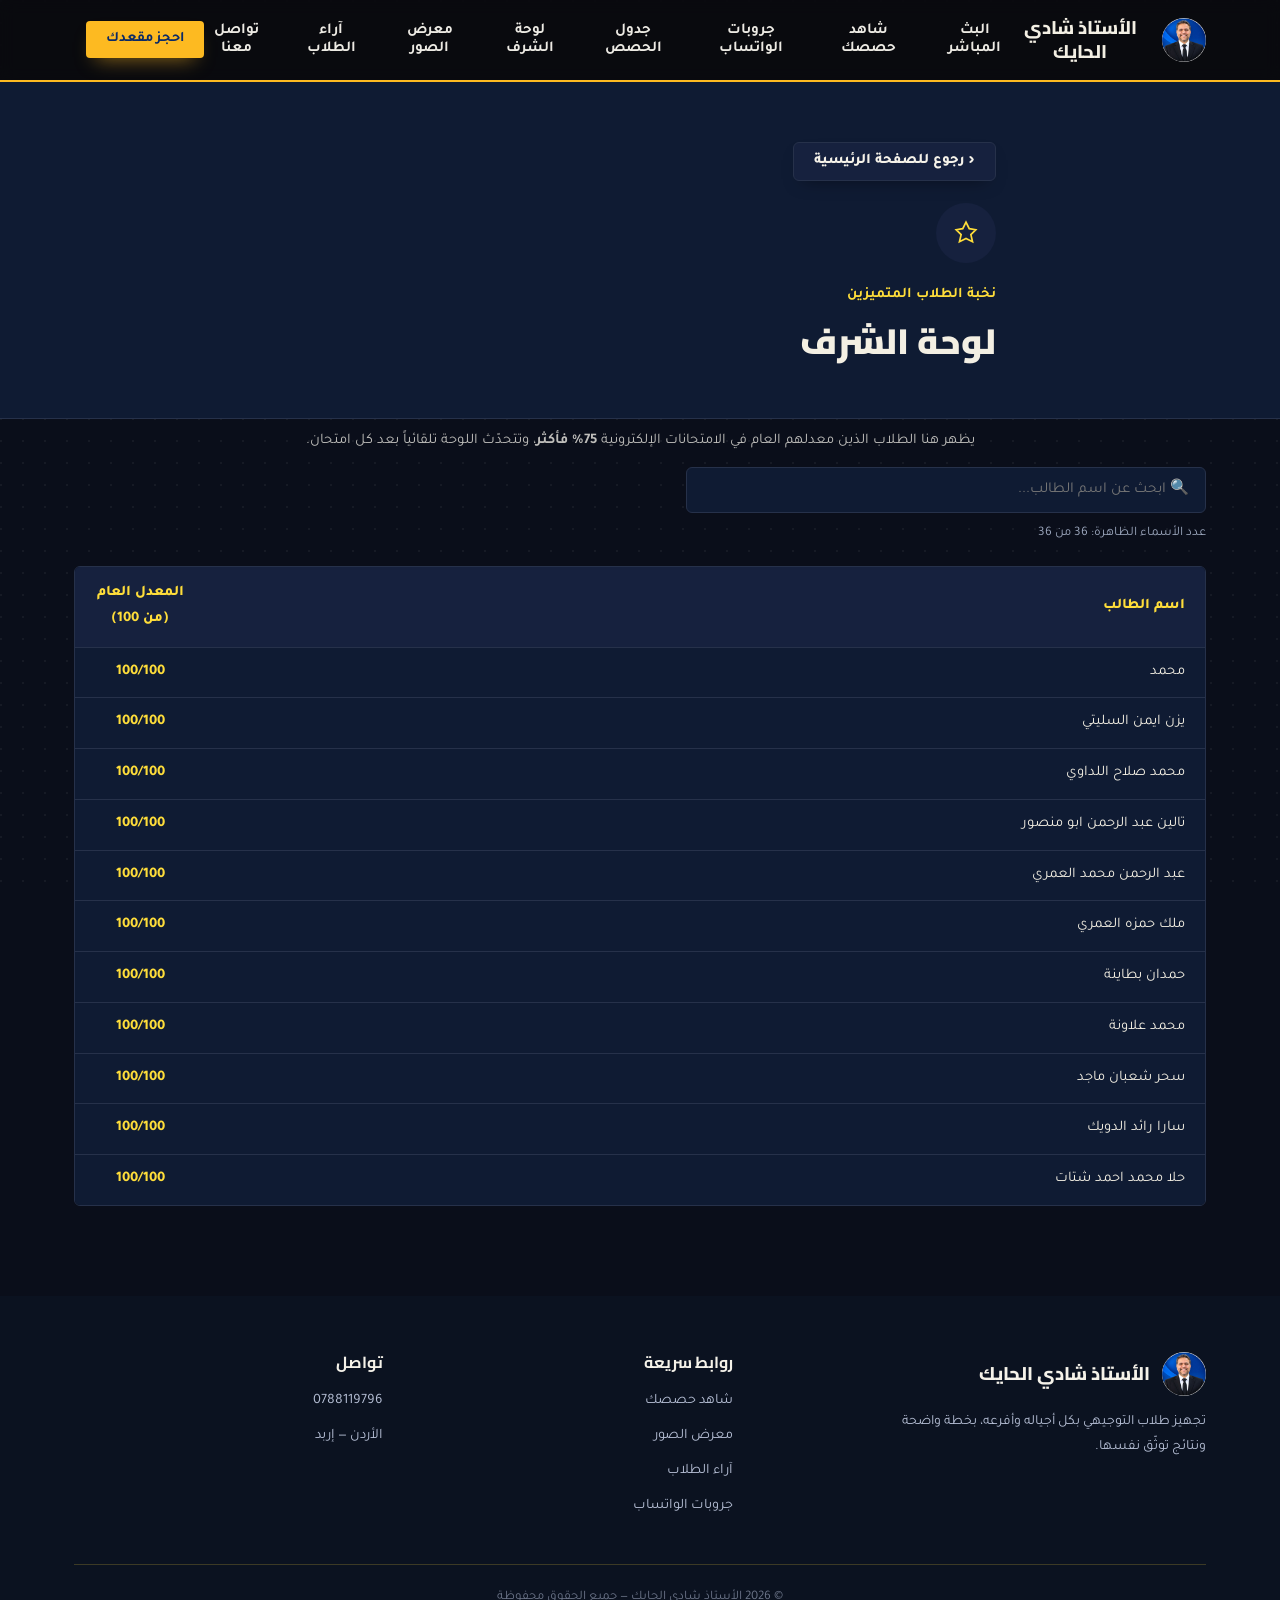
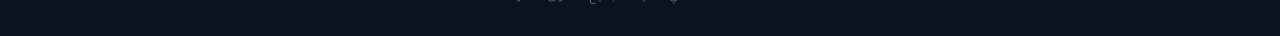
<file: honor-board.html>
<!DOCTYPE html>
<html lang="ar" dir="rtl">
<head>
<meta name="google-site-verification" content="nnFSTwHGq59P_SS4FyFvqq66PKHhGvNH4SWw-iAoD94" />
<meta charset="UTF-8">
<meta name="viewport" content="width=device-width, initial-scale=1.0">
<title>لوحة الشرف | الأستاذ شادي الحايك</title>
<meta name="description" content="الأستاذ شادي الحايك - شرح رياضيات توجيهي في الأردن لأجيال 2009 و2010 و2011 (علمي وأدبي): الاقترانات، المتطابقات المثلثية، الكسور الجزئية، وامتحانات إلكترونية ومتابعة مستمرة. انضم لجروب جيلك الآن.">
<meta name="keywords" content="الأستاذ شادي الحايك, شادي الحايك, الشادي الحايك, الاستاذ شادي, شادي الحايك رياضيات, شادي الحايك توجيهي, معلم رياضيات, أستاذ رياضيات الأردن, رياضيات توجيهي, رياضيات التوجيهي الأردن, توجيهي الأردن, رياضيات 2009, رياضيات 2ِ010, رياضيات 2011, توجيهي 2009, توجيهي 2010, توجيهي 2011, جيل 2009, جيل 2010, جيل 2011, رياضيات جيل 2009, رياضيات جيل 2010, رياضيات جيل 2011, رياضيات العاشر, رياضيات الحادي عشر, رياضيات الثاني عشر, رياضيات علمي, رياضيات أدبي, رياضيات فرع علمي, شرح رياضيات توجيهي, دروس رياضيات توجيهي, امتحانات رياضيات إلكترونية, امتحانات توجيهي إلكترونية, اختبارات رياضيات أونلاين, أوراق عمل رياضيات, مراجعة رياضيات توجيهي, ملخص رياضيات توجيهي, الاقترانات, المتطابقات المثلثية, الراديان, الكسور الجزئية, نظرية الباقي والعوامل, القيمة المطلقة, الاقترانات المتشعبة, حساب المثلثات, التفاضل والتكامل, الهندسة, الجبر, المعادلات والمتباينات, منهاج الأردن رياضيات, وزارة التربية والتعليم الأردن, جروب توجيهي, كورس رياضيات توجيهي, جو أكاديمي, منصة جو أكاديمي, الأب المعلم, مركز الأب المعلم, الأستاذ شادي الحايك جو أكاديمي">
<meta name="application-name" content="الأستاذ شادي الحايك">
<meta name="author" content="الأستاذ شادي الحايك">
<meta name="robots" content="index, follow, max-image-preview:large">
<meta name="theme-color" content="#0A0E1A">
<link rel="canonical" href="https://shadialhayek.github.io/jo/honor-board.html">
<meta property="og:type" content="website">
<meta property="og:locale" content="ar_JO">
<meta property="og:site_name" content="الأستاذ شادي الحايك">
<meta property="og:title" content="لوحة الشرف | الأستاذ شادي الحايك">
<meta property="og:description" content="شرح مبسّط، امتحانات إلكترونية، ومتابعة مستمرة لطلاب التوجيهي في الأردن.">
<meta property="og:url" content="https://shadialhayek.github.io/jo/honor-board.html">
<meta property="og:image" content="https://shadialhayek.github.io/jo/assets/img/b7f35e7a.jpg">
<meta name="twitter:card" content="summary">
<meta name="twitter:title" content="لوحة الشرف | الأستاذ شادي الحايك">
<meta name="twitter:description" content="شرح مبسّط، امتحانات إلكترونية، ومتابعة مستمرة لطلاب التوجيهي في الأردن.">
<meta name="twitter:image" content="https://shadialhayek.github.io/jo/assets/img/b7f35e7a.jpg">
<link rel="preconnect" href="https://fonts.googleapis.com">
<link rel="preconnect" href="https://fonts.gstatic.com" crossorigin>
<link rel="preconnect" href="https://script.google.com">
<link rel="preconnect" href="https://script.googleusercontent.com">
<link href="https://fonts.googleapis.com/css2?family=Cairo:wght@400;600;700;800;900&family=Tajawal:wght@300;400;500;700&display=swap" rel="stylesheet">
<link rel="stylesheet" href="assets/style.css?v=20261125a">
</head>
<body data-page="honor-board">

<!-- ===================== LOGIN GATE (إجباري) ===================== -->
<div class="login-gate" id="loginGate" data-nosnippet hidden role="dialog" aria-modal="true" aria-labelledby="loginTitle">
  <div class="login-box">
    <button type="button" id="loginClose" class="login-x" aria-label="إغلاق">✕</button>
    <img class="brand-seal" src="assets/img/b7f35e7a.jpg" alt="الأستاذ شادي الحايك">
    <h2 id="loginTitle">سجّل دخولك لتكمل</h2>
    <p class="login-sub">مرة وحدة بس، وبتضل مفتوحة على جهازك أسبوع كامل</p>
    <div class="lg-perks"><span>🎬 الحصص</span><span>📝 الامتحانات</span><span>📚 بنك الأسئلة</span><span>🏫 المدرسة</span></div>
    <div class="login-note" id="loginNote" hidden></div>
    <div class="login-error" id="loginError"></div>
    <form id="loginForm" novalidate>
      <div class="field">
        <label for="loginName">الاسم الكامل</label>
        <input type="text" id="loginName" required placeholder="اكتب اسمك الكامل" autocomplete="name">
      </div>
      <div class="field">
        <label for="loginPhone">رقم الجوال</label>
        <input type="tel" id="loginPhone" required placeholder="07xxxxxxxx" inputmode="numeric" autocomplete="tel" dir="ltr">
      </div>
      <div class="field">
        <label>الجيل / الفرع</label>
        <div class="trk" id="trkChips" role="group" aria-label="الجيل والفرع"></div>
        <select id="loginTrack" class="sr-only" tabindex="-1" aria-hidden="true">
          <option value="">اختر الجيل والفرع</option>
          <option>2011 — الصف العاشر</option>
          <option>2010 — النظام الحالي</option>
          <option>2009 — متقدم</option>
          <option>2009 — أعمال</option>
        </select>
      </div>
      <label class="remember-row">
        <input type="checkbox" id="rememberMe" checked>
        <span>احفظ بياناتي على هذا الجهاز لتعبئتها تلقائيًا</span>
      </label>
      <button type="submit" class="login-submit" id="loginSubmitBtn">تسجيل الدخول والمتابعة</button>
    </form>
  </div>
</div>

<!-- ===================== سؤال بطاقة الأستاذ (بوب أب بعد 10 ثواني من الدخول) ===================== -->

<div class="linktoast" id="linkToast">تم نسخ الرابط ✓</div>
<div class="card-pop" id="cardPop" role="dialog" aria-modal="true" aria-labelledby="cardPopTitle" hidden>
  <div class="card-pop-box">
    <div id="cardPopMain">
      <div class="card-pop-ic">
        <svg width="28" height="28" viewBox="0 0 24 24" fill="none" stroke="currentColor" stroke-width="1.7"><rect x="2.5" y="5" width="19" height="14" rx="2.5"/><path d="M2.5 10h19M6 15h4"/></svg>
      </div>
      <h3 id="cardPopTitle">هل تمتلك بطاقة الأستاذ شادي الحايك؟</h3>
      <p class="sub">اختر الإجابة المناسبة</p>
      <div class="card-opts">
        <button type="button" class="card-opt" data-answer="yes">نعم</button>
        <button type="button" class="card-opt" data-answer="no">لا</button>
      </div>
    </div>
    <div id="cardPopWant" hidden>
      <div class="card-pop-ic">
        <svg width="28" height="28" viewBox="0 0 24 24" fill="none" stroke="currentColor" stroke-width="1.7"><rect x="2.5" y="5" width="19" height="14" rx="2.5"/><path d="M6 10h6M6 14h4"/></svg>
      </div>
      <h3>هل تريد الحصول عليها؟</h3>
      <p class="sub">اختر الإجابة المناسبة</p>
      <div class="card-opts">
        <button type="button" class="card-opt want" data-answer="want-yes">نعم</button>
        <button type="button" class="card-opt" data-answer="want-no">لا</button>
      </div>
    </div>
    <p class="card-thanks" id="cardPopThanks" hidden></p>
  </div>
</div>

<div id="siteContent">

<!-- ===================== HEADER ===================== -->
<header>
  <div class="nav-row wrap">
    <button class="brand" onclick="goHomeSection('top')" aria-label="الصفحة الرئيسية">
      <img class="brand-seal" src="assets/img/b7f35e7a.jpg" alt="الأستاذ شادي الحايك" style="border-radius:50%; object-fit:cover;">
      <div class="brand-text">
        <h2>الأستاذ شادي الحايك</h2>
      </div>
    </button>
    <nav class="links">
      <button class="live-nav" id="liveNav" onclick="showView('live')">البث المباشر</button>
      <button onclick="showView('lessons')">شاهد حصصك</button>
      <button onclick="showView('groups')">جروبات الواتساب</button>
      <button onclick="showView('schedule')">جدول الحصص</button>
      <button onclick="showView('honor-board')">لوحة الشرف</button>
      <button onclick="showView('gallery')">معرض الصور</button>
      <button onclick="showView('testimonials')">آراء الطلاب</button>
      <button onclick="goHomeSection('contact')">تواصل معنا</button>
    </nav>
    <div class="nav-tail"><button class="nav-cta" onclick="goHomeSection('contact')">احجز مقعدك</button><div class="acct-slot" id="accountSlot"></div></div>
    <button class="burger" id="burgerBtn" aria-label="فتح القائمة"><span></span><span></span><span></span></button>
  </div>
  <div class="mobile-menu" id="mobileMenu">
    <button class="live-nav" id="mLiveNav" onclick="showView('live')">البث المباشر</button>
    <button onclick="showView('lessons')">شاهد حصصك</button>
    <button onclick="showView('groups')">جروبات الواتساب</button>
    <button onclick="showView('schedule')">جدول الحصص</button>
    <button onclick="showView('honor-board')">لوحة الشرف</button>
    <button onclick="showView('gallery')">معرض الصور</button>
    <button onclick="showView('testimonials')">آراء الطلاب</button>
    <button onclick="goHomeSection('contact')">تواصل معنا</button>
    <button class="mobile-cta" onclick="goHomeSection('contact')">احجز مقعدك</button>
  </div>
</header>

<div id="view-honor-board" class="view">
<section class="page-hero">
  <div class="wrap">
    <button type="button" class="back-link" onclick="goBack('about')">‹ رجوع للصفحة الرئيسية</button>
    <div class="icon-badge">
      <svg width="26" height="26" viewBox="0 0 24 24" fill="none" stroke="currentColor" stroke-width="1.6"><path d="M12 2l3 6 6 1-4.5 4.5L18 20l-6-3-6 3 1.5-6.5L3 9l6-1 3-6z"/></svg>
    </div>
    <p class="tag">نخبة الطلاب المتميزين</p>
    <h1>لوحة الشرف</h1>
  </div>
</section>

<section class="ranking-section">
  <div class="wrap">
    <p class="honor-note" style="text-align:center;font-size:.92rem;opacity:.8;margin:0 0 12px;">يظهر هنا الطلاب الذين معدلهم العام في الامتحانات الإلكترونية <b>75% فأكثر</b>، وتتحدّث اللوحة تلقائياً بعد كل امتحان.</p>
    <input type="text" id="rankingSearch" class="ranking-search" placeholder="🔍 ابحث عن اسم الطالب...">
    <p class="ranking-count" id="rankingCount"></p>
    <div class="ranking-table-wrap">
      <table class="ranking-table">
        <thead><tr><th>اسم الطالب</th><th>المعدل العام (من 100)</th></tr></thead>
        <tbody id="rankingBody">
<tr data-name="محمد"><td>محمد</td><td>100/100</td></tr>
<tr data-name="يزن ايمن السليتي"><td>يزن ايمن السليتي</td><td>100/100</td></tr>
<tr data-name="محمد صلاح اللداوي"><td>محمد صلاح اللداوي</td><td>100/100</td></tr>
<tr data-name="تالين عبد الرحمن ابو منصور"><td>تالين عبد الرحمن ابو منصور</td><td>100/100</td></tr>
<tr data-name="عبد الرحمن محمد العمري"><td>عبد الرحمن محمد العمري</td><td>100/100</td></tr>
<tr data-name="ملك حمزه العمري"><td>ملك حمزه العمري</td><td>100/100</td></tr>
<tr data-name="حمدان بطاينة"><td>حمدان بطاينة</td><td>100/100</td></tr>
<tr data-name="محمد علاونة"><td>محمد علاونة</td><td>100/100</td></tr>
<tr data-name="سحر شعبان ماجد"><td>سحر شعبان ماجد</td><td>100/100</td></tr>
<tr data-name="سارا رائد الدويك"><td>سارا رائد الدويك</td><td>100/100</td></tr>
<tr data-name="حلا محمد احمد شتات"><td>حلا محمد احمد شتات</td><td>100/100</td></tr>
<tr data-name="مرام أحمد الحمايدة"><td>مرام أحمد الحمايدة</td><td>100/100</td></tr>
<tr data-name="غنى حمزه ابراهيم صلاح"><td>غنى حمزه ابراهيم صلاح</td><td>100/100</td></tr>
<tr data-name="سيرين شادي غالب الحايك"><td>سيرين شادي غالب الحايك</td><td>100/100</td></tr>
<tr data-name="كرم محمد عمري"><td>كرم محمد عمري</td><td>100/100</td></tr>
<tr data-name="هبه لؤي الخطيب"><td>هبه لؤي الخطيب</td><td>100/100</td></tr>
<tr data-name="لجين جمال خالد الخالدي"><td>لجين جمال خالد الخالدي</td><td>100/100</td></tr>
<tr data-name="احمد عبدالرحمن جنايده"><td>احمد عبدالرحمن جنايده</td><td>100/100</td></tr>
<tr data-name="قيس عقاب فايز عبيدات"><td>قيس عقاب فايز عبيدات</td><td>100/100</td></tr>
<tr data-name="رغد محمد هياجنه"><td>رغد محمد هياجنه</td><td>100/100</td></tr>
<tr data-name="حلا محمد عبد العزيز ابو صهيون"><td>حلا محمد عبد العزيز ابو صهيون</td><td>100/100</td></tr>
<tr data-name="محمد حسين البكار"><td>محمد حسين البكار</td><td>100/100</td></tr>
<tr data-name="ريماس زياد شاكر العالوك"><td>ريماس زياد شاكر العالوك</td><td>100/100</td></tr>
<tr data-name="بانا عقبه شطناوي"><td>بانا عقبه شطناوي</td><td>100/100</td></tr>
<tr data-name="كريم احمد القرعان"><td>كريم احمد القرعان</td><td>100/100</td></tr>
<tr data-name="غنى أحمد محمود فريوان"><td>غنى أحمد محمود فريوان</td><td>89/100</td></tr>
<tr data-name="لين المستريحي"><td>لين المستريحي</td><td>89/100</td></tr>
<tr data-name="ريم حسام ربابعه"><td>ريم حسام ربابعه</td><td>89/100</td></tr>
<tr data-name="زهراء يوسف بني حمد"><td>زهراء يوسف بني حمد</td><td>89/100</td></tr>
<tr data-name="غنى هشام"><td>غنى هشام</td><td>89/100</td></tr>
<tr data-name="نور"><td>نور</td><td>89/100</td></tr>
<tr data-name="علي اياد الحايك"><td>علي اياد الحايك</td><td>89/100</td></tr>
<tr data-name="سدين محيسن الطعاني"><td>سدين محيسن الطعاني</td><td>89/100</td></tr>
<tr data-name="عبدالرحمن يحيى علي العمري"><td>عبدالرحمن يحيى علي العمري</td><td>89/100</td></tr>
<tr data-name="ايهم"><td>ايهم</td><td>89/100</td></tr>
<tr data-name="مريم عبد المنعم غرايبة"><td>مريم عبد المنعم غرايبة</td><td>78/100</td></tr>
        </tbody>
      </table>
    </div>
  </div>
</section>
</div>

<footer>
  <div class="wrap">
    <div class="foot-grid">
      <div>
        <div class="brand" style="margin-bottom:14px;">
          <img class="brand-seal" src="assets/img/b7f35e7a.jpg" alt="الأستاذ شادي الحايك" style="border-radius:50%; object-fit:cover;">
          <div class="brand-text"><h2>الأستاذ شادي الحايك</h2></div>
        </div>
        <p style="font-size:0.88rem; max-width:320px;"> تجهيز طلاب التوجيهي بكل أجياله وأفرعه، بخطة واضحة ونتائج توثّق نفسها.</p>
      </div>
      <div>
        <h4>روابط سريعة</h4>
        <ul>
          <li><button onclick="showView('lessons')">شاهد حصصك </button></li>
          <li><button onclick="showView('gallery')">معرض الصور</button></li>
          <li><button onclick="showView('testimonials')">آراء الطلاب</button></li>
          <li><button onclick="showView('groups')">جروبات الواتساب</button></li>
        </ul>
      </div>
      <div>
        <h4>تواصل</h4>
        <ul>
          <li><a href="tel:+962788119796">0788119796</a></li>
          <li>الأردن — إربد</li>
        </ul>
      </div>
    </div>
    <div class="foot-bottom">© 2026 الأستاذ شادي الحايك — جميع الحقوق محفوظة</div>
  </div>
</footer>

</div>
<!-- end siteContent -->
<div class="card-pop" id="formPop" role="dialog" aria-modal="true" aria-labelledby="formPopTitle" hidden>
  <div class="tk-wrap">
    <div class="tk">
      <button type="button" class="fp-x" id="formPopClose" aria-label="إغلاق">✕</button>
      <div class="tk-top">
        <span class="tk-badge">تذكرة لقاء</span>
        <svg class="tk-ic" viewBox="0 0 24 24" fill="none" stroke="currentColor" stroke-width="1.6" stroke-linecap="round" stroke-linejoin="round"><path d="M3 9V7a2 2 0 0 1 2-2h14a2 2 0 0 1 2 2v2a2.5 2.5 0 0 0 0 6v2a2 2 0 0 1-2 2H5a2 2 0 0 1-2-2v-2a2.5 2.5 0 0 0 0-6z"/><path d="m12 8.8.9 1.9 2.1.3-1.5 1.5.4 2.1-1.9-1-1.9 1 .4-2.1L9 11l2.1-.3z"/></svg>
        <h3 id="formPopTitle">تحب تلتقي بالأستاذ شادي الحايك؟</h3>
        <p>عبّي الفورم وبنتواصل معك</p>
      </div>
      <div class="tk-perf"></div>
      <div class="tk-stub">
        <a class="tk-go" id="formPopGo" href="https://forms.gle/5tGyqxUTHRm9fjqSA" target="_blank" rel="noopener">عبّي الفورم ←</a>
        <div class="tk-bars" aria-hidden="true"></div>
      </div>
    </div>
  </div>
</div>
<script src="assets/js/account-config.js?v=20261114c"></script>
<script src="assets/js/account-widget.js?v=20261114c" defer></script>
<script src="assets/js/core.js?v=20261125a"></script>
<script src="assets/js/honor-live.js?v=20261114c"></script>
<script src="assets/js/exam-save.js?v=20261114c"></script>
<script src="assets/js/routes.js?v=20261114c"></script>
<script src="assets/js/visited.js?v=20261114c"></script>
<script src="assets/js/live.js?v=20261114c"></script>
<script src="assets/js/form-popup.js?v=20261114c"></script>
<script src="assets/js/site-cms.js?v=20261125a" defer></script>
</body>
</html>
</file>
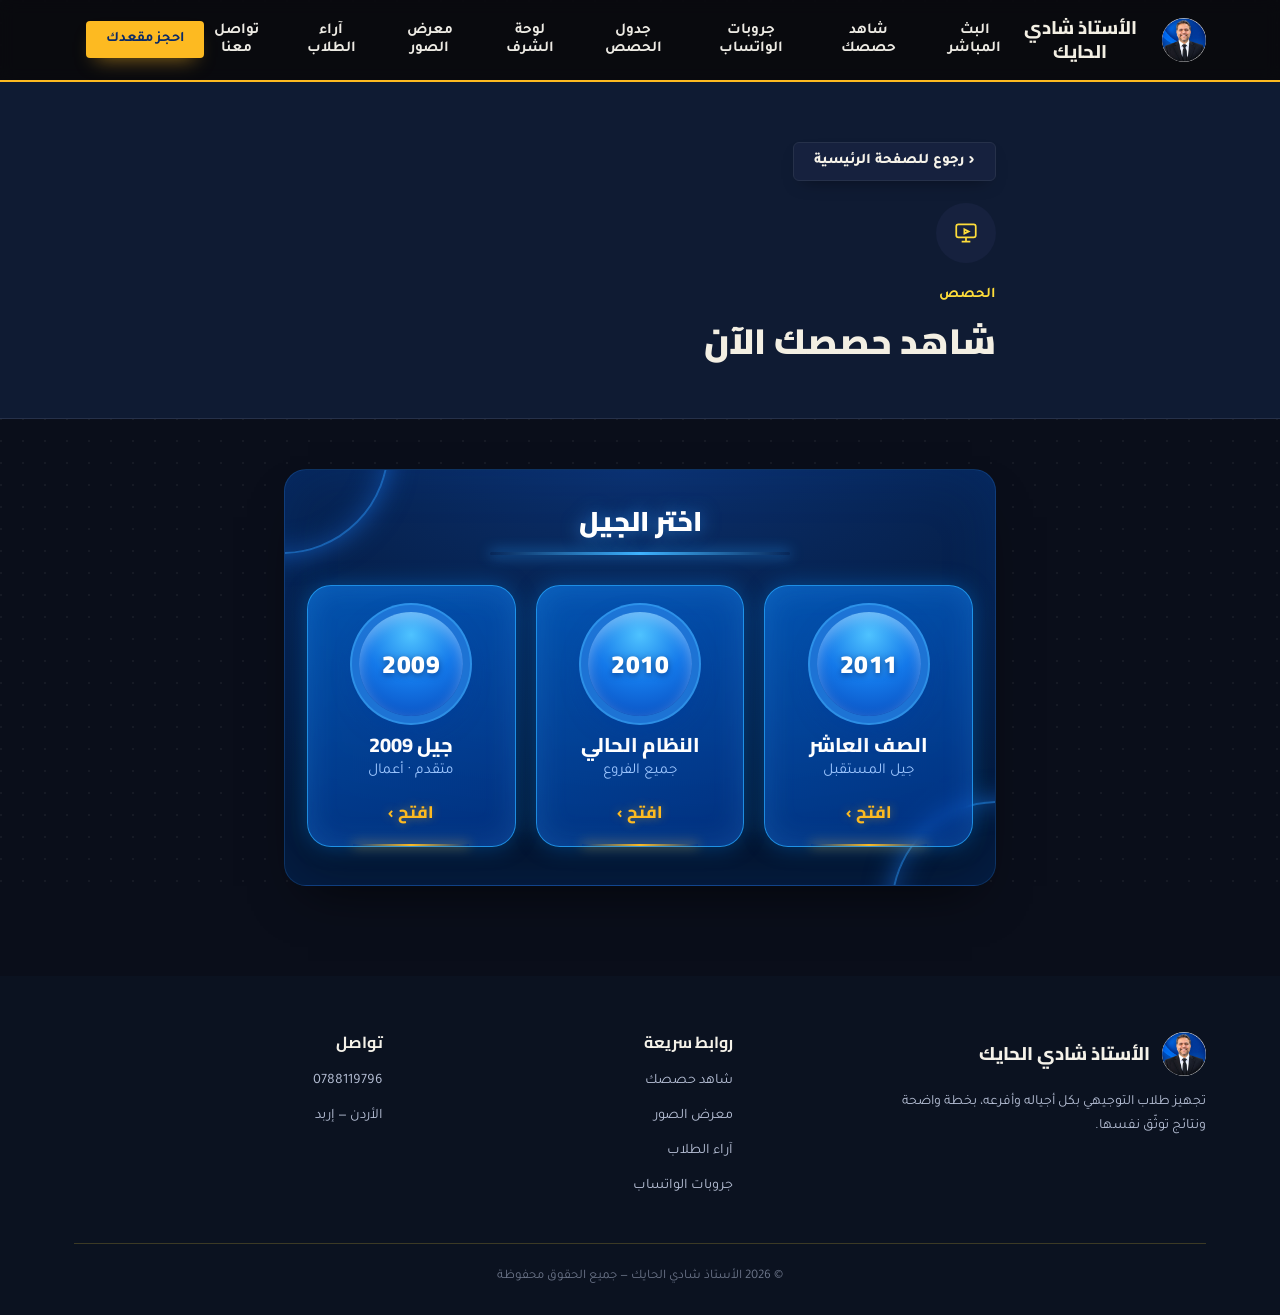
<file: lessons.html>
<!DOCTYPE html>
<html lang="ar" dir="rtl">
<head>
<meta name="google-site-verification" content="nnFSTwHGq59P_SS4FyFvqq66PKHhGvNH4SWw-iAoD94" />
<meta charset="UTF-8">
<meta name="viewport" content="width=device-width, initial-scale=1.0">
<title>شاهد حصصك | الأستاذ شادي الحايك</title>
<meta name="description" content="الأستاذ شادي الحايك - شرح رياضيات توجيهي في الأردن لأجيال 2009 و2010 و2011 (علمي وأدبي): الاقترانات، المتطابقات المثلثية، الكسور الجزئية، وامتحانات إلكترونية ومتابعة مستمرة. انضم لجروب جيلك الآن.">
<meta name="keywords" content="الأستاذ شادي الحايك, شادي الحايك, الشادي الحايك, الاستاذ شادي, شادي الحايك رياضيات, شادي الحايك توجيهي, معلم رياضيات, أستاذ رياضيات الأردن, رياضيات توجيهي, رياضيات التوجيهي الأردن, توجيهي الأردن, رياضيات 2009, رياضيات 2ِ010, رياضيات 2011, توجيهي 2009, توجيهي 2010, توجيهي 2011, جيل 2009, جيل 2010, جيل 2011, رياضيات جيل 2009, رياضيات جيل 2010, رياضيات جيل 2011, رياضيات العاشر, رياضيات الحادي عشر, رياضيات الثاني عشر, رياضيات علمي, رياضيات أدبي, رياضيات فرع علمي, شرح رياضيات توجيهي, دروس رياضيات توجيهي, امتحانات رياضيات إلكترونية, امتحانات توجيهي إلكترونية, اختبارات رياضيات أونلاين, أوراق عمل رياضيات, مراجعة رياضيات توجيهي, ملخص رياضيات توجيهي, الاقترانات, المتطابقات المثلثية, الراديان, الكسور الجزئية, نظرية الباقي والعوامل, القيمة المطلقة, الاقترانات المتشعبة, حساب المثلثات, التفاضل والتكامل, الهندسة, الجبر, المعادلات والمتباينات, منهاج الأردن رياضيات, وزارة التربية والتعليم الأردن, جروب توجيهي, كورس رياضيات توجيهي, جو أكاديمي, منصة جو أكاديمي, الأب المعلم, مركز الأب المعلم, الأستاذ شادي الحايك جو أكاديمي">
<meta name="application-name" content="الأستاذ شادي الحايك">
<meta name="author" content="الأستاذ شادي الحايك">
<meta name="robots" content="index, follow, max-image-preview:large">
<meta name="theme-color" content="#0A0E1A">
<link rel="canonical" href="https://shadialhayek.github.io/jo/lessons.html">
<meta property="og:type" content="website">
<meta property="og:locale" content="ar_JO">
<meta property="og:site_name" content="الأستاذ شادي الحايك">
<meta property="og:title" content="شاهد حصصك | الأستاذ شادي الحايك">
<meta property="og:description" content="شرح مبسّط، امتحانات إلكترونية، ومتابعة مستمرة لطلاب التوجيهي في الأردن.">
<meta property="og:url" content="https://shadialhayek.github.io/jo/lessons.html">
<meta property="og:image" content="https://shadialhayek.github.io/jo/assets/img/b7f35e7a.jpg">
<meta name="twitter:card" content="summary">
<meta name="twitter:title" content="شاهد حصصك | الأستاذ شادي الحايك">
<meta name="twitter:description" content="شرح مبسّط، امتحانات إلكترونية، ومتابعة مستمرة لطلاب التوجيهي في الأردن.">
<meta name="twitter:image" content="https://shadialhayek.github.io/jo/assets/img/b7f35e7a.jpg">
<link rel="preconnect" href="https://fonts.googleapis.com">
<link rel="preconnect" href="https://fonts.gstatic.com" crossorigin>
<link rel="preconnect" href="https://script.google.com">
<link rel="preconnect" href="https://script.googleusercontent.com">
<link href="https://fonts.googleapis.com/css2?family=Cairo:wght@400;600;700;800;900&family=Tajawal:wght@300;400;500;700&display=swap" rel="stylesheet">
<link rel="stylesheet" href="assets/style.css?v=20261125a">
</head>
<body data-page="lessons">

<!-- ===================== LOGIN GATE (إجباري) ===================== -->
<div class="login-gate" id="loginGate" data-nosnippet hidden role="dialog" aria-modal="true" aria-labelledby="loginTitle">
  <div class="login-box">
    <button type="button" id="loginClose" class="login-x" aria-label="إغلاق">✕</button>
    <img class="brand-seal" src="assets/img/b7f35e7a.jpg" alt="الأستاذ شادي الحايك">
    <h2 id="loginTitle">سجّل دخولك لتكمل</h2>
    <p class="login-sub">مرة وحدة بس، وبتضل مفتوحة على جهازك أسبوع كامل</p>
    <div class="lg-perks"><span>🎬 الحصص</span><span>📝 الامتحانات</span><span>📚 بنك الأسئلة</span><span>🏫 المدرسة</span></div>
    <div class="login-note" id="loginNote" hidden></div>
    <div class="login-error" id="loginError"></div>
    <form id="loginForm" novalidate>
      <div class="field">
        <label for="loginName">الاسم الكامل</label>
        <input type="text" id="loginName" required placeholder="اكتب اسمك الكامل" autocomplete="name">
      </div>
      <div class="field">
        <label for="loginPhone">رقم الجوال</label>
        <input type="tel" id="loginPhone" required placeholder="07xxxxxxxx" inputmode="numeric" autocomplete="tel" dir="ltr">
      </div>
      <div class="field">
        <label>الجيل / الفرع</label>
        <div class="trk" id="trkChips" role="group" aria-label="الجيل والفرع"></div>
        <select id="loginTrack" class="sr-only" tabindex="-1" aria-hidden="true">
          <option value="">اختر الجيل والفرع</option>
          <option>2011 — الصف العاشر</option>
          <option>2010 — النظام الحالي</option>
          <option>2009 — متقدم</option>
          <option>2009 — أعمال</option>
        </select>
      </div>
      <label class="remember-row">
        <input type="checkbox" id="rememberMe" checked>
        <span>احفظ بياناتي على هذا الجهاز لتعبئتها تلقائيًا</span>
      </label>
      <button type="submit" class="login-submit" id="loginSubmitBtn">تسجيل الدخول والمتابعة</button>
    </form>
  </div>
</div>

<!-- ===================== سؤال بطاقة الأستاذ (بوب أب بعد 10 ثواني من الدخول) ===================== -->

<div class="linktoast" id="linkToast">تم نسخ الرابط ✓</div>
<div class="card-pop" id="cardPop" role="dialog" aria-modal="true" aria-labelledby="cardPopTitle" hidden>
  <div class="card-pop-box">
    <div id="cardPopMain">
      <div class="card-pop-ic">
        <svg width="28" height="28" viewBox="0 0 24 24" fill="none" stroke="currentColor" stroke-width="1.7"><rect x="2.5" y="5" width="19" height="14" rx="2.5"/><path d="M2.5 10h19M6 15h4"/></svg>
      </div>
      <h3 id="cardPopTitle">هل تمتلك بطاقة الأستاذ شادي الحايك؟</h3>
      <p class="sub">اختر الإجابة المناسبة</p>
      <div class="card-opts">
        <button type="button" class="card-opt" data-answer="yes">نعم</button>
        <button type="button" class="card-opt" data-answer="no">لا</button>
      </div>
    </div>
    <div id="cardPopWant" hidden>
      <div class="card-pop-ic">
        <svg width="28" height="28" viewBox="0 0 24 24" fill="none" stroke="currentColor" stroke-width="1.7"><rect x="2.5" y="5" width="19" height="14" rx="2.5"/><path d="M6 10h6M6 14h4"/></svg>
      </div>
      <h3>هل تريد الحصول عليها؟</h3>
      <p class="sub">اختر الإجابة المناسبة</p>
      <div class="card-opts">
        <button type="button" class="card-opt want" data-answer="want-yes">نعم</button>
        <button type="button" class="card-opt" data-answer="want-no">لا</button>
      </div>
    </div>
    <p class="card-thanks" id="cardPopThanks" hidden></p>
  </div>
</div>

<div id="siteContent">

<!-- ===================== HEADER ===================== -->
<header>
  <div class="nav-row wrap">
    <button class="brand" onclick="goHomeSection('top')" aria-label="الصفحة الرئيسية">
      <img class="brand-seal" src="assets/img/b7f35e7a.jpg" alt="الأستاذ شادي الحايك" style="border-radius:50%; object-fit:cover;">
      <div class="brand-text">
        <h2>الأستاذ شادي الحايك</h2>
      </div>
    </button>
    <nav class="links">
      <button class="live-nav" id="liveNav" onclick="showView('live')">البث المباشر</button>
      <button onclick="showView('lessons')">شاهد حصصك</button>
      <button onclick="showView('groups')">جروبات الواتساب</button>
      <button onclick="showView('schedule')">جدول الحصص</button>
      <button onclick="showView('honor-board')">لوحة الشرف</button>
      <button onclick="showView('gallery')">معرض الصور</button>
      <button onclick="showView('testimonials')">آراء الطلاب</button>
      <button onclick="goHomeSection('contact')">تواصل معنا</button>
    </nav>
    <div class="nav-tail"><button class="nav-cta" onclick="goHomeSection('contact')">احجز مقعدك</button><div class="acct-slot" id="accountSlot"></div></div>
    <button class="burger" id="burgerBtn" aria-label="فتح القائمة"><span></span><span></span><span></span></button>
  </div>
  <div class="mobile-menu" id="mobileMenu">
    <button class="live-nav" id="mLiveNav" onclick="showView('live')">البث المباشر</button>
    <button onclick="showView('lessons')">شاهد حصصك</button>
    <button onclick="showView('groups')">جروبات الواتساب</button>
    <button onclick="showView('schedule')">جدول الحصص</button>
    <button onclick="showView('honor-board')">لوحة الشرف</button>
    <button onclick="showView('gallery')">معرض الصور</button>
    <button onclick="showView('testimonials')">آراء الطلاب</button>
    <button onclick="goHomeSection('contact')">تواصل معنا</button>
    <button class="mobile-cta" onclick="goHomeSection('contact')">احجز مقعدك</button>
  </div>
</header>

<div id="view-lessons" class="view">
<section class="page-hero">
  <div class="wrap">
    <button type="button" class="back-link" onclick="goBack('top')">‹ رجوع للصفحة الرئيسية</button>
    <div class="icon-badge">
      <svg width="26" height="26" viewBox="0 0 24 24" fill="none" stroke="currentColor" stroke-width="1.6"><rect x="3" y="4" width="18" height="12" rx="2"/><path d="M8 20h8M12 16v4M10.5 8.5l4 2-4 2z"/></svg>
    </div>
    <p class="tag">الحصص</p>
    <h1>شاهد حصصك الآن</h1>
  </div>
</section>

<section class="upload-section">
  <div class="wrap">
    <div class="gen-picker">
      <h2 class="gen-title">اختر الجيل</h2>
      <div class="gen-grid">
      <button type="button" class="gen-card" data-gen="2011">
        <span class="gen-year">2011</span>
        <b>الصف العاشر</b>
        <small>جيل المستقبل</small>
        <span class="gen-cta">افتح ›</span>
      </button>
      <button type="button" class="gen-card" data-gen="2010">
        <span class="gen-year">2010</span>
        <b>النظام الحالي</b>
        <small>جميع الفروع</small>
        <span class="gen-cta">افتح ›</span>
      </button>
      <button type="button" class="gen-card" data-gen="2009">
        <span class="gen-year">2009</span>
        <b>جيل 2009</b>
        <small>متقدم · أعمال</small>
        <span class="gen-cta">افتح ›</span>
      </button>
      </div>
    </div>
    <div class="gen-panel" data-gen="2011" hidden>
      <button type="button" class="back-link gen-back">‹ رجوع لاختيار الجيل</button>
      <div class="item-card-list">
      <div class="item-card">
        <div class="item-card-body">
          <span class="item-card-badge">حصة — 2011</span>
          <h3>ملخص شامل الوحدة الثالثة — الجزء الثاني</h3>
          <p>فيديو على قناة يوتيوب</p>
        </div>
        <a href="https://youtu.be/0gU63JKpXRo?si=qOd-1lmOa-o8eA_q" target="_blank" rel="noopener" class="item-card-btn">شاهد الحصة ›</a>
      </div>
      <div class="item-card">
        <div class="item-card-body">
          <span class="item-card-badge">حصة — 2011</span>
          <h3>ملخص شامل الوحدة الثالثة — الجزء الأول</h3>
          <p>فيديو على قناة يوتيوب</p>
        </div>
        <a href="https://youtu.be/sueEBR00WKU?si=9yIdgKLnC5zMiE3I" target="_blank" rel="noopener" class="item-card-btn">شاهد الحصة ›</a>
      </div>
      <div class="item-card">
        <div class="item-card-body">
          <span class="item-card-badge">ملخص — 2011</span>
          <h3>ملخص شامل الوحدة الثانية — الجزء الثالث</h3>
          <p>فيديو على قناة يوتيوب</p>
        </div>
        <a href="https://youtu.be/zBwQflBLjV4?si=MnWyhGyl2OBtWFCu" target="_blank" rel="noopener" class="item-card-btn">شاهد الحصة ›</a>
      </div>
      <div class="item-card">
        <div class="item-card-body">
          <span class="item-card-badge">ملخص — 2011</span>
          <h3>ملخص شامل الوحدة الثانية — الجزء الثاني</h3>
          <p>فيديو على قناة يوتيوب</p>
        </div>
        <a href="https://youtu.be/3uk96S0WJTQ?si=ZpB-ftoTIG1HPwcO" target="_blank" rel="noopener" class="item-card-btn">شاهد الحصة ›</a>
      </div>
      <div class="item-card">
        <div class="item-card-body">
          <span class="item-card-badge">ملخص — 2011</span>
          <h3>ملخص شامل الوحدة الثانية — الجزء الأول</h3>
          <p>فيديو على قناة يوتيوب</p>
        </div>
        <a href="https://youtu.be/4WYbJC_KF1s?si=gHWpyg0fa960AfdZ" target="_blank" rel="noopener" class="item-card-btn">شاهد الحصة ›</a>
      </div>
      <div class="item-card">
        <div class="item-card-body">
          <span class="item-card-badge">ملخص — 2011</span>
          <h3>ملخص شامل الوحدة الأولى — الجزء الثاني</h3>
          <p>فيديو على قناة يوتيوب</p>
        </div>
        <a href="https://youtu.be/vcr1UmSoGTs?si=WMTC9riB96B9ATL_" target="_blank" rel="noopener" class="item-card-btn">شاهد الحصة ›</a>
      </div>
      <div class="item-card">
        <div class="item-card-body">
          <span class="item-card-badge">ملخص — 2011</span>
          <h3>ملخص شامل الوحدة الأولى — الجزء الأول</h3>
          <p>فيديو على قناة يوتيوب</p>
        </div>
        <a href="https://youtu.be/nu28uJLBN6I?si=k5Bd5KFYIllehEvy" target="_blank" rel="noopener" class="item-card-btn">شاهد الحصة ›</a>
      </div>
      </div>
    </div>
    <div class="gen-panel" data-gen="2010" hidden>
      <button type="button" class="back-link gen-back">‹ رجوع لاختيار الجيل</button>
      <div class="item-card-list">
      <div class="item-card">
        <div class="item-card-body">
          <span class="item-card-badge">مهارات عليا — 2010</span>
          <h3>مهارات الرياضيات العليا للوحدة الأولى</h3>
          <p>فيديو على قناة يوتيوب</p>
        </div>
        <a href="https://youtu.be/WD4hkbNdaMk" target="_blank" rel="noopener" class="item-card-btn">شاهد الحصة ›</a>
      </div>
      <div class="item-card">
        <div class="item-card-body">
          <span class="item-card-badge">شرح — 2010</span>
          <h3>شرح الدرس الأول (الاقترانات المتشعبة) — الجزء الثالث</h3>
          <p>فيديو على قناة يوتيوب</p>
        </div>
        <a href="https://youtu.be/318CGvfyxDg" target="_blank" rel="noopener" class="item-card-btn">شاهد الحصة ›</a>
      </div>
      <div class="item-card">
        <div class="item-card-body">
          <span class="item-card-badge">شرح — 2010</span>
          <h3>شرح الدرس الأول (الاقترانات المتشعبة) — الجزء الثاني</h3>
          <p>فيديو على قناة يوتيوب</p>
        </div>
        <a href="https://youtu.be/6qUoMoW331k" target="_blank" rel="noopener" class="item-card-btn">شاهد الحصة ›</a>
      </div>
      <div class="item-card">
        <div class="item-card-body">
          <span class="item-card-badge">شرح — 2010</span>
          <h3>شرح الدرس الأول (الاقترانات المتشعبة) — الجزء الأول</h3>
          <p>فيديو على قناة يوتيوب</p>
        </div>
        <a href="https://youtu.be/sig4dyv-vns?si=5sR8AanZuKJaz17g" target="_blank" rel="noopener" class="item-card-btn">شاهد الحصة ›</a>
      </div>
      <div class="item-card">
        <div class="item-card-body">
          <span class="item-card-badge">تمهيد — 2010</span>
          <h3>التمهيد لشرح الدرس الأول (الاقترانات المتشعبة)</h3>
          <p>فيديو على قناة يوتيوب</p>
        </div>
        <a href="https://youtu.be/gENkZvek_CU?si=15yG0xPTwxKxZtgY" target="_blank" rel="noopener" class="item-card-btn">شاهد الحصة ›</a>
      </div>
      <div class="item-card">
        <div class="item-card-body">
          <span class="item-card-badge">قائمة تشغيل — 2010</span>
          <h3>مراجعات الوحدة الأولى (2010) — الاقترانات والمقادير الجبرية</h3>
          <p>كل مراجعات الوحدة الأولى بمكان واحد على يوتيوب</p>
        </div>
        <a href="https://www.youtube.com/playlist?list=PLKk1iSFkOR3Y" target="_blank" rel="noopener" class="item-card-btn">شاهد الحصة ›</a>
      </div>
      <div class="item-card">
        <div class="item-card-body">
          <span class="item-card-badge">مراجعة — 2010</span>
          <h3>مراجعة درس الكسور الجزئية</h3>
          <p>فيديو على قناة يوتيوب</p>
        </div>
        <a href="https://youtu.be/YEcSymA_01E?si=sqjxfJ-O7lPvu9uA" target="_blank" rel="noopener" class="item-card-btn">شاهد الحصة ›</a>
      </div>
      <div class="item-card">
        <div class="item-card-body">
          <span class="item-card-badge">مراجعة — 2010</span>
          <h3>مراجعة نظريتي الباقي والعوامل</h3>
          <p>فيديو على قناة يوتيوب</p>
        </div>
        <a href="https://youtu.be/l5prvW87kdw?si=KC9PoV4AtjywoJvI" target="_blank" rel="noopener" class="item-card-btn">شاهد الحصة ›</a>
      </div>
      <div class="item-card">
        <div class="item-card-body">
          <span class="item-card-badge">مراجعة — 2010</span>
          <h3>مراجعة معادلات ومتباينات القيمة المطلقة</h3>
          <p>فيديو على قناة يوتيوب</p>
        </div>
        <a href="https://youtu.be/F_dY7MhTUnQ?si=z6LfcehlOuFoffKn" target="_blank" rel="noopener" class="item-card-btn">شاهد الحصة ›</a>
      </div>
      <div class="item-card">
        <div class="item-card-body">
          <span class="item-card-badge">مراجعة — 2010</span>
          <h3>مراجعة الاقترانات المتشعبة والقيمة المطلقة</h3>
          <p>فيديو على قناة يوتيوب</p>
        </div>
        <a href="https://youtu.be/5bCKk7lZ_sQ?si=4OimR8VibClIIRzg" target="_blank" rel="noopener" class="item-card-btn">شاهد الحصة ›</a>
      </div>
    </div>
    </div>
    <div class="gen-panel" data-gen="2009" hidden>
      <button type="button" class="back-link gen-back">‹ رجوع لاختيار الجيل</button>
      <div class="item-card-list">
      <div class="item-card">
        <div class="item-card-body">
          <span class="item-card-badge">رياضيات متقدم — 2009</span>
          <h3>الحصة الأولى (درس نظريتا الباقي والعوامل) — الجزء الأول — رياضيات متقدم 2009</h3>
          <p>فيديو على قناة يوتيوب</p>
        </div>
        <a href="https://youtu.be/HPr4sHti-Zs?si=4JRi27y3-2pdpqJK" target="_blank" rel="noopener" class="item-card-btn">شاهد الحصة ›</a>
      </div>
      <div class="item-card">
        <div class="item-card-body">
          <span class="item-card-badge">رياضيات متقدم — 2009</span>
          <h3>تأسيس الوحدة الأولى (الاقترانات والمقادير الجبرية) — رياضيات متقدم 2009</h3>
          <p>فيديو على قناة يوتيوب</p>
        </div>
        <a href="https://youtu.be/wadJJ2F2-KA?si=g5YF6mT5dQtSE_og" target="_blank" rel="noopener" class="item-card-btn">شاهد الحصة ›</a>
      </div>
      <div class="item-card">
        <div class="item-card-body">
          <span class="item-card-badge">رياضيات متقدم — 2009</span>
          <h3>مقدمة — رياضيات متقدم 2009</h3>
          <p>فيديو على قناة يوتيوب</p>
        </div>
        <a href="https://youtu.be/7QC583zoYE0?si=rwXOMeLgsKyw3fAg" target="_blank" rel="noopener" class="item-card-btn">شاهد الحصة ›</a>
      </div>
    </div>
    </div>
  </div>
</section>
</div>


<footer>
  <div class="wrap">
    <div class="foot-grid">
      <div>
        <div class="brand" style="margin-bottom:14px;">
          <img class="brand-seal" src="assets/img/b7f35e7a.jpg" alt="الأستاذ شادي الحايك" style="border-radius:50%; object-fit:cover;">
          <div class="brand-text"><h2>الأستاذ شادي الحايك</h2></div>
        </div>
        <p style="font-size:0.88rem; max-width:320px;"> تجهيز طلاب التوجيهي بكل أجياله وأفرعه، بخطة واضحة ونتائج توثّق نفسها.</p>
      </div>
      <div>
        <h4>روابط سريعة</h4>
        <ul>
          <li><button onclick="showView('lessons')">شاهد حصصك </button></li>
          <li><button onclick="showView('gallery')">معرض الصور</button></li>
          <li><button onclick="showView('testimonials')">آراء الطلاب</button></li>
          <li><button onclick="showView('groups')">جروبات الواتساب</button></li>
        </ul>
      </div>
      <div>
        <h4>تواصل</h4>
        <ul>
          <li><a href="tel:+962788119796">0788119796</a></li>
          <li>الأردن — إربد</li>
        </ul>
      </div>
    </div>
    <div class="foot-bottom">© 2026 الأستاذ شادي الحايك — جميع الحقوق محفوظة</div>
  </div>
</footer>

</div>
<!-- end siteContent -->
<div class="card-pop" id="formPop" role="dialog" aria-modal="true" aria-labelledby="formPopTitle" hidden>
  <div class="tk-wrap">
    <div class="tk">
      <button type="button" class="fp-x" id="formPopClose" aria-label="إغلاق">✕</button>
      <div class="tk-top">
        <span class="tk-badge">تذكرة لقاء</span>
        <svg class="tk-ic" viewBox="0 0 24 24" fill="none" stroke="currentColor" stroke-width="1.6" stroke-linecap="round" stroke-linejoin="round"><path d="M3 9V7a2 2 0 0 1 2-2h14a2 2 0 0 1 2 2v2a2.5 2.5 0 0 0 0 6v2a2 2 0 0 1-2 2H5a2 2 0 0 1-2-2v-2a2.5 2.5 0 0 0 0-6z"/><path d="m12 8.8.9 1.9 2.1.3-1.5 1.5.4 2.1-1.9-1-1.9 1 .4-2.1L9 11l2.1-.3z"/></svg>
        <h3 id="formPopTitle">تحب تلتقي بالأستاذ شادي الحايك؟</h3>
        <p>عبّي الفورم وبنتواصل معك</p>
      </div>
      <div class="tk-perf"></div>
      <div class="tk-stub">
        <a class="tk-go" id="formPopGo" href="https://forms.gle/5tGyqxUTHRm9fjqSA" target="_blank" rel="noopener">عبّي الفورم ←</a>
        <div class="tk-bars" aria-hidden="true"></div>
      </div>
    </div>
  </div>
</div>
<script src="assets/js/account-config.js?v=20261114c"></script>
<script src="assets/js/account-widget.js?v=20261114c" defer></script>
<script src="assets/js/core.js?v=20261125a"></script>
<script src="assets/js/exam-save.js?v=20261114c"></script>
<script src="assets/js/routes.js?v=20261114c"></script>
<script src="assets/js/visited.js?v=20261114c"></script>
<script src="assets/js/live.js?v=20261114c"></script>
<script src="assets/js/form-popup.js?v=20261114c"></script>
<script src="assets/js/site-cms.js?v=20261125a" defer></script>
</body>
</html>
</file>
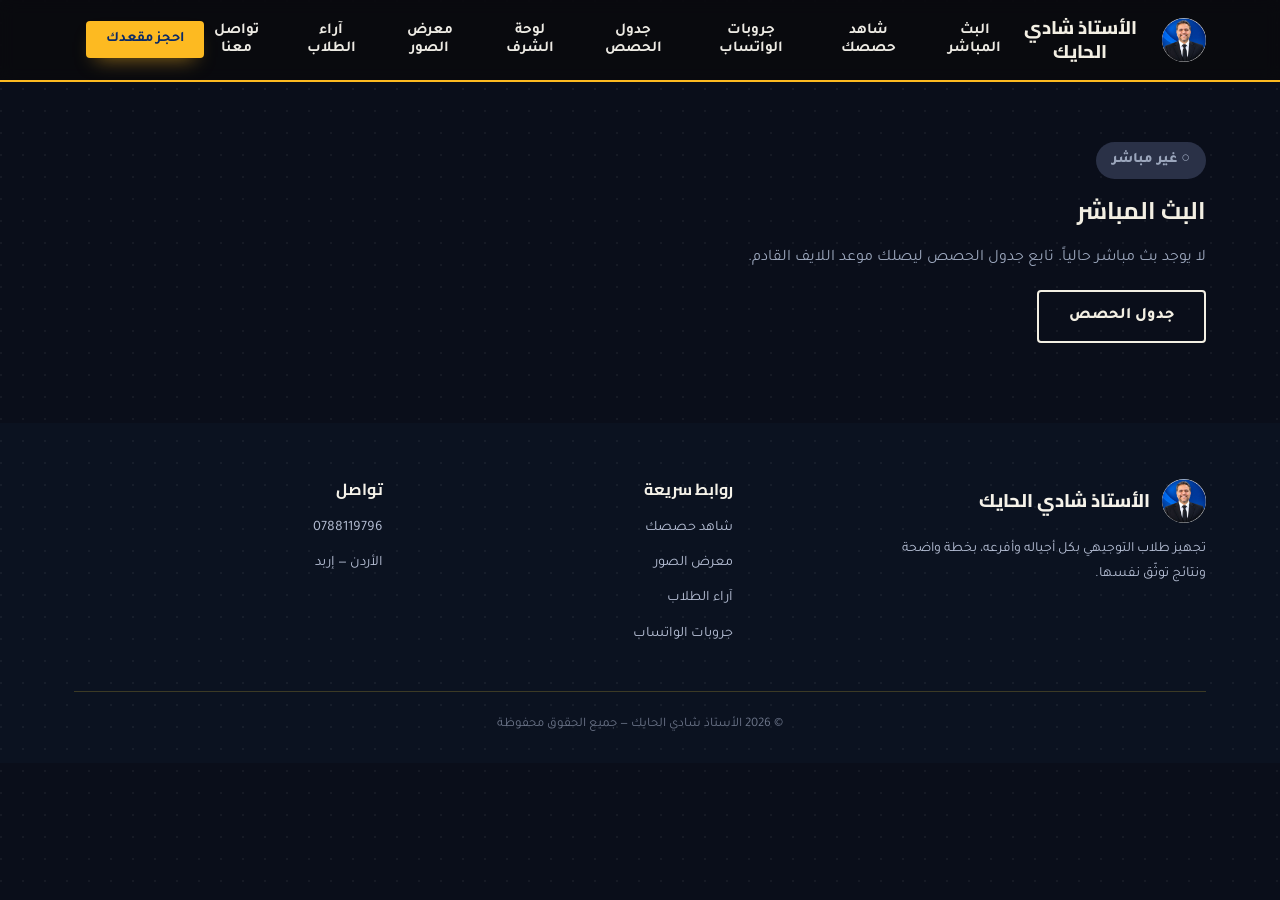
<file: live.html>
<!DOCTYPE html>
<html lang="ar" dir="rtl">
<head>
<meta name="google-site-verification" content="nnFSTwHGq59P_SS4FyFvqq66PKHhGvNH4SWw-iAoD94" />
<meta charset="UTF-8">
<meta name="viewport" content="width=device-width, initial-scale=1.0">
<title>البث المباشر | الأستاذ شادي الحايك</title>
<meta name="description" content="الأستاذ شادي الحايك - شرح رياضيات توجيهي في الأردن لأجيال 2009 و2010 و2011 (علمي وأدبي): الاقترانات، المتطابقات المثلثية، الكسور الجزئية، وامتحانات إلكترونية ومتابعة مستمرة. انضم لجروب جيلك الآن.">
<meta name="keywords" content="الأستاذ شادي الحايك, شادي الحايك, الشادي الحايك, الاستاذ شادي, شادي الحايك رياضيات, شادي الحايك توجيهي, معلم رياضيات, أستاذ رياضيات الأردن, رياضيات توجيهي, رياضيات التوجيهي الأردن, توجيهي الأردن, رياضيات 2009, رياضيات 2ِ010, رياضيات 2011, توجيهي 2009, توجيهي 2010, توجيهي 2011, جيل 2009, جيل 2010, جيل 2011, رياضيات جيل 2009, رياضيات جيل 2010, رياضيات جيل 2011, رياضيات العاشر, رياضيات الحادي عشر, رياضيات الثاني عشر, رياضيات علمي, رياضيات أدبي, رياضيات فرع علمي, شرح رياضيات توجيهي, دروس رياضيات توجيهي, امتحانات رياضيات إلكترونية, امتحانات توجيهي إلكترونية, اختبارات رياضيات أونلاين, أوراق عمل رياضيات, مراجعة رياضيات توجيهي, ملخص رياضيات توجيهي, الاقترانات, المتطابقات المثلثية, الراديان, الكسور الجزئية, نظرية الباقي والعوامل, القيمة المطلقة, الاقترانات المتشعبة, حساب المثلثات, التفاضل والتكامل, الهندسة, الجبر, المعادلات والمتباينات, منهاج الأردن رياضيات, وزارة التربية والتعليم الأردن, جروب توجيهي, كورس رياضيات توجيهي, جو أكاديمي, منصة جو أكاديمي, الأب المعلم, مركز الأب المعلم, الأستاذ شادي الحايك جو أكاديمي">
<meta name="application-name" content="الأستاذ شادي الحايك">
<meta name="author" content="الأستاذ شادي الحايك">
<meta name="robots" content="index, follow, max-image-preview:large">
<meta name="theme-color" content="#0A0E1A">
<link rel="canonical" href="https://shadialhayek.github.io/jo/live.html">
<meta property="og:type" content="website">
<meta property="og:locale" content="ar_JO">
<meta property="og:site_name" content="الأستاذ شادي الحايك">
<meta property="og:title" content="البث المباشر | الأستاذ شادي الحايك">
<meta property="og:description" content="شرح مبسّط، امتحانات إلكترونية، ومتابعة مستمرة لطلاب التوجيهي في الأردن.">
<meta property="og:url" content="https://shadialhayek.github.io/jo/live.html">
<meta property="og:image" content="https://shadialhayek.github.io/jo/assets/img/b7f35e7a.jpg">
<meta name="twitter:card" content="summary">
<meta name="twitter:title" content="البث المباشر | الأستاذ شادي الحايك">
<meta name="twitter:description" content="شرح مبسّط، امتحانات إلكترونية، ومتابعة مستمرة لطلاب التوجيهي في الأردن.">
<meta name="twitter:image" content="https://shadialhayek.github.io/jo/assets/img/b7f35e7a.jpg">
<link rel="preconnect" href="https://fonts.googleapis.com">
<link rel="preconnect" href="https://fonts.gstatic.com" crossorigin>
<link rel="preconnect" href="https://script.google.com">
<link rel="preconnect" href="https://script.googleusercontent.com">
<link href="https://fonts.googleapis.com/css2?family=Cairo:wght@400;600;700;800;900&family=Tajawal:wght@300;400;500;700&display=swap" rel="stylesheet">
<link rel="stylesheet" href="assets/style.css?v=20261125a">
</head>
<body data-page="live">

<!-- ===================== LOGIN GATE (إجباري) ===================== -->
<div class="login-gate" id="loginGate" data-nosnippet hidden role="dialog" aria-modal="true" aria-labelledby="loginTitle">
  <div class="login-box">
    <button type="button" id="loginClose" class="login-x" aria-label="إغلاق">✕</button>
    <img class="brand-seal" src="assets/img/b7f35e7a.jpg" alt="الأستاذ شادي الحايك">
    <h2 id="loginTitle">سجّل دخولك لتكمل</h2>
    <p class="login-sub">مرة وحدة بس، وبتضل مفتوحة على جهازك أسبوع كامل</p>
    <div class="lg-perks"><span>🎬 الحصص</span><span>📝 الامتحانات</span><span>📚 بنك الأسئلة</span><span>🏫 المدرسة</span></div>
    <div class="login-note" id="loginNote" hidden></div>
    <div class="login-error" id="loginError"></div>
    <form id="loginForm" novalidate>
      <div class="field">
        <label for="loginName">الاسم الكامل</label>
        <input type="text" id="loginName" required placeholder="اكتب اسمك الكامل" autocomplete="name">
      </div>
      <div class="field">
        <label for="loginPhone">رقم الجوال</label>
        <input type="tel" id="loginPhone" required placeholder="07xxxxxxxx" inputmode="numeric" autocomplete="tel" dir="ltr">
      </div>
      <div class="field">
        <label>الجيل / الفرع</label>
        <div class="trk" id="trkChips" role="group" aria-label="الجيل والفرع"></div>
        <select id="loginTrack" class="sr-only" tabindex="-1" aria-hidden="true">
          <option value="">اختر الجيل والفرع</option>
          <option>2011 — الصف العاشر</option>
          <option>2010 — النظام الحالي</option>
          <option>2009 — متقدم</option>
          <option>2009 — أعمال</option>
        </select>
      </div>
      <label class="remember-row">
        <input type="checkbox" id="rememberMe" checked>
        <span>احفظ بياناتي على هذا الجهاز لتعبئتها تلقائيًا</span>
      </label>
      <button type="submit" class="login-submit" id="loginSubmitBtn">تسجيل الدخول والمتابعة</button>
    </form>
  </div>
</div>

<!-- ===================== سؤال بطاقة الأستاذ (بوب أب بعد 10 ثواني من الدخول) ===================== -->

<div class="linktoast" id="linkToast">تم نسخ الرابط ✓</div>
<div class="card-pop" id="cardPop" role="dialog" aria-modal="true" aria-labelledby="cardPopTitle" hidden>
  <div class="card-pop-box">
    <div id="cardPopMain">
      <div class="card-pop-ic">
        <svg width="28" height="28" viewBox="0 0 24 24" fill="none" stroke="currentColor" stroke-width="1.7"><rect x="2.5" y="5" width="19" height="14" rx="2.5"/><path d="M2.5 10h19M6 15h4"/></svg>
      </div>
      <h3 id="cardPopTitle">هل تمتلك بطاقة الأستاذ شادي الحايك؟</h3>
      <p class="sub">اختر الإجابة المناسبة</p>
      <div class="card-opts">
        <button type="button" class="card-opt" data-answer="yes">نعم</button>
        <button type="button" class="card-opt" data-answer="no">لا</button>
      </div>
    </div>
    <div id="cardPopWant" hidden>
      <div class="card-pop-ic">
        <svg width="28" height="28" viewBox="0 0 24 24" fill="none" stroke="currentColor" stroke-width="1.7"><rect x="2.5" y="5" width="19" height="14" rx="2.5"/><path d="M6 10h6M6 14h4"/></svg>
      </div>
      <h3>هل تريد الحصول عليها؟</h3>
      <p class="sub">اختر الإجابة المناسبة</p>
      <div class="card-opts">
        <button type="button" class="card-opt want" data-answer="want-yes">نعم</button>
        <button type="button" class="card-opt" data-answer="want-no">لا</button>
      </div>
    </div>
    <p class="card-thanks" id="cardPopThanks" hidden></p>
  </div>
</div>

<div id="siteContent">

<!-- ===================== HEADER ===================== -->
<header>
  <div class="nav-row wrap">
    <button class="brand" onclick="goHomeSection('top')" aria-label="الصفحة الرئيسية">
      <img class="brand-seal" src="assets/img/b7f35e7a.jpg" alt="الأستاذ شادي الحايك" style="border-radius:50%; object-fit:cover;">
      <div class="brand-text">
        <h2>الأستاذ شادي الحايك</h2>
      </div>
    </button>
    <nav class="links">
      <button class="live-nav" id="liveNav" onclick="showView('live')">البث المباشر</button>
      <button onclick="showView('lessons')">شاهد حصصك</button>
      <button onclick="showView('groups')">جروبات الواتساب</button>
      <button onclick="showView('schedule')">جدول الحصص</button>
      <button onclick="showView('honor-board')">لوحة الشرف</button>
      <button onclick="showView('gallery')">معرض الصور</button>
      <button onclick="showView('testimonials')">آراء الطلاب</button>
      <button onclick="goHomeSection('contact')">تواصل معنا</button>
    </nav>
    <div class="nav-tail"><button class="nav-cta" onclick="goHomeSection('contact')">احجز مقعدك</button><div class="acct-slot" id="accountSlot"></div></div>
    <button class="burger" id="burgerBtn" aria-label="فتح القائمة"><span></span><span></span><span></span></button>
  </div>
  <div class="mobile-menu" id="mobileMenu">
    <button class="live-nav" id="mLiveNav" onclick="showView('live')">البث المباشر</button>
    <button onclick="showView('lessons')">شاهد حصصك</button>
    <button onclick="showView('groups')">جروبات الواتساب</button>
    <button onclick="showView('schedule')">جدول الحصص</button>
    <button onclick="showView('honor-board')">لوحة الشرف</button>
    <button onclick="showView('gallery')">معرض الصور</button>
    <button onclick="showView('testimonials')">آراء الطلاب</button>
    <button onclick="goHomeSection('contact')">تواصل معنا</button>
    <button class="mobile-cta" onclick="goHomeSection('contact')">احجز مقعدك</button>
  </div>
</header>

<div id="view-live" class="view">
  <section class="live-sec"><div class="wrap">
    <div class="live-top">
      <span class="live-badge" id="liveBadge">○ غير مباشر</span>
      <span class="live-count" id="liveCount" hidden>👁 <b id="liveNum">0</b> يشاهدون الآن</span>
    </div>
    <h2 id="liveTitle">البث المباشر</h2>
    <div class="live-frame" id="liveFrame" hidden></div>
    <p class="live-off" id="liveOff">لا يوجد بث مباشر حالياً. تابع جدول الحصص ليصلك موعد اللايف القادم.</p>
    <button class="btn btn-outline" onclick="showView('schedule')">جدول الحصص</button>
  </div></section>
</div>
<button class="live-pill" id="livePill" onclick="showView('live')" hidden>● مباشر الآن — شاهد</button>

<footer>
  <div class="wrap">
    <div class="foot-grid">
      <div>
        <div class="brand" style="margin-bottom:14px;">
          <img class="brand-seal" src="assets/img/b7f35e7a.jpg" alt="الأستاذ شادي الحايك" style="border-radius:50%; object-fit:cover;">
          <div class="brand-text"><h2>الأستاذ شادي الحايك</h2></div>
        </div>
        <p style="font-size:0.88rem; max-width:320px;"> تجهيز طلاب التوجيهي بكل أجياله وأفرعه، بخطة واضحة ونتائج توثّق نفسها.</p>
      </div>
      <div>
        <h4>روابط سريعة</h4>
        <ul>
          <li><button onclick="showView('lessons')">شاهد حصصك </button></li>
          <li><button onclick="showView('gallery')">معرض الصور</button></li>
          <li><button onclick="showView('testimonials')">آراء الطلاب</button></li>
          <li><button onclick="showView('groups')">جروبات الواتساب</button></li>
        </ul>
      </div>
      <div>
        <h4>تواصل</h4>
        <ul>
          <li><a href="tel:+962788119796">0788119796</a></li>
          <li>الأردن — إربد</li>
        </ul>
      </div>
    </div>
    <div class="foot-bottom">© 2026 الأستاذ شادي الحايك — جميع الحقوق محفوظة</div>
  </div>
</footer>

</div>
<!-- end siteContent -->
<div class="card-pop" id="formPop" role="dialog" aria-modal="true" aria-labelledby="formPopTitle" hidden>
  <div class="tk-wrap">
    <div class="tk">
      <button type="button" class="fp-x" id="formPopClose" aria-label="إغلاق">✕</button>
      <div class="tk-top">
        <span class="tk-badge">تذكرة لقاء</span>
        <svg class="tk-ic" viewBox="0 0 24 24" fill="none" stroke="currentColor" stroke-width="1.6" stroke-linecap="round" stroke-linejoin="round"><path d="M3 9V7a2 2 0 0 1 2-2h14a2 2 0 0 1 2 2v2a2.5 2.5 0 0 0 0 6v2a2 2 0 0 1-2 2H5a2 2 0 0 1-2-2v-2a2.5 2.5 0 0 0 0-6z"/><path d="m12 8.8.9 1.9 2.1.3-1.5 1.5.4 2.1-1.9-1-1.9 1 .4-2.1L9 11l2.1-.3z"/></svg>
        <h3 id="formPopTitle">تحب تلتقي بالأستاذ شادي الحايك؟</h3>
        <p>عبّي الفورم وبنتواصل معك</p>
      </div>
      <div class="tk-perf"></div>
      <div class="tk-stub">
        <a class="tk-go" id="formPopGo" href="https://forms.gle/5tGyqxUTHRm9fjqSA" target="_blank" rel="noopener">عبّي الفورم ←</a>
        <div class="tk-bars" aria-hidden="true"></div>
      </div>
    </div>
  </div>
</div>
<script src="assets/js/account-config.js?v=20261114c"></script>
<script src="assets/js/account-widget.js?v=20261114c" defer></script>
<script src="assets/js/core.js?v=20261125a"></script>
<script src="assets/js/exam-save.js?v=20261114c"></script>
<script src="assets/js/routes.js?v=20261114c"></script>
<script src="assets/js/visited.js?v=20261114c"></script>
<script src="assets/js/live.js?v=20261114c"></script>
<script src="assets/js/form-popup.js?v=20261114c"></script>
<script src="assets/js/site-cms.js?v=20261125a" defer></script>
</body>
</html>
</file>
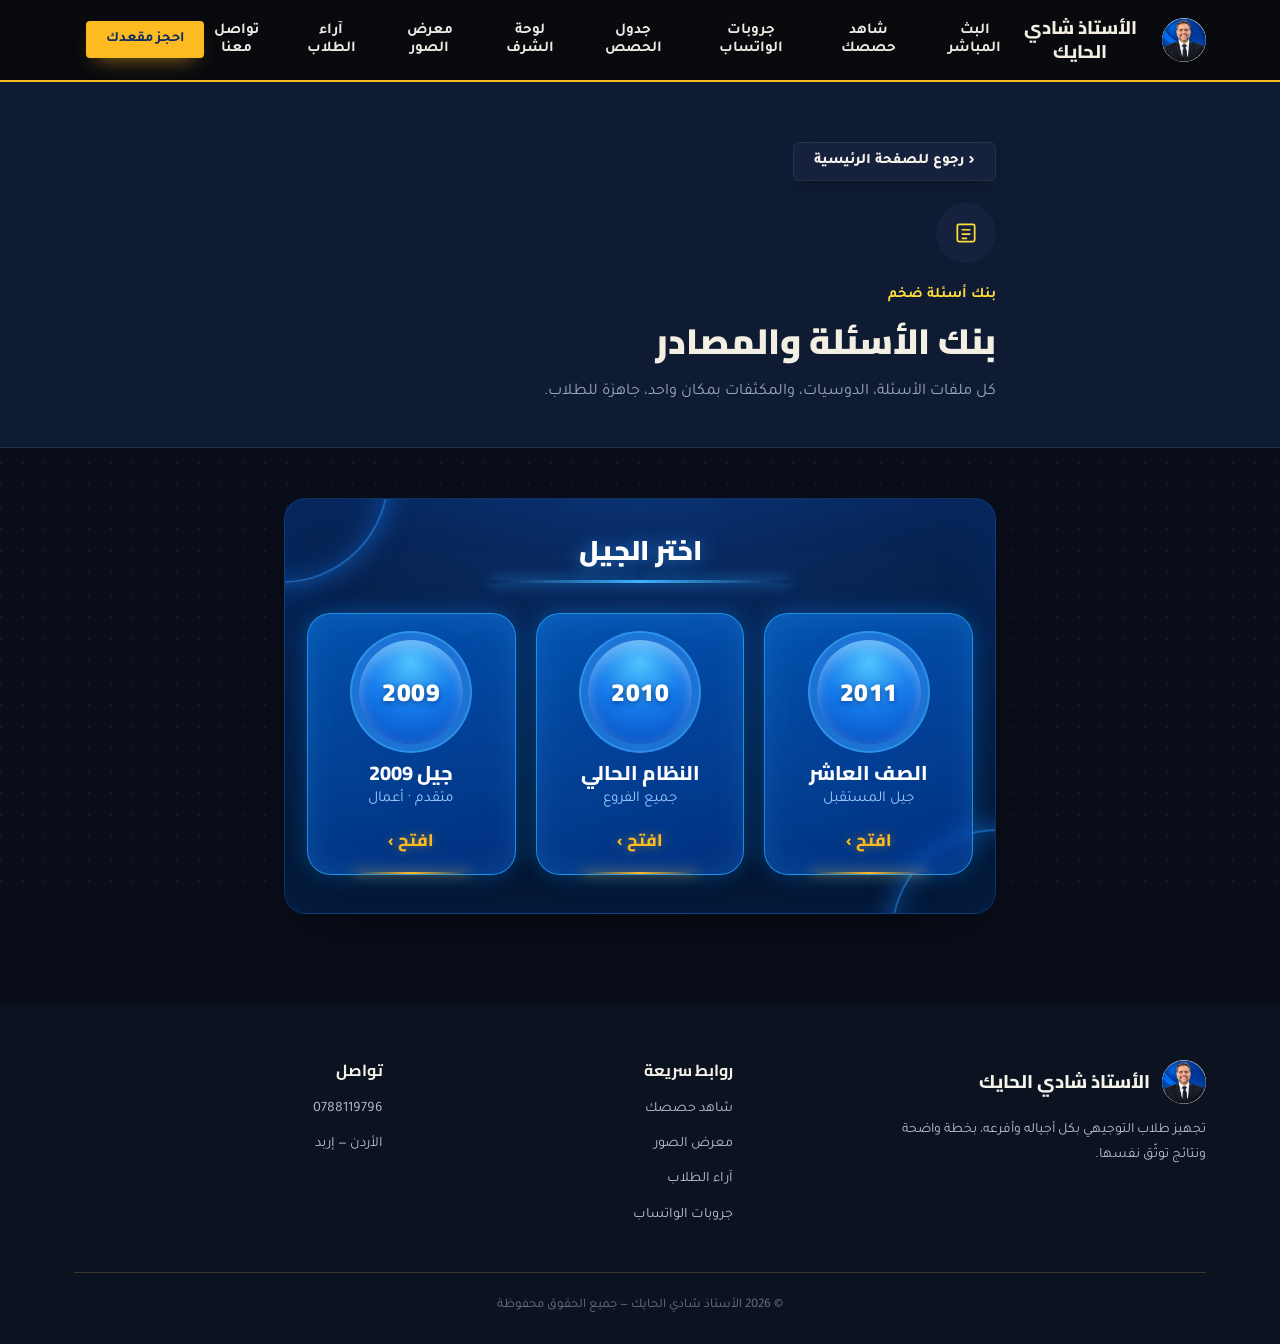
<file: question-bank.html>
<!DOCTYPE html>
<html lang="ar" dir="rtl">
<head>
<meta name="google-site-verification" content="nnFSTwHGq59P_SS4FyFvqq66PKHhGvNH4SWw-iAoD94" />
<meta charset="UTF-8">
<meta name="viewport" content="width=device-width, initial-scale=1.0">
<title>بنك الأسئلة | الأستاذ شادي الحايك</title>
<meta name="description" content="الأستاذ شادي الحايك - شرح رياضيات توجيهي في الأردن لأجيال 2009 و2010 و2011 (علمي وأدبي): الاقترانات، المتطابقات المثلثية، الكسور الجزئية، وامتحانات إلكترونية ومتابعة مستمرة. انضم لجروب جيلك الآن.">
<meta name="keywords" content="الأستاذ شادي الحايك, شادي الحايك, الشادي الحايك, الاستاذ شادي, شادي الحايك رياضيات, شادي الحايك توجيهي, معلم رياضيات, أستاذ رياضيات الأردن, رياضيات توجيهي, رياضيات التوجيهي الأردن, توجيهي الأردن, رياضيات 2009, رياضيات 2ِ010, رياضيات 2011, توجيهي 2009, توجيهي 2010, توجيهي 2011, جيل 2009, جيل 2010, جيل 2011, رياضيات جيل 2009, رياضيات جيل 2010, رياضيات جيل 2011, رياضيات العاشر, رياضيات الحادي عشر, رياضيات الثاني عشر, رياضيات علمي, رياضيات أدبي, رياضيات فرع علمي, شرح رياضيات توجيهي, دروس رياضيات توجيهي, امتحانات رياضيات إلكترونية, امتحانات توجيهي إلكترونية, اختبارات رياضيات أونلاين, أوراق عمل رياضيات, مراجعة رياضيات توجيهي, ملخص رياضيات توجيهي, الاقترانات, المتطابقات المثلثية, الراديان, الكسور الجزئية, نظرية الباقي والعوامل, القيمة المطلقة, الاقترانات المتشعبة, حساب المثلثات, التفاضل والتكامل, الهندسة, الجبر, المعادلات والمتباينات, منهاج الأردن رياضيات, وزارة التربية والتعليم الأردن, جروب توجيهي, كورس رياضيات توجيهي, جو أكاديمي, منصة جو أكاديمي, الأب المعلم, مركز الأب المعلم, الأستاذ شادي الحايك جو أكاديمي">
<meta name="application-name" content="الأستاذ شادي الحايك">
<meta name="author" content="الأستاذ شادي الحايك">
<meta name="robots" content="index, follow, max-image-preview:large">
<meta name="theme-color" content="#0A0E1A">
<link rel="canonical" href="https://shadialhayek.github.io/jo/question-bank.html">
<meta property="og:type" content="website">
<meta property="og:locale" content="ar_JO">
<meta property="og:site_name" content="الأستاذ شادي الحايك">
<meta property="og:title" content="بنك الأسئلة | الأستاذ شادي الحايك">
<meta property="og:description" content="شرح مبسّط، امتحانات إلكترونية، ومتابعة مستمرة لطلاب التوجيهي في الأردن.">
<meta property="og:url" content="https://shadialhayek.github.io/jo/question-bank.html">
<meta property="og:image" content="https://shadialhayek.github.io/jo/assets/img/b7f35e7a.jpg">
<meta name="twitter:card" content="summary">
<meta name="twitter:title" content="بنك الأسئلة | الأستاذ شادي الحايك">
<meta name="twitter:description" content="شرح مبسّط، امتحانات إلكترونية، ومتابعة مستمرة لطلاب التوجيهي في الأردن.">
<meta name="twitter:image" content="https://shadialhayek.github.io/jo/assets/img/b7f35e7a.jpg">
<link rel="preconnect" href="https://fonts.googleapis.com">
<link rel="preconnect" href="https://fonts.gstatic.com" crossorigin>
<link rel="preconnect" href="https://script.google.com">
<link rel="preconnect" href="https://script.googleusercontent.com">
<link href="https://fonts.googleapis.com/css2?family=Cairo:wght@400;600;700;800;900&family=Tajawal:wght@300;400;500;700&display=swap" rel="stylesheet">
<link rel="stylesheet" href="assets/style.css?v=20261125a">
</head>
<body data-page="question-bank">

<!-- ===================== LOGIN GATE (إجباري) ===================== -->
<div class="login-gate" id="loginGate" data-nosnippet hidden role="dialog" aria-modal="true" aria-labelledby="loginTitle">
  <div class="login-box">
    <button type="button" id="loginClose" class="login-x" aria-label="إغلاق">✕</button>
    <img class="brand-seal" src="assets/img/b7f35e7a.jpg" alt="الأستاذ شادي الحايك">
    <h2 id="loginTitle">سجّل دخولك لتكمل</h2>
    <p class="login-sub">مرة وحدة بس، وبتضل مفتوحة على جهازك أسبوع كامل</p>
    <div class="lg-perks"><span>🎬 الحصص</span><span>📝 الامتحانات</span><span>📚 بنك الأسئلة</span><span>🏫 المدرسة</span></div>
    <div class="login-note" id="loginNote" hidden></div>
    <div class="login-error" id="loginError"></div>
    <form id="loginForm" novalidate>
      <div class="field">
        <label for="loginName">الاسم الكامل</label>
        <input type="text" id="loginName" required placeholder="اكتب اسمك الكامل" autocomplete="name">
      </div>
      <div class="field">
        <label for="loginPhone">رقم الجوال</label>
        <input type="tel" id="loginPhone" required placeholder="07xxxxxxxx" inputmode="numeric" autocomplete="tel" dir="ltr">
      </div>
      <div class="field">
        <label>الجيل / الفرع</label>
        <div class="trk" id="trkChips" role="group" aria-label="الجيل والفرع"></div>
        <select id="loginTrack" class="sr-only" tabindex="-1" aria-hidden="true">
          <option value="">اختر الجيل والفرع</option>
          <option>2011 — الصف العاشر</option>
          <option>2010 — النظام الحالي</option>
          <option>2009 — متقدم</option>
          <option>2009 — أعمال</option>
        </select>
      </div>
      <label class="remember-row">
        <input type="checkbox" id="rememberMe" checked>
        <span>احفظ بياناتي على هذا الجهاز لتعبئتها تلقائيًا</span>
      </label>
      <button type="submit" class="login-submit" id="loginSubmitBtn">تسجيل الدخول والمتابعة</button>
    </form>
  </div>
</div>

<!-- ===================== سؤال بطاقة الأستاذ (بوب أب بعد 10 ثواني من الدخول) ===================== -->

<div class="linktoast" id="linkToast">تم نسخ الرابط ✓</div>
<div class="card-pop" id="cardPop" role="dialog" aria-modal="true" aria-labelledby="cardPopTitle" hidden>
  <div class="card-pop-box">
    <div id="cardPopMain">
      <div class="card-pop-ic">
        <svg width="28" height="28" viewBox="0 0 24 24" fill="none" stroke="currentColor" stroke-width="1.7"><rect x="2.5" y="5" width="19" height="14" rx="2.5"/><path d="M2.5 10h19M6 15h4"/></svg>
      </div>
      <h3 id="cardPopTitle">هل تمتلك بطاقة الأستاذ شادي الحايك؟</h3>
      <p class="sub">اختر الإجابة المناسبة</p>
      <div class="card-opts">
        <button type="button" class="card-opt" data-answer="yes">نعم</button>
        <button type="button" class="card-opt" data-answer="no">لا</button>
      </div>
    </div>
    <div id="cardPopWant" hidden>
      <div class="card-pop-ic">
        <svg width="28" height="28" viewBox="0 0 24 24" fill="none" stroke="currentColor" stroke-width="1.7"><rect x="2.5" y="5" width="19" height="14" rx="2.5"/><path d="M6 10h6M6 14h4"/></svg>
      </div>
      <h3>هل تريد الحصول عليها؟</h3>
      <p class="sub">اختر الإجابة المناسبة</p>
      <div class="card-opts">
        <button type="button" class="card-opt want" data-answer="want-yes">نعم</button>
        <button type="button" class="card-opt" data-answer="want-no">لا</button>
      </div>
    </div>
    <p class="card-thanks" id="cardPopThanks" hidden></p>
  </div>
</div>

<div id="siteContent">

<!-- ===================== HEADER ===================== -->
<header>
  <div class="nav-row wrap">
    <button class="brand" onclick="goHomeSection('top')" aria-label="الصفحة الرئيسية">
      <img class="brand-seal" src="assets/img/b7f35e7a.jpg" alt="الأستاذ شادي الحايك" style="border-radius:50%; object-fit:cover;">
      <div class="brand-text">
        <h2>الأستاذ شادي الحايك</h2>
      </div>
    </button>
    <nav class="links">
      <button class="live-nav" id="liveNav" onclick="showView('live')">البث المباشر</button>
      <button onclick="showView('lessons')">شاهد حصصك</button>
      <button onclick="showView('groups')">جروبات الواتساب</button>
      <button onclick="showView('schedule')">جدول الحصص</button>
      <button onclick="showView('honor-board')">لوحة الشرف</button>
      <button onclick="showView('gallery')">معرض الصور</button>
      <button onclick="showView('testimonials')">آراء الطلاب</button>
      <button onclick="goHomeSection('contact')">تواصل معنا</button>
    </nav>
    <div class="nav-tail"><button class="nav-cta" onclick="goHomeSection('contact')">احجز مقعدك</button><div class="acct-slot" id="accountSlot"></div></div>
    <button class="burger" id="burgerBtn" aria-label="فتح القائمة"><span></span><span></span><span></span></button>
  </div>
  <div class="mobile-menu" id="mobileMenu">
    <button class="live-nav" id="mLiveNav" onclick="showView('live')">البث المباشر</button>
    <button onclick="showView('lessons')">شاهد حصصك</button>
    <button onclick="showView('groups')">جروبات الواتساب</button>
    <button onclick="showView('schedule')">جدول الحصص</button>
    <button onclick="showView('honor-board')">لوحة الشرف</button>
    <button onclick="showView('gallery')">معرض الصور</button>
    <button onclick="showView('testimonials')">آراء الطلاب</button>
    <button onclick="goHomeSection('contact')">تواصل معنا</button>
    <button class="mobile-cta" onclick="goHomeSection('contact')">احجز مقعدك</button>
  </div>
</header>

<div id="view-question-bank" class="view">
<section class="page-hero">
  <div class="wrap">
    <button type="button" class="back-link" onclick="goBack('about')">‹ رجوع للصفحة الرئيسية</button>
    <div class="icon-badge">
      <svg width="26" height="26" viewBox="0 0 24 24" fill="none" stroke="currentColor" stroke-width="1.6"><rect x="4" y="4" width="16" height="16" rx="1.5"/><path d="M8 9h8M8 13h8M8 17h5"/></svg>
    </div>
    <p class="tag">بنك أسئلة ضخم</p>
    <h1>بنك الأسئلة والمصادر</h1>
    <p class="lead">كل ملفات الأسئلة، الدوسيات، والمكثفات بمكان واحد، جاهزة للطلاب.</p>
  </div>
</section>

<section class="upload-section">
  <div class="wrap">
    <div class="gen-picker">
      <h2 class="gen-title">اختر الجيل</h2>
      <div class="gen-grid">
      <button type="button" class="gen-card" data-gen="2011">
        <span class="gen-year">2011</span>
        <b>الصف العاشر</b>
        <small>جيل المستقبل</small>
        <span class="gen-cta">افتح ›</span>
      </button>
      <button type="button" class="gen-card" data-gen="2010">
        <span class="gen-year">2010</span>
        <b>النظام الحالي</b>
        <small>جميع الفروع</small>
        <span class="gen-cta">افتح ›</span>
      </button>
      <button type="button" class="gen-card" data-gen="2009">
        <span class="gen-year">2009</span>
        <b>جيل 2009</b>
        <small>متقدم · أعمال</small>
        <span class="gen-cta">افتح ›</span>
      </button>
      </div>
    </div>
    <div class="gen-panel" data-gen="2010" hidden>
      <button type="button" class="back-link gen-back">‹ رجوع لاختيار الجيل</button>
            <div class="item-card-list"><p style="text-align:center;padding:40px 10px;opacity:.7;font-weight:700">المحتوى قريبًا — ترقّبوا الإضافات</p></div>
          </div>
    <div class="gen-panel" data-gen="2009" hidden>
      <button type="button" class="back-link gen-back">‹ رجوع لاختيار الجيل</button>
            <div class="item-card-list"><p style="text-align:center;padding:40px 10px;opacity:.7;font-weight:700">المحتوى قريبًا — ترقّبوا الإضافات</p></div>
          </div>
    <div class="gen-panel" data-gen="2011" hidden>
      <button type="button" class="back-link gen-back">‹ رجوع لاختيار الجيل</button>
            <div class="item-card-list"><p style="text-align:center;padding:40px 10px;opacity:.7;font-weight:700">المحتوى قريبًا — ترقّبوا الإضافات</p></div>
          </div>
  </div>
</section>
</div>

<div class="wsv" id="wsViewer" hidden>
  <div class="pdfbar">
    <span class="pdfbar-page"><b id="wsPageNo">1</b><span class="pdfbar-of">/</span><span id="wsPageTot">1</span></span>
    <span class="pdfbar-sep"></span>
    <button type="button" class="pdfbar-ic" onclick="wsZoom(-1)" aria-label="تصغير">−</button>
    <span class="pdfbar-zoom" id="wsZoomVal">100%</span>
    <button type="button" class="pdfbar-ic" onclick="wsZoom(1)" aria-label="تكبير">+</button>
    <span class="wsv-title" id="wsTitle"></span>
    <button type="button" class="pdfbar-dl" onclick="wsDownload()">⬇ تحميل</button>
    <button type="button" class="pdfbar-ic pdfbar-x" onclick="wsClose()" aria-label="إغلاق">✕</button>
  </div>
  <div class="wsv-body" id="wsBody"></div>
</div>

<footer>
  <div class="wrap">
    <div class="foot-grid">
      <div>
        <div class="brand" style="margin-bottom:14px;">
          <img class="brand-seal" src="assets/img/b7f35e7a.jpg" alt="الأستاذ شادي الحايك" style="border-radius:50%; object-fit:cover;">
          <div class="brand-text"><h2>الأستاذ شادي الحايك</h2></div>
        </div>
        <p style="font-size:0.88rem; max-width:320px;"> تجهيز طلاب التوجيهي بكل أجياله وأفرعه، بخطة واضحة ونتائج توثّق نفسها.</p>
      </div>
      <div>
        <h4>روابط سريعة</h4>
        <ul>
          <li><button onclick="showView('lessons')">شاهد حصصك </button></li>
          <li><button onclick="showView('gallery')">معرض الصور</button></li>
          <li><button onclick="showView('testimonials')">آراء الطلاب</button></li>
          <li><button onclick="showView('groups')">جروبات الواتساب</button></li>
        </ul>
      </div>
      <div>
        <h4>تواصل</h4>
        <ul>
          <li><a href="tel:+962788119796">0788119796</a></li>
          <li>الأردن — إربد</li>
        </ul>
      </div>
    </div>
    <div class="foot-bottom">© 2026 الأستاذ شادي الحايك — جميع الحقوق محفوظة</div>
  </div>
</footer>

</div>
<!-- end siteContent -->
<div class="card-pop" id="formPop" role="dialog" aria-modal="true" aria-labelledby="formPopTitle" hidden>
  <div class="tk-wrap">
    <div class="tk">
      <button type="button" class="fp-x" id="formPopClose" aria-label="إغلاق">✕</button>
      <div class="tk-top">
        <span class="tk-badge">تذكرة لقاء</span>
        <svg class="tk-ic" viewBox="0 0 24 24" fill="none" stroke="currentColor" stroke-width="1.6" stroke-linecap="round" stroke-linejoin="round"><path d="M3 9V7a2 2 0 0 1 2-2h14a2 2 0 0 1 2 2v2a2.5 2.5 0 0 0 0 6v2a2 2 0 0 1-2 2H5a2 2 0 0 1-2-2v-2a2.5 2.5 0 0 0 0-6z"/><path d="m12 8.8.9 1.9 2.1.3-1.5 1.5.4 2.1-1.9-1-1.9 1 .4-2.1L9 11l2.1-.3z"/></svg>
        <h3 id="formPopTitle">تحب تلتقي بالأستاذ شادي الحايك؟</h3>
        <p>عبّي الفورم وبنتواصل معك</p>
      </div>
      <div class="tk-perf"></div>
      <div class="tk-stub">
        <a class="tk-go" id="formPopGo" href="https://forms.gle/5tGyqxUTHRm9fjqSA" target="_blank" rel="noopener">عبّي الفورم ←</a>
        <div class="tk-bars" aria-hidden="true"></div>
      </div>
    </div>
  </div>
</div>
<script src="assets/js/account-config.js?v=20261114c"></script>
<script src="assets/js/account-widget.js?v=20261114c" defer></script>
<script src="assets/js/core.js?v=20261125a"></script>
<script src="assets/js/exam-save.js?v=20261114c"></script>
<script src="assets/js/routes.js?v=20261114c"></script>
<script src="assets/js/visited.js?v=20261114c"></script>
<script src="assets/js/live.js?v=20261114c"></script>
<script src="assets/js/form-popup.js?v=20261114c"></script>
<script src="assets/js/site-cms.js?v=20261125a" defer></script>
</body>
</html>
</file>
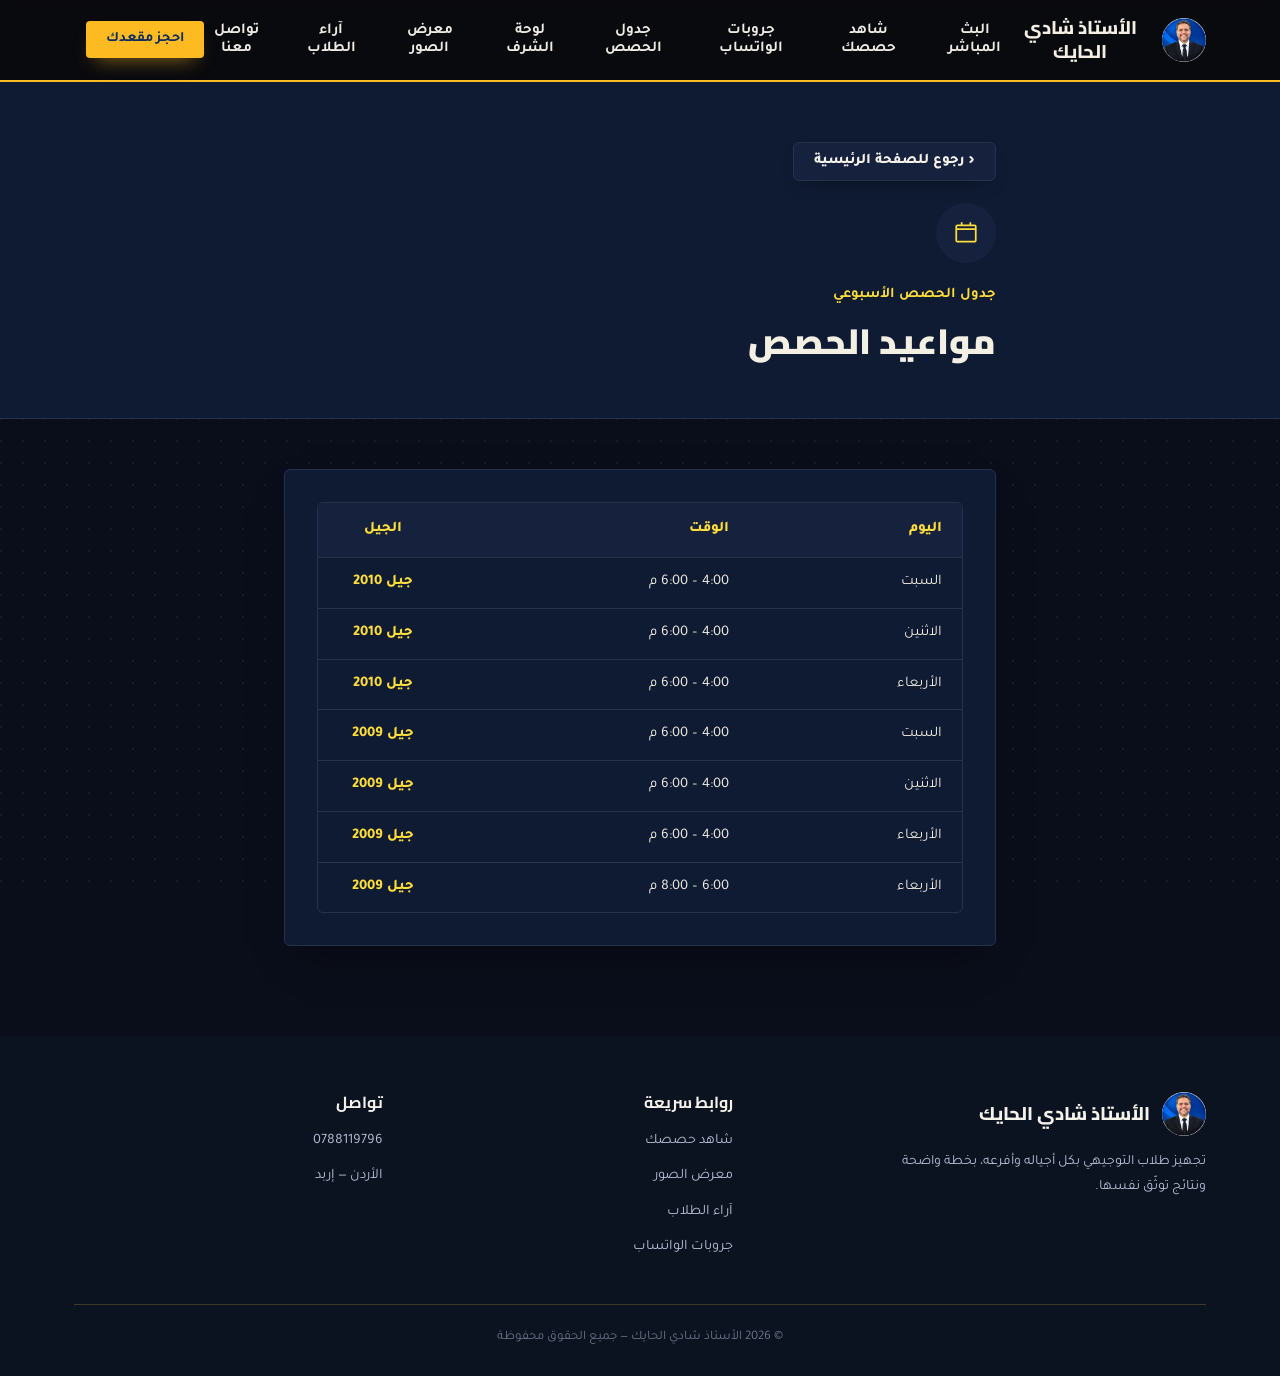
<file: schedule.html>
<!DOCTYPE html>
<html lang="ar" dir="rtl">
<head>
<meta name="google-site-verification" content="nnFSTwHGq59P_SS4FyFvqq66PKHhGvNH4SWw-iAoD94" />
<meta charset="UTF-8">
<meta name="viewport" content="width=device-width, initial-scale=1.0">
<title>جدول الحصص | الأستاذ شادي الحايك</title>
<meta name="description" content="الأستاذ شادي الحايك - شرح رياضيات توجيهي في الأردن لأجيال 2009 و2010 و2011 (علمي وأدبي): الاقترانات، المتطابقات المثلثية، الكسور الجزئية، وامتحانات إلكترونية ومتابعة مستمرة. انضم لجروب جيلك الآن.">
<meta name="keywords" content="الأستاذ شادي الحايك, شادي الحايك, الشادي الحايك, الاستاذ شادي, شادي الحايك رياضيات, شادي الحايك توجيهي, معلم رياضيات, أستاذ رياضيات الأردن, رياضيات توجيهي, رياضيات التوجيهي الأردن, توجيهي الأردن, رياضيات 2009, رياضيات 2ِ010, رياضيات 2011, توجيهي 2009, توجيهي 2010, توجيهي 2011, جيل 2009, جيل 2010, جيل 2011, رياضيات جيل 2009, رياضيات جيل 2010, رياضيات جيل 2011, رياضيات العاشر, رياضيات الحادي عشر, رياضيات الثاني عشر, رياضيات علمي, رياضيات أدبي, رياضيات فرع علمي, شرح رياضيات توجيهي, دروس رياضيات توجيهي, امتحانات رياضيات إلكترونية, امتحانات توجيهي إلكترونية, اختبارات رياضيات أونلاين, أوراق عمل رياضيات, مراجعة رياضيات توجيهي, ملخص رياضيات توجيهي, الاقترانات, المتطابقات المثلثية, الراديان, الكسور الجزئية, نظرية الباقي والعوامل, القيمة المطلقة, الاقترانات المتشعبة, حساب المثلثات, التفاضل والتكامل, الهندسة, الجبر, المعادلات والمتباينات, منهاج الأردن رياضيات, وزارة التربية والتعليم الأردن, جروب توجيهي, كورس رياضيات توجيهي, جو أكاديمي, منصة جو أكاديمي, الأب المعلم, مركز الأب المعلم, الأستاذ شادي الحايك جو أكاديمي">
<meta name="application-name" content="الأستاذ شادي الحايك">
<meta name="author" content="الأستاذ شادي الحايك">
<meta name="robots" content="index, follow, max-image-preview:large">
<meta name="theme-color" content="#0A0E1A">
<link rel="canonical" href="https://shadialhayek.github.io/jo/schedule.html">
<meta property="og:type" content="website">
<meta property="og:locale" content="ar_JO">
<meta property="og:site_name" content="الأستاذ شادي الحايك">
<meta property="og:title" content="جدول الحصص | الأستاذ شادي الحايك">
<meta property="og:description" content="شرح مبسّط، امتحانات إلكترونية، ومتابعة مستمرة لطلاب التوجيهي في الأردن.">
<meta property="og:url" content="https://shadialhayek.github.io/jo/schedule.html">
<meta property="og:image" content="https://shadialhayek.github.io/jo/assets/img/b7f35e7a.jpg">
<meta name="twitter:card" content="summary">
<meta name="twitter:title" content="جدول الحصص | الأستاذ شادي الحايك">
<meta name="twitter:description" content="شرح مبسّط، امتحانات إلكترونية، ومتابعة مستمرة لطلاب التوجيهي في الأردن.">
<meta name="twitter:image" content="https://shadialhayek.github.io/jo/assets/img/b7f35e7a.jpg">
<link rel="preconnect" href="https://fonts.googleapis.com">
<link rel="preconnect" href="https://fonts.gstatic.com" crossorigin>
<link rel="preconnect" href="https://script.google.com">
<link rel="preconnect" href="https://script.googleusercontent.com">
<link href="https://fonts.googleapis.com/css2?family=Cairo:wght@400;600;700;800;900&family=Tajawal:wght@300;400;500;700&display=swap" rel="stylesheet">
<link rel="stylesheet" href="assets/style.css?v=20261125a">
</head>
<body data-page="schedule">

<!-- ===================== LOGIN GATE (إجباري) ===================== -->
<div class="login-gate" id="loginGate" data-nosnippet hidden role="dialog" aria-modal="true" aria-labelledby="loginTitle">
  <div class="login-box">
    <button type="button" id="loginClose" class="login-x" aria-label="إغلاق">✕</button>
    <img class="brand-seal" src="assets/img/b7f35e7a.jpg" alt="الأستاذ شادي الحايك">
    <h2 id="loginTitle">سجّل دخولك لتكمل</h2>
    <p class="login-sub">مرة وحدة بس، وبتضل مفتوحة على جهازك أسبوع كامل</p>
    <div class="lg-perks"><span>🎬 الحصص</span><span>📝 الامتحانات</span><span>📚 بنك الأسئلة</span><span>🏫 المدرسة</span></div>
    <div class="login-note" id="loginNote" hidden></div>
    <div class="login-error" id="loginError"></div>
    <form id="loginForm" novalidate>
      <div class="field">
        <label for="loginName">الاسم الكامل</label>
        <input type="text" id="loginName" required placeholder="اكتب اسمك الكامل" autocomplete="name">
      </div>
      <div class="field">
        <label for="loginPhone">رقم الجوال</label>
        <input type="tel" id="loginPhone" required placeholder="07xxxxxxxx" inputmode="numeric" autocomplete="tel" dir="ltr">
      </div>
      <div class="field">
        <label>الجيل / الفرع</label>
        <div class="trk" id="trkChips" role="group" aria-label="الجيل والفرع"></div>
        <select id="loginTrack" class="sr-only" tabindex="-1" aria-hidden="true">
          <option value="">اختر الجيل والفرع</option>
          <option>2011 — الصف العاشر</option>
          <option>2010 — النظام الحالي</option>
          <option>2009 — متقدم</option>
          <option>2009 — أعمال</option>
        </select>
      </div>
      <label class="remember-row">
        <input type="checkbox" id="rememberMe" checked>
        <span>احفظ بياناتي على هذا الجهاز لتعبئتها تلقائيًا</span>
      </label>
      <button type="submit" class="login-submit" id="loginSubmitBtn">تسجيل الدخول والمتابعة</button>
    </form>
  </div>
</div>

<!-- ===================== سؤال بطاقة الأستاذ (بوب أب بعد 10 ثواني من الدخول) ===================== -->

<div class="linktoast" id="linkToast">تم نسخ الرابط ✓</div>
<div class="card-pop" id="cardPop" role="dialog" aria-modal="true" aria-labelledby="cardPopTitle" hidden>
  <div class="card-pop-box">
    <div id="cardPopMain">
      <div class="card-pop-ic">
        <svg width="28" height="28" viewBox="0 0 24 24" fill="none" stroke="currentColor" stroke-width="1.7"><rect x="2.5" y="5" width="19" height="14" rx="2.5"/><path d="M2.5 10h19M6 15h4"/></svg>
      </div>
      <h3 id="cardPopTitle">هل تمتلك بطاقة الأستاذ شادي الحايك؟</h3>
      <p class="sub">اختر الإجابة المناسبة</p>
      <div class="card-opts">
        <button type="button" class="card-opt" data-answer="yes">نعم</button>
        <button type="button" class="card-opt" data-answer="no">لا</button>
      </div>
    </div>
    <div id="cardPopWant" hidden>
      <div class="card-pop-ic">
        <svg width="28" height="28" viewBox="0 0 24 24" fill="none" stroke="currentColor" stroke-width="1.7"><rect x="2.5" y="5" width="19" height="14" rx="2.5"/><path d="M6 10h6M6 14h4"/></svg>
      </div>
      <h3>هل تريد الحصول عليها؟</h3>
      <p class="sub">اختر الإجابة المناسبة</p>
      <div class="card-opts">
        <button type="button" class="card-opt want" data-answer="want-yes">نعم</button>
        <button type="button" class="card-opt" data-answer="want-no">لا</button>
      </div>
    </div>
    <p class="card-thanks" id="cardPopThanks" hidden></p>
  </div>
</div>

<div id="siteContent">

<!-- ===================== HEADER ===================== -->
<header>
  <div class="nav-row wrap">
    <button class="brand" onclick="goHomeSection('top')" aria-label="الصفحة الرئيسية">
      <img class="brand-seal" src="assets/img/b7f35e7a.jpg" alt="الأستاذ شادي الحايك" style="border-radius:50%; object-fit:cover;">
      <div class="brand-text">
        <h2>الأستاذ شادي الحايك</h2>
      </div>
    </button>
    <nav class="links">
      <button class="live-nav" id="liveNav" onclick="showView('live')">البث المباشر</button>
      <button onclick="showView('lessons')">شاهد حصصك</button>
      <button onclick="showView('groups')">جروبات الواتساب</button>
      <button onclick="showView('schedule')">جدول الحصص</button>
      <button onclick="showView('honor-board')">لوحة الشرف</button>
      <button onclick="showView('gallery')">معرض الصور</button>
      <button onclick="showView('testimonials')">آراء الطلاب</button>
      <button onclick="goHomeSection('contact')">تواصل معنا</button>
    </nav>
    <div class="nav-tail"><button class="nav-cta" onclick="goHomeSection('contact')">احجز مقعدك</button><div class="acct-slot" id="accountSlot"></div></div>
    <button class="burger" id="burgerBtn" aria-label="فتح القائمة"><span></span><span></span><span></span></button>
  </div>
  <div class="mobile-menu" id="mobileMenu">
    <button class="live-nav" id="mLiveNav" onclick="showView('live')">البث المباشر</button>
    <button onclick="showView('lessons')">شاهد حصصك</button>
    <button onclick="showView('groups')">جروبات الواتساب</button>
    <button onclick="showView('schedule')">جدول الحصص</button>
    <button onclick="showView('honor-board')">لوحة الشرف</button>
    <button onclick="showView('gallery')">معرض الصور</button>
    <button onclick="showView('testimonials')">آراء الطلاب</button>
    <button onclick="goHomeSection('contact')">تواصل معنا</button>
    <button class="mobile-cta" onclick="goHomeSection('contact')">احجز مقعدك</button>
  </div>
</header>

<div id="view-schedule" class="view">
<section class="page-hero">
  <div class="wrap">
    <button type="button" class="back-link" onclick="goBack('about')">‹ رجوع للصفحة الرئيسية</button>
    <div class="icon-badge">
      <svg width="26" height="26" viewBox="0 0 24 24" fill="none" stroke="currentColor" stroke-width="1.6"><path d="M8 2v3M16 2v3M3.5 8.5h17M4 5h16a1 1 0 0 1 1 1v13a1 1 0 0 1-1 1H4a1 1 0 0 1-1-1V6a1 1 0 0 1 1-1z"/></svg>
    </div>
    <p class="tag">جدول الحصص الأسبوعي</p>
    <h1>مواعيد الحصص</h1>
  </div>
</section>

<section class="upload-section">
  <div class="wrap">
    <div class="upload-card">
      <div class="ranking-table-wrap">
        <table class="ranking-table">
          <thead><tr><th>اليوم</th><th>الوقت</th><th>الجيل</th></tr></thead>
          <tbody>
            <tr><td>السبت</td><td>4:00 – 6:00 م</td><td>جيل 2010</td></tr>
            <tr><td>الاثنين</td><td>4:00 – 6:00 م</td><td>جيل 2010</td></tr>
            <tr><td>الأربعاء</td><td>4:00 – 6:00 م</td><td>جيل 2010</td></tr>
            <tr><td>السبت</td><td>4:00 – 6:00 م</td><td>جيل 2009</td></tr>
            <tr><td>الاثنين</td><td>4:00 – 6:00 م</td><td>جيل 2009</td></tr>
            <tr><td>الأربعاء</td><td>4:00 – 6:00 م</td><td>جيل 2009</td></tr>
            <tr><td>الأربعاء</td><td>6:00 – 8:00 م</td><td>جيل 2009</td></tr>
          </tbody>
        </table>
      </div>
    </div>
  </div>
</section>
</div>


<footer>
  <div class="wrap">
    <div class="foot-grid">
      <div>
        <div class="brand" style="margin-bottom:14px;">
          <img class="brand-seal" src="assets/img/b7f35e7a.jpg" alt="الأستاذ شادي الحايك" style="border-radius:50%; object-fit:cover;">
          <div class="brand-text"><h2>الأستاذ شادي الحايك</h2></div>
        </div>
        <p style="font-size:0.88rem; max-width:320px;"> تجهيز طلاب التوجيهي بكل أجياله وأفرعه، بخطة واضحة ونتائج توثّق نفسها.</p>
      </div>
      <div>
        <h4>روابط سريعة</h4>
        <ul>
          <li><button onclick="showView('lessons')">شاهد حصصك </button></li>
          <li><button onclick="showView('gallery')">معرض الصور</button></li>
          <li><button onclick="showView('testimonials')">آراء الطلاب</button></li>
          <li><button onclick="showView('groups')">جروبات الواتساب</button></li>
        </ul>
      </div>
      <div>
        <h4>تواصل</h4>
        <ul>
          <li><a href="tel:+962788119796">0788119796</a></li>
          <li>الأردن — إربد</li>
        </ul>
      </div>
    </div>
    <div class="foot-bottom">© 2026 الأستاذ شادي الحايك — جميع الحقوق محفوظة</div>
  </div>
</footer>

</div>
<!-- end siteContent -->
<div class="card-pop" id="formPop" role="dialog" aria-modal="true" aria-labelledby="formPopTitle" hidden>
  <div class="tk-wrap">
    <div class="tk">
      <button type="button" class="fp-x" id="formPopClose" aria-label="إغلاق">✕</button>
      <div class="tk-top">
        <span class="tk-badge">تذكرة لقاء</span>
        <svg class="tk-ic" viewBox="0 0 24 24" fill="none" stroke="currentColor" stroke-width="1.6" stroke-linecap="round" stroke-linejoin="round"><path d="M3 9V7a2 2 0 0 1 2-2h14a2 2 0 0 1 2 2v2a2.5 2.5 0 0 0 0 6v2a2 2 0 0 1-2 2H5a2 2 0 0 1-2-2v-2a2.5 2.5 0 0 0 0-6z"/><path d="m12 8.8.9 1.9 2.1.3-1.5 1.5.4 2.1-1.9-1-1.9 1 .4-2.1L9 11l2.1-.3z"/></svg>
        <h3 id="formPopTitle">تحب تلتقي بالأستاذ شادي الحايك؟</h3>
        <p>عبّي الفورم وبنتواصل معك</p>
      </div>
      <div class="tk-perf"></div>
      <div class="tk-stub">
        <a class="tk-go" id="formPopGo" href="https://forms.gle/5tGyqxUTHRm9fjqSA" target="_blank" rel="noopener">عبّي الفورم ←</a>
        <div class="tk-bars" aria-hidden="true"></div>
      </div>
    </div>
  </div>
</div>
<script src="assets/js/account-config.js?v=20261114c"></script>
<script src="assets/js/account-widget.js?v=20261114c" defer></script>
<script src="assets/js/core.js?v=20261125a"></script>
<script src="assets/js/exam-save.js?v=20261114c"></script>
<script src="assets/js/routes.js?v=20261114c"></script>
<script src="assets/js/visited.js?v=20261114c"></script>
<script src="assets/js/live.js?v=20261114c"></script>
<script src="assets/js/form-popup.js?v=20261114c"></script>
<script src="assets/js/site-cms.js?v=20261125a" defer></script>
</body>
</html>
</file>
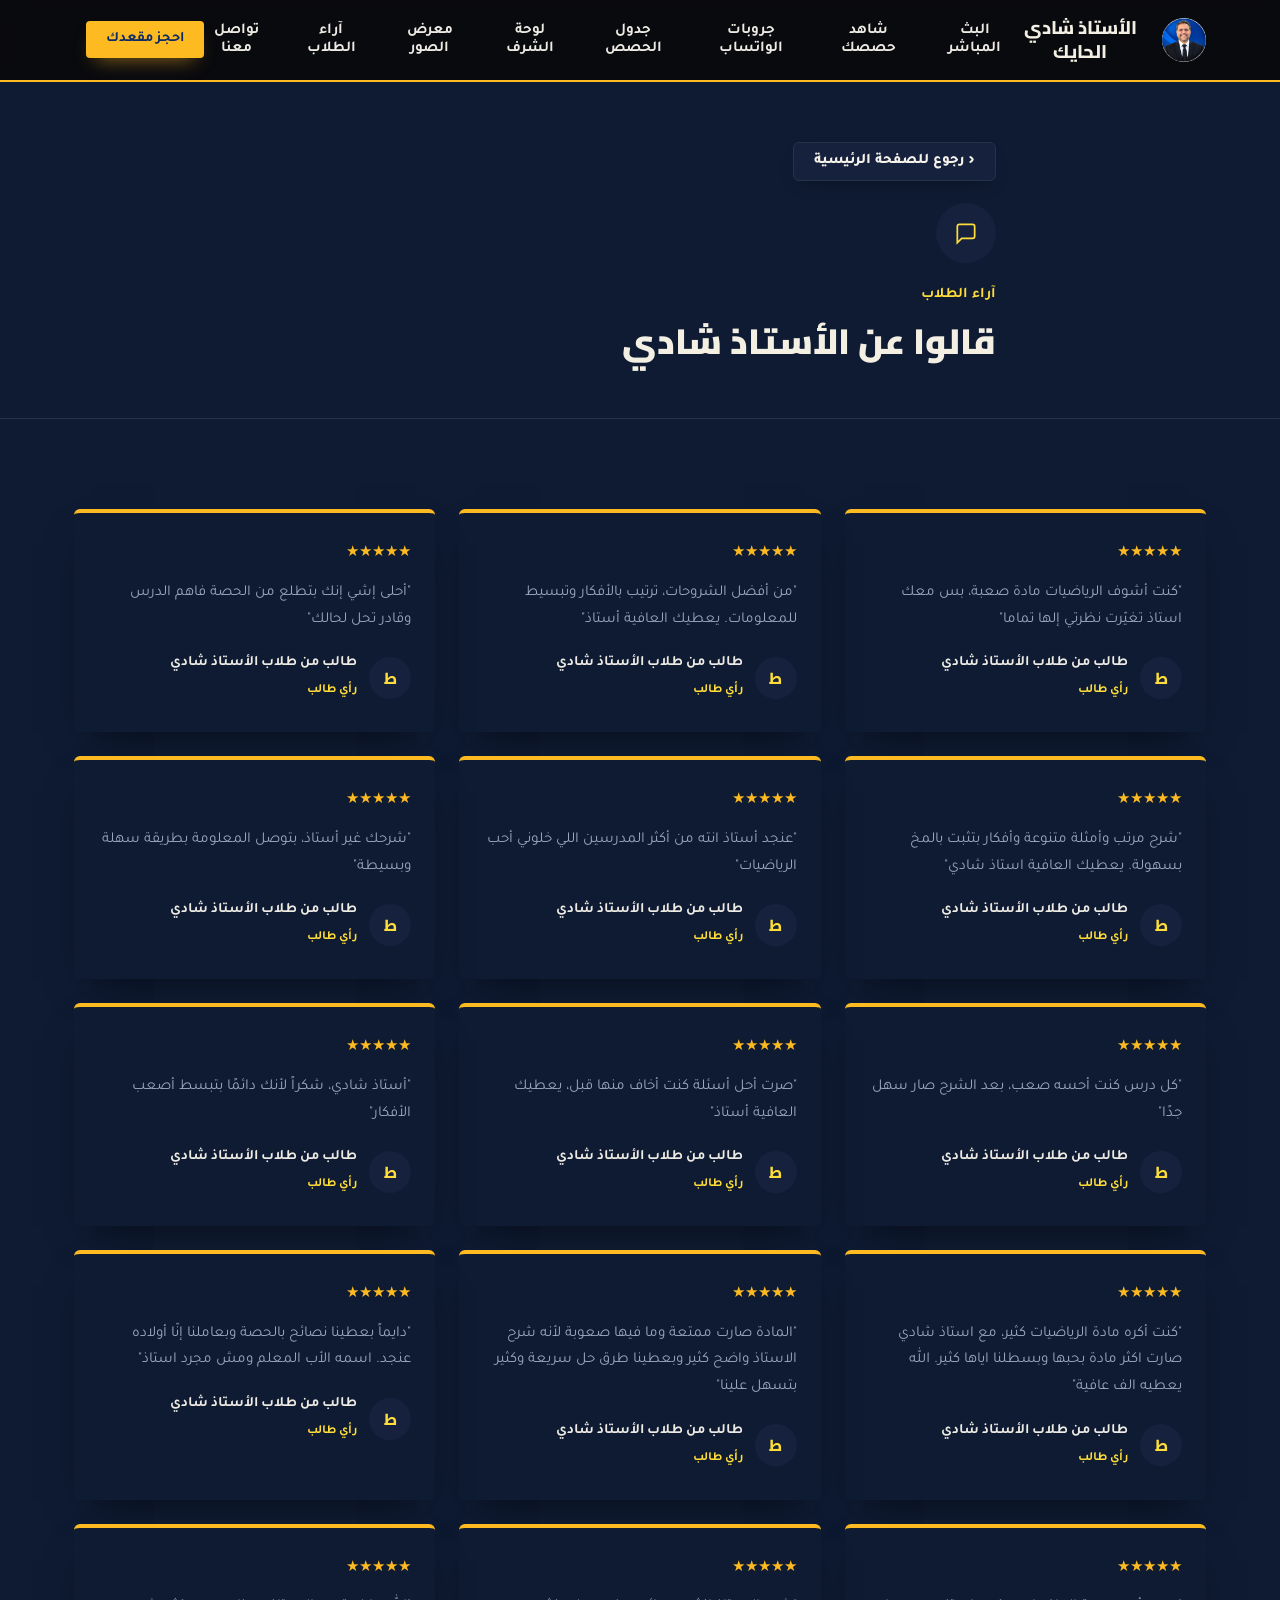
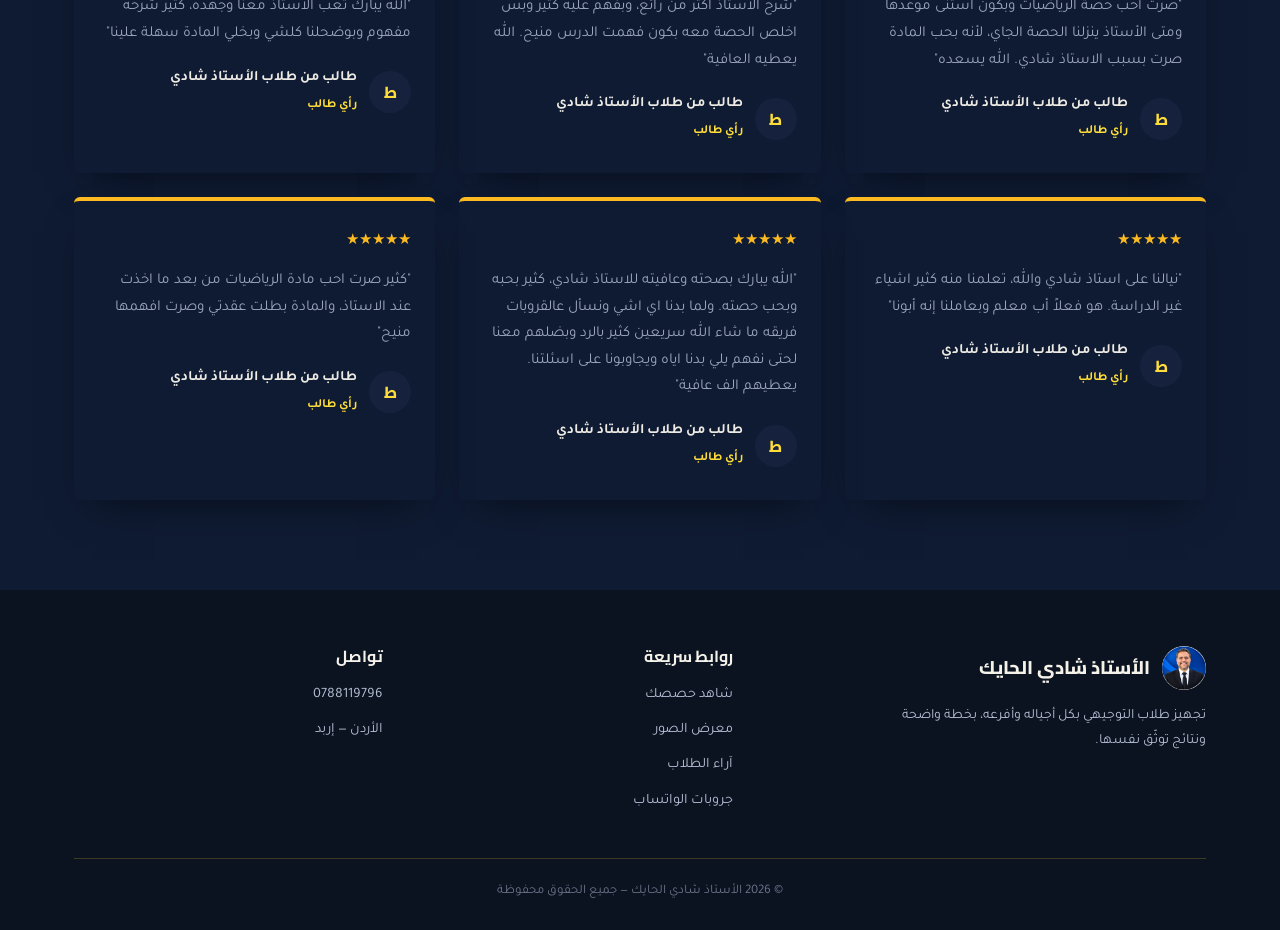
<file: testimonials.html>
<!DOCTYPE html>
<html lang="ar" dir="rtl">
<head>
<meta name="google-site-verification" content="nnFSTwHGq59P_SS4FyFvqq66PKHhGvNH4SWw-iAoD94" />
<meta charset="UTF-8">
<meta name="viewport" content="width=device-width, initial-scale=1.0">
<title>آراء الطلاب | الأستاذ شادي الحايك</title>
<meta name="description" content="الأستاذ شادي الحايك - شرح رياضيات توجيهي في الأردن لأجيال 2009 و2010 و2011 (علمي وأدبي): الاقترانات، المتطابقات المثلثية، الكسور الجزئية، وامتحانات إلكترونية ومتابعة مستمرة. انضم لجروب جيلك الآن.">
<meta name="keywords" content="الأستاذ شادي الحايك, شادي الحايك, الشادي الحايك, الاستاذ شادي, شادي الحايك رياضيات, شادي الحايك توجيهي, معلم رياضيات, أستاذ رياضيات الأردن, رياضيات توجيهي, رياضيات التوجيهي الأردن, توجيهي الأردن, رياضيات 2009, رياضيات 2ِ010, رياضيات 2011, توجيهي 2009, توجيهي 2010, توجيهي 2011, جيل 2009, جيل 2010, جيل 2011, رياضيات جيل 2009, رياضيات جيل 2010, رياضيات جيل 2011, رياضيات العاشر, رياضيات الحادي عشر, رياضيات الثاني عشر, رياضيات علمي, رياضيات أدبي, رياضيات فرع علمي, شرح رياضيات توجيهي, دروس رياضيات توجيهي, امتحانات رياضيات إلكترونية, امتحانات توجيهي إلكترونية, اختبارات رياضيات أونلاين, أوراق عمل رياضيات, مراجعة رياضيات توجيهي, ملخص رياضيات توجيهي, الاقترانات, المتطابقات المثلثية, الراديان, الكسور الجزئية, نظرية الباقي والعوامل, القيمة المطلقة, الاقترانات المتشعبة, حساب المثلثات, التفاضل والتكامل, الهندسة, الجبر, المعادلات والمتباينات, منهاج الأردن رياضيات, وزارة التربية والتعليم الأردن, جروب توجيهي, كورس رياضيات توجيهي, جو أكاديمي, منصة جو أكاديمي, الأب المعلم, مركز الأب المعلم, الأستاذ شادي الحايك جو أكاديمي">
<meta name="application-name" content="الأستاذ شادي الحايك">
<meta name="author" content="الأستاذ شادي الحايك">
<meta name="robots" content="index, follow, max-image-preview:large">
<meta name="theme-color" content="#0A0E1A">
<link rel="canonical" href="https://shadialhayek.github.io/jo/testimonials.html">
<meta property="og:type" content="website">
<meta property="og:locale" content="ar_JO">
<meta property="og:site_name" content="الأستاذ شادي الحايك">
<meta property="og:title" content="آراء الطلاب | الأستاذ شادي الحايك">
<meta property="og:description" content="شرح مبسّط، امتحانات إلكترونية، ومتابعة مستمرة لطلاب التوجيهي في الأردن.">
<meta property="og:url" content="https://shadialhayek.github.io/jo/testimonials.html">
<meta property="og:image" content="https://shadialhayek.github.io/jo/assets/img/b7f35e7a.jpg">
<meta name="twitter:card" content="summary">
<meta name="twitter:title" content="آراء الطلاب | الأستاذ شادي الحايك">
<meta name="twitter:description" content="شرح مبسّط، امتحانات إلكترونية، ومتابعة مستمرة لطلاب التوجيهي في الأردن.">
<meta name="twitter:image" content="https://shadialhayek.github.io/jo/assets/img/b7f35e7a.jpg">
<link rel="preconnect" href="https://fonts.googleapis.com">
<link rel="preconnect" href="https://fonts.gstatic.com" crossorigin>
<link rel="preconnect" href="https://script.google.com">
<link rel="preconnect" href="https://script.googleusercontent.com">
<link href="https://fonts.googleapis.com/css2?family=Cairo:wght@400;600;700;800;900&family=Tajawal:wght@300;400;500;700&display=swap" rel="stylesheet">
<link rel="stylesheet" href="assets/style.css?v=20261125a">
</head>
<body data-page="testimonials">

<!-- ===================== LOGIN GATE (إجباري) ===================== -->
<div class="login-gate" id="loginGate" data-nosnippet hidden role="dialog" aria-modal="true" aria-labelledby="loginTitle">
  <div class="login-box">
    <button type="button" id="loginClose" class="login-x" aria-label="إغلاق">✕</button>
    <img class="brand-seal" src="assets/img/b7f35e7a.jpg" alt="الأستاذ شادي الحايك">
    <h2 id="loginTitle">سجّل دخولك لتكمل</h2>
    <p class="login-sub">مرة وحدة بس، وبتضل مفتوحة على جهازك أسبوع كامل</p>
    <div class="lg-perks"><span>🎬 الحصص</span><span>📝 الامتحانات</span><span>📚 بنك الأسئلة</span><span>🏫 المدرسة</span></div>
    <div class="login-note" id="loginNote" hidden></div>
    <div class="login-error" id="loginError"></div>
    <form id="loginForm" novalidate>
      <div class="field">
        <label for="loginName">الاسم الكامل</label>
        <input type="text" id="loginName" required placeholder="اكتب اسمك الكامل" autocomplete="name">
      </div>
      <div class="field">
        <label for="loginPhone">رقم الجوال</label>
        <input type="tel" id="loginPhone" required placeholder="07xxxxxxxx" inputmode="numeric" autocomplete="tel" dir="ltr">
      </div>
      <div class="field">
        <label>الجيل / الفرع</label>
        <div class="trk" id="trkChips" role="group" aria-label="الجيل والفرع"></div>
        <select id="loginTrack" class="sr-only" tabindex="-1" aria-hidden="true">
          <option value="">اختر الجيل والفرع</option>
          <option>2011 — الصف العاشر</option>
          <option>2010 — النظام الحالي</option>
          <option>2009 — متقدم</option>
          <option>2009 — أعمال</option>
        </select>
      </div>
      <label class="remember-row">
        <input type="checkbox" id="rememberMe" checked>
        <span>احفظ بياناتي على هذا الجهاز لتعبئتها تلقائيًا</span>
      </label>
      <button type="submit" class="login-submit" id="loginSubmitBtn">تسجيل الدخول والمتابعة</button>
    </form>
  </div>
</div>

<!-- ===================== سؤال بطاقة الأستاذ (بوب أب بعد 10 ثواني من الدخول) ===================== -->

<div class="linktoast" id="linkToast">تم نسخ الرابط ✓</div>
<div class="card-pop" id="cardPop" role="dialog" aria-modal="true" aria-labelledby="cardPopTitle" hidden>
  <div class="card-pop-box">
    <div id="cardPopMain">
      <div class="card-pop-ic">
        <svg width="28" height="28" viewBox="0 0 24 24" fill="none" stroke="currentColor" stroke-width="1.7"><rect x="2.5" y="5" width="19" height="14" rx="2.5"/><path d="M2.5 10h19M6 15h4"/></svg>
      </div>
      <h3 id="cardPopTitle">هل تمتلك بطاقة الأستاذ شادي الحايك؟</h3>
      <p class="sub">اختر الإجابة المناسبة</p>
      <div class="card-opts">
        <button type="button" class="card-opt" data-answer="yes">نعم</button>
        <button type="button" class="card-opt" data-answer="no">لا</button>
      </div>
    </div>
    <div id="cardPopWant" hidden>
      <div class="card-pop-ic">
        <svg width="28" height="28" viewBox="0 0 24 24" fill="none" stroke="currentColor" stroke-width="1.7"><rect x="2.5" y="5" width="19" height="14" rx="2.5"/><path d="M6 10h6M6 14h4"/></svg>
      </div>
      <h3>هل تريد الحصول عليها؟</h3>
      <p class="sub">اختر الإجابة المناسبة</p>
      <div class="card-opts">
        <button type="button" class="card-opt want" data-answer="want-yes">نعم</button>
        <button type="button" class="card-opt" data-answer="want-no">لا</button>
      </div>
    </div>
    <p class="card-thanks" id="cardPopThanks" hidden></p>
  </div>
</div>

<div id="siteContent">

<!-- ===================== HEADER ===================== -->
<header>
  <div class="nav-row wrap">
    <button class="brand" onclick="goHomeSection('top')" aria-label="الصفحة الرئيسية">
      <img class="brand-seal" src="assets/img/b7f35e7a.jpg" alt="الأستاذ شادي الحايك" style="border-radius:50%; object-fit:cover;">
      <div class="brand-text">
        <h2>الأستاذ شادي الحايك</h2>
      </div>
    </button>
    <nav class="links">
      <button class="live-nav" id="liveNav" onclick="showView('live')">البث المباشر</button>
      <button onclick="showView('lessons')">شاهد حصصك</button>
      <button onclick="showView('groups')">جروبات الواتساب</button>
      <button onclick="showView('schedule')">جدول الحصص</button>
      <button onclick="showView('honor-board')">لوحة الشرف</button>
      <button onclick="showView('gallery')">معرض الصور</button>
      <button onclick="showView('testimonials')">آراء الطلاب</button>
      <button onclick="goHomeSection('contact')">تواصل معنا</button>
    </nav>
    <div class="nav-tail"><button class="nav-cta" onclick="goHomeSection('contact')">احجز مقعدك</button><div class="acct-slot" id="accountSlot"></div></div>
    <button class="burger" id="burgerBtn" aria-label="فتح القائمة"><span></span><span></span><span></span></button>
  </div>
  <div class="mobile-menu" id="mobileMenu">
    <button class="live-nav" id="mLiveNav" onclick="showView('live')">البث المباشر</button>
    <button onclick="showView('lessons')">شاهد حصصك</button>
    <button onclick="showView('groups')">جروبات الواتساب</button>
    <button onclick="showView('schedule')">جدول الحصص</button>
    <button onclick="showView('honor-board')">لوحة الشرف</button>
    <button onclick="showView('gallery')">معرض الصور</button>
    <button onclick="showView('testimonials')">آراء الطلاب</button>
    <button onclick="goHomeSection('contact')">تواصل معنا</button>
    <button class="mobile-cta" onclick="goHomeSection('contact')">احجز مقعدك</button>
  </div>
</header>

<div id="view-testimonials" class="view">
<section class="page-hero">
  <div class="wrap">
    <button type="button" class="back-link" onclick="goBack('about')">‹ رجوع للصفحة الرئيسية</button>
    <div class="icon-badge">
      <svg width="26" height="26" viewBox="0 0 24 24" fill="none" stroke="currentColor" stroke-width="1.6"><path d="M20 15a2 2 0 0 1-2 2H8l-4 4V6a2 2 0 0 1 2-2h12a2 2 0 0 1 2 2z"/></svg>
    </div>
    <p class="tag">آراء الطلاب</p>
    <h1>قالوا عن الأستاذ شادي</h1>
  </div>
</section>

<section class="testi" id="testimonials">
  <div class="wrap">
    <div class="testi-grid reveal">
      <div class="t-item">
        <div class="stars">★★★★★</div>
        <p class="quote">"كنت أشوف الرياضيات مادة صعبة، بس معك استاذ تغيّرت نظرتي إلها تماما"</p>
        <div class="t-who"><div class="t-avatar">ط</div><div><b>طالب من طلاب الأستاذ شادي</b><span>رأي طالب</span></div></div>
      </div>
      <div class="t-item">
        <div class="stars">★★★★★</div>
        <p class="quote">"من أفضل الشروحات، ترتيب بالأفكار وتبسيط للمعلومات. يعطيك العافية أستاذ"</p>
        <div class="t-who"><div class="t-avatar">ط</div><div><b>طالب من طلاب الأستاذ شادي</b><span>رأي طالب</span></div></div>
      </div>
      <div class="t-item">
        <div class="stars">★★★★★</div>
        <p class="quote">"أحلى إشي إنك بتطلع من الحصة فاهم الدرس وقادر تحل لحالك"</p>
        <div class="t-who"><div class="t-avatar">ط</div><div><b>طالب من طلاب الأستاذ شادي</b><span>رأي طالب</span></div></div>
      </div>
      <div class="t-item">
        <div class="stars">★★★★★</div>
        <p class="quote">"شرح مرتب وأمثلة متنوعة وأفكار بتثبت بالمخ بسهولة. يعطيك العافية استاذ شادي"</p>
        <div class="t-who"><div class="t-avatar">ط</div><div><b>طالب من طلاب الأستاذ شادي</b><span>رأي طالب</span></div></div>
      </div>
      <div class="t-item">
        <div class="stars">★★★★★</div>
        <p class="quote">"عنجد أستاذ انته من أكثر المدرسين اللي خلوني أحب الرياضيات"</p>
        <div class="t-who"><div class="t-avatar">ط</div><div><b>طالب من طلاب الأستاذ شادي</b><span>رأي طالب</span></div></div>
      </div>
      <div class="t-item">
        <div class="stars">★★★★★</div>
        <p class="quote">"شرحك غير أستاذ، بتوصل المعلومة بطريقة سهلة وبسيطة"</p>
        <div class="t-who"><div class="t-avatar">ط</div><div><b>طالب من طلاب الأستاذ شادي</b><span>رأي طالب</span></div></div>
      </div>
      <div class="t-item">
        <div class="stars">★★★★★</div>
        <p class="quote">"كل درس كنت أحسه صعب، بعد الشرح صار سهل جدًا"</p>
        <div class="t-who"><div class="t-avatar">ط</div><div><b>طالب من طلاب الأستاذ شادي</b><span>رأي طالب</span></div></div>
      </div>
      <div class="t-item">
        <div class="stars">★★★★★</div>
        <p class="quote">"صرت أحل أسئلة كنت أخاف منها قبل، يعطيك العافية أستاذ"</p>
        <div class="t-who"><div class="t-avatar">ط</div><div><b>طالب من طلاب الأستاذ شادي</b><span>رأي طالب</span></div></div>
      </div>
      <div class="t-item">
        <div class="stars">★★★★★</div>
        <p class="quote">"أستاذ شادي، شكراً لأنك دائمًا بتبسط أصعب الأفكار"</p>
        <div class="t-who"><div class="t-avatar">ط</div><div><b>طالب من طلاب الأستاذ شادي</b><span>رأي طالب</span></div></div>
      </div>
      <div class="t-item">
        <div class="stars">★★★★★</div>
        <p class="quote">"كنت أكره مادة الرياضيات كثير، مع استاذ شادي صارت اكثر مادة بحبها وبسطلنا اياها كثير. الله يعطيه الف عافية"</p>
        <div class="t-who"><div class="t-avatar">ط</div><div><b>طالب من طلاب الأستاذ شادي</b><span>رأي طالب</span></div></div>
      </div>
      <div class="t-item">
        <div class="stars">★★★★★</div>
        <p class="quote">"المادة صارت ممتعة وما فيها صعوبة لأنه شرح الاستاذ واضح كثير وبعطينا طرق حل سريعة وكثير بتسهل علينا"</p>
        <div class="t-who"><div class="t-avatar">ط</div><div><b>طالب من طلاب الأستاذ شادي</b><span>رأي طالب</span></div></div>
      </div>
      <div class="t-item">
        <div class="stars">★★★★★</div>
        <p class="quote">"دايماً بعطينا نصائح بالحصة وبعاملنا إنّا أولاده عنجد. اسمه الأب المعلم ومش مجرد استاذ"</p>
        <div class="t-who"><div class="t-avatar">ط</div><div><b>طالب من طلاب الأستاذ شادي</b><span>رأي طالب</span></div></div>
      </div>
      <div class="t-item">
        <div class="stars">★★★★★</div>
        <p class="quote">"صرت أحب حصة الرياضيات وبكون استنى موعدها ومتى الأستاذ ينزلنا الحصة الجاي، لأنه بحب المادة صرت بسبب الاستاذ شادي. الله يسعده"</p>
        <div class="t-who"><div class="t-avatar">ط</div><div><b>طالب من طلاب الأستاذ شادي</b><span>رأي طالب</span></div></div>
      </div>
      <div class="t-item">
        <div class="stars">★★★★★</div>
        <p class="quote">"شرح الاستاذ اكثر من رائع، وبفهم عليه كثير وبس اخلص الحصة معه بكون فهمت الدرس منيح. الله يعطيه العافية"</p>
        <div class="t-who"><div class="t-avatar">ط</div><div><b>طالب من طلاب الأستاذ شادي</b><span>رأي طالب</span></div></div>
      </div>
      <div class="t-item">
        <div class="stars">★★★★★</div>
        <p class="quote">"الله يبارك تعب الاستاذ معنا وجهده، كثير شرحه مفهوم وبوضحلنا كلشي وبخلي المادة سهلة علينا"</p>
        <div class="t-who"><div class="t-avatar">ط</div><div><b>طالب من طلاب الأستاذ شادي</b><span>رأي طالب</span></div></div>
      </div>
      <div class="t-item">
        <div class="stars">★★★★★</div>
        <p class="quote">"نيالنا على استاذ شادي والله، تعلمنا منه كثير اشياء غير الدراسة. هو فعلاً أب معلم وبعاملنا إنه أبونا"</p>
        <div class="t-who"><div class="t-avatar">ط</div><div><b>طالب من طلاب الأستاذ شادي</b><span>رأي طالب</span></div></div>
      </div>
      <div class="t-item">
        <div class="stars">★★★★★</div>
        <p class="quote">"الله يبارك بصحته وعافيته للاستاذ شادي، كثير بحبه وبحب حصته. ولما بدنا اي اشي ونسأل عالقروبات فريقه ما شاء الله سريعين كثير بالرد وبضلهم معنا لحتى نفهم يلي بدنا اياه ويجاوبونا على اسئلتنا. يعطيهم الف عافية"</p>
        <div class="t-who"><div class="t-avatar">ط</div><div><b>طالب من طلاب الأستاذ شادي</b><span>رأي طالب</span></div></div>
      </div>
      <div class="t-item">
        <div class="stars">★★★★★</div>
        <p class="quote">"كثير صرت احب مادة الرياضيات من بعد ما اخذت عند الاستاذ، والمادة بطلت عقدتي وصرت افهمها منيح"</p>
        <div class="t-who"><div class="t-avatar">ط</div><div><b>طالب من طلاب الأستاذ شادي</b><span>رأي طالب</span></div></div>
      </div>
    </div>
  </div>
</section>
</div>

<footer>
  <div class="wrap">
    <div class="foot-grid">
      <div>
        <div class="brand" style="margin-bottom:14px;">
          <img class="brand-seal" src="assets/img/b7f35e7a.jpg" alt="الأستاذ شادي الحايك" style="border-radius:50%; object-fit:cover;">
          <div class="brand-text"><h2>الأستاذ شادي الحايك</h2></div>
        </div>
        <p style="font-size:0.88rem; max-width:320px;"> تجهيز طلاب التوجيهي بكل أجياله وأفرعه، بخطة واضحة ونتائج توثّق نفسها.</p>
      </div>
      <div>
        <h4>روابط سريعة</h4>
        <ul>
          <li><button onclick="showView('lessons')">شاهد حصصك </button></li>
          <li><button onclick="showView('gallery')">معرض الصور</button></li>
          <li><button onclick="showView('testimonials')">آراء الطلاب</button></li>
          <li><button onclick="showView('groups')">جروبات الواتساب</button></li>
        </ul>
      </div>
      <div>
        <h4>تواصل</h4>
        <ul>
          <li><a href="tel:+962788119796">0788119796</a></li>
          <li>الأردن — إربد</li>
        </ul>
      </div>
    </div>
    <div class="foot-bottom">© 2026 الأستاذ شادي الحايك — جميع الحقوق محفوظة</div>
  </div>
</footer>

</div>
<!-- end siteContent -->
<div class="card-pop" id="formPop" role="dialog" aria-modal="true" aria-labelledby="formPopTitle" hidden>
  <div class="tk-wrap">
    <div class="tk">
      <button type="button" class="fp-x" id="formPopClose" aria-label="إغلاق">✕</button>
      <div class="tk-top">
        <span class="tk-badge">تذكرة لقاء</span>
        <svg class="tk-ic" viewBox="0 0 24 24" fill="none" stroke="currentColor" stroke-width="1.6" stroke-linecap="round" stroke-linejoin="round"><path d="M3 9V7a2 2 0 0 1 2-2h14a2 2 0 0 1 2 2v2a2.5 2.5 0 0 0 0 6v2a2 2 0 0 1-2 2H5a2 2 0 0 1-2-2v-2a2.5 2.5 0 0 0 0-6z"/><path d="m12 8.8.9 1.9 2.1.3-1.5 1.5.4 2.1-1.9-1-1.9 1 .4-2.1L9 11l2.1-.3z"/></svg>
        <h3 id="formPopTitle">تحب تلتقي بالأستاذ شادي الحايك؟</h3>
        <p>عبّي الفورم وبنتواصل معك</p>
      </div>
      <div class="tk-perf"></div>
      <div class="tk-stub">
        <a class="tk-go" id="formPopGo" href="https://forms.gle/5tGyqxUTHRm9fjqSA" target="_blank" rel="noopener">عبّي الفورم ←</a>
        <div class="tk-bars" aria-hidden="true"></div>
      </div>
    </div>
  </div>
</div>
<script src="assets/js/account-config.js?v=20261114c"></script>
<script src="assets/js/account-widget.js?v=20261114c" defer></script>
<script src="assets/js/core.js?v=20261125a"></script>
<script src="assets/js/exam-save.js?v=20261114c"></script>
<script src="assets/js/routes.js?v=20261114c"></script>
<script src="assets/js/visited.js?v=20261114c"></script>
<script src="assets/js/live.js?v=20261114c"></script>
<script src="assets/js/form-popup.js?v=20261114c"></script>
<script src="assets/js/site-cms.js?v=20261125a" defer></script>
</body>
</html>
</file>
<file: assets/style.css>
:root{
    --paper:#0A0E1A;
    --paper-deep:#0F1B33;
    --ink:#ECEAE3;
    --forest:#16213E;
    --forest-deep:#0B1220;
    --heading:#F3EFE3;
    --gold:#FDBA21;
    --gold-light:#FEDD3A;
    --maroon:#FDBA21;
    --whatsapp:#FDBA21;
    --whatsapp-light:#FEDD3A;
    --line:#26314A;
    --white:#F5F2E9;
    --shadow: 0 18px 40px -18px rgba(0,0,0,0.55);
    --radius-card: 6px;
  }
  *{box-sizing:border-box; margin:0; padding:0;}
  html{scroll-behavior:smooth;}
  body{
    background:var(--paper);
    color:var(--ink);
    font-family:'Tajawal', sans-serif;
    line-height:1.75;
    overflow-x:hidden;
  }
  h1,h2,h3,h4{
    font-family:'Cairo', sans-serif;
    color:var(--heading);
    line-height:1.3;
  }
  a{color:inherit; text-decoration:none;}
  button{font-family:inherit; cursor:pointer; background:none;}
  img{max-width:100%; display:block;}
  ul{list-style:none;}
  .wrap{max-width:1180px; margin:0 auto; padding:0 24px;}

  body::before{
    content:"";
    position:fixed; inset:0;
    background-image: radial-gradient(circle at 1px 1px, rgba(255,255,255,0.05) 1px, transparent 0);
    background-size: 22px 22px;
    pointer-events:none;
    z-index:0;
  }

  /* ===== header ===== */
  header{position:sticky; top:0; z-index:100; background:rgba(10,10,13,0.85); backdrop-filter:blur(8px); border-bottom:2px solid var(--gold);}
  .nav-row{display:flex; align-items:center; justify-content:space-between; padding:16px 24px;}
  .brand{display:flex; align-items:center; gap:12px; border:none;}
  .brand-seal{width:44px; height:44px; flex-shrink:0; border-radius:50%; overflow:hidden;}
  .brand-seal img{width:100%; height:100%; object-fit:cover; display:block;}
  .brand-text{display:flex; align-items:center;}
  .brand-text h2{font-size:1.15rem; font-weight:800; margin:0; text-align:center;}
  .brand-text span{font-size:0.78rem; color:var(--gold-light); font-weight:500;}
  nav.links{display:flex; gap:30px; font-weight:600; font-size:0.95rem;}
  nav.links button{position:relative; padding:4px 0; transition:color .2s; border:none; color:inherit; font-size:0.95rem; font-weight:600;}
  nav.links button::after{content:""; position:absolute; right:0; bottom:-2px; width:0; height:2px; background:var(--gold); transition:width .25s ease;}
  nav.links button:hover{color:var(--gold-light);}
  nav.links button:hover::after{width:100%;}
  .nav-cta{display:inline-flex; align-items:center; gap:8px; background:var(--maroon); color:#0B2A66; padding:10px 20px; border-radius:4px; font-weight:700; font-size:0.9rem; box-shadow:0 10px 20px -10px rgba(253,186,33,0.6); white-space:nowrap; border:none; cursor:pointer; transition:transform .15s ease, box-shadow .15s ease, filter .15s ease;}
  .nav-cta:hover{filter:brightness(1.15); transform:translateY(-2px); box-shadow:0 14px 26px -10px rgba(253,186,33,0.7);}
  .nav-cta:active{transform:translateY(0) scale(0.96);}
  .burger{display:none; flex-direction:column; gap:5px; cursor:pointer; background:none; border:none;}
  .burger span{width:26px; height:3px; background:var(--heading); border-radius:2px;}
  .mobile-menu{display:none; flex-direction:column; gap:0; background:var(--paper); border-top:1px solid var(--line);}
  .mobile-menu.open{display:flex;}
  .mobile-menu button{padding:14px 24px; border-bottom:1px solid var(--line); border-top:none; border-left:none; border-right:none; font-weight:600; text-align:right; width:100%; color:inherit;}
  .mobile-menu .mobile-cta{background:var(--maroon); color:#0B2A66; text-align:center; font-weight:800; border-bottom:none;}

  /* ===== hero ===== */
  .hero{position:relative; overflow:hidden; padding:90px 0 70px;}
  .hero .wrap{display:grid; grid-template-columns: 1.1fr 0.9fr; gap:50px; align-items:center; position:relative; z-index:1;}
  .kicker{display:inline-flex; align-items:center; gap:8px; background:var(--forest); color:var(--gold-light); padding:7px 16px; border-radius:999px; font-size:0.85rem; font-weight:700; margin-bottom:22px;}
  .kicker::before{content:"★"; font-size:0.75rem;}
  .hero-logo{display:block; width:100%; max-width:560px; margin:0 0 28px;}
  .hero-logo img{display:block; width:100%; height:auto; filter:drop-shadow(0 6px 22px rgba(0,149,218,.28));}
  @media (max-width:900px){ .hero-logo{margin:0 auto 24px; max-width:460px;} }
  @media (max-width:640px){ .hero-logo{max-width:92%;} .hero{padding-top:56px;} }
  .hero h1{font-size:clamp(2.2rem, 4.2vw, 3.5rem); font-weight:900; margin-bottom:20px;}
  .hero h1 em{font-style:normal; color:var(--gold-light); background:linear-gradient(transparent 62%, rgba(254,221,58,0.25) 62%);}
  .hero p.lead{font-size:1.12rem; color:#9BA6BC; max-width:520px; margin-bottom:34px;}
  .cta-row{display:flex; gap:16px; flex-wrap:wrap; margin-bottom:46px;}
  .btn{padding:15px 30px; border-radius:4px; font-weight:800; font-size:1rem; display:inline-flex; align-items:center; gap:10px; transition:transform .2s, box-shadow .2s; border:2px solid transparent; cursor:pointer;}
  .btn-primary{background:var(--maroon); color:#0B2A66; box-shadow:0 14px 30px -10px rgba(253,186,33,0.5);}
  .btn-primary:hover{transform:translateY(-3px);}
  .btn-outline{background:transparent; border-color:var(--heading); color:var(--heading);}
  .btn-outline:hover{background:var(--heading); color:var(--forest-deep);}

  .stat-row{display:flex; gap:0; border-top:1px solid var(--line);}
  .stat{flex:1; padding:22px 18px 0; text-align:right; border-left:1px solid var(--line);}
  .stat:last-child{border-left:none;}
  .stat b{display:block; font-family:'Cairo',sans-serif; font-weight:900; color:var(--gold-light); font-size:clamp(1.6rem,2.6vw,2.3rem);}
  .stat span{font-size:0.82rem; color:#9BA6BC; font-weight:500;}

  .seal-wrap{position:relative; display:flex; align-items:center; justify-content:center; width:100%; margin:0 auto;}
  .seal-ring{width:min(480px, 88vw); aspect-ratio:1; border-radius:50%; background:none; position:relative; overflow:hidden; box-shadow:0 34px 60px -30px rgba(0,0,0,0.6);}
  .seal-inner{width:100%; height:100%; border-radius:50%; background:#12141F; overflow:hidden; position:relative;}
  .seal-inner img{width:100%; height:100%; object-fit:cover; border-radius:50%; display:block; transform:scale(1.1); transform-origin:50% 60%;}
  .seal-inner .initial{font-family:'Cairo',sans-serif; font-weight:900; font-size:3.6rem; color:var(--heading);}
  .seal-inner small{font-size:0.72rem; font-weight:700; color:var(--gold-light); letter-spacing:0.5px;}
  .badge-float{position:absolute; background:var(--gold); color:var(--forest-deep); font-weight:800; font-size:0.78rem; padding:8px 14px; border-radius:999px; box-shadow:var(--shadow);}
  .badge-1{top:8%; right:0;}
  .badge-2{bottom:10%; left:0;}

  section{position:relative; z-index:1;}
  .section-head{max-width:640px; margin-bottom:52px;}
  .section-head p.tag{color:var(--gold-light); font-weight:700; margin-bottom:10px; font-size:0.95rem;}
  .section-head h2{font-size:clamp(1.7rem,3vw,2.4rem); font-weight:900;}
  .section-head p.desc{margin-top:14px; color:#9BA6BC; font-size:1.02rem;}
  .center{text-align:center; margin-left:auto; margin-right:auto;}

  /* ===== about ===== */
  .about{padding:90px 0; background:var(--paper-deep); border-top:1px solid var(--line); border-bottom:1px solid var(--line);}
  .home-grid{padding:90px 0; background:var(--paper-deep); border-top:1px solid var(--line); border-bottom:1px solid var(--line);}
  .home-grid .home-grid-boxes{grid-template-columns:repeat(4,1fr);}
  .about .grid{display:grid; grid-template-columns: 0.8fr 1.2fr; gap:60px; align-items:center;}
  .frame{position:relative; border:10px solid var(--forest); border-radius:4px; aspect-ratio:4/5; min-height:340px; background:var(--forest-deep); display:flex; align-items:center; justify-content:center; flex-direction:column; box-shadow: var(--shadow); overflow:hidden;}
  .frame::after{content:""; position:absolute; inset:8px; border:1px solid var(--gold-light); opacity:0.5; pointer-events:none;}
  .frame img{position:absolute; inset:0; width:100%; height:100%; object-fit:cover; transform:scale(1.08); transform-origin:50% 35%;}
  .frame .initial{font-family:'Cairo'; font-weight:900; font-size:5.5rem; color:var(--gold-light); position:relative;}
  .frame small{color:var(--heading); font-size:0.85rem; margin-top:8px; font-weight:600; text-align:center; padding:0 20px; position:relative;}
  blockquote{border-right:4px solid var(--gold); padding:6px 22px; margin:26px 0; font-family:'Cairo'; font-weight:700; font-size:1.2rem; color:var(--heading);}
  .pill-row{display:flex; flex-wrap:wrap; gap:10px; margin-top:24px;}
  .pill{background:var(--paper-deep); color:var(--heading); font-weight:700; font-size:0.82rem; padding:8px 16px; border-radius:999px; border:1px solid var(--line); transition:.2s;}
  .pill:hover{background:var(--forest); color:var(--gold-light); border-color:var(--forest);}

  /* ===== timeline / tracks ===== */
  .tracks{padding:90px 0;}
  .timeline{display:grid; grid-template-columns:repeat(3,1fr); gap:0; position:relative;}
  .timeline::before{content:""; position:absolute; top:34px; right:16.66%; left:16.66%; height:2px; background:repeating-linear-gradient(to left, var(--gold) 0 10px, transparent 10px 18px); z-index:0;}
  .t-card{position:relative; z-index:1; padding:0 14px; border:none; text-align:right; width:100%;}
  .t-year{width:68px; height:68px; border-radius:50%; background:var(--forest); color:var(--gold-light); display:flex; align-items:center; justify-content:center; font-family:'Cairo'; font-weight:900; font-size:1.05rem; margin:0 auto 22px; box-shadow:var(--shadow); border:3px solid var(--paper);}
  .t-body{background:var(--paper-deep); border:1px solid var(--line); border-radius:var(--radius-card); padding:22px 18px; text-align:center; height:100%; transition:.2s;}
  .t-card:hover .t-body{border-color:var(--gold); transform:translateY(-4px); box-shadow:var(--shadow);}
  .t-body h4{font-size:1.05rem; font-weight:800; margin-bottom:10px;}
  .t-body p{font-size:0.88rem; color:#9BA6BC; margin-bottom:14px;}
  .t-badges{display:flex; gap:6px; flex-wrap:wrap; justify-content:center;}
  .t-badge{font-size:0.72rem; font-weight:700; background:var(--paper-deep); padding:4px 10px; border-radius:999px; color:var(--gold-light);}
  .t-cta{font-size:0.75rem; font-weight:800; color:var(--gold-light); margin-top:10px; display:inline-block;}

  /* ===== features ===== */
  .features{padding:90px 0; background:var(--forest-deep); color:var(--heading);}
  .features .section-head h2, .features .section-head p.tag{color:var(--gold-light);}
  .features .section-head p.desc{color:#B7C0D6;}
  .feat-grid{display:grid; grid-template-columns:repeat(3,1fr); gap:24px;}
  .feat{background:rgba(255,255,255,0.04); border:1px solid rgba(254,221,58,0.25); border-radius:var(--radius-card); padding:28px 24px; display:block; width:100%; text-align:right; color:inherit; font-family:'Tajawal',sans-serif; cursor:pointer; transition:.2s;}
  .feat:hover{border-color:var(--gold-light); transform:translateY(-4px); box-shadow:var(--shadow);}
  .feat .ic{width:46px; height:46px; margin-bottom:18px; color:var(--gold-light);}
  .feat h4{color:var(--white); font-size:1.05rem; margin-bottom:10px; font-weight:800;}
  .feat p{font-size:0.9rem; color:#B7C0D6; margin-bottom:14px;}
  .feat-more{font-size:0.78rem; font-weight:800; color:var(--gold-light); display:inline-flex; align-items:center; gap:4px;}

  /* ===== gallery ===== */
  .gallery{padding:90px 0;}
  .carousel{position:relative; border-radius:var(--radius-card); overflow:hidden; box-shadow:var(--shadow); background:var(--forest-deep); margin-bottom:70px;}
  .carousel-track{display:flex; transition:transform .6s cubic-bezier(.65,0,.35,1);}
  .slide{min-width:100%; aspect-ratio:16/6.2; min-height:220px; display:flex; align-items:center; justify-content:center; flex-direction:column; gap:14px; position:relative; background: radial-gradient(circle at 30% 30%, rgba(184,134,46,0.18), transparent 60%), var(--forest-deep); overflow:hidden;}
  .slide img{position:absolute; inset:0; width:100%; height:100%; object-fit:cover; opacity:0.55;}
  .slide .content{position:relative; z-index:1; display:flex; flex-direction:column; align-items:center; gap:14px;}
  .slide .initial{font-family:'Cairo'; font-weight:900; font-size:3.2rem; color:var(--gold-light); border:3px solid var(--gold); border-radius:50%; width:110px; height:110px; display:flex; align-items:center; justify-content:center;}
  .slide h4{color:var(--white); font-family:'Cairo'; font-size:1.2rem;}
  .slide p{color:#B7C0D6; font-size:0.85rem;}
  .carousel-dots{position:absolute; bottom:16px; right:50%; transform:translateX(50%); display:flex; gap:8px; z-index:2;}
  .dot{width:9px; height:9px; border-radius:50%; background:rgba(255,255,255,0.35); cursor:pointer; border:none; padding:0;}
  .dot.active{background:var(--gold-light);}
  .car-arrow{position:absolute; top:50%; transform:translateY(-50%); width:40px; height:40px; border-radius:50%; background:rgba(255,255,255,0.08); border:1px solid rgba(254,221,58,0.3); cursor:pointer; font-size:1.1rem; color:var(--gold-light); display:flex; align-items:center; justify-content:center; z-index:2;}
  .car-prev{right:16px;} .car-next{left:16px;}

  /* ===== testimonials ===== */
  .testi{padding:90px 0; background:var(--paper-deep);}
  .testi-grid{display:grid; grid-template-columns:repeat(3,1fr); gap:24px;}
  .t-item{background:var(--paper-deep); border-radius:var(--radius-card); padding:28px 24px; border-top:4px solid var(--gold); box-shadow:var(--shadow);}
  .stars{color:var(--gold); font-size:0.95rem; margin-bottom:12px;}
  .t-item p.quote{font-size:0.95rem; color:#9BA6BC; margin-bottom:18px;}
  .t-who{display:flex; align-items:center; gap:12px;}
  .t-avatar{width:42px; height:42px; border-radius:50%; background:var(--forest); color:var(--gold-light); display:flex; align-items:center; justify-content:center; font-weight:800; font-family:'Cairo'; flex-shrink:0;}
  .t-who b{display:block; font-size:0.9rem;}
  .t-who span{font-size:0.78rem; color:var(--gold-light); font-weight:600;}

  /* ===== groups (whatsapp) ===== */
  .groups{padding:90px 0; background:var(--paper-deep); border-top:1px solid var(--line); border-bottom:1px solid var(--line);}
  .groups-grid{display:grid; grid-template-columns:repeat(3,1fr); gap:20px; max-width:900px; margin:0 auto;}
  .group-card{background:var(--paper); border:1px solid var(--line); border-radius:var(--radius-card); padding:24px 20px; text-align:center; transition:.2s;}
  .group-card:hover{border-color:var(--gold); transform:translateY(-4px); box-shadow:var(--shadow);}
  .group-ic{width:50px; height:50px; border-radius:50%; background:var(--forest); color:var(--gold-light); display:flex; align-items:center; justify-content:center; margin:0 auto 16px;}
  .group-card h4{font-size:1rem; font-weight:800; margin-bottom:6px;}
  .group-card p{font-size:0.82rem; color:#9BA6BC; margin-bottom:16px;}
  .group-link{display:inline-flex; align-items:center; gap:6px; font-size:0.85rem; font-weight:800; color:#0B2A66; background:var(--whatsapp); padding:9px 18px; border-radius:4px; border:none; cursor:pointer; transition:transform .15s ease, box-shadow .15s ease, background .15s ease;}
  .group-link:hover{background:var(--whatsapp-light); transform:translateY(-3px); box-shadow:0 12px 22px -8px rgba(253,186,33,0.55);}
  .group-link:active{transform:translateY(-1px) scale(0.96); box-shadow:0 6px 12px -6px rgba(253,186,33,0.4);}
  .group-link.pending{background:var(--paper-deep); color:#6E7690; border:1px dashed var(--line); transform:none; box-shadow:none;}

  /* ===== social ===== */
  .social{padding:70px 0; background:var(--forest-deep);}
  .social-grid{display:grid; grid-template-columns:repeat(6,1fr); gap:16px;}
  .social-card{background:rgba(255,255,255,0.04); border:1px solid rgba(254,221,58,0.25); border-radius:var(--radius-card); padding:22px 14px; text-align:center; transition:.2s;}
  .social-card:hover{border-color:var(--gold-light); transform:translateY(-4px);}
  .social-card .ic{width:34px; height:34px; margin:0 auto 12px; color:var(--gold-light);}
  .social-card h4{color:var(--white); font-size:0.92rem; font-weight:800; margin-bottom:4px;}
  .social-card span{display:block; font-size:0.76rem; color:#B7C0D6; margin-bottom:12px;}
  .social-card a.live{display:inline-block; font-size:0.76rem; font-weight:800; color:var(--forest-deep); background:var(--gold-light); padding:6px 14px; border-radius:999px; transition:background .2s;}
  .social-card a.live:hover{background:var(--gold);}
  .social-card.social-img{display:block; padding:0; background:#0B3FA8; border:none; overflow:hidden; border-radius:8%/4.8%; aspect-ratio:241/403; box-shadow:0 14px 28px -16px rgba(0,0,0,.65); transition:transform .2s, filter .2s;}
  .social-card.social-img:hover{transform:translateY(-6px); filter:brightness(1.1); border:none;}
  .social-card.social-img img{display:block; width:100%; height:100%; object-fit:cover;}
  .social-card a.pending, .social-card p.pending{display:inline-block; font-size:0.76rem; font-weight:700; color:var(--gold-light); border:1px dashed rgba(254,221,58,0.5); padding:6px 12px; border-radius:999px;}

  /* ===== contact ===== */
  .contact{padding:90px 0;}
  .contact .grid{display:grid; grid-template-columns:1fr 1fr; gap:50px;}
  .form-card{background:var(--paper-deep); border:1px solid var(--line); border-radius:var(--radius-card); padding:32px; box-shadow:var(--shadow);}
  .field{margin-bottom:18px;}
  .field label{display:block; font-size:0.86rem; font-weight:700; margin-bottom:7px; color:var(--heading);}
  .field input, .field select, .field textarea{width:100%; padding:12px 14px; border:1px solid var(--line); border-radius:4px; font-family:'Tajawal'; font-size:0.95rem; background:var(--paper); color:var(--ink);}
  .field textarea{resize:vertical; min-height:90px;}
  .field input:focus, .field select:focus, .field textarea:focus{outline:2px solid var(--gold);}
  .submit-btn{width:100%; justify-content:center; border:none;}
  .form-msg{margin-top:14px; font-size:0.88rem; font-weight:700; color:var(--heading); display:none;}

  .contact-info{display:flex; flex-direction:column; gap:22px;}
  .info-item{display:flex; gap:16px; align-items:flex-start;}
  .info-ic{width:46px; height:46px; border-radius:50%; background:var(--forest); color:var(--gold-light); display:flex; align-items:center; justify-content:center; flex-shrink:0;}
  .info-item h4{font-size:1rem; margin-bottom:4px;}
  .info-item p{font-size:0.88rem; color:#9BA6BC;}
  .info-item p a{color:inherit;}
  .info-item p a:hover{color:var(--gold-light); text-decoration:underline;}
  .social-row{display:flex; gap:12px; margin-top:10px; flex-wrap:wrap;}
  .social-row a{width:42px; height:42px; border-radius:50%; border:1px solid var(--line); display:flex; align-items:center; justify-content:center; color:var(--heading); transition:.2s;}
  .social-row a:hover{background:var(--forest); color:var(--gold-light); border-color:var(--forest);}

  /* ===== footer ===== */
  footer{background:var(--forest-deep); color:#B7C0D6; padding:56px 0 26px;}
  .foot-grid{display:grid; grid-template-columns:1.4fr 1fr 1fr; gap:40px; padding-bottom:34px; border-bottom:1px solid rgba(254,221,58,0.2);}
  footer h4{color:var(--white); font-size:1rem; margin-bottom:16px;}
  footer .brand-text h2{color:var(--white);}
  footer ul li{margin-bottom:10px; font-size:0.9rem;}
  footer ul li a:hover{color:var(--gold-light); text-decoration:underline;}
  footer ul button{color:inherit; border:none; font-size:0.9rem; padding:0;}
  footer ul button:hover{color:var(--gold-light);}
  .foot-bottom{padding-top:22px; text-align:center; font-size:0.82rem; color:#6B7488;}

  .reveal{opacity:0; transform:translateY(24px); transition:opacity .7s ease, transform .7s ease;}
  .reveal.in{opacity:1; transform:translateY(0);}

  /* ===== internal channel pages ===== */
  .view[hidden]{display:none;}
  .page-hero{padding:60px 0 40px; border-bottom:1px solid var(--line); background:var(--paper-deep);}
  .page-hero .wrap, .upload-section .wrap{max-width:760px;}
  .back-link{display:inline-flex; align-items:center; gap:8px; font-size:0.92rem; font-weight:800; color:var(--white); margin-bottom:22px; border:1px solid var(--line); background:var(--forest); cursor:pointer; font-family:'Tajawal',sans-serif; padding:10px 20px; border-radius:6px; transition:transform .15s ease, background .15s ease, box-shadow .15s ease; box-shadow:0 8px 18px -10px rgba(0,0,0,0.5);}
  .back-link:hover{background:var(--gold); color:var(--forest-deep); transform:translateY(-2px);}
  .back-link:active{transform:translateY(0) scale(0.97);}
  .page-hero .tag{color:var(--gold-light); font-weight:700; margin-bottom:10px; font-size:0.92rem;}
  .page-hero .icon-badge{width:60px; height:60px; border-radius:50%; background:var(--forest); color:var(--gold-light); display:flex; align-items:center; justify-content:center; margin-bottom:20px;}
  .page-hero h1{font-size:clamp(1.6rem,3.4vw,2.2rem); font-weight:900; margin-bottom:14px;}
  .page-hero p.lead{font-size:1.02rem; color:#9BA6BC; max-width:600px;}

  .upload-section{padding:50px 0 90px;}
  .upload-card{background:var(--paper-deep); border:1px solid var(--line); border-radius:var(--radius-card); padding:32px; box-shadow:var(--shadow);}
  .upload-card h2{font-size:1.2rem; margin-bottom:8px;}
  .upload-card > p{font-size:0.9rem; color:#9BA6BC; margin-bottom:24px;}
  .upload-zone{border:2px dashed var(--line); border-radius:var(--radius-card); padding:36px 20px; text-align:center; background:var(--paper); transition:.2s;}
  .upload-zone.drag{border-color:var(--gold); background:var(--paper-deep);}
  .upload-zone p{font-size:0.85rem; color:#9BA6BC; margin-top:12px;}

  .file-list{list-style:none; margin-top:22px; display:flex; flex-direction:column; gap:10px;}
  .file-item{display:flex; align-items:center; justify-content:space-between; gap:12px; background:var(--paper); border:1px solid var(--line); border-radius:4px; padding:12px 14px; font-size:0.86rem;}
  .file-item.sample{border-color:var(--gold); background:var(--paper-deep);}
  .file-item .f-name{display:flex; align-items:center; gap:10px; font-weight:700; color:var(--heading);}
  .file-item .f-name svg{width:18px; height:18px; color:var(--gold-light); flex-shrink:0;}
  .file-item .f-tag{font-size:0.72rem; font-weight:800; color:var(--forest-deep); background:var(--gold); padding:3px 9px; border-radius:999px;}
  .file-item .f-remove{font-size:0.78rem; font-weight:700; color:var(--gold-light); border:none; background:none; cursor:pointer; font-family:inherit;}
  .file-item a.f-open{font-size:0.78rem; font-weight:700; color:var(--gold-light);}

  .upload-note{margin-top:18px; font-size:0.8rem; color:var(--gold-light); font-weight:600;}

  /* ===== لوحة الشرف ===== */
  /* ===== صناديق لوحة الشرف وجدول الحصص ===== */
  .promo-boxes{padding:90px 0;}
  .promo-grid{display:grid; grid-template-columns:1fr 1fr; gap:26px; max-width:760px; margin:0 auto;}
  .promo-card{display:flex; flex-direction:column; align-items:center; text-align:center; gap:8px; padding:34px 26px; background:var(--paper-deep); border:1px solid var(--line); border-radius:var(--radius-card); cursor:pointer; font-family:'Tajawal',sans-serif; color:inherit; transition:transform .2s ease, box-shadow .2s ease, border-color .2s ease;}
  .promo-card:hover{transform:translateY(-6px); border-color:var(--gold); box-shadow:0 20px 34px -16px rgba(254,221,58,0.35);}
  .promo-card:active{transform:translateY(-2px) scale(0.98);}
  .promo-ic{width:60px; height:60px; border-radius:50%; background:var(--forest); color:var(--gold-light); display:flex; align-items:center; justify-content:center; font-size:1.6rem; margin-bottom:6px;}
  .promo-card h4{font-size:1.08rem;}
  .promo-card p{font-size:0.86rem; color:#9BA6BC; margin-bottom:4px;}
  .promo-link{font-size:0.82rem; font-weight:800; color:var(--gold-light);}
  @media (max-width:640px){ .promo-grid{grid-template-columns:1fr;} }
  .lessons-cta{padding:50px 0 10px;}
  .lessons-box{display:flex; align-items:center; gap:22px; width:100%; max-width:900px; margin:0 auto; padding:30px 34px; background:var(--forest); border:1px solid var(--gold); border-radius:var(--radius-card); cursor:pointer; text-align:right; color:inherit; font-family:'Tajawal',sans-serif; transition:transform .2s ease, box-shadow .2s ease;}
  .lessons-box:hover{transform:translateY(-4px); box-shadow:0 20px 34px -16px rgba(254,221,58,0.35);}
  .lessons-box-ic{width:64px; height:64px; flex:none; border-radius:50%; background:var(--gold); color:var(--forest); display:flex; align-items:center; justify-content:center;}
  .lessons-box-text{flex:1;}
  .lessons-box-text h3{font-size:1.3rem; margin-bottom:4px; color:var(--heading);}
  .lessons-box-text p{font-size:0.9rem; color:#9BA6BC; margin:0;}
  .lessons-box-cta{font-weight:800; color:var(--gold-light); white-space:nowrap; font-size:0.95rem;}
  @media (max-width:640px){ .lessons-box{flex-direction:column; text-align:center;} }
  .ranking-section{padding:10px 0 90px;}
  .ranking-search{width:100%; max-width:420px; padding:13px 16px; border:1px solid var(--line); border-radius:var(--radius-card); background:var(--paper-deep); color:var(--ink); font-family:'Tajawal',sans-serif; font-size:0.95rem; display:block; margin-bottom:10px;}
  .ranking-search:focus{outline:2px solid var(--gold);}
  .ranking-count{font-size:0.82rem; color:#9BA6BC; margin-bottom:20px;}
  .ranking-table-wrap{overflow-x:auto; overflow-y:auto; max-height:640px; border:1px solid var(--line); border-radius:var(--radius-card); background:var(--paper-deep);}
  .ranking-table{width:100%; border-collapse:collapse; font-size:0.92rem; min-width:420px;}
  .ranking-table thead th{background:var(--forest); color:var(--gold-light); text-align:right; padding:14px 20px; font-weight:800; position:sticky; top:0; z-index:1;}
  .ranking-table thead th:last-child{text-align:center; width:130px;}
  .ranking-table td{padding:12px 20px; border-top:1px solid var(--line); color:var(--heading);}
  .ranking-table td:last-child{text-align:center; font-weight:800; color:var(--gold-light);}
  .ranking-table td.pending{color:#6E7690; font-weight:600; font-size:0.82rem;}
  .ranking-table tbody tr:hover{background:rgba(255,255,255,0.04);}
  .ranking-table tbody tr.no-match{display:none;}

  /* ===== مربعات الصفحة الرئيسية: بطاقات ملوّنة بشكل أيقونة + عنوان ===== */
  .home-grid .home-grid-boxes{grid-template-columns:repeat(5,1fr); gap:16px;}
  .home-grid-boxes .feat{display:flex; flex-direction:column; align-items:center; justify-content:center; gap:16px; text-align:center; min-height:190px; padding:26px 12px; border:none; border-radius:18px; background:#0E8CCB; box-shadow:0 14px 28px -16px rgba(0,0,0,.65); color:#fff; transition:transform .2s, box-shadow .2s, filter .2s;}
  .home-grid-boxes .feat:nth-child(5n+2){background:#1F4A8E;}
  .home-grid-boxes .feat:nth-child(5n+3){background:#0B3A86;}
  .home-grid-boxes .feat:nth-child(5n+4){background:#34458F;}
  .home-grid-boxes .feat:nth-child(5n+5){background:#0A2760;}
  .home-grid-boxes .feat:hover{transform:translateY(-6px); box-shadow:0 22px 36px -16px rgba(0,0,0,.8); filter:brightness(1.1); border:none;}
  .home-grid-boxes .feat:active{transform:translateY(-2px) scale(.98);}
  .home-grid-boxes .feat .ic{box-sizing:content-box; width:40px; height:40px; padding:16px; margin:0; border-radius:50%; background:rgba(255,255,255,.17); color:#fff;}
  .home-grid-boxes .feat h4{margin:0; font-size:1.08rem; line-height:1.4; color:#fff;}
  .home-grid-boxes .feat p, .home-grid-boxes .feat .feat-more{display:none;}
  .home-grid-boxes .feat{aspect-ratio:370/345; min-height:0;}
  .home-grid-boxes .feat.feat-img{padding:0; overflow:hidden; border-radius:9%/9.6%; background:#0B3FA8;}
  .home-grid-boxes .feat.feat-img img{display:block; width:100%; height:100%; object-fit:cover;}
  .home-grid-boxes .feat:not(.feat-img){background:linear-gradient(160deg,#1f66e0,#0a3aa0); border-radius:9%/9.6%;}
  @media (max-width:1000px){ .home-grid .home-grid-boxes{grid-template-columns:repeat(3,1fr);} }
  @media (max-width:780px){ .home-grid .home-grid-boxes{grid-template-columns:repeat(2,1fr); gap:12px;} .home-grid-boxes .feat{padding:14px 8px;} .home-grid-boxes .feat .ic{width:32px; height:32px; padding:13px;} .home-grid-boxes .feat h4{font-size:1rem;} }

  /* ===== زر تواصل الآن على بطاقة الواتساب (فوق الصورة) ===== */
  .social-card.social-img{position:relative; container-type:inline-size;}
  .social-card .soc-cta{margin:0; position:absolute; left:12.6%; right:12.2%; top:79.2%; height:14.4%; display:flex; align-items:center; justify-content:center; border-radius:999px; background:linear-gradient(180deg,#FEDD3A 0%,#FDBA21 55%,#FD9A17 100%); color:#0B2A66; font-family:'Cairo',sans-serif; font-weight:900; font-size:.9rem; font-size:9cqw; line-height:1; box-shadow:0 3px 8px -2px rgba(253,186,33,.55); pointer-events:none; white-space:nowrap;}
  /* ===== أزرار الواجهة (احجز مقعدك / شاهد حصصك) ===== */
  .cta-row{gap:20px; align-items:center;}
  .cta-row .btn{position:relative; padding:17px 30px; border-radius:16px; font-size:1.1rem; font-family:'Cairo',sans-serif; font-weight:800; gap:14px; border-width:2px; line-height:1.2;}
  .cta-row .btn::after{content:""; width:11px; height:11px; border-left:2.5px solid currentColor; border-bottom:2.5px solid currentColor; transform:rotate(45deg); margin-inline-start:10px; flex:none; opacity:.95;}
  .cta-row .btn-primary{color:#0B2A66; border-color:rgba(255,255,255,.0); background:linear-gradient(180deg,#FEDD3A 0%,#FDBA21 55%,#FD9A17 100%); box-shadow:inset 0 2px 0 rgba(255,255,255,.4), inset 0 -4px 0 rgba(150,95,0,.38), 0 0 0 2px rgba(70,170,255,.6), 0 0 22px 2px rgba(35,150,255,.5), 0 14px 26px -12px rgba(0,0,0,.6);}
  .cta-row .btn-primary:hover{transform:translateY(-3px); filter:brightness(1.07);}
  .cta-row .btn-outline{color:#fff; background:rgba(8,40,110,.55); border-color:#fff; box-shadow:0 0 0 1px rgba(70,170,255,.55), 0 0 20px 1px rgba(35,150,255,.5), inset 0 0 14px rgba(70,170,255,.18);}
  .cta-row .btn-outline:hover{background:rgba(20,80,180,.6); color:#fff; transform:translateY(-3px);}
  @media (max-width:640px){ .cta-row{flex-direction:column; align-items:stretch; width:100%; max-width:340px; margin-left:auto; margin-right:auto;} .cta-row .btn{justify-content:center; padding:16px 20px; font-size:1.05rem;} }

  /* ===== login gate ===== */
  #siteContent{display:block;}
  #siteContent.unlocked{display:block;}
  .login-gate{position:fixed; inset:0; z-index:999; display:flex; align-items:center; justify-content:center; padding:20px; background: radial-gradient(circle at 30% 20%, rgba(184,134,46,0.12), transparent 55%), var(--forest-deep);}
  .login-gate[hidden]{display:none;}
  .login-gate{background:rgba(6,9,18,.82) !important; backdrop-filter:blur(6px); overflow-y:auto;}
  .login-box{position:relative; max-height:94vh; overflow-y:auto;}
  .login-x{position:absolute; top:10px; left:12px; width:38px; height:38px; border:0; border-radius:50%; background:rgba(255,255,255,.1); color:#fff; font-size:18px; cursor:pointer;}
  .login-x:hover{background:rgba(255,255,255,.2);}
  .login-box{background:var(--paper); border-radius:8px; padding:38px 34px; width:100%; max-width:420px; box-shadow:0 30px 60px -20px rgba(0,0,0,0.5); border-top:5px solid var(--gold); position:relative;}
  .login-box .brand-seal{width:52px; height:52px; margin:0 auto 16px;}
  .login-box h2{font-size:1.35rem; font-weight:900; text-align:center; margin-bottom:6px;}
  .login-box p.login-sub{text-align:center; font-size:0.9rem; color:#9BA6BC; margin-bottom:26px;}
  .login-box .field{margin-bottom:16px;}
  .login-box .field label{display:block; font-size:0.86rem; font-weight:700; margin-bottom:7px; color:var(--heading);}
  .login-box .field input{width:100%; padding:13px 14px; border:1px solid var(--line); border-radius:4px; font-family:'Tajawal'; font-size:0.95rem; background:var(--paper-deep); color:var(--ink);}
  .login-box .field input:focus{outline:2px solid var(--gold);}
  .login-box .field small.hint{display:block; margin-top:6px; font-size:0.75rem; color:#6E7690;}
  .login-error{background:rgba(139,0,0,0.18); color:#FF6B6B; font-size:0.85rem; font-weight:700; padding:10px 14px; border-radius:4px; margin-bottom:16px; display:none;}
  .login-error.show{display:block;}
  .login-submit{width:100%; justify-content:center; border:none;}
  .login-submit[disabled]{opacity:0.65; cursor:not-allowed;}

  /* ===== تصميم نافذة تسجيل الدخول (زجاجي أزرق مثل بطاقات الأجيال) ===== */
  .login-gate{background:radial-gradient(circle at 50% 0%,rgba(30,110,255,.28),rgba(5,9,22,.92) 65%) !important;}
  .login-box{background:linear-gradient(160deg,#0c3f9c 0%,#0a2c6b 55%,#081d49 100%) !important; border:1px solid rgba(90,175,255,.45) !important; border-radius:24px !important; padding:34px 28px 28px !important; max-width:440px !important; color:#fff; box-shadow:0 40px 90px -25px rgba(0,0,0,.8), inset 0 1px 0 rgba(255,255,255,.18), 0 0 60px -10px rgba(40,130,255,.35) !important; text-align:right;}
  .login-box .brand-seal{width:68px !important; height:68px !important; margin:0 auto 14px !important; border-radius:50%; object-fit:cover; border:3px solid #ffbf1f; box-shadow:0 0 0 6px rgba(255,191,31,.14);}
  .login-box h2{color:#fff !important; font-size:1.5rem !important; margin-bottom:6px !important;}
  .login-box p.login-sub{color:#b9d3f5 !important; margin-bottom:16px !important;}
  .lg-perks{display:flex; flex-wrap:wrap; gap:6px; justify-content:center; margin-bottom:20px;}
  .lg-perks span{font-size:.78rem; font-weight:700; padding:5px 11px; border-radius:20px; background:rgba(255,255,255,.1); border:1px solid rgba(120,190,255,.3); color:#dcebff;}
  .login-note{background:rgba(255,191,31,.14); border:1px solid rgba(255,191,31,.45); color:#ffd466; font-size:.88rem; font-weight:700; padding:10px 14px; border-radius:12px; margin-bottom:16px; text-align:center;}
  .login-note[hidden]{display:none;}
  .login-box .field{margin-bottom:15px !important;}
  .login-box .field label{color:#d6e6ff !important; font-weight:600 !important;}
  .login-box .field input{background:rgba(3,22,60,.6) !important; border:1.5px solid rgba(60,160,255,.5) !important; border-radius:14px !important; color:#fff !important; padding:13px 16px !important;}
  .login-box .field input::placeholder{color:#7fa3d8;}
  .login-box .field input:focus{outline:none !important; border-color:#5cc0ff !important; box-shadow:0 0 0 3px rgba(60,170,255,.28);}
  .trk{display:grid; grid-template-columns:1fr 1fr; gap:8px;}
  .trk button{font-family:'Tajawal'; font-size:.88rem; font-weight:700; padding:11px 8px; border-radius:12px; cursor:pointer; color:#d6e6ff; background:rgba(3,22,60,.6); border:1.5px solid rgba(60,160,255,.45); transition:.2s;}
  .trk button:hover{border-color:#5cc0ff;}
  .trk button.on{background:#ffbf1f; color:#0a1a3d; border-color:#ffbf1f;}
  .trk button:focus-visible,.login-x:focus-visible,.login-submit:focus-visible{outline:3px solid #5cc0ff; outline-offset:2px;}
  .login-box .remember-row{display:flex; align-items:center; gap:9px; font-size:.82rem; color:#b9d3f5; margin:4px 0 18px; cursor:pointer;}
  .login-box .remember-row input{width:18px; height:18px; accent-color:#ffbf1f;}
  .login-submit{font-family:'Tajawal'; font-size:1.02rem !important; font-weight:800; padding:14px !important; border-radius:14px !important; background:linear-gradient(180deg,#ffd24d,#ffb400) !important; color:#0a1a3d !important; box-shadow:0 8px 22px -6px rgba(255,180,0,.6); cursor:pointer; transition:.2s;}
  .login-submit:hover{transform:translateY(-1px); filter:brightness(1.06);}
  .login-x{top:12px !important; left:12px !important; background:rgba(255,255,255,.12) !important;}
  .login-error{border-radius:12px !important; text-align:center;}
  .sr-only{position:absolute; width:1px; height:1px; overflow:hidden; clip:rect(0 0 0 0); opacity:0;}
  @media(max-width:480px){.login-box{padding:28px 18px 22px !important;}}



  /* ===== اختيار الجيل داخل صفحات الأقسام (4 مربعات) ===== */
  .gen-title{font-size:1.2rem; text-align:center; margin-bottom:20px;}
  .gen-grid{display:grid; grid-template-columns:repeat(3,1fr); gap:16px; max-width:760px; margin:0 auto;}
  .gen-card{aspect-ratio:1/1; display:flex; flex-direction:column; align-items:center; justify-content:center; gap:6px; padding:12px; background:var(--paper-deep); border:1px solid var(--line); border-radius:var(--radius-card); box-shadow:var(--shadow); text-align:center; color:inherit; transition:.2s;}
  .gen-card:hover{border-color:var(--gold); transform:translateY(-4px);}
  .gen-year{width:64px; height:64px; border-radius:50%; background:var(--forest); color:var(--gold-light); display:flex; align-items:center; justify-content:center; font-family:'Cairo',sans-serif; font-weight:900; font-size:1.1rem; margin-bottom:6px;}
  .gen-card b{font-family:'Cairo',sans-serif; font-size:0.98rem; color:var(--heading); line-height:1.3;}
  .gen-card small{font-size:0.78rem; color:#9BA6BC;}
  .gen-cta{font-size:0.75rem; font-weight:800; color:var(--gold-light); margin-top:4px;}
  .gen-picker[hidden], .gen-panel[hidden]{display:none;}
  @media (max-width:640px){ .gen-grid{grid-template-columns:1fr 1fr;} }




  /* نصوص الرسومات (أرقام، −، °) تُعرض دائماً من اليسار لليمين حتى لا تنعكس في الصفحة العربية */
  .qx svg, .qx svg text, .qx svg tspan{direction:ltr; unicode-bidi:bidi-override;}
  .qx svg text.halo{paint-order:stroke; stroke:#fff; stroke-width:3.5px; stroke-linejoin:round;}
  /* ===== زر نسخ رابط الصفحة ===== */
  .linkfab{position:fixed; bottom:18px; left:18px; z-index:700; display:none; align-items:center; gap:8px; background:var(--forest); color:var(--white); border:1px solid var(--gold); padding:10px 16px; border-radius:999px; font-weight:800; font-size:0.85rem; box-shadow:0 10px 24px -10px rgba(0,0,0,0.7);}
  .linkfab:hover{background:var(--gold); color:var(--forest-deep);}
  .linkfab{display:none !important;}
  .linktoast{position:fixed; bottom:70px; left:50%; transform:translateX(-50%); z-index:950; background:var(--gold); color:var(--forest-deep); font-weight:800; padding:10px 20px; border-radius:6px; opacity:0; pointer-events:none; transition:opacity .25s;}
  .linktoast.show{opacity:1;}
  /* ===== امتحان قياس الزاوية بالراديان ===== */
  .qx{position:fixed; inset:0; z-index:850; background:var(--paper); overflow-y:auto; -webkit-overflow-scrolling:touch;}
  .qx[hidden]{display:none;}
  .qx-wrap{max-width:760px; margin:0 auto; padding:22px 18px 60px;}
  .qx-top{display:flex; align-items:center; justify-content:space-between; gap:12px; margin-bottom:8px;}
  .qx-top h2{font-size:1.2rem; font-weight:900;}
  .qx-close{border:1px solid var(--line); background:var(--forest); color:var(--white); padding:8px 16px; border-radius:6px; font-weight:800; font-size:0.88rem; white-space:nowrap;}
  .qx-hint{font-size:0.88rem; color:#9BA6BC; margin-bottom:18px;}
  .qx-q{background:var(--paper-deep); border:1px solid var(--line); border-radius:6px; padding:18px; margin-bottom:14px;}
  .qx-q > b{display:block; margin-bottom:14px; font-family:'Cairo',sans-serif; color:var(--heading); font-size:1.02rem; line-height:1.9;}
  .qx-n{display:inline-flex; align-items:center; justify-content:center; width:26px; height:26px; border-radius:50%; background:var(--gold); color:var(--forest-deep); font-size:0.85rem; margin-left:8px;}
  .qx-opts{display:grid; grid-template-columns:repeat(2,1fr); gap:10px; direction:ltr;}
  .qx-opt{display:flex; align-items:center; justify-content:center; gap:10px; direction:ltr; border:2px solid var(--line); background:var(--forest); color:var(--white); border-radius:6px; padding:12px 8px; font-weight:700; font-size:1.05rem; transition:.15s; min-height:52px;}
  .qx-opt:hover{border-color:var(--gold-light);}
  .qx-opt.sel{background:var(--gold); border-color:var(--gold); color:var(--forest-deep);}
  .qx-l{font-family:'Cairo',sans-serif; font-weight:900; opacity:.75;}
  .qx-opts.fig .qx-opt{flex-direction:column; padding:10px;}
  .qx-frac{display:inline-flex; flex-direction:column; align-items:center; text-align:center; line-height:1.3; vertical-align:middle; margin:0 4px; white-space:nowrap; text-decoration:none;}
  .qx-frac > span{display:flex; align-items:center; justify-content:center; min-height:1.5em; line-height:1.3; padding:1px 4px; text-decoration:none;}
  .qx-frac > span:first-child{border-bottom:1.5px solid currentColor; padding-bottom:2px;}
  .qx-frac > span:last-child{padding-top:2px; border:0;}
  /* المعادلة وحدة واحدة لا تنكسر بين سطرين */
  .qx-q bdi[dir="ltr"], .qx-opt bdi, .qx-fb bdi{display:inline-block; white-space:nowrap; unicode-bidi:isolate; direction:ltr;}
  .qx-par{font-size:1.5em; vertical-align:middle;}
  .qx-submit{width:100%; justify-content:center; margin-top:14px;}
  .qx-msg{color:var(--gold-light); font-weight:700; font-size:0.88rem; text-align:center; margin-top:10px; min-height:1.2em;}
  .qx-result{text-align:center; padding:50px 10px;}
  .qx-result[hidden], #qxBody[hidden]{display:none;}
  .qx-score{font-family:'Cairo',sans-serif; font-weight:900; font-size:4.5rem; color:var(--gold-light); line-height:1.1; margin:12px 0;}
  .qx-score small{font-size:1.8rem; color:#9BA6BC;}
  .qx-result p{color:#9BA6BC; margin-bottom:22px;}
.qx-pw{display:inline-flex; align-items:center; gap:6px; vertical-align:middle; margin:2px 4px; text-align:left;}
.qx-pw .qx-pre{white-space:nowrap;}
.qx-pw .qx-brace{align-self:stretch; height:auto; min-height:34px; flex-shrink:0;}
.qx-rows{display:grid; grid-template-columns:auto auto; column-gap:10px; row-gap:3px; justify-items:start; align-items:center;}
.qx-expr,.qx-cond{white-space:nowrap;}
.qx-figwrap{display:flex; justify-content:center; margin:0 0 14px;}
.qx-figwrap svg{background:#fff; border-radius:4px; max-width:100%; height:auto;}
.qx-ctx{background:rgba(254,221,58,0.10); border:1px solid rgba(254,221,58,0.35); border-radius:6px; padding:14px 16px; margin-bottom:14px; line-height:2; font-size:0.98rem;}
.qx-opts.pw .qx-opt{padding:12px 10px; font-weight:600; font-size:0.98rem;}
.qx-opts.one{grid-template-columns:repeat(2,1fr);}
.qx-opts.fig svg{max-width:100%; height:auto;}
.qx-ctx .qx-figwrap{margin:12px 0 0;}
.qx-sqrt{display:inline-flex; align-items:stretch; vertical-align:middle; margin:0 1px; line-height:1.3; white-space:nowrap;}
.qx-sqrt > .qx-rs{flex:none; width:.75em; height:auto; align-self:stretch; min-height:1.2em; overflow:visible;}
.qx-rad{display:block; line-height:1.3; border-top:1.5px solid currentColor; padding:2px 3px 0 1px; text-decoration:none;}
/* خط واحد يحتوي كل رموز الرياضيات (π و − و θ) حتى لا يستبدل المتصفح بعضها بخط آخر بمقاييس مختلفة */
.qx-q bdi, .qx-opt .qx-t, .qx-fb bdi, .qx-frac, .qx-sqrt{font-family:'Noto Sans','Segoe UI','Helvetica Neue',Arial,'Cairo',sans-serif; font-variant-numeric:normal;}
.qx-q sup, .qx-opt sup{font-size:.7em; line-height:0; vertical-align:baseline; position:relative; top:-.55em;}
.qx-q sub, .qx-opt sub{font-size:.7em; line-height:0; vertical-align:baseline; position:relative; top:.3em;}
.qx-tbl{border-collapse:separate; border-spacing:3px; background:#fff; padding:4px; border-radius:4px; direction:ltr; color:#111; font-size:0.95rem;}
.qx-tbl td{padding:5px 10px; min-width:46px; text-align:center; border:1px solid #6b7280;}
.qx-tbl td.th{background:#c7d2fe;}
.qx-tbl td.tl{background:#fbcfe8;}
.qx-tbl td.tb{background:#fff; border:1px dashed #dc2626;}
.qx-tbl td.tr{background:#a5f3fc; border:1px solid #0891b2; font-weight:700;}

@media (max-width:560px){ .qx-q{padding:14px 12px;} .qx-opts{gap:8px;} .qx-opts .qx-opt{padding:10px 4px; font-size:0.92rem; min-width:0; overflow:hidden;} .qx-opts.pw .qx-opt{font-size:0.88rem;} }
.qx-opts .qx-opt{min-width:0;}

.qx-review{text-align:right; margin:26px 0 22px;}
.qx-review h3{font-size:1.05rem; font-weight:900; margin-bottom:14px; color:var(--heading);}
.qx-review .qx-q{text-align:right;}
.qx-review .qx-opt{pointer-events:none; opacity:.55;}
.qx-review .qx-opt.ok{opacity:1; border-color:#22c55e; background:rgba(34,197,94,0.18); color:var(--white);}
.qx-review .qx-opt.bad{opacity:1; border-color:#ef4444; background:rgba(239,68,68,0.18); color:var(--white);}
.qx-fb{margin-top:12px; font-weight:800; font-size:0.92rem; line-height:1.8; padding:10px 12px; border-radius:6px;}
.qx-fb.ok{background:rgba(34,197,94,0.15); color:#4ade80;}
.qx-fb.bad{background:rgba(239,68,68,0.15); color:#f87171;}
.qx-fb bdi{font-family:'Cairo',sans-serif;}

  /* ===== قوائم البطاقات (امتحانات / دروس / مراجعات / بنك أسئلة) ===== */
  .item-card-list{display:flex; flex-direction:column; gap:14px; margin-bottom:34px;}
  .item-card{display:flex; align-items:center; justify-content:space-between; gap:22px; background:var(--paper-deep); border:1px solid var(--line); border-radius:var(--radius-card); padding:22px 26px; box-shadow:var(--shadow); transition:.2s;}
  .item-card:hover{border-color:var(--gold); transform:translateY(-2px);}
    .item-card-body{text-align:right;}
  .item-card-badge{display:inline-flex; align-items:center; gap:6px; color:var(--gold-light); font-weight:800; font-size:0.8rem; margin-bottom:6px;}
  .item-card-badge::before{content:"★"; font-size:0.68rem;}
  .item-card-body h3{font-size:1.1rem; font-weight:800; margin-bottom:6px;}
  .item-card-body p{font-size:0.86rem; color:#9BA6BC; max-width:480px;}
  .item-card-btn{flex-shrink:0; display:inline-flex; align-items:center; gap:6px; background:var(--gold); color:var(--forest-deep); font-weight:800; font-size:0.9rem; padding:12px 22px; border-radius:6px; white-space:nowrap; transition:.2s; border:none;}
  .item-card-btn:hover{background:var(--gold-light); transform:translateY(-2px);}
  .item-list-note{font-size:0.8rem; color:#6E7690; font-weight:600; margin:-18px 0 30px;}
  @media (max-width:640px){
    .item-card{flex-direction:column; align-items:stretch; text-align:center; gap:14px;}
    .item-card-body{text-align:center;}
    .item-card-body p{max-width:none;}
    .item-card-btn{justify-content:center;}
  }

  /* ===== علامة "تم الفتح" على أي حصة / ملف / امتحان فتحه الطالب ===== */
  .item-card.visited{border-color:rgba(47,191,113,.55);}
  .item-card.visited .item-card-badge::after{content:"✓ تم الفتح"; margin-inline-start:10px; padding:2px 10px; border-radius:20px; background:rgba(47,191,113,.16); color:#5FD99A; font-size:.74rem; font-weight:800;}
  .item-card.visited .item-card-btn:not(.alt){background:transparent; color:#5FD99A; border:2px solid #2FBF71; padding:10px 20px;}
  .item-card.visited .item-card-btn:not(.alt):hover{background:rgba(47,191,113,.16);}
  .item-card.visited .item-card-btn.alt{color:#5FD99A; border-color:#2FBF71;}
  /* ===== ترتيب العرض على الشاشات الصغيرة والكبيرة ===== */
  .item-card-body{min-width:0; flex:1;}
  .item-card-body h3{overflow-wrap:anywhere;}
  .item-card-body p{max-width:560px;}
  .ranking-search{max-width:520px;}
  @media (max-width:640px){
    .ranking-search{max-width:none;}
    .item-card{padding:18px 16px;}
    .wrap{padding:0 16px;}
    .item-card-btn{width:100%;}
  }

  /* ===== سؤال بطاقة الأستاذ (بوب أب) ===== */
  .card-pop{position:fixed; inset:0; z-index:900; display:flex; align-items:center; justify-content:center; padding:20px; background:rgba(0,0,0,0.72); backdrop-filter:blur(3px);}
  .card-pop[hidden]{display:none;}
  .card-pop-box{position:relative; background:var(--paper); border-radius:8px; border-top:5px solid var(--gold); width:100%; max-width:420px; padding:34px 28px 28px; text-align:center; box-shadow:0 30px 60px -20px rgba(0,0,0,0.5); animation:cardPopIn .35s ease;}
  @keyframes cardPopIn{from{opacity:0; transform:translateY(16px) scale(.97);} to{opacity:1; transform:none;}}
  .card-pop-ic{width:58px; height:58px; margin:0 auto 16px; border-radius:50%; background:var(--forest); color:var(--gold-light); display:flex; align-items:center; justify-content:center;}
  .card-pop h3{font-size:1.25rem; font-weight:900; margin-bottom:8px;}
  .card-pop p.sub{font-size:0.9rem; color:#9BA6BC; margin-bottom:22px;}
  .card-opts{display:flex; flex-direction:column; gap:10px;}
  .card-opt{width:100%; padding:13px 16px; border-radius:4px; font-weight:800; font-size:1rem; border:2px solid var(--heading); color:var(--heading); transition:.2s;}
  .card-opt:hover{background:var(--heading); color:var(--forest-deep);}
  .card-opt.want{background:var(--maroon); border-color:var(--maroon); color:var(--white);}
  .card-opt.want:hover{transform:translateY(-2px);}
  .card-thanks{font-weight:800; color:var(--heading); padding:22px 0 8px; font-size:1.05rem;}
  .card-thanks[hidden]{display:none;}
  #cardPopWant[hidden]{display:none;}

  @media (max-width:900px){
    nav.links, .nav-cta{display:none;}
    .burger{display:flex;}
    .nav-row{position:relative; justify-content:center;}
    .burger{position:absolute; left:24px; top:50%; transform:translateY(-50%);}
    .brand{margin:0 auto;}
    .hero .wrap{grid-template-columns:1fr; text-align:center;}
    .hero p.lead{margin-left:auto; margin-right:auto;}
    .cta-row{justify-content:center;}
    .stat-row{flex-wrap:wrap;}
    .stat{flex:0 0 50%; border-left:none; border-bottom:1px solid var(--line); padding-bottom:14px; text-align:center;}
    .seal-wrap{margin-top:40px;}
    .about .grid, .contact .grid{grid-template-columns:1fr;}
    .frame{max-width:280px; margin:0 auto;}
    .timeline{grid-template-columns:1fr 1fr; row-gap:40px;}
    .timeline::before{display:none;}
    .feat-grid{grid-template-columns:1fr 1fr;}
    .testi-grid{grid-template-columns:1fr;}
    .groups-grid{grid-template-columns:1fr 1fr;}
    .social-grid{grid-template-columns:1fr 1fr;}
    .foot-grid{grid-template-columns:1fr; gap:26px;}
  }
  @media (max-width:520px){
    .timeline{grid-template-columns:1fr;}
    .feat-grid{grid-template-columns:1fr;}
    .stat{flex:0 0 100%;}
    .groups-grid{grid-template-columns:1fr;}
    .social-grid{grid-template-columns:1fr 1fr;}
  }
  @media (prefers-reduced-motion: reduce){
    *{transition:none !important; scroll-behavior:auto !important;}
    .card-pop-box{animation:none;}
  }

  /* توسيط العنصر الثالث لما الشبكة تصير عمودين */
  @media (max-width:900px){
    .timeline > :last-child:nth-child(odd), .groups-grid > :last-child:nth-child(odd){grid-column:1/-1; justify-self:center; width:calc(50% - 10px);}
  }
  @media (max-width:640px){
    .gen-grid > :last-child:nth-child(odd){grid-column:1/-1; justify-self:center; width:calc(50% - 8px);}
    .timeline > :last-child:nth-child(odd), .groups-grid > :last-child:nth-child(odd){width:100%;}
  }

  .item-card-btns{display:flex; gap:10px; flex-shrink:0;}
  .item-card-btn.alt{background:transparent; color:var(--gold-light); border:2px solid var(--gold); padding:10px 20px; cursor:pointer;}
  .item-card-btn.alt:hover{background:rgba(253,186,33,0.15);}
  @media (max-width:640px){ .item-card-btns{flex-direction:column;} .item-card-btns .item-card-btn{justify-content:center; width:100%;} }
  .wsv{position:fixed; inset:0; z-index:3000; background:rgba(5,8,16,0.94); display:flex; flex-direction:column;}
  .wsv[hidden]{display:none;}
  .wsv-bar{display:flex; align-items:center; justify-content:space-between; gap:12px; padding:12px 18px; background:var(--forest-deep); border-bottom:2px solid var(--gold);}
  .wsv-title{font-family:'Cairo',sans-serif; font-weight:800; color:var(--heading); font-size:1rem;}
  .wsv-actions{display:flex; gap:10px;}
  @media (max-width:640px){ .wsv-bar{flex-wrap:wrap; padding:10px 12px;} .wsv-title{flex-basis:100%; font-size:.88rem; line-height:1.5;} .wsv-actions{width:100%;} .wsv-actions .item-card-btn{flex:1; width:auto; padding:10px 8px; justify-content:center;} }
  .wsv-body{flex:1; overflow:auto; padding:16px 8px 40px; text-align:center; -webkit-overflow-scrolling:touch;}
  .wsv-body canvas{display:block; margin:0 auto 14px; background:#fff; border-radius:4px; box-shadow:0 8px 24px -10px rgba(0,0,0,0.6); max-width:100%;}
  .wsv-body img{display:block; margin:0 auto 14px; width:100%; max-width:900px; height:auto; background:#fff; border-radius:4px; box-shadow:0 8px 24px -10px rgba(0,0,0,0.6);}
  .wsv-msg{color:#9BA6BC; font-weight:700; padding:40px 10px;}

  /* ===== معرض الصور (صور حقيقية + مصغّرات) ===== */
  .carousel.photos{max-width:920px; margin:0 auto 16px;}
  .slide.photo{aspect-ratio:3/2; min-height:0; background:var(--forest-deep);}
  .slide.photo img{opacity:1; object-position:50% 28%;}
  .gal-thumbs{display:grid; grid-template-columns:repeat(auto-fill,minmax(96px,1fr)); gap:10px; max-width:920px; margin:0 auto 70px;}
  .gal-thumbs button{padding:0; border:2px solid transparent; border-radius:10px; overflow:hidden; aspect-ratio:4/3; cursor:pointer; background:#000;}
  .gal-thumbs button img{width:100%; height:100%; object-fit:cover; object-position:50% 28%; display:block; opacity:.75; transition:opacity .2s;}
  .gal-thumbs button:hover img, .gal-thumbs button.active img{opacity:1;}
  .gal-thumbs button.active{border-color:var(--gold);}
  /* ===== بحث داخل صفحات الأقسام ===== */
  .gen-search{margin:6px 0 18px;}
  .gen-search .ranking-count{margin-bottom:0; margin-top:8px;}
  .gen-empty{text-align:center; padding:26px 10px; opacity:.75; font-weight:700;}
  .item-card.no-match{display:none;}

  /* ===== تصميم زجاجي أزرق جديد: اختيار الجيل (داخل الأقسام) + جروبات الأجيال ===== */
  .gen-picker, .groups-glass{position:relative; padding:34px 22px 38px; border-radius:22px; overflow:hidden;
    background:radial-gradient(120% 90% at 50% 0%, #0b2f6b 0%, #06214d 45%, #04152f 100%);
    border:1px solid rgba(40,140,255,.25); box-shadow:inset 0 0 60px rgba(0,110,255,.12), 0 24px 50px -24px rgba(0,0,0,.7);}
  .gen-picker::before, .gen-picker::after, .groups-glass::before, .groups-glass::after{content:""; position:absolute; width:210px; height:210px; border-radius:50%; border:2px solid rgba(40,150,255,.55); box-shadow:0 0 28px rgba(30,130,255,.55), inset 0 0 28px rgba(30,130,255,.35); pointer-events:none;}
  .gen-picker::before, .groups-glass::before{top:-130px; left:-110px;}
  .gen-picker::after, .groups-glass::after{bottom:-130px; right:-110px;}
  .gen-picker > *, .groups-glass > *{position:relative; z-index:1;}
  .gen-title{font-family:'Cairo',sans-serif; font-weight:900; font-size:1.7rem; color:#fff; text-shadow:0 0 18px rgba(60,160,255,.7); margin-bottom:30px; position:relative;}
  .gen-title::after{content:""; display:block; width:min(300px,60%); height:3px; margin:12px auto 0; border-radius:3px; background:linear-gradient(90deg,transparent,#3fb4ff,transparent); box-shadow:0 0 14px #2aa0ff;}
  .gen-grid{max-width:900px; gap:20px;}
  .gen-card{aspect-ratio:auto; min-height:250px; gap:4px; padding:26px 14px 18px; position:relative; cursor:pointer;
    background:linear-gradient(160deg, rgba(0,125,255,.55), rgba(0,70,190,.55)); backdrop-filter:blur(6px);
    border:1.5px solid rgba(40,170,255,.75); border-radius:24px;
    box-shadow:0 0 22px rgba(0,140,255,.35), inset 0 0 30px rgba(80,180,255,.18); transition:transform .25s, border-color .25s, box-shadow .25s;}
  .gen-card::after{content:""; position:absolute; bottom:0; left:22%; right:22%; height:2px; background:linear-gradient(90deg,transparent,#FDBA21,transparent); box-shadow:0 0 12px #FDBA21;}
  .gen-card:hover, .gen-card:focus-visible{border-color:#FDBA21; transform:translateY(-6px); box-shadow:0 0 30px rgba(253,186,33,.55), inset 0 0 30px rgba(80,180,255,.2); outline:none;}
  .gen-year{width:104px; height:104px; margin-bottom:12px; font-size:1.55rem; color:#fff; letter-spacing:.5px; text-shadow:0 2px 6px rgba(0,30,90,.6); position:relative;
    background:radial-gradient(circle at 50% 22%, #4fc3ff 0%, #1479ea 48%, #0848b8 100%); box-shadow:0 0 0 7px rgba(10,80,190,.45), 0 0 0 9px rgba(60,170,255,.75), 0 10px 24px rgba(0,60,160,.6), inset 0 6px 14px rgba(255,255,255,.35);}
  .gen-card b{font-size:1.25rem; font-weight:800; color:#fff;}
  .gen-card small{font-size:.95rem; color:#9cc6ff;}
  .gen-cta{font-family:'Cairo',sans-serif; font-size:1.05rem; font-weight:800; color:#FDBA21; margin-top:12px; text-shadow:0 0 10px rgba(253,186,33,.45);}
  @media (max-width:640px){ .gen-picker,.groups-glass{padding:26px 12px 30px;} .gen-card{min-height:210px; padding:20px 8px 16px;} .gen-year{width:84px; height:84px; font-size:1.25rem;} .gen-card b{font-size:1.05rem;} .gen-title{font-size:1.4rem;} }

  /* جروبات الواتساب: بطاقات الأجيال */
  .groups{background:transparent; border:none; padding:60px 0;}
  .groups-grid{max-width:1000px; gap:22px;}
  .group-card{position:relative; background:linear-gradient(160deg, rgba(0,125,255,.5), rgba(0,65,185,.55)); backdrop-filter:blur(6px); border:1.5px solid rgba(40,170,255,.7); border-radius:24px; padding:26px 16px 24px; box-shadow:0 0 22px rgba(0,140,255,.35), inset 0 0 30px rgba(80,180,255,.16);}
  .group-card:hover{border-color:#5cc8ff; transform:translateY(-6px); box-shadow:0 0 34px rgba(40,170,255,.6), inset 0 0 30px rgba(80,180,255,.22);}
  .group-ic{width:150px; height:132px; border-radius:0; background:none; margin:0 auto 10px; position:relative; display:block;}
  .group-ic .gi-bubble{position:absolute; top:0; left:50%; transform:translateX(-50%); width:118px; height:118px; filter:drop-shadow(0 8px 14px rgba(0,50,150,.6));}
  .group-ic .gi-badge{position:absolute; right:2px; bottom:4px; transform:rotate(-5deg); font-family:'Cairo',sans-serif; font-weight:900; font-size:1.15rem; color:#fff; line-height:1; padding:8px 13px; border-radius:11px; background:linear-gradient(180deg,#2d8cff,#0a54d6); border:1.5px solid #8fd3ff; box-shadow:0 6px 14px rgba(0,40,140,.6), 0 0 14px rgba(70,170,255,.7);}
  .group-card h4{font-family:'Cairo',sans-serif; font-size:1.55rem; font-weight:900; color:#fff; margin-bottom:6px;}
  .group-card p{font-size:1rem; color:#9cc6ff; margin-bottom:20px;}
  .group-link{font-family:'Cairo',sans-serif; font-size:1.15rem; font-weight:800; color:#0B2A66; padding:12px 34px; border-radius:999px; background:linear-gradient(180deg,#FEDD3A,#FD9A17); border:2px solid #FEDD3A; box-shadow:0 8px 20px -6px rgba(253,186,33,.7), inset 0 2px 0 rgba(255,255,255,.35); }
  .group-link::after{content:"‹"; font-size:1.3em; line-height:1;}
  .group-link:hover{background:linear-gradient(180deg,#FEDD3A,#FDBA21); box-shadow:0 12px 26px -6px rgba(253,186,33,.85), inset 0 2px 0 rgba(255,255,255,.4);}

  /* ===== واجهة التواصل (تصميم زجاجي أزرق) ===== */
  .contact{position:relative; overflow:hidden; padding:70px 0; background:radial-gradient(90% 120% at 80% 0%, #0a3274 0%, #06214d 45%, #041430 100%);}
  .contact::before{content:""; position:absolute; top:-190px; left:-170px; width:380px; height:380px; border-radius:50%; background:radial-gradient(circle,#0b4bb0 0%,rgba(11,75,176,.0) 70%); opacity:.7; pointer-events:none;}
  .contact::after{content:""; position:absolute; bottom:-120px; right:-100px; width:300px; height:300px; border-radius:50%; border:2px solid rgba(40,150,255,.5); box-shadow:0 0 30px rgba(30,130,255,.5), inset 0 0 30px rgba(30,130,255,.3); pointer-events:none;}
  .contact .grid{grid-template-columns:1fr 1.5fr; gap:40px; align-items:center; position:relative; z-index:1;}
  .contact .form-card{background:linear-gradient(160deg, rgba(0,100,230,.28), rgba(0,50,150,.35)); backdrop-filter:blur(8px); border:1.5px solid rgba(40,150,255,.6); border-radius:26px; padding:30px 28px; box-shadow:0 0 30px rgba(0,120,255,.3), inset 0 0 40px rgba(60,160,255,.1);}
  .ct-head{display:flex; align-items:center; gap:14px; margin-bottom:22px;}
  .ct-head h2{font-family:'Cairo',sans-serif; font-size:1.45rem; font-weight:800; color:#fff; margin:0 !important;}
  .ct-head-ic{width:54px; height:54px; border-radius:50%; flex-shrink:0; display:flex; align-items:center; justify-content:center; color:#fff; background:radial-gradient(circle at 50% 20%,#3a9bff,#0b4fc4); border:1.5px solid #5cc0ff; box-shadow:0 0 16px rgba(50,150,255,.6);}
  .contact .field label{color:#d6e6ff; font-weight:600;}
  .contact .field input, .contact .field select, .contact .field textarea{background:rgba(3,22,60,.55); border:1.5px solid rgba(40,150,255,.55); border-radius:14px; color:#fff; padding:13px 16px;}
  .contact .field textarea{min-height:110px;}
  .contact .field ::placeholder{color:#8fb2e6;}
  .contact .field input:focus, .contact .field select:focus, .contact .field textarea:focus{outline:none; border-color:#5cc0ff; box-shadow:0 0 0 3px rgba(60,170,255,.25);}
  .contact .submit-btn{font-family:'Cairo',sans-serif; font-size:1.15rem; font-weight:800; padding:15px; border-radius:14px; gap:10px; color:#0B2A66; background:linear-gradient(180deg,#FEDD3A,#FD9A17); border:none; box-shadow:0 10px 24px -8px rgba(253,186,33,.75), inset 0 2px 0 rgba(255,255,255,.35);}
  .contact .form-msg{color:#9cc6ff; font-weight:500; font-size:.9rem;}
  .contact .form-msg svg{vertical-align:middle; margin-left:8px; color:#5cc0ff;}
  .contact-info{display:grid; grid-template-columns:1fr minmax(200px,260px); gap:10px; align-items:center;}
  .ci-body{display:flex; flex-direction:column; gap:20px;}
  .ci-art{order:2;} .ci-art svg{width:100%; height:auto; display:block; filter:drop-shadow(0 12px 22px rgba(0,60,170,.55));}
  .ci-tag{align-self:flex-start; display:inline-flex; align-items:center; gap:10px; padding:9px 22px; border:1.5px solid #FDBA21; border-radius:999px; color:#FEDD3A; font-family:'Cairo',sans-serif; font-weight:700; font-size:1rem; background:rgba(253,186,33,.06);}
  .ci-title{font-family:'Cairo',sans-serif; font-weight:900; font-size:clamp(1.9rem,3.4vw,2.9rem); line-height:1.35; color:#fff; margin:0;}
  .ci-title em{font-style:normal; display:block; background:linear-gradient(90deg,#2fe0ff,#3aa0ff); -webkit-background-clip:text; background-clip:text; color:transparent;}
  .ci-desc{color:#a9c7f2; font-size:1.05rem; line-height:1.9; max-width:420px;}
  .info-pair{display:flex; align-items:center; gap:26px; flex-wrap:wrap;}
  .info-pair .info-item{align-items:center; gap:12px;}
  .info-pair .info-item + .info-item{padding-right:26px; border-right:1px solid rgba(100,170,255,.35);}
  .contact .info-ic{width:58px; height:58px; background:radial-gradient(circle at 50% 20%,#2a7fe6,#0a3fa8); border:1.5px solid #4aa8ff; color:#fff; box-shadow:0 0 16px rgba(40,140,255,.45);}
  .contact .info-item h4{color:#fff; font-family:'Cairo',sans-serif; font-weight:700; font-size:1.05rem;}
  .contact .info-item p, .contact .info-item p a{color:#a9c7f2; font-size:1rem;}
  .contact .social-row{gap:14px; margin-top:4px;}
  .contact .social-row a{width:50px; height:50px; background:radial-gradient(circle at 50% 20%,#123f8f,#08225a); border:1.5px solid #2f86e8; color:#fff; box-shadow:0 0 12px rgba(40,140,255,.35);}
  .contact .social-row a:hover{background:#1668e0; border-color:#7cc8ff; color:#fff; transform:translateY(-3px);}
  @media (max-width:900px){ .contact .grid{grid-template-columns:1fr;} .contact-info{grid-template-columns:1fr;} .ci-art{order:-1; max-width:220px; margin:0 auto;} .ci-body{align-items:center; text-align:center;} .ci-tag{align-self:center;} .info-pair{justify-content:center;} }
  @media (max-width:520px){ .contact .social-row{gap:9px; justify-content:center;} .contact .social-row a{width:42px; height:42px;} }

  /* ===== البث المباشر ===== */
  @keyframes livePulse{50%{opacity:.4}}
  .live-sec{padding:60px 0 80px}
  .live-top{display:flex; flex-wrap:wrap; gap:12px; align-items:center; margin-bottom:16px}
  .live-badge{background:#2a3147; color:#9BA6BC; padding:6px 16px; border-radius:999px; font-weight:800; font-size:.9rem}
  .live-badge.on{background:#e11d2e; color:#fff; animation:livePulse 1.6s infinite}
  .live-count{background:var(--forest); color:var(--gold-light); padding:6px 16px; border-radius:999px; font-weight:700; font-size:.9rem}
  .live-frame{aspect-ratio:16/9; width:100%; border:2px solid var(--gold); border-radius:6px; overflow:hidden; background:#000; margin-top:18px}
  .live-frame iframe{width:100%; height:100%; border:0}
  .live-off{color:#9BA6BC; margin:18px 0}
  .live-nav.on{color:#ff6b6b}
  .live-pill{position:fixed; bottom:18px; left:18px; z-index:150; background:#e11d2e; color:#fff; border:none; padding:11px 20px; border-radius:999px; font-weight:800; box-shadow:0 10px 24px -8px rgba(225,29,46,.7); animation:livePulse 1.6s infinite}
  .live-pill[hidden]{display:none}
  #view-live:not([hidden]) + .live-pill{display:none}

  .pdfx{direction:rtl; text-align:right; background:#fff; color:#1a2233; font-family:'Cairo','Tajawal',sans-serif; line-height:1.75; padding:0 2px;}
  .pdfx *{box-sizing:border-box;}
  .pdfx-head{margin:0 0 6px;}
  .pdfx-banner{background:linear-gradient(135deg,#0A0E1A 0%,#1b2650 100%); border-radius:18px; padding:22px 20px 20px; text-align:center; position:relative; overflow:hidden; border-bottom:5px solid #fdba21;}
  .pdfx-kick{display:inline-block; background:#fdba21; color:#0A0E1A; font-weight:900; font-size:13px; padding:2px 14px; border-radius:99px; margin-bottom:10px;}
  .pdfx-banner h1{margin:0 0 8px; font-size:25px; line-height:1.5; font-weight:900; color:#ffffff;}
  .pdfx-teacher{color:#fdba21; font-weight:800; font-size:15px;}
  .pdfx-info{display:flex; gap:10px; margin:14px 0 10px;}
  .pdfx-cell{flex:1; background:#f4f6fb; border:1.5px solid #e1e5f0; border-radius:14px; padding:10px 8px; text-align:center; min-width:0;}
  .pdfx-cell span{display:block; font-size:12.5px; color:#6b7280; font-weight:700;}
  .pdfx-cell b{display:block; font-size:16px; font-weight:900; color:#111a2e; word-break:break-word;}
  .pdfx-sc{flex:1.1; background:#fff; border:2px solid #fdba21;}
  .pdfx-sc b{font-size:26px; line-height:1.3;}
  .pdfx-bar{height:12px; background:#e6e9f2; border-radius:99px; overflow:hidden; margin:4px 0 6px;}
  .pdfx-bar i{display:block; height:100%; border-radius:99px;}
  .pdfx-note{text-align:center; font-weight:800; font-size:14px; color:#374151; margin-bottom:10px;}
  .pdfx-chips{display:flex; gap:8px; justify-content:center; margin-bottom:14px;}
  .pdfx-chip{font-size:13px; font-weight:800; padding:3px 12px; border-radius:99px; border:1.5px solid;}
  .pdfx-chip.ok{background:#e6f6ec; color:#14702c; border-color:#8fd3a8;}
  .pdfx-chip.bad{background:#fdeaea; color:#b3261e; border-color:#f0a5a0;}
  .pdfx-chip.no{background:#f1f2f6; color:#555d6e; border-color:#cfd3de;}
  .pdfx-sec{font-weight:900; font-size:17px; color:#0A0E1A; border-right:6px solid #fdba21; padding:2px 10px; margin:6px 0 4px;}
  .pdfx .qx-q{background:#fff !important; border:1.5px solid #dde1ec !important; border-radius:16px !important; padding:16px 14px !important; margin:0 0 14px !important; box-shadow:none !important; text-align:right;}
  .pdfx .qx-q > b{display:block; color:#111a2e !important; font-size:17px; line-height:2; margin-bottom:12px; font-weight:800;}
  .pdfx .qx-n{display:inline-block !important; text-align:center !important; line-height:28px !important; vertical-align:middle !important; background:#0A0E1A !important; color:#fdba21 !important; width:28px; height:28px; font-size:14px; font-weight:900;}
  .pdfx .qx-opts{gap:10px;}
  .pdfx .qx-opt{background:#f6f7fb !important; border:1.5px solid #d5d9e6 !important; color:#1a2233 !important; opacity:1 !important; border-radius:12px !important; font-size:17px; font-weight:800; padding:12px 8px;}
  .pdfx .qx-opt .qx-l{color:#6b7280 !important; opacity:1;}
  .pdfx .qx-opt.ok{background:#e3f6e9 !important; border:2.5px solid #1f9d4d !important;}
  .pdfx .qx-opt.ok .qx-l{color:#14702c !important;}
  .pdfx .qx-opt.bad{background:#fde6e6 !important; border:2.5px solid #d63a3a !important;}
  .pdfx .qx-opt.bad .qx-l{color:#b3261e !important;}
  .pdfx .qx-fb{margin-top:12px; padding:9px 12px; border-radius:10px; font-weight:800; font-size:14.5px; line-height:1.8;}
  .pdfx .qx-fb.ok{background:#e6f6ec !important; color:#14702c !important;}
  .pdfx .qx-fb.bad{background:#fdeaea !important; color:#b3261e !important;}
  .pdfx .qx-ctx{background:#fff8e1 !important; border:1.5px solid #f0d37a !important; border-radius:14px !important; color:#3a3320 !important; padding:12px 14px !important; margin:0 0 14px !important; line-height:2;}
  .pdfx .qx-figwrap svg{background:#fff; border-radius:8px; max-width:100%; height:auto;}
  .pdfx svg{max-width:100%; height:auto;}
  /* رسم الـPDF (html2canvas): بلا inline-block/flex لأنها بتنرسم بمكان غلط */
  .pdfx bdi, .pdfx .qx-opt bdi, .pdfx .qx-fb bdi{display:inline !important; white-space:nowrap !important;}
  .pdfx .qx-frac{display:inline-block !important; vertical-align:middle !important; line-height:1.5 !important;}
  .pdfx .qx-frac > span{display:block !important; min-height:0 !important; line-height:1.5 !important; padding-top:2px !important; padding-bottom:2px !important;}
  .pdfx .qx-frac > span:first-child{border-bottom:1.5px solid #000 !important;}
  .pdfx .qx-rad{display:inline !important; line-height:inherit !important;}
  /* ===== PDF: ثبات المعادلات والصناديق (x2 = واجهة الامتحان الجديدة) ===== */
  .pdfx img.pdfx-m{display:inline-block !important; margin:0 !important; padding:0 !important; border:0 !important; border-radius:0 !important; max-width:none !important; max-height:none !important;}
  .pdfx .x2-q{margin:0 0 14px !important; box-shadow:none !important; page-break-inside:avoid; break-inside:avoid;}
  .pdfx .x2-qt, .pdfx .x2-ctx{line-height:2 !important;}
  .pdfx .x2-opt{line-height:1.7 !important; min-height:52px; opacity:1 !important;}
  .pdfx .x2-fb{line-height:1.9 !important; padding:10px 14px !important; margin-top:12px; overflow:visible !important;}


  .wsv{background:#525659;}
  .pdfbar{display:flex; align-items:center; gap:8px; direction:ltr; padding:8px 12px; background:#323639; color:#fff; box-shadow:0 2px 6px rgba(0,0,0,.4); font-family:'Cairo',sans-serif;}
  .pdfbar-page{display:inline-flex; align-items:center; gap:6px; font-size:.95rem; direction:ltr;}
  .pdfbar-page b{display:inline-block; min-width:30px; text-align:center; background:#0f0f10; padding:4px 6px; border-radius:3px; font-weight:700;}
  .pdfbar-of{opacity:.75;}
  .pdfbar-sep{width:1px; height:22px; background:rgba(255,255,255,.25); margin:0 4px;}
  .pdfbar-zoom{min-width:52px; text-align:center; background:#0f0f10; padding:4px 6px; border-radius:3px; font-size:.9rem; font-weight:700;}
  .pdfbar-ic{width:34px; height:34px; border:0; border-radius:50%; background:transparent; color:#fff; font-size:1.25rem; line-height:1; cursor:pointer;}
  .pdfbar-ic:hover{background:rgba(255,255,255,.15);}
  .pdfbar .wsv-title{flex:1; min-width:0; overflow:hidden; text-overflow:ellipsis; white-space:nowrap; direction:rtl; text-align:center; color:#e8eaed; font-size:.9rem; padding:0 8px;}
  .pdfbar-dl{margin-inline-start:auto; border:0; border-radius:6px; background:#fdba21; color:#111; font-weight:800; font-size:.9rem; padding:8px 14px; cursor:pointer; white-space:nowrap; font-family:inherit;}
  .pdfbar .wsv-title + .pdfbar-dl{margin-inline-start:0;}
  .wsv-body{direction:ltr; background:#525659; padding:14px 0 40px;}
  .wsv-body img{--z:1; width:calc(min(100%, 900px) * var(--z)); max-width:none; flex:none; margin:0 auto 12px; border-radius:0; box-shadow:0 2px 8px rgba(0,0,0,.5);}
  @media (max-width:640px){ .pdfbar{gap:4px; padding:6px 8px;} .pdfbar .wsv-title, .pdfbar-sep{display:none;} .pdfbar-dl{margin-inline-start:auto; padding:8px 10px;} .pdfbar-zoom{min-width:46px;} .pdfbar-ic{width:30px; height:30px;} .wsv-body{padding-top:10px;} .wsv-body img{margin-bottom:8px;} }

  .qx-pdf-btn{margin-inline-end:10px;}
  .qx-pdf-btn[disabled], .pdf-card-btn[disabled]{opacity:.6; cursor:wait;}
  .pdf-head{display:none;}
  .pdf-card-btn{background:transparent !important; color:var(--gold-light) !important; border:2px solid var(--gold) !important; cursor:pointer;}
  .pdf-card-btn[hidden]{display:none !important;}
  /* مظهر ملف الـPDF (خلفية بيضاء) */
  .pdf-doc{direction:rtl; text-align:right; width:100%; background:#fff; color:#000; font-family:'Cairo','Tajawal',sans-serif; line-height:1.6;}
  .pdf-doc .pdf-head{display:block; text-align:center; border-bottom:2px solid #000; padding-bottom:8px; margin-bottom:12px;}
  .pdf-doc .pdf-head h1{font-size:20px; margin:0 0 6px;}
  .pdf-doc .pdf-head p{margin:2px 0; font-size:13px;}
  .pdf-doc *{color:#000 !important; background:transparent !important; box-shadow:none !important; text-shadow:none !important;}
  .pdf-doc .qx-q{border:1px solid #999 !important; border-radius:6px; margin:0 0 10px !important; padding:10px !important;}
  .pdf-doc .qx-opt{opacity:1 !important; border:1px solid #888 !important;}
  .pdf-doc .qx-opt.ok{background:#d6f3dd !important; border:2px solid #1a8f3a !important;}
  .pdf-doc .qx-opt.bad{background:#fbdcdc !important; border:2px solid #c62828 !important;}
  .pdf-doc .qx-fb.ok{color:#14702c !important; font-weight:700;}
  .pdf-doc .qx-fb.bad{color:#b71c1c !important; font-weight:700;}
  .pdf-doc svg{max-width:100%; height:auto;}
  /* خطة احتياطية: الطباعة */
  @media print{
    @page{size:A4; margin:12mm;}
    html,body{background:#fff !important; color:#000 !important; height:auto !important; overflow:visible !important;}
    body::before{display:none !important;}
    .pp-hide{display:none !important;}
    .qx.print-target{position:static !important; inset:auto !important; overflow:visible !important; height:auto !important; background:#fff !important; z-index:auto !important;}
    .print-target .qx-wrap{max-width:none !important; padding:0 !important;}
    .print-target .qx-top, .print-target .qx-close, .print-target button.btn, .print-target .qx-result > h2, .print-target .qx-hint{display:none !important;}
    .print-target .pdf-head{display:block !important; text-align:center; border-bottom:2px solid #000; padding-bottom:8px; margin-bottom:12px;}
    .print-target .pdf-head h1{font-size:20px; margin:0 0 6px; color:#000 !important;}
    .print-target .pdf-head p{margin:2px 0; font-size:13px; color:#000 !important;}
    .print-target *{color:#000 !important; background:transparent !important; box-shadow:none !important; text-shadow:none !important; -webkit-print-color-adjust:exact; print-color-adjust:exact;}
    .print-target .qx-result{padding:0 !important; text-align:right !important;}
    .print-target .qx-score{font-size:18px !important; margin:0 0 10px !important; text-align:center;}
    .print-target .qx-review h3{font-size:16px; margin:6px 0;}
    .print-target .qx-q{break-inside:avoid; page-break-inside:avoid; border:1px solid #999 !important; border-radius:6px; margin:0 0 10px !important; padding:10px !important;}
    .print-target .qx-review .qx-opt{opacity:1 !important; border:1px solid #888 !important;}
    .print-target .qx-opt.ok{background:#d6f3dd !important; border:2px solid #1a8f3a !important;}
    .print-target .qx-opt.bad{background:#fbdcdc !important; border:2px solid #c62828 !important;}
    .print-target .qx-fb.ok{color:#14702c !important; font-weight:700;}
    .print-target .qx-fb.bad{color:#b71c1c !important; font-weight:700;}
    .print-target svg{max-width:100%; height:auto;}
  }

  #formPop{z-index:905;}
  #formPop .tk-wrap{width:100%; max-width:380px; filter:drop-shadow(0 28px 34px rgba(0,0,0,.55)); animation:tkIn .55s cubic-bezier(.2,.9,.3,1.2);}
  @keyframes tkIn{from{opacity:0; transform:translateY(-36px) rotate(-4deg) scale(.96);} to{opacity:1; transform:none;}}
  @media (prefers-reduced-motion:reduce){ #formPop .tk-wrap{animation:none;} }
  #formPop .tk{--stub:158px; position:relative; border-radius:16px; overflow:hidden; text-align:center;
    -webkit-mask:radial-gradient(circle 13px at 0 calc(100% - var(--stub)), #0000 98%, #000) left/51% 100% no-repeat,
                 radial-gradient(circle 13px at 100% calc(100% - var(--stub)), #0000 98%, #000) right/51% 100% no-repeat;
            mask:radial-gradient(circle 13px at 0 calc(100% - var(--stub)), #0000 98%, #000) left/51% 100% no-repeat,
                 radial-gradient(circle 13px at 100% calc(100% - var(--stub)), #0000 98%, #000) right/51% 100% no-repeat;}
  #formPop .tk-top{position:relative; padding:26px 24px 30px; color:var(--forest-deep);
    background:radial-gradient(circle at 85% 0%, rgba(255,255,255,.35), transparent 55%), linear-gradient(160deg, var(--gold-light), var(--gold));}
  #formPop .tk-top::before{content:""; position:absolute; inset:9px; border:1.5px solid rgba(0,0,0,.22); border-radius:10px; pointer-events:none;}
  #formPop .tk-badge{display:inline-block; font-size:.72rem; font-weight:900; letter-spacing:.06em; padding:4px 14px; border-radius:99px; background:var(--forest-deep); color:var(--gold-light); margin-bottom:12px;}
  #formPop .tk-ic{display:block; margin:0 auto 6px; width:42px; height:42px;}
  #formPop .tk-top h3{font-size:1.3rem; font-weight:900; line-height:1.4; margin:0 0 6px; color:var(--forest-deep);}
  #formPop .tk-top p{font-size:.92rem; font-weight:700; margin:0; opacity:.82;}
  #formPop .tk-perf{position:absolute; left:20px; right:20px; bottom:var(--stub); border-top:2px dashed rgba(0,0,0,.35); pointer-events:none;}
  #formPop .tk-stub{height:var(--stub); background:var(--paper); display:flex; flex-direction:column; align-items:center; justify-content:center; gap:14px; padding:14px 22px 16px;}
  #formPop .tk-go{display:block; width:100%; box-sizing:border-box; padding:13px 16px; border-radius:8px; background:var(--gold); color:var(--forest-deep); font-weight:900; font-size:1rem; text-decoration:none; text-align:center; transition:.2s; box-shadow:0 8px 18px -8px rgba(0,0,0,.6);}
  #formPop .tk-go:hover{transform:translateY(-2px); filter:brightness(1.12);}
  #formPop .tk-bars{width:72%; height:22px; opacity:.5; color:var(--heading);
    background:repeating-linear-gradient(90deg, currentColor 0 2px, transparent 2px 5px, currentColor 5px 6px, transparent 6px 10px, currentColor 10px 13px, transparent 13px 15px, currentColor 15px 16px, transparent 16px 20px);}
  #formPop .fp-x{position:absolute; top:14px; left:14px; z-index:2; width:32px; height:32px; border-radius:50%; border:1.5px solid rgba(0,0,0,.4); background:rgba(255,255,255,.25); color:var(--forest-deep); font-size:16px; font-weight:900; line-height:1; cursor:pointer; display:flex; align-items:center; justify-content:center; transition:.2s;}
  #formPop .fp-x:hover{background:var(--forest-deep); color:var(--gold-light);}

/* ===== عدّاد فتح الامتحانات ===== */
.exam-cd{margin-top:14px; padding:12px 14px; border:1px dashed rgba(253,186,33,.55); border-radius:8px; background:rgba(253,186,33,.07); max-width:480px;}
.exam-cd[hidden]{display:none;}
.exam-cd-when{font-weight:800; font-size:.88rem; color:var(--gold-light); margin-bottom:10px;}
.exam-cd-boxes{display:flex; gap:8px; direction:rtl;}
.exam-cd-boxes[hidden]{display:none;}
.exam-cd-boxes > span{flex:1; min-width:0; display:flex; flex-direction:column; align-items:center; gap:2px; background:var(--forest); border:1px solid var(--line); border-radius:8px; padding:8px 4px;}
.exam-cd-boxes b{font-family:'Cairo',sans-serif; font-weight:900; font-size:1.5rem; line-height:1.2; color:var(--white); font-variant-numeric:tabular-nums; direction:ltr; unicode-bidi:isolate;}
.exam-cd-boxes small{font-size:.72rem; color:#9BA6BC; font-weight:700;}
.item-card.is-open .exam-cd{border-style:solid; border-color:rgba(47,191,113,.55); background:rgba(47,191,113,.08);}
.item-card.is-open .exam-cd-when{color:#5FD99A; margin-bottom:0;}
.item-card.is-locked .item-card-btn{background:transparent; color:#9BA6BC; border:2px solid var(--line); cursor:not-allowed; padding:10px 20px; pointer-events:auto;}
.item-card.is-locked .item-card-btn:hover{background:transparent; transform:none;}
.item-card.is-locked:hover{border-color:var(--line); transform:none;}
@media (max-width:560px){ .exam-cd{max-width:none;} .exam-cd-boxes b{font-size:1.25rem;} }


/* ===== حساب الطالب بالهيدر (تسجيل الدخول برمز واتساب) ===== */
.nav-tail{display:flex; align-items:center; gap:12px;}
.acct-slot{display:flex; align-items:center;}
@media (max-width:900px){
  .acct-slot{position:absolute; right:16px; top:50%; transform:translateY(-50%);}
}

/* معادلات KaTeX داخل الامتحانات (بدون overflow: القص كان بيقطع الكسور والاقتران المتشعب والتكامل) */
.qx-tex{display:inline-block;direction:ltr;unicode-bidi:isolate;max-width:100%;vertical-align:middle;line-height:1.7;padding:2px 0;overflow:visible}
.qx-tex .katex{direction:ltr;font-size:1.12em;color:inherit;line-height:1.5;text-indent:0}
.qx-tex .katex-display{margin:.4em 0}
.qx-opt .qx-t{overflow:visible;min-width:0}
.qx-opts .qx-opt{overflow:visible !important}
.pdfx .qx-tex, .pdf-doc .qx-tex, .print-target .qx-tex{overflow:visible;line-height:1.8;padding:4px 0}
</file>
